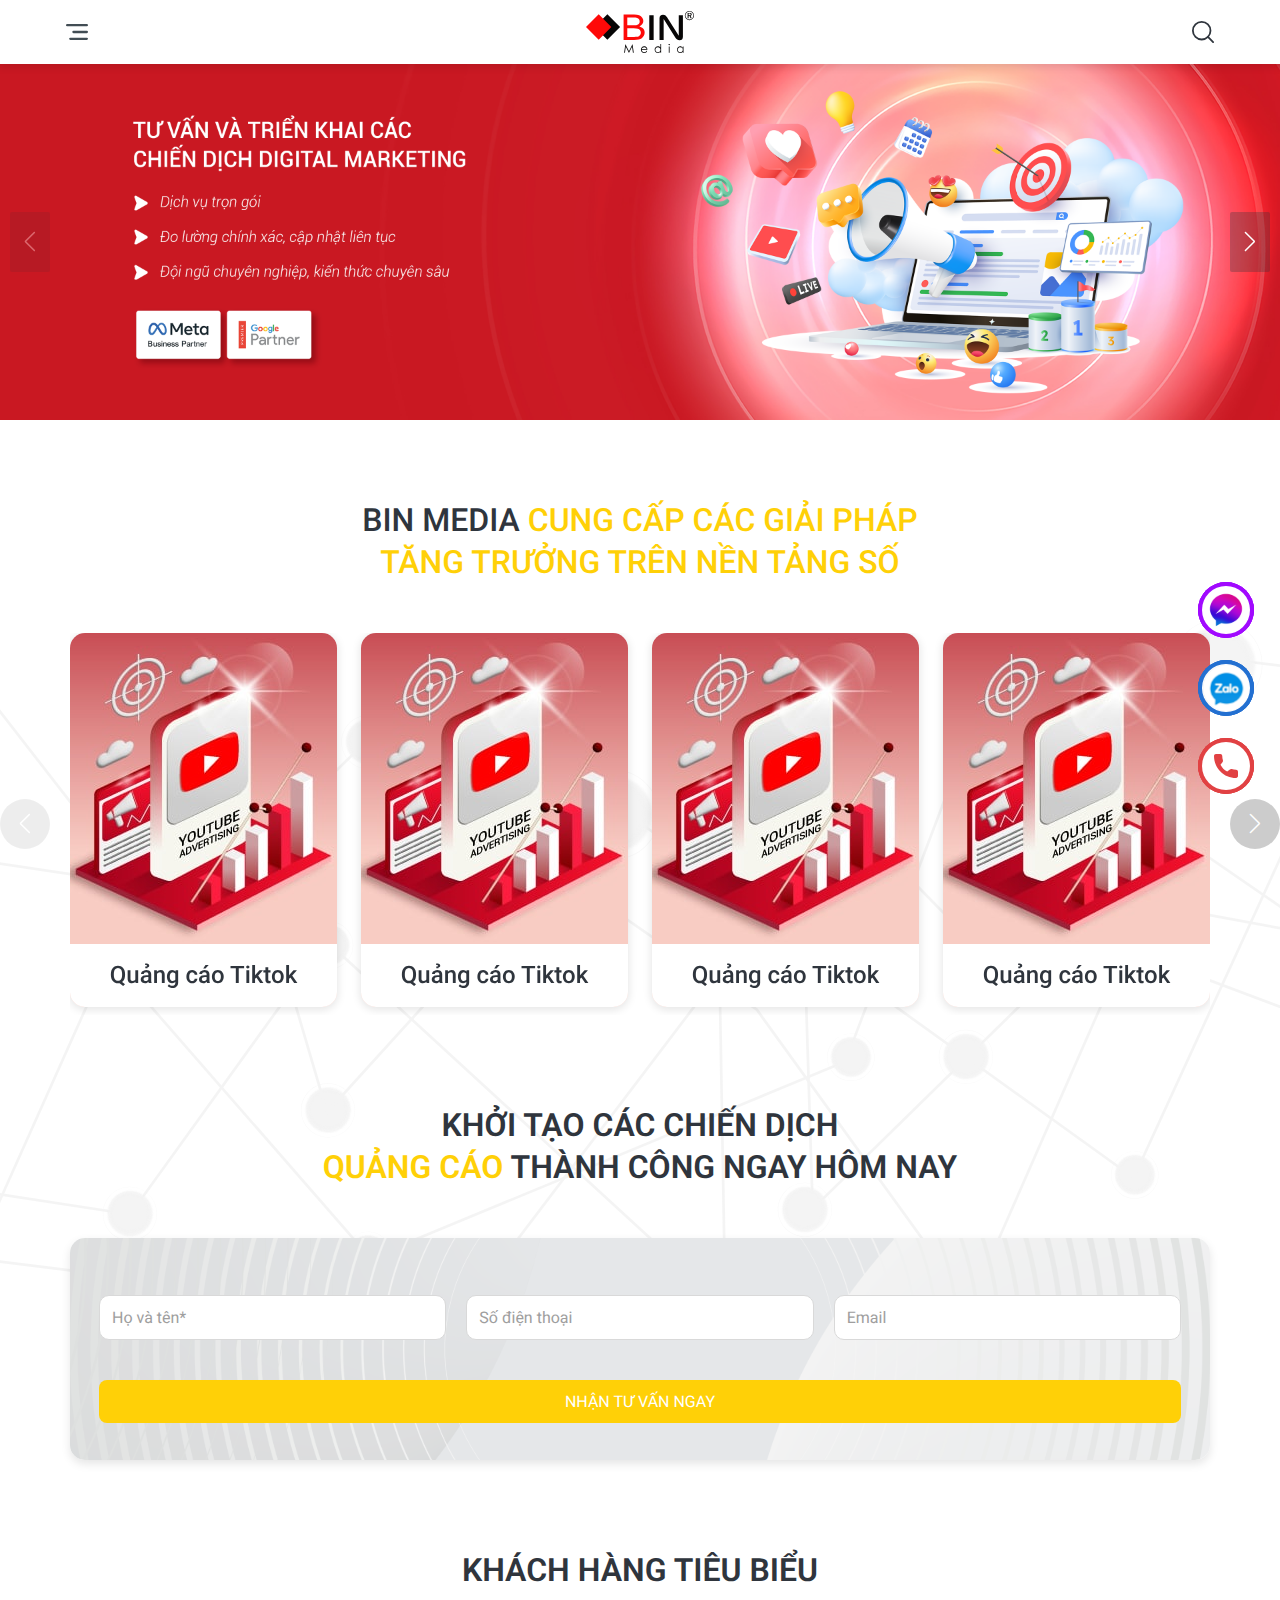
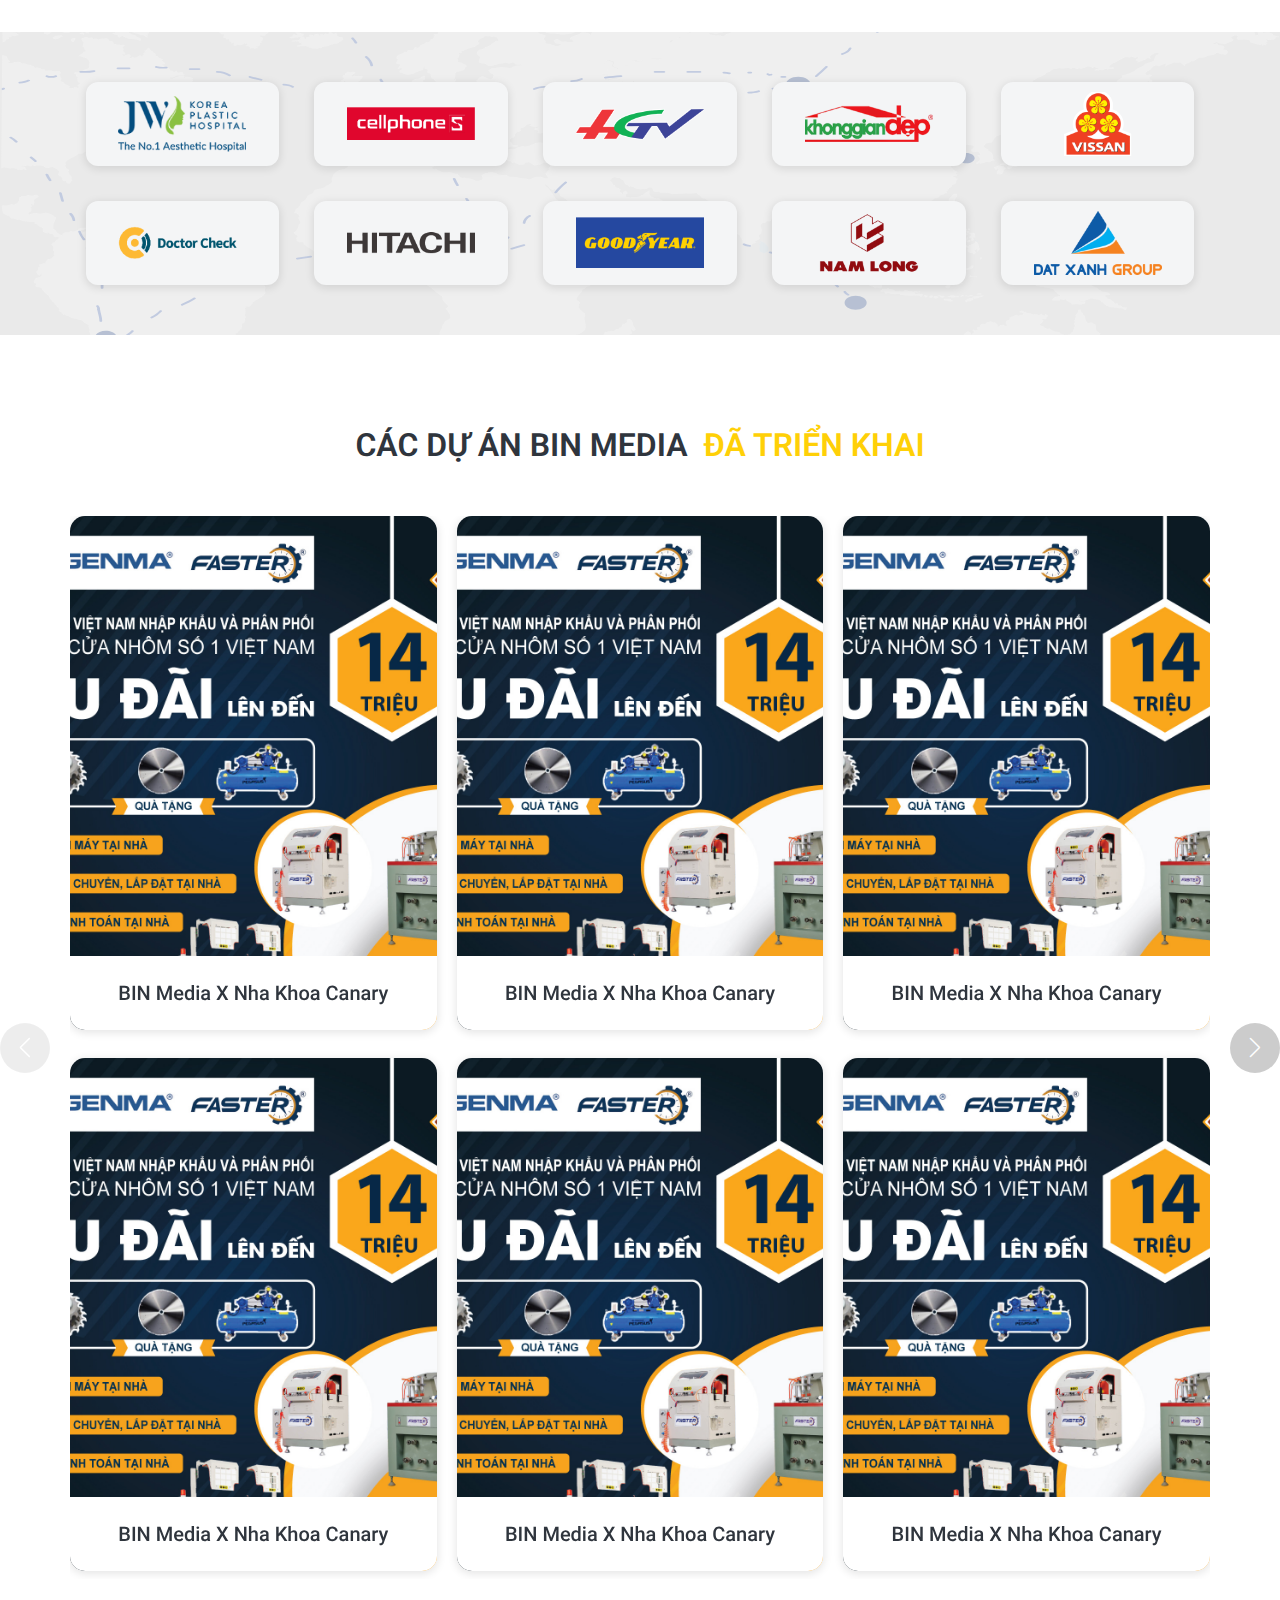
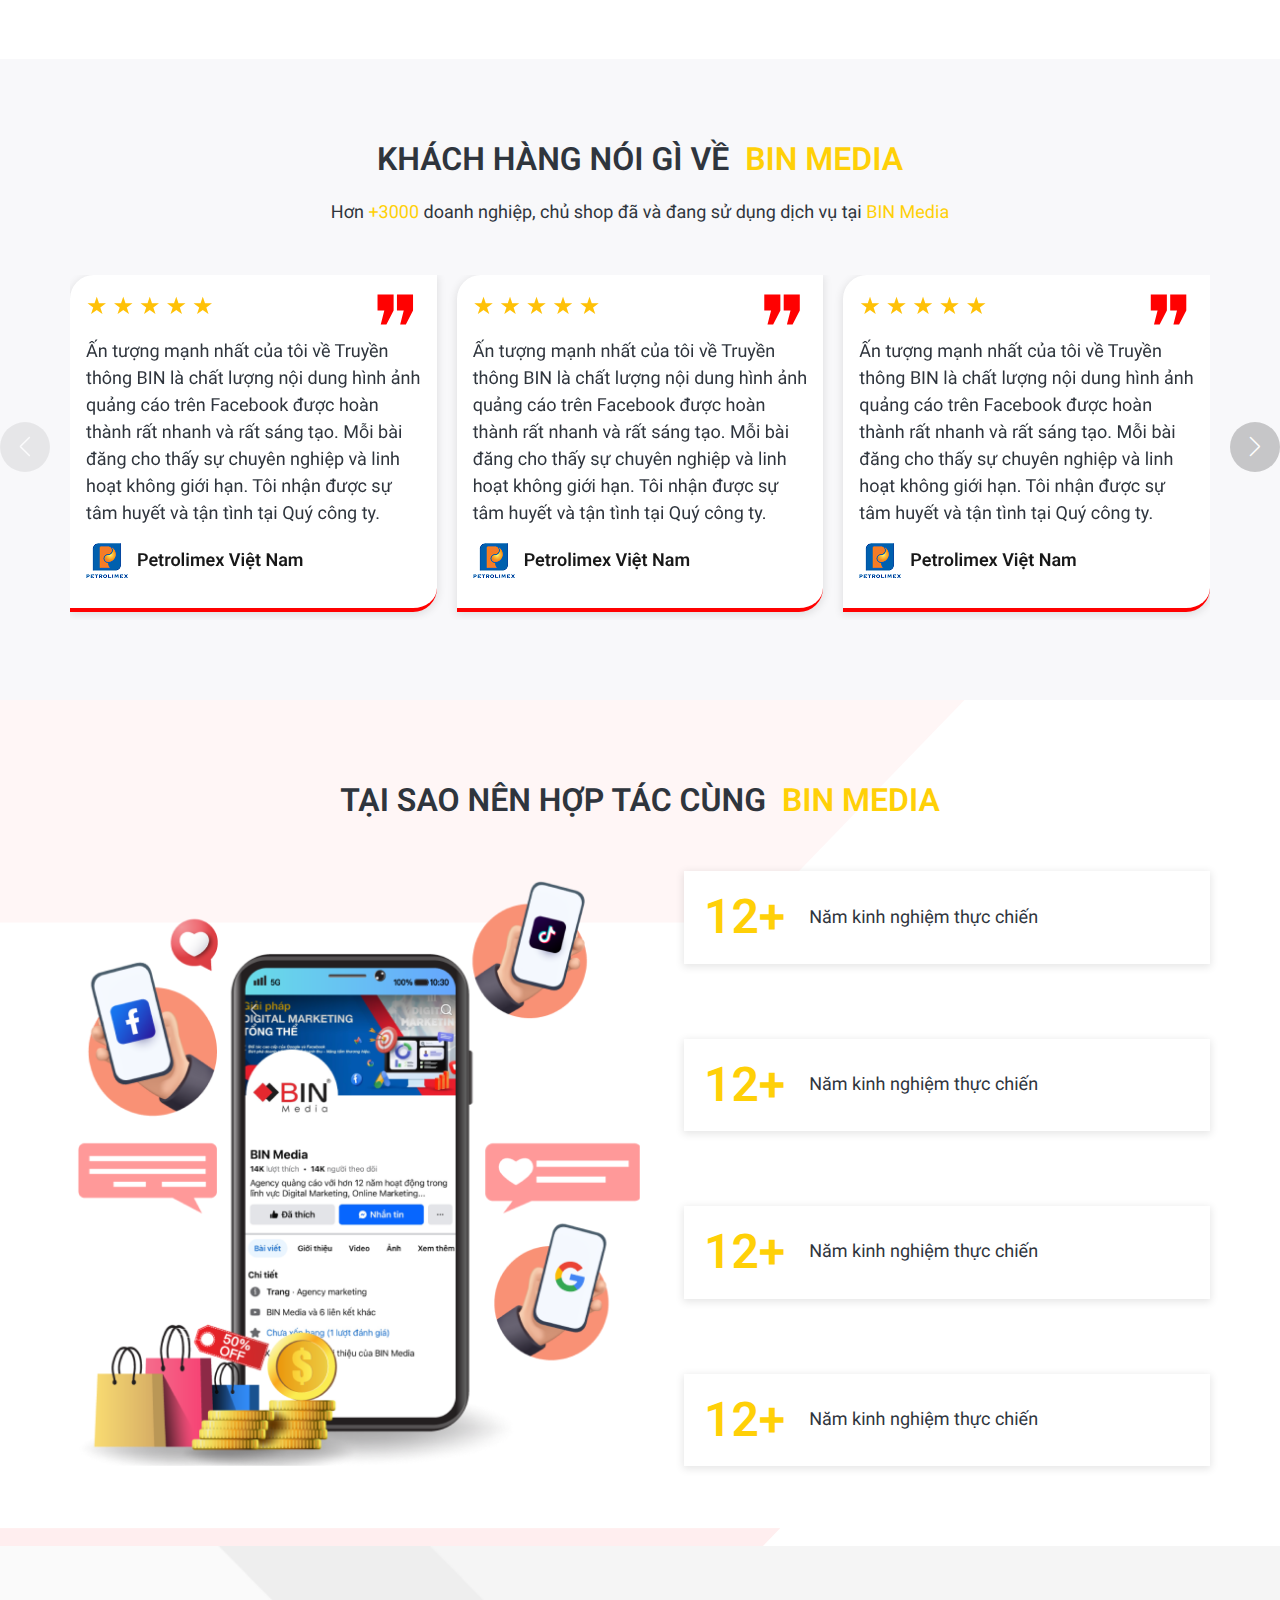
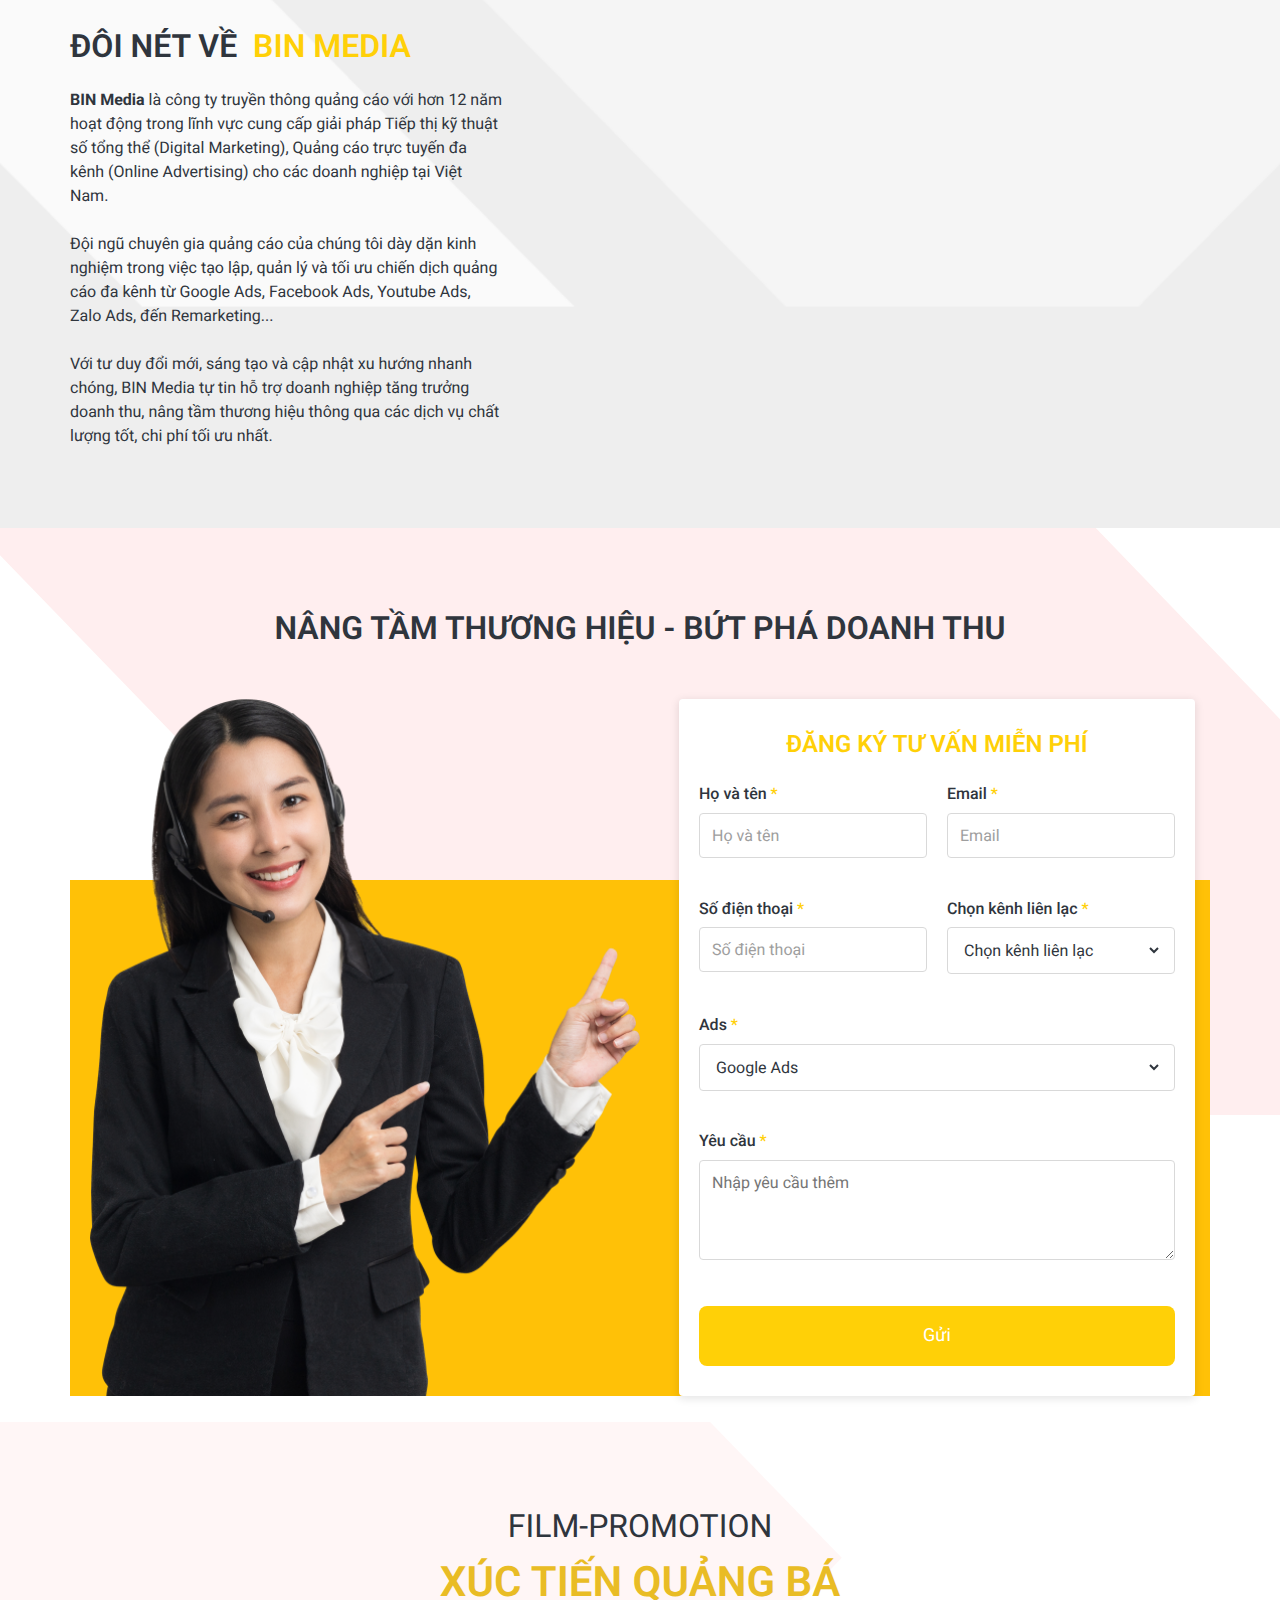
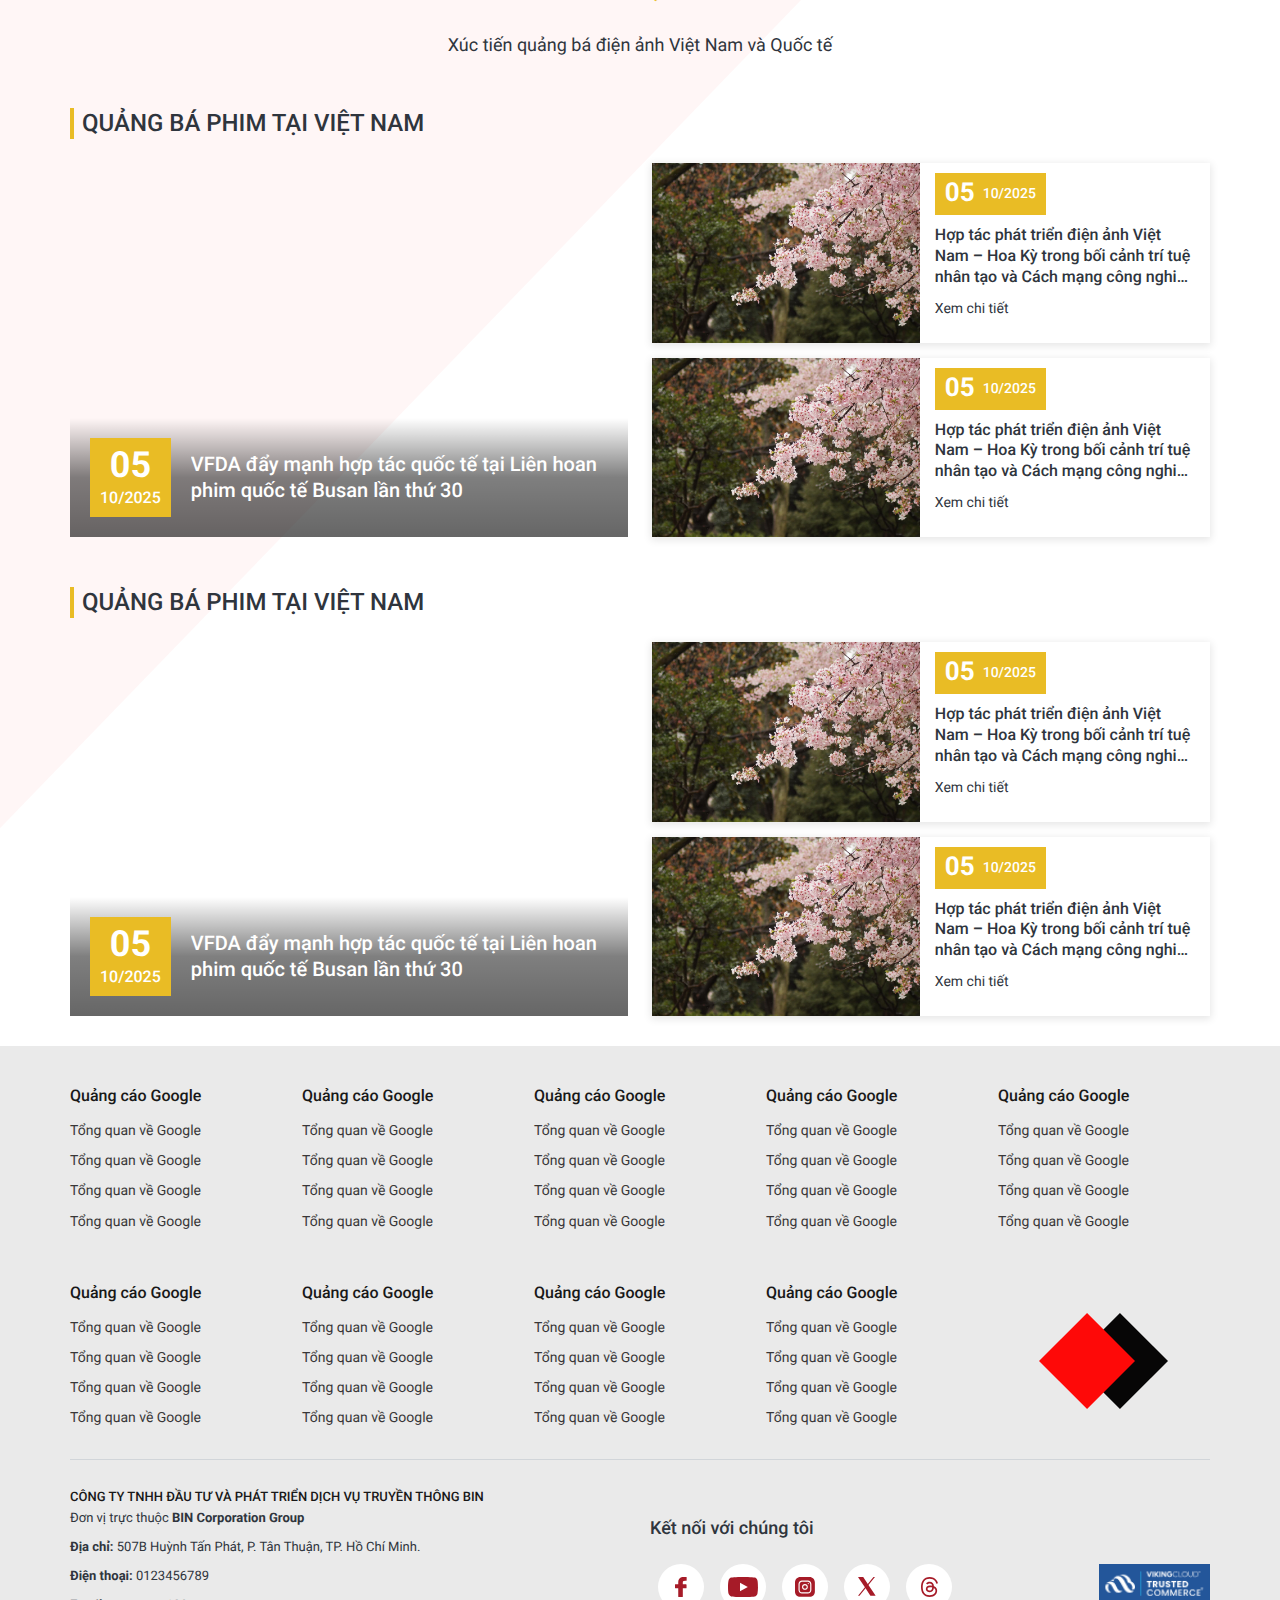
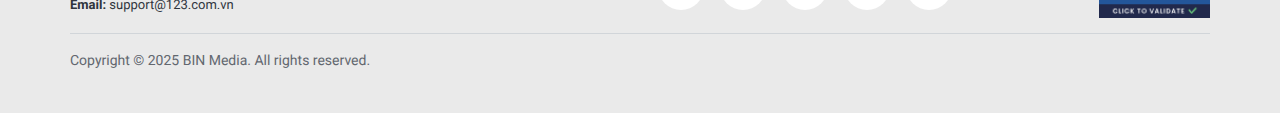
<file: index.html>
<!DOCTYPE html>
<html lang="vi">
    <head>
        <meta charset="UTF-8" />
        <meta http-equiv="X-UA-Compatible" content="IE=edge" />
        <meta name="viewport" content="width=device-width, initial-scale=1.0" />
        <!-- favicon -->
        <link rel="shortcut icon" href="./images/favicon/favicon.ico">
        <!-- end favicon -->
        <title>Bin Media - Đại lý quảng cáo Google và Facebook hàng đầu</title>
        <!-- font -->
        <link rel="preconnect" href="https://fonts.googleapis.com">
        <link rel="preconnect" href="https://fonts.gstatic.com" crossorigin>
        <link href="https://fonts.googleapis.com/css2?family=Roboto:ital,wght@0,100..900;1,100..900&display=swap" rel="stylesheet">
        <!-- end font -->
        <link rel="stylesheet" href="./lib/swiper/swiper-bundle.min.css" />
        <link rel="stylesheet" href="./lib/fancybox/jquery.fancybox.min.css" />
        <link rel="stylesheet" href="./css/style.css" />
        <script src="./lib/jquery/jquery-3.7.1.min.js"></script>
    </head>

    <body>
        
        <!-- header -->
        <header id="header" class="header relative z-50 shadow js__stickyHeader">
            <!-- pc -->
            <div class="d-3xl-block d-xl-none">
                <div class="header-desk relative z-20">
                    <!-- header top -->
                    <div class="header-top w-wrapper border-b-dd">
                        <!-- container -->
                        <div class="header-top__container w-1605 d-3xl-flex items-center justify-between gap-20 py-8">
                            <!-- left -->
                            <div class="header-top__left flex-1 d-3xl-flex items-center">
                                <h2 class="title flex-0 fs-16 text-gray-3937 fw-600">Dịch vụ:</h2>
                                <ul class="list flex-1 d-3xl-flex items-center flex-wrap ml-10">
                                    <li class="item mr-10">
                                        <a href="tel:0123456789" class="d-3xl-flex items-center">
                                            <div class="icon flex-0 icon-16">
                                                <img src="./images/svg/icon-phone-red.svg" alt="">
                                            </div>
                                            <span class="flex-1 d-3xl-inline-block pl-8 fs-14 text-gray-3937">18006169</span>
                                        </a>
                                    </li>
                                    <li class="item mr-10">
                                        <a href="tel:0123456789" class="d-3xl-flex items-center">
                                            <div class="icon flex-0 icon-16">
                                                <img src="./images/svg/icon-phone-red.svg" alt="">
                                            </div>
                                            <span class="flex-1 d-3xl-inline-block pl-8 fs-14 text-gray-3937">0962541177</span>
                                        </a>
                                    </li>
                                   
                                </ul>
                            </div>
                            <!-- end left -->
                            
                            <!-- right -->
                            <div class="header-top__right flex-1 d-3xl-flex justify-end">
                               
                                <a href="#" class="link-zalo-primary d-3xl-flex items-center">
                                    <span class="flex-1 fs-14 d-3xl-inline-block mr-4 text-white">Liên hệ qua</span>
                                    <div class="icon icon-16 flex-0">
                                        <img src="./images/icon-zalo.png" alt="">
                                    </div>
                                </a>  
                            </div>
                            <!-- end right -->
                        </div>
                        <!-- end container -->
                    </div>
                    <!-- end header top -->

                    <!-- header bot -->
                    <div class="header-bot w-wrapper">
                        <div class="header-bot__container w-1605 d-3xl-flex items-center relative py-4">
                            <!-- left -->
                            <div class="header-bot__left flex-0">
                                <!-- logo -->
                                <div class="logo">
                                    <a href="#">
                                        <img src="./images/svg/logo.svg" alt="" class="logo-img">
                                    </a>
                                </div>
                                <!-- end logo -->
                            </div>
                            <!-- end left -->
                            <!-- right -->
                            <div class="header-bot__right flex-1 d-3xl-flex items-center justify-end">
                                
                                <!-- menu -->
                                <div class="menu d-3xl-flex items-center justify-between">
                                   
                                    <!-- item -->
                                    <div class="menu-item px-10 relative active">
                                        <a href="#" class="menu-heading__text flex-1 fs-16 fw-600">Trang Chủ</a>
                                    </div>
                                    <!-- end item -->
                                    
                                    <!-- item -->
                                    <div class="menu-item px-10 relative">
                                        <!-- heading -->
                                        <div class="menu-heading d-3xl-flex items-center">
                                            <a href="#" class="menu-heading__text flex-1 fs-16 pr-4 fw-600">Google</a>
                                            <div class="menu-heading__icon flex-0 icon-20">
                                                <img src="./images/svg/icon-dropdown-menu-v1.0.svg" alt="">
                                            </div>
                                        </div>
                                        <!-- end heading -->

                                        <!-- container -->
                                        <div class="menu-container absolute scroll">
                                            <ul class="menu-block__dropdown">
                                                <!-- item -->
                                                <li class="dropdown-item js__dropdownItem">
                                                    <div class="dropdown-heading d-3xl-flex items-center">
                                                        <a href="#" class="dropdown-link flex-1 fs-16">Quảng cáo Google</a>
                                                        
                                                    </div>

                                                    <ul class="dropdown-subMenu js__dropdownSubMenu">
                                                        <!-- item -->
                                                        <li class="subMenu-item fs-16">
                                                            <a href="#" class="subMenu-link">Google Display Network</a>
                                                        </li>
                                                        <!-- end item -->
                                                        <!-- item -->
                                                        <li class="subMenu-item fs-16">
                                                            <a href="#" class="subMenu-link">Google Display Network</a>
                                                        </li>
                                                        <!-- end item -->
                                                        <!-- item -->
                                                        <li class="subMenu-item fs-16">
                                                            <a href="#" class="subMenu-link">Google Display Network
                                                        </li>
                                                        <!-- end item -->
                                                    </ul>
                                                </li>
                                                <!-- end item -->
                                                <!-- item -->
                                                <li class="dropdown-item js__dropdownItem">
                                                    <div class="dropdown-heading d-3xl-flex items-center">
                                                        <a href="#" class="dropdown-link flex-1 fs-16">Quảng cáo Google</a>
                                                        
                                                    </div>

                                                    <ul class="dropdown-subMenu js__dropdownSubMenu">
                                                        <!-- item -->
                                                        <li class="subMenu-item fs-16">
                                                            <a href="#" class="subMenu-link">Tư vấn pháp lý cho doanh nghiệp</a>
                                                        </li>
                                                        <!-- end item -->
                                                        <!-- item -->
                                                        <li class="subMenu-item fs-16">
                                                            <a href="#" class="subMenu-link">Soạn thảo &amp; rà soát hợp đồng</a>
                                                        </li>
                                                        <!-- end item -->
                                                        <!-- item -->
                                                        <li class="subMenu-item fs-16">
                                                            <a href="#" class="subMenu-link">Giải quyết tranh chấp thương mại</a>
                                                        </li>
                                                        <!-- end item -->
                                                        <!-- item -->
                                                        <li class="subMenu-item fs-16">
                                                            <a href="#" class="subMenu-link">Giải quyết tranh chấp thương mại</a>
                                                        </li>
                                                        <!-- end item -->
                                                    </ul>
                                                </li>
                                                <!-- end item -->
                                                <!-- item -->
                                                <li class="dropdown-item js__dropdownItem">
                                                    <div class="dropdown-heading d-3xl-flex items-center">
                                                        <a href="#" class="dropdown-link flex-1 fs-16">Quảng cáo Google</a>
                                                       
                                                    </div>

                                                    <ul class="dropdown-subMenu js__dropdownSubMenu">
                                                        <!-- item -->
                                                        <li class="subMenu-item fs-16">
                                                            <a href="#" class="subMenu-link">Tư vấn pháp lý cho doanh nghiệp</a>
                                                        </li>
                                                        <!-- end item -->
                                                        <!-- item -->
                                                        <li class="subMenu-item fs-16">
                                                            <a href="#" class="subMenu-link">Soạn thảo &amp; rà soát hợp đồng</a>
                                                        </li>
                                                        <!-- end item -->
                                                        <!-- item -->
                                                        <li class="subMenu-item fs-16">
                                                            <a href="#" class="subMenu-link">Giải quyết tranh chấp thương mại</a>
                                                        </li>
                                                        <!-- end item -->
                                                    </ul>
                                                </li>
                                                <!-- end item -->
                                            
                                            </ul>
                                        </div>
                                        <!-- end container -->
                                    </div>
                                    <!-- end item -->
                                    <!-- item -->
                                    <div class="menu-item px-10 relative">
                                        <!-- heading -->
                                        <div class="menu-heading d-3xl-flex items-center">
                                            <a href="#" class="menu-heading__text flex-1 fs-16 pr-4 fw-600">Facebook</a>
                                            <div class="menu-heading__icon flex-0 icon-20">
                                                <img src="./images/svg/icon-dropdown-menu-v1.0.svg" alt="">
                                            </div>
                                        </div>
                                        <!-- end heading -->
    
                                        <!-- container -->
                                        <div class="menu-container absolute scroll">
                                            <ul class="menu-block__dropdown">
                                                <!-- item -->
                                                <li class="dropdown-item">
                                                    <div class="dropdown-heading d-3xl-flex items-center">
                                                        <a href="#" class="dropdown-link flex-1 fs-16">Quảng cáo Google</a>
                                                    </div>
                                                </li>
                                                <!-- end item -->
                                                <!-- item -->
                                                <li class="dropdown-item">
                                                    <div class="dropdown-heading d-3xl-flex items-center">
                                                        <a href="#" class="dropdown-link flex-1 fs-16">Quảng cáo Google</a>
                                                    </div>
                                                </li>
                                                <!-- end item -->
                                                <!-- item -->
                                                <li class="dropdown-item">
                                                    <div class="dropdown-heading d-3xl-flex items-center">
                                                        <a href="#" class="dropdown-link flex-1 fs-16">Quảng cáo Google</a>
                                                    </div>
                                                </li>
                                                <!-- end item -->
                                               
                                            </ul>
                                        </div>
                                        <!-- end container -->
                                    </div>
                                    <!-- end item -->
                                    <!-- item -->
                                    <div class="menu-item px-10 relative">
                                        <!-- heading -->
                                        <div class="menu-heading d-3xl-flex items-center">
                                            <a href="#" class="menu-heading__text flex-1 fs-16 pr-4 fw-600">Tiktok</a>
                                            <div class="menu-heading__icon flex-0 icon-20">
                                                <img src="./images/svg/icon-dropdown-menu-v1.0.svg" alt="">
                                            </div>
                                        </div>
                                        <!-- end heading -->
    
                                        <!-- container -->
                                        <div class="menu-container absolute scroll">
                                            <ul class="menu-block__dropdown">
                                                <!-- item -->
                                                <li class="dropdown-item">
                                                    <div class="dropdown-heading d-3xl-flex items-center">
                                                        <a href="#" class="dropdown-link flex-1 fs-16">Quảng cáo Google</a>
                                                    </div>
                                                </li>
                                                <!-- end item -->
                                                <!-- item -->
                                                <li class="dropdown-item">
                                                    <div class="dropdown-heading d-3xl-flex items-center">
                                                        <a href="#" class="dropdown-link flex-1 fs-16">Quảng cáo Google</a>
                                                    </div>
                                                </li>
                                                <!-- end item -->
                                                <!-- item -->
                                                <li class="dropdown-item">
                                                    <div class="dropdown-heading d-3xl-flex items-center">
                                                        <a href="#" class="dropdown-link flex-1 fs-16">Quảng cáo Google</a>
                                                    </div>
                                                </li>
                                                <!-- end item -->
                                               
                                            </ul>
                                        </div>
                                        <!-- end container -->
                                    </div>
                                    <!-- end item -->
                                    <!-- item -->
                                    <div class="menu-item px-10 relative">
                                        <!-- heading -->
                                        <div class="menu-heading d-3xl-flex items-center">
                                            <a href="#" class="menu-heading__text flex-1 fs-16 pr-4 fw-600">Dịch vụ khác</a>
                                            <div class="menu-heading__icon flex-0 icon-20">
                                                <img src="./images/svg/icon-dropdown-menu-v1.0.svg" alt="">
                                            </div>
                                        </div>
                                        <!-- end heading -->
    
                                        <!-- container -->
                                        <div class="menu-container absolute scroll">
                                            <ul class="menu-block__dropdown">
                                                <!-- item -->
                                                <li class="dropdown-item">
                                                    <div class="dropdown-heading d-3xl-flex items-center">
                                                        <a href="#" class="dropdown-link flex-1 fs-16">Quảng cáo Google</a>
                                                    </div>
                                                </li>
                                                <!-- end item -->
                                                <!-- item -->
                                                <li class="dropdown-item">
                                                    <div class="dropdown-heading d-3xl-flex items-center">
                                                        <a href="#" class="dropdown-link flex-1 fs-16">Quảng cáo Google</a>
                                                    </div>
                                                </li>
                                                <!-- end item -->
                                                <!-- item -->
                                                <li class="dropdown-item">
                                                    <div class="dropdown-heading d-3xl-flex items-center">
                                                        <a href="#" class="dropdown-link flex-1 fs-16">Quảng cáo Google</a>
                                                    </div>
                                                </li>
                                                <!-- end item -->
                                               
                                            </ul>
                                        </div>
                                        <!-- end container -->
                                    </div>
                                    <!-- end item -->
                                    <!-- item -->
                                    <div class="menu-item px-10 relative">
                                        <!-- heading -->
                                        <div class="menu-heading d-3xl-flex items-center">
                                            <a href="#" class="menu-heading__text flex-1 fs-16 pr-4 fw-600">Giới thiệu</a>
                                            <div class="menu-heading__icon flex-0 icon-20">
                                                <img src="./images/svg/icon-dropdown-menu-v1.0.svg" alt="">
                                            </div>
                                        </div>
                                        <!-- end heading -->
    
                                        <!-- container -->
                                        <div class="menu-container absolute scroll">
                                            <ul class="menu-block__dropdown">
                                                <!-- item -->
                                                <li class="dropdown-item">
                                                    <div class="dropdown-heading d-3xl-flex items-center">
                                                        <a href="#" class="dropdown-link flex-1 fs-16">Quảng cáo Google</a>
                                                    </div>
                                                </li>
                                                <!-- end item -->
                                                <!-- item -->
                                                <li class="dropdown-item">
                                                    <div class="dropdown-heading d-3xl-flex items-center">
                                                        <a href="#" class="dropdown-link flex-1 fs-16">Quảng cáo Google</a>
                                                    </div>
                                                </li>
                                                <!-- end item -->
                                                <!-- item -->
                                                <li class="dropdown-item">
                                                    <div class="dropdown-heading d-3xl-flex items-center">
                                                        <a href="#" class="dropdown-link flex-1 fs-16">Quảng cáo Google</a>
                                                    </div>
                                                </li>
                                                <!-- end item -->
                                               
                                            </ul>
                                        </div>
                                        <!-- end container -->
                                    </div>
                                    <!-- end item -->
                                    <!-- item -->
                                    <div class="menu-item px-10 relative">
                                        <!-- heading -->
                                        <div class="menu-heading d-3xl-flex items-center">
                                            <a href="#" class="menu-heading__text flex-1 fs-16 pr-4 fw-600">Tài liệu</a>
                                            <div class="menu-heading__icon flex-0 icon-20">
                                                <img src="./images/svg/icon-dropdown-menu-v1.0.svg" alt="">
                                            </div>
                                        </div>
                                        <!-- end heading -->
    
                                        <!-- container -->
                                        <div class="menu-container absolute scroll">
                                            <ul class="menu-block__dropdown">
                                                <!-- item -->
                                                <li class="dropdown-item">
                                                    <div class="dropdown-heading d-3xl-flex items-center">
                                                        <a href="#" class="dropdown-link flex-1 fs-16">Quảng cáo Google</a>
                                                    </div>
                                                </li>
                                                <!-- end item -->
                                                <!-- item -->
                                                <li class="dropdown-item">
                                                    <div class="dropdown-heading d-3xl-flex items-center">
                                                        <a href="#" class="dropdown-link flex-1 fs-16">Quảng cáo Google</a>
                                                    </div>
                                                </li>
                                                <!-- end item -->
                                                <!-- item -->
                                                <li class="dropdown-item">
                                                    <div class="dropdown-heading d-3xl-flex items-center">
                                                        <a href="#" class="dropdown-link flex-1 fs-16">Quảng cáo Google</a>
                                                    </div>
                                                </li>
                                                <!-- end item -->
                                               
                                            </ul>
                                        </div>
                                        <!-- end container -->
                                    </div>
                                    <!-- end item -->
                                    <!-- item -->
                                    <div class="menu-item px-10 relative">
                                        <!-- heading -->
                                        <div class="menu-heading d-3xl-flex items-center">
                                            <a href="#" class="menu-heading__text flex-1 fs-16 pr-4 fw-600">Thêm</a>
                                            <div class="menu-heading__icon flex-0 icon-20">
                                                <img src="./images/svg/icon-dropdown-menu-v1.0.svg" alt="">
                                            </div>
                                        </div>
                                        <!-- end heading -->
    
                                        <!-- container -->
                                        <div class="menu-container absolute scroll">
                                            <ul class="menu-block__dropdown">
                                                <!-- item -->
                                                <li class="dropdown-item">
                                                    <div class="dropdown-heading d-3xl-flex items-center">
                                                        <a href="#" class="dropdown-link flex-1 fs-16">Tin tức</a>
                                                       
                                                    </div>
                                                </li>
                                                <!-- end item -->
                                                <!-- item -->
                                                <li class="dropdown-item">
                                                    <div class="dropdown-heading d-3xl-flex items-center">
                                                        <a href="#" class="dropdown-link flex-1 fs-16">Việc làm</a>
                                                    </div>
                                                </li>
                                                <!-- end item -->
                                                <!-- item -->
                                                <li class="dropdown-item">
                                                    <div class="dropdown-heading d-3xl-flex items-center">
                                                        <a href="#" class="dropdown-link flex-1 fs-16">Liên hệ</a>
                                                    </div>
                                                </li>
                                                <!-- end item -->
                                               
                                            </ul>
                                        </div>
                                        <!-- end container -->
                                    </div>
                                    <!-- end item -->
                                   
                                   
                                </div>
                                <!-- end menu -->

                                <!-- search pc -->
                                <div class="search-pc js__searchDesk">
                                    <!-- icon -->
                                    <div class="search-pc__icon icon-20 pointer js__searchIconDesk">
                                        <img src="./images/svg/icon-search-black.svg" alt="">
                                    </div>
                                    <!-- end icon -->

                                    <!-- content -->
                                    <div class="search-pc__content js__searchContentDesk">
                                        <form action="" class="search-pc__form d-3xl-flex items-center">
                                            <input type="text" class="search-pc__input flex-1 js__searchInputDesk" placeholder="Nhập thông tin cần tìm">
                                            <button class="search-pc__btn flex-0 ml-15">
                                                <img src="./images/svg/icon-search-white.png" alt="">
                                            </button>
                                        </form>
                                    </div>
                                    <!-- end content -->
                                </div>
                                <!-- end search pc -->
                            </div>
                            <!-- end right -->
                        </div>
                    </div>
                    <!-- end header bot -->
                </div>
            </div>
            <!-- end pc -->
             
            <!-- mb -->
            <div class="d-3xl-none d-xl-block">    
                <div class="header-mb w-wrapper relative z-10">
                    <!-- top -->
                    <div class="header-mb-top py-10">
                        <div class="header-mb-top__container w-1140 d-3xl-flex items-center">
                            <!-- left -->
                            <div class="header-mb-top__left flex-1 ml-3xl--15">
                                <div class="icon-bar js__clickShowMenuMb p-10">
                                    <img src="./images/svg/icon-bar-b.svg" alt="" loading="lazy">
                                </div>
                                <div class="sub-menu-mb js__subMenuMb">
                                    <div class="sub-menu-mb__close js__closeSubMenuMb d-3xl-flex items-center">
                                        <img src="./images/svg/close-w.svg" alt="" loading="lazy">
                                    </div>
                                    <div class="sub-menu-mb__container px-15 pb-15 scroll">
                                        <ul class="sub-menu-mb__list js__subMenuMbContainer">

                                            <!-- item -->
                                            <li class="sub-menu-mb__item js__subMenuMbItem">
                                                <!-- heading -->
                                                <div class="sub-menu-mb__heading d-3xl-flex items-center justify-between">
                                                    <a href="#" class="link d-3xl-flex items-center flex-1">
                                                        
                                                        <p class="flex-1 text fw-700 fs-15 px-10 text-uppercase">Giới thiệu</p>
                                                    </a>
                                                    <div class="flex-0 arrow-icon js__showSubMenuMbItem">
                                                        <img src="./images/svg/arrow-down-gray.svg" alt="">
                                                    </div>
                                                </div>
                                                <!-- end heading -->

                                                <!-- dropwdown -->
                                                <div class="sub-menu-mb__dropdown js__subMenuMbDropdown">
                                                    <!-- heading -->
                                                    <div class="sub-menu-mb__dropdown-heading d-3xl-flex items-center justify-between">
                                                        <a href="#" class="link d-3xl-flex items-center flex-1">
                                                            Quảng cáo Google
                                                        </a>
                                                        <div class="flex-0 arrow-icon js__showSubMenuMbDropdown">
                                                            <img src="./images/svg/arrow-down-gray.svg" alt="">
                                                        </div>
                                                    </div>
                                                    <!-- end heading -->

                                                    <!-- dropdown children -->
                                                    <ul class="sub-menu-mb__dropdownChildren">
                                                        <!-- item -->
                                                        <li class="sub-menu-mb__dropdownChildren-item">
                                                            <a href="#" class="sub-menu-mb__dropdownChildren-link">
                                                                Tư vấn pháp lý cho doanh nghiệp
                                                            </a>
                                                        </li>
                                                        <!-- end item -->
                                                        <!-- item -->
                                                        <li class="sub-menu-mb__dropdownChildren-item">
                                                            <a href="#" class="sub-menu-mb__dropdownChildren-link">
                                                                Soạn thảo & rà soát hợp đồng
                                                            </a>
                                                        </li>
                                                        <!-- end item -->
                                                        <!-- item -->
                                                        <li class="sub-menu-mb__dropdownChildren-item">
                                                            <a href="#" class="sub-menu-mb__dropdownChildren-link">
                                                                Giải quyết tranh chấp thương mại
                                                            </a>
                                                        </li>
                                                        <!-- end item -->
                                                    </ul>
                                                    <!-- end dropdown children -->
                                                </div>
                                                <!-- end dropwdown -->

                                                <!-- dropwdown -->
                                                <div class="sub-menu-mb__dropdown js__subMenuMbDropdown">
                                                    <!-- heading -->
                                                    <div class="sub-menu-mb__dropdown-heading d-3xl-flex items-center justify-between">
                                                        <a href="#" class="link d-3xl-flex items-center flex-1">
                                                            Quảng cáo Google
                                                        </a>
                                                        <div class="flex-0 arrow-icon js__showSubMenuMbDropdown">
                                                            <img src="./images/svg/arrow-down-gray.svg" alt="">
                                                        </div>
                                                    </div>
                                                    <!-- end heading -->

                                                    <!-- dropdown children -->
                                                    <ul class="sub-menu-mb__dropdownChildren">
                                                        <!-- item -->
                                                        <li class="sub-menu-mb__dropdownChildren-item">
                                                            <a href="#" class="sub-menu-mb__dropdownChildren-link">
                                                                Tư vấn pháp lý cho doanh nghiệp
                                                            </a>
                                                        </li>
                                                        <!-- end item -->
                                                        <!-- item -->
                                                        <li class="sub-menu-mb__dropdownChildren-item">
                                                            <a href="#" class="sub-menu-mb__dropdownChildren-link">
                                                                Soạn thảo & rà soát hợp đồng
                                                            </a>
                                                        </li>
                                                        <!-- end item -->
                                                        <!-- item -->
                                                        <li class="sub-menu-mb__dropdownChildren-item">
                                                            <a href="#" class="sub-menu-mb__dropdownChildren-link">
                                                                Giải quyết tranh chấp thương mại
                                                            </a>
                                                        </li>
                                                        <!-- end item -->
                                                    </ul>
                                                    <!-- end dropdown children -->
                                                </div>
                                                <!-- end dropwdown -->

                                                <!-- dropwdown -->
                                                <div class="sub-menu-mb__dropdown js__subMenuMbDropdown">
                                                    <!-- heading -->
                                                    <div class="sub-menu-mb__dropdown-heading d-3xl-flex items-center justify-between">
                                                        <a href="#" class="link d-3xl-flex items-center flex-1">
                                                            Quảng cáo Google
                                                        </a>
                                                        <div class="flex-0 arrow-icon js__showSubMenuMbDropdown">
                                                            <img src="./images/svg/arrow-down-gray.svg" alt="">
                                                        </div>
                                                    </div>
                                                    <!-- end heading -->

                                                    <!-- dropdown children -->
                                                    <ul class="sub-menu-mb__dropdownChildren">
                                                        <!-- item -->
                                                        <li class="sub-menu-mb__dropdownChildren-item">
                                                            <a href="#" class="sub-menu-mb__dropdownChildren-link">
                                                                Tư vấn pháp lý cho doanh nghiệp
                                                            </a>
                                                        </li>
                                                        <!-- end item -->
                                                        <!-- item -->
                                                        <li class="sub-menu-mb__dropdownChildren-item">
                                                            <a href="#" class="sub-menu-mb__dropdownChildren-link">
                                                                Soạn thảo & rà soát hợp đồng
                                                            </a>
                                                        </li>
                                                        <!-- end item -->
                                                        <!-- item -->
                                                        <li class="sub-menu-mb__dropdownChildren-item">
                                                            <a href="#" class="sub-menu-mb__dropdownChildren-link">
                                                                Giải quyết tranh chấp thương mại
                                                            </a>
                                                        </li>
                                                        <!-- end item -->
                                                    </ul>
                                                    <!-- end dropdown children -->
                                                </div>
                                                <!-- end dropwdown -->

                                                
                                                 
                                            </li>
                                            <!-- end item -->

                                            <!-- item -->
                                            <li class="sub-menu-mb__item js__subMenuMbItem">
                                                <!-- heading -->
                                                <div class="sub-menu-mb__heading d-3xl-flex items-center justify-between">
                                                    <a href="#" class="link d-3xl-flex items-center flex-1">
                                                        
                                                        <p class="flex-1 text fw-700 fs-15 px-10 text-uppercase">Giới thiệu</p>
                                                    </a>
                                                    <div class="flex-0 arrow-icon js__showSubMenuMbItem">
                                                        <img src="./images/svg/arrow-down-gray.svg" alt="">
                                                    </div>
                                                </div>
                                                <!-- end heading -->

                                                <!-- dropwdown -->
                                                <div class="sub-menu-mb__dropdown js__subMenuMbDropdown">
                                                    <!-- heading -->
                                                    <div class="sub-menu-mb__dropdown-heading d-3xl-flex items-center justify-between">
                                                        <a href="#" class="link d-3xl-flex items-center flex-1">
                                                            Quảng cáo Google
                                                        </a>
                                                        <div class="flex-0 arrow-icon js__showSubMenuMbDropdown">
                                                            <img src="./images/svg/arrow-down-gray.svg" alt="">
                                                        </div>
                                                    </div>
                                                    <!-- end heading -->

                                                    <!-- dropdown children -->
                                                    <ul class="sub-menu-mb__dropdownChildren">
                                                        <!-- item -->
                                                        <li class="sub-menu-mb__dropdownChildren-item">
                                                            <a href="#" class="sub-menu-mb__dropdownChildren-link">
                                                                Tư vấn pháp lý cho doanh nghiệp
                                                            </a>
                                                        </li>
                                                        <!-- end item -->
                                                        <!-- item -->
                                                        <li class="sub-menu-mb__dropdownChildren-item">
                                                            <a href="#" class="sub-menu-mb__dropdownChildren-link">
                                                                Soạn thảo & rà soát hợp đồng
                                                            </a>
                                                        </li>
                                                        <!-- end item -->
                                                        <!-- item -->
                                                        <li class="sub-menu-mb__dropdownChildren-item">
                                                            <a href="#" class="sub-menu-mb__dropdownChildren-link">
                                                                Giải quyết tranh chấp thương mại
                                                            </a>
                                                        </li>
                                                        <!-- end item -->
                                                    </ul>
                                                    <!-- end dropdown children -->
                                                </div>
                                                <!-- end dropwdown -->

                                                <!-- dropwdown -->
                                                <div class="sub-menu-mb__dropdown js__subMenuMbDropdown">
                                                    <!-- heading -->
                                                    <div class="sub-menu-mb__dropdown-heading d-3xl-flex items-center justify-between">
                                                        <a href="#" class="link d-3xl-flex items-center flex-1">
                                                            Quảng cáo Google
                                                        </a>
                                                        <div class="flex-0 arrow-icon js__showSubMenuMbDropdown">
                                                            <img src="./images/svg/arrow-down-gray.svg" alt="">
                                                        </div>
                                                    </div>
                                                    <!-- end heading -->

                                                    <!-- dropdown children -->
                                                    <ul class="sub-menu-mb__dropdownChildren">
                                                        <!-- item -->
                                                        <li class="sub-menu-mb__dropdownChildren-item">
                                                            <a href="#" class="sub-menu-mb__dropdownChildren-link">
                                                                Tư vấn pháp lý cho doanh nghiệp
                                                            </a>
                                                        </li>
                                                        <!-- end item -->
                                                        <!-- item -->
                                                        <li class="sub-menu-mb__dropdownChildren-item">
                                                            <a href="#" class="sub-menu-mb__dropdownChildren-link">
                                                                Soạn thảo & rà soát hợp đồng
                                                            </a>
                                                        </li>
                                                        <!-- end item -->
                                                        <!-- item -->
                                                        <li class="sub-menu-mb__dropdownChildren-item">
                                                            <a href="#" class="sub-menu-mb__dropdownChildren-link">
                                                                Giải quyết tranh chấp thương mại
                                                            </a>
                                                        </li>
                                                        <!-- end item -->
                                                    </ul>
                                                    <!-- end dropdown children -->
                                                </div>
                                                <!-- end dropwdown -->

                                                <!-- dropwdown -->
                                                <div class="sub-menu-mb__dropdown js__subMenuMbDropdown">
                                                    <!-- heading -->
                                                    <div class="sub-menu-mb__dropdown-heading d-3xl-flex items-center justify-between">
                                                        <a href="#" class="link d-3xl-flex items-center flex-1">
                                                            Quảng cáo Google
                                                        </a>
                                                        <div class="flex-0 arrow-icon js__showSubMenuMbDropdown">
                                                            <img src="./images/svg/arrow-down-gray.svg" alt="">
                                                        </div>
                                                    </div>
                                                    <!-- end heading -->

                                                    <!-- dropdown children -->
                                                    <ul class="sub-menu-mb__dropdownChildren">
                                                        <!-- item -->
                                                        <li class="sub-menu-mb__dropdownChildren-item">
                                                            <a href="#" class="sub-menu-mb__dropdownChildren-link">
                                                                Tư vấn pháp lý cho doanh nghiệp
                                                            </a>
                                                        </li>
                                                        <!-- end item -->
                                                        <!-- item -->
                                                        <li class="sub-menu-mb__dropdownChildren-item">
                                                            <a href="#" class="sub-menu-mb__dropdownChildren-link">
                                                                Soạn thảo & rà soát hợp đồng
                                                            </a>
                                                        </li>
                                                        <!-- end item -->
                                                        <!-- item -->
                                                        <li class="sub-menu-mb__dropdownChildren-item">
                                                            <a href="#" class="sub-menu-mb__dropdownChildren-link">
                                                                Giải quyết tranh chấp thương mại
                                                            </a>
                                                        </li>
                                                        <!-- end item -->
                                                    </ul>
                                                    <!-- end dropdown children -->
                                                </div>
                                                <!-- end dropwdown -->

                                                
                                                 
                                            </li>
                                            <!-- end item -->

                                            <!-- item -->
                                            <li class="sub-menu-mb__item js__subMenuMbItem">
                                                <!-- heading -->
                                                <div class="sub-menu-mb__heading d-3xl-flex items-center justify-between">
                                                    <a href="#" class="link d-3xl-flex items-center flex-1">
                                                        
                                                        <p class="flex-1 text fw-700 fs-15 px-10 text-uppercase">Giới thiệu</p>
                                                    </a>
                                                    <div class="flex-0 arrow-icon js__showSubMenuMbItem">
                                                        <img src="./images/svg/arrow-down-gray.svg" alt="">
                                                    </div>
                                                </div>
                                                <!-- end heading -->

                                                <!-- dropwdown -->
                                                <div class="sub-menu-mb__dropdown js__subMenuMbDropdown">
                                                    <!-- heading -->
                                                    <div class="sub-menu-mb__dropdown-heading d-3xl-flex items-center justify-between">
                                                        <a href="#" class="link d-3xl-flex items-center flex-1">
                                                            Quảng cáo Google
                                                        </a>
                                                        <div class="flex-0 arrow-icon js__showSubMenuMbDropdown">
                                                            <img src="./images/svg/arrow-down-gray.svg" alt="">
                                                        </div>
                                                    </div>
                                                    <!-- end heading -->

                                                    <!-- dropdown children -->
                                                    <ul class="sub-menu-mb__dropdownChildren">
                                                        <!-- item -->
                                                        <li class="sub-menu-mb__dropdownChildren-item">
                                                            <a href="#" class="sub-menu-mb__dropdownChildren-link">
                                                                Tư vấn pháp lý cho doanh nghiệp
                                                            </a>
                                                        </li>
                                                        <!-- end item -->
                                                        <!-- item -->
                                                        <li class="sub-menu-mb__dropdownChildren-item">
                                                            <a href="#" class="sub-menu-mb__dropdownChildren-link">
                                                                Soạn thảo & rà soát hợp đồng
                                                            </a>
                                                        </li>
                                                        <!-- end item -->
                                                        <!-- item -->
                                                        <li class="sub-menu-mb__dropdownChildren-item">
                                                            <a href="#" class="sub-menu-mb__dropdownChildren-link">
                                                                Giải quyết tranh chấp thương mại
                                                            </a>
                                                        </li>
                                                        <!-- end item -->
                                                    </ul>
                                                    <!-- end dropdown children -->
                                                </div>
                                                <!-- end dropwdown -->

                                                <!-- dropwdown -->
                                                <div class="sub-menu-mb__dropdown js__subMenuMbDropdown">
                                                    <!-- heading -->
                                                    <div class="sub-menu-mb__dropdown-heading d-3xl-flex items-center justify-between">
                                                        <a href="#" class="link d-3xl-flex items-center flex-1">
                                                            Quảng cáo Google
                                                        </a>
                                                        <div class="flex-0 arrow-icon js__showSubMenuMbDropdown">
                                                            <img src="./images/svg/arrow-down-gray.svg" alt="">
                                                        </div>
                                                    </div>
                                                    <!-- end heading -->

                                                    <!-- dropdown children -->
                                                    <ul class="sub-menu-mb__dropdownChildren">
                                                        <!-- item -->
                                                        <li class="sub-menu-mb__dropdownChildren-item">
                                                            <a href="#" class="sub-menu-mb__dropdownChildren-link">
                                                                Tư vấn pháp lý cho doanh nghiệp
                                                            </a>
                                                        </li>
                                                        <!-- end item -->
                                                        <!-- item -->
                                                        <li class="sub-menu-mb__dropdownChildren-item">
                                                            <a href="#" class="sub-menu-mb__dropdownChildren-link">
                                                                Soạn thảo & rà soát hợp đồng
                                                            </a>
                                                        </li>
                                                        <!-- end item -->
                                                        <!-- item -->
                                                        <li class="sub-menu-mb__dropdownChildren-item">
                                                            <a href="#" class="sub-menu-mb__dropdownChildren-link">
                                                                Giải quyết tranh chấp thương mại
                                                            </a>
                                                        </li>
                                                        <!-- end item -->
                                                    </ul>
                                                    <!-- end dropdown children -->
                                                </div>
                                                <!-- end dropwdown -->

                                                <!-- dropwdown -->
                                                <div class="sub-menu-mb__dropdown js__subMenuMbDropdown">
                                                    <!-- heading -->
                                                    <div class="sub-menu-mb__dropdown-heading d-3xl-flex items-center justify-between">
                                                        <a href="#" class="link d-3xl-flex items-center flex-1">
                                                            Quảng cáo Google
                                                        </a>
                                                        <div class="flex-0 arrow-icon js__showSubMenuMbDropdown">
                                                            <img src="./images/svg/arrow-down-gray.svg" alt="">
                                                        </div>
                                                    </div>
                                                    <!-- end heading -->

                                                    <!-- dropdown children -->
                                                    <ul class="sub-menu-mb__dropdownChildren">
                                                        <!-- item -->
                                                        <li class="sub-menu-mb__dropdownChildren-item">
                                                            <a href="#" class="sub-menu-mb__dropdownChildren-link">
                                                                Tư vấn pháp lý cho doanh nghiệp
                                                            </a>
                                                        </li>
                                                        <!-- end item -->
                                                        <!-- item -->
                                                        <li class="sub-menu-mb__dropdownChildren-item">
                                                            <a href="#" class="sub-menu-mb__dropdownChildren-link">
                                                                Soạn thảo & rà soát hợp đồng
                                                            </a>
                                                        </li>
                                                        <!-- end item -->
                                                        <!-- item -->
                                                        <li class="sub-menu-mb__dropdownChildren-item">
                                                            <a href="#" class="sub-menu-mb__dropdownChildren-link">
                                                                Giải quyết tranh chấp thương mại
                                                            </a>
                                                        </li>
                                                        <!-- end item -->
                                                    </ul>
                                                    <!-- end dropdown children -->
                                                </div>
                                                <!-- end dropwdown -->

                                                
                                                 
                                            </li>
                                            <!-- end item -->

                                            <!-- item -->
                                            <li class="sub-menu-mb__item js__subMenuMbItem">
                                                <!-- heading -->
                                                <div class="sub-menu-mb__heading d-3xl-flex items-center justify-between">
                                                    <a href="#" class="link d-3xl-flex items-center flex-1">
                                                        
                                                        <p class="flex-1 text fw-700 fs-15 px-10 text-uppercase">Giới thiệu</p>
                                                    </a>
                                                    <div class="flex-0 arrow-icon js__showSubMenuMbItem">
                                                        <img src="./images/svg/arrow-down-gray.svg" alt="">
                                                    </div>
                                                </div>
                                                <!-- end heading -->

                                                <!-- dropwdown -->
                                                <div class="sub-menu-mb__dropdown js__subMenuMbDropdown">
                                                    <!-- heading -->
                                                    <div class="sub-menu-mb__dropdown-heading d-3xl-flex items-center justify-between">
                                                        <a href="#" class="link d-3xl-flex items-center flex-1">
                                                            Quảng cáo Google
                                                        </a>
                                                        <div class="flex-0 arrow-icon js__showSubMenuMbDropdown">
                                                            <img src="./images/svg/arrow-down-gray.svg" alt="">
                                                        </div>
                                                    </div>
                                                    <!-- end heading -->

                                                    <!-- dropdown children -->
                                                    <ul class="sub-menu-mb__dropdownChildren">
                                                        <!-- item -->
                                                        <li class="sub-menu-mb__dropdownChildren-item">
                                                            <a href="#" class="sub-menu-mb__dropdownChildren-link">
                                                                Tư vấn pháp lý cho doanh nghiệp
                                                            </a>
                                                        </li>
                                                        <!-- end item -->
                                                        <!-- item -->
                                                        <li class="sub-menu-mb__dropdownChildren-item">
                                                            <a href="#" class="sub-menu-mb__dropdownChildren-link">
                                                                Soạn thảo & rà soát hợp đồng
                                                            </a>
                                                        </li>
                                                        <!-- end item -->
                                                        <!-- item -->
                                                        <li class="sub-menu-mb__dropdownChildren-item">
                                                            <a href="#" class="sub-menu-mb__dropdownChildren-link">
                                                                Giải quyết tranh chấp thương mại
                                                            </a>
                                                        </li>
                                                        <!-- end item -->
                                                    </ul>
                                                    <!-- end dropdown children -->
                                                </div>
                                                <!-- end dropwdown -->

                                                <!-- dropwdown -->
                                                <div class="sub-menu-mb__dropdown js__subMenuMbDropdown">
                                                    <!-- heading -->
                                                    <div class="sub-menu-mb__dropdown-heading d-3xl-flex items-center justify-between">
                                                        <a href="#" class="link d-3xl-flex items-center flex-1">
                                                            Quảng cáo Google
                                                        </a>
                                                        <div class="flex-0 arrow-icon js__showSubMenuMbDropdown">
                                                            <img src="./images/svg/arrow-down-gray.svg" alt="">
                                                        </div>
                                                    </div>
                                                    <!-- end heading -->

                                                    <!-- dropdown children -->
                                                    <ul class="sub-menu-mb__dropdownChildren">
                                                        <!-- item -->
                                                        <li class="sub-menu-mb__dropdownChildren-item">
                                                            <a href="#" class="sub-menu-mb__dropdownChildren-link">
                                                                Tư vấn pháp lý cho doanh nghiệp
                                                            </a>
                                                        </li>
                                                        <!-- end item -->
                                                        <!-- item -->
                                                        <li class="sub-menu-mb__dropdownChildren-item">
                                                            <a href="#" class="sub-menu-mb__dropdownChildren-link">
                                                                Soạn thảo & rà soát hợp đồng
                                                            </a>
                                                        </li>
                                                        <!-- end item -->
                                                        <!-- item -->
                                                        <li class="sub-menu-mb__dropdownChildren-item">
                                                            <a href="#" class="sub-menu-mb__dropdownChildren-link">
                                                                Giải quyết tranh chấp thương mại
                                                            </a>
                                                        </li>
                                                        <!-- end item -->
                                                    </ul>
                                                    <!-- end dropdown children -->
                                                </div>
                                                <!-- end dropwdown -->

                                                <!-- dropwdown -->
                                                <div class="sub-menu-mb__dropdown js__subMenuMbDropdown">
                                                    <!-- heading -->
                                                    <div class="sub-menu-mb__dropdown-heading d-3xl-flex items-center justify-between">
                                                        <a href="#" class="link d-3xl-flex items-center flex-1">
                                                            Quảng cáo Google
                                                        </a>
                                                        <div class="flex-0 arrow-icon js__showSubMenuMbDropdown">
                                                            <img src="./images/svg/arrow-down-gray.svg" alt="">
                                                        </div>
                                                    </div>
                                                    <!-- end heading -->

                                                    <!-- dropdown children -->
                                                    <ul class="sub-menu-mb__dropdownChildren">
                                                        <!-- item -->
                                                        <li class="sub-menu-mb__dropdownChildren-item">
                                                            <a href="#" class="sub-menu-mb__dropdownChildren-link">
                                                                Tư vấn pháp lý cho doanh nghiệp
                                                            </a>
                                                        </li>
                                                        <!-- end item -->
                                                        <!-- item -->
                                                        <li class="sub-menu-mb__dropdownChildren-item">
                                                            <a href="#" class="sub-menu-mb__dropdownChildren-link">
                                                                Soạn thảo & rà soát hợp đồng
                                                            </a>
                                                        </li>
                                                        <!-- end item -->
                                                        <!-- item -->
                                                        <li class="sub-menu-mb__dropdownChildren-item">
                                                            <a href="#" class="sub-menu-mb__dropdownChildren-link">
                                                                Giải quyết tranh chấp thương mại
                                                            </a>
                                                        </li>
                                                        <!-- end item -->
                                                    </ul>
                                                    <!-- end dropdown children -->
                                                </div>
                                                <!-- end dropwdown -->

                                                
                                                 
                                            </li>
                                            <!-- end item -->

                                            <!-- item -->
                                            <li class="sub-menu-mb__item js__subMenuMbItem">
                                                <!-- heading -->
                                                <div class="sub-menu-mb__heading d-3xl-flex items-center justify-between">
                                                    <a href="#" class="link d-3xl-flex items-center flex-1">
                                                        
                                                        <p class="flex-1 text fw-700 fs-15 px-10 text-uppercase">Giới thiệu</p>
                                                    </a>
                                                    <div class="flex-0 arrow-icon js__showSubMenuMbItem">
                                                        <img src="./images/svg/arrow-down-gray.svg" alt="">
                                                    </div>
                                                </div>
                                                <!-- end heading -->

                                                <!-- dropwdown -->
                                                <div class="sub-menu-mb__dropdown js__subMenuMbDropdown">
                                                    <!-- heading -->
                                                    <div class="sub-menu-mb__dropdown-heading d-3xl-flex items-center justify-between">
                                                        <a href="#" class="link d-3xl-flex items-center flex-1">
                                                            Quảng cáo Google
                                                        </a>
                                                        <div class="flex-0 arrow-icon js__showSubMenuMbDropdown">
                                                            <img src="./images/svg/arrow-down-gray.svg" alt="">
                                                        </div>
                                                    </div>
                                                    <!-- end heading -->

                                                    <!-- dropdown children -->
                                                    <ul class="sub-menu-mb__dropdownChildren">
                                                        <!-- item -->
                                                        <li class="sub-menu-mb__dropdownChildren-item">
                                                            <a href="#" class="sub-menu-mb__dropdownChildren-link">
                                                                Tư vấn pháp lý cho doanh nghiệp
                                                            </a>
                                                        </li>
                                                        <!-- end item -->
                                                        <!-- item -->
                                                        <li class="sub-menu-mb__dropdownChildren-item">
                                                            <a href="#" class="sub-menu-mb__dropdownChildren-link">
                                                                Soạn thảo & rà soát hợp đồng
                                                            </a>
                                                        </li>
                                                        <!-- end item -->
                                                        <!-- item -->
                                                        <li class="sub-menu-mb__dropdownChildren-item">
                                                            <a href="#" class="sub-menu-mb__dropdownChildren-link">
                                                                Giải quyết tranh chấp thương mại
                                                            </a>
                                                        </li>
                                                        <!-- end item -->
                                                    </ul>
                                                    <!-- end dropdown children -->
                                                </div>
                                                <!-- end dropwdown -->

                                                <!-- dropwdown -->
                                                <div class="sub-menu-mb__dropdown js__subMenuMbDropdown">
                                                    <!-- heading -->
                                                    <div class="sub-menu-mb__dropdown-heading d-3xl-flex items-center justify-between">
                                                        <a href="#" class="link d-3xl-flex items-center flex-1">
                                                            Quảng cáo Google
                                                        </a>
                                                        <div class="flex-0 arrow-icon js__showSubMenuMbDropdown">
                                                            <img src="./images/svg/arrow-down-gray.svg" alt="">
                                                        </div>
                                                    </div>
                                                    <!-- end heading -->

                                                    <!-- dropdown children -->
                                                    <ul class="sub-menu-mb__dropdownChildren">
                                                        <!-- item -->
                                                        <li class="sub-menu-mb__dropdownChildren-item">
                                                            <a href="#" class="sub-menu-mb__dropdownChildren-link">
                                                                Tư vấn pháp lý cho doanh nghiệp
                                                            </a>
                                                        </li>
                                                        <!-- end item -->
                                                        <!-- item -->
                                                        <li class="sub-menu-mb__dropdownChildren-item">
                                                            <a href="#" class="sub-menu-mb__dropdownChildren-link">
                                                                Soạn thảo & rà soát hợp đồng
                                                            </a>
                                                        </li>
                                                        <!-- end item -->
                                                        <!-- item -->
                                                        <li class="sub-menu-mb__dropdownChildren-item">
                                                            <a href="#" class="sub-menu-mb__dropdownChildren-link">
                                                                Giải quyết tranh chấp thương mại
                                                            </a>
                                                        </li>
                                                        <!-- end item -->
                                                    </ul>
                                                    <!-- end dropdown children -->
                                                </div>
                                                <!-- end dropwdown -->

                                                <!-- dropwdown -->
                                                <div class="sub-menu-mb__dropdown js__subMenuMbDropdown">
                                                    <!-- heading -->
                                                    <div class="sub-menu-mb__dropdown-heading d-3xl-flex items-center justify-between">
                                                        <a href="#" class="link d-3xl-flex items-center flex-1">
                                                            Quảng cáo Google
                                                        </a>
                                                        <div class="flex-0 arrow-icon js__showSubMenuMbDropdown">
                                                            <img src="./images/svg/arrow-down-gray.svg" alt="">
                                                        </div>
                                                    </div>
                                                    <!-- end heading -->

                                                    <!-- dropdown children -->
                                                    <ul class="sub-menu-mb__dropdownChildren">
                                                        <!-- item -->
                                                        <li class="sub-menu-mb__dropdownChildren-item">
                                                            <a href="#" class="sub-menu-mb__dropdownChildren-link">
                                                                Tư vấn pháp lý cho doanh nghiệp
                                                            </a>
                                                        </li>
                                                        <!-- end item -->
                                                        <!-- item -->
                                                        <li class="sub-menu-mb__dropdownChildren-item">
                                                            <a href="#" class="sub-menu-mb__dropdownChildren-link">
                                                                Soạn thảo & rà soát hợp đồng
                                                            </a>
                                                        </li>
                                                        <!-- end item -->
                                                        <!-- item -->
                                                        <li class="sub-menu-mb__dropdownChildren-item">
                                                            <a href="#" class="sub-menu-mb__dropdownChildren-link">
                                                                Giải quyết tranh chấp thương mại
                                                            </a>
                                                        </li>
                                                        <!-- end item -->
                                                    </ul>
                                                    <!-- end dropdown children -->
                                                </div>
                                                <!-- end dropwdown -->

                                                
                                                 
                                            </li>
                                            <!-- end item -->

                                           
                                        </ul>
                                    </div>
                                </div>
                            </div>
                            <!-- end left -->
                            <!-- center -->
                            <div class="header-mb-top__center flex-1 d-3xl-flex items-center justify-center">
                                <a href="#" class="logo">
                                    <img src="./images/svg/logo.svg" alt="" class="logo-img">
                                </a>
                            </div>
                            <!-- end center -->
                            <!-- right -->
                            <div class="header-mb-top__right flex-1 d-3xl-flex items-center justify-end mr-3xl--15">
                                <!-- search mb-->
                                <div class="search-mb">
                                    <div class="search-mb__icon js__searchMb">
                                        <img src="./images/svg/icon-search-black.svg" alt="">
                                    </div>
                                    <!-- form -->
                                    <div class="header-search-mb__form h-60 w-full js__formSearchMb shadow">
                                        <form action="" class="w-full h-full">
                                            <div class="relative w-full h-full">
                                                <input type="text" class="header-search-input w-full h-full p-8 fs-16 js__focusSearchMb" placeholder="Search...">
                                                <div class="header-search-btn absolute h-full d-3xl-flex items-center p-8 js__closeSearchMb icon-20">
                                                    <img src="./images/svg/close-red.svg" alt="">
                                                </div>
                                            </div>
                                        </form>
                                    </div>
                                    <!-- end form -->
                                </div>
                                <!-- end search mb-->

                            </div>
                            <!-- end right -->
                        </div>
                    </div>
                    <!-- end top -->
                    
                </div>
            </div>
            <!-- end mb -->

        </header>
        <!-- end header -->
        <!-- main -->
        <main id="main" class="main">
            <!-- primary -->
            <section class="section-primary relative z-20 over-hidden">
                <div class="section-primary__container w-1920 relative">
                        <div class="section-primary__slide js__oneSlidesContainer">
                            <div class="swiper js__oneSlide">
                                <div class="swiper-wrapper">
                                    <!-- slide -->
                                    <div class="swiper-slide">
                                        <div class="slide-pc d-3xl-block d-md-none">
                                            <img src="./images/tu-van-va-trien-khai-chien-dich-digital-marketing-desktop-1741150428.png" alt="">
                                        </div>
                                        <div class="slide-mb d-3xl-none d-md-block">
                                            <img src="./images/tu-van-va-trien-khai-chien-dich-digital-marketing-mobile-1741082315.png" alt="">
                                        </div>
                                    </div>
                                    <!-- end slide -->
                                    <!-- slide -->
                                    <div class="swiper-slide">
                                        <div class="slide-pc d-3xl-block d-md-none">
                                            <img src="./images/bin-media-chuyen-doi-so-voi-giai-phap-sap-s4hana-cloud-header-banner-1666942912.jpg" alt="">
                                        </div>
                                        <div class="slide-mb d-3xl-none d-md-block">
                                            <img src="./images/bin-media-chuyen-doi-so-voi-giai-phap-sap-s4hana-cloud-header-banner-mobile-1666945144.jpg" alt="">
                                        </div>
                                    </div>
                                    <!-- end slide -->
                                    <!-- slide -->
                                    <div class="swiper-slide">
                                        <div class="slide-pc d-3xl-block d-md-none">
                                            <img src="./images/banner-tu-van-trien-khai-cac-chien-dich-marketing-1600163057.jpg" alt="">
                                        </div>
                                        <div class="slide-mb d-3xl-none d-md-block">
                                            <img src="./images/banner-tu-van-trien-khai-cac-chien-dich-marketing-xs-1600163058.jpg" alt="">
                                        </div>
                                    </div>
                                    <!-- end slide -->
                                </div>
                                <div class="swiper-button-next"></div>
                                <div class="swiper-button-prev"></div>
                            </div>
                        </div>
                </div>
            </section>
            <!-- end primary -->

            <!-- secondary -->
            <section class="section-secondary relative z-20 over-hidden w-wrapper">
                
                <div class="section-secondary__container w-1140 w-lg-700 w-md-500 pt-3xl-80 pb-3xl-80 pt-sm-50 pb-sm-50 relative">
                    <!-- heading -->
                    <div class="heading-primary">
                        <h1 class="heading-title fs-32 fw-500 text-center">
                            <span>BIN MEDIA</span>
                            <span class="text-red-ff0">CUNG CẤP CÁC GIẢI PHÁP <br> TĂNG TRƯỞNG TRÊN NỀN TẢNG SỐ</span>
                        </h1>
                    </div>
                    <!-- end heading -->

                    <!-- content -->
                    <div class="section-secondary__content mt-40 pt-10">
                        <div class="section-secondary__slide relative arrow-slide-primary js__fourSlidesContainer">
                            <div class="swiper js__fourSlide">
                                <div class="swiper-wrapper">
                                    <!-- slide -->
                                    <div class="swiper-slide">
                                        <!-- article -->
                                        <div class="article bg-white border-15 over-hidden shadow relative mb-8">
                                            <!-- img -->
                                            <div class="article-img">
                                                <div class="ratio-5x7">
                                                    <img src="./images/h-yb-1739502319.jpg" alt="" class="">
                                                </div>
                                            </div>
                                            <!-- end img -->
                                            <!-- content -->
                                            <div class="article-content bg-white absolute p-16">
                                                <h3 class="article-title fs-24 fix-text5 fw-500 text-center">
                                                    <span>Quảng cáo Tiktok</span>
                                                </h3>
                                                <div class="see-more-primary mt-20 d-3xl-flex items-center justify-center">
                                                    <a href="#" class="see-more-primary__link border-4 d-3xl-inline-flex items-center fs-16 bg-red-ff0 px-12 py-8">
                                                        <span class="text flex-1 d-3xl-inline-block text-white">Tìm hiểu ngay</span>
                                                        <div class="icon flex-0 ml-10 icon-16">
                                                            <img src="./images/svg/arrow-right-w.svg" alt="" class="icon-next">
                                                        </div>
                                                    </a>
                                                </div>
                                            </div>
                                            <!-- end content -->
                                        </div>
                                        <!-- end article -->
                                    </div>
                                    <!-- end slide -->
                                    <!-- slide -->
                                    <div class="swiper-slide">
                                        <!-- article -->
                                        <div class="article bg-white border-15 over-hidden shadow relative mb-8">
                                            <!-- img -->
                                            <div class="article-img">
                                                <div class="ratio-5x7">
                                                    <img src="./images/h-yb-1739502319.jpg" alt="" class="">
                                                </div>
                                            </div>
                                            <!-- end img -->
                                            <!-- content -->
                                            <div class="article-content bg-white absolute p-16">
                                                <h3 class="article-title fs-24 fix-text5 fw-500 text-center">
                                                    <span>Quảng cáo Tiktok</span>
                                                </h3>
                                                <div class="see-more-primary mt-20 d-3xl-flex items-center justify-center">
                                                    <a href="#" class="see-more-primary__link border-4 d-3xl-inline-flex items-center fs-16 bg-red-ff0 px-12 py-8">
                                                        <span class="text flex-1 d-3xl-inline-block text-white">Tìm hiểu ngay</span>
                                                        <div class="icon flex-0 ml-10 icon-16">
                                                            <img src="./images/svg/arrow-right-w.svg" alt="" class="icon-next">
                                                        </div>
                                                    </a>
                                                </div>
                                            </div>
                                            <!-- end content -->
                                        </div>
                                        <!-- end article -->
                                    </div>
                                    <!-- end slide -->
                                    <!-- slide -->
                                    <div class="swiper-slide">
                                        <!-- article -->
                                        <div class="article bg-white border-15 over-hidden shadow relative mb-8">
                                            <!-- img -->
                                            <div class="article-img">
                                                <div class="ratio-5x7">
                                                    <img src="./images/h-yb-1739502319.jpg" alt="" class="">
                                                </div>
                                            </div>
                                            <!-- end img -->
                                            <!-- content -->
                                            <div class="article-content bg-white absolute p-16">
                                                <h3 class="article-title fs-24 fix-text5 fw-500 text-center">
                                                    <span>Quảng cáo Tiktok</span>
                                                </h3>
                                                <div class="see-more-primary mt-20 d-3xl-flex items-center justify-center">
                                                    <a href="#" class="see-more-primary__link border-4 d-3xl-inline-flex items-center fs-16 bg-red-ff0 px-12 py-8">
                                                        <span class="text flex-1 d-3xl-inline-block text-white">Tìm hiểu ngay</span>
                                                        <div class="icon flex-0 ml-10 icon-16">
                                                            <img src="./images/svg/arrow-right-w.svg" alt="" class="icon-next">
                                                        </div>
                                                    </a>
                                                </div>
                                            </div>
                                            <!-- end content -->
                                        </div>
                                        <!-- end article -->
                                    </div>
                                    <!-- end slide -->
                                    <!-- slide -->
                                    <div class="swiper-slide">
                                        <!-- article -->
                                        <div class="article bg-white border-15 over-hidden shadow relative mb-8">
                                            <!-- img -->
                                            <div class="article-img">
                                                <div class="ratio-5x7">
                                                    <img src="./images/h-yb-1739502319.jpg" alt="" class="">
                                                </div>
                                            </div>
                                            <!-- end img -->
                                            <!-- content -->
                                            <div class="article-content bg-white absolute p-16">
                                                <h3 class="article-title fs-24 fix-text5 fw-500 text-center">
                                                    <span>Quảng cáo Tiktok</span>
                                                </h3>
                                                <div class="see-more-primary mt-20 d-3xl-flex items-center justify-center">
                                                    <a href="#" class="see-more-primary__link border-4 d-3xl-inline-flex items-center fs-16 bg-red-ff0 px-12 py-8">
                                                        <span class="text flex-1 d-3xl-inline-block text-white">Tìm hiểu ngay</span>
                                                        <div class="icon flex-0 ml-10 icon-16">
                                                            <img src="./images/svg/arrow-right-w.svg" alt="" class="icon-next">
                                                        </div>
                                                    </a>
                                                </div>
                                            </div>
                                            <!-- end content -->
                                        </div>
                                        <!-- end article -->
                                    </div>
                                    <!-- end slide -->
                                    <!-- slide -->
                                    <div class="swiper-slide">
                                        <!-- article -->
                                        <div class="article bg-white border-15 over-hidden shadow relative mb-8">
                                            <!-- img -->
                                            <div class="article-img">
                                                <div class="ratio-5x7">
                                                    <img src="./images/h-yb-1739502319.jpg" alt="" class="">
                                                </div>
                                            </div>
                                            <!-- end img -->
                                            <!-- content -->
                                            <div class="article-content bg-white absolute p-16">
                                                <h3 class="article-title fs-24 fix-text5 fw-500 text-center">
                                                    <span>Quảng cáo Tiktok</span>
                                                </h3>
                                                <div class="see-more-primary mt-20 d-3xl-flex items-center justify-center">
                                                    <a href="#" class="see-more-primary__link border-4 d-3xl-inline-flex items-center fs-16 bg-red-ff0 px-12 py-8">
                                                        <span class="text flex-1 d-3xl-inline-block text-white">Tìm hiểu ngay</span>
                                                        <div class="icon flex-0 ml-10 icon-16">
                                                            <img src="./images/svg/arrow-right-w.svg" alt="" class="icon-next">
                                                        </div>
                                                    </a>
                                                </div>
                                            </div>
                                            <!-- end content -->
                                        </div>
                                        <!-- end article -->
                                    </div>
                                    <!-- end slide -->
                                </div>
                            </div>
                            <div class="swiper-button-next"></div>
                            <div class="swiper-button-prev"></div>
                        </div>
                    </div>
                    <!-- end content -->
                </div>
            </section>
            <!-- end secondary -->

            <!-- tertiary -->
            <section class="section-tertiary relative z-20 over-hidden w-wrapper">
                <div class="section-tertiary__container w-1140 w-lg-700 w-md-500 pt-10 pb-3xl-80 pt-sm-50 pb-sm-50">
                    <!-- heading -->
                    <div class="heading-primary">
                        <h2 class="heading-title fs-32 fw-600 text-center">
                            <span>KHỞI TẠO CÁC CHIẾN DỊCH</span> <br>
                            <span class="text-red-ff0">QUẢNG CÁO </span>
                            <span>THÀNH CÔNG NGAY HÔM NAY</span>
                        </h2>
                    </div>
                    <!-- end heading -->

                    <!-- content -->
                    <div class="section-tertiary__content mt-40 pt-10">
                        <!-- form -->
                        <div class="section-tertiary__form relative">
                            <!-- bg -->
                            <div class="section-primary__bg">
                                <!-- pc -->
                                <div class="d-3xl-block d-md-none absolute inset-0">
                                    <img src="./images/svg/bg-create-campaigns-box.svg" alt="">
                                </div>
                                <!-- end pc -->
                                <!-- mb -->
                                <div class="d-3xl-none d-md-block absolute inset-0">
                                    <img src="./images/svg/bg-create-campaigns-box.svg" alt="">
                                </div>
                                <!-- end mb -->
                            </div>
                            <!-- end bg -->

                            <!-- form inner -->
                            <div class="form-inner">
                                <form action="#" class="contact-form">
                                    <div class="contact-row d-3xl-grid d-md-block col-4 gap-20">
                                        <!-- name -->
                                        <div class="contact-field relative contact-name mb-20">                                    
                                            <input type="text" name="name" placeholder="Họ và tên*">
                                        </div>
                                        <!-- end name -->
                                        
                                        <!-- phone -->
                                        <div class="contact-field relative contact-subject mb-20">                                   
                                            <input type="tel" id="phone" name="phone" placeholder="Số điện thoại">
                                        </div>
                                        <!-- end phone -->
                                        
                                        <!-- email -->
                                        <div class="contact-field relative contact-email mb-20">                                   
                                            <input type="email" name="email" placeholder="Email">
                                        </div>
                                        <!-- end email -->
                                        <!-- btn -->
                                        <div class="contact-btn text-center relative">                                          
                                            <button class="btn text-white text-uppercase fs-16 w-full py-12">Nhận tư vấn ngay</button>				
                                        </div>  
                                        <!-- end btn -->
                                    </div>
                                    
                                </form>
                            </div>
                            <!-- end form inner -->
                        </div>
                        <!-- end form -->
                    </div>
                    <!-- end content -->
                    
                </div>
            </section> 
            <!-- end tertiary -->

            <!-- quaternary -->
            <section class="section-quaternary relative z-20 over-hidden">
                <div class="section-quaternary__container pt-10 pb-3xl-80 pt-sm-50 pb-sm-50 relative">
                    <!-- heading -->
                    <div class="section-quaternary__heading w-1140 w-lg-700 w-md-500 px-15">
                        <div class="heading-primary">
                            <h2 class="heading-title fs-32 fw-600 text-center">
                                <span>KHÁCH HÀNG TIÊU BIỂU</span>
                            </h2>
                        </div>
                    </div>
                    <!-- end heading -->

                    <!-- content -->
                    <div class="section-quaternary__content w-1920 mt-40 px-15">
                        <!-- bg -->
                        <div class="section-primary__bg">
                            <!-- pc -->
                            <div class="d-3xl-block d-md-none absolute inset-0">
                                <img src="./images/svg/customer-bg.svg" alt="">
                            </div>
                            <!-- end pc -->
                            <!-- mb -->
                            <div class="d-3xl-none d-md-block absolute inset-0">
                                <img src="./images/svg/customer-bg.svg" alt="">
                            </div>
                            <!-- end mb -->
                        </div>
                        <!-- end bg -->

                        <!-- list partner -->
                        <div class="section-quaternary__list w-1140 d-3xl-flex flex-wrap items-center justify-center relative z-20">
                            <!-- article -->
                            <div class="article">
                                <div class="article-img">
                                    <a href="#">
                                        <img src="./images/partner-1.png" alt="">
                                    </a>
                                </div>
                            </div>
                            <!-- end article -->
                            <!-- article -->
                            <div class="article">
                                <div class="article-img">
                                    <a href="#">
                                        <img src="./images/partner-2.png" alt="">
                                    </a>
                                </div>
                            </div>
                            <!-- end article -->
                            <!-- article -->
                            <div class="article">
                                <div class="article-img">
                                    <a href="#">
                                        <img src="./images/partner-3.png" alt="">
                                    </a>
                                </div>
                            </div>
                            <!-- end article -->
                            <!-- article -->
                            <div class="article">
                                <div class="article-img">
                                    <a href="#">
                                        <img src="./images/partner-4.png" alt="">
                                    </a>
                                </div>
                            </div>
                            <!-- end article -->
                            <!-- article -->
                            <div class="article">
                                <div class="article-img">
                                    <a href="#">
                                        <img src="./images/partner-5.png" alt="">
                                    </a>
                                </div>
                            </div>
                            <!-- end article -->
                            <!-- article -->
                            <div class="article">
                                <div class="article-img">
                                    <a href="#">
                                        <img src="./images/partner-6.png" alt="">
                                    </a>
                                </div>
                            </div>
                            <!-- end article -->
                            <!-- article -->
                            <div class="article">
                                <div class="article-img">
                                    <a href="#">
                                        <img src="./images/partner-7.png" alt="">
                                    </a>
                                </div>
                            </div>
                            <!-- end article -->
                            <!-- article -->
                            <div class="article">
                                <div class="article-img">
                                    <a href="#">
                                        <img src="./images/partner-8.png" alt="">
                                    </a>
                                </div>
                            </div>
                            <!-- end article -->
                            <!-- article -->
                            <div class="article">
                                <div class="article-img">
                                    <a href="#">
                                        <img src="./images/partner-9.png" alt="">
                                    </a>
                                </div>
                            </div>
                            <!-- end article -->
                            <!-- article -->
                            <div class="article">
                                <div class="article-img">
                                    <a href="#">
                                        <img src="./images/partner-10.png" alt="">
                                    </a>
                                </div>
                            </div>
                            <!-- end article -->
                        </div>
                        <!-- end list partner -->
                    </div>
                    <!-- end content -->
                </div>
            </section>
            <!-- end quaternary -->


            <!-- quinary -->
            <section class="section-quinary relative z-20 over-hidden w-wrapper bg-white">
                <div class="section-quinary__container w-1140 w-lg-700 w-md-500 pt-10 pb-3xl-80 pt-sm-50 pb-sm-50">
                    <!-- heading -->
                    <div class="heading-primary">
                        <h2 class="heading-title fs-32 fw-600 text-center">
                            <span>CÁC DỰ ÁN BIN MEDIA</span>
                            <span class="text-red-ff0">&nbsp;ĐÃ TRIỂN KHAI</span>
                        </h2>
                    </div>
                    <!-- end heading -->

                    <!-- content -->
                    <div class="section-quinary__content mt-40 pt-10">
                        <div class="section-quinary__slide js__swiperGridContainerPrimary arrow-slide-primary relative">
                            <div class="swiper js__swiperGrid">
                                <div class="swiper-wrapper">
                                    <!-- slide -->
                                    <div class="swiper-slide">
                                        <!-- article -->
                                        <div class="article bg-white border-15 over-hidden shadow relative mb-8">
                                            <!-- img -->
                                            <div class="article-img">
                                                <a href="#" class="ratio-5x7">
                                                    <img src="./images/genma-1741138140.jpg" alt="" class="">
                                                </a>
                                            </div>
                                            <!-- end img -->
                                            <!-- content -->
                                            <div class="article-content bg-white absolute px-16 py-24">
                                                <h3 class="article-title fs-20 fix-text5 fw-500 text-center">
                                                    <a href="#">BIN Media X Nha Khoa Canary</a>
                                                </h3>
                                            </div>
                                            <!-- end content -->
                                        </div>
                                        <!-- end article -->
                                    </div>
                                    <!-- end slide -->
                                    <!-- slide -->
                                    <div class="swiper-slide">
                                        <!-- article -->
                                        <div class="article bg-white border-15 over-hidden shadow relative mb-8">
                                            <!-- img -->
                                            <div class="article-img">
                                                <a href="#" class="ratio-5x7">
                                                    <img src="./images/genma-1741138140.jpg" alt="" class="">
                                                </a>
                                            </div>
                                            <!-- end img -->
                                            <!-- content -->
                                            <div class="article-content bg-white absolute px-16 py-24">
                                                <h3 class="article-title fs-20 fix-text5 fw-500 text-center">
                                                    <a href="#">BIN Media X Nha Khoa Canary</a>
                                                </h3>
                                            </div>
                                            <!-- end content -->
                                        </div>
                                        <!-- end article -->
                                    </div>
                                    <!-- end slide -->
                                    <!-- slide -->
                                    <div class="swiper-slide">
                                        <!-- article -->
                                        <div class="article bg-white border-15 over-hidden shadow relative mb-8">
                                            <!-- img -->
                                            <div class="article-img">
                                                <a href="#" class="ratio-5x7">
                                                    <img src="./images/genma-1741138140.jpg" alt="" class="">
                                                </a>
                                            </div>
                                            <!-- end img -->
                                            <!-- content -->
                                            <div class="article-content bg-white absolute px-16 py-24">
                                                <h3 class="article-title fs-20 fix-text5 fw-500 text-center">
                                                    <a href="#">BIN Media X Nha Khoa Canary</a>
                                                </h3>
                                            </div>
                                            <!-- end content -->
                                        </div>
                                        <!-- end article -->
                                    </div>
                                    <!-- end slide -->
                                    <!-- slide -->
                                    <div class="swiper-slide">
                                        <!-- article -->
                                        <div class="article bg-white border-15 over-hidden shadow relative mb-8">
                                            <!-- img -->
                                            <div class="article-img">
                                                <a href="#" class="ratio-5x7">
                                                    <img src="./images/genma-1741138140.jpg" alt="" class="">
                                                </a>
                                            </div>
                                            <!-- end img -->
                                            <!-- content -->
                                            <div class="article-content bg-white absolute px-16 py-24">
                                                <h3 class="article-title fs-20 fix-text5 fw-500 text-center">
                                                    <a href="#">BIN Media X Nha Khoa Canary</a>
                                                </h3>
                                            </div>
                                            <!-- end content -->
                                        </div>
                                        <!-- end article -->
                                    </div>
                                    <!-- end slide -->
                                    <!-- slide -->
                                    <div class="swiper-slide">
                                        <!-- article -->
                                        <div class="article bg-white border-15 over-hidden shadow relative mb-8">
                                            <!-- img -->
                                            <div class="article-img">
                                                <a href="#" class="ratio-5x7">
                                                    <img src="./images/genma-1741138140.jpg" alt="" class="">
                                                </a>
                                            </div>
                                            <!-- end img -->
                                            <!-- content -->
                                            <div class="article-content bg-white absolute px-16 py-24">
                                                <h3 class="article-title fs-20 fix-text5 fw-500 text-center">
                                                    <a href="#">BIN Media X Nha Khoa Canary</a>
                                                </h3>
                                            </div>
                                            <!-- end content -->
                                        </div>
                                        <!-- end article -->
                                    </div>
                                    <!-- end slide -->
                                    <!-- slide -->
                                    <div class="swiper-slide">
                                        <!-- article -->
                                        <div class="article bg-white border-15 over-hidden shadow relative mb-8">
                                            <!-- img -->
                                            <div class="article-img">
                                                <a href="#" class="ratio-5x7">
                                                    <img src="./images/genma-1741138140.jpg" alt="" class="">
                                                </a>
                                            </div>
                                            <!-- end img -->
                                            <!-- content -->
                                            <div class="article-content bg-white absolute px-16 py-24">
                                                <h3 class="article-title fs-20 fix-text5 fw-500 text-center">
                                                    <a href="#">BIN Media X Nha Khoa Canary</a>
                                                </h3>
                                            </div>
                                            <!-- end content -->
                                        </div>
                                        <!-- end article -->
                                    </div>
                                    <!-- end slide -->
                                    <!-- slide -->
                                    <div class="swiper-slide">
                                        <!-- article -->
                                        <div class="article bg-white border-15 over-hidden shadow relative mb-8">
                                            <!-- img -->
                                            <div class="article-img">
                                                <a href="#" class="ratio-5x7">
                                                    <img src="./images/genma-1741138140.jpg" alt="" class="">
                                                </a>
                                            </div>
                                            <!-- end img -->
                                            <!-- content -->
                                            <div class="article-content bg-white absolute px-16 py-24">
                                                <h3 class="article-title fs-20 fix-text5 fw-500 text-center">
                                                    <a href="#">BIN Media X Nha Khoa Canary</a>
                                                </h3>
                                            </div>
                                            <!-- end content -->
                                        </div>
                                        <!-- end article -->
                                    </div>
                                    <!-- end slide -->
                                    <!-- slide -->
                                    <div class="swiper-slide">
                                        <!-- article -->
                                        <div class="article bg-white border-15 over-hidden shadow relative mb-8">
                                            <!-- img -->
                                            <div class="article-img">
                                                <a href="#" class="ratio-5x7">
                                                    <img src="./images/genma-1741138140.jpg" alt="" class="">
                                                </a>
                                            </div>
                                            <!-- end img -->
                                            <!-- content -->
                                            <div class="article-content bg-white absolute px-16 py-24">
                                                <h3 class="article-title fs-20 fix-text5 fw-500 text-center">
                                                    <a href="#">BIN Media X Nha Khoa Canary</a>
                                                </h3>
                                            </div>
                                            <!-- end content -->
                                        </div>
                                        <!-- end article -->
                                    </div>
                                    <!-- end slide -->
                                    
                                </div>
                            </div>
                            <div class="swiper-button-next"></div>
                            <div class="swiper-button-prev"></div>
                        </div>
                    </div>
                    <!-- end content -->
                </div>
            </section>
            <!-- end quinary -->

            <!-- senary -->
            <section class="section-senary relative z-20 over-hidden w-wrapper">
                
                <div class="section-senary__container w-1140 w-lg-700 w-md-500 pb-3xl-80 pt-3xl-80 pt-sm-50 pb-sm-50">
                    <!-- heading -->
                    <div class="heading-primary">
                        <h2 class="heading-title fs-32 fw-600 text-center">
                            <span>KHÁCH HÀNG NÓI GÌ VỀ</span>
                            <span class="text-red-ff0">&nbsp;BIN MEDIA</span>
                        </h2>
                        <div class="text-center fs-18 mt-20">
                            <p>Hơn <span class="text-red-ff0">+3000</span> doanh nghiệp, chủ shop đã và đang sử dụng dịch vụ tại <span class="text-red-ff0">BIN Media</span></p>
                        </div>
                    </div>
                    <!-- end heading -->

                    <!-- content -->
                    <div class="section-senary__content mt-40 pt-10">
                        <div class="section-senary__slide same-height js__threeSlidesContainer relative arrow-slide-primary">
                            <div class="swiper js__threeSlide">
                                <div class="swiper-wrapper">
                                    <!-- slide -->
                                    <div class="swiper-slide">
                                        <!-- article -->
                                        <div class="article bg-white border-15 over-hidden shadow relative mb-8 p-16 pb-30">
                                            <!-- top -->
                                            <div class="article-top d-3xl-flex items-center justify-between">
                                                <div class="star">★★★★★</div>
                                                <div class="quote">&#x275E;</div>
                                            </div>
                                            <!-- end top -->

                                            <!-- des -->
                                            <div class="article-des fs-18 mt-16">
                                                <p>Ấn tượng mạnh nhất của tôi về Truyền thông BIN là chất lượng nội dung hình ảnh quảng cáo trên Facebook được hoàn thành rất nhanh và rất sáng tạo. Mỗi bài đăng cho thấy sự chuyên nghiệp và linh hoạt không giới hạn. Tôi nhận được sự tâm huyết và tận tình tại Quý công ty.</p>
                                            </div>
                                            <!-- end des -->

                                            <!-- bot -->
                                            <div class="article-bot d-3xl-flex items-center mt-16">
                                                <!-- icon -->
                                                <div class="icon flex-0">
                                                    <img src="./images/petrolimex-logo-1739176610.png" alt="">
                                                </div>
                                                <!-- end icon -->

                                                <!-- text -->
                                                <div class="flex-1 fs-18 fw-600 text-gray-18 pl-8">
                                                    <h3>Petrolimex Việt Nam</h3>
                                                </div>
                                                <!-- end text -->
                                            </div>
                                            <!-- end bot -->
                                        </div>
                                        <!-- end article -->
                                    </div>
                                    <!-- end slide -->
                                    <!-- slide -->
                                    <div class="swiper-slide">
                                        <!-- article -->
                                        <div class="article bg-white border-15 over-hidden shadow relative mb-8 p-16 pb-30">
                                            <!-- top -->
                                            <div class="article-top d-3xl-flex items-center justify-between">
                                                <div class="star">★★★★★</div>
                                                <div class="quote">&#x275E;</div>
                                            </div>
                                            <!-- end top -->

                                            <!-- des -->
                                            <div class="article-des fs-18 mt-16">
                                                <p>Ấn tượng mạnh nhất của tôi về Truyền thông BIN là chất lượng nội dung hình ảnh quảng cáo trên Facebook được hoàn thành rất nhanh và rất sáng tạo. Mỗi bài đăng cho thấy sự chuyên nghiệp và linh hoạt không giới hạn. Tôi nhận được sự tâm huyết và tận tình tại Quý công ty.</p>
                                            </div>
                                            <!-- end des -->

                                            <!-- bot -->
                                            <div class="article-bot d-3xl-flex items-center mt-16">
                                                <!-- icon -->
                                                <div class="icon flex-0">
                                                    <img src="./images/petrolimex-logo-1739176610.png" alt="">
                                                </div>
                                                <!-- end icon -->

                                                <!-- text -->
                                                <div class="flex-1 fs-18 fw-600 text-gray-18 pl-8">
                                                    <h3>Petrolimex Việt Nam</h3>
                                                </div>
                                                <!-- end text -->
                                            </div>
                                            <!-- end bot -->
                                        </div>
                                        <!-- end article -->
                                    </div>
                                    <!-- end slide -->
                                    <!-- slide -->
                                    <div class="swiper-slide">
                                        <!-- article -->
                                        <div class="article bg-white border-15 over-hidden shadow relative mb-8 p-16 pb-30">
                                            <!-- top -->
                                            <div class="article-top d-3xl-flex items-center justify-between">
                                                <div class="star">★★★★★</div>
                                                <div class="quote">&#x275E;</div>
                                            </div>
                                            <!-- end top -->

                                            <!-- des -->
                                            <div class="article-des fs-18 mt-16">
                                                <p>Ấn tượng mạnh nhất của tôi về Truyền thông BIN là chất lượng nội dung hình ảnh quảng cáo trên Facebook được hoàn thành rất nhanh và rất sáng tạo. Mỗi bài đăng cho thấy sự chuyên nghiệp và linh hoạt không giới hạn. Tôi nhận được sự tâm huyết và tận tình tại Quý công ty.</p>
                                            </div>
                                            <!-- end des -->

                                            <!-- bot -->
                                            <div class="article-bot d-3xl-flex items-center mt-16">
                                                <!-- icon -->
                                                <div class="icon flex-0">
                                                    <img src="./images/petrolimex-logo-1739176610.png" alt="">
                                                </div>
                                                <!-- end icon -->

                                                <!-- text -->
                                                <div class="flex-1 fs-18 fw-600 text-gray-18 pl-8">
                                                    <h3>Petrolimex Việt Nam</h3>
                                                </div>
                                                <!-- end text -->
                                            </div>
                                            <!-- end bot -->
                                        </div>
                                        <!-- end article -->
                                    </div>
                                    <!-- end slide -->
                                    <!-- slide -->
                                    <div class="swiper-slide">
                                        <!-- article -->
                                        <div class="article bg-white border-15 over-hidden shadow relative mb-8 p-16 pb-30">
                                            <!-- top -->
                                            <div class="article-top d-3xl-flex items-center justify-between">
                                                <div class="star">★★★★★</div>
                                                <div class="quote">&#x275E;</div>
                                            </div>
                                            <!-- end top -->

                                            <!-- des -->
                                            <div class="article-des fs-18 mt-16">
                                                <p>Ấn tượng mạnh nhất của tôi về Truyền thông BIN là chất lượng nội dung hình ảnh quảng cáo trên Facebook được hoàn thành rất nhanh và rất sáng tạo. Mỗi bài đăng cho thấy sự chuyên nghiệp và linh hoạt không giới hạn. Tôi nhận được sự tâm huyết và tận tình tại Quý công ty.</p>
                                            </div>
                                            <!-- end des -->

                                            <!-- bot -->
                                            <div class="article-bot d-3xl-flex items-center mt-16">
                                                <!-- icon -->
                                                <div class="icon flex-0">
                                                    <img src="./images/petrolimex-logo-1739176610.png" alt="">
                                                </div>
                                                <!-- end icon -->

                                                <!-- text -->
                                                <div class="flex-1 fs-18 fw-600 text-gray-18 pl-8">
                                                    <h3>Petrolimex Việt Nam</h3>
                                                </div>
                                                <!-- end text -->
                                            </div>
                                            <!-- end bot -->
                                        </div>
                                        <!-- end article -->
                                    </div>
                                    <!-- end slide -->
                                </div>
                            </div>

                            <div class="swiper-button-next"></div>
                            <div class="swiper-button-prev"></div>
                        </div>
                    </div>
                    <!-- end content -->
                </div>
            </section>
            <!-- end senary -->

            <!-- septenary -->
            <section class="section-septenary relative z-20 over-hidden w-wrapper">
                <div class="section-septenary__container w-1140 w-lg-700 w-md-500 pt-3xl-80 pb-3xl-80 pt-sm-50 pb-sm-50">
                    <!-- heading -->
                    <div class="heading-primary">
                        <h2 class="heading-title fs-32 fw-600 text-center">
                            <span>TẠI SAO NÊN HỢP TÁC CÙNG</span>
                            <span class="text-red-ff0">&nbsp;BIN MEDIA</span>
                        </h2>
                    </div>
                    <!-- end heading -->

                    <!-- content -->
                    <div class="section-septenary__content d-3xl-flex d-md-block gap-24 mt-40 pt-10">
                        <!-- left -->
                        <div class="section-septenary__left flex-0 w-50 w-md-full">
                            <div class="article-img">
                                <img src="./images/why-cooperate-content-1739898437.png" alt="">
                            </div>
                        </div>
                        <!-- end left -->
                        <!-- right -->
                        <div class="section-septenary__right flex-1 w-full d-3xl-flex mt-md-40">
                            <div class="articles d-3xl-flex flex-column justify-between w-full">
                                <!-- article -->
                                <div class="article d-3xl-flex items-center bg-white px-20 py-15 shadow mb-24">
                                    <h3 class="article-title fs-48 fw-600 text-red-ff0 flex-0">
                                        12+
                                    </h3>
                                    <div class="article-des fs-18 flex-1 pl-24">
                                        <p>Năm kinh nghiệm thực chiến</p>
                                    </div>
                                </div>
                                <!-- end article -->
                                <!-- article -->
                                <div class="article d-3xl-flex items-center bg-white px-20 py-15 shadow mb-24">
                                    <h3 class="article-title fs-48 fw-600 text-red-ff0 flex-0">
                                        12+
                                    </h3>
                                    <div class="article-des fs-18 flex-1 pl-24">
                                        <p>Năm kinh nghiệm thực chiến</p>
                                    </div>
                                </div>
                                <!-- end article -->
                                <!-- article -->
                                <div class="article d-3xl-flex items-center bg-white px-20 py-15 shadow mb-24">
                                    <h3 class="article-title fs-48 fw-600 text-red-ff0 flex-0">
                                        12+
                                    </h3>
                                    <div class="article-des fs-18 flex-1 pl-24">
                                        <p>Năm kinh nghiệm thực chiến</p>
                                    </div>
                                </div>
                                <!-- end article -->
                                <!-- article -->
                                <div class="article d-3xl-flex items-center bg-white px-20 py-15 shadow mb-24">
                                    <h3 class="article-title fs-48 fw-600 text-red-ff0 flex-0">
                                        12+
                                    </h3>
                                    <div class="article-des fs-18 flex-1 pl-24">
                                        <p>Năm kinh nghiệm thực chiến</p>
                                    </div>
                                </div>
                                <!-- end article -->
                            </div>
                        </div>
                        <!-- end right -->
                    </div>
                    <!-- end content -->
                    
                </div>
            </section> 
            <!-- end septenary -->

            <!-- octonary -->
            <section class="section-octonary relative z-20 over-hidden w-wrapper bg-gray-ed">
                <!-- bg -->
                <div class="section-octonary__bg">
                    <!-- pc -->
                    <div class="d-3xl-block d-md-none absolute inset-0">
                        <img src="./images/bg-about-bin-media.png" alt="">
                    </div>
                    <!-- end pc -->
                    <!-- mb -->
                    <div class="d-3xl-none d-md-block absolute inset-0">
                        <img src="./images/bg-about-bin-media.png" alt="">
                    </div>
                    <!-- end mb -->
                </div>
                <!-- end bg -->
                <div class="section-octonary__container w-1140 w-lg-700 w-md-500 pt-3xl-80 pb-3xl-80 pt-sm-50 pb-sm-50 relative z-10">
                    <div class="section-octonary__inner d-3xl-flex d-lg-block items-center gap-24">
                        <!-- left -->
                        <div class="section-octonary__left flex-1">
                            <!-- heading -->
                            <div class="heading-primary">
                                <h2 class="heading-title fs-32 fw-600">
                                    <span>ĐÔI NÉT VỀ</span>
                                    <span class="text-red-ff0">&nbsp;BIN MEDIA</span>
                                </h2>
                            </div>
                            <!-- end heading -->
                            <div class="article-des fs-16 mt-20">
                                <p><strong>BIN Media</strong> là công ty truyền thông quảng cáo với hơn 12 năm hoạt động trong lĩnh vực cung cấp giải pháp Tiếp thị kỹ thuật số tổng thể (Digital Marketing), Quảng cáo trực tuyến đa kênh (Online Advertising) cho các doanh nghiệp tại Việt Nam.</p>
                                <p>Đội ngũ chuyên gia quảng cáo của chúng tôi dày dặn kinh nghiệm trong việc tạo lập, quản lý và tối ưu chiến dịch quảng cáo đa kênh từ Google Ads, Facebook Ads, Youtube Ads, Zalo Ads, đến Remarketing...</p>
                                <p>Với tư duy đổi mới, sáng tạo và cập nhật xu hướng nhanh chóng, BIN Media tự tin hỗ trợ doanh nghiệp tăng trưởng doanh thu, nâng tầm thương hiệu thông qua các dịch vụ chất lượng tốt, chi phí tối ưu nhất.</p>
                            </div>
                        </div>
                        <!-- end left -->
                        <!-- right -->
                        <div class="section-octonary__right flex-0 w-60 w-lg-full mt-lg-40 js__video169">
                            <iframe class="embed-responsive-item"
                            src="https://www.youtube.com/embed/Cz1SjqoTzUQ?playlist=Cz1SjqoTzUQ&autoplay=1&mute=1&loop=1"
                            frameborder="0" width="610" height="343"
                            allow="accelerometer; autoplay; clipboard-write; encrypted-media; gyroscope; picture-in-picture"
                            allowfullscreen> </iframe>
                        </div>
                        <!-- end right -->
                    </div>
                    
                </div>
            </section> 
            <!-- end octonary -->

            <!-- nonary -->
            <section class="section-nonary relative z-20 over-hidden w-wrapper">
                <div class="section-nonary__container w-1140 w-lg-700 w-md-500 pt-3xl-80 pb-3xl-80 pt-sm-50 pb-sm-50 relative z-10">
                   <!-- heading -->
                    <div class="heading-primary">
                        <h2 class="heading-title fs-32 fw-600 text-center">
                            <span>NÂNG TẦM THƯƠNG HIỆU - BỨT PHÁ DOANH THU</span>
                        </h2>
                    </div>
                    <!-- end heading -->

                    <!-- content -->
                    <div class="section-nonary__content d-3xl-flex d-lg-block gap-24 mt-40 pt-10">
                        <!-- left -->
                        <div class="section-nonary__left flex-0 w-50 w-md-full d-lg-none">
                            <div class="article-img">
                                <img src="./images/bg-registration-form.png" alt="">
                            </div>
                        </div>
                        <!-- end left -->
                        <!-- right -->
                        <div class="section-nonary__right flex-1 d-3xl-flex w-full">
                            <!-- inner -->
                            <div class="section-nonary__inner d-3xl-flex flex-column h-full w-full bg-white border-4 over-hidden shadow py-30 px-20">
                                <!-- title -->
                                <h2 class="title fs-24 fs-sm-20 fw-600 text-red-ff0 text-center flex-0">ĐĂNG KÝ TƯ VẤN MIỄN PHÍ</h2>
                                <!-- end title -->

                                <!-- form -->
                                <div class="section-nonary__form pt-24 flex-1">
                                    <form action="#" class="contact-form d-3xl-flex flex-column flex-1 justify-between h-full">
                                        <div class="contact-row d-3xl-grid d-md-block col-2 gap-20 mb-20">
                                            <!-- name -->
                                            <div class="contact-field relative contact-name"> 
                                                <label for="name-2" class="input-label">Họ và tên <span class="text-red-ff0">*</span></label>                                   
                                                <input type="text" name="name-2" id="name-2" placeholder="Họ và tên">
                                            </div>
                                            <!-- end name -->
                                            
                                            <!-- email -->
                                            <div class="contact-field relative contact-email">                                   
                                                <label for="email-2" class="input-label">Email <span class="text-red-ff0">*</span></label>                                   
                                                <input type="email" name="email-2"  id="email-2" placeholder="Email">
                                            </div>
                                            <!-- end email -->
                                           
                                        </div>
                                        <div class="contact-row d-3xl-grid d-md-block col-2 gap-20 mb-20">
                                            
                                             <!-- phone -->
                                            <div class="contact-field relative contact-subject">                                   
                                                <label for="phone-2" class="input-label">Số điện thoại <span class="text-red-ff0">*</span></label>                                   
                                                <input type="tel" id="phone-2" name="phone-2" placeholder="Số điện thoại">
                                            </div>
                                            <!-- end phone -->
                                            <!-- contact -->
                                            <div class="contact-field">
                                                <label for="select-contact" class="input-label">Chọn kênh liên lạc <span class="text-red-ff0">*</span></label> 
                                                <div class="custom-select">
                                                    <select name="select-contact" id="select-contact">
                                                        <option value="0">Chọn kênh liên lạc</option>
                                                        <option value="1">Tư vấn 123</option>
                                                        <option value="2">Tư vấn 456</option>
                                                        <option value="3">Tư vấn 789</option>
                                                    </select>
                                                </div>
                                            </div>  
                                            <!-- end contact -->
                                        </div>
                                
        
                                        <div class="contact-row mb-20">
                                            <!-- ads -->
                                            <div class="contact-field">
                                                <label for="select-ads" class="input-label">Ads <span class="text-red-ff0">*</span></label> 
                                                <div class="custom-select">
                                                    <select name="select-ads" id="select-ads">
                                                        <option value="0">Google Ads</option>
                                                        <option value="1">Tư vấn 123</option>
                                                        <option value="2">Tư vấn 456</option>
                                                        <option value="3">Tư vấn 789</option>
                                                    </select>
                                                </div>
                                            </div>  
                                            <!-- end ads -->

                                        </div>
                                        
                                        <div class="contact-row mb-20">
                                            <div class="contact-field relative contact-message">  
                                                <label for="message-2" class="input-label">Yêu cầu <span class="text-red-ff0">*</span></label>                                 
                                                <textarea name="message-2" id="message-2" cols="30" rows="10" placeholder="Nhập yêu cầu thêm "></textarea>
                                            </div>
                                        </div>
                                    
                                        <div class="contact-btn text-center">                                          
                                            <button class="btn text-white fs-18 w-full">Gửi</button>				
                                        </div>                                 
                                </form>
                                </div>
                                <!-- end form -->
                            </div>
                            <!-- end inner -->
                        </div>
                        <!-- end right -->
                    </div>
                    <!-- end content -->
                    
                </div>
            </section> 
            <!-- end nonary -->


            <!-- FILM-PROMOTION -->
             <style>
                .mt-50 {
                    margin-top: 50px;
                }
                .w-48 {
                    width: 48%;
                }
                .bg-yellow-e9 {
                    background-color: #e9bc25;
                }
                .text-uppercase {
                    text-transform: uppercase;
                }
                .mt-8 {
                    margin-top: 0.5rem;
                }
                .fw-600 {
                    font-weight: 600;
                }
                .text-yellow-e9 {
                    color: #e9bc25;
                }
                .fs-42 {
                    font-size: 42px;
                }
                .FILM-PROMOTION .heading-secondary {
                    position: relative;
                    padding-left: 12px;
                }
                .FILM-PROMOTION .heading-secondary::before {
                    position: absolute;
                    content: "";
                    width: 4px;
                    height: 100%;
                    left: 0;
                    background-color: #e9bc25;
                }
                .FILM-PROMOTION__item-content .article-large .article-content {
                    background-image: linear-gradient(180deg, rgba(0, 0, 0, 0) 0, rgba(0, 0, 0, 0.5) 50%, rgba(0, 0, 0, 0.6) 100%);
                    top: auto;
                }

                @media (max-width: 992px) {
                    .FILM-PROMOTION__item-content .article-smalls {
                        margin-top: 20px;
                        display: block;
                    }
                    .FILM-PROMOTION__item-content .article-smalls .article {
                        margin-bottom: 20px;
                    }
                }
                @media (max-width: 767px) {
                    .d-sm-inline-flex {
                        display: inline-flex;
                    }
                    .FILM-PROMOTION .heading-primary .text-1 {
                        font-size: 22px;
                        margin-bottom: 10px;
                    }
                    .FILM-PROMOTION .heading-primary .text-2 {
                        font-size: 28px;
                    }
                    .FILM-PROMOTION .heading-primary .text-3 {
                        font-size: 15px;
                    }
                    .FILM-PROMOTION .heading-secondary {
                        font-size: 18px;
                        margin-bottom: 15px;
                    }
                    .FILM-PROMOTION__item-content .article-large .article-content {
                        padding: 12px;
                        grid-gap: 10px;
                        gap: 10px;
                    }
                    .FILM-PROMOTION .article-time .txt-1 {
                        font-size: 28px;
                    }
                    .FILM-PROMOTION .article-time .txt-2 {
                        font-size: 14px;
                    }
                    .FILM-PROMOTION__item-content .article-large .article-title {
                        font-size: 14px;
                    }
                    .FILM-PROMOTION__item-content .article-img {
                        position: relative;
                    }
                    .FILM-PROMOTION__item-content .article-smalls .article-time {
                        position: absolute;
                        bottom: 12px;
                        right: 12px;
                    }
                    .FILM-PROMOTION__item-content .article-smalls .article-content {
                        padding: 10px;
                    }
                    .FILM-PROMOTION__item-content .article-smalls .article-title {
                        margin-top: 0;
                        font-size: 14px;
                    }
                    .FILM-PROMOTION__item-content .article-smalls .article-time .txt-1 {
                        font-size: 20px;
                    }
                    .FILM-PROMOTION__item-content .article-smalls .article-time .txt-2 {
                        font-size: 14px;
                    }
                }
             </style>
            <section class="FILM-PROMOTION relative z-20 over-hidden w-wrapper">
                <div class="FILM-PROMOTION__container w-1140 w-md-500 relative py-30">
                    <!-- heading -->
                    <div class="FILM-PROMOTION__heading heading-primary text-center">
                        <h3 class="text-1 fs-32 text-gray-33 fw-400"><span>FILM-PROMOTION</span></h3>
                        <h2 class="text-2 fs-42 text-yellow-e9 fw-600 text-uppercase mt-8"><span>XÚC TIẾN QUẢNG BÁ</span></h2>
                        <div class="text-3 fs-18 fw-400 text-gray-55 mt-24 font-manrope">
                            <p>Xúc tiến quảng bá điện ảnh Việt Nam và Quốc tế</p>
                        </div>
                    </div>
                    <!-- end heading -->

                    <!-- content -->
                    <div class="FILM-PROMOTION__content">
                        <!-- item -->
                        <div class="FILM-PROMOTION__item mt-50">
                            <!-- heading -->
                            <h2 class="FILM-PROMOTION__item-heading heading-secondary fs-24 fw-500 text-brown-5f text-uppercase mb-24">
                                <a href="#">QUẢNG BÁ PHIM TẠI VIỆT NAM</a>
                            </h2>
                            <!-- end heading -->

                            <!-- content -->
                            <div class="FILM-PROMOTION__item-content d-3xl-grid d-md-block col-2 gap-24">
                                <!-- article large -->
                                <div class="article-large relative">
                                    <!-- img  -->
                                    <div class="article-img over-hidden">
                                        <a href="#" class="ratio-4x6 scale-107">
                                            <img loading="lazy" src="./images/3.jpg" width="" height="" alt="">
                                        </a>
                                    </div>
                                    <!-- end img -->
                                    <!-- content -->
                                    <div class="article-content absolute inset-0 p-20 d-3xl-flex items-center gap-20">
                                        <div class="article-time text-center text-white bg-yellow-e9 font-manrope pt-4 pb-8 px-10 d-3xl-inline-flex flex-column items-center justify-center">
                                            <span class="txt-1 fs-36 fw-bold">05</span>
                                            <span class="txt-2 fs-16 fw-500">10/2025</span>
                                        </div> 
                                        <h3 class="article-title fs-20 text-white fw-500 flex-1 w-full">
                                            <a href="#" class="fix-text3">VFDA đẩy mạnh hợp tác quốc tế tại Liên hoan phim quốc tế Busan lần thứ 30</a>
                                        </h3>                  
                                    </div>
                                    <!-- end content -->
                                    
                                </div>
                                <!-- end article large -->

                                <!-- smalls -->
                                <div class="article-smalls d-3xl-flex flex-column justify-between">
                                    <!-- article -->
                                    <div class="article d-3xl-flex shadow">
                                        <!-- img -->
                                        <div class="article-img over-hidden flex-0 w-48">
                                            
                                            <div class="d-3xl-block d-md-none">
                                                <a href="#" class="ratio-4x6 scale-107">
                                                    <img src="./images/2.jpg" alt="" class="">
                                                </a>
                                            </div>
                                            <div class="d-3xl-none d-md-block">
                                                <a href="#" class="ratio-4x3 scale-107">
                                                    <img src="./images/2.jpg" alt="" class="">
                                                </a>
                                            </div>
                                            <div class="article-time text-center text-white bg-yellow-e9 font-manrope py-4 px-10 d-3xl-none d-sm-inline-flex items-center justify-center gap-8">
                                                <span class="txt-1 fs-20 fw-bold">05</span>
                                                <span class="txt-2 fs-12 fw-500">10/2025</span>
                                            </div>
                                           
                                        </div>
                                        <!-- end img -->
                                        <!-- content -->
                                        <div class="article-content py-10 px-15 bg-white flex-1">
                                            <div class="article-time text-center text-white bg-yellow-e9 font-manrope py-4 px-10 d-3xl-inline-flex d-sm-none items-center justify-center gap-8">
                                                <span class="txt-1 fs-26 fw-bold">05</span>
                                                <span class="txt-2 fs-14 fw-500">10/2025</span>
                                            </div>
                                            <h3 class="article-title fs-16 text-gray-33 fw-500 mt-10">
                                                <a href="#" class="fix-text3">Hợp tác phát triển điện ảnh Việt Nam – Hoa Kỳ trong bối cảnh trí tuệ nhân tạo và Cách mạng công nghiệp 4.0</a>
                                            </h3>
                                            
                                            <div class="article-btn mt-10">
                                                <a href="#" class="d-3xl-inline-flex items-center justify-between">
                                                    <span class="txt text-gray-5f fs-14 font-manrope fw-400">Xem chi tiết</span>
                                                </a>
                                            </div>
                                        </div>
                                        <!-- end content -->
                                    </div>
                                    <!-- end article -->
                                    <!-- article -->
                                    <div class="article d-3xl-flex shadow">
                                        <!-- img -->
                                        <div class="article-img over-hidden flex-0 w-48">
                                            
                                            <div class="d-3xl-block d-md-none">
                                                <a href="#" class="ratio-4x6 scale-107">
                                                    <img src="./images/2.jpg" alt="" class="">
                                                </a>
                                            </div>
                                            <div class="d-3xl-none d-md-block">
                                                <a href="#" class="ratio-4x3 scale-107">
                                                    <img src="./images/2.jpg" alt="" class="">
                                                </a>
                                            </div>
                                            <div class="article-time text-center text-white bg-yellow-e9 font-manrope py-4 px-10 d-3xl-none d-sm-inline-flex items-center justify-center gap-8">
                                                <span class="txt-1 fs-20 fw-bold">05</span>
                                                <span class="txt-2 fs-12 fw-500">10/2025</span>
                                            </div>
                                           
                                        </div>
                                        <!-- end img -->
                                        <!-- content -->
                                        <div class="article-content py-10 px-15 bg-white flex-1">
                                            <div class="article-time text-center text-white bg-yellow-e9 font-manrope py-4 px-10 d-3xl-inline-flex d-sm-none items-center justify-center gap-8">
                                                <span class="txt-1 fs-26 fw-bold">05</span>
                                                <span class="txt-2 fs-14 fw-500">10/2025</span>
                                            </div>
                                            <h3 class="article-title fs-16 text-gray-33 fw-500 mt-10">
                                                <a href="#" class="fix-text3">Hợp tác phát triển điện ảnh Việt Nam – Hoa Kỳ trong bối cảnh trí tuệ nhân tạo và Cách mạng công nghiệp 4.0</a>
                                            </h3>
                                            
                                            <div class="article-btn mt-10">
                                                <a href="#" class="d-3xl-inline-flex items-center justify-between">
                                                    <span class="txt text-gray-5f fs-14 font-manrope fw-400">Xem chi tiết</span>
                                                </a>
                                            </div>
                                        </div>
                                        <!-- end content -->
                                    </div>
                                    <!-- end article -->
                                    
                                </div>
                                <!-- end smalls -->
                            </div>
                            <!-- end content -->
                        </div>
                        <!-- end item -->
                        <!-- item -->
                        <div class="FILM-PROMOTION__item mt-50">
                            <!-- heading -->
                            <h2 class="FILM-PROMOTION__item-heading heading-secondary fs-24 fw-500 text-brown-5f text-uppercase mb-24">
                                <a href="#">QUẢNG BÁ PHIM TẠI VIỆT NAM</a>
                            </h2>
                            <!-- end heading -->

                            <!-- content -->
                            <div class="FILM-PROMOTION__item-content d-3xl-grid d-md-block col-2 gap-24">
                                <!-- article large -->
                                <div class="article-large relative">
                                    <!-- img  -->
                                    <div class="article-img over-hidden">
                                        <a href="#" class="ratio-4x6 scale-107">
                                            <img loading="lazy" src="./images/3.jpg" width="" height="" alt="">
                                        </a>
                                    </div>
                                    <!-- end img -->
                                    <!-- content -->
                                    <div class="article-content absolute inset-0 p-20 d-3xl-flex items-center gap-20">
                                        <div class="article-time text-center text-white bg-yellow-e9 font-manrope pt-4 pb-8 px-10 d-3xl-inline-flex flex-column items-center justify-center">
                                            <span class="txt-1 fs-36 fw-bold">05</span>
                                            <span class="txt-2 fs-16 fw-500">10/2025</span>
                                        </div> 
                                        <h3 class="article-title fs-20 text-white fw-500 flex-1 w-full">
                                            <a href="#" class="fix-text3">VFDA đẩy mạnh hợp tác quốc tế tại Liên hoan phim quốc tế Busan lần thứ 30</a>
                                        </h3>                  
                                    </div>
                                    <!-- end content -->
                                    
                                </div>
                                <!-- end article large -->

                                <!-- smalls -->
                                <div class="article-smalls d-3xl-flex flex-column justify-between">
                                    <!-- article -->
                                    <div class="article d-3xl-flex shadow">
                                        <!-- img -->
                                        <div class="article-img over-hidden flex-0 w-48">
                                            
                                            <div class="d-3xl-block d-md-none">
                                                <a href="#" class="ratio-4x6 scale-107">
                                                    <img src="./images/2.jpg" alt="" class="">
                                                </a>
                                            </div>
                                            <div class="d-3xl-none d-md-block">
                                                <a href="#" class="ratio-4x3 scale-107">
                                                    <img src="./images/2.jpg" alt="" class="">
                                                </a>
                                            </div>
                                            <div class="article-time text-center text-white bg-yellow-e9 font-manrope py-4 px-10 d-3xl-none d-sm-inline-flex items-center justify-center gap-8">
                                                <span class="txt-1 fs-20 fw-bold">05</span>
                                                <span class="txt-2 fs-12 fw-500">10/2025</span>
                                            </div>
                                           
                                        </div>
                                        <!-- end img -->
                                        <!-- content -->
                                        <div class="article-content py-10 px-15 bg-white flex-1">
                                            <div class="article-time text-center text-white bg-yellow-e9 font-manrope py-4 px-10 d-3xl-inline-flex d-sm-none items-center justify-center gap-8">
                                                <span class="txt-1 fs-26 fw-bold">05</span>
                                                <span class="txt-2 fs-14 fw-500">10/2025</span>
                                            </div>
                                            <h3 class="article-title fs-16 text-gray-33 fw-500 mt-10">
                                                <a href="#" class="fix-text3">Hợp tác phát triển điện ảnh Việt Nam – Hoa Kỳ trong bối cảnh trí tuệ nhân tạo và Cách mạng công nghiệp 4.0</a>
                                            </h3>
                                            
                                            <div class="article-btn mt-10">
                                                <a href="#" class="d-3xl-inline-flex items-center justify-between">
                                                    <span class="txt text-gray-5f fs-14 font-manrope fw-400">Xem chi tiết</span>
                                                </a>
                                            </div>
                                        </div>
                                        <!-- end content -->
                                    </div>
                                    <!-- end article -->
                                    <!-- article -->
                                    <div class="article d-3xl-flex shadow">
                                        <!-- img -->
                                        <div class="article-img over-hidden flex-0 w-48">
                                            
                                            <div class="d-3xl-block d-md-none">
                                                <a href="#" class="ratio-4x6 scale-107">
                                                    <img src="./images/2.jpg" alt="" class="">
                                                </a>
                                            </div>
                                            <div class="d-3xl-none d-md-block">
                                                <a href="#" class="ratio-4x3 scale-107">
                                                    <img src="./images/2.jpg" alt="" class="">
                                                </a>
                                            </div>
                                            <div class="article-time text-center text-white bg-yellow-e9 font-manrope py-4 px-10 d-3xl-none d-sm-inline-flex items-center justify-center gap-8">
                                                <span class="txt-1 fs-20 fw-bold">05</span>
                                                <span class="txt-2 fs-12 fw-500">10/2025</span>
                                            </div>
                                           
                                        </div>
                                        <!-- end img -->
                                        <!-- content -->
                                        <div class="article-content py-10 px-15 bg-white flex-1">
                                            <div class="article-time text-center text-white bg-yellow-e9 font-manrope py-4 px-10 d-3xl-inline-flex d-sm-none items-center justify-center gap-8">
                                                <span class="txt-1 fs-26 fw-bold">05</span>
                                                <span class="txt-2 fs-14 fw-500">10/2025</span>
                                            </div>
                                            <h3 class="article-title fs-16 text-gray-33 fw-500 mt-10">
                                                <a href="#" class="fix-text3">Hợp tác phát triển điện ảnh Việt Nam – Hoa Kỳ trong bối cảnh trí tuệ nhân tạo và Cách mạng công nghiệp 4.0</a>
                                            </h3>
                                            
                                            <div class="article-btn mt-10">
                                                <a href="#" class="d-3xl-inline-flex items-center justify-between">
                                                    <span class="txt text-gray-5f fs-14 font-manrope fw-400">Xem chi tiết</span>
                                                </a>
                                            </div>
                                        </div>
                                        <!-- end content -->
                                    </div>
                                    <!-- end article -->
                                    
                                </div>
                                <!-- end smalls -->
                            </div>
                            <!-- end content -->
                        </div>
                        <!-- end item -->

                    </div>
                    <!-- end content -->
                </div>
            </section>
            <!-- end FILM-PROMOTION -->

            

        </main>
        <!-- end main -->
        <!-- footer -->
        <footer id="footer" class="footer bg-red-a6">
            <!-- back top -->
            <div id="back-top">
                <img src="./images/svg/arrow-top-w.svg" alt="">
            </div>
            <!-- end back top -->

           <div class="footer-action">
                <!-- message -->
                <div class="message-footer mb-30">
                    <a href="#" class="ripple-effect">
                        <div class="pulse"></div>
                        <div class="pulse"></div>
                        <div class="pulse"></div>
                        <div class="pulse-icon">
                          <img src="./images/svg/message-gradient.svg" alt="">
                        </div>
                    </a>
                </div>
                <!-- end message -->
                <!-- zalo -->
                <div class="zalo-footer mb-30">
                    <a href="#" class="ripple-effect">
                        <div class="pulse"></div>
                        <div class="pulse"></div>
                        <div class="pulse"></div>
                        <div class="pulse-icon">
                          <img src="./images/svg/zalo.svg" alt="">
                        </div>
                    </a>
                </div>
                <!-- end zalo -->
                <!-- phone secondary -->
                <div class="phone-secondary">
                    <a href="tel:0123456789" class="ripple-effect">
                        <div class="pulse"></div>
                        <div class="pulse"></div>
                        <div class="pulse"></div>
                        <div class="pulse-icon">
                          <img src="./images/svg/phone-red.svg" alt="">
                        </div>
                    </a>
                </div>
                <!-- end phone secondary -->
            </div>
            
            <!-- footer primary -->
            <section class="footer-primary relative z-20 over-hidden w-wrapper">
                <div class="footer-primary__container w-1140 w-lg-700 w-md-500 py-40">
                    <!-- top -->
                    <div class="footer-primary__top">
                        <!-- list -->
                         <!-- pc -->
                        <div class="d-3xl-block d-sm-none">
                            <div class="footer-primary__list d-3xl-grid d-sm-block col-5 gap-20">
                                <!-- item -->
                                <div class="article-item">
                                    <!-- heading -->
                                    <div class="heading fs-16 mb-15 fw-500 text-gray-18">
                                        <h3>Quảng cáo Google</h3>
                                    </div>
                                    <!-- end heading -->
    
                                    <ul class="text-list">
                                        <li class="text-item fs-14 text-gray-3937 mb-12">
                                            <a href="#" class="text-link">Tổng quan về Google</a>
                                        </li>
                                        <li class="text-item fs-14 text-gray-3937 mb-12">
                                            <a href="#" class="text-link">Tổng quan về Google</a>
                                        </li>
                                        <li class="text-item fs-14 text-gray-3937 mb-12">
                                            <a href="#" class="text-link">Tổng quan về Google</a>
                                        </li>
                                        <li class="text-item fs-14 text-gray-3937 mb-12">
                                            <a href="#" class="text-link">Tổng quan về Google</a>
                                        </li>
                                    </ul>
                                </div>
                                <!-- end item -->
                                <!-- item -->
                                <div class="article-item">
                                    <!-- heading -->
                                    <div class="heading fs-16 mb-15 fw-500 text-gray-18">
                                        <h3>Quảng cáo Google</h3>
                                    </div>
                                    <!-- end heading -->
    
                                    <ul class="text-list">
                                        <li class="text-item fs-14 text-gray-3937 mb-12">
                                            <a href="#" class="text-link">Tổng quan về Google</a>
                                        </li>
                                        <li class="text-item fs-14 text-gray-3937 mb-12">
                                            <a href="#" class="text-link">Tổng quan về Google</a>
                                        </li>
                                        <li class="text-item fs-14 text-gray-3937 mb-12">
                                            <a href="#" class="text-link">Tổng quan về Google</a>
                                        </li>
                                        <li class="text-item fs-14 text-gray-3937 mb-12">
                                            <a href="#" class="text-link">Tổng quan về Google</a>
                                        </li>
                                    </ul>
                                </div>
                                <!-- end item -->
                                <!-- item -->
                                <div class="article-item">
                                    <!-- heading -->
                                    <div class="heading fs-16 mb-15 fw-500 text-gray-18">
                                        <h3>Quảng cáo Google</h3>
                                    </div>
                                    <!-- end heading -->
    
                                    <ul class="text-list">
                                        <li class="text-item fs-14 text-gray-3937 mb-12">
                                            <a href="#" class="text-link">Tổng quan về Google</a>
                                        </li>
                                        <li class="text-item fs-14 text-gray-3937 mb-12">
                                            <a href="#" class="text-link">Tổng quan về Google</a>
                                        </li>
                                        <li class="text-item fs-14 text-gray-3937 mb-12">
                                            <a href="#" class="text-link">Tổng quan về Google</a>
                                        </li>
                                        <li class="text-item fs-14 text-gray-3937 mb-12">
                                            <a href="#" class="text-link">Tổng quan về Google</a>
                                        </li>
                                    </ul>
                                </div>
                                <!-- end item -->
                                <!-- item -->
                                <div class="article-item">
                                    <!-- heading -->
                                    <div class="heading fs-16 mb-15 fw-500 text-gray-18">
                                        <h3>Quảng cáo Google</h3>
                                    </div>
                                    <!-- end heading -->
    
                                    <ul class="text-list">
                                        <li class="text-item fs-14 text-gray-3937 mb-12">
                                            <a href="#" class="text-link">Tổng quan về Google</a>
                                        </li>
                                        <li class="text-item fs-14 text-gray-3937 mb-12">
                                            <a href="#" class="text-link">Tổng quan về Google</a>
                                        </li>
                                        <li class="text-item fs-14 text-gray-3937 mb-12">
                                            <a href="#" class="text-link">Tổng quan về Google</a>
                                        </li>
                                        <li class="text-item fs-14 text-gray-3937 mb-12">
                                            <a href="#" class="text-link">Tổng quan về Google</a>
                                        </li>
                                    </ul>
                                </div>
                                <!-- end item -->
                                <!-- item -->
                                <div class="article-item">
                                    <!-- heading -->
                                    <div class="heading fs-16 mb-15 fw-500 text-gray-18">
                                        <h3>Quảng cáo Google</h3>
                                    </div>
                                    <!-- end heading -->
    
                                    <ul class="text-list">
                                        <li class="text-item fs-14 text-gray-3937 mb-12">
                                            <a href="#" class="text-link">Tổng quan về Google</a>
                                        </li>
                                        <li class="text-item fs-14 text-gray-3937 mb-12">
                                            <a href="#" class="text-link">Tổng quan về Google</a>
                                        </li>
                                        <li class="text-item fs-14 text-gray-3937 mb-12">
                                            <a href="#" class="text-link">Tổng quan về Google</a>
                                        </li>
                                        <li class="text-item fs-14 text-gray-3937 mb-12">
                                            <a href="#" class="text-link">Tổng quan về Google</a>
                                        </li>
                                    </ul>
                                </div>
                                <!-- end item -->
                                <!-- item -->
                                <div class="article-item">
                                    <!-- heading -->
                                    <div class="heading fs-16 mb-15 fw-500 text-gray-18">
                                        <h3>Quảng cáo Google</h3>
                                    </div>
                                    <!-- end heading -->
    
                                    <ul class="text-list">
                                        <li class="text-item fs-14 text-gray-3937 mb-12">
                                            <a href="#" class="text-link">Tổng quan về Google</a>
                                        </li>
                                        <li class="text-item fs-14 text-gray-3937 mb-12">
                                            <a href="#" class="text-link">Tổng quan về Google</a>
                                        </li>
                                        <li class="text-item fs-14 text-gray-3937 mb-12">
                                            <a href="#" class="text-link">Tổng quan về Google</a>
                                        </li>
                                        <li class="text-item fs-14 text-gray-3937 mb-12">
                                            <a href="#" class="text-link">Tổng quan về Google</a>
                                        </li>
                                    </ul>
                                </div>
                                <!-- end item -->
                                <!-- item -->
                                <div class="article-item">
                                    <!-- heading -->
                                    <div class="heading fs-16 mb-15 fw-500 text-gray-18">
                                        <h3>Quảng cáo Google</h3>
                                    </div>
                                    <!-- end heading -->
    
                                    <ul class="text-list">
                                        <li class="text-item fs-14 text-gray-3937 mb-12">
                                            <a href="#" class="text-link">Tổng quan về Google</a>
                                        </li>
                                        <li class="text-item fs-14 text-gray-3937 mb-12">
                                            <a href="#" class="text-link">Tổng quan về Google</a>
                                        </li>
                                        <li class="text-item fs-14 text-gray-3937 mb-12">
                                            <a href="#" class="text-link">Tổng quan về Google</a>
                                        </li>
                                        <li class="text-item fs-14 text-gray-3937 mb-12">
                                            <a href="#" class="text-link">Tổng quan về Google</a>
                                        </li>
                                    </ul>
                                </div>
                                <!-- end item -->
                                <!-- item -->
                                <div class="article-item">
                                    <!-- heading -->
                                    <div class="heading fs-16 mb-15 fw-500 text-gray-18">
                                        <h3>Quảng cáo Google</h3>
                                    </div>
                                    <!-- end heading -->
    
                                    <ul class="text-list">
                                        <li class="text-item fs-14 text-gray-3937 mb-12">
                                            <a href="#" class="text-link">Tổng quan về Google</a>
                                        </li>
                                        <li class="text-item fs-14 text-gray-3937 mb-12">
                                            <a href="#" class="text-link">Tổng quan về Google</a>
                                        </li>
                                        <li class="text-item fs-14 text-gray-3937 mb-12">
                                            <a href="#" class="text-link">Tổng quan về Google</a>
                                        </li>
                                        <li class="text-item fs-14 text-gray-3937 mb-12">
                                            <a href="#" class="text-link">Tổng quan về Google</a>
                                        </li>
                                    </ul>
                                </div>
                                <!-- end item -->
                                <!-- item -->
                                <div class="article-item">
                                    <!-- heading -->
                                    <div class="heading fs-16 mb-15 fw-500 text-gray-18">
                                        <h3>Quảng cáo Google</h3>
                                    </div>
                                    <!-- end heading -->
    
                                    <ul class="text-list">
                                        <li class="text-item fs-14 text-gray-3937 mb-12">
                                            <a href="#" class="text-link">Tổng quan về Google</a>
                                        </li>
                                        <li class="text-item fs-14 text-gray-3937 mb-12">
                                            <a href="#" class="text-link">Tổng quan về Google</a>
                                        </li>
                                        <li class="text-item fs-14 text-gray-3937 mb-12">
                                            <a href="#" class="text-link">Tổng quan về Google</a>
                                        </li>
                                        <li class="text-item fs-14 text-gray-3937 mb-12">
                                            <a href="#" class="text-link">Tổng quan về Google</a>
                                        </li>
                                    </ul>
                                </div>
                                <!-- end item -->
                                <!-- item -->
                                <div class="article-item article-item--logo">
                                    <a href="#">
                                        <img src="./images/svg/logo-bin.svg" alt="">
                                    </a>
                                </div>
                                <!-- end item -->
                            </div>
                        </div>
                        <!-- end pc -->

                        <!-- mb -->
                        <div class="d-3xl-none d-sm-block">
                            <div class="footer-primary__list-mb">
                                <!-- item -->
                                <div class="item py-16 border-b-dd js__collapseContainer">
                                    <!-- heading -->
                                    <div class="heading d-3xl-flex items-center justify-between gap-20 js__collapse">
                                        <h3 class="text fs-16 fw-600 flex-1">Quảng cáo của Google</h3>
                                        <div class="icon flex-0 icon-16">
                                            <img src="./images/svg/arrow-down-gray.svg" alt="">
                                        </div>
                                    </div>
                                    <!-- end heading -->

                                    <!-- list -->
                                    <ul class="text-list px-15 pt-20 pb-12 ml-3xl--15 mr-3xl--15">
                                        <li class="text-item mb-12 fs-14 text-gray-3937">
                                            <a href="#" class="text-link">Tổng quan về Google</a>
                                        </li>
                                        <li class="text-item mb-12 fs-14 text-gray-3937">
                                            <a href="#" class="text-link">Tổng quan về Google</a>
                                        </li>
                                        <li class="text-item mb-12 fs-14 text-gray-3937">
                                            <a href="#" class="text-link">Tổng quan về Google</a>
                                        </li>
                                        <li class="text-item mb-12 fs-14 text-gray-3937">
                                            <a href="#" class="text-link">Tổng quan về Google</a>
                                        </li>
                                    </ul>
                                    <!-- end list -->
                                </div>
                                <!-- end item -->
                                <!-- item -->
                                <div class="item py-16 border-b-dd js__collapseContainer">
                                    <!-- heading -->
                                    <div class="heading d-3xl-flex items-center justify-between gap-20 js__collapse">
                                        <h3 class="text fs-16 fw-600 flex-1">Quảng cáo của Google</h3>
                                        <div class="icon flex-0 icon-16">
                                            <img src="./images/svg/arrow-down-gray.svg" alt="">
                                        </div>
                                    </div>
                                    <!-- end heading -->

                                    <!-- list -->
                                    <ul class="text-list px-15 pt-20 pb-12 ml-3xl--15 mr-3xl--15">
                                        <li class="text-item mb-12 fs-14 text-gray-3937">
                                            <a href="#" class="text-link">Tổng quan về Google</a>
                                        </li>
                                        <li class="text-item mb-12 fs-14 text-gray-3937">
                                            <a href="#" class="text-link">Tổng quan về Google</a>
                                        </li>
                                        <li class="text-item mb-12 fs-14 text-gray-3937">
                                            <a href="#" class="text-link">Tổng quan về Google</a>
                                        </li>
                                        <li class="text-item mb-12 fs-14 text-gray-3937">
                                            <a href="#" class="text-link">Tổng quan về Google</a>
                                        </li>
                                    </ul>
                                    <!-- end list -->
                                </div>
                                <!-- end item -->
                                <!-- item -->
                                <div class="item py-16 border-b-dd js__collapseContainer">
                                    <!-- heading -->
                                    <div class="heading d-3xl-flex items-center justify-between gap-20 js__collapse">
                                        <h3 class="text fs-16 fw-600 flex-1">Quảng cáo của Google</h3>
                                        <div class="icon flex-0 icon-16">
                                            <img src="./images/svg/arrow-down-gray.svg" alt="">
                                        </div>
                                    </div>
                                    <!-- end heading -->

                                    <!-- list -->
                                    <ul class="text-list px-15 pt-20 pb-12 ml-3xl--15 mr-3xl--15">
                                        <li class="text-item mb-12 fs-14 text-gray-3937">
                                            <a href="#" class="text-link">Tổng quan về Google</a>
                                        </li>
                                        <li class="text-item mb-12 fs-14 text-gray-3937">
                                            <a href="#" class="text-link">Tổng quan về Google</a>
                                        </li>
                                        <li class="text-item mb-12 fs-14 text-gray-3937">
                                            <a href="#" class="text-link">Tổng quan về Google</a>
                                        </li>
                                        <li class="text-item mb-12 fs-14 text-gray-3937">
                                            <a href="#" class="text-link">Tổng quan về Google</a>
                                        </li>
                                    </ul>
                                    <!-- end list -->
                                </div>
                                <!-- end item -->
                                <!-- item -->
                                <div class="item py-16 border-b-dd js__collapseContainer">
                                    <!-- heading -->
                                    <div class="heading d-3xl-flex items-center justify-between gap-20 js__collapse">
                                        <h3 class="text fs-16 fw-600 flex-1">Quảng cáo của Google</h3>
                                        <div class="icon flex-0 icon-16">
                                            <img src="./images/svg/arrow-down-gray.svg" alt="">
                                        </div>
                                    </div>
                                    <!-- end heading -->

                                    <!-- list -->
                                    <ul class="text-list px-15 pt-20 pb-12 ml-3xl--15 mr-3xl--15">
                                        <li class="text-item mb-12 fs-14 text-gray-3937">
                                            <a href="#" class="text-link">Tổng quan về Google</a>
                                        </li>
                                        <li class="text-item mb-12 fs-14 text-gray-3937">
                                            <a href="#" class="text-link">Tổng quan về Google</a>
                                        </li>
                                        <li class="text-item mb-12 fs-14 text-gray-3937">
                                            <a href="#" class="text-link">Tổng quan về Google</a>
                                        </li>
                                        <li class="text-item mb-12 fs-14 text-gray-3937">
                                            <a href="#" class="text-link">Tổng quan về Google</a>
                                        </li>
                                    </ul>
                                    <!-- end list -->
                                </div>
                                <!-- end item -->
                                
                            </div>
                        </div>
                        <!-- end mb -->
                        <!-- end list -->
                    </div>
                    <!-- end top -->
                    <!-- bot -->
                    <div class="footer-primary__bot d-3xl-flex d-lg-block gap-20">
                        <!-- left -->
                        <div class="bot-left flex-1">
                            <div class="fs-13">
                                <h3 class="fw-500 text-gray-18">CÔNG TY TNHH ĐẦU TƯ VÀ PHÁT TRIỂN DỊCH VỤ TRUYỀN THÔNG BIN</h3>
                                <p>Đơn vị trực thuộc <strong>BIN Corporation Group</strong></p>
                                <p><strong>Địa chỉ:</strong> 507B Huỳnh Tấn Phát, P. Tân Thuận, TP. Hồ Chí Minh.</p>
                                <p><strong>Điện thoại:</strong> <a href="tel:0123456789">0123456789</a></p>
                                <p><strong>Email:</strong> <a href="mailto:support@123.com.vn">support@123.com.vn</a></p>
                            </div>
                        </div>
                        <!-- end left -->
                        <!-- right -->
                        <div class="bot-right d-3xl-flex d-md-block gap-20 justify-between flex-1 mt-lg-40">
                            <div class="social">
                                <h3 class="title fs-18 mb-16 fw-500">Kết nối với chúng tôi</h3>
                                <!-- social footer -->
                                <ul class="social-footer d-3xl-flex items-center flex-wrap">
                                    <li class="social-footer__item">
                                        <a href="#" class="social-footer__link"><img src="./images/svg/fb-red.svg" alt="" class="social-footer__icon"></a>
                                    </li>
                                    <li class="social-footer__item">
                                        <a href="#" class="social-footer__link"><img src="./images/svg/ytb-red.svg" alt="" class="social-footer__icon"></a>
                                    </li>
                                    <li class="social-footer__item">
                                        <a href="#" class="social-footer__link"><img src="./images/svg/instagram-red.svg" alt="" class="social-footer__icon"></a>
                                    </li>
                                    <li class="social-footer__item">
                                        <a href="#" class="social-footer__link"><img src="./images/svg/x-twitter-red.svg" alt="" class="social-footer__icon"></a>
                                    </li>
                                    <li class="social-footer__item">
                                        <a href="#" class="social-footer__link"><img src="./images/svg/thread-red.svg" alt="" class="social-footer__icon"></a>
                                    </li>
                                </ul>
                                <!-- end social footer -->
                            </div>
                            <div class="seal-img mt-md-20">
                                <a href="#">
                                    <img src="./images/seal_image.png" alt="">
                                </a>
                            </div>
                        </div>
                        <!-- end right -->
                    </div>
                    <!-- end bot -->

                    <!-- copyright -->
                    <div class="copyright d-3xl-flex fs-14">
                        <p>Copyright © 2025 BIN Media. All rights reserved.</p>
                    </div>
                    <!-- end copyright -->
                </div>
            </section>
            <!-- end footer primary -->

        </footer>
        <!-- end footer -->
        <script src="./lib/swiper/swiper-bundle.min.js"></script>
        <script src="./lib/fancybox/jquery.fancybox.min.js"></script>
        <script src="./js/main.js"></script>
    </body>
</html>
</file>
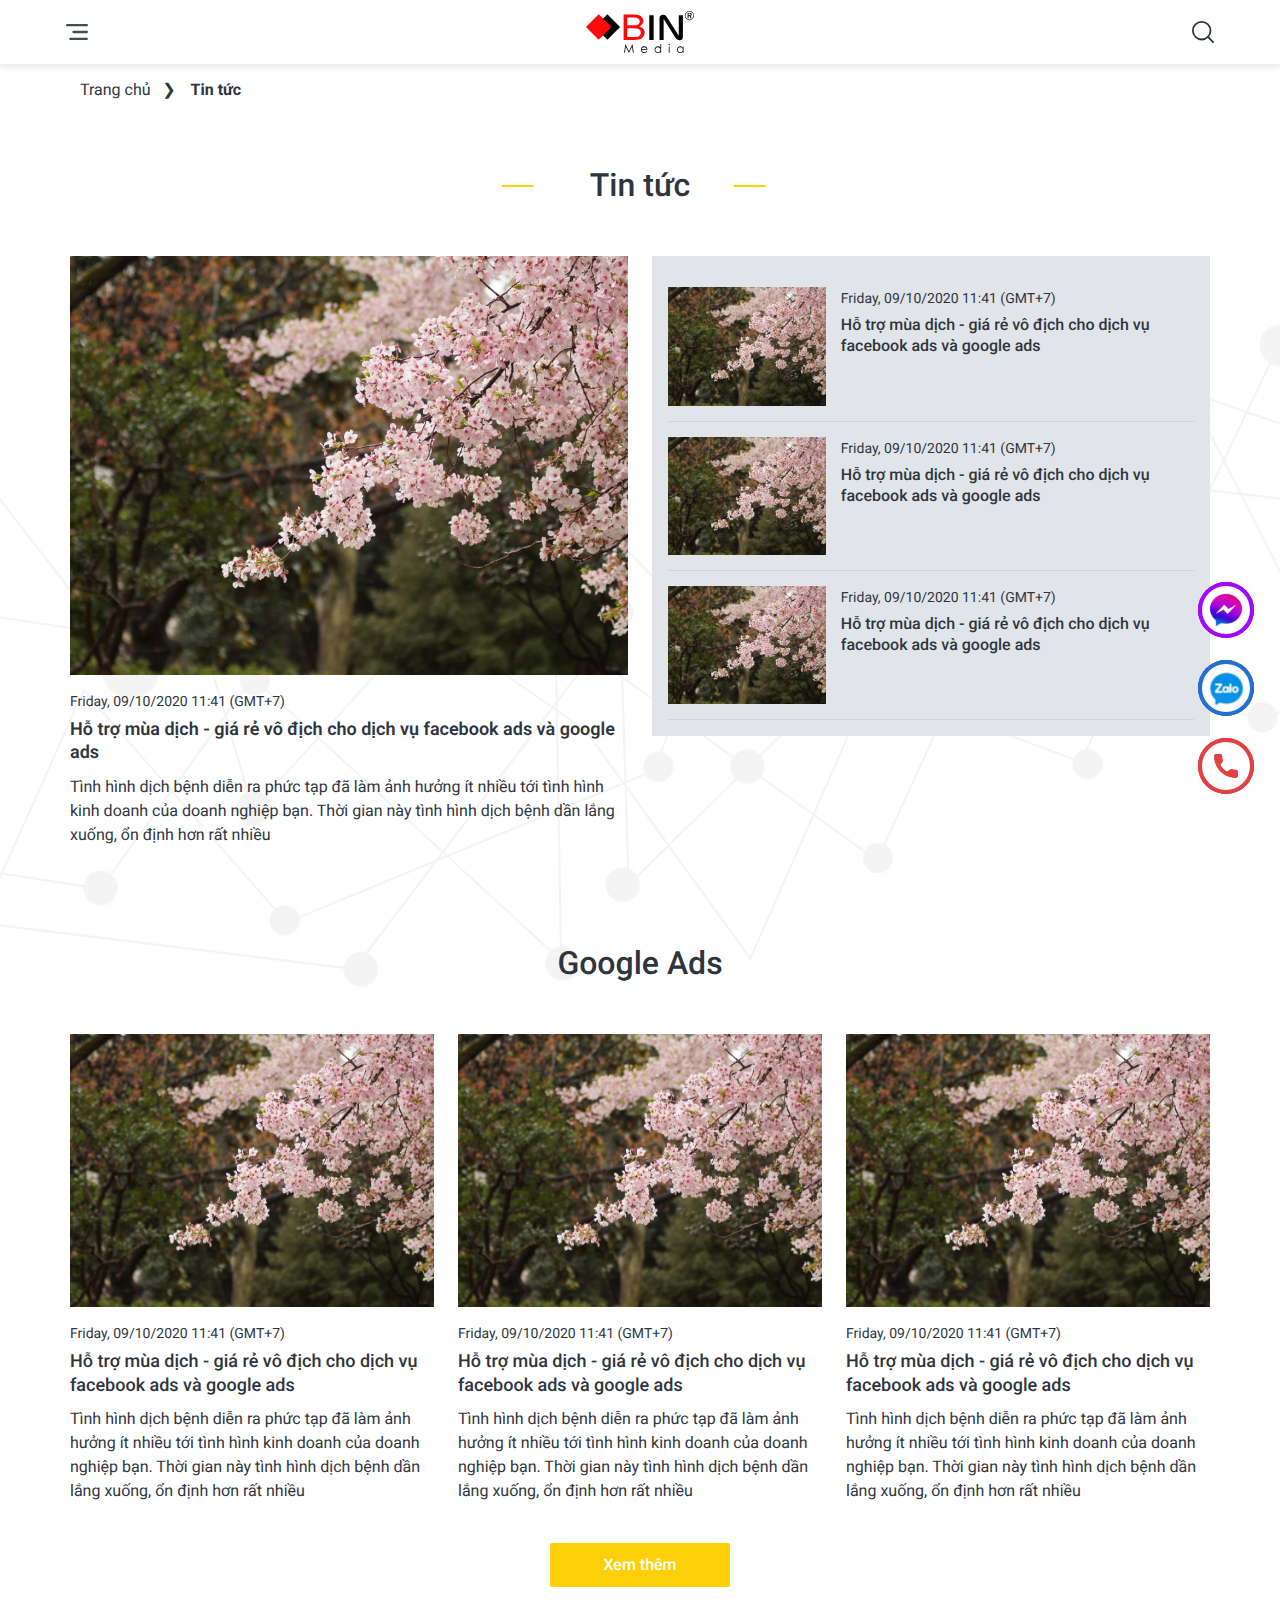
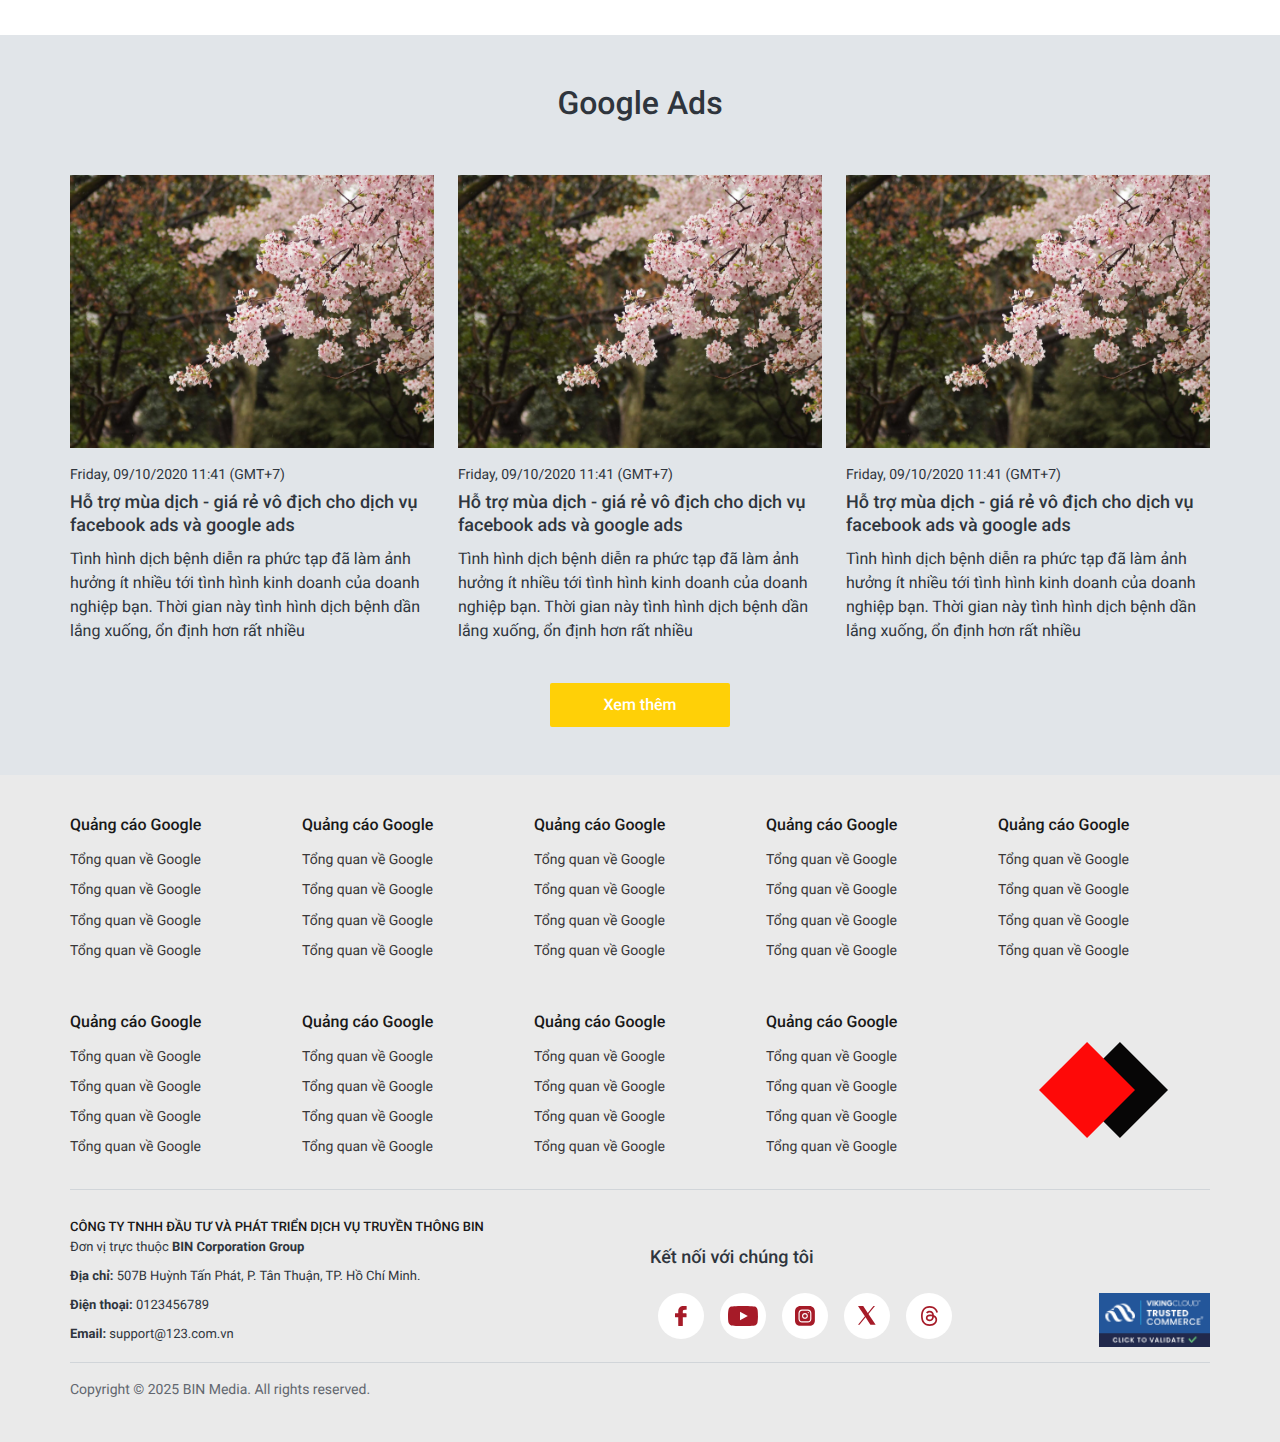
<file: cate.html>
<!DOCTYPE html>
<html lang="vi">
    <head>
        <meta charset="UTF-8" />
        <meta http-equiv="X-UA-Compatible" content="IE=edge" />
        <meta name="viewport" content="width=device-width, initial-scale=1.0" />
        <!-- favicon -->
        <link rel="shortcut icon" href="./images/favicon/favicon.ico">
        <!-- end favicon -->
        <title>Bin Media - Đại lý quảng cáo Google và Facebook hàng đầu</title>
        <!-- font -->
        <link rel="preconnect" href="https://fonts.googleapis.com">
        <link rel="preconnect" href="https://fonts.gstatic.com" crossorigin>
        <link href="https://fonts.googleapis.com/css2?family=Roboto:ital,wght@0,100..900;1,100..900&display=swap" rel="stylesheet">
        <!-- end font -->
        <link rel="stylesheet" href="./lib/swiper/swiper-bundle.min.css" />
        <link rel="stylesheet" href="./lib/fancybox/jquery.fancybox.min.css" />
        <link rel="stylesheet" href="./css/style.css" />
        <script src="./lib/jquery/jquery-3.7.1.min.js"></script>
    </head>

    <body>
        
        <!-- header -->
        <header id="header" class="header relative z-50 shadow js__stickyHeader">
            <!-- pc -->
            <div class="d-3xl-block d-xl-none">
                <div class="header-desk relative z-20">
                    <!-- header top -->
                    <div class="header-top w-wrapper border-b-dd">
                        <!-- container -->
                        <div class="header-top__container w-1605 d-3xl-flex items-center justify-between gap-20 py-8">
                            <!-- left -->
                            <div class="header-top__left flex-1 d-3xl-flex items-center">
                                <h2 class="title flex-0 fs-16 text-gray-3937 fw-600">Dịch vụ:</h2>
                                <ul class="list flex-1 d-3xl-flex items-center flex-wrap ml-10">
                                    <li class="item mr-10">
                                        <a href="tel:0123456789" class="d-3xl-flex items-center">
                                            <div class="icon flex-0 icon-16">
                                                <img src="./images/svg/icon-phone-red.svg" alt="">
                                            </div>
                                            <span class="flex-1 d-3xl-inline-block pl-8 fs-14 text-gray-3937">18006169</span>
                                        </a>
                                    </li>
                                    <li class="item mr-10">
                                        <a href="tel:0123456789" class="d-3xl-flex items-center">
                                            <div class="icon flex-0 icon-16">
                                                <img src="./images/svg/icon-phone-red.svg" alt="">
                                            </div>
                                            <span class="flex-1 d-3xl-inline-block pl-8 fs-14 text-gray-3937">0962541177</span>
                                        </a>
                                    </li>
                                   
                                </ul>
                            </div>
                            <!-- end left -->
                            
                            <!-- right -->
                            <div class="header-top__right flex-1 d-3xl-flex justify-end">
                               
                                <a href="#" class="link-zalo-primary d-3xl-flex items-center">
                                    <span class="flex-1 fs-14 d-3xl-inline-block mr-4 text-white">Liên hệ qua</span>
                                    <div class="icon icon-16 flex-0">
                                        <img src="./images/icon-zalo.png" alt="">
                                    </div>
                                </a>  
                            </div>
                            <!-- end right -->
                        </div>
                        <!-- end container -->
                    </div>
                    <!-- end header top -->

                    <!-- header bot -->
                    <div class="header-bot w-wrapper">
                        <div class="header-bot__container w-1605 d-3xl-flex items-center relative py-4">
                            <!-- left -->
                            <div class="header-bot__left flex-0">
                                <!-- logo -->
                                <div class="logo">
                                    <a href="#">
                                        <img src="./images/svg/logo.svg" alt="" class="logo-img">
                                    </a>
                                </div>
                                <!-- end logo -->
                            </div>
                            <!-- end left -->
                            <!-- right -->
                            <div class="header-bot__right flex-1 d-3xl-flex items-center justify-end">
                                
                                <!-- menu -->
                                <div class="menu d-3xl-flex items-center justify-between">
                                   
                                    <!-- item -->
                                    <div class="menu-item px-10 relative active">
                                        <a href="#" class="menu-heading__text flex-1 fs-16 fw-600">Trang Chủ</a>
                                    </div>
                                    <!-- end item -->
                                    
                                    <!-- item -->
                                    <div class="menu-item px-10 relative">
                                        <!-- heading -->
                                        <div class="menu-heading d-3xl-flex items-center">
                                            <a href="#" class="menu-heading__text flex-1 fs-16 pr-4 fw-600">Google</a>
                                            <div class="menu-heading__icon flex-0 icon-20">
                                                <img src="./images/svg/icon-dropdown-menu-v1.0.svg" alt="">
                                            </div>
                                        </div>
                                        <!-- end heading -->

                                        <!-- container -->
                                        <div class="menu-container absolute scroll">
                                            <ul class="menu-block__dropdown">
                                                <!-- item -->
                                                <li class="dropdown-item js__dropdownItem">
                                                    <div class="dropdown-heading d-3xl-flex items-center">
                                                        <a href="#" class="dropdown-link flex-1 fs-16">Quảng cáo Google</a>
                                                        
                                                    </div>

                                                    <ul class="dropdown-subMenu js__dropdownSubMenu">
                                                        <!-- item -->
                                                        <li class="subMenu-item fs-16">
                                                            <a href="#" class="subMenu-link">Google Display Network</a>
                                                        </li>
                                                        <!-- end item -->
                                                        <!-- item -->
                                                        <li class="subMenu-item fs-16">
                                                            <a href="#" class="subMenu-link">Google Display Network</a>
                                                        </li>
                                                        <!-- end item -->
                                                        <!-- item -->
                                                        <li class="subMenu-item fs-16">
                                                            <a href="#" class="subMenu-link">Google Display Network
                                                        </li>
                                                        <!-- end item -->
                                                    </ul>
                                                </li>
                                                <!-- end item -->
                                                <!-- item -->
                                                <li class="dropdown-item js__dropdownItem">
                                                    <div class="dropdown-heading d-3xl-flex items-center">
                                                        <a href="#" class="dropdown-link flex-1 fs-16">Quảng cáo Google</a>
                                                        
                                                    </div>

                                                    <ul class="dropdown-subMenu js__dropdownSubMenu">
                                                        <!-- item -->
                                                        <li class="subMenu-item fs-16">
                                                            <a href="#" class="subMenu-link">Tư vấn pháp lý cho doanh nghiệp</a>
                                                        </li>
                                                        <!-- end item -->
                                                        <!-- item -->
                                                        <li class="subMenu-item fs-16">
                                                            <a href="#" class="subMenu-link">Soạn thảo &amp; rà soát hợp đồng</a>
                                                        </li>
                                                        <!-- end item -->
                                                        <!-- item -->
                                                        <li class="subMenu-item fs-16">
                                                            <a href="#" class="subMenu-link">Giải quyết tranh chấp thương mại</a>
                                                        </li>
                                                        <!-- end item -->
                                                        <!-- item -->
                                                        <li class="subMenu-item fs-16">
                                                            <a href="#" class="subMenu-link">Giải quyết tranh chấp thương mại</a>
                                                        </li>
                                                        <!-- end item -->
                                                    </ul>
                                                </li>
                                                <!-- end item -->
                                                <!-- item -->
                                                <li class="dropdown-item js__dropdownItem">
                                                    <div class="dropdown-heading d-3xl-flex items-center">
                                                        <a href="#" class="dropdown-link flex-1 fs-16">Quảng cáo Google</a>
                                                       
                                                    </div>

                                                    <ul class="dropdown-subMenu js__dropdownSubMenu">
                                                        <!-- item -->
                                                        <li class="subMenu-item fs-16">
                                                            <a href="#" class="subMenu-link">Tư vấn pháp lý cho doanh nghiệp</a>
                                                        </li>
                                                        <!-- end item -->
                                                        <!-- item -->
                                                        <li class="subMenu-item fs-16">
                                                            <a href="#" class="subMenu-link">Soạn thảo &amp; rà soát hợp đồng</a>
                                                        </li>
                                                        <!-- end item -->
                                                        <!-- item -->
                                                        <li class="subMenu-item fs-16">
                                                            <a href="#" class="subMenu-link">Giải quyết tranh chấp thương mại</a>
                                                        </li>
                                                        <!-- end item -->
                                                    </ul>
                                                </li>
                                                <!-- end item -->
                                            
                                            </ul>
                                        </div>
                                        <!-- end container -->
                                    </div>
                                    <!-- end item -->
                                    <!-- item -->
                                    <div class="menu-item px-10 relative">
                                        <!-- heading -->
                                        <div class="menu-heading d-3xl-flex items-center">
                                            <a href="#" class="menu-heading__text flex-1 fs-16 pr-4 fw-600">Facebook</a>
                                            <div class="menu-heading__icon flex-0 icon-20">
                                                <img src="./images/svg/icon-dropdown-menu-v1.0.svg" alt="">
                                            </div>
                                        </div>
                                        <!-- end heading -->
    
                                        <!-- container -->
                                        <div class="menu-container absolute scroll">
                                            <ul class="menu-block__dropdown">
                                                <!-- item -->
                                                <li class="dropdown-item">
                                                    <div class="dropdown-heading d-3xl-flex items-center">
                                                        <a href="#" class="dropdown-link flex-1 fs-16">Quảng cáo Google</a>
                                                    </div>
                                                </li>
                                                <!-- end item -->
                                                <!-- item -->
                                                <li class="dropdown-item">
                                                    <div class="dropdown-heading d-3xl-flex items-center">
                                                        <a href="#" class="dropdown-link flex-1 fs-16">Quảng cáo Google</a>
                                                    </div>
                                                </li>
                                                <!-- end item -->
                                                <!-- item -->
                                                <li class="dropdown-item">
                                                    <div class="dropdown-heading d-3xl-flex items-center">
                                                        <a href="#" class="dropdown-link flex-1 fs-16">Quảng cáo Google</a>
                                                    </div>
                                                </li>
                                                <!-- end item -->
                                               
                                            </ul>
                                        </div>
                                        <!-- end container -->
                                    </div>
                                    <!-- end item -->
                                    <!-- item -->
                                    <div class="menu-item px-10 relative">
                                        <!-- heading -->
                                        <div class="menu-heading d-3xl-flex items-center">
                                            <a href="#" class="menu-heading__text flex-1 fs-16 pr-4 fw-600">Tiktok</a>
                                            <div class="menu-heading__icon flex-0 icon-20">
                                                <img src="./images/svg/icon-dropdown-menu-v1.0.svg" alt="">
                                            </div>
                                        </div>
                                        <!-- end heading -->
    
                                        <!-- container -->
                                        <div class="menu-container absolute scroll">
                                            <ul class="menu-block__dropdown">
                                                <!-- item -->
                                                <li class="dropdown-item">
                                                    <div class="dropdown-heading d-3xl-flex items-center">
                                                        <a href="#" class="dropdown-link flex-1 fs-16">Quảng cáo Google</a>
                                                    </div>
                                                </li>
                                                <!-- end item -->
                                                <!-- item -->
                                                <li class="dropdown-item">
                                                    <div class="dropdown-heading d-3xl-flex items-center">
                                                        <a href="#" class="dropdown-link flex-1 fs-16">Quảng cáo Google</a>
                                                    </div>
                                                </li>
                                                <!-- end item -->
                                                <!-- item -->
                                                <li class="dropdown-item">
                                                    <div class="dropdown-heading d-3xl-flex items-center">
                                                        <a href="#" class="dropdown-link flex-1 fs-16">Quảng cáo Google</a>
                                                    </div>
                                                </li>
                                                <!-- end item -->
                                               
                                            </ul>
                                        </div>
                                        <!-- end container -->
                                    </div>
                                    <!-- end item -->
                                    <!-- item -->
                                    <div class="menu-item px-10 relative">
                                        <!-- heading -->
                                        <div class="menu-heading d-3xl-flex items-center">
                                            <a href="#" class="menu-heading__text flex-1 fs-16 pr-4 fw-600">Dịch vụ khác</a>
                                            <div class="menu-heading__icon flex-0 icon-20">
                                                <img src="./images/svg/icon-dropdown-menu-v1.0.svg" alt="">
                                            </div>
                                        </div>
                                        <!-- end heading -->
    
                                        <!-- container -->
                                        <div class="menu-container absolute scroll">
                                            <ul class="menu-block__dropdown">
                                                <!-- item -->
                                                <li class="dropdown-item">
                                                    <div class="dropdown-heading d-3xl-flex items-center">
                                                        <a href="#" class="dropdown-link flex-1 fs-16">Quảng cáo Google</a>
                                                    </div>
                                                </li>
                                                <!-- end item -->
                                                <!-- item -->
                                                <li class="dropdown-item">
                                                    <div class="dropdown-heading d-3xl-flex items-center">
                                                        <a href="#" class="dropdown-link flex-1 fs-16">Quảng cáo Google</a>
                                                    </div>
                                                </li>
                                                <!-- end item -->
                                                <!-- item -->
                                                <li class="dropdown-item">
                                                    <div class="dropdown-heading d-3xl-flex items-center">
                                                        <a href="#" class="dropdown-link flex-1 fs-16">Quảng cáo Google</a>
                                                    </div>
                                                </li>
                                                <!-- end item -->
                                               
                                            </ul>
                                        </div>
                                        <!-- end container -->
                                    </div>
                                    <!-- end item -->
                                    <!-- item -->
                                    <div class="menu-item px-10 relative">
                                        <!-- heading -->
                                        <div class="menu-heading d-3xl-flex items-center">
                                            <a href="#" class="menu-heading__text flex-1 fs-16 pr-4 fw-600">Giới thiệu</a>
                                            <div class="menu-heading__icon flex-0 icon-20">
                                                <img src="./images/svg/icon-dropdown-menu-v1.0.svg" alt="">
                                            </div>
                                        </div>
                                        <!-- end heading -->
    
                                        <!-- container -->
                                        <div class="menu-container absolute scroll">
                                            <ul class="menu-block__dropdown">
                                                <!-- item -->
                                                <li class="dropdown-item">
                                                    <div class="dropdown-heading d-3xl-flex items-center">
                                                        <a href="#" class="dropdown-link flex-1 fs-16">Quảng cáo Google</a>
                                                    </div>
                                                </li>
                                                <!-- end item -->
                                                <!-- item -->
                                                <li class="dropdown-item">
                                                    <div class="dropdown-heading d-3xl-flex items-center">
                                                        <a href="#" class="dropdown-link flex-1 fs-16">Quảng cáo Google</a>
                                                    </div>
                                                </li>
                                                <!-- end item -->
                                                <!-- item -->
                                                <li class="dropdown-item">
                                                    <div class="dropdown-heading d-3xl-flex items-center">
                                                        <a href="#" class="dropdown-link flex-1 fs-16">Quảng cáo Google</a>
                                                    </div>
                                                </li>
                                                <!-- end item -->
                                               
                                            </ul>
                                        </div>
                                        <!-- end container -->
                                    </div>
                                    <!-- end item -->
                                    <!-- item -->
                                    <div class="menu-item px-10 relative">
                                        <!-- heading -->
                                        <div class="menu-heading d-3xl-flex items-center">
                                            <a href="#" class="menu-heading__text flex-1 fs-16 pr-4 fw-600">Tài liệu</a>
                                            <div class="menu-heading__icon flex-0 icon-20">
                                                <img src="./images/svg/icon-dropdown-menu-v1.0.svg" alt="">
                                            </div>
                                        </div>
                                        <!-- end heading -->
    
                                        <!-- container -->
                                        <div class="menu-container absolute scroll">
                                            <ul class="menu-block__dropdown">
                                                <!-- item -->
                                                <li class="dropdown-item">
                                                    <div class="dropdown-heading d-3xl-flex items-center">
                                                        <a href="#" class="dropdown-link flex-1 fs-16">Quảng cáo Google</a>
                                                    </div>
                                                </li>
                                                <!-- end item -->
                                                <!-- item -->
                                                <li class="dropdown-item">
                                                    <div class="dropdown-heading d-3xl-flex items-center">
                                                        <a href="#" class="dropdown-link flex-1 fs-16">Quảng cáo Google</a>
                                                    </div>
                                                </li>
                                                <!-- end item -->
                                                <!-- item -->
                                                <li class="dropdown-item">
                                                    <div class="dropdown-heading d-3xl-flex items-center">
                                                        <a href="#" class="dropdown-link flex-1 fs-16">Quảng cáo Google</a>
                                                    </div>
                                                </li>
                                                <!-- end item -->
                                               
                                            </ul>
                                        </div>
                                        <!-- end container -->
                                    </div>
                                    <!-- end item -->
                                    <!-- item -->
                                    <div class="menu-item px-10 relative">
                                        <!-- heading -->
                                        <div class="menu-heading d-3xl-flex items-center">
                                            <a href="#" class="menu-heading__text flex-1 fs-16 pr-4 fw-600">Thêm</a>
                                            <div class="menu-heading__icon flex-0 icon-20">
                                                <img src="./images/svg/icon-dropdown-menu-v1.0.svg" alt="">
                                            </div>
                                        </div>
                                        <!-- end heading -->
    
                                        <!-- container -->
                                        <div class="menu-container absolute scroll">
                                            <ul class="menu-block__dropdown">
                                                <!-- item -->
                                                <li class="dropdown-item">
                                                    <div class="dropdown-heading d-3xl-flex items-center">
                                                        <a href="#" class="dropdown-link flex-1 fs-16">Tin tức</a>
                                                       
                                                    </div>
                                                </li>
                                                <!-- end item -->
                                                <!-- item -->
                                                <li class="dropdown-item">
                                                    <div class="dropdown-heading d-3xl-flex items-center">
                                                        <a href="#" class="dropdown-link flex-1 fs-16">Việc làm</a>
                                                    </div>
                                                </li>
                                                <!-- end item -->
                                                <!-- item -->
                                                <li class="dropdown-item">
                                                    <div class="dropdown-heading d-3xl-flex items-center">
                                                        <a href="#" class="dropdown-link flex-1 fs-16">Liên hệ</a>
                                                    </div>
                                                </li>
                                                <!-- end item -->
                                               
                                            </ul>
                                        </div>
                                        <!-- end container -->
                                    </div>
                                    <!-- end item -->
                                   
                                   
                                </div>
                                <!-- end menu -->

                                <!-- search pc -->
                                <div class="search-pc js__searchDesk">
                                    <!-- icon -->
                                    <div class="search-pc__icon icon-20 pointer js__searchIconDesk">
                                        <img src="./images/svg/icon-search-black.svg" alt="">
                                    </div>
                                    <!-- end icon -->

                                    <!-- content -->
                                    <div class="search-pc__content js__searchContentDesk">
                                        <form action="" class="search-pc__form d-3xl-flex items-center">
                                            <input type="text" class="search-pc__input flex-1 js__searchInputDesk" placeholder="Nhập thông tin cần tìm">
                                            <button class="search-pc__btn flex-0 ml-15">
                                                <img src="./images/svg/icon-search-white.png" alt="">
                                            </button>
                                        </form>
                                    </div>
                                    <!-- end content -->
                                </div>
                                <!-- end search pc -->
                            </div>
                            <!-- end right -->
                        </div>
                    </div>
                    <!-- end header bot -->
                </div>
            </div>
            <!-- end pc -->
             
            <!-- mb -->
            <div class="d-3xl-none d-xl-block">    
                <div class="header-mb w-wrapper relative z-10">
                    <!-- top -->
                    <div class="header-mb-top py-10">
                        <div class="header-mb-top__container w-1140 d-3xl-flex items-center">
                            <!-- left -->
                            <div class="header-mb-top__left flex-1 ml-3xl--15">
                                <div class="icon-bar js__clickShowMenuMb p-10">
                                    <img src="./images/svg/icon-bar-b.svg" alt="" loading="lazy">
                                </div>
                                <div class="sub-menu-mb js__subMenuMb">
                                    <div class="sub-menu-mb__close js__closeSubMenuMb d-3xl-flex items-center">
                                        <img src="./images/svg/close-w.svg" alt="" loading="lazy">
                                    </div>
                                    <div class="sub-menu-mb__container px-15 pb-15 scroll">
                                        <ul class="sub-menu-mb__list js__subMenuMbContainer">

                                            <!-- item -->
                                            <li class="sub-menu-mb__item js__subMenuMbItem">
                                                <!-- heading -->
                                                <div class="sub-menu-mb__heading d-3xl-flex items-center justify-between">
                                                    <a href="#" class="link d-3xl-flex items-center flex-1">
                                                        
                                                        <p class="flex-1 text fw-700 fs-15 px-10 text-uppercase">Giới thiệu</p>
                                                    </a>
                                                    <div class="flex-0 arrow-icon js__showSubMenuMbItem">
                                                        <img src="./images/svg/arrow-down-gray.svg" alt="">
                                                    </div>
                                                </div>
                                                <!-- end heading -->

                                                <!-- dropwdown -->
                                                <div class="sub-menu-mb__dropdown js__subMenuMbDropdown">
                                                    <!-- heading -->
                                                    <div class="sub-menu-mb__dropdown-heading d-3xl-flex items-center justify-between">
                                                        <a href="#" class="link d-3xl-flex items-center flex-1">
                                                            Quảng cáo Google
                                                        </a>
                                                        <div class="flex-0 arrow-icon js__showSubMenuMbDropdown">
                                                            <img src="./images/svg/arrow-down-gray.svg" alt="">
                                                        </div>
                                                    </div>
                                                    <!-- end heading -->

                                                    <!-- dropdown children -->
                                                    <ul class="sub-menu-mb__dropdownChildren">
                                                        <!-- item -->
                                                        <li class="sub-menu-mb__dropdownChildren-item">
                                                            <a href="#" class="sub-menu-mb__dropdownChildren-link">
                                                                Tư vấn pháp lý cho doanh nghiệp
                                                            </a>
                                                        </li>
                                                        <!-- end item -->
                                                        <!-- item -->
                                                        <li class="sub-menu-mb__dropdownChildren-item">
                                                            <a href="#" class="sub-menu-mb__dropdownChildren-link">
                                                                Soạn thảo & rà soát hợp đồng
                                                            </a>
                                                        </li>
                                                        <!-- end item -->
                                                        <!-- item -->
                                                        <li class="sub-menu-mb__dropdownChildren-item">
                                                            <a href="#" class="sub-menu-mb__dropdownChildren-link">
                                                                Giải quyết tranh chấp thương mại
                                                            </a>
                                                        </li>
                                                        <!-- end item -->
                                                    </ul>
                                                    <!-- end dropdown children -->
                                                </div>
                                                <!-- end dropwdown -->

                                                <!-- dropwdown -->
                                                <div class="sub-menu-mb__dropdown js__subMenuMbDropdown">
                                                    <!-- heading -->
                                                    <div class="sub-menu-mb__dropdown-heading d-3xl-flex items-center justify-between">
                                                        <a href="#" class="link d-3xl-flex items-center flex-1">
                                                            Quảng cáo Google
                                                        </a>
                                                        <div class="flex-0 arrow-icon js__showSubMenuMbDropdown">
                                                            <img src="./images/svg/arrow-down-gray.svg" alt="">
                                                        </div>
                                                    </div>
                                                    <!-- end heading -->

                                                    <!-- dropdown children -->
                                                    <ul class="sub-menu-mb__dropdownChildren">
                                                        <!-- item -->
                                                        <li class="sub-menu-mb__dropdownChildren-item">
                                                            <a href="#" class="sub-menu-mb__dropdownChildren-link">
                                                                Tư vấn pháp lý cho doanh nghiệp
                                                            </a>
                                                        </li>
                                                        <!-- end item -->
                                                        <!-- item -->
                                                        <li class="sub-menu-mb__dropdownChildren-item">
                                                            <a href="#" class="sub-menu-mb__dropdownChildren-link">
                                                                Soạn thảo & rà soát hợp đồng
                                                            </a>
                                                        </li>
                                                        <!-- end item -->
                                                        <!-- item -->
                                                        <li class="sub-menu-mb__dropdownChildren-item">
                                                            <a href="#" class="sub-menu-mb__dropdownChildren-link">
                                                                Giải quyết tranh chấp thương mại
                                                            </a>
                                                        </li>
                                                        <!-- end item -->
                                                    </ul>
                                                    <!-- end dropdown children -->
                                                </div>
                                                <!-- end dropwdown -->

                                                <!-- dropwdown -->
                                                <div class="sub-menu-mb__dropdown js__subMenuMbDropdown">
                                                    <!-- heading -->
                                                    <div class="sub-menu-mb__dropdown-heading d-3xl-flex items-center justify-between">
                                                        <a href="#" class="link d-3xl-flex items-center flex-1">
                                                            Quảng cáo Google
                                                        </a>
                                                        <div class="flex-0 arrow-icon js__showSubMenuMbDropdown">
                                                            <img src="./images/svg/arrow-down-gray.svg" alt="">
                                                        </div>
                                                    </div>
                                                    <!-- end heading -->

                                                    <!-- dropdown children -->
                                                    <ul class="sub-menu-mb__dropdownChildren">
                                                        <!-- item -->
                                                        <li class="sub-menu-mb__dropdownChildren-item">
                                                            <a href="#" class="sub-menu-mb__dropdownChildren-link">
                                                                Tư vấn pháp lý cho doanh nghiệp
                                                            </a>
                                                        </li>
                                                        <!-- end item -->
                                                        <!-- item -->
                                                        <li class="sub-menu-mb__dropdownChildren-item">
                                                            <a href="#" class="sub-menu-mb__dropdownChildren-link">
                                                                Soạn thảo & rà soát hợp đồng
                                                            </a>
                                                        </li>
                                                        <!-- end item -->
                                                        <!-- item -->
                                                        <li class="sub-menu-mb__dropdownChildren-item">
                                                            <a href="#" class="sub-menu-mb__dropdownChildren-link">
                                                                Giải quyết tranh chấp thương mại
                                                            </a>
                                                        </li>
                                                        <!-- end item -->
                                                    </ul>
                                                    <!-- end dropdown children -->
                                                </div>
                                                <!-- end dropwdown -->

                                                
                                                 
                                            </li>
                                            <!-- end item -->

                                            <!-- item -->
                                            <li class="sub-menu-mb__item js__subMenuMbItem">
                                                <!-- heading -->
                                                <div class="sub-menu-mb__heading d-3xl-flex items-center justify-between">
                                                    <a href="#" class="link d-3xl-flex items-center flex-1">
                                                        
                                                        <p class="flex-1 text fw-700 fs-15 px-10 text-uppercase">Giới thiệu</p>
                                                    </a>
                                                    <div class="flex-0 arrow-icon js__showSubMenuMbItem">
                                                        <img src="./images/svg/arrow-down-gray.svg" alt="">
                                                    </div>
                                                </div>
                                                <!-- end heading -->

                                                <!-- dropwdown -->
                                                <div class="sub-menu-mb__dropdown js__subMenuMbDropdown">
                                                    <!-- heading -->
                                                    <div class="sub-menu-mb__dropdown-heading d-3xl-flex items-center justify-between">
                                                        <a href="#" class="link d-3xl-flex items-center flex-1">
                                                            Quảng cáo Google
                                                        </a>
                                                        <div class="flex-0 arrow-icon js__showSubMenuMbDropdown">
                                                            <img src="./images/svg/arrow-down-gray.svg" alt="">
                                                        </div>
                                                    </div>
                                                    <!-- end heading -->

                                                    <!-- dropdown children -->
                                                    <ul class="sub-menu-mb__dropdownChildren">
                                                        <!-- item -->
                                                        <li class="sub-menu-mb__dropdownChildren-item">
                                                            <a href="#" class="sub-menu-mb__dropdownChildren-link">
                                                                Tư vấn pháp lý cho doanh nghiệp
                                                            </a>
                                                        </li>
                                                        <!-- end item -->
                                                        <!-- item -->
                                                        <li class="sub-menu-mb__dropdownChildren-item">
                                                            <a href="#" class="sub-menu-mb__dropdownChildren-link">
                                                                Soạn thảo & rà soát hợp đồng
                                                            </a>
                                                        </li>
                                                        <!-- end item -->
                                                        <!-- item -->
                                                        <li class="sub-menu-mb__dropdownChildren-item">
                                                            <a href="#" class="sub-menu-mb__dropdownChildren-link">
                                                                Giải quyết tranh chấp thương mại
                                                            </a>
                                                        </li>
                                                        <!-- end item -->
                                                    </ul>
                                                    <!-- end dropdown children -->
                                                </div>
                                                <!-- end dropwdown -->

                                                <!-- dropwdown -->
                                                <div class="sub-menu-mb__dropdown js__subMenuMbDropdown">
                                                    <!-- heading -->
                                                    <div class="sub-menu-mb__dropdown-heading d-3xl-flex items-center justify-between">
                                                        <a href="#" class="link d-3xl-flex items-center flex-1">
                                                            Quảng cáo Google
                                                        </a>
                                                        <div class="flex-0 arrow-icon js__showSubMenuMbDropdown">
                                                            <img src="./images/svg/arrow-down-gray.svg" alt="">
                                                        </div>
                                                    </div>
                                                    <!-- end heading -->

                                                    <!-- dropdown children -->
                                                    <ul class="sub-menu-mb__dropdownChildren">
                                                        <!-- item -->
                                                        <li class="sub-menu-mb__dropdownChildren-item">
                                                            <a href="#" class="sub-menu-mb__dropdownChildren-link">
                                                                Tư vấn pháp lý cho doanh nghiệp
                                                            </a>
                                                        </li>
                                                        <!-- end item -->
                                                        <!-- item -->
                                                        <li class="sub-menu-mb__dropdownChildren-item">
                                                            <a href="#" class="sub-menu-mb__dropdownChildren-link">
                                                                Soạn thảo & rà soát hợp đồng
                                                            </a>
                                                        </li>
                                                        <!-- end item -->
                                                        <!-- item -->
                                                        <li class="sub-menu-mb__dropdownChildren-item">
                                                            <a href="#" class="sub-menu-mb__dropdownChildren-link">
                                                                Giải quyết tranh chấp thương mại
                                                            </a>
                                                        </li>
                                                        <!-- end item -->
                                                    </ul>
                                                    <!-- end dropdown children -->
                                                </div>
                                                <!-- end dropwdown -->

                                                <!-- dropwdown -->
                                                <div class="sub-menu-mb__dropdown js__subMenuMbDropdown">
                                                    <!-- heading -->
                                                    <div class="sub-menu-mb__dropdown-heading d-3xl-flex items-center justify-between">
                                                        <a href="#" class="link d-3xl-flex items-center flex-1">
                                                            Quảng cáo Google
                                                        </a>
                                                        <div class="flex-0 arrow-icon js__showSubMenuMbDropdown">
                                                            <img src="./images/svg/arrow-down-gray.svg" alt="">
                                                        </div>
                                                    </div>
                                                    <!-- end heading -->

                                                    <!-- dropdown children -->
                                                    <ul class="sub-menu-mb__dropdownChildren">
                                                        <!-- item -->
                                                        <li class="sub-menu-mb__dropdownChildren-item">
                                                            <a href="#" class="sub-menu-mb__dropdownChildren-link">
                                                                Tư vấn pháp lý cho doanh nghiệp
                                                            </a>
                                                        </li>
                                                        <!-- end item -->
                                                        <!-- item -->
                                                        <li class="sub-menu-mb__dropdownChildren-item">
                                                            <a href="#" class="sub-menu-mb__dropdownChildren-link">
                                                                Soạn thảo & rà soát hợp đồng
                                                            </a>
                                                        </li>
                                                        <!-- end item -->
                                                        <!-- item -->
                                                        <li class="sub-menu-mb__dropdownChildren-item">
                                                            <a href="#" class="sub-menu-mb__dropdownChildren-link">
                                                                Giải quyết tranh chấp thương mại
                                                            </a>
                                                        </li>
                                                        <!-- end item -->
                                                    </ul>
                                                    <!-- end dropdown children -->
                                                </div>
                                                <!-- end dropwdown -->

                                                
                                                 
                                            </li>
                                            <!-- end item -->

                                            <!-- item -->
                                            <li class="sub-menu-mb__item js__subMenuMbItem">
                                                <!-- heading -->
                                                <div class="sub-menu-mb__heading d-3xl-flex items-center justify-between">
                                                    <a href="#" class="link d-3xl-flex items-center flex-1">
                                                        
                                                        <p class="flex-1 text fw-700 fs-15 px-10 text-uppercase">Giới thiệu</p>
                                                    </a>
                                                    <div class="flex-0 arrow-icon js__showSubMenuMbItem">
                                                        <img src="./images/svg/arrow-down-gray.svg" alt="">
                                                    </div>
                                                </div>
                                                <!-- end heading -->

                                                <!-- dropwdown -->
                                                <div class="sub-menu-mb__dropdown js__subMenuMbDropdown">
                                                    <!-- heading -->
                                                    <div class="sub-menu-mb__dropdown-heading d-3xl-flex items-center justify-between">
                                                        <a href="#" class="link d-3xl-flex items-center flex-1">
                                                            Quảng cáo Google
                                                        </a>
                                                        <div class="flex-0 arrow-icon js__showSubMenuMbDropdown">
                                                            <img src="./images/svg/arrow-down-gray.svg" alt="">
                                                        </div>
                                                    </div>
                                                    <!-- end heading -->

                                                    <!-- dropdown children -->
                                                    <ul class="sub-menu-mb__dropdownChildren">
                                                        <!-- item -->
                                                        <li class="sub-menu-mb__dropdownChildren-item">
                                                            <a href="#" class="sub-menu-mb__dropdownChildren-link">
                                                                Tư vấn pháp lý cho doanh nghiệp
                                                            </a>
                                                        </li>
                                                        <!-- end item -->
                                                        <!-- item -->
                                                        <li class="sub-menu-mb__dropdownChildren-item">
                                                            <a href="#" class="sub-menu-mb__dropdownChildren-link">
                                                                Soạn thảo & rà soát hợp đồng
                                                            </a>
                                                        </li>
                                                        <!-- end item -->
                                                        <!-- item -->
                                                        <li class="sub-menu-mb__dropdownChildren-item">
                                                            <a href="#" class="sub-menu-mb__dropdownChildren-link">
                                                                Giải quyết tranh chấp thương mại
                                                            </a>
                                                        </li>
                                                        <!-- end item -->
                                                    </ul>
                                                    <!-- end dropdown children -->
                                                </div>
                                                <!-- end dropwdown -->

                                                <!-- dropwdown -->
                                                <div class="sub-menu-mb__dropdown js__subMenuMbDropdown">
                                                    <!-- heading -->
                                                    <div class="sub-menu-mb__dropdown-heading d-3xl-flex items-center justify-between">
                                                        <a href="#" class="link d-3xl-flex items-center flex-1">
                                                            Quảng cáo Google
                                                        </a>
                                                        <div class="flex-0 arrow-icon js__showSubMenuMbDropdown">
                                                            <img src="./images/svg/arrow-down-gray.svg" alt="">
                                                        </div>
                                                    </div>
                                                    <!-- end heading -->

                                                    <!-- dropdown children -->
                                                    <ul class="sub-menu-mb__dropdownChildren">
                                                        <!-- item -->
                                                        <li class="sub-menu-mb__dropdownChildren-item">
                                                            <a href="#" class="sub-menu-mb__dropdownChildren-link">
                                                                Tư vấn pháp lý cho doanh nghiệp
                                                            </a>
                                                        </li>
                                                        <!-- end item -->
                                                        <!-- item -->
                                                        <li class="sub-menu-mb__dropdownChildren-item">
                                                            <a href="#" class="sub-menu-mb__dropdownChildren-link">
                                                                Soạn thảo & rà soát hợp đồng
                                                            </a>
                                                        </li>
                                                        <!-- end item -->
                                                        <!-- item -->
                                                        <li class="sub-menu-mb__dropdownChildren-item">
                                                            <a href="#" class="sub-menu-mb__dropdownChildren-link">
                                                                Giải quyết tranh chấp thương mại
                                                            </a>
                                                        </li>
                                                        <!-- end item -->
                                                    </ul>
                                                    <!-- end dropdown children -->
                                                </div>
                                                <!-- end dropwdown -->

                                                <!-- dropwdown -->
                                                <div class="sub-menu-mb__dropdown js__subMenuMbDropdown">
                                                    <!-- heading -->
                                                    <div class="sub-menu-mb__dropdown-heading d-3xl-flex items-center justify-between">
                                                        <a href="#" class="link d-3xl-flex items-center flex-1">
                                                            Quảng cáo Google
                                                        </a>
                                                        <div class="flex-0 arrow-icon js__showSubMenuMbDropdown">
                                                            <img src="./images/svg/arrow-down-gray.svg" alt="">
                                                        </div>
                                                    </div>
                                                    <!-- end heading -->

                                                    <!-- dropdown children -->
                                                    <ul class="sub-menu-mb__dropdownChildren">
                                                        <!-- item -->
                                                        <li class="sub-menu-mb__dropdownChildren-item">
                                                            <a href="#" class="sub-menu-mb__dropdownChildren-link">
                                                                Tư vấn pháp lý cho doanh nghiệp
                                                            </a>
                                                        </li>
                                                        <!-- end item -->
                                                        <!-- item -->
                                                        <li class="sub-menu-mb__dropdownChildren-item">
                                                            <a href="#" class="sub-menu-mb__dropdownChildren-link">
                                                                Soạn thảo & rà soát hợp đồng
                                                            </a>
                                                        </li>
                                                        <!-- end item -->
                                                        <!-- item -->
                                                        <li class="sub-menu-mb__dropdownChildren-item">
                                                            <a href="#" class="sub-menu-mb__dropdownChildren-link">
                                                                Giải quyết tranh chấp thương mại
                                                            </a>
                                                        </li>
                                                        <!-- end item -->
                                                    </ul>
                                                    <!-- end dropdown children -->
                                                </div>
                                                <!-- end dropwdown -->

                                                
                                                 
                                            </li>
                                            <!-- end item -->

                                            <!-- item -->
                                            <li class="sub-menu-mb__item js__subMenuMbItem">
                                                <!-- heading -->
                                                <div class="sub-menu-mb__heading d-3xl-flex items-center justify-between">
                                                    <a href="#" class="link d-3xl-flex items-center flex-1">
                                                        
                                                        <p class="flex-1 text fw-700 fs-15 px-10 text-uppercase">Giới thiệu</p>
                                                    </a>
                                                    <div class="flex-0 arrow-icon js__showSubMenuMbItem">
                                                        <img src="./images/svg/arrow-down-gray.svg" alt="">
                                                    </div>
                                                </div>
                                                <!-- end heading -->

                                                <!-- dropwdown -->
                                                <div class="sub-menu-mb__dropdown js__subMenuMbDropdown">
                                                    <!-- heading -->
                                                    <div class="sub-menu-mb__dropdown-heading d-3xl-flex items-center justify-between">
                                                        <a href="#" class="link d-3xl-flex items-center flex-1">
                                                            Quảng cáo Google
                                                        </a>
                                                        <div class="flex-0 arrow-icon js__showSubMenuMbDropdown">
                                                            <img src="./images/svg/arrow-down-gray.svg" alt="">
                                                        </div>
                                                    </div>
                                                    <!-- end heading -->

                                                    <!-- dropdown children -->
                                                    <ul class="sub-menu-mb__dropdownChildren">
                                                        <!-- item -->
                                                        <li class="sub-menu-mb__dropdownChildren-item">
                                                            <a href="#" class="sub-menu-mb__dropdownChildren-link">
                                                                Tư vấn pháp lý cho doanh nghiệp
                                                            </a>
                                                        </li>
                                                        <!-- end item -->
                                                        <!-- item -->
                                                        <li class="sub-menu-mb__dropdownChildren-item">
                                                            <a href="#" class="sub-menu-mb__dropdownChildren-link">
                                                                Soạn thảo & rà soát hợp đồng
                                                            </a>
                                                        </li>
                                                        <!-- end item -->
                                                        <!-- item -->
                                                        <li class="sub-menu-mb__dropdownChildren-item">
                                                            <a href="#" class="sub-menu-mb__dropdownChildren-link">
                                                                Giải quyết tranh chấp thương mại
                                                            </a>
                                                        </li>
                                                        <!-- end item -->
                                                    </ul>
                                                    <!-- end dropdown children -->
                                                </div>
                                                <!-- end dropwdown -->

                                                <!-- dropwdown -->
                                                <div class="sub-menu-mb__dropdown js__subMenuMbDropdown">
                                                    <!-- heading -->
                                                    <div class="sub-menu-mb__dropdown-heading d-3xl-flex items-center justify-between">
                                                        <a href="#" class="link d-3xl-flex items-center flex-1">
                                                            Quảng cáo Google
                                                        </a>
                                                        <div class="flex-0 arrow-icon js__showSubMenuMbDropdown">
                                                            <img src="./images/svg/arrow-down-gray.svg" alt="">
                                                        </div>
                                                    </div>
                                                    <!-- end heading -->

                                                    <!-- dropdown children -->
                                                    <ul class="sub-menu-mb__dropdownChildren">
                                                        <!-- item -->
                                                        <li class="sub-menu-mb__dropdownChildren-item">
                                                            <a href="#" class="sub-menu-mb__dropdownChildren-link">
                                                                Tư vấn pháp lý cho doanh nghiệp
                                                            </a>
                                                        </li>
                                                        <!-- end item -->
                                                        <!-- item -->
                                                        <li class="sub-menu-mb__dropdownChildren-item">
                                                            <a href="#" class="sub-menu-mb__dropdownChildren-link">
                                                                Soạn thảo & rà soát hợp đồng
                                                            </a>
                                                        </li>
                                                        <!-- end item -->
                                                        <!-- item -->
                                                        <li class="sub-menu-mb__dropdownChildren-item">
                                                            <a href="#" class="sub-menu-mb__dropdownChildren-link">
                                                                Giải quyết tranh chấp thương mại
                                                            </a>
                                                        </li>
                                                        <!-- end item -->
                                                    </ul>
                                                    <!-- end dropdown children -->
                                                </div>
                                                <!-- end dropwdown -->

                                                <!-- dropwdown -->
                                                <div class="sub-menu-mb__dropdown js__subMenuMbDropdown">
                                                    <!-- heading -->
                                                    <div class="sub-menu-mb__dropdown-heading d-3xl-flex items-center justify-between">
                                                        <a href="#" class="link d-3xl-flex items-center flex-1">
                                                            Quảng cáo Google
                                                        </a>
                                                        <div class="flex-0 arrow-icon js__showSubMenuMbDropdown">
                                                            <img src="./images/svg/arrow-down-gray.svg" alt="">
                                                        </div>
                                                    </div>
                                                    <!-- end heading -->

                                                    <!-- dropdown children -->
                                                    <ul class="sub-menu-mb__dropdownChildren">
                                                        <!-- item -->
                                                        <li class="sub-menu-mb__dropdownChildren-item">
                                                            <a href="#" class="sub-menu-mb__dropdownChildren-link">
                                                                Tư vấn pháp lý cho doanh nghiệp
                                                            </a>
                                                        </li>
                                                        <!-- end item -->
                                                        <!-- item -->
                                                        <li class="sub-menu-mb__dropdownChildren-item">
                                                            <a href="#" class="sub-menu-mb__dropdownChildren-link">
                                                                Soạn thảo & rà soát hợp đồng
                                                            </a>
                                                        </li>
                                                        <!-- end item -->
                                                        <!-- item -->
                                                        <li class="sub-menu-mb__dropdownChildren-item">
                                                            <a href="#" class="sub-menu-mb__dropdownChildren-link">
                                                                Giải quyết tranh chấp thương mại
                                                            </a>
                                                        </li>
                                                        <!-- end item -->
                                                    </ul>
                                                    <!-- end dropdown children -->
                                                </div>
                                                <!-- end dropwdown -->

                                                
                                                 
                                            </li>
                                            <!-- end item -->

                                            <!-- item -->
                                            <li class="sub-menu-mb__item js__subMenuMbItem">
                                                <!-- heading -->
                                                <div class="sub-menu-mb__heading d-3xl-flex items-center justify-between">
                                                    <a href="#" class="link d-3xl-flex items-center flex-1">
                                                        
                                                        <p class="flex-1 text fw-700 fs-15 px-10 text-uppercase">Giới thiệu</p>
                                                    </a>
                                                    <div class="flex-0 arrow-icon js__showSubMenuMbItem">
                                                        <img src="./images/svg/arrow-down-gray.svg" alt="">
                                                    </div>
                                                </div>
                                                <!-- end heading -->

                                                <!-- dropwdown -->
                                                <div class="sub-menu-mb__dropdown js__subMenuMbDropdown">
                                                    <!-- heading -->
                                                    <div class="sub-menu-mb__dropdown-heading d-3xl-flex items-center justify-between">
                                                        <a href="#" class="link d-3xl-flex items-center flex-1">
                                                            Quảng cáo Google
                                                        </a>
                                                        <div class="flex-0 arrow-icon js__showSubMenuMbDropdown">
                                                            <img src="./images/svg/arrow-down-gray.svg" alt="">
                                                        </div>
                                                    </div>
                                                    <!-- end heading -->

                                                    <!-- dropdown children -->
                                                    <ul class="sub-menu-mb__dropdownChildren">
                                                        <!-- item -->
                                                        <li class="sub-menu-mb__dropdownChildren-item">
                                                            <a href="#" class="sub-menu-mb__dropdownChildren-link">
                                                                Tư vấn pháp lý cho doanh nghiệp
                                                            </a>
                                                        </li>
                                                        <!-- end item -->
                                                        <!-- item -->
                                                        <li class="sub-menu-mb__dropdownChildren-item">
                                                            <a href="#" class="sub-menu-mb__dropdownChildren-link">
                                                                Soạn thảo & rà soát hợp đồng
                                                            </a>
                                                        </li>
                                                        <!-- end item -->
                                                        <!-- item -->
                                                        <li class="sub-menu-mb__dropdownChildren-item">
                                                            <a href="#" class="sub-menu-mb__dropdownChildren-link">
                                                                Giải quyết tranh chấp thương mại
                                                            </a>
                                                        </li>
                                                        <!-- end item -->
                                                    </ul>
                                                    <!-- end dropdown children -->
                                                </div>
                                                <!-- end dropwdown -->

                                                <!-- dropwdown -->
                                                <div class="sub-menu-mb__dropdown js__subMenuMbDropdown">
                                                    <!-- heading -->
                                                    <div class="sub-menu-mb__dropdown-heading d-3xl-flex items-center justify-between">
                                                        <a href="#" class="link d-3xl-flex items-center flex-1">
                                                            Quảng cáo Google
                                                        </a>
                                                        <div class="flex-0 arrow-icon js__showSubMenuMbDropdown">
                                                            <img src="./images/svg/arrow-down-gray.svg" alt="">
                                                        </div>
                                                    </div>
                                                    <!-- end heading -->

                                                    <!-- dropdown children -->
                                                    <ul class="sub-menu-mb__dropdownChildren">
                                                        <!-- item -->
                                                        <li class="sub-menu-mb__dropdownChildren-item">
                                                            <a href="#" class="sub-menu-mb__dropdownChildren-link">
                                                                Tư vấn pháp lý cho doanh nghiệp
                                                            </a>
                                                        </li>
                                                        <!-- end item -->
                                                        <!-- item -->
                                                        <li class="sub-menu-mb__dropdownChildren-item">
                                                            <a href="#" class="sub-menu-mb__dropdownChildren-link">
                                                                Soạn thảo & rà soát hợp đồng
                                                            </a>
                                                        </li>
                                                        <!-- end item -->
                                                        <!-- item -->
                                                        <li class="sub-menu-mb__dropdownChildren-item">
                                                            <a href="#" class="sub-menu-mb__dropdownChildren-link">
                                                                Giải quyết tranh chấp thương mại
                                                            </a>
                                                        </li>
                                                        <!-- end item -->
                                                    </ul>
                                                    <!-- end dropdown children -->
                                                </div>
                                                <!-- end dropwdown -->

                                                <!-- dropwdown -->
                                                <div class="sub-menu-mb__dropdown js__subMenuMbDropdown">
                                                    <!-- heading -->
                                                    <div class="sub-menu-mb__dropdown-heading d-3xl-flex items-center justify-between">
                                                        <a href="#" class="link d-3xl-flex items-center flex-1">
                                                            Quảng cáo Google
                                                        </a>
                                                        <div class="flex-0 arrow-icon js__showSubMenuMbDropdown">
                                                            <img src="./images/svg/arrow-down-gray.svg" alt="">
                                                        </div>
                                                    </div>
                                                    <!-- end heading -->

                                                    <!-- dropdown children -->
                                                    <ul class="sub-menu-mb__dropdownChildren">
                                                        <!-- item -->
                                                        <li class="sub-menu-mb__dropdownChildren-item">
                                                            <a href="#" class="sub-menu-mb__dropdownChildren-link">
                                                                Tư vấn pháp lý cho doanh nghiệp
                                                            </a>
                                                        </li>
                                                        <!-- end item -->
                                                        <!-- item -->
                                                        <li class="sub-menu-mb__dropdownChildren-item">
                                                            <a href="#" class="sub-menu-mb__dropdownChildren-link">
                                                                Soạn thảo & rà soát hợp đồng
                                                            </a>
                                                        </li>
                                                        <!-- end item -->
                                                        <!-- item -->
                                                        <li class="sub-menu-mb__dropdownChildren-item">
                                                            <a href="#" class="sub-menu-mb__dropdownChildren-link">
                                                                Giải quyết tranh chấp thương mại
                                                            </a>
                                                        </li>
                                                        <!-- end item -->
                                                    </ul>
                                                    <!-- end dropdown children -->
                                                </div>
                                                <!-- end dropwdown -->

                                                
                                                 
                                            </li>
                                            <!-- end item -->

                                           
                                        </ul>
                                    </div>
                                </div>
                            </div>
                            <!-- end left -->
                            <!-- center -->
                            <div class="header-mb-top__center flex-1 d-3xl-flex items-center justify-center">
                                <a href="#" class="logo">
                                    <img src="./images/svg/logo.svg" alt="" class="logo-img">
                                </a>
                            </div>
                            <!-- end center -->
                            <!-- right -->
                            <div class="header-mb-top__right flex-1 d-3xl-flex items-center justify-end mr-3xl--15">
                                <!-- search mb-->
                                <div class="search-mb">
                                    <div class="search-mb__icon js__searchMb">
                                        <img src="./images/svg/icon-search-black.svg" alt="">
                                    </div>
                                    <!-- form -->
                                    <div class="header-search-mb__form h-60 w-full js__formSearchMb shadow">
                                        <form action="" class="w-full h-full">
                                            <div class="relative w-full h-full">
                                                <input type="text" class="header-search-input w-full h-full p-8 fs-16 js__focusSearchMb" placeholder="Search...">
                                                <div class="header-search-btn absolute h-full d-3xl-flex items-center p-8 js__closeSearchMb icon-20">
                                                    <img src="./images/svg/close-red.svg" alt="">
                                                </div>
                                            </div>
                                        </form>
                                    </div>
                                    <!-- end form -->
                                </div>
                                <!-- end search mb-->

                            </div>
                            <!-- end right -->
                        </div>
                    </div>
                    <!-- end top -->
                    
                </div>
            </div>
            <!-- end mb -->

        </header>
        <!-- end header -->
        <!-- main -->
        <main id="main" class="main">
            <!-- primary -->
            <section class="intro-primary relative z-20 over-hidden">
                <div class="intro-primary__container w-1140 w-lg-700 w-md-500 py-4 relative">
                    <!-- breadcrumb -->
                    <ul class="breadcrumb breadcrumb--black d-3xl-flex items-center flex-wrap">
                        <li class="breadcrumb-item">
                            <a href="#" class="breadcrumb-link">Trang chủ</a>
                        </li>
                        <li class="breadcrumb-item active">
                            <a href="#" class="breadcrumb-link">Tin tức</a>
                        </li>
                    </ul>
                    
                </div>
            </section>
            <!-- end primary -->

           <!-- secondary -->
            <section class="news-secondary relative z-20 over-hidden w-wrapper">
                <div class="news-secondary__container w-1140 w-lg-700 w-md-500 py-48 relative">
                    <!-- heading -->
                    <div class="intro-primary__heading text-center">
                        <h1 class="title fs-32 fw-500">Tin tức</h1>
                    </div>
                    <!-- end heading -->

                    <!-- content -->
                    <div class="news-secondary__content mt-40 pt-10">
                        <!-- inner -->
                        <div class="news-secondary__inner d-3xl-grid d-md-block col-2 gap-24">
                            <!-- left -->
                            <div class="news-secondary__left">
                                <!-- article -->
                                <div class="article-large">
                                    <!-- img -->
                                    <div class="article-img">
                                        <div class="ratio-4x3">
                                            <img loading="lazy" src="./images/2.jpg" width="" height="" alt="">
                                        </div>
                                    </div>
                                    <!-- end img -->

                                    <!-- content -->
                                    <div class="article-content pt-15">
                                        <!-- time -->
                                        <div class="article-time fs-14">
                                            <p>Friday, 09/10/2020 11:41 (GMT+7)</p>
                                        </div>
                                        <!-- end time -->
                                        <!-- title -->
                                        <h3 class="article-title fs-18 fix-text5 fw-600 mt-4">
                                            <a href="#">Hỗ trợ mùa dịch - giá rẻ vô địch cho dịch vụ facebook ads và google ads</a>
                                        </h3>
                                        <!-- end title -->

                                        <!-- des -->
                                        <div class="article-des fs-16 mt-10">
                                            <p>Tình hình dịch bệnh diễn ra phức tạp đã làm ảnh hưởng ít nhiều tới tình hình kinh doanh của doanh nghiệp bạn. Thời gian này tình hình dịch bệnh dần lắng xuống, ổn định hơn rất nhiều</p>
                                        </div>
                                        <!-- end des -->
                                    </div>
                                    <!-- end content -->
                                </div>
                                <!-- end article -->
                            </div>
                            <!-- end left -->
                            <!-- right -->
                            <div class="news-secondary__right mt-md-40">
                                <!-- article-small -->
                                <div class="article-small p-16 bg-gray-e1">
                                    <!-- article -->
                                    <div class="article d-3xl-flex py-15 border-b-d1">
                                        <!-- img -->
                                        <div class="article-img flex-0 w-30">
                                            <div class="ratio-4x3">
                                                <img loading="lazy" src="./images/2.jpg" width="" height="" alt="">
                                            </div>
                                        </div>
                                        <!-- end img -->

                                        <!-- content -->
                                        <div class="article-content flex-1 pl-15">
                                            <!-- time -->
                                            <div class="article-time fs-14">
                                                <p>Friday, 09/10/2020 11:41 (GMT+7)</p>
                                            </div>
                                            <!-- end time -->
                                            <!-- title -->
                                            <h3 class="article-title fs-16 fix-text5 fw-500 mt-4">
                                                <a href="#">Hỗ trợ mùa dịch - giá rẻ vô địch cho dịch vụ facebook ads và google ads</a>
                                            </h3>
                                            <!-- end title -->
                                        </div>
                                        <!-- end content -->
                                    </div>
                                    <!-- end article -->
                                    <!-- article -->
                                    <div class="article d-3xl-flex py-15 border-b-d1">
                                        <!-- img -->
                                        <div class="article-img flex-0 w-30">
                                            <div class="ratio-4x3">
                                                <img loading="lazy" src="./images/2.jpg" width="" height="" alt="">
                                            </div>
                                        </div>
                                        <!-- end img -->

                                        <!-- content -->
                                        <div class="article-content flex-1 pl-15">
                                            <!-- time -->
                                            <div class="article-time fs-14">
                                                <p>Friday, 09/10/2020 11:41 (GMT+7)</p>
                                            </div>
                                            <!-- end time -->
                                            <!-- title -->
                                            <h3 class="article-title fs-16 fix-text5 fw-500 mt-4">
                                                <a href="#">Hỗ trợ mùa dịch - giá rẻ vô địch cho dịch vụ facebook ads và google ads</a>
                                            </h3>
                                            <!-- end title -->
                                        </div>
                                        <!-- end content -->
                                    </div>
                                    <!-- end article -->
                                    <!-- article -->
                                    <div class="article d-3xl-flex py-15 border-b-d1">
                                        <!-- img -->
                                        <div class="article-img flex-0 w-30">
                                            <div class="ratio-4x3">
                                                <img loading="lazy" src="./images/2.jpg" width="" height="" alt="">
                                            </div>
                                        </div>
                                        <!-- end img -->

                                        <!-- content -->
                                        <div class="article-content flex-1 pl-15">
                                            <!-- time -->
                                            <div class="article-time fs-14">
                                                <p>Friday, 09/10/2020 11:41 (GMT+7)</p>
                                            </div>
                                            <!-- end time -->
                                            <!-- title -->
                                            <h3 class="article-title fs-16 fix-text5 fw-500 mt-4">
                                                <a href="#">Hỗ trợ mùa dịch - giá rẻ vô địch cho dịch vụ facebook ads và google ads</a>
                                            </h3>
                                            <!-- end title -->
                                        </div>
                                        <!-- end content -->
                                    </div>
                                    <!-- end article -->
                                </div>
                                <!-- end article-small -->
                            </div>
                            <!-- end right -->
                        </div>
                        <!-- end inner -->
                    </div>
                    <!-- end content -->
                </div>
            </section>
            <!-- end secondary -->

            <!-- tertiary -->
            <section class="news-tertiary relative z-20 over-hidden w-wrapper">
                <div class="news-tertiary__container w-1140 w-lg-700 w-md-500 py-48 relative z-10">
                    <!-- heading -->
                    <div class="heading-secondary text-center">
                        <h1 class="heading-title fs-32 fw-500">Google Ads</h1>
                    </div>
                    <!-- end heading -->

                    <!-- content -->
                    <div class="news-tertiary__content mt-40 pt-10">
                        <!-- list -->
                        <div class="service-decenary__list d-3xl-grid col-3 gap-24 d-md-block">
                            <!-- article -->
                            <div class="article">
                                <!-- img -->
                                <div class="article-img">
                                    <a href="#" class="ratio-4x3">
                                        <img loading="lazy" src="./images/2.jpg" width="" height="" alt="">
                                    </a>
                                </div>
                                <!-- end img -->

                                <!-- content -->
                                <div class="article-content pt-15">
                                    <!-- time -->
                                    <div class="article-time fs-14">
                                        <p>Friday, 09/10/2020 11:41 (GMT+7)</p>
                                    </div>
                                    <!-- end time -->
                                    <!-- title -->
                                    <h3 class="article-title fs-18 fix-text5 fw-500 mt-4">
                                        <a href="#">Hỗ trợ mùa dịch - giá rẻ vô địch cho dịch vụ facebook ads và google ads</a>
                                    </h3>
                                    <!-- end title -->

                                    <!-- des -->
                                    <div class="article-des fs-16 mt-10">
                                        <p>Tình hình dịch bệnh diễn ra phức tạp đã làm ảnh hưởng ít nhiều tới tình hình kinh doanh của doanh nghiệp bạn. Thời gian này tình hình dịch bệnh dần lắng xuống, ổn định hơn rất nhiều</p>
                                    </div>
                                    <!-- end des -->
                                </div>
                                <!-- end content -->
                            </div>
                            <!-- end article -->
                            <!-- article -->
                            <div class="article">
                                <!-- img -->
                                <div class="article-img">
                                    <a href="#" class="ratio-4x3">
                                        <img loading="lazy" src="./images/2.jpg" width="" height="" alt="">
                                    </a>
                                </div>
                                <!-- end img -->

                                <!-- content -->
                                <div class="article-content pt-15">
                                    <!-- time -->
                                    <div class="article-time fs-14">
                                        <p>Friday, 09/10/2020 11:41 (GMT+7)</p>
                                    </div>
                                    <!-- end time -->
                                    <!-- title -->
                                    <h3 class="article-title fs-18 fix-text5 fw-500 mt-4">
                                        <a href="#">Hỗ trợ mùa dịch - giá rẻ vô địch cho dịch vụ facebook ads và google ads</a>
                                    </h3>
                                    <!-- end title -->

                                    <!-- des -->
                                    <div class="article-des fs-16 mt-10">
                                        <p>Tình hình dịch bệnh diễn ra phức tạp đã làm ảnh hưởng ít nhiều tới tình hình kinh doanh của doanh nghiệp bạn. Thời gian này tình hình dịch bệnh dần lắng xuống, ổn định hơn rất nhiều</p>
                                    </div>
                                    <!-- end des -->
                                </div>
                                <!-- end content -->
                            </div>
                            <!-- end article -->
                            <!-- article -->
                            <div class="article">
                                <!-- img -->
                                <div class="article-img">
                                    <a href="#" class="ratio-4x3">
                                        <img loading="lazy" src="./images/2.jpg" width="" height="" alt="">
                                    </a>
                                </div>
                                <!-- end img -->

                                <!-- content -->
                                <div class="article-content pt-15">
                                    <!-- time -->
                                    <div class="article-time fs-14">
                                        <p>Friday, 09/10/2020 11:41 (GMT+7)</p>
                                    </div>
                                    <!-- end time -->
                                    <!-- title -->
                                    <h3 class="article-title fs-18 fix-text5 fw-500 mt-4">
                                        <a href="#">Hỗ trợ mùa dịch - giá rẻ vô địch cho dịch vụ facebook ads và google ads</a>
                                    </h3>
                                    <!-- end title -->

                                    <!-- des -->
                                    <div class="article-des fs-16 mt-10">
                                        <p>Tình hình dịch bệnh diễn ra phức tạp đã làm ảnh hưởng ít nhiều tới tình hình kinh doanh của doanh nghiệp bạn. Thời gian này tình hình dịch bệnh dần lắng xuống, ổn định hơn rất nhiều</p>
                                    </div>
                                    <!-- end des -->
                                </div>
                                <!-- end content -->
                            </div>
                            <!-- end article -->
                        </div>
                        <!-- end list -->
                        <div class="see-more d-3xl-flex items-center justify-center mt-40">
                            <a href="#" class="btn-primary">Xem thêm</a>
                        </div>
                    </div>
                    <!-- end content -->

                    
                </div>
            </section> 
            <!-- end tertiary -->
             
            <!-- tertiary -->
            <section class="news-tertiary relative z-20 over-hidden w-wrapper">
                <div class="news-tertiary__container w-1140 w-lg-700 w-md-500 py-48 relative z-10">
                    <!-- heading -->
                    <div class="heading-secondary text-center">
                        <h1 class="heading-title fs-32 fw-500">Google Ads</h1>
                    </div>
                    <!-- end heading -->

                    <!-- content -->
                    <div class="news-tertiary__content mt-40 pt-10">
                        <!-- list -->
                        <div class="service-decenary__list d-3xl-grid col-3 gap-24 d-md-block">
                            <!-- article -->
                            <div class="article">
                                <!-- img -->
                                <div class="article-img">
                                    <a href="#" class="ratio-4x3">
                                        <img loading="lazy" src="./images/2.jpg" width="" height="" alt="">
                                    </a>
                                </div>
                                <!-- end img -->

                                <!-- content -->
                                <div class="article-content pt-15">
                                    <!-- time -->
                                    <div class="article-time fs-14">
                                        <p>Friday, 09/10/2020 11:41 (GMT+7)</p>
                                    </div>
                                    <!-- end time -->
                                    <!-- title -->
                                    <h3 class="article-title fs-18 fix-text5 fw-500 mt-4">
                                        <a href="#">Hỗ trợ mùa dịch - giá rẻ vô địch cho dịch vụ facebook ads và google ads</a>
                                    </h3>
                                    <!-- end title -->

                                    <!-- des -->
                                    <div class="article-des fs-16 mt-10">
                                        <p>Tình hình dịch bệnh diễn ra phức tạp đã làm ảnh hưởng ít nhiều tới tình hình kinh doanh của doanh nghiệp bạn. Thời gian này tình hình dịch bệnh dần lắng xuống, ổn định hơn rất nhiều</p>
                                    </div>
                                    <!-- end des -->
                                </div>
                                <!-- end content -->
                            </div>
                            <!-- end article -->
                            <!-- article -->
                            <div class="article">
                                <!-- img -->
                                <div class="article-img">
                                    <a href="#" class="ratio-4x3">
                                        <img loading="lazy" src="./images/2.jpg" width="" height="" alt="">
                                    </a>
                                </div>
                                <!-- end img -->

                                <!-- content -->
                                <div class="article-content pt-15">
                                    <!-- time -->
                                    <div class="article-time fs-14">
                                        <p>Friday, 09/10/2020 11:41 (GMT+7)</p>
                                    </div>
                                    <!-- end time -->
                                    <!-- title -->
                                    <h3 class="article-title fs-18 fix-text5 fw-500 mt-4">
                                        <a href="#">Hỗ trợ mùa dịch - giá rẻ vô địch cho dịch vụ facebook ads và google ads</a>
                                    </h3>
                                    <!-- end title -->

                                    <!-- des -->
                                    <div class="article-des fs-16 mt-10">
                                        <p>Tình hình dịch bệnh diễn ra phức tạp đã làm ảnh hưởng ít nhiều tới tình hình kinh doanh của doanh nghiệp bạn. Thời gian này tình hình dịch bệnh dần lắng xuống, ổn định hơn rất nhiều</p>
                                    </div>
                                    <!-- end des -->
                                </div>
                                <!-- end content -->
                            </div>
                            <!-- end article -->
                            <!-- article -->
                            <div class="article">
                                <!-- img -->
                                <div class="article-img">
                                    <a href="#" class="ratio-4x3">
                                        <img loading="lazy" src="./images/2.jpg" width="" height="" alt="">
                                    </a>
                                </div>
                                <!-- end img -->

                                <!-- content -->
                                <div class="article-content pt-15">
                                    <!-- time -->
                                    <div class="article-time fs-14">
                                        <p>Friday, 09/10/2020 11:41 (GMT+7)</p>
                                    </div>
                                    <!-- end time -->
                                    <!-- title -->
                                    <h3 class="article-title fs-18 fix-text5 fw-500 mt-4">
                                        <a href="#">Hỗ trợ mùa dịch - giá rẻ vô địch cho dịch vụ facebook ads và google ads</a>
                                    </h3>
                                    <!-- end title -->

                                    <!-- des -->
                                    <div class="article-des fs-16 mt-10">
                                        <p>Tình hình dịch bệnh diễn ra phức tạp đã làm ảnh hưởng ít nhiều tới tình hình kinh doanh của doanh nghiệp bạn. Thời gian này tình hình dịch bệnh dần lắng xuống, ổn định hơn rất nhiều</p>
                                    </div>
                                    <!-- end des -->
                                </div>
                                <!-- end content -->
                            </div>
                            <!-- end article -->
                        </div>
                        <!-- end list -->
                        <div class="see-more d-3xl-flex items-center justify-center mt-40">
                            <a href="#" class="btn-primary">Xem thêm</a>
                        </div>
                    </div>
                    <!-- end content -->

                    
                </div>
            </section> 
            <!-- end tertiary -->
           

        </main>
        <!-- end main -->
        <!-- footer -->
        <footer id="footer" class="footer bg-red-a6">
            <!-- back top -->
            <div id="back-top">
                <img src="./images/svg/arrow-top-w.svg" alt="">
            </div>
            <!-- end back top -->

           <div class="footer-action">
                <!-- message -->
                <div class="message-footer mb-30">
                    <a href="#" class="ripple-effect">
                        <div class="pulse"></div>
                        <div class="pulse"></div>
                        <div class="pulse"></div>
                        <div class="pulse-icon">
                          <img src="./images/svg/message-gradient.svg" alt="">
                        </div>
                    </a>
                </div>
                <!-- end message -->
                <!-- zalo -->
                <div class="zalo-footer mb-30">
                    <a href="#" class="ripple-effect">
                        <div class="pulse"></div>
                        <div class="pulse"></div>
                        <div class="pulse"></div>
                        <div class="pulse-icon">
                          <img src="./images/svg/zalo.svg" alt="">
                        </div>
                    </a>
                </div>
                <!-- end zalo -->
                <!-- phone secondary -->
                <div class="phone-secondary">
                    <a href="tel:0123456789" class="ripple-effect">
                        <div class="pulse"></div>
                        <div class="pulse"></div>
                        <div class="pulse"></div>
                        <div class="pulse-icon">
                          <img src="./images/svg/phone-red.svg" alt="">
                        </div>
                    </a>
                </div>
                <!-- end phone secondary -->
            </div>
            
            <!-- footer primary -->
            <section class="footer-primary relative z-20 over-hidden w-wrapper">
                <div class="footer-primary__container w-1140 w-lg-700 w-md-500 py-40">
                    <!-- top -->
                    <div class="footer-primary__top">
                        <!-- list -->
                         <!-- pc -->
                        <div class="d-3xl-block d-sm-none">
                            <div class="footer-primary__list d-3xl-grid d-sm-block col-5 gap-20">
                                <!-- item -->
                                <div class="article-item">
                                    <!-- heading -->
                                    <div class="heading fs-16 mb-15 fw-500 text-gray-18">
                                        <h3>Quảng cáo Google</h3>
                                    </div>
                                    <!-- end heading -->
    
                                    <ul class="text-list">
                                        <li class="text-item fs-14 text-gray-3937 mb-12">
                                            <a href="#" class="text-link">Tổng quan về Google</a>
                                        </li>
                                        <li class="text-item fs-14 text-gray-3937 mb-12">
                                            <a href="#" class="text-link">Tổng quan về Google</a>
                                        </li>
                                        <li class="text-item fs-14 text-gray-3937 mb-12">
                                            <a href="#" class="text-link">Tổng quan về Google</a>
                                        </li>
                                        <li class="text-item fs-14 text-gray-3937 mb-12">
                                            <a href="#" class="text-link">Tổng quan về Google</a>
                                        </li>
                                    </ul>
                                </div>
                                <!-- end item -->
                                <!-- item -->
                                <div class="article-item">
                                    <!-- heading -->
                                    <div class="heading fs-16 mb-15 fw-500 text-gray-18">
                                        <h3>Quảng cáo Google</h3>
                                    </div>
                                    <!-- end heading -->
    
                                    <ul class="text-list">
                                        <li class="text-item fs-14 text-gray-3937 mb-12">
                                            <a href="#" class="text-link">Tổng quan về Google</a>
                                        </li>
                                        <li class="text-item fs-14 text-gray-3937 mb-12">
                                            <a href="#" class="text-link">Tổng quan về Google</a>
                                        </li>
                                        <li class="text-item fs-14 text-gray-3937 mb-12">
                                            <a href="#" class="text-link">Tổng quan về Google</a>
                                        </li>
                                        <li class="text-item fs-14 text-gray-3937 mb-12">
                                            <a href="#" class="text-link">Tổng quan về Google</a>
                                        </li>
                                    </ul>
                                </div>
                                <!-- end item -->
                                <!-- item -->
                                <div class="article-item">
                                    <!-- heading -->
                                    <div class="heading fs-16 mb-15 fw-500 text-gray-18">
                                        <h3>Quảng cáo Google</h3>
                                    </div>
                                    <!-- end heading -->
    
                                    <ul class="text-list">
                                        <li class="text-item fs-14 text-gray-3937 mb-12">
                                            <a href="#" class="text-link">Tổng quan về Google</a>
                                        </li>
                                        <li class="text-item fs-14 text-gray-3937 mb-12">
                                            <a href="#" class="text-link">Tổng quan về Google</a>
                                        </li>
                                        <li class="text-item fs-14 text-gray-3937 mb-12">
                                            <a href="#" class="text-link">Tổng quan về Google</a>
                                        </li>
                                        <li class="text-item fs-14 text-gray-3937 mb-12">
                                            <a href="#" class="text-link">Tổng quan về Google</a>
                                        </li>
                                    </ul>
                                </div>
                                <!-- end item -->
                                <!-- item -->
                                <div class="article-item">
                                    <!-- heading -->
                                    <div class="heading fs-16 mb-15 fw-500 text-gray-18">
                                        <h3>Quảng cáo Google</h3>
                                    </div>
                                    <!-- end heading -->
    
                                    <ul class="text-list">
                                        <li class="text-item fs-14 text-gray-3937 mb-12">
                                            <a href="#" class="text-link">Tổng quan về Google</a>
                                        </li>
                                        <li class="text-item fs-14 text-gray-3937 mb-12">
                                            <a href="#" class="text-link">Tổng quan về Google</a>
                                        </li>
                                        <li class="text-item fs-14 text-gray-3937 mb-12">
                                            <a href="#" class="text-link">Tổng quan về Google</a>
                                        </li>
                                        <li class="text-item fs-14 text-gray-3937 mb-12">
                                            <a href="#" class="text-link">Tổng quan về Google</a>
                                        </li>
                                    </ul>
                                </div>
                                <!-- end item -->
                                <!-- item -->
                                <div class="article-item">
                                    <!-- heading -->
                                    <div class="heading fs-16 mb-15 fw-500 text-gray-18">
                                        <h3>Quảng cáo Google</h3>
                                    </div>
                                    <!-- end heading -->
    
                                    <ul class="text-list">
                                        <li class="text-item fs-14 text-gray-3937 mb-12">
                                            <a href="#" class="text-link">Tổng quan về Google</a>
                                        </li>
                                        <li class="text-item fs-14 text-gray-3937 mb-12">
                                            <a href="#" class="text-link">Tổng quan về Google</a>
                                        </li>
                                        <li class="text-item fs-14 text-gray-3937 mb-12">
                                            <a href="#" class="text-link">Tổng quan về Google</a>
                                        </li>
                                        <li class="text-item fs-14 text-gray-3937 mb-12">
                                            <a href="#" class="text-link">Tổng quan về Google</a>
                                        </li>
                                    </ul>
                                </div>
                                <!-- end item -->
                                <!-- item -->
                                <div class="article-item">
                                    <!-- heading -->
                                    <div class="heading fs-16 mb-15 fw-500 text-gray-18">
                                        <h3>Quảng cáo Google</h3>
                                    </div>
                                    <!-- end heading -->
    
                                    <ul class="text-list">
                                        <li class="text-item fs-14 text-gray-3937 mb-12">
                                            <a href="#" class="text-link">Tổng quan về Google</a>
                                        </li>
                                        <li class="text-item fs-14 text-gray-3937 mb-12">
                                            <a href="#" class="text-link">Tổng quan về Google</a>
                                        </li>
                                        <li class="text-item fs-14 text-gray-3937 mb-12">
                                            <a href="#" class="text-link">Tổng quan về Google</a>
                                        </li>
                                        <li class="text-item fs-14 text-gray-3937 mb-12">
                                            <a href="#" class="text-link">Tổng quan về Google</a>
                                        </li>
                                    </ul>
                                </div>
                                <!-- end item -->
                                <!-- item -->
                                <div class="article-item">
                                    <!-- heading -->
                                    <div class="heading fs-16 mb-15 fw-500 text-gray-18">
                                        <h3>Quảng cáo Google</h3>
                                    </div>
                                    <!-- end heading -->
    
                                    <ul class="text-list">
                                        <li class="text-item fs-14 text-gray-3937 mb-12">
                                            <a href="#" class="text-link">Tổng quan về Google</a>
                                        </li>
                                        <li class="text-item fs-14 text-gray-3937 mb-12">
                                            <a href="#" class="text-link">Tổng quan về Google</a>
                                        </li>
                                        <li class="text-item fs-14 text-gray-3937 mb-12">
                                            <a href="#" class="text-link">Tổng quan về Google</a>
                                        </li>
                                        <li class="text-item fs-14 text-gray-3937 mb-12">
                                            <a href="#" class="text-link">Tổng quan về Google</a>
                                        </li>
                                    </ul>
                                </div>
                                <!-- end item -->
                                <!-- item -->
                                <div class="article-item">
                                    <!-- heading -->
                                    <div class="heading fs-16 mb-15 fw-500 text-gray-18">
                                        <h3>Quảng cáo Google</h3>
                                    </div>
                                    <!-- end heading -->
    
                                    <ul class="text-list">
                                        <li class="text-item fs-14 text-gray-3937 mb-12">
                                            <a href="#" class="text-link">Tổng quan về Google</a>
                                        </li>
                                        <li class="text-item fs-14 text-gray-3937 mb-12">
                                            <a href="#" class="text-link">Tổng quan về Google</a>
                                        </li>
                                        <li class="text-item fs-14 text-gray-3937 mb-12">
                                            <a href="#" class="text-link">Tổng quan về Google</a>
                                        </li>
                                        <li class="text-item fs-14 text-gray-3937 mb-12">
                                            <a href="#" class="text-link">Tổng quan về Google</a>
                                        </li>
                                    </ul>
                                </div>
                                <!-- end item -->
                                <!-- item -->
                                <div class="article-item">
                                    <!-- heading -->
                                    <div class="heading fs-16 mb-15 fw-500 text-gray-18">
                                        <h3>Quảng cáo Google</h3>
                                    </div>
                                    <!-- end heading -->
    
                                    <ul class="text-list">
                                        <li class="text-item fs-14 text-gray-3937 mb-12">
                                            <a href="#" class="text-link">Tổng quan về Google</a>
                                        </li>
                                        <li class="text-item fs-14 text-gray-3937 mb-12">
                                            <a href="#" class="text-link">Tổng quan về Google</a>
                                        </li>
                                        <li class="text-item fs-14 text-gray-3937 mb-12">
                                            <a href="#" class="text-link">Tổng quan về Google</a>
                                        </li>
                                        <li class="text-item fs-14 text-gray-3937 mb-12">
                                            <a href="#" class="text-link">Tổng quan về Google</a>
                                        </li>
                                    </ul>
                                </div>
                                <!-- end item -->
                                <!-- item -->
                                <div class="article-item article-item--logo">
                                    <a href="#">
                                        <img src="./images/svg/logo-bin.svg" alt="">
                                    </a>
                                </div>
                                <!-- end item -->
                            </div>
                        </div>
                        <!-- end pc -->

                        <!-- mb -->
                        <div class="d-3xl-none d-sm-block">
                            <div class="footer-primary__list-mb">
                                <!-- item -->
                                <div class="item py-16 border-b-dd js__collapseContainer">
                                    <!-- heading -->
                                    <div class="heading d-3xl-flex items-center justify-between gap-20 js__collapse">
                                        <h3 class="text fs-16 fw-600 flex-1">Quảng cáo của Google</h3>
                                        <div class="icon flex-0 icon-16">
                                            <img src="./images/svg/arrow-down-gray.svg" alt="">
                                        </div>
                                    </div>
                                    <!-- end heading -->

                                    <!-- list -->
                                    <ul class="text-list px-15 pt-20 pb-12 ml-3xl--15 mr-3xl--15">
                                        <li class="text-item mb-12 fs-14 text-gray-3937">
                                            <a href="#" class="text-link">Tổng quan về Google</a>
                                        </li>
                                        <li class="text-item mb-12 fs-14 text-gray-3937">
                                            <a href="#" class="text-link">Tổng quan về Google</a>
                                        </li>
                                        <li class="text-item mb-12 fs-14 text-gray-3937">
                                            <a href="#" class="text-link">Tổng quan về Google</a>
                                        </li>
                                        <li class="text-item mb-12 fs-14 text-gray-3937">
                                            <a href="#" class="text-link">Tổng quan về Google</a>
                                        </li>
                                    </ul>
                                    <!-- end list -->
                                </div>
                                <!-- end item -->
                                <!-- item -->
                                <div class="item py-16 border-b-dd js__collapseContainer">
                                    <!-- heading -->
                                    <div class="heading d-3xl-flex items-center justify-between gap-20 js__collapse">
                                        <h3 class="text fs-16 fw-600 flex-1">Quảng cáo của Google</h3>
                                        <div class="icon flex-0 icon-16">
                                            <img src="./images/svg/arrow-down-gray.svg" alt="">
                                        </div>
                                    </div>
                                    <!-- end heading -->

                                    <!-- list -->
                                    <ul class="text-list px-15 pt-20 pb-12 ml-3xl--15 mr-3xl--15">
                                        <li class="text-item mb-12 fs-14 text-gray-3937">
                                            <a href="#" class="text-link">Tổng quan về Google</a>
                                        </li>
                                        <li class="text-item mb-12 fs-14 text-gray-3937">
                                            <a href="#" class="text-link">Tổng quan về Google</a>
                                        </li>
                                        <li class="text-item mb-12 fs-14 text-gray-3937">
                                            <a href="#" class="text-link">Tổng quan về Google</a>
                                        </li>
                                        <li class="text-item mb-12 fs-14 text-gray-3937">
                                            <a href="#" class="text-link">Tổng quan về Google</a>
                                        </li>
                                    </ul>
                                    <!-- end list -->
                                </div>
                                <!-- end item -->
                                <!-- item -->
                                <div class="item py-16 border-b-dd js__collapseContainer">
                                    <!-- heading -->
                                    <div class="heading d-3xl-flex items-center justify-between gap-20 js__collapse">
                                        <h3 class="text fs-16 fw-600 flex-1">Quảng cáo của Google</h3>
                                        <div class="icon flex-0 icon-16">
                                            <img src="./images/svg/arrow-down-gray.svg" alt="">
                                        </div>
                                    </div>
                                    <!-- end heading -->

                                    <!-- list -->
                                    <ul class="text-list px-15 pt-20 pb-12 ml-3xl--15 mr-3xl--15">
                                        <li class="text-item mb-12 fs-14 text-gray-3937">
                                            <a href="#" class="text-link">Tổng quan về Google</a>
                                        </li>
                                        <li class="text-item mb-12 fs-14 text-gray-3937">
                                            <a href="#" class="text-link">Tổng quan về Google</a>
                                        </li>
                                        <li class="text-item mb-12 fs-14 text-gray-3937">
                                            <a href="#" class="text-link">Tổng quan về Google</a>
                                        </li>
                                        <li class="text-item mb-12 fs-14 text-gray-3937">
                                            <a href="#" class="text-link">Tổng quan về Google</a>
                                        </li>
                                    </ul>
                                    <!-- end list -->
                                </div>
                                <!-- end item -->
                                <!-- item -->
                                <div class="item py-16 border-b-dd js__collapseContainer">
                                    <!-- heading -->
                                    <div class="heading d-3xl-flex items-center justify-between gap-20 js__collapse">
                                        <h3 class="text fs-16 fw-600 flex-1">Quảng cáo của Google</h3>
                                        <div class="icon flex-0 icon-16">
                                            <img src="./images/svg/arrow-down-gray.svg" alt="">
                                        </div>
                                    </div>
                                    <!-- end heading -->

                                    <!-- list -->
                                    <ul class="text-list px-15 pt-20 pb-12 ml-3xl--15 mr-3xl--15">
                                        <li class="text-item mb-12 fs-14 text-gray-3937">
                                            <a href="#" class="text-link">Tổng quan về Google</a>
                                        </li>
                                        <li class="text-item mb-12 fs-14 text-gray-3937">
                                            <a href="#" class="text-link">Tổng quan về Google</a>
                                        </li>
                                        <li class="text-item mb-12 fs-14 text-gray-3937">
                                            <a href="#" class="text-link">Tổng quan về Google</a>
                                        </li>
                                        <li class="text-item mb-12 fs-14 text-gray-3937">
                                            <a href="#" class="text-link">Tổng quan về Google</a>
                                        </li>
                                    </ul>
                                    <!-- end list -->
                                </div>
                                <!-- end item -->
                                
                            </div>
                        </div>
                        <!-- end mb -->
                        <!-- end list -->
                    </div>
                    <!-- end top -->
                    <!-- bot -->
                    <div class="footer-primary__bot d-3xl-flex d-lg-block gap-20">
                        <!-- left -->
                        <div class="bot-left flex-1">
                            <div class="fs-13">
                                <h3 class="fw-500 text-gray-18">CÔNG TY TNHH ĐẦU TƯ VÀ PHÁT TRIỂN DỊCH VỤ TRUYỀN THÔNG BIN</h3>
                                <p>Đơn vị trực thuộc <strong>BIN Corporation Group</strong></p>
                                <p><strong>Địa chỉ:</strong> 507B Huỳnh Tấn Phát, P. Tân Thuận, TP. Hồ Chí Minh.</p>
                                <p><strong>Điện thoại:</strong> <a href="tel:0123456789">0123456789</a></p>
                                <p><strong>Email:</strong> <a href="mailto:support@123.com.vn">support@123.com.vn</a></p>
                            </div>
                        </div>
                        <!-- end left -->
                        <!-- right -->
                        <div class="bot-right d-3xl-flex d-md-block gap-20 justify-between flex-1 mt-lg-40">
                            <div class="social">
                                <h3 class="title fs-18 mb-16 fw-500">Kết nối với chúng tôi</h3>
                                <!-- social footer -->
                                <ul class="social-footer d-3xl-flex items-center flex-wrap">
                                    <li class="social-footer__item">
                                        <a href="#" class="social-footer__link"><img src="./images/svg/fb-red.svg" alt="" class="social-footer__icon"></a>
                                    </li>
                                    <li class="social-footer__item">
                                        <a href="#" class="social-footer__link"><img src="./images/svg/ytb-red.svg" alt="" class="social-footer__icon"></a>
                                    </li>
                                    <li class="social-footer__item">
                                        <a href="#" class="social-footer__link"><img src="./images/svg/instagram-red.svg" alt="" class="social-footer__icon"></a>
                                    </li>
                                    <li class="social-footer__item">
                                        <a href="#" class="social-footer__link"><img src="./images/svg/x-twitter-red.svg" alt="" class="social-footer__icon"></a>
                                    </li>
                                    <li class="social-footer__item">
                                        <a href="#" class="social-footer__link"><img src="./images/svg/thread-red.svg" alt="" class="social-footer__icon"></a>
                                    </li>
                                </ul>
                                <!-- end social footer -->
                            </div>
                            <div class="seal-img mt-md-20">
                                <a href="#">
                                    <img src="./images/seal_image.png" alt="">
                                </a>
                            </div>
                        </div>
                        <!-- end right -->
                    </div>
                    <!-- end bot -->

                    <!-- copyright -->
                    <div class="copyright d-3xl-flex fs-14">
                        <p>Copyright © 2025 BIN Media. All rights reserved.</p>
                    </div>
                    <!-- end copyright -->
                </div>
            </section>
            <!-- end footer primary -->

        </footer>
        <!-- end footer -->
        <script src="./lib/swiper/swiper-bundle.min.js"></script>
        <script src="./lib/fancybox/jquery.fancybox.min.js"></script>
        <script src="./js/main.js"></script>
    </body>
</html>
</file>
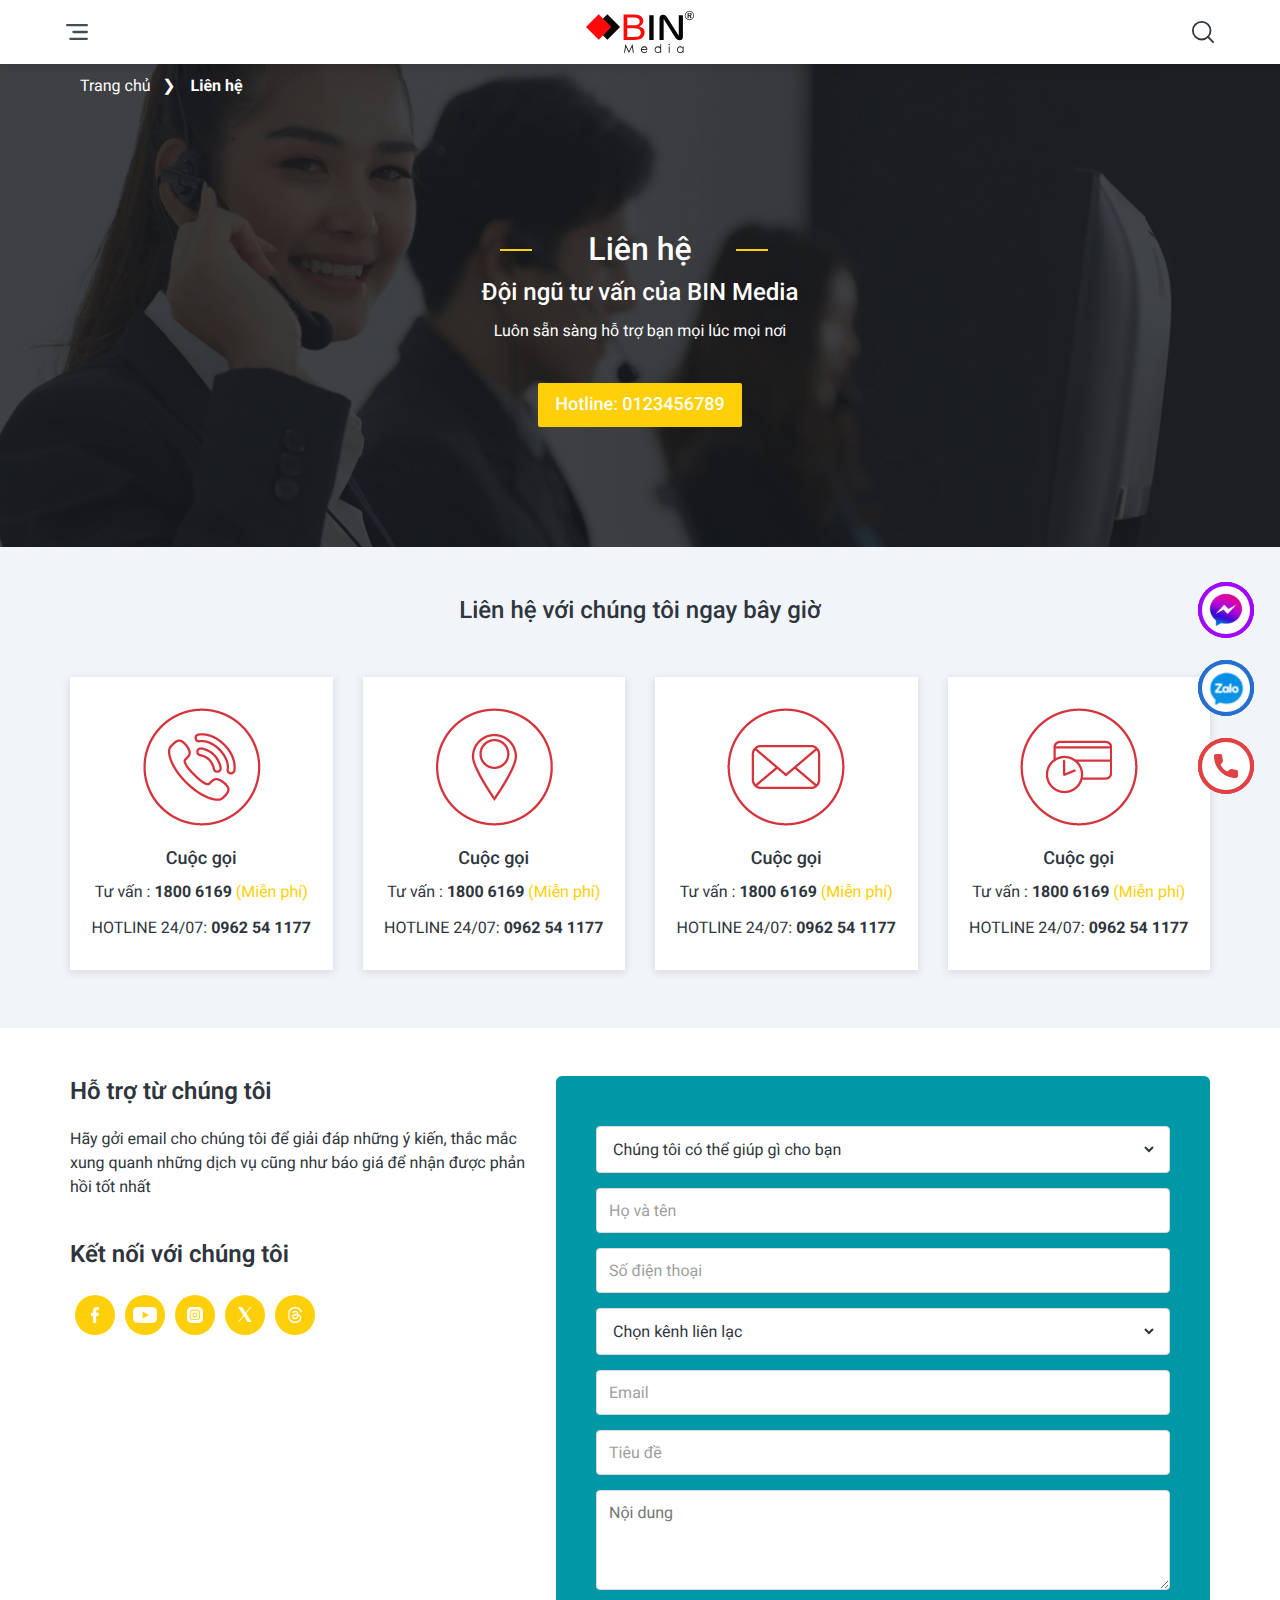
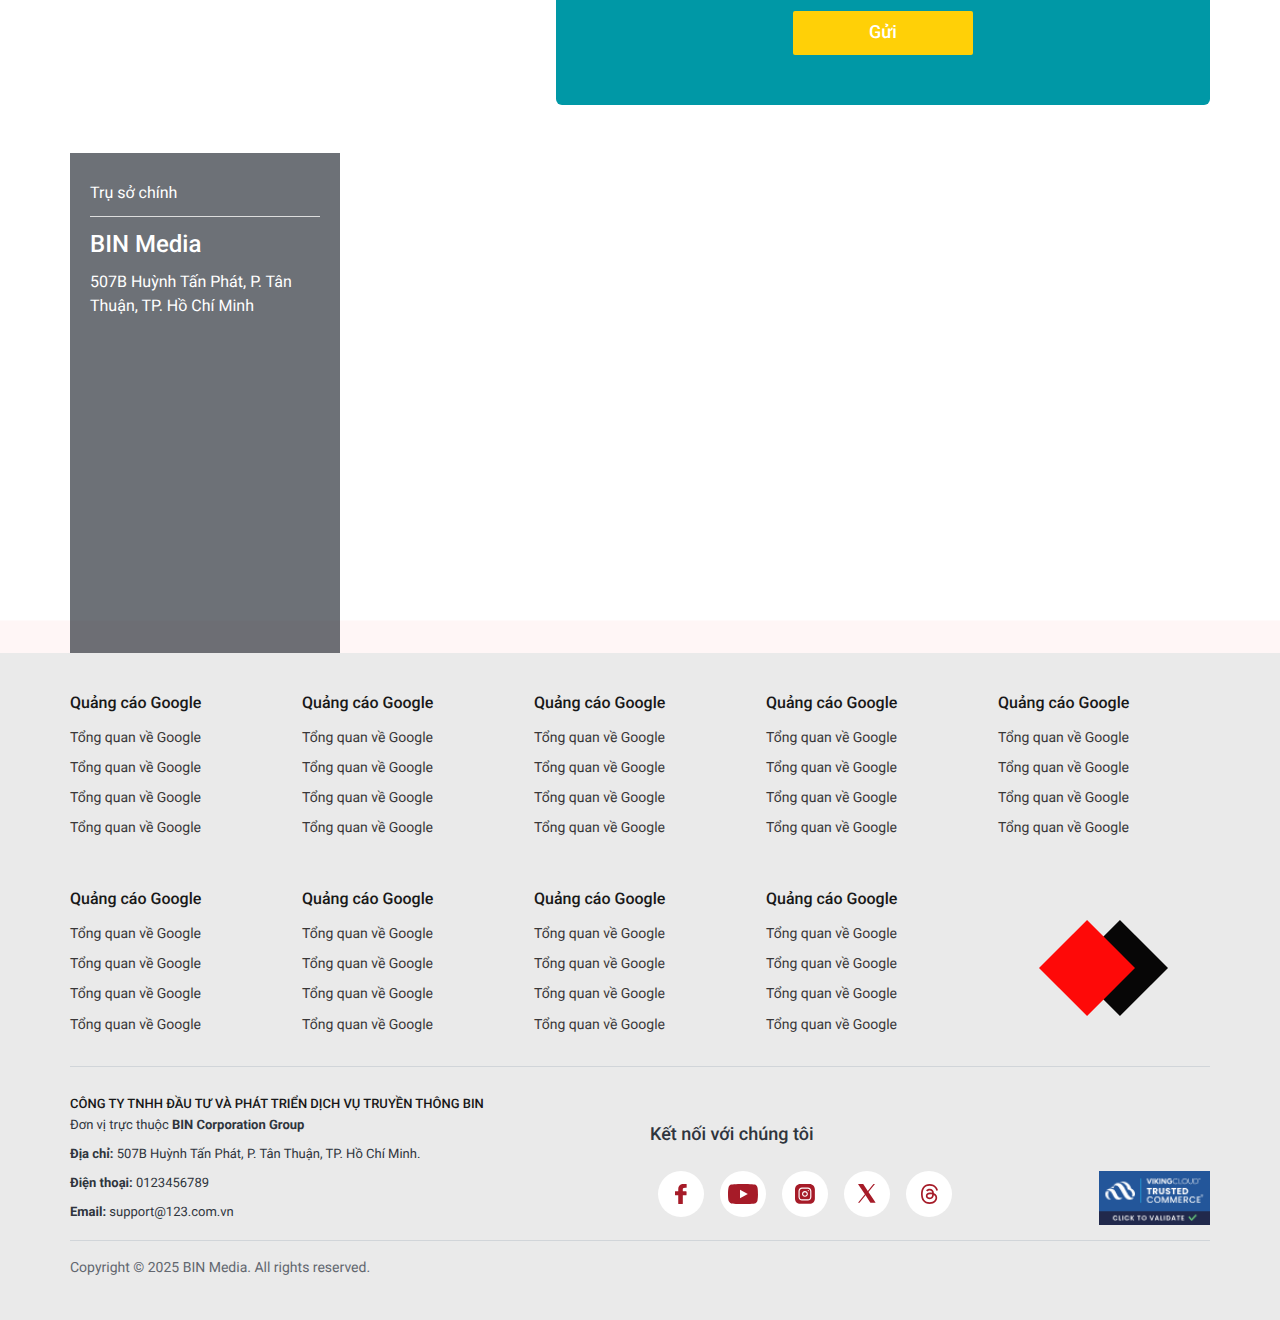
<file: contact.html>
<!DOCTYPE html>
<html lang="vi">
    <head>
        <meta charset="UTF-8" />
        <meta http-equiv="X-UA-Compatible" content="IE=edge" />
        <meta name="viewport" content="width=device-width, initial-scale=1.0" />
        <!-- favicon -->
        <link rel="shortcut icon" href="./images/favicon/favicon.ico">
        <!-- end favicon -->
        <title>Bin Media - Đại lý quảng cáo Google và Facebook hàng đầu</title>
        <!-- font -->
        <link rel="preconnect" href="https://fonts.googleapis.com">
        <link rel="preconnect" href="https://fonts.gstatic.com" crossorigin>
        <link href="https://fonts.googleapis.com/css2?family=Roboto:ital,wght@0,100..900;1,100..900&display=swap" rel="stylesheet">
        <!-- end font -->
        <link rel="stylesheet" href="./lib/swiper/swiper-bundle.min.css" />
        <link rel="stylesheet" href="./lib/fancybox/jquery.fancybox.min.css" />
        <link rel="stylesheet" href="./css/style.css" />
        <script src="./lib/jquery/jquery-3.7.1.min.js"></script>
    </head>

    <body>
        
        <!-- header -->
        <header id="header" class="header relative z-50 shadow js__stickyHeader">
            <!-- pc -->
            <div class="d-3xl-block d-xl-none">
                <div class="header-desk relative z-20">
                    <!-- header top -->
                    <div class="header-top w-wrapper border-b-dd">
                        <!-- container -->
                        <div class="header-top__container w-1605 d-3xl-flex items-center justify-between gap-20 py-8">
                            <!-- left -->
                            <div class="header-top__left flex-1 d-3xl-flex items-center">
                                <h2 class="title flex-0 fs-16 text-gray-3937 fw-600">Dịch vụ:</h2>
                                <ul class="list flex-1 d-3xl-flex items-center flex-wrap ml-10">
                                    <li class="item mr-10">
                                        <a href="tel:0123456789" class="d-3xl-flex items-center">
                                            <div class="icon flex-0 icon-16">
                                                <img src="./images/svg/icon-phone-red.svg" alt="">
                                            </div>
                                            <span class="flex-1 d-3xl-inline-block pl-8 fs-14 text-gray-3937">18006169</span>
                                        </a>
                                    </li>
                                    <li class="item mr-10">
                                        <a href="tel:0123456789" class="d-3xl-flex items-center">
                                            <div class="icon flex-0 icon-16">
                                                <img src="./images/svg/icon-phone-red.svg" alt="">
                                            </div>
                                            <span class="flex-1 d-3xl-inline-block pl-8 fs-14 text-gray-3937">0962541177</span>
                                        </a>
                                    </li>
                                   
                                </ul>
                            </div>
                            <!-- end left -->
                            
                            <!-- right -->
                            <div class="header-top__right flex-1 d-3xl-flex justify-end">
                               
                                <a href="#" class="link-zalo-primary d-3xl-flex items-center">
                                    <span class="flex-1 fs-14 d-3xl-inline-block mr-4 text-white">Liên hệ qua</span>
                                    <div class="icon icon-16 flex-0">
                                        <img src="./images/icon-zalo.png" alt="">
                                    </div>
                                </a>  
                            </div>
                            <!-- end right -->
                        </div>
                        <!-- end container -->
                    </div>
                    <!-- end header top -->

                    <!-- header bot -->
                    <div class="header-bot w-wrapper">
                        <div class="header-bot__container w-1605 d-3xl-flex items-center relative py-4">
                            <!-- left -->
                            <div class="header-bot__left flex-0">
                                <!-- logo -->
                                <div class="logo">
                                    <a href="#">
                                        <img src="./images/svg/logo.svg" alt="" class="logo-img">
                                    </a>
                                </div>
                                <!-- end logo -->
                            </div>
                            <!-- end left -->
                            <!-- right -->
                            <div class="header-bot__right flex-1 d-3xl-flex items-center justify-end">
                                
                                <!-- menu -->
                                <div class="menu d-3xl-flex items-center justify-between">
                                   
                                    <!-- item -->
                                    <div class="menu-item px-10 relative active">
                                        <a href="#" class="menu-heading__text flex-1 fs-16 fw-600">Trang Chủ</a>
                                    </div>
                                    <!-- end item -->
                                    
                                    <!-- item -->
                                    <div class="menu-item px-10 relative">
                                        <!-- heading -->
                                        <div class="menu-heading d-3xl-flex items-center">
                                            <a href="#" class="menu-heading__text flex-1 fs-16 pr-4 fw-600">Google</a>
                                            <div class="menu-heading__icon flex-0 icon-20">
                                                <img src="./images/svg/icon-dropdown-menu-v1.0.svg" alt="">
                                            </div>
                                        </div>
                                        <!-- end heading -->

                                        <!-- container -->
                                        <div class="menu-container absolute scroll">
                                            <ul class="menu-block__dropdown">
                                                <!-- item -->
                                                <li class="dropdown-item js__dropdownItem">
                                                    <div class="dropdown-heading d-3xl-flex items-center">
                                                        <a href="#" class="dropdown-link flex-1 fs-16">Quảng cáo Google</a>
                                                        
                                                    </div>

                                                    <ul class="dropdown-subMenu js__dropdownSubMenu">
                                                        <!-- item -->
                                                        <li class="subMenu-item fs-16">
                                                            <a href="#" class="subMenu-link">Google Display Network</a>
                                                        </li>
                                                        <!-- end item -->
                                                        <!-- item -->
                                                        <li class="subMenu-item fs-16">
                                                            <a href="#" class="subMenu-link">Google Display Network</a>
                                                        </li>
                                                        <!-- end item -->
                                                        <!-- item -->
                                                        <li class="subMenu-item fs-16">
                                                            <a href="#" class="subMenu-link">Google Display Network
                                                        </li>
                                                        <!-- end item -->
                                                    </ul>
                                                </li>
                                                <!-- end item -->
                                                <!-- item -->
                                                <li class="dropdown-item js__dropdownItem">
                                                    <div class="dropdown-heading d-3xl-flex items-center">
                                                        <a href="#" class="dropdown-link flex-1 fs-16">Quảng cáo Google</a>
                                                        
                                                    </div>

                                                    <ul class="dropdown-subMenu js__dropdownSubMenu">
                                                        <!-- item -->
                                                        <li class="subMenu-item fs-16">
                                                            <a href="#" class="subMenu-link">Tư vấn pháp lý cho doanh nghiệp</a>
                                                        </li>
                                                        <!-- end item -->
                                                        <!-- item -->
                                                        <li class="subMenu-item fs-16">
                                                            <a href="#" class="subMenu-link">Soạn thảo &amp; rà soát hợp đồng</a>
                                                        </li>
                                                        <!-- end item -->
                                                        <!-- item -->
                                                        <li class="subMenu-item fs-16">
                                                            <a href="#" class="subMenu-link">Giải quyết tranh chấp thương mại</a>
                                                        </li>
                                                        <!-- end item -->
                                                        <!-- item -->
                                                        <li class="subMenu-item fs-16">
                                                            <a href="#" class="subMenu-link">Giải quyết tranh chấp thương mại</a>
                                                        </li>
                                                        <!-- end item -->
                                                    </ul>
                                                </li>
                                                <!-- end item -->
                                                <!-- item -->
                                                <li class="dropdown-item js__dropdownItem">
                                                    <div class="dropdown-heading d-3xl-flex items-center">
                                                        <a href="#" class="dropdown-link flex-1 fs-16">Quảng cáo Google</a>
                                                       
                                                    </div>

                                                    <ul class="dropdown-subMenu js__dropdownSubMenu">
                                                        <!-- item -->
                                                        <li class="subMenu-item fs-16">
                                                            <a href="#" class="subMenu-link">Tư vấn pháp lý cho doanh nghiệp</a>
                                                        </li>
                                                        <!-- end item -->
                                                        <!-- item -->
                                                        <li class="subMenu-item fs-16">
                                                            <a href="#" class="subMenu-link">Soạn thảo &amp; rà soát hợp đồng</a>
                                                        </li>
                                                        <!-- end item -->
                                                        <!-- item -->
                                                        <li class="subMenu-item fs-16">
                                                            <a href="#" class="subMenu-link">Giải quyết tranh chấp thương mại</a>
                                                        </li>
                                                        <!-- end item -->
                                                    </ul>
                                                </li>
                                                <!-- end item -->
                                            
                                            </ul>
                                        </div>
                                        <!-- end container -->
                                    </div>
                                    <!-- end item -->
                                    <!-- item -->
                                    <div class="menu-item px-10 relative">
                                        <!-- heading -->
                                        <div class="menu-heading d-3xl-flex items-center">
                                            <a href="#" class="menu-heading__text flex-1 fs-16 pr-4 fw-600">Facebook</a>
                                            <div class="menu-heading__icon flex-0 icon-20">
                                                <img src="./images/svg/icon-dropdown-menu-v1.0.svg" alt="">
                                            </div>
                                        </div>
                                        <!-- end heading -->
    
                                        <!-- container -->
                                        <div class="menu-container absolute scroll">
                                            <ul class="menu-block__dropdown">
                                                <!-- item -->
                                                <li class="dropdown-item">
                                                    <div class="dropdown-heading d-3xl-flex items-center">
                                                        <a href="#" class="dropdown-link flex-1 fs-16">Quảng cáo Google</a>
                                                    </div>
                                                </li>
                                                <!-- end item -->
                                                <!-- item -->
                                                <li class="dropdown-item">
                                                    <div class="dropdown-heading d-3xl-flex items-center">
                                                        <a href="#" class="dropdown-link flex-1 fs-16">Quảng cáo Google</a>
                                                    </div>
                                                </li>
                                                <!-- end item -->
                                                <!-- item -->
                                                <li class="dropdown-item">
                                                    <div class="dropdown-heading d-3xl-flex items-center">
                                                        <a href="#" class="dropdown-link flex-1 fs-16">Quảng cáo Google</a>
                                                    </div>
                                                </li>
                                                <!-- end item -->
                                               
                                            </ul>
                                        </div>
                                        <!-- end container -->
                                    </div>
                                    <!-- end item -->
                                    <!-- item -->
                                    <div class="menu-item px-10 relative">
                                        <!-- heading -->
                                        <div class="menu-heading d-3xl-flex items-center">
                                            <a href="#" class="menu-heading__text flex-1 fs-16 pr-4 fw-600">Tiktok</a>
                                            <div class="menu-heading__icon flex-0 icon-20">
                                                <img src="./images/svg/icon-dropdown-menu-v1.0.svg" alt="">
                                            </div>
                                        </div>
                                        <!-- end heading -->
    
                                        <!-- container -->
                                        <div class="menu-container absolute scroll">
                                            <ul class="menu-block__dropdown">
                                                <!-- item -->
                                                <li class="dropdown-item">
                                                    <div class="dropdown-heading d-3xl-flex items-center">
                                                        <a href="#" class="dropdown-link flex-1 fs-16">Quảng cáo Google</a>
                                                    </div>
                                                </li>
                                                <!-- end item -->
                                                <!-- item -->
                                                <li class="dropdown-item">
                                                    <div class="dropdown-heading d-3xl-flex items-center">
                                                        <a href="#" class="dropdown-link flex-1 fs-16">Quảng cáo Google</a>
                                                    </div>
                                                </li>
                                                <!-- end item -->
                                                <!-- item -->
                                                <li class="dropdown-item">
                                                    <div class="dropdown-heading d-3xl-flex items-center">
                                                        <a href="#" class="dropdown-link flex-1 fs-16">Quảng cáo Google</a>
                                                    </div>
                                                </li>
                                                <!-- end item -->
                                               
                                            </ul>
                                        </div>
                                        <!-- end container -->
                                    </div>
                                    <!-- end item -->
                                    <!-- item -->
                                    <div class="menu-item px-10 relative">
                                        <!-- heading -->
                                        <div class="menu-heading d-3xl-flex items-center">
                                            <a href="#" class="menu-heading__text flex-1 fs-16 pr-4 fw-600">Dịch vụ khác</a>
                                            <div class="menu-heading__icon flex-0 icon-20">
                                                <img src="./images/svg/icon-dropdown-menu-v1.0.svg" alt="">
                                            </div>
                                        </div>
                                        <!-- end heading -->
    
                                        <!-- container -->
                                        <div class="menu-container absolute scroll">
                                            <ul class="menu-block__dropdown">
                                                <!-- item -->
                                                <li class="dropdown-item">
                                                    <div class="dropdown-heading d-3xl-flex items-center">
                                                        <a href="#" class="dropdown-link flex-1 fs-16">Quảng cáo Google</a>
                                                    </div>
                                                </li>
                                                <!-- end item -->
                                                <!-- item -->
                                                <li class="dropdown-item">
                                                    <div class="dropdown-heading d-3xl-flex items-center">
                                                        <a href="#" class="dropdown-link flex-1 fs-16">Quảng cáo Google</a>
                                                    </div>
                                                </li>
                                                <!-- end item -->
                                                <!-- item -->
                                                <li class="dropdown-item">
                                                    <div class="dropdown-heading d-3xl-flex items-center">
                                                        <a href="#" class="dropdown-link flex-1 fs-16">Quảng cáo Google</a>
                                                    </div>
                                                </li>
                                                <!-- end item -->
                                               
                                            </ul>
                                        </div>
                                        <!-- end container -->
                                    </div>
                                    <!-- end item -->
                                    <!-- item -->
                                    <div class="menu-item px-10 relative">
                                        <!-- heading -->
                                        <div class="menu-heading d-3xl-flex items-center">
                                            <a href="#" class="menu-heading__text flex-1 fs-16 pr-4 fw-600">Giới thiệu</a>
                                            <div class="menu-heading__icon flex-0 icon-20">
                                                <img src="./images/svg/icon-dropdown-menu-v1.0.svg" alt="">
                                            </div>
                                        </div>
                                        <!-- end heading -->
    
                                        <!-- container -->
                                        <div class="menu-container absolute scroll">
                                            <ul class="menu-block__dropdown">
                                                <!-- item -->
                                                <li class="dropdown-item">
                                                    <div class="dropdown-heading d-3xl-flex items-center">
                                                        <a href="#" class="dropdown-link flex-1 fs-16">Quảng cáo Google</a>
                                                    </div>
                                                </li>
                                                <!-- end item -->
                                                <!-- item -->
                                                <li class="dropdown-item">
                                                    <div class="dropdown-heading d-3xl-flex items-center">
                                                        <a href="#" class="dropdown-link flex-1 fs-16">Quảng cáo Google</a>
                                                    </div>
                                                </li>
                                                <!-- end item -->
                                                <!-- item -->
                                                <li class="dropdown-item">
                                                    <div class="dropdown-heading d-3xl-flex items-center">
                                                        <a href="#" class="dropdown-link flex-1 fs-16">Quảng cáo Google</a>
                                                    </div>
                                                </li>
                                                <!-- end item -->
                                               
                                            </ul>
                                        </div>
                                        <!-- end container -->
                                    </div>
                                    <!-- end item -->
                                    <!-- item -->
                                    <div class="menu-item px-10 relative">
                                        <!-- heading -->
                                        <div class="menu-heading d-3xl-flex items-center">
                                            <a href="#" class="menu-heading__text flex-1 fs-16 pr-4 fw-600">Tài liệu</a>
                                            <div class="menu-heading__icon flex-0 icon-20">
                                                <img src="./images/svg/icon-dropdown-menu-v1.0.svg" alt="">
                                            </div>
                                        </div>
                                        <!-- end heading -->
    
                                        <!-- container -->
                                        <div class="menu-container absolute scroll">
                                            <ul class="menu-block__dropdown">
                                                <!-- item -->
                                                <li class="dropdown-item">
                                                    <div class="dropdown-heading d-3xl-flex items-center">
                                                        <a href="#" class="dropdown-link flex-1 fs-16">Quảng cáo Google</a>
                                                    </div>
                                                </li>
                                                <!-- end item -->
                                                <!-- item -->
                                                <li class="dropdown-item">
                                                    <div class="dropdown-heading d-3xl-flex items-center">
                                                        <a href="#" class="dropdown-link flex-1 fs-16">Quảng cáo Google</a>
                                                    </div>
                                                </li>
                                                <!-- end item -->
                                                <!-- item -->
                                                <li class="dropdown-item">
                                                    <div class="dropdown-heading d-3xl-flex items-center">
                                                        <a href="#" class="dropdown-link flex-1 fs-16">Quảng cáo Google</a>
                                                    </div>
                                                </li>
                                                <!-- end item -->
                                               
                                            </ul>
                                        </div>
                                        <!-- end container -->
                                    </div>
                                    <!-- end item -->
                                    <!-- item -->
                                    <div class="menu-item px-10 relative">
                                        <!-- heading -->
                                        <div class="menu-heading d-3xl-flex items-center">
                                            <a href="#" class="menu-heading__text flex-1 fs-16 pr-4 fw-600">Thêm</a>
                                            <div class="menu-heading__icon flex-0 icon-20">
                                                <img src="./images/svg/icon-dropdown-menu-v1.0.svg" alt="">
                                            </div>
                                        </div>
                                        <!-- end heading -->
    
                                        <!-- container -->
                                        <div class="menu-container absolute scroll">
                                            <ul class="menu-block__dropdown">
                                                <!-- item -->
                                                <li class="dropdown-item">
                                                    <div class="dropdown-heading d-3xl-flex items-center">
                                                        <a href="#" class="dropdown-link flex-1 fs-16">Tin tức</a>
                                                       
                                                    </div>
                                                </li>
                                                <!-- end item -->
                                                <!-- item -->
                                                <li class="dropdown-item">
                                                    <div class="dropdown-heading d-3xl-flex items-center">
                                                        <a href="#" class="dropdown-link flex-1 fs-16">Việc làm</a>
                                                    </div>
                                                </li>
                                                <!-- end item -->
                                                <!-- item -->
                                                <li class="dropdown-item">
                                                    <div class="dropdown-heading d-3xl-flex items-center">
                                                        <a href="#" class="dropdown-link flex-1 fs-16">Liên hệ</a>
                                                    </div>
                                                </li>
                                                <!-- end item -->
                                               
                                            </ul>
                                        </div>
                                        <!-- end container -->
                                    </div>
                                    <!-- end item -->
                                   
                                   
                                </div>
                                <!-- end menu -->

                                <!-- search pc -->
                                <div class="search-pc js__searchDesk">
                                    <!-- icon -->
                                    <div class="search-pc__icon icon-20 pointer js__searchIconDesk">
                                        <img src="./images/svg/icon-search-black.svg" alt="">
                                    </div>
                                    <!-- end icon -->

                                    <!-- content -->
                                    <div class="search-pc__content js__searchContentDesk">
                                        <form action="" class="search-pc__form d-3xl-flex items-center">
                                            <input type="text" class="search-pc__input flex-1 js__searchInputDesk" placeholder="Nhập thông tin cần tìm">
                                            <button class="search-pc__btn flex-0 ml-15">
                                                <img src="./images/svg/icon-search-white.png" alt="">
                                            </button>
                                        </form>
                                    </div>
                                    <!-- end content -->
                                </div>
                                <!-- end search pc -->
                            </div>
                            <!-- end right -->
                        </div>
                    </div>
                    <!-- end header bot -->
                </div>
            </div>
            <!-- end pc -->
             
            <!-- mb -->
            <div class="d-3xl-none d-xl-block">    
                <div class="header-mb w-wrapper relative z-10">
                    <!-- top -->
                    <div class="header-mb-top py-10">
                        <div class="header-mb-top__container w-1140 d-3xl-flex items-center">
                            <!-- left -->
                            <div class="header-mb-top__left flex-1 ml-3xl--15">
                                <div class="icon-bar js__clickShowMenuMb p-10">
                                    <img src="./images/svg/icon-bar-b.svg" alt="" loading="lazy">
                                </div>
                                <div class="sub-menu-mb js__subMenuMb">
                                    <div class="sub-menu-mb__close js__closeSubMenuMb d-3xl-flex items-center">
                                        <img src="./images/svg/close-w.svg" alt="" loading="lazy">
                                    </div>
                                    <div class="sub-menu-mb__container px-15 pb-15 scroll">
                                        <ul class="sub-menu-mb__list js__subMenuMbContainer">

                                            <!-- item -->
                                            <li class="sub-menu-mb__item js__subMenuMbItem">
                                                <!-- heading -->
                                                <div class="sub-menu-mb__heading d-3xl-flex items-center justify-between">
                                                    <a href="#" class="link d-3xl-flex items-center flex-1">
                                                        
                                                        <p class="flex-1 text fw-700 fs-15 px-10 text-uppercase">Giới thiệu</p>
                                                    </a>
                                                    <div class="flex-0 arrow-icon js__showSubMenuMbItem">
                                                        <img src="./images/svg/arrow-down-gray.svg" alt="">
                                                    </div>
                                                </div>
                                                <!-- end heading -->

                                                <!-- dropwdown -->
                                                <div class="sub-menu-mb__dropdown js__subMenuMbDropdown">
                                                    <!-- heading -->
                                                    <div class="sub-menu-mb__dropdown-heading d-3xl-flex items-center justify-between">
                                                        <a href="#" class="link d-3xl-flex items-center flex-1">
                                                            Quảng cáo Google
                                                        </a>
                                                        <div class="flex-0 arrow-icon js__showSubMenuMbDropdown">
                                                            <img src="./images/svg/arrow-down-gray.svg" alt="">
                                                        </div>
                                                    </div>
                                                    <!-- end heading -->

                                                    <!-- dropdown children -->
                                                    <ul class="sub-menu-mb__dropdownChildren">
                                                        <!-- item -->
                                                        <li class="sub-menu-mb__dropdownChildren-item">
                                                            <a href="#" class="sub-menu-mb__dropdownChildren-link">
                                                                Tư vấn pháp lý cho doanh nghiệp
                                                            </a>
                                                        </li>
                                                        <!-- end item -->
                                                        <!-- item -->
                                                        <li class="sub-menu-mb__dropdownChildren-item">
                                                            <a href="#" class="sub-menu-mb__dropdownChildren-link">
                                                                Soạn thảo & rà soát hợp đồng
                                                            </a>
                                                        </li>
                                                        <!-- end item -->
                                                        <!-- item -->
                                                        <li class="sub-menu-mb__dropdownChildren-item">
                                                            <a href="#" class="sub-menu-mb__dropdownChildren-link">
                                                                Giải quyết tranh chấp thương mại
                                                            </a>
                                                        </li>
                                                        <!-- end item -->
                                                    </ul>
                                                    <!-- end dropdown children -->
                                                </div>
                                                <!-- end dropwdown -->

                                                <!-- dropwdown -->
                                                <div class="sub-menu-mb__dropdown js__subMenuMbDropdown">
                                                    <!-- heading -->
                                                    <div class="sub-menu-mb__dropdown-heading d-3xl-flex items-center justify-between">
                                                        <a href="#" class="link d-3xl-flex items-center flex-1">
                                                            Quảng cáo Google
                                                        </a>
                                                        <div class="flex-0 arrow-icon js__showSubMenuMbDropdown">
                                                            <img src="./images/svg/arrow-down-gray.svg" alt="">
                                                        </div>
                                                    </div>
                                                    <!-- end heading -->

                                                    <!-- dropdown children -->
                                                    <ul class="sub-menu-mb__dropdownChildren">
                                                        <!-- item -->
                                                        <li class="sub-menu-mb__dropdownChildren-item">
                                                            <a href="#" class="sub-menu-mb__dropdownChildren-link">
                                                                Tư vấn pháp lý cho doanh nghiệp
                                                            </a>
                                                        </li>
                                                        <!-- end item -->
                                                        <!-- item -->
                                                        <li class="sub-menu-mb__dropdownChildren-item">
                                                            <a href="#" class="sub-menu-mb__dropdownChildren-link">
                                                                Soạn thảo & rà soát hợp đồng
                                                            </a>
                                                        </li>
                                                        <!-- end item -->
                                                        <!-- item -->
                                                        <li class="sub-menu-mb__dropdownChildren-item">
                                                            <a href="#" class="sub-menu-mb__dropdownChildren-link">
                                                                Giải quyết tranh chấp thương mại
                                                            </a>
                                                        </li>
                                                        <!-- end item -->
                                                    </ul>
                                                    <!-- end dropdown children -->
                                                </div>
                                                <!-- end dropwdown -->

                                                <!-- dropwdown -->
                                                <div class="sub-menu-mb__dropdown js__subMenuMbDropdown">
                                                    <!-- heading -->
                                                    <div class="sub-menu-mb__dropdown-heading d-3xl-flex items-center justify-between">
                                                        <a href="#" class="link d-3xl-flex items-center flex-1">
                                                            Quảng cáo Google
                                                        </a>
                                                        <div class="flex-0 arrow-icon js__showSubMenuMbDropdown">
                                                            <img src="./images/svg/arrow-down-gray.svg" alt="">
                                                        </div>
                                                    </div>
                                                    <!-- end heading -->

                                                    <!-- dropdown children -->
                                                    <ul class="sub-menu-mb__dropdownChildren">
                                                        <!-- item -->
                                                        <li class="sub-menu-mb__dropdownChildren-item">
                                                            <a href="#" class="sub-menu-mb__dropdownChildren-link">
                                                                Tư vấn pháp lý cho doanh nghiệp
                                                            </a>
                                                        </li>
                                                        <!-- end item -->
                                                        <!-- item -->
                                                        <li class="sub-menu-mb__dropdownChildren-item">
                                                            <a href="#" class="sub-menu-mb__dropdownChildren-link">
                                                                Soạn thảo & rà soát hợp đồng
                                                            </a>
                                                        </li>
                                                        <!-- end item -->
                                                        <!-- item -->
                                                        <li class="sub-menu-mb__dropdownChildren-item">
                                                            <a href="#" class="sub-menu-mb__dropdownChildren-link">
                                                                Giải quyết tranh chấp thương mại
                                                            </a>
                                                        </li>
                                                        <!-- end item -->
                                                    </ul>
                                                    <!-- end dropdown children -->
                                                </div>
                                                <!-- end dropwdown -->

                                                
                                                 
                                            </li>
                                            <!-- end item -->

                                            <!-- item -->
                                            <li class="sub-menu-mb__item js__subMenuMbItem">
                                                <!-- heading -->
                                                <div class="sub-menu-mb__heading d-3xl-flex items-center justify-between">
                                                    <a href="#" class="link d-3xl-flex items-center flex-1">
                                                        
                                                        <p class="flex-1 text fw-700 fs-15 px-10 text-uppercase">Giới thiệu</p>
                                                    </a>
                                                    <div class="flex-0 arrow-icon js__showSubMenuMbItem">
                                                        <img src="./images/svg/arrow-down-gray.svg" alt="">
                                                    </div>
                                                </div>
                                                <!-- end heading -->

                                                <!-- dropwdown -->
                                                <div class="sub-menu-mb__dropdown js__subMenuMbDropdown">
                                                    <!-- heading -->
                                                    <div class="sub-menu-mb__dropdown-heading d-3xl-flex items-center justify-between">
                                                        <a href="#" class="link d-3xl-flex items-center flex-1">
                                                            Quảng cáo Google
                                                        </a>
                                                        <div class="flex-0 arrow-icon js__showSubMenuMbDropdown">
                                                            <img src="./images/svg/arrow-down-gray.svg" alt="">
                                                        </div>
                                                    </div>
                                                    <!-- end heading -->

                                                    <!-- dropdown children -->
                                                    <ul class="sub-menu-mb__dropdownChildren">
                                                        <!-- item -->
                                                        <li class="sub-menu-mb__dropdownChildren-item">
                                                            <a href="#" class="sub-menu-mb__dropdownChildren-link">
                                                                Tư vấn pháp lý cho doanh nghiệp
                                                            </a>
                                                        </li>
                                                        <!-- end item -->
                                                        <!-- item -->
                                                        <li class="sub-menu-mb__dropdownChildren-item">
                                                            <a href="#" class="sub-menu-mb__dropdownChildren-link">
                                                                Soạn thảo & rà soát hợp đồng
                                                            </a>
                                                        </li>
                                                        <!-- end item -->
                                                        <!-- item -->
                                                        <li class="sub-menu-mb__dropdownChildren-item">
                                                            <a href="#" class="sub-menu-mb__dropdownChildren-link">
                                                                Giải quyết tranh chấp thương mại
                                                            </a>
                                                        </li>
                                                        <!-- end item -->
                                                    </ul>
                                                    <!-- end dropdown children -->
                                                </div>
                                                <!-- end dropwdown -->

                                                <!-- dropwdown -->
                                                <div class="sub-menu-mb__dropdown js__subMenuMbDropdown">
                                                    <!-- heading -->
                                                    <div class="sub-menu-mb__dropdown-heading d-3xl-flex items-center justify-between">
                                                        <a href="#" class="link d-3xl-flex items-center flex-1">
                                                            Quảng cáo Google
                                                        </a>
                                                        <div class="flex-0 arrow-icon js__showSubMenuMbDropdown">
                                                            <img src="./images/svg/arrow-down-gray.svg" alt="">
                                                        </div>
                                                    </div>
                                                    <!-- end heading -->

                                                    <!-- dropdown children -->
                                                    <ul class="sub-menu-mb__dropdownChildren">
                                                        <!-- item -->
                                                        <li class="sub-menu-mb__dropdownChildren-item">
                                                            <a href="#" class="sub-menu-mb__dropdownChildren-link">
                                                                Tư vấn pháp lý cho doanh nghiệp
                                                            </a>
                                                        </li>
                                                        <!-- end item -->
                                                        <!-- item -->
                                                        <li class="sub-menu-mb__dropdownChildren-item">
                                                            <a href="#" class="sub-menu-mb__dropdownChildren-link">
                                                                Soạn thảo & rà soát hợp đồng
                                                            </a>
                                                        </li>
                                                        <!-- end item -->
                                                        <!-- item -->
                                                        <li class="sub-menu-mb__dropdownChildren-item">
                                                            <a href="#" class="sub-menu-mb__dropdownChildren-link">
                                                                Giải quyết tranh chấp thương mại
                                                            </a>
                                                        </li>
                                                        <!-- end item -->
                                                    </ul>
                                                    <!-- end dropdown children -->
                                                </div>
                                                <!-- end dropwdown -->

                                                <!-- dropwdown -->
                                                <div class="sub-menu-mb__dropdown js__subMenuMbDropdown">
                                                    <!-- heading -->
                                                    <div class="sub-menu-mb__dropdown-heading d-3xl-flex items-center justify-between">
                                                        <a href="#" class="link d-3xl-flex items-center flex-1">
                                                            Quảng cáo Google
                                                        </a>
                                                        <div class="flex-0 arrow-icon js__showSubMenuMbDropdown">
                                                            <img src="./images/svg/arrow-down-gray.svg" alt="">
                                                        </div>
                                                    </div>
                                                    <!-- end heading -->

                                                    <!-- dropdown children -->
                                                    <ul class="sub-menu-mb__dropdownChildren">
                                                        <!-- item -->
                                                        <li class="sub-menu-mb__dropdownChildren-item">
                                                            <a href="#" class="sub-menu-mb__dropdownChildren-link">
                                                                Tư vấn pháp lý cho doanh nghiệp
                                                            </a>
                                                        </li>
                                                        <!-- end item -->
                                                        <!-- item -->
                                                        <li class="sub-menu-mb__dropdownChildren-item">
                                                            <a href="#" class="sub-menu-mb__dropdownChildren-link">
                                                                Soạn thảo & rà soát hợp đồng
                                                            </a>
                                                        </li>
                                                        <!-- end item -->
                                                        <!-- item -->
                                                        <li class="sub-menu-mb__dropdownChildren-item">
                                                            <a href="#" class="sub-menu-mb__dropdownChildren-link">
                                                                Giải quyết tranh chấp thương mại
                                                            </a>
                                                        </li>
                                                        <!-- end item -->
                                                    </ul>
                                                    <!-- end dropdown children -->
                                                </div>
                                                <!-- end dropwdown -->

                                                
                                                 
                                            </li>
                                            <!-- end item -->

                                            <!-- item -->
                                            <li class="sub-menu-mb__item js__subMenuMbItem">
                                                <!-- heading -->
                                                <div class="sub-menu-mb__heading d-3xl-flex items-center justify-between">
                                                    <a href="#" class="link d-3xl-flex items-center flex-1">
                                                        
                                                        <p class="flex-1 text fw-700 fs-15 px-10 text-uppercase">Giới thiệu</p>
                                                    </a>
                                                    <div class="flex-0 arrow-icon js__showSubMenuMbItem">
                                                        <img src="./images/svg/arrow-down-gray.svg" alt="">
                                                    </div>
                                                </div>
                                                <!-- end heading -->

                                                <!-- dropwdown -->
                                                <div class="sub-menu-mb__dropdown js__subMenuMbDropdown">
                                                    <!-- heading -->
                                                    <div class="sub-menu-mb__dropdown-heading d-3xl-flex items-center justify-between">
                                                        <a href="#" class="link d-3xl-flex items-center flex-1">
                                                            Quảng cáo Google
                                                        </a>
                                                        <div class="flex-0 arrow-icon js__showSubMenuMbDropdown">
                                                            <img src="./images/svg/arrow-down-gray.svg" alt="">
                                                        </div>
                                                    </div>
                                                    <!-- end heading -->

                                                    <!-- dropdown children -->
                                                    <ul class="sub-menu-mb__dropdownChildren">
                                                        <!-- item -->
                                                        <li class="sub-menu-mb__dropdownChildren-item">
                                                            <a href="#" class="sub-menu-mb__dropdownChildren-link">
                                                                Tư vấn pháp lý cho doanh nghiệp
                                                            </a>
                                                        </li>
                                                        <!-- end item -->
                                                        <!-- item -->
                                                        <li class="sub-menu-mb__dropdownChildren-item">
                                                            <a href="#" class="sub-menu-mb__dropdownChildren-link">
                                                                Soạn thảo & rà soát hợp đồng
                                                            </a>
                                                        </li>
                                                        <!-- end item -->
                                                        <!-- item -->
                                                        <li class="sub-menu-mb__dropdownChildren-item">
                                                            <a href="#" class="sub-menu-mb__dropdownChildren-link">
                                                                Giải quyết tranh chấp thương mại
                                                            </a>
                                                        </li>
                                                        <!-- end item -->
                                                    </ul>
                                                    <!-- end dropdown children -->
                                                </div>
                                                <!-- end dropwdown -->

                                                <!-- dropwdown -->
                                                <div class="sub-menu-mb__dropdown js__subMenuMbDropdown">
                                                    <!-- heading -->
                                                    <div class="sub-menu-mb__dropdown-heading d-3xl-flex items-center justify-between">
                                                        <a href="#" class="link d-3xl-flex items-center flex-1">
                                                            Quảng cáo Google
                                                        </a>
                                                        <div class="flex-0 arrow-icon js__showSubMenuMbDropdown">
                                                            <img src="./images/svg/arrow-down-gray.svg" alt="">
                                                        </div>
                                                    </div>
                                                    <!-- end heading -->

                                                    <!-- dropdown children -->
                                                    <ul class="sub-menu-mb__dropdownChildren">
                                                        <!-- item -->
                                                        <li class="sub-menu-mb__dropdownChildren-item">
                                                            <a href="#" class="sub-menu-mb__dropdownChildren-link">
                                                                Tư vấn pháp lý cho doanh nghiệp
                                                            </a>
                                                        </li>
                                                        <!-- end item -->
                                                        <!-- item -->
                                                        <li class="sub-menu-mb__dropdownChildren-item">
                                                            <a href="#" class="sub-menu-mb__dropdownChildren-link">
                                                                Soạn thảo & rà soát hợp đồng
                                                            </a>
                                                        </li>
                                                        <!-- end item -->
                                                        <!-- item -->
                                                        <li class="sub-menu-mb__dropdownChildren-item">
                                                            <a href="#" class="sub-menu-mb__dropdownChildren-link">
                                                                Giải quyết tranh chấp thương mại
                                                            </a>
                                                        </li>
                                                        <!-- end item -->
                                                    </ul>
                                                    <!-- end dropdown children -->
                                                </div>
                                                <!-- end dropwdown -->

                                                <!-- dropwdown -->
                                                <div class="sub-menu-mb__dropdown js__subMenuMbDropdown">
                                                    <!-- heading -->
                                                    <div class="sub-menu-mb__dropdown-heading d-3xl-flex items-center justify-between">
                                                        <a href="#" class="link d-3xl-flex items-center flex-1">
                                                            Quảng cáo Google
                                                        </a>
                                                        <div class="flex-0 arrow-icon js__showSubMenuMbDropdown">
                                                            <img src="./images/svg/arrow-down-gray.svg" alt="">
                                                        </div>
                                                    </div>
                                                    <!-- end heading -->

                                                    <!-- dropdown children -->
                                                    <ul class="sub-menu-mb__dropdownChildren">
                                                        <!-- item -->
                                                        <li class="sub-menu-mb__dropdownChildren-item">
                                                            <a href="#" class="sub-menu-mb__dropdownChildren-link">
                                                                Tư vấn pháp lý cho doanh nghiệp
                                                            </a>
                                                        </li>
                                                        <!-- end item -->
                                                        <!-- item -->
                                                        <li class="sub-menu-mb__dropdownChildren-item">
                                                            <a href="#" class="sub-menu-mb__dropdownChildren-link">
                                                                Soạn thảo & rà soát hợp đồng
                                                            </a>
                                                        </li>
                                                        <!-- end item -->
                                                        <!-- item -->
                                                        <li class="sub-menu-mb__dropdownChildren-item">
                                                            <a href="#" class="sub-menu-mb__dropdownChildren-link">
                                                                Giải quyết tranh chấp thương mại
                                                            </a>
                                                        </li>
                                                        <!-- end item -->
                                                    </ul>
                                                    <!-- end dropdown children -->
                                                </div>
                                                <!-- end dropwdown -->

                                                
                                                 
                                            </li>
                                            <!-- end item -->

                                            <!-- item -->
                                            <li class="sub-menu-mb__item js__subMenuMbItem">
                                                <!-- heading -->
                                                <div class="sub-menu-mb__heading d-3xl-flex items-center justify-between">
                                                    <a href="#" class="link d-3xl-flex items-center flex-1">
                                                        
                                                        <p class="flex-1 text fw-700 fs-15 px-10 text-uppercase">Giới thiệu</p>
                                                    </a>
                                                    <div class="flex-0 arrow-icon js__showSubMenuMbItem">
                                                        <img src="./images/svg/arrow-down-gray.svg" alt="">
                                                    </div>
                                                </div>
                                                <!-- end heading -->

                                                <!-- dropwdown -->
                                                <div class="sub-menu-mb__dropdown js__subMenuMbDropdown">
                                                    <!-- heading -->
                                                    <div class="sub-menu-mb__dropdown-heading d-3xl-flex items-center justify-between">
                                                        <a href="#" class="link d-3xl-flex items-center flex-1">
                                                            Quảng cáo Google
                                                        </a>
                                                        <div class="flex-0 arrow-icon js__showSubMenuMbDropdown">
                                                            <img src="./images/svg/arrow-down-gray.svg" alt="">
                                                        </div>
                                                    </div>
                                                    <!-- end heading -->

                                                    <!-- dropdown children -->
                                                    <ul class="sub-menu-mb__dropdownChildren">
                                                        <!-- item -->
                                                        <li class="sub-menu-mb__dropdownChildren-item">
                                                            <a href="#" class="sub-menu-mb__dropdownChildren-link">
                                                                Tư vấn pháp lý cho doanh nghiệp
                                                            </a>
                                                        </li>
                                                        <!-- end item -->
                                                        <!-- item -->
                                                        <li class="sub-menu-mb__dropdownChildren-item">
                                                            <a href="#" class="sub-menu-mb__dropdownChildren-link">
                                                                Soạn thảo & rà soát hợp đồng
                                                            </a>
                                                        </li>
                                                        <!-- end item -->
                                                        <!-- item -->
                                                        <li class="sub-menu-mb__dropdownChildren-item">
                                                            <a href="#" class="sub-menu-mb__dropdownChildren-link">
                                                                Giải quyết tranh chấp thương mại
                                                            </a>
                                                        </li>
                                                        <!-- end item -->
                                                    </ul>
                                                    <!-- end dropdown children -->
                                                </div>
                                                <!-- end dropwdown -->

                                                <!-- dropwdown -->
                                                <div class="sub-menu-mb__dropdown js__subMenuMbDropdown">
                                                    <!-- heading -->
                                                    <div class="sub-menu-mb__dropdown-heading d-3xl-flex items-center justify-between">
                                                        <a href="#" class="link d-3xl-flex items-center flex-1">
                                                            Quảng cáo Google
                                                        </a>
                                                        <div class="flex-0 arrow-icon js__showSubMenuMbDropdown">
                                                            <img src="./images/svg/arrow-down-gray.svg" alt="">
                                                        </div>
                                                    </div>
                                                    <!-- end heading -->

                                                    <!-- dropdown children -->
                                                    <ul class="sub-menu-mb__dropdownChildren">
                                                        <!-- item -->
                                                        <li class="sub-menu-mb__dropdownChildren-item">
                                                            <a href="#" class="sub-menu-mb__dropdownChildren-link">
                                                                Tư vấn pháp lý cho doanh nghiệp
                                                            </a>
                                                        </li>
                                                        <!-- end item -->
                                                        <!-- item -->
                                                        <li class="sub-menu-mb__dropdownChildren-item">
                                                            <a href="#" class="sub-menu-mb__dropdownChildren-link">
                                                                Soạn thảo & rà soát hợp đồng
                                                            </a>
                                                        </li>
                                                        <!-- end item -->
                                                        <!-- item -->
                                                        <li class="sub-menu-mb__dropdownChildren-item">
                                                            <a href="#" class="sub-menu-mb__dropdownChildren-link">
                                                                Giải quyết tranh chấp thương mại
                                                            </a>
                                                        </li>
                                                        <!-- end item -->
                                                    </ul>
                                                    <!-- end dropdown children -->
                                                </div>
                                                <!-- end dropwdown -->

                                                <!-- dropwdown -->
                                                <div class="sub-menu-mb__dropdown js__subMenuMbDropdown">
                                                    <!-- heading -->
                                                    <div class="sub-menu-mb__dropdown-heading d-3xl-flex items-center justify-between">
                                                        <a href="#" class="link d-3xl-flex items-center flex-1">
                                                            Quảng cáo Google
                                                        </a>
                                                        <div class="flex-0 arrow-icon js__showSubMenuMbDropdown">
                                                            <img src="./images/svg/arrow-down-gray.svg" alt="">
                                                        </div>
                                                    </div>
                                                    <!-- end heading -->

                                                    <!-- dropdown children -->
                                                    <ul class="sub-menu-mb__dropdownChildren">
                                                        <!-- item -->
                                                        <li class="sub-menu-mb__dropdownChildren-item">
                                                            <a href="#" class="sub-menu-mb__dropdownChildren-link">
                                                                Tư vấn pháp lý cho doanh nghiệp
                                                            </a>
                                                        </li>
                                                        <!-- end item -->
                                                        <!-- item -->
                                                        <li class="sub-menu-mb__dropdownChildren-item">
                                                            <a href="#" class="sub-menu-mb__dropdownChildren-link">
                                                                Soạn thảo & rà soát hợp đồng
                                                            </a>
                                                        </li>
                                                        <!-- end item -->
                                                        <!-- item -->
                                                        <li class="sub-menu-mb__dropdownChildren-item">
                                                            <a href="#" class="sub-menu-mb__dropdownChildren-link">
                                                                Giải quyết tranh chấp thương mại
                                                            </a>
                                                        </li>
                                                        <!-- end item -->
                                                    </ul>
                                                    <!-- end dropdown children -->
                                                </div>
                                                <!-- end dropwdown -->

                                                
                                                 
                                            </li>
                                            <!-- end item -->

                                            <!-- item -->
                                            <li class="sub-menu-mb__item js__subMenuMbItem">
                                                <!-- heading -->
                                                <div class="sub-menu-mb__heading d-3xl-flex items-center justify-between">
                                                    <a href="#" class="link d-3xl-flex items-center flex-1">
                                                        
                                                        <p class="flex-1 text fw-700 fs-15 px-10 text-uppercase">Giới thiệu</p>
                                                    </a>
                                                    <div class="flex-0 arrow-icon js__showSubMenuMbItem">
                                                        <img src="./images/svg/arrow-down-gray.svg" alt="">
                                                    </div>
                                                </div>
                                                <!-- end heading -->

                                                <!-- dropwdown -->
                                                <div class="sub-menu-mb__dropdown js__subMenuMbDropdown">
                                                    <!-- heading -->
                                                    <div class="sub-menu-mb__dropdown-heading d-3xl-flex items-center justify-between">
                                                        <a href="#" class="link d-3xl-flex items-center flex-1">
                                                            Quảng cáo Google
                                                        </a>
                                                        <div class="flex-0 arrow-icon js__showSubMenuMbDropdown">
                                                            <img src="./images/svg/arrow-down-gray.svg" alt="">
                                                        </div>
                                                    </div>
                                                    <!-- end heading -->

                                                    <!-- dropdown children -->
                                                    <ul class="sub-menu-mb__dropdownChildren">
                                                        <!-- item -->
                                                        <li class="sub-menu-mb__dropdownChildren-item">
                                                            <a href="#" class="sub-menu-mb__dropdownChildren-link">
                                                                Tư vấn pháp lý cho doanh nghiệp
                                                            </a>
                                                        </li>
                                                        <!-- end item -->
                                                        <!-- item -->
                                                        <li class="sub-menu-mb__dropdownChildren-item">
                                                            <a href="#" class="sub-menu-mb__dropdownChildren-link">
                                                                Soạn thảo & rà soát hợp đồng
                                                            </a>
                                                        </li>
                                                        <!-- end item -->
                                                        <!-- item -->
                                                        <li class="sub-menu-mb__dropdownChildren-item">
                                                            <a href="#" class="sub-menu-mb__dropdownChildren-link">
                                                                Giải quyết tranh chấp thương mại
                                                            </a>
                                                        </li>
                                                        <!-- end item -->
                                                    </ul>
                                                    <!-- end dropdown children -->
                                                </div>
                                                <!-- end dropwdown -->

                                                <!-- dropwdown -->
                                                <div class="sub-menu-mb__dropdown js__subMenuMbDropdown">
                                                    <!-- heading -->
                                                    <div class="sub-menu-mb__dropdown-heading d-3xl-flex items-center justify-between">
                                                        <a href="#" class="link d-3xl-flex items-center flex-1">
                                                            Quảng cáo Google
                                                        </a>
                                                        <div class="flex-0 arrow-icon js__showSubMenuMbDropdown">
                                                            <img src="./images/svg/arrow-down-gray.svg" alt="">
                                                        </div>
                                                    </div>
                                                    <!-- end heading -->

                                                    <!-- dropdown children -->
                                                    <ul class="sub-menu-mb__dropdownChildren">
                                                        <!-- item -->
                                                        <li class="sub-menu-mb__dropdownChildren-item">
                                                            <a href="#" class="sub-menu-mb__dropdownChildren-link">
                                                                Tư vấn pháp lý cho doanh nghiệp
                                                            </a>
                                                        </li>
                                                        <!-- end item -->
                                                        <!-- item -->
                                                        <li class="sub-menu-mb__dropdownChildren-item">
                                                            <a href="#" class="sub-menu-mb__dropdownChildren-link">
                                                                Soạn thảo & rà soát hợp đồng
                                                            </a>
                                                        </li>
                                                        <!-- end item -->
                                                        <!-- item -->
                                                        <li class="sub-menu-mb__dropdownChildren-item">
                                                            <a href="#" class="sub-menu-mb__dropdownChildren-link">
                                                                Giải quyết tranh chấp thương mại
                                                            </a>
                                                        </li>
                                                        <!-- end item -->
                                                    </ul>
                                                    <!-- end dropdown children -->
                                                </div>
                                                <!-- end dropwdown -->

                                                <!-- dropwdown -->
                                                <div class="sub-menu-mb__dropdown js__subMenuMbDropdown">
                                                    <!-- heading -->
                                                    <div class="sub-menu-mb__dropdown-heading d-3xl-flex items-center justify-between">
                                                        <a href="#" class="link d-3xl-flex items-center flex-1">
                                                            Quảng cáo Google
                                                        </a>
                                                        <div class="flex-0 arrow-icon js__showSubMenuMbDropdown">
                                                            <img src="./images/svg/arrow-down-gray.svg" alt="">
                                                        </div>
                                                    </div>
                                                    <!-- end heading -->

                                                    <!-- dropdown children -->
                                                    <ul class="sub-menu-mb__dropdownChildren">
                                                        <!-- item -->
                                                        <li class="sub-menu-mb__dropdownChildren-item">
                                                            <a href="#" class="sub-menu-mb__dropdownChildren-link">
                                                                Tư vấn pháp lý cho doanh nghiệp
                                                            </a>
                                                        </li>
                                                        <!-- end item -->
                                                        <!-- item -->
                                                        <li class="sub-menu-mb__dropdownChildren-item">
                                                            <a href="#" class="sub-menu-mb__dropdownChildren-link">
                                                                Soạn thảo & rà soát hợp đồng
                                                            </a>
                                                        </li>
                                                        <!-- end item -->
                                                        <!-- item -->
                                                        <li class="sub-menu-mb__dropdownChildren-item">
                                                            <a href="#" class="sub-menu-mb__dropdownChildren-link">
                                                                Giải quyết tranh chấp thương mại
                                                            </a>
                                                        </li>
                                                        <!-- end item -->
                                                    </ul>
                                                    <!-- end dropdown children -->
                                                </div>
                                                <!-- end dropwdown -->

                                                
                                                 
                                            </li>
                                            <!-- end item -->

                                           
                                        </ul>
                                    </div>
                                </div>
                            </div>
                            <!-- end left -->
                            <!-- center -->
                            <div class="header-mb-top__center flex-1 d-3xl-flex items-center justify-center">
                                <a href="#" class="logo">
                                    <img src="./images/svg/logo.svg" alt="" class="logo-img">
                                </a>
                            </div>
                            <!-- end center -->
                            <!-- right -->
                            <div class="header-mb-top__right flex-1 d-3xl-flex items-center justify-end mr-3xl--15">
                                <!-- search mb-->
                                <div class="search-mb">
                                    <div class="search-mb__icon js__searchMb">
                                        <img src="./images/svg/icon-search-black.svg" alt="">
                                    </div>
                                    <!-- form -->
                                    <div class="header-search-mb__form h-60 w-full js__formSearchMb shadow">
                                        <form action="" class="w-full h-full">
                                            <div class="relative w-full h-full">
                                                <input type="text" class="header-search-input w-full h-full p-8 fs-16 js__focusSearchMb" placeholder="Search...">
                                                <div class="header-search-btn absolute h-full d-3xl-flex items-center p-8 js__closeSearchMb icon-20">
                                                    <img src="./images/svg/close-red.svg" alt="">
                                                </div>
                                            </div>
                                        </form>
                                    </div>
                                    <!-- end form -->
                                </div>
                                <!-- end search mb-->

                            </div>
                            <!-- end right -->
                        </div>
                    </div>
                    <!-- end top -->
                    
                </div>
            </div>
            <!-- end mb -->

        </header>
        <!-- end header -->
        <!-- main -->
        <main id="main" class="main">
            <!-- primary -->
            <section class="intro-primary relative z-20 over-hidden">
                <div class="intro-primary__container w-1920 relative">
                    <!-- bg -->
                    <div class="intro-primary__bg coating">
                        <!-- pc -->
                        <div class="d-3xl-block d-md-none absolute inset-0">
                            <img src="./images/banner-contact-lg-1600048789.jpg" alt="">
                        </div>
                        <!-- end pc -->
                        <!-- mb -->
                        <div class="d-3xl-none d-md-block absolute inset-0">
                            <img src="./images/banner-contact-mb.jpg" alt="">
                        </div>
                        <!-- end mb -->
                    </div>
                    <!-- end bg -->
                    
                    <!-- inner -->
                    <div class="intro-primary__inner relative z-10 w-1140 w-lg-700 w-md-500">
                        <!-- breadcrumb -->
                        <ul class="breadcrumb d-3xl-flex items-center flex-wrap text-white">
                            <li class="breadcrumb-item">
                                <a href="#" class="breadcrumb-link">Trang chủ</a>
                            </li>
                            <li class="breadcrumb-item active">
                                <a href="#" class="breadcrumb-link">Liên hệ</a>
                            </li>
                        </ul>
                        <!-- end breadcrumb -->

                        <!-- content -->
                        <div class="intro-primary__content">
                            <!-- heading -->
                            <div class="intro-primary__heading text-center">
                                <h1 class="title fs-32 fw-500 text-white">Liên hệ</h1>
                                <div class="des fs-24 fw-500 text-white mt-10">
                                    <p>Đội ngũ tư vấn của BIN Media</p>
                                </div>
                                <div class="paragraph fs-16 text-white mt-15">
                                    <p>Luôn sẵn sàng hỗ trợ bạn mọi lúc mọi nơi</p>
                                </div>

                                <div class="contact-btn mt-40">                                          
                                    <a href="#" class="btn-primary text-white fs-18 d-3xl-inline-block">Hotline: 0123456789</a>				
                                </div>
                            </div>
                            <!-- end heading -->
                        </div>
                        <!-- end content -->
                    </div>
                    <!-- end inner -->
                </div>
            </section>
            <!-- end primary -->

            <!-- secondary -->
            <section class="contact-secondary relative z-20 over-hidden w-wrapper">
                <div class="contact-secondary__container w-1140 w-lg-700 w-md-500 py-48 relative">
                    <!-- heading -->
                    <div class="heading-primary">
                        <h2 class="heading-title fs-24 fw-500 text-center">
                            <span>Liên hệ với chúng tôi ngay bây giờ</span>
                        </h2>
                    </div>
                    <!-- end heading -->

                    <!-- content -->
                    <div class="contact-secondary__content mt-40 pt-10">
                        <!-- list -->
                        <div class="contact-secondary__list d-3xl-grid d-md-block col-4 gap-30">
                            <!-- article -->
                            <div class="article bg-white py-30 px-20 shadow mb-10">
                                <!-- img -->
                                <div class="article-img d-3xl-flex items-center justify-center">
                                    <img loading="lazy" src="./images/svg/icon-phone-circle-red-1599636058.svg" width="" height="" alt="">
                                </div>
                                <!-- end img -->

                                <!-- content -->
                                <div class="article-content mt-20 text-center">
                                    <!-- title -->
                                    <h3 class="article-title fs-18 fix-text5 fw-500">
                                        <span>Cuộc gọi</span>
                                    </h3>
                                    <!-- end title -->

                                    <!-- des -->
                                    <div class="article-des fs-16 mt-10">
                                        <p>Tư vấn : <a href="tel:18006169" target="_blank" title="Tư vấn: 1800 6169 (Miễn phí)"><strong>1800 6169</strong></a> <span class="text-red-d6">(Miễn phí)</span></p>
                                        <p>HOTLINE 24/07: <strong><a href="tel:0962541177" title="0962 54 1177" target="_self">0962 54 1177</a></strong></p>
                                    </div>
                                    <!-- end des -->
                                </div>
                                <!-- end content -->
                            </div>
                            <!-- end article -->
                            <!-- article -->
                            <div class="article bg-white py-30 px-20 shadow mb-10">
                                <!-- img -->
                                <div class="article-img d-3xl-flex items-center justify-center">
                                    <img loading="lazy" src="./images/svg/icon-location-circle-1599636058.svg" width="" height="" alt="">
                                </div>
                                <!-- end img -->

                                <!-- content -->
                                <div class="article-content mt-20 text-center">
                                    <!-- title -->
                                    <h3 class="article-title fs-18 fix-text5 fw-500">
                                        <span>Cuộc gọi</span>
                                    </h3>
                                    <!-- end title -->

                                    <!-- des -->
                                    <div class="article-des fs-16 mt-10">
                                        <p>Tư vấn : <a href="tel:18006169" target="_blank" title="Tư vấn: 1800 6169 (Miễn phí)"><strong>1800 6169</strong></a> <span class="text-red-d6">(Miễn phí)</span></p>
                                        <p>HOTLINE 24/07: <strong><a href="tel:0962541177" title="0962 54 1177" target="_self">0962 54 1177</a></strong></p>
                                    </div>
                                    <!-- end des -->
                                </div>
                                <!-- end content -->
                            </div>
                            <!-- end article -->
                            <!-- article -->
                            <div class="article bg-white py-30 px-20 shadow mb-10">
                                <!-- img -->
                                <div class="article-img d-3xl-flex items-center justify-center">
                                    <img loading="lazy" src="./images/svg/icon-email-circle-1599636057.svg" width="" height="" alt="">
                                </div>
                                <!-- end img -->

                                <!-- content -->
                                <div class="article-content mt-20 text-center">
                                    <!-- title -->
                                    <h3 class="article-title fs-18 fix-text5 fw-500">
                                        <span>Cuộc gọi</span>
                                    </h3>
                                    <!-- end title -->

                                    <!-- des -->
                                    <div class="article-des fs-16 mt-10">
                                        <p>Tư vấn : <a href="tel:18006169" target="_blank" title="Tư vấn: 1800 6169 (Miễn phí)"><strong>1800 6169</strong></a> <span class="text-red-d6">(Miễn phí)</span></p>
                                        <p>HOTLINE 24/07: <strong><a href="tel:0962541177" title="0962 54 1177" target="_self">0962 54 1177</a></strong></p>
                                    </div>
                                    <!-- end des -->
                                </div>
                                <!-- end content -->
                            </div>
                            <!-- end article -->
                            <!-- article -->
                            <div class="article bg-white py-30 px-20 shadow mb-10">
                                <!-- img -->
                                <div class="article-img d-3xl-flex items-center justify-center">
                                    <img loading="lazy" src="./images/svg/icon-work-time-circle-1599636059.svg" width="" height="" alt="">
                                </div>
                                <!-- end img -->

                                <!-- content -->
                                <div class="article-content mt-20 text-center">
                                    <!-- title -->
                                    <h3 class="article-title fs-18 fix-text5 fw-500">
                                        <span>Cuộc gọi</span>
                                    </h3>
                                    <!-- end title -->

                                    <!-- des -->
                                    <div class="article-des fs-16 mt-10">
                                        <p>Tư vấn : <a href="tel:18006169" target="_blank" title="Tư vấn: 1800 6169 (Miễn phí)"><strong>1800 6169</strong></a> <span class="text-red-d6">(Miễn phí)</span></p>
                                        <p>HOTLINE 24/07: <strong><a href="tel:0962541177" title="0962 54 1177" target="_self">0962 54 1177</a></strong></p>
                                    </div>
                                    <!-- end des -->
                                </div>
                                <!-- end content -->
                            </div>
                            <!-- end article -->
                        </div>
                        <!-- end list -->
                    </div>
                    <!-- end content -->
                </div>
            </section>
            <!-- end secondary -->

            <!-- tertiary -->
            <section class="contact-tertiary relative z-20 over-hidden w-wrapper">
                <div class="contact-tertiary__container w-1140 w-lg-700 w-md-500 py-48 relative z-10">
                    <div class="contact-tertiary__content d-3xl-flex d-md-block gap-30">
                        <!-- left -->
                        <div class="contact-tertiary__left flex-0 w-40 w-md-full">
                            <div class="item">
                                <div class="heading-primary">
                                    <h2 class="heading-title fs-24 fw-600">
                                        <span>Hỗ trợ từ chúng tôi</span>
                                        
                                    </h2>
                                </div>
                                <div class="article-des fs-16 mt-20">
                                    <p>Hãy gởi email cho chúng tôi để giải đáp những ý kiến, thắc mắc xung quanh những dịch vụ cũng như báo giá để nhận được phản hồi tốt nhất</p>
                                </div>
                            </div>
                            <div class="item mt-40">
                                <div class="heading-primary">
                                    <h2 class="heading-title fs-24 fw-600">
                                        <span>Kết nối với chúng tôi</span>
                                        
                                    </h2>
                                </div>
                                <ul class="social-primary d-3xl-flex items-center flex-wrap mt-20">
                                    <li class="social-primary__item">
                                        <a href="#" class="social-primary__link"><img src="./images/svg/fb-w.svg" alt="" class="social-primary__icon"></a>
                                    </li>
                                    <li class="social-primary__item">
                                        <a href="#" class="social-primary__link"><img src="./images/svg/ytb-w.svg" alt="" class="social-primary__icon"></a>
                                    </li>
                                    <li class="social-primary__item">
                                        <a href="#" class="social-primary__link"><img src="./images/svg/instagram-w.svg" alt="" class="social-primary__icon"></a>
                                    </li>
                                    <li class="social-primary__item">
                                        <a href="#" class="social-primary__link"><img src="./images/svg/x-twitter-w.svg" alt="" class="social-primary__icon"></a>
                                    </li>
                                    <li class="social-primary__item">
                                        <a href="#" class="social-primary__link"><img src="./images/svg/thread-w.svg" alt="" class="social-primary__icon"></a>
                                    </li>
                                </ul>
                                
                            </div>

                        </div>
                        <!-- end left -->
                        <!-- right -->
                        <div class="contact-tertiary__right flex-1 mt-md-40">
                            <!-- form -->
                            <div class="contact-tertiary__form w-full">
                                <form action="#" class="contact-form d-3xl-flex flex-column flex-1 justify-between h-full">
                                    <div class="contact-row mb-15">
                                        <!-- support -->
                                        <div class="contact-field relative contact-support">
                                            <div class="custom-select">
                                                <select name="select-request" id="select-support-2">
                                                    <option value="0">Chúng tôi có thể giúp gì cho bạn</option>
                                                    <option value="1">Tư vấn 123</option>
                                                    <option value="2">Tư vấn 456</option>
                                                    <option value="3">Tư vấn 789</option>
                                                </select>
                                            </div>
                                        </div>
                                        <!-- end support -->
                                        
                                    </div>
                                    <div class="contact-row mb-15">
                                        <!-- name -->
                                        <div class="contact-field relative contact-name"> 
                                            <input type="text" name="name-4" id="name-4" placeholder="Họ và tên">
                                        </div>
                                        <!-- end name -->
                                    </div>
                                    <div class="contact-row mb-15">
                                        <!-- phone -->
                                        <div class="contact-field relative contact-subject">                                   
                                            <input type="tel" id="phone-4" name="phone-4" placeholder="Số điện thoại">
                                        </div>
                                        <!-- end phone -->
                                    </div>
                                    <div class="contact-row mb-15">
                                        <!-- contact -->
                                        <div class="contact-field">
                                            <div class="custom-select">
                                                <select name="select-contact" id="select-contact-2">
                                                    <option value="0">Chọn kênh liên lạc</option>
                                                    <option value="1">Tư vấn 123</option>
                                                    <option value="2">Tư vấn 456</option>
                                                    <option value="3">Tư vấn 789</option>
                                                </select>
                                            </div>
                                        </div>  
                                        <!-- end contact -->
                                    </div>
                                    <div class="contact-row mb-15">
                                        <!-- email -->
                                        <div class="contact-field relative contact-email">                                   
                                            <input type="email" name="email-4" id="email-4" placeholder="Email">
                                        </div>
                                        <!-- end email -->
                                    </div>
                                    
                            
    
                                    <div class="contact-row mb-15">
                                        <!-- title -->
                                        <div class="contact-field">
                                            <!-- email -->
                                            <div class="contact-field relative contact-title">                                   
                                                <input type="text" name="title-1" id="title-1" placeholder="Tiêu đề">
                                            </div>
                                            <!-- end email -->
                                        </div>  
                                        <!-- end title -->

                                    </div>
                                    
                                    <div class="contact-row mb-15">
                                        <div class="contact-field relative contact-message">  
                                            <textarea name="message-4" id="message-4" cols="30" rows="10" placeholder="Nội dung"></textarea>
                                        </div>
                                    </div>
                                
                                    <div class="contact-btn text-center">                                          
                                        <button class="btn-primary text-white fs-18">Gửi</button>				
                                    </div>                                 
                                </form>
                            </div>
                            <!-- end form -->
                        </div>
                        <!-- end right -->
                    </div>

                    
                </div>
            </section> 
            <!-- end tertiary -->

            <!-- quaternary -->
            <section class="contact-quaternary relative z-20 over-hidden">
                
                <div class="contact-quaternary__container w-1140 w-lg-700 w-md-500 relative">
                    <div class="contact-quaternary__content">
                        <div class="title-1 fs-16 text-white pb-12 mb-12 border-b-dd">
                            <span>Trụ sở chính</span>
                        </div>
                        <div class="heading-primary text-white">
                            <h2 class="heading-title fs-24 fw-500">
                                <span>BIN Media</span>
                            </h2>
                            <div class="des fs-16 mt-10">
                                <p>507B Huỳnh Tấn Phát, P. Tân Thuận, TP. Hồ Chí Minh</p>
                            </div>
                        </div>
                    </div>
                </div>
                <div class="contact-quaternary__map">
                    <iframe
                        src="https://www.google.com/maps/embed?pb=!1m18!1m12!1m3!1d3724.0976174965526!2d105.84978977587235!3d21.028779737776684!2m3!1f0!2f0!3f0!3m2!1i1024!2i768!4f13.1!3m3!1m2!1s0x3135ab953357c995%3A0x1babf6bb4f9a20e!2zSOG7kyBIb8OgbiBLaeG6v20!5e0!3m2!1svi!2s!4v1752118614298!5m2!1svi!2s"
                        width="966"
                        height="640"
                        style="border: 0"
                        allowfullscreen=""
                        loading="lazy"
                        referrerpolicy="no-referrer-when-downgrade"
                    ></iframe>
                </div>
            </section>
            <!-- end quaternary -->

        </main>
        <!-- end main -->
        <!-- footer -->
        <footer id="footer" class="footer bg-red-a6">
            <!-- back top -->
            <div id="back-top">
                <img src="./images/svg/arrow-top-w.svg" alt="">
            </div>
            <!-- end back top -->

           <div class="footer-action">
                <!-- message -->
                <div class="message-footer mb-30">
                    <a href="#" class="ripple-effect">
                        <div class="pulse"></div>
                        <div class="pulse"></div>
                        <div class="pulse"></div>
                        <div class="pulse-icon">
                          <img src="./images/svg/message-gradient.svg" alt="">
                        </div>
                    </a>
                </div>
                <!-- end message -->
                <!-- zalo -->
                <div class="zalo-footer mb-30">
                    <a href="#" class="ripple-effect">
                        <div class="pulse"></div>
                        <div class="pulse"></div>
                        <div class="pulse"></div>
                        <div class="pulse-icon">
                          <img src="./images/svg/zalo.svg" alt="">
                        </div>
                    </a>
                </div>
                <!-- end zalo -->
                <!-- phone secondary -->
                <div class="phone-secondary">
                    <a href="tel:0123456789" class="ripple-effect">
                        <div class="pulse"></div>
                        <div class="pulse"></div>
                        <div class="pulse"></div>
                        <div class="pulse-icon">
                          <img src="./images/svg/phone-red.svg" alt="">
                        </div>
                    </a>
                </div>
                <!-- end phone secondary -->
            </div>
            
            <!-- footer primary -->
            <section class="footer-primary relative z-20 over-hidden w-wrapper">
                <div class="footer-primary__container w-1140 w-lg-700 w-md-500 py-40">
                    <!-- top -->
                    <div class="footer-primary__top">
                        <!-- list -->
                         <!-- pc -->
                        <div class="d-3xl-block d-sm-none">
                            <div class="footer-primary__list d-3xl-grid d-sm-block col-5 gap-20">
                                <!-- item -->
                                <div class="article-item">
                                    <!-- heading -->
                                    <div class="heading fs-16 mb-15 fw-500 text-gray-18">
                                        <h3>Quảng cáo Google</h3>
                                    </div>
                                    <!-- end heading -->
    
                                    <ul class="text-list">
                                        <li class="text-item fs-14 text-gray-3937 mb-12">
                                            <a href="#" class="text-link">Tổng quan về Google</a>
                                        </li>
                                        <li class="text-item fs-14 text-gray-3937 mb-12">
                                            <a href="#" class="text-link">Tổng quan về Google</a>
                                        </li>
                                        <li class="text-item fs-14 text-gray-3937 mb-12">
                                            <a href="#" class="text-link">Tổng quan về Google</a>
                                        </li>
                                        <li class="text-item fs-14 text-gray-3937 mb-12">
                                            <a href="#" class="text-link">Tổng quan về Google</a>
                                        </li>
                                    </ul>
                                </div>
                                <!-- end item -->
                                <!-- item -->
                                <div class="article-item">
                                    <!-- heading -->
                                    <div class="heading fs-16 mb-15 fw-500 text-gray-18">
                                        <h3>Quảng cáo Google</h3>
                                    </div>
                                    <!-- end heading -->
    
                                    <ul class="text-list">
                                        <li class="text-item fs-14 text-gray-3937 mb-12">
                                            <a href="#" class="text-link">Tổng quan về Google</a>
                                        </li>
                                        <li class="text-item fs-14 text-gray-3937 mb-12">
                                            <a href="#" class="text-link">Tổng quan về Google</a>
                                        </li>
                                        <li class="text-item fs-14 text-gray-3937 mb-12">
                                            <a href="#" class="text-link">Tổng quan về Google</a>
                                        </li>
                                        <li class="text-item fs-14 text-gray-3937 mb-12">
                                            <a href="#" class="text-link">Tổng quan về Google</a>
                                        </li>
                                    </ul>
                                </div>
                                <!-- end item -->
                                <!-- item -->
                                <div class="article-item">
                                    <!-- heading -->
                                    <div class="heading fs-16 mb-15 fw-500 text-gray-18">
                                        <h3>Quảng cáo Google</h3>
                                    </div>
                                    <!-- end heading -->
    
                                    <ul class="text-list">
                                        <li class="text-item fs-14 text-gray-3937 mb-12">
                                            <a href="#" class="text-link">Tổng quan về Google</a>
                                        </li>
                                        <li class="text-item fs-14 text-gray-3937 mb-12">
                                            <a href="#" class="text-link">Tổng quan về Google</a>
                                        </li>
                                        <li class="text-item fs-14 text-gray-3937 mb-12">
                                            <a href="#" class="text-link">Tổng quan về Google</a>
                                        </li>
                                        <li class="text-item fs-14 text-gray-3937 mb-12">
                                            <a href="#" class="text-link">Tổng quan về Google</a>
                                        </li>
                                    </ul>
                                </div>
                                <!-- end item -->
                                <!-- item -->
                                <div class="article-item">
                                    <!-- heading -->
                                    <div class="heading fs-16 mb-15 fw-500 text-gray-18">
                                        <h3>Quảng cáo Google</h3>
                                    </div>
                                    <!-- end heading -->
    
                                    <ul class="text-list">
                                        <li class="text-item fs-14 text-gray-3937 mb-12">
                                            <a href="#" class="text-link">Tổng quan về Google</a>
                                        </li>
                                        <li class="text-item fs-14 text-gray-3937 mb-12">
                                            <a href="#" class="text-link">Tổng quan về Google</a>
                                        </li>
                                        <li class="text-item fs-14 text-gray-3937 mb-12">
                                            <a href="#" class="text-link">Tổng quan về Google</a>
                                        </li>
                                        <li class="text-item fs-14 text-gray-3937 mb-12">
                                            <a href="#" class="text-link">Tổng quan về Google</a>
                                        </li>
                                    </ul>
                                </div>
                                <!-- end item -->
                                <!-- item -->
                                <div class="article-item">
                                    <!-- heading -->
                                    <div class="heading fs-16 mb-15 fw-500 text-gray-18">
                                        <h3>Quảng cáo Google</h3>
                                    </div>
                                    <!-- end heading -->
    
                                    <ul class="text-list">
                                        <li class="text-item fs-14 text-gray-3937 mb-12">
                                            <a href="#" class="text-link">Tổng quan về Google</a>
                                        </li>
                                        <li class="text-item fs-14 text-gray-3937 mb-12">
                                            <a href="#" class="text-link">Tổng quan về Google</a>
                                        </li>
                                        <li class="text-item fs-14 text-gray-3937 mb-12">
                                            <a href="#" class="text-link">Tổng quan về Google</a>
                                        </li>
                                        <li class="text-item fs-14 text-gray-3937 mb-12">
                                            <a href="#" class="text-link">Tổng quan về Google</a>
                                        </li>
                                    </ul>
                                </div>
                                <!-- end item -->
                                <!-- item -->
                                <div class="article-item">
                                    <!-- heading -->
                                    <div class="heading fs-16 mb-15 fw-500 text-gray-18">
                                        <h3>Quảng cáo Google</h3>
                                    </div>
                                    <!-- end heading -->
    
                                    <ul class="text-list">
                                        <li class="text-item fs-14 text-gray-3937 mb-12">
                                            <a href="#" class="text-link">Tổng quan về Google</a>
                                        </li>
                                        <li class="text-item fs-14 text-gray-3937 mb-12">
                                            <a href="#" class="text-link">Tổng quan về Google</a>
                                        </li>
                                        <li class="text-item fs-14 text-gray-3937 mb-12">
                                            <a href="#" class="text-link">Tổng quan về Google</a>
                                        </li>
                                        <li class="text-item fs-14 text-gray-3937 mb-12">
                                            <a href="#" class="text-link">Tổng quan về Google</a>
                                        </li>
                                    </ul>
                                </div>
                                <!-- end item -->
                                <!-- item -->
                                <div class="article-item">
                                    <!-- heading -->
                                    <div class="heading fs-16 mb-15 fw-500 text-gray-18">
                                        <h3>Quảng cáo Google</h3>
                                    </div>
                                    <!-- end heading -->
    
                                    <ul class="text-list">
                                        <li class="text-item fs-14 text-gray-3937 mb-12">
                                            <a href="#" class="text-link">Tổng quan về Google</a>
                                        </li>
                                        <li class="text-item fs-14 text-gray-3937 mb-12">
                                            <a href="#" class="text-link">Tổng quan về Google</a>
                                        </li>
                                        <li class="text-item fs-14 text-gray-3937 mb-12">
                                            <a href="#" class="text-link">Tổng quan về Google</a>
                                        </li>
                                        <li class="text-item fs-14 text-gray-3937 mb-12">
                                            <a href="#" class="text-link">Tổng quan về Google</a>
                                        </li>
                                    </ul>
                                </div>
                                <!-- end item -->
                                <!-- item -->
                                <div class="article-item">
                                    <!-- heading -->
                                    <div class="heading fs-16 mb-15 fw-500 text-gray-18">
                                        <h3>Quảng cáo Google</h3>
                                    </div>
                                    <!-- end heading -->
    
                                    <ul class="text-list">
                                        <li class="text-item fs-14 text-gray-3937 mb-12">
                                            <a href="#" class="text-link">Tổng quan về Google</a>
                                        </li>
                                        <li class="text-item fs-14 text-gray-3937 mb-12">
                                            <a href="#" class="text-link">Tổng quan về Google</a>
                                        </li>
                                        <li class="text-item fs-14 text-gray-3937 mb-12">
                                            <a href="#" class="text-link">Tổng quan về Google</a>
                                        </li>
                                        <li class="text-item fs-14 text-gray-3937 mb-12">
                                            <a href="#" class="text-link">Tổng quan về Google</a>
                                        </li>
                                    </ul>
                                </div>
                                <!-- end item -->
                                <!-- item -->
                                <div class="article-item">
                                    <!-- heading -->
                                    <div class="heading fs-16 mb-15 fw-500 text-gray-18">
                                        <h3>Quảng cáo Google</h3>
                                    </div>
                                    <!-- end heading -->
    
                                    <ul class="text-list">
                                        <li class="text-item fs-14 text-gray-3937 mb-12">
                                            <a href="#" class="text-link">Tổng quan về Google</a>
                                        </li>
                                        <li class="text-item fs-14 text-gray-3937 mb-12">
                                            <a href="#" class="text-link">Tổng quan về Google</a>
                                        </li>
                                        <li class="text-item fs-14 text-gray-3937 mb-12">
                                            <a href="#" class="text-link">Tổng quan về Google</a>
                                        </li>
                                        <li class="text-item fs-14 text-gray-3937 mb-12">
                                            <a href="#" class="text-link">Tổng quan về Google</a>
                                        </li>
                                    </ul>
                                </div>
                                <!-- end item -->
                                <!-- item -->
                                <div class="article-item article-item--logo">
                                    <a href="#">
                                        <img src="./images/svg/logo-bin.svg" alt="">
                                    </a>
                                </div>
                                <!-- end item -->
                            </div>
                        </div>
                        <!-- end pc -->

                        <!-- mb -->
                        <div class="d-3xl-none d-sm-block">
                            <div class="footer-primary__list-mb">
                                <!-- item -->
                                <div class="item py-16 border-b-dd js__collapseContainer">
                                    <!-- heading -->
                                    <div class="heading d-3xl-flex items-center justify-between gap-20 js__collapse">
                                        <h3 class="text fs-16 fw-600 flex-1">Quảng cáo của Google</h3>
                                        <div class="icon flex-0 icon-16">
                                            <img src="./images/svg/arrow-down-gray.svg" alt="">
                                        </div>
                                    </div>
                                    <!-- end heading -->

                                    <!-- list -->
                                    <ul class="text-list px-15 pt-20 pb-12 ml-3xl--15 mr-3xl--15">
                                        <li class="text-item mb-12 fs-14 text-gray-3937">
                                            <a href="#" class="text-link">Tổng quan về Google</a>
                                        </li>
                                        <li class="text-item mb-12 fs-14 text-gray-3937">
                                            <a href="#" class="text-link">Tổng quan về Google</a>
                                        </li>
                                        <li class="text-item mb-12 fs-14 text-gray-3937">
                                            <a href="#" class="text-link">Tổng quan về Google</a>
                                        </li>
                                        <li class="text-item mb-12 fs-14 text-gray-3937">
                                            <a href="#" class="text-link">Tổng quan về Google</a>
                                        </li>
                                    </ul>
                                    <!-- end list -->
                                </div>
                                <!-- end item -->
                                <!-- item -->
                                <div class="item py-16 border-b-dd js__collapseContainer">
                                    <!-- heading -->
                                    <div class="heading d-3xl-flex items-center justify-between gap-20 js__collapse">
                                        <h3 class="text fs-16 fw-600 flex-1">Quảng cáo của Google</h3>
                                        <div class="icon flex-0 icon-16">
                                            <img src="./images/svg/arrow-down-gray.svg" alt="">
                                        </div>
                                    </div>
                                    <!-- end heading -->

                                    <!-- list -->
                                    <ul class="text-list px-15 pt-20 pb-12 ml-3xl--15 mr-3xl--15">
                                        <li class="text-item mb-12 fs-14 text-gray-3937">
                                            <a href="#" class="text-link">Tổng quan về Google</a>
                                        </li>
                                        <li class="text-item mb-12 fs-14 text-gray-3937">
                                            <a href="#" class="text-link">Tổng quan về Google</a>
                                        </li>
                                        <li class="text-item mb-12 fs-14 text-gray-3937">
                                            <a href="#" class="text-link">Tổng quan về Google</a>
                                        </li>
                                        <li class="text-item mb-12 fs-14 text-gray-3937">
                                            <a href="#" class="text-link">Tổng quan về Google</a>
                                        </li>
                                    </ul>
                                    <!-- end list -->
                                </div>
                                <!-- end item -->
                                <!-- item -->
                                <div class="item py-16 border-b-dd js__collapseContainer">
                                    <!-- heading -->
                                    <div class="heading d-3xl-flex items-center justify-between gap-20 js__collapse">
                                        <h3 class="text fs-16 fw-600 flex-1">Quảng cáo của Google</h3>
                                        <div class="icon flex-0 icon-16">
                                            <img src="./images/svg/arrow-down-gray.svg" alt="">
                                        </div>
                                    </div>
                                    <!-- end heading -->

                                    <!-- list -->
                                    <ul class="text-list px-15 pt-20 pb-12 ml-3xl--15 mr-3xl--15">
                                        <li class="text-item mb-12 fs-14 text-gray-3937">
                                            <a href="#" class="text-link">Tổng quan về Google</a>
                                        </li>
                                        <li class="text-item mb-12 fs-14 text-gray-3937">
                                            <a href="#" class="text-link">Tổng quan về Google</a>
                                        </li>
                                        <li class="text-item mb-12 fs-14 text-gray-3937">
                                            <a href="#" class="text-link">Tổng quan về Google</a>
                                        </li>
                                        <li class="text-item mb-12 fs-14 text-gray-3937">
                                            <a href="#" class="text-link">Tổng quan về Google</a>
                                        </li>
                                    </ul>
                                    <!-- end list -->
                                </div>
                                <!-- end item -->
                                <!-- item -->
                                <div class="item py-16 border-b-dd js__collapseContainer">
                                    <!-- heading -->
                                    <div class="heading d-3xl-flex items-center justify-between gap-20 js__collapse">
                                        <h3 class="text fs-16 fw-600 flex-1">Quảng cáo của Google</h3>
                                        <div class="icon flex-0 icon-16">
                                            <img src="./images/svg/arrow-down-gray.svg" alt="">
                                        </div>
                                    </div>
                                    <!-- end heading -->

                                    <!-- list -->
                                    <ul class="text-list px-15 pt-20 pb-12 ml-3xl--15 mr-3xl--15">
                                        <li class="text-item mb-12 fs-14 text-gray-3937">
                                            <a href="#" class="text-link">Tổng quan về Google</a>
                                        </li>
                                        <li class="text-item mb-12 fs-14 text-gray-3937">
                                            <a href="#" class="text-link">Tổng quan về Google</a>
                                        </li>
                                        <li class="text-item mb-12 fs-14 text-gray-3937">
                                            <a href="#" class="text-link">Tổng quan về Google</a>
                                        </li>
                                        <li class="text-item mb-12 fs-14 text-gray-3937">
                                            <a href="#" class="text-link">Tổng quan về Google</a>
                                        </li>
                                    </ul>
                                    <!-- end list -->
                                </div>
                                <!-- end item -->
                                
                            </div>
                        </div>
                        <!-- end mb -->
                        <!-- end list -->
                    </div>
                    <!-- end top -->
                    <!-- bot -->
                    <div class="footer-primary__bot d-3xl-flex d-lg-block gap-20">
                        <!-- left -->
                        <div class="bot-left flex-1">
                            <div class="fs-13">
                                <h3 class="fw-500 text-gray-18">CÔNG TY TNHH ĐẦU TƯ VÀ PHÁT TRIỂN DỊCH VỤ TRUYỀN THÔNG BIN</h3>
                                <p>Đơn vị trực thuộc <strong>BIN Corporation Group</strong></p>
                                <p><strong>Địa chỉ:</strong> 507B Huỳnh Tấn Phát, P. Tân Thuận, TP. Hồ Chí Minh.</p>
                                <p><strong>Điện thoại:</strong> <a href="tel:0123456789">0123456789</a></p>
                                <p><strong>Email:</strong> <a href="mailto:support@123.com.vn">support@123.com.vn</a></p>
                            </div>
                        </div>
                        <!-- end left -->
                        <!-- right -->
                        <div class="bot-right d-3xl-flex d-md-block gap-20 justify-between flex-1 mt-lg-40">
                            <div class="social">
                                <h3 class="title fs-18 mb-16 fw-500">Kết nối với chúng tôi</h3>
                                <!-- social footer -->
                                <ul class="social-footer d-3xl-flex items-center flex-wrap">
                                    <li class="social-footer__item">
                                        <a href="#" class="social-footer__link"><img src="./images/svg/fb-red.svg" alt="" class="social-footer__icon"></a>
                                    </li>
                                    <li class="social-footer__item">
                                        <a href="#" class="social-footer__link"><img src="./images/svg/ytb-red.svg" alt="" class="social-footer__icon"></a>
                                    </li>
                                    <li class="social-footer__item">
                                        <a href="#" class="social-footer__link"><img src="./images/svg/instagram-red.svg" alt="" class="social-footer__icon"></a>
                                    </li>
                                    <li class="social-footer__item">
                                        <a href="#" class="social-footer__link"><img src="./images/svg/x-twitter-red.svg" alt="" class="social-footer__icon"></a>
                                    </li>
                                    <li class="social-footer__item">
                                        <a href="#" class="social-footer__link"><img src="./images/svg/thread-red.svg" alt="" class="social-footer__icon"></a>
                                    </li>
                                </ul>
                                <!-- end social footer -->
                            </div>
                            <div class="seal-img mt-md-20">
                                <a href="#">
                                    <img src="./images/seal_image.png" alt="">
                                </a>
                            </div>
                        </div>
                        <!-- end right -->
                    </div>
                    <!-- end bot -->

                    <!-- copyright -->
                    <div class="copyright d-3xl-flex fs-14">
                        <p>Copyright © 2025 BIN Media. All rights reserved.</p>
                    </div>
                    <!-- end copyright -->
                </div>
            </section>
            <!-- end footer primary -->

        </footer>
        <!-- end footer -->
        <script src="./lib/swiper/swiper-bundle.min.js"></script>
        <script src="./lib/fancybox/jquery.fancybox.min.js"></script>
        <script src="./js/main.js"></script>
    </body>
</html>
</file>
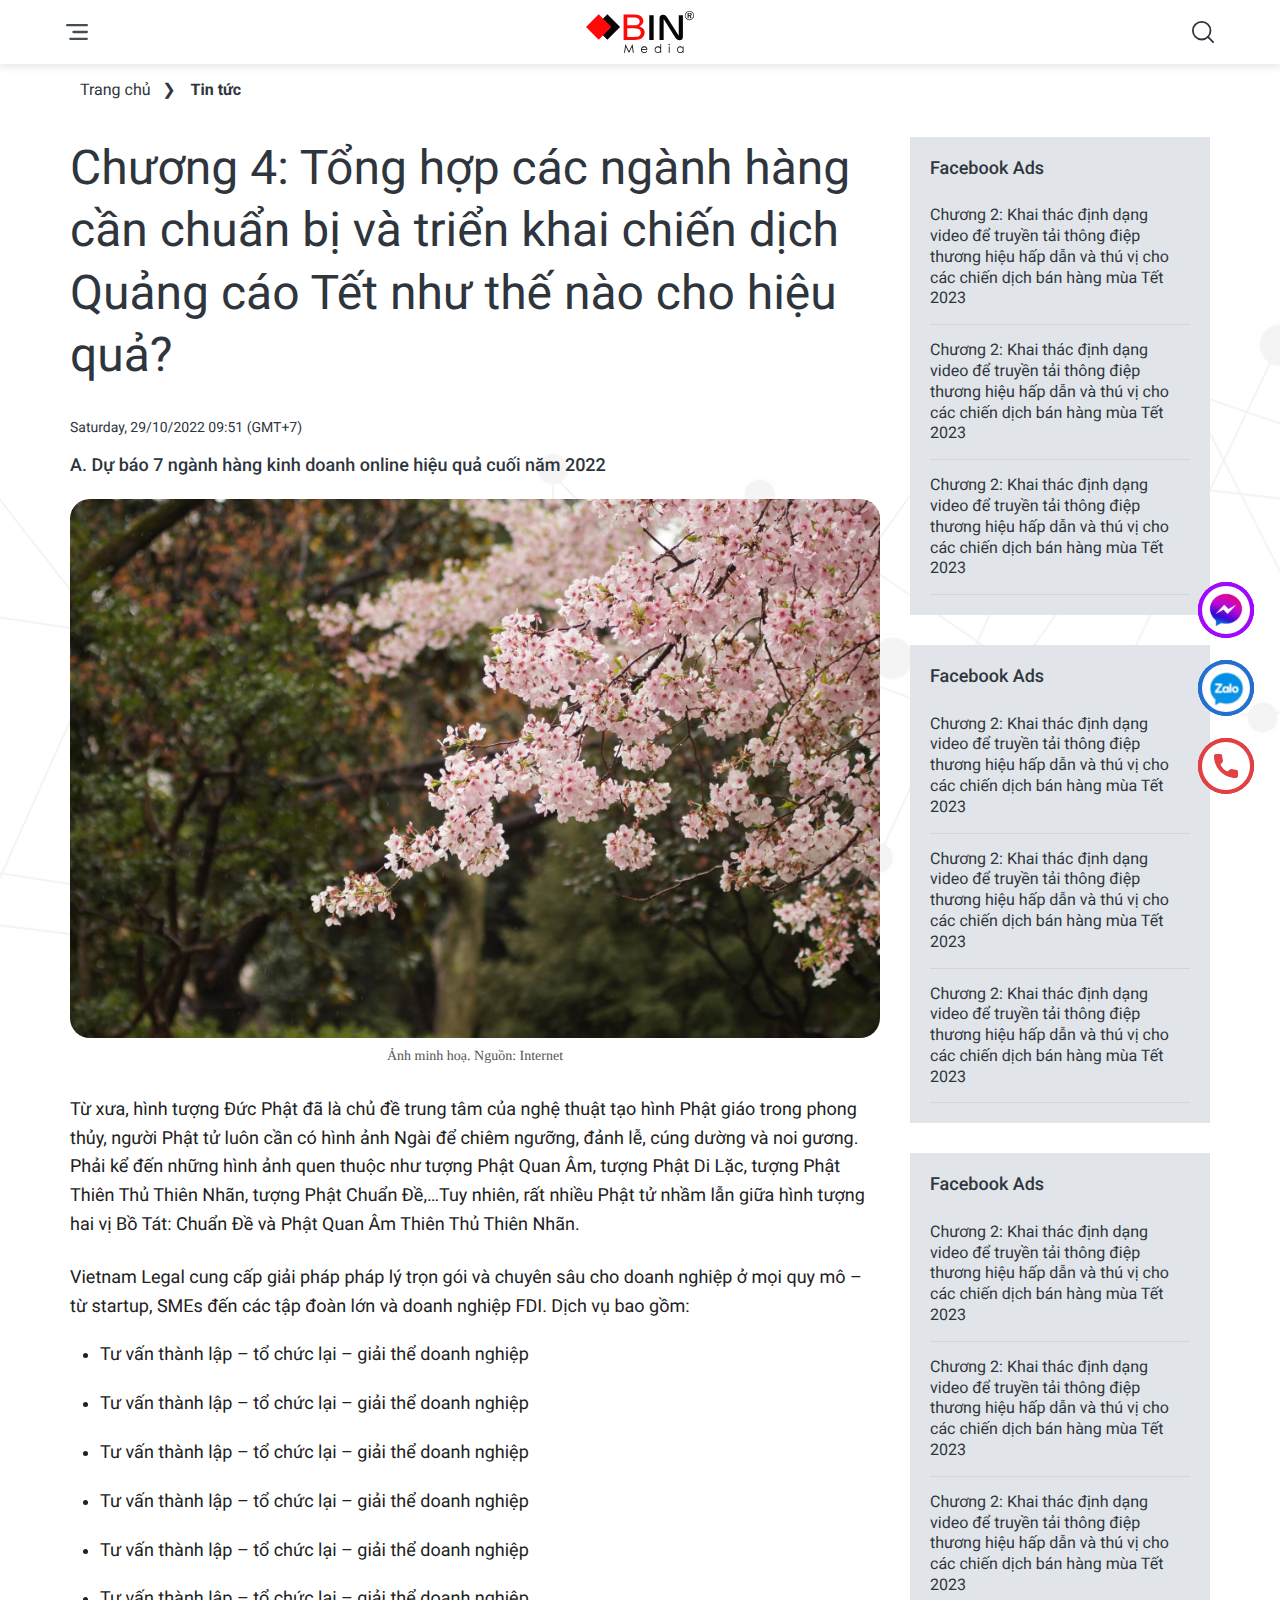
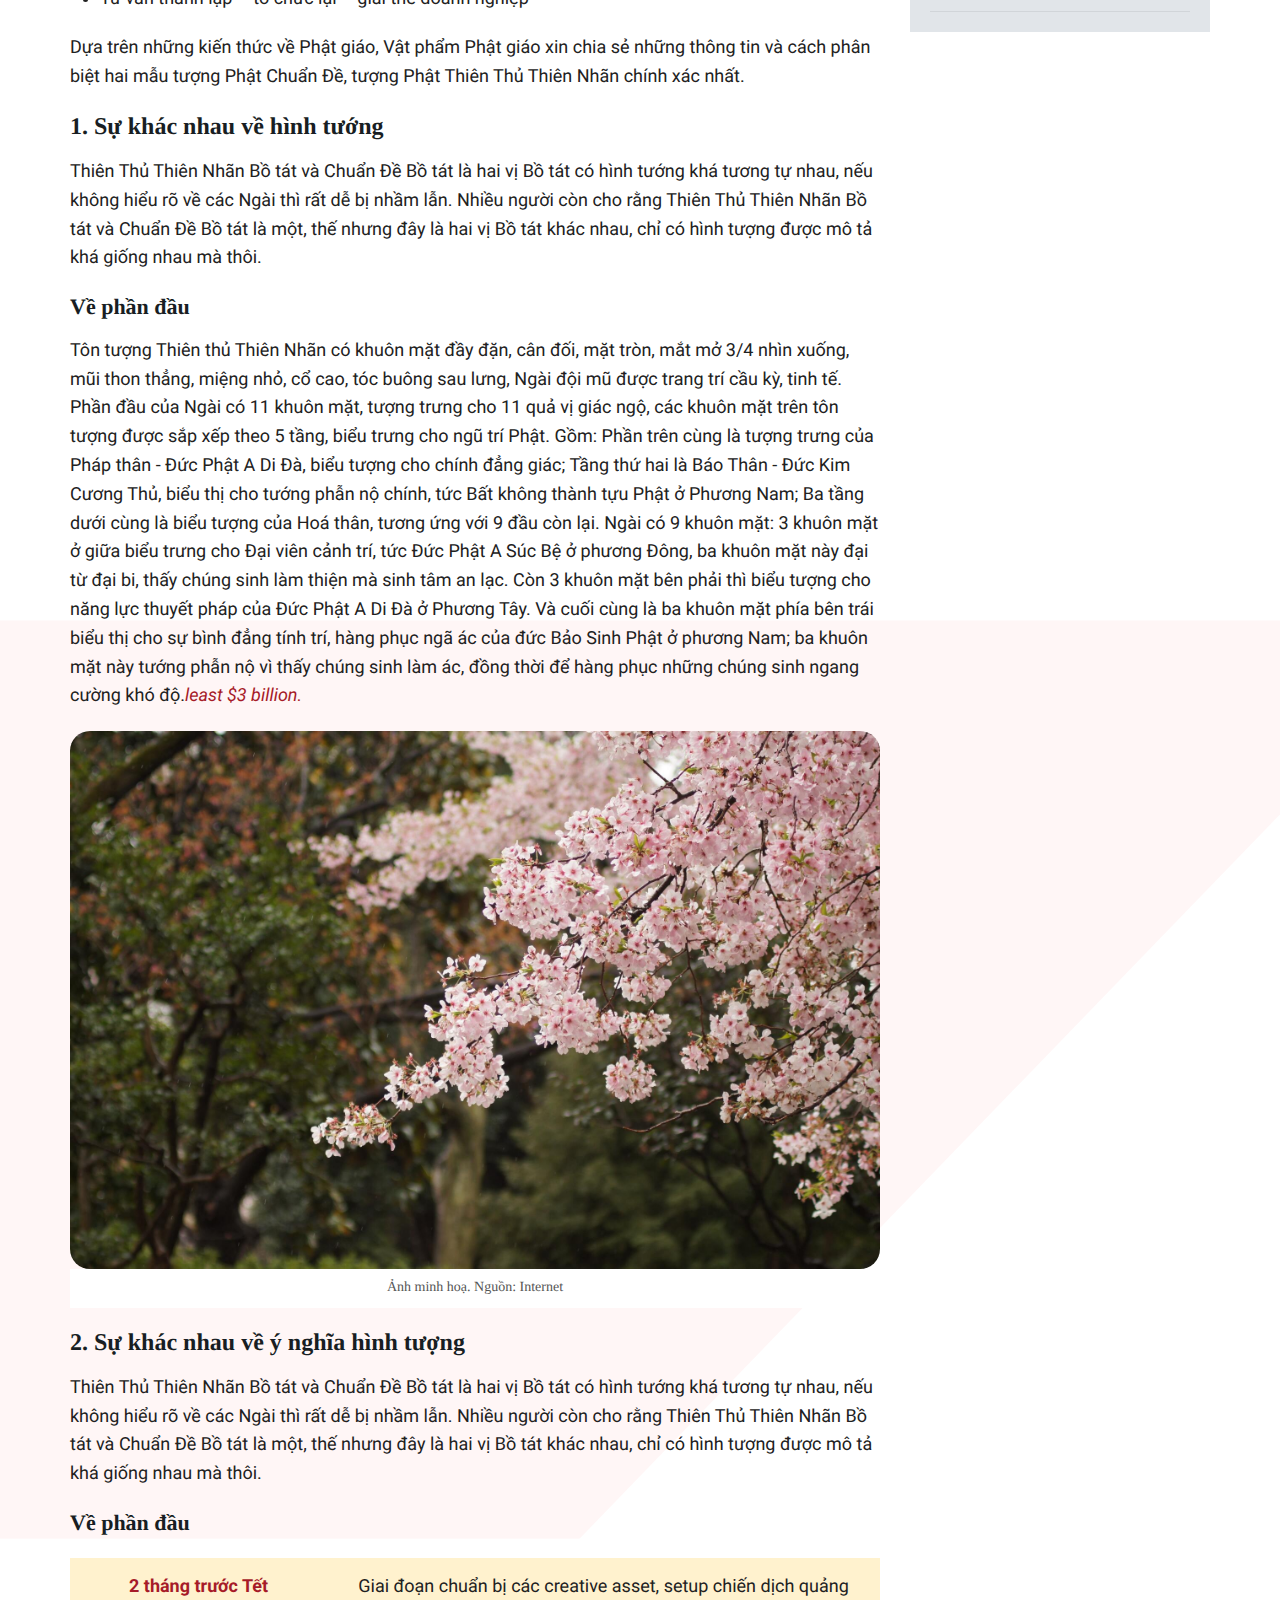
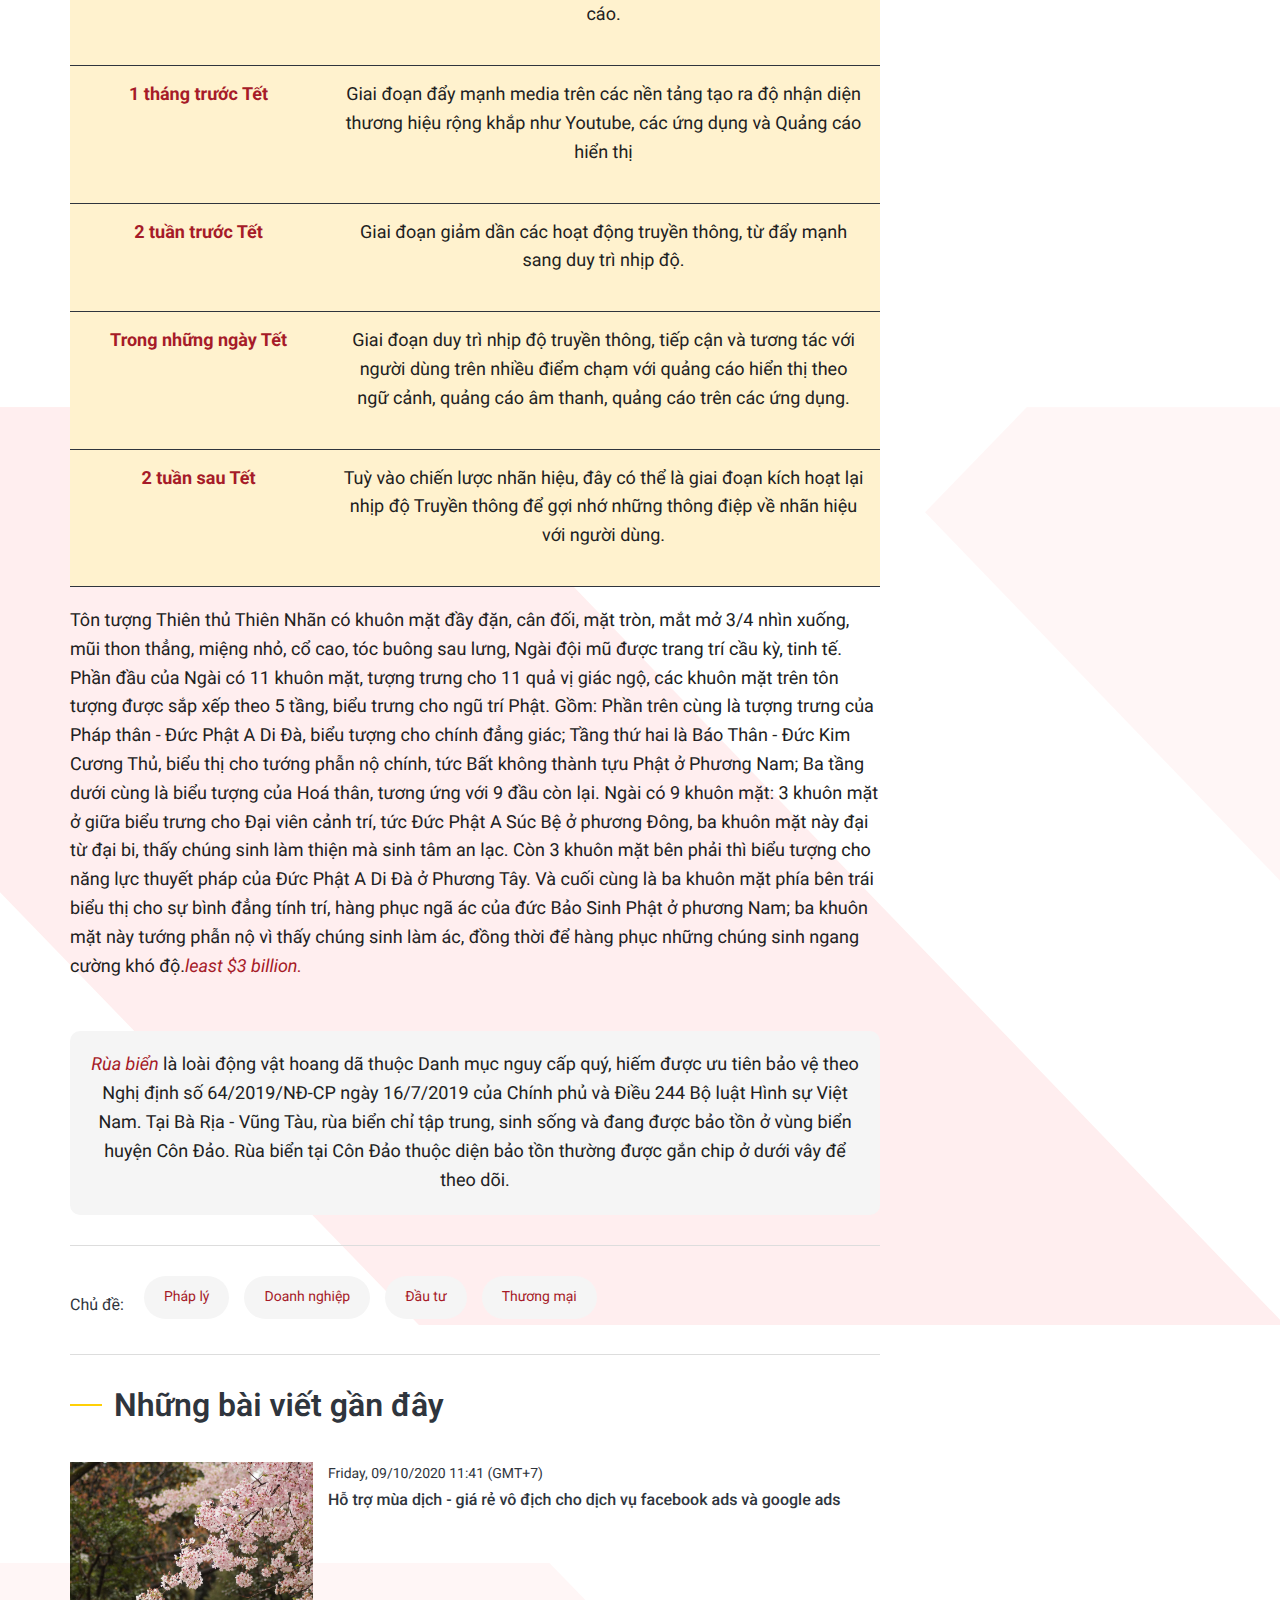
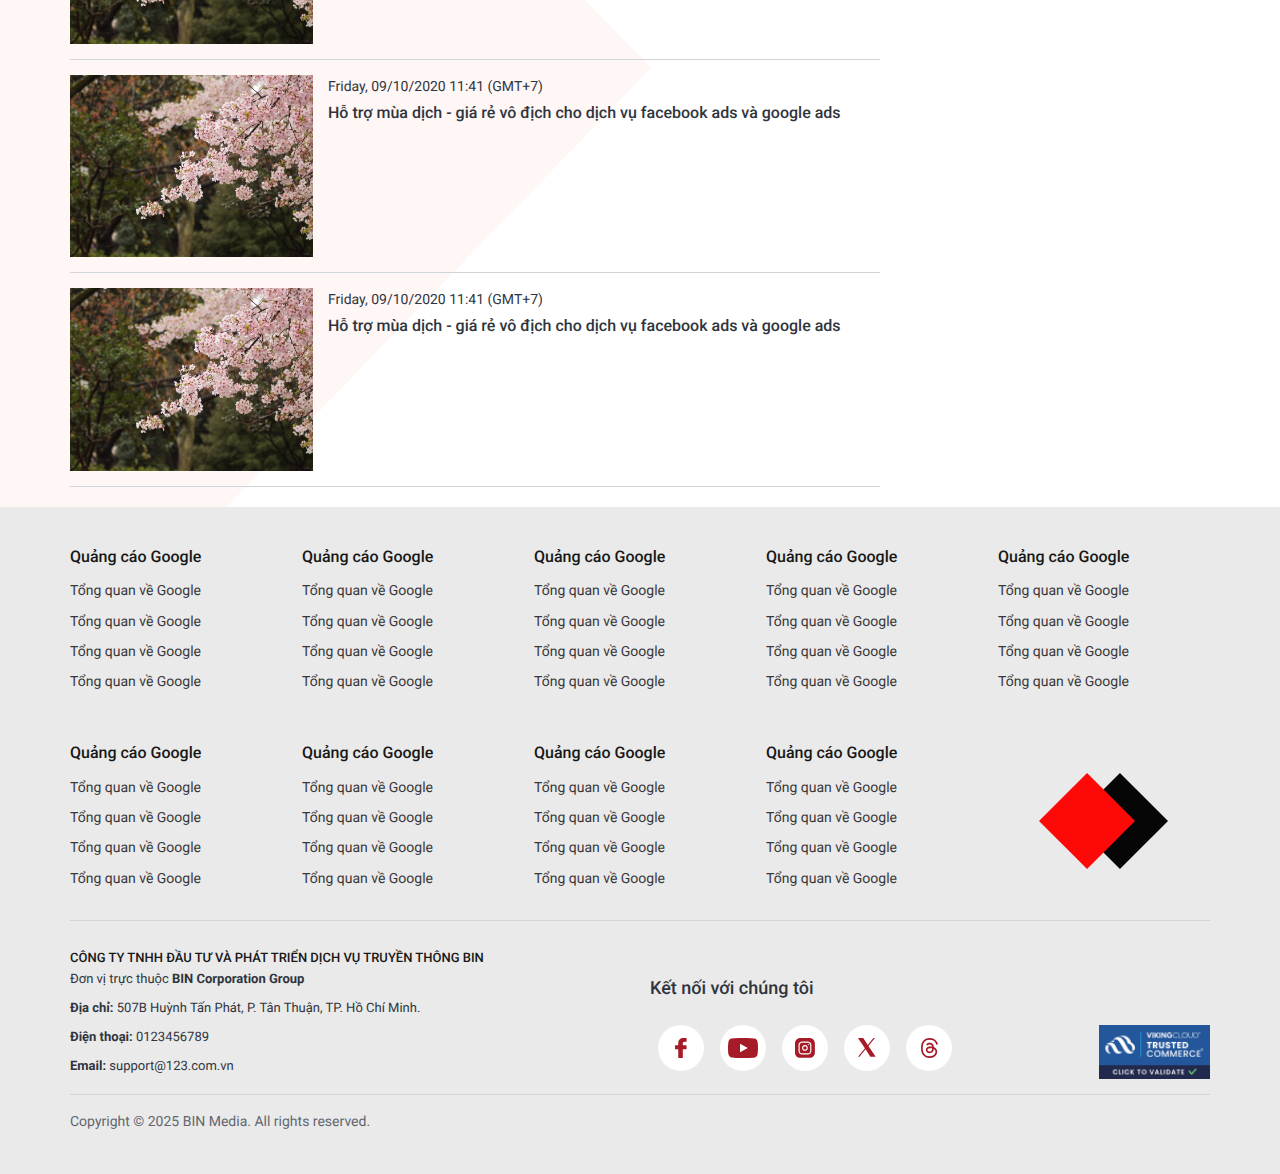
<file: detail.html>
<!DOCTYPE html>
<html lang="vi">
    <head>
        <meta charset="UTF-8" />
        <meta http-equiv="X-UA-Compatible" content="IE=edge" />
        <meta name="viewport" content="width=device-width, initial-scale=1.0" />
        <!-- favicon -->
        <link rel="shortcut icon" href="./images/favicon/favicon.ico">
        <!-- end favicon -->
        <title>Bin Media - Đại lý quảng cáo Google và Facebook hàng đầu</title>
        <!-- font -->
        <link rel="preconnect" href="https://fonts.googleapis.com">
        <link rel="preconnect" href="https://fonts.gstatic.com" crossorigin>
        <link href="https://fonts.googleapis.com/css2?family=Roboto:ital,wght@0,100..900;1,100..900&display=swap" rel="stylesheet">
        <!-- end font -->
        <link rel="stylesheet" href="./lib/swiper/swiper-bundle.min.css" />
        <link rel="stylesheet" href="./lib/fancybox/jquery.fancybox.min.css" />
        <link rel="stylesheet" href="./css/style.css" />
        <script src="./lib/jquery/jquery-3.7.1.min.js"></script>
    </head>

    <body>
        
        <!-- header -->
        <header id="header" class="header relative z-50 shadow js__stickyHeader">
            <!-- pc -->
            <div class="d-3xl-block d-xl-none">
                <div class="header-desk relative z-20">
                    <!-- header top -->
                    <div class="header-top w-wrapper border-b-dd">
                        <!-- container -->
                        <div class="header-top__container w-1605 d-3xl-flex items-center justify-between gap-20 py-8">
                            <!-- left -->
                            <div class="header-top__left flex-1 d-3xl-flex items-center">
                                <h2 class="title flex-0 fs-16 text-gray-3937 fw-600">Dịch vụ:</h2>
                                <ul class="list flex-1 d-3xl-flex items-center flex-wrap ml-10">
                                    <li class="item mr-10">
                                        <a href="tel:0123456789" class="d-3xl-flex items-center">
                                            <div class="icon flex-0 icon-16">
                                                <img src="./images/svg/icon-phone-red.svg" alt="">
                                            </div>
                                            <span class="flex-1 d-3xl-inline-block pl-8 fs-14 text-gray-3937">18006169</span>
                                        </a>
                                    </li>
                                    <li class="item mr-10">
                                        <a href="tel:0123456789" class="d-3xl-flex items-center">
                                            <div class="icon flex-0 icon-16">
                                                <img src="./images/svg/icon-phone-red.svg" alt="">
                                            </div>
                                            <span class="flex-1 d-3xl-inline-block pl-8 fs-14 text-gray-3937">0962541177</span>
                                        </a>
                                    </li>
                                   
                                </ul>
                            </div>
                            <!-- end left -->
                            
                            <!-- right -->
                            <div class="header-top__right flex-1 d-3xl-flex justify-end">
                               
                                <a href="#" class="link-zalo-primary d-3xl-flex items-center">
                                    <span class="flex-1 fs-14 d-3xl-inline-block mr-4 text-white">Liên hệ qua</span>
                                    <div class="icon icon-16 flex-0">
                                        <img src="./images/icon-zalo.png" alt="">
                                    </div>
                                </a>  
                            </div>
                            <!-- end right -->
                        </div>
                        <!-- end container -->
                    </div>
                    <!-- end header top -->

                    <!-- header bot -->
                    <div class="header-bot w-wrapper">
                        <div class="header-bot__container w-1605 d-3xl-flex items-center relative py-4">
                            <!-- left -->
                            <div class="header-bot__left flex-0">
                                <!-- logo -->
                                <div class="logo">
                                    <a href="#">
                                        <img src="./images/svg/logo.svg" alt="" class="logo-img">
                                    </a>
                                </div>
                                <!-- end logo -->
                            </div>
                            <!-- end left -->
                            <!-- right -->
                            <div class="header-bot__right flex-1 d-3xl-flex items-center justify-end">
                                
                                <!-- menu -->
                                <div class="menu d-3xl-flex items-center justify-between">
                                   
                                    <!-- item -->
                                    <div class="menu-item px-10 relative active">
                                        <a href="#" class="menu-heading__text flex-1 fs-16 fw-600">Trang Chủ</a>
                                    </div>
                                    <!-- end item -->
                                    
                                    <!-- item -->
                                    <div class="menu-item px-10 relative">
                                        <!-- heading -->
                                        <div class="menu-heading d-3xl-flex items-center">
                                            <a href="#" class="menu-heading__text flex-1 fs-16 pr-4 fw-600">Google</a>
                                            <div class="menu-heading__icon flex-0 icon-20">
                                                <img src="./images/svg/icon-dropdown-menu-v1.0.svg" alt="">
                                            </div>
                                        </div>
                                        <!-- end heading -->

                                        <!-- container -->
                                        <div class="menu-container absolute scroll">
                                            <ul class="menu-block__dropdown">
                                                <!-- item -->
                                                <li class="dropdown-item js__dropdownItem">
                                                    <div class="dropdown-heading d-3xl-flex items-center">
                                                        <a href="#" class="dropdown-link flex-1 fs-16">Quảng cáo Google</a>
                                                        
                                                    </div>

                                                    <ul class="dropdown-subMenu js__dropdownSubMenu">
                                                        <!-- item -->
                                                        <li class="subMenu-item fs-16">
                                                            <a href="#" class="subMenu-link">Google Display Network</a>
                                                        </li>
                                                        <!-- end item -->
                                                        <!-- item -->
                                                        <li class="subMenu-item fs-16">
                                                            <a href="#" class="subMenu-link">Google Display Network</a>
                                                        </li>
                                                        <!-- end item -->
                                                        <!-- item -->
                                                        <li class="subMenu-item fs-16">
                                                            <a href="#" class="subMenu-link">Google Display Network
                                                        </li>
                                                        <!-- end item -->
                                                    </ul>
                                                </li>
                                                <!-- end item -->
                                                <!-- item -->
                                                <li class="dropdown-item js__dropdownItem">
                                                    <div class="dropdown-heading d-3xl-flex items-center">
                                                        <a href="#" class="dropdown-link flex-1 fs-16">Quảng cáo Google</a>
                                                        
                                                    </div>

                                                    <ul class="dropdown-subMenu js__dropdownSubMenu">
                                                        <!-- item -->
                                                        <li class="subMenu-item fs-16">
                                                            <a href="#" class="subMenu-link">Tư vấn pháp lý cho doanh nghiệp</a>
                                                        </li>
                                                        <!-- end item -->
                                                        <!-- item -->
                                                        <li class="subMenu-item fs-16">
                                                            <a href="#" class="subMenu-link">Soạn thảo &amp; rà soát hợp đồng</a>
                                                        </li>
                                                        <!-- end item -->
                                                        <!-- item -->
                                                        <li class="subMenu-item fs-16">
                                                            <a href="#" class="subMenu-link">Giải quyết tranh chấp thương mại</a>
                                                        </li>
                                                        <!-- end item -->
                                                        <!-- item -->
                                                        <li class="subMenu-item fs-16">
                                                            <a href="#" class="subMenu-link">Giải quyết tranh chấp thương mại</a>
                                                        </li>
                                                        <!-- end item -->
                                                    </ul>
                                                </li>
                                                <!-- end item -->
                                                <!-- item -->
                                                <li class="dropdown-item js__dropdownItem">
                                                    <div class="dropdown-heading d-3xl-flex items-center">
                                                        <a href="#" class="dropdown-link flex-1 fs-16">Quảng cáo Google</a>
                                                       
                                                    </div>

                                                    <ul class="dropdown-subMenu js__dropdownSubMenu">
                                                        <!-- item -->
                                                        <li class="subMenu-item fs-16">
                                                            <a href="#" class="subMenu-link">Tư vấn pháp lý cho doanh nghiệp</a>
                                                        </li>
                                                        <!-- end item -->
                                                        <!-- item -->
                                                        <li class="subMenu-item fs-16">
                                                            <a href="#" class="subMenu-link">Soạn thảo &amp; rà soát hợp đồng</a>
                                                        </li>
                                                        <!-- end item -->
                                                        <!-- item -->
                                                        <li class="subMenu-item fs-16">
                                                            <a href="#" class="subMenu-link">Giải quyết tranh chấp thương mại</a>
                                                        </li>
                                                        <!-- end item -->
                                                    </ul>
                                                </li>
                                                <!-- end item -->
                                            
                                            </ul>
                                        </div>
                                        <!-- end container -->
                                    </div>
                                    <!-- end item -->
                                    <!-- item -->
                                    <div class="menu-item px-10 relative">
                                        <!-- heading -->
                                        <div class="menu-heading d-3xl-flex items-center">
                                            <a href="#" class="menu-heading__text flex-1 fs-16 pr-4 fw-600">Facebook</a>
                                            <div class="menu-heading__icon flex-0 icon-20">
                                                <img src="./images/svg/icon-dropdown-menu-v1.0.svg" alt="">
                                            </div>
                                        </div>
                                        <!-- end heading -->
    
                                        <!-- container -->
                                        <div class="menu-container absolute scroll">
                                            <ul class="menu-block__dropdown">
                                                <!-- item -->
                                                <li class="dropdown-item">
                                                    <div class="dropdown-heading d-3xl-flex items-center">
                                                        <a href="#" class="dropdown-link flex-1 fs-16">Quảng cáo Google</a>
                                                    </div>
                                                </li>
                                                <!-- end item -->
                                                <!-- item -->
                                                <li class="dropdown-item">
                                                    <div class="dropdown-heading d-3xl-flex items-center">
                                                        <a href="#" class="dropdown-link flex-1 fs-16">Quảng cáo Google</a>
                                                    </div>
                                                </li>
                                                <!-- end item -->
                                                <!-- item -->
                                                <li class="dropdown-item">
                                                    <div class="dropdown-heading d-3xl-flex items-center">
                                                        <a href="#" class="dropdown-link flex-1 fs-16">Quảng cáo Google</a>
                                                    </div>
                                                </li>
                                                <!-- end item -->
                                               
                                            </ul>
                                        </div>
                                        <!-- end container -->
                                    </div>
                                    <!-- end item -->
                                    <!-- item -->
                                    <div class="menu-item px-10 relative">
                                        <!-- heading -->
                                        <div class="menu-heading d-3xl-flex items-center">
                                            <a href="#" class="menu-heading__text flex-1 fs-16 pr-4 fw-600">Tiktok</a>
                                            <div class="menu-heading__icon flex-0 icon-20">
                                                <img src="./images/svg/icon-dropdown-menu-v1.0.svg" alt="">
                                            </div>
                                        </div>
                                        <!-- end heading -->
    
                                        <!-- container -->
                                        <div class="menu-container absolute scroll">
                                            <ul class="menu-block__dropdown">
                                                <!-- item -->
                                                <li class="dropdown-item">
                                                    <div class="dropdown-heading d-3xl-flex items-center">
                                                        <a href="#" class="dropdown-link flex-1 fs-16">Quảng cáo Google</a>
                                                    </div>
                                                </li>
                                                <!-- end item -->
                                                <!-- item -->
                                                <li class="dropdown-item">
                                                    <div class="dropdown-heading d-3xl-flex items-center">
                                                        <a href="#" class="dropdown-link flex-1 fs-16">Quảng cáo Google</a>
                                                    </div>
                                                </li>
                                                <!-- end item -->
                                                <!-- item -->
                                                <li class="dropdown-item">
                                                    <div class="dropdown-heading d-3xl-flex items-center">
                                                        <a href="#" class="dropdown-link flex-1 fs-16">Quảng cáo Google</a>
                                                    </div>
                                                </li>
                                                <!-- end item -->
                                               
                                            </ul>
                                        </div>
                                        <!-- end container -->
                                    </div>
                                    <!-- end item -->
                                    <!-- item -->
                                    <div class="menu-item px-10 relative">
                                        <!-- heading -->
                                        <div class="menu-heading d-3xl-flex items-center">
                                            <a href="#" class="menu-heading__text flex-1 fs-16 pr-4 fw-600">Dịch vụ khác</a>
                                            <div class="menu-heading__icon flex-0 icon-20">
                                                <img src="./images/svg/icon-dropdown-menu-v1.0.svg" alt="">
                                            </div>
                                        </div>
                                        <!-- end heading -->
    
                                        <!-- container -->
                                        <div class="menu-container absolute scroll">
                                            <ul class="menu-block__dropdown">
                                                <!-- item -->
                                                <li class="dropdown-item">
                                                    <div class="dropdown-heading d-3xl-flex items-center">
                                                        <a href="#" class="dropdown-link flex-1 fs-16">Quảng cáo Google</a>
                                                    </div>
                                                </li>
                                                <!-- end item -->
                                                <!-- item -->
                                                <li class="dropdown-item">
                                                    <div class="dropdown-heading d-3xl-flex items-center">
                                                        <a href="#" class="dropdown-link flex-1 fs-16">Quảng cáo Google</a>
                                                    </div>
                                                </li>
                                                <!-- end item -->
                                                <!-- item -->
                                                <li class="dropdown-item">
                                                    <div class="dropdown-heading d-3xl-flex items-center">
                                                        <a href="#" class="dropdown-link flex-1 fs-16">Quảng cáo Google</a>
                                                    </div>
                                                </li>
                                                <!-- end item -->
                                               
                                            </ul>
                                        </div>
                                        <!-- end container -->
                                    </div>
                                    <!-- end item -->
                                    <!-- item -->
                                    <div class="menu-item px-10 relative">
                                        <!-- heading -->
                                        <div class="menu-heading d-3xl-flex items-center">
                                            <a href="#" class="menu-heading__text flex-1 fs-16 pr-4 fw-600">Giới thiệu</a>
                                            <div class="menu-heading__icon flex-0 icon-20">
                                                <img src="./images/svg/icon-dropdown-menu-v1.0.svg" alt="">
                                            </div>
                                        </div>
                                        <!-- end heading -->
    
                                        <!-- container -->
                                        <div class="menu-container absolute scroll">
                                            <ul class="menu-block__dropdown">
                                                <!-- item -->
                                                <li class="dropdown-item">
                                                    <div class="dropdown-heading d-3xl-flex items-center">
                                                        <a href="#" class="dropdown-link flex-1 fs-16">Quảng cáo Google</a>
                                                    </div>
                                                </li>
                                                <!-- end item -->
                                                <!-- item -->
                                                <li class="dropdown-item">
                                                    <div class="dropdown-heading d-3xl-flex items-center">
                                                        <a href="#" class="dropdown-link flex-1 fs-16">Quảng cáo Google</a>
                                                    </div>
                                                </li>
                                                <!-- end item -->
                                                <!-- item -->
                                                <li class="dropdown-item">
                                                    <div class="dropdown-heading d-3xl-flex items-center">
                                                        <a href="#" class="dropdown-link flex-1 fs-16">Quảng cáo Google</a>
                                                    </div>
                                                </li>
                                                <!-- end item -->
                                               
                                            </ul>
                                        </div>
                                        <!-- end container -->
                                    </div>
                                    <!-- end item -->
                                    <!-- item -->
                                    <div class="menu-item px-10 relative">
                                        <!-- heading -->
                                        <div class="menu-heading d-3xl-flex items-center">
                                            <a href="#" class="menu-heading__text flex-1 fs-16 pr-4 fw-600">Tài liệu</a>
                                            <div class="menu-heading__icon flex-0 icon-20">
                                                <img src="./images/svg/icon-dropdown-menu-v1.0.svg" alt="">
                                            </div>
                                        </div>
                                        <!-- end heading -->
    
                                        <!-- container -->
                                        <div class="menu-container absolute scroll">
                                            <ul class="menu-block__dropdown">
                                                <!-- item -->
                                                <li class="dropdown-item">
                                                    <div class="dropdown-heading d-3xl-flex items-center">
                                                        <a href="#" class="dropdown-link flex-1 fs-16">Quảng cáo Google</a>
                                                    </div>
                                                </li>
                                                <!-- end item -->
                                                <!-- item -->
                                                <li class="dropdown-item">
                                                    <div class="dropdown-heading d-3xl-flex items-center">
                                                        <a href="#" class="dropdown-link flex-1 fs-16">Quảng cáo Google</a>
                                                    </div>
                                                </li>
                                                <!-- end item -->
                                                <!-- item -->
                                                <li class="dropdown-item">
                                                    <div class="dropdown-heading d-3xl-flex items-center">
                                                        <a href="#" class="dropdown-link flex-1 fs-16">Quảng cáo Google</a>
                                                    </div>
                                                </li>
                                                <!-- end item -->
                                               
                                            </ul>
                                        </div>
                                        <!-- end container -->
                                    </div>
                                    <!-- end item -->
                                    <!-- item -->
                                    <div class="menu-item px-10 relative">
                                        <!-- heading -->
                                        <div class="menu-heading d-3xl-flex items-center">
                                            <a href="#" class="menu-heading__text flex-1 fs-16 pr-4 fw-600">Thêm</a>
                                            <div class="menu-heading__icon flex-0 icon-20">
                                                <img src="./images/svg/icon-dropdown-menu-v1.0.svg" alt="">
                                            </div>
                                        </div>
                                        <!-- end heading -->
    
                                        <!-- container -->
                                        <div class="menu-container absolute scroll">
                                            <ul class="menu-block__dropdown">
                                                <!-- item -->
                                                <li class="dropdown-item">
                                                    <div class="dropdown-heading d-3xl-flex items-center">
                                                        <a href="#" class="dropdown-link flex-1 fs-16">Tin tức</a>
                                                       
                                                    </div>
                                                </li>
                                                <!-- end item -->
                                                <!-- item -->
                                                <li class="dropdown-item">
                                                    <div class="dropdown-heading d-3xl-flex items-center">
                                                        <a href="#" class="dropdown-link flex-1 fs-16">Việc làm</a>
                                                    </div>
                                                </li>
                                                <!-- end item -->
                                                <!-- item -->
                                                <li class="dropdown-item">
                                                    <div class="dropdown-heading d-3xl-flex items-center">
                                                        <a href="#" class="dropdown-link flex-1 fs-16">Liên hệ</a>
                                                    </div>
                                                </li>
                                                <!-- end item -->
                                               
                                            </ul>
                                        </div>
                                        <!-- end container -->
                                    </div>
                                    <!-- end item -->
                                   
                                   
                                </div>
                                <!-- end menu -->

                                <!-- search pc -->
                                <div class="search-pc js__searchDesk">
                                    <!-- icon -->
                                    <div class="search-pc__icon icon-20 pointer js__searchIconDesk">
                                        <img src="./images/svg/icon-search-black.svg" alt="">
                                    </div>
                                    <!-- end icon -->

                                    <!-- content -->
                                    <div class="search-pc__content js__searchContentDesk">
                                        <form action="" class="search-pc__form d-3xl-flex items-center">
                                            <input type="text" class="search-pc__input flex-1 js__searchInputDesk" placeholder="Nhập thông tin cần tìm">
                                            <button class="search-pc__btn flex-0 ml-15">
                                                <img src="./images/svg/icon-search-white.png" alt="">
                                            </button>
                                        </form>
                                    </div>
                                    <!-- end content -->
                                </div>
                                <!-- end search pc -->
                            </div>
                            <!-- end right -->
                        </div>
                    </div>
                    <!-- end header bot -->
                </div>
            </div>
            <!-- end pc -->
             
            <!-- mb -->
            <div class="d-3xl-none d-xl-block">    
                <div class="header-mb w-wrapper relative z-10">
                    <!-- top -->
                    <div class="header-mb-top py-10">
                        <div class="header-mb-top__container w-1140 d-3xl-flex items-center">
                            <!-- left -->
                            <div class="header-mb-top__left flex-1 ml-3xl--15">
                                <div class="icon-bar js__clickShowMenuMb p-10">
                                    <img src="./images/svg/icon-bar-b.svg" alt="" loading="lazy">
                                </div>
                                <div class="sub-menu-mb js__subMenuMb">
                                    <div class="sub-menu-mb__close js__closeSubMenuMb d-3xl-flex items-center">
                                        <img src="./images/svg/close-w.svg" alt="" loading="lazy">
                                    </div>
                                    <div class="sub-menu-mb__container px-15 pb-15 scroll">
                                        <ul class="sub-menu-mb__list js__subMenuMbContainer">

                                            <!-- item -->
                                            <li class="sub-menu-mb__item js__subMenuMbItem">
                                                <!-- heading -->
                                                <div class="sub-menu-mb__heading d-3xl-flex items-center justify-between">
                                                    <a href="#" class="link d-3xl-flex items-center flex-1">
                                                        
                                                        <p class="flex-1 text fw-700 fs-15 px-10 text-uppercase">Giới thiệu</p>
                                                    </a>
                                                    <div class="flex-0 arrow-icon js__showSubMenuMbItem">
                                                        <img src="./images/svg/arrow-down-gray.svg" alt="">
                                                    </div>
                                                </div>
                                                <!-- end heading -->

                                                <!-- dropwdown -->
                                                <div class="sub-menu-mb__dropdown js__subMenuMbDropdown">
                                                    <!-- heading -->
                                                    <div class="sub-menu-mb__dropdown-heading d-3xl-flex items-center justify-between">
                                                        <a href="#" class="link d-3xl-flex items-center flex-1">
                                                            Quảng cáo Google
                                                        </a>
                                                        <div class="flex-0 arrow-icon js__showSubMenuMbDropdown">
                                                            <img src="./images/svg/arrow-down-gray.svg" alt="">
                                                        </div>
                                                    </div>
                                                    <!-- end heading -->

                                                    <!-- dropdown children -->
                                                    <ul class="sub-menu-mb__dropdownChildren">
                                                        <!-- item -->
                                                        <li class="sub-menu-mb__dropdownChildren-item">
                                                            <a href="#" class="sub-menu-mb__dropdownChildren-link">
                                                                Tư vấn pháp lý cho doanh nghiệp
                                                            </a>
                                                        </li>
                                                        <!-- end item -->
                                                        <!-- item -->
                                                        <li class="sub-menu-mb__dropdownChildren-item">
                                                            <a href="#" class="sub-menu-mb__dropdownChildren-link">
                                                                Soạn thảo & rà soát hợp đồng
                                                            </a>
                                                        </li>
                                                        <!-- end item -->
                                                        <!-- item -->
                                                        <li class="sub-menu-mb__dropdownChildren-item">
                                                            <a href="#" class="sub-menu-mb__dropdownChildren-link">
                                                                Giải quyết tranh chấp thương mại
                                                            </a>
                                                        </li>
                                                        <!-- end item -->
                                                    </ul>
                                                    <!-- end dropdown children -->
                                                </div>
                                                <!-- end dropwdown -->

                                                <!-- dropwdown -->
                                                <div class="sub-menu-mb__dropdown js__subMenuMbDropdown">
                                                    <!-- heading -->
                                                    <div class="sub-menu-mb__dropdown-heading d-3xl-flex items-center justify-between">
                                                        <a href="#" class="link d-3xl-flex items-center flex-1">
                                                            Quảng cáo Google
                                                        </a>
                                                        <div class="flex-0 arrow-icon js__showSubMenuMbDropdown">
                                                            <img src="./images/svg/arrow-down-gray.svg" alt="">
                                                        </div>
                                                    </div>
                                                    <!-- end heading -->

                                                    <!-- dropdown children -->
                                                    <ul class="sub-menu-mb__dropdownChildren">
                                                        <!-- item -->
                                                        <li class="sub-menu-mb__dropdownChildren-item">
                                                            <a href="#" class="sub-menu-mb__dropdownChildren-link">
                                                                Tư vấn pháp lý cho doanh nghiệp
                                                            </a>
                                                        </li>
                                                        <!-- end item -->
                                                        <!-- item -->
                                                        <li class="sub-menu-mb__dropdownChildren-item">
                                                            <a href="#" class="sub-menu-mb__dropdownChildren-link">
                                                                Soạn thảo & rà soát hợp đồng
                                                            </a>
                                                        </li>
                                                        <!-- end item -->
                                                        <!-- item -->
                                                        <li class="sub-menu-mb__dropdownChildren-item">
                                                            <a href="#" class="sub-menu-mb__dropdownChildren-link">
                                                                Giải quyết tranh chấp thương mại
                                                            </a>
                                                        </li>
                                                        <!-- end item -->
                                                    </ul>
                                                    <!-- end dropdown children -->
                                                </div>
                                                <!-- end dropwdown -->

                                                <!-- dropwdown -->
                                                <div class="sub-menu-mb__dropdown js__subMenuMbDropdown">
                                                    <!-- heading -->
                                                    <div class="sub-menu-mb__dropdown-heading d-3xl-flex items-center justify-between">
                                                        <a href="#" class="link d-3xl-flex items-center flex-1">
                                                            Quảng cáo Google
                                                        </a>
                                                        <div class="flex-0 arrow-icon js__showSubMenuMbDropdown">
                                                            <img src="./images/svg/arrow-down-gray.svg" alt="">
                                                        </div>
                                                    </div>
                                                    <!-- end heading -->

                                                    <!-- dropdown children -->
                                                    <ul class="sub-menu-mb__dropdownChildren">
                                                        <!-- item -->
                                                        <li class="sub-menu-mb__dropdownChildren-item">
                                                            <a href="#" class="sub-menu-mb__dropdownChildren-link">
                                                                Tư vấn pháp lý cho doanh nghiệp
                                                            </a>
                                                        </li>
                                                        <!-- end item -->
                                                        <!-- item -->
                                                        <li class="sub-menu-mb__dropdownChildren-item">
                                                            <a href="#" class="sub-menu-mb__dropdownChildren-link">
                                                                Soạn thảo & rà soát hợp đồng
                                                            </a>
                                                        </li>
                                                        <!-- end item -->
                                                        <!-- item -->
                                                        <li class="sub-menu-mb__dropdownChildren-item">
                                                            <a href="#" class="sub-menu-mb__dropdownChildren-link">
                                                                Giải quyết tranh chấp thương mại
                                                            </a>
                                                        </li>
                                                        <!-- end item -->
                                                    </ul>
                                                    <!-- end dropdown children -->
                                                </div>
                                                <!-- end dropwdown -->

                                                
                                                 
                                            </li>
                                            <!-- end item -->

                                            <!-- item -->
                                            <li class="sub-menu-mb__item js__subMenuMbItem">
                                                <!-- heading -->
                                                <div class="sub-menu-mb__heading d-3xl-flex items-center justify-between">
                                                    <a href="#" class="link d-3xl-flex items-center flex-1">
                                                        
                                                        <p class="flex-1 text fw-700 fs-15 px-10 text-uppercase">Giới thiệu</p>
                                                    </a>
                                                    <div class="flex-0 arrow-icon js__showSubMenuMbItem">
                                                        <img src="./images/svg/arrow-down-gray.svg" alt="">
                                                    </div>
                                                </div>
                                                <!-- end heading -->

                                                <!-- dropwdown -->
                                                <div class="sub-menu-mb__dropdown js__subMenuMbDropdown">
                                                    <!-- heading -->
                                                    <div class="sub-menu-mb__dropdown-heading d-3xl-flex items-center justify-between">
                                                        <a href="#" class="link d-3xl-flex items-center flex-1">
                                                            Quảng cáo Google
                                                        </a>
                                                        <div class="flex-0 arrow-icon js__showSubMenuMbDropdown">
                                                            <img src="./images/svg/arrow-down-gray.svg" alt="">
                                                        </div>
                                                    </div>
                                                    <!-- end heading -->

                                                    <!-- dropdown children -->
                                                    <ul class="sub-menu-mb__dropdownChildren">
                                                        <!-- item -->
                                                        <li class="sub-menu-mb__dropdownChildren-item">
                                                            <a href="#" class="sub-menu-mb__dropdownChildren-link">
                                                                Tư vấn pháp lý cho doanh nghiệp
                                                            </a>
                                                        </li>
                                                        <!-- end item -->
                                                        <!-- item -->
                                                        <li class="sub-menu-mb__dropdownChildren-item">
                                                            <a href="#" class="sub-menu-mb__dropdownChildren-link">
                                                                Soạn thảo & rà soát hợp đồng
                                                            </a>
                                                        </li>
                                                        <!-- end item -->
                                                        <!-- item -->
                                                        <li class="sub-menu-mb__dropdownChildren-item">
                                                            <a href="#" class="sub-menu-mb__dropdownChildren-link">
                                                                Giải quyết tranh chấp thương mại
                                                            </a>
                                                        </li>
                                                        <!-- end item -->
                                                    </ul>
                                                    <!-- end dropdown children -->
                                                </div>
                                                <!-- end dropwdown -->

                                                <!-- dropwdown -->
                                                <div class="sub-menu-mb__dropdown js__subMenuMbDropdown">
                                                    <!-- heading -->
                                                    <div class="sub-menu-mb__dropdown-heading d-3xl-flex items-center justify-between">
                                                        <a href="#" class="link d-3xl-flex items-center flex-1">
                                                            Quảng cáo Google
                                                        </a>
                                                        <div class="flex-0 arrow-icon js__showSubMenuMbDropdown">
                                                            <img src="./images/svg/arrow-down-gray.svg" alt="">
                                                        </div>
                                                    </div>
                                                    <!-- end heading -->

                                                    <!-- dropdown children -->
                                                    <ul class="sub-menu-mb__dropdownChildren">
                                                        <!-- item -->
                                                        <li class="sub-menu-mb__dropdownChildren-item">
                                                            <a href="#" class="sub-menu-mb__dropdownChildren-link">
                                                                Tư vấn pháp lý cho doanh nghiệp
                                                            </a>
                                                        </li>
                                                        <!-- end item -->
                                                        <!-- item -->
                                                        <li class="sub-menu-mb__dropdownChildren-item">
                                                            <a href="#" class="sub-menu-mb__dropdownChildren-link">
                                                                Soạn thảo & rà soát hợp đồng
                                                            </a>
                                                        </li>
                                                        <!-- end item -->
                                                        <!-- item -->
                                                        <li class="sub-menu-mb__dropdownChildren-item">
                                                            <a href="#" class="sub-menu-mb__dropdownChildren-link">
                                                                Giải quyết tranh chấp thương mại
                                                            </a>
                                                        </li>
                                                        <!-- end item -->
                                                    </ul>
                                                    <!-- end dropdown children -->
                                                </div>
                                                <!-- end dropwdown -->

                                                <!-- dropwdown -->
                                                <div class="sub-menu-mb__dropdown js__subMenuMbDropdown">
                                                    <!-- heading -->
                                                    <div class="sub-menu-mb__dropdown-heading d-3xl-flex items-center justify-between">
                                                        <a href="#" class="link d-3xl-flex items-center flex-1">
                                                            Quảng cáo Google
                                                        </a>
                                                        <div class="flex-0 arrow-icon js__showSubMenuMbDropdown">
                                                            <img src="./images/svg/arrow-down-gray.svg" alt="">
                                                        </div>
                                                    </div>
                                                    <!-- end heading -->

                                                    <!-- dropdown children -->
                                                    <ul class="sub-menu-mb__dropdownChildren">
                                                        <!-- item -->
                                                        <li class="sub-menu-mb__dropdownChildren-item">
                                                            <a href="#" class="sub-menu-mb__dropdownChildren-link">
                                                                Tư vấn pháp lý cho doanh nghiệp
                                                            </a>
                                                        </li>
                                                        <!-- end item -->
                                                        <!-- item -->
                                                        <li class="sub-menu-mb__dropdownChildren-item">
                                                            <a href="#" class="sub-menu-mb__dropdownChildren-link">
                                                                Soạn thảo & rà soát hợp đồng
                                                            </a>
                                                        </li>
                                                        <!-- end item -->
                                                        <!-- item -->
                                                        <li class="sub-menu-mb__dropdownChildren-item">
                                                            <a href="#" class="sub-menu-mb__dropdownChildren-link">
                                                                Giải quyết tranh chấp thương mại
                                                            </a>
                                                        </li>
                                                        <!-- end item -->
                                                    </ul>
                                                    <!-- end dropdown children -->
                                                </div>
                                                <!-- end dropwdown -->

                                                
                                                 
                                            </li>
                                            <!-- end item -->

                                            <!-- item -->
                                            <li class="sub-menu-mb__item js__subMenuMbItem">
                                                <!-- heading -->
                                                <div class="sub-menu-mb__heading d-3xl-flex items-center justify-between">
                                                    <a href="#" class="link d-3xl-flex items-center flex-1">
                                                        
                                                        <p class="flex-1 text fw-700 fs-15 px-10 text-uppercase">Giới thiệu</p>
                                                    </a>
                                                    <div class="flex-0 arrow-icon js__showSubMenuMbItem">
                                                        <img src="./images/svg/arrow-down-gray.svg" alt="">
                                                    </div>
                                                </div>
                                                <!-- end heading -->

                                                <!-- dropwdown -->
                                                <div class="sub-menu-mb__dropdown js__subMenuMbDropdown">
                                                    <!-- heading -->
                                                    <div class="sub-menu-mb__dropdown-heading d-3xl-flex items-center justify-between">
                                                        <a href="#" class="link d-3xl-flex items-center flex-1">
                                                            Quảng cáo Google
                                                        </a>
                                                        <div class="flex-0 arrow-icon js__showSubMenuMbDropdown">
                                                            <img src="./images/svg/arrow-down-gray.svg" alt="">
                                                        </div>
                                                    </div>
                                                    <!-- end heading -->

                                                    <!-- dropdown children -->
                                                    <ul class="sub-menu-mb__dropdownChildren">
                                                        <!-- item -->
                                                        <li class="sub-menu-mb__dropdownChildren-item">
                                                            <a href="#" class="sub-menu-mb__dropdownChildren-link">
                                                                Tư vấn pháp lý cho doanh nghiệp
                                                            </a>
                                                        </li>
                                                        <!-- end item -->
                                                        <!-- item -->
                                                        <li class="sub-menu-mb__dropdownChildren-item">
                                                            <a href="#" class="sub-menu-mb__dropdownChildren-link">
                                                                Soạn thảo & rà soát hợp đồng
                                                            </a>
                                                        </li>
                                                        <!-- end item -->
                                                        <!-- item -->
                                                        <li class="sub-menu-mb__dropdownChildren-item">
                                                            <a href="#" class="sub-menu-mb__dropdownChildren-link">
                                                                Giải quyết tranh chấp thương mại
                                                            </a>
                                                        </li>
                                                        <!-- end item -->
                                                    </ul>
                                                    <!-- end dropdown children -->
                                                </div>
                                                <!-- end dropwdown -->

                                                <!-- dropwdown -->
                                                <div class="sub-menu-mb__dropdown js__subMenuMbDropdown">
                                                    <!-- heading -->
                                                    <div class="sub-menu-mb__dropdown-heading d-3xl-flex items-center justify-between">
                                                        <a href="#" class="link d-3xl-flex items-center flex-1">
                                                            Quảng cáo Google
                                                        </a>
                                                        <div class="flex-0 arrow-icon js__showSubMenuMbDropdown">
                                                            <img src="./images/svg/arrow-down-gray.svg" alt="">
                                                        </div>
                                                    </div>
                                                    <!-- end heading -->

                                                    <!-- dropdown children -->
                                                    <ul class="sub-menu-mb__dropdownChildren">
                                                        <!-- item -->
                                                        <li class="sub-menu-mb__dropdownChildren-item">
                                                            <a href="#" class="sub-menu-mb__dropdownChildren-link">
                                                                Tư vấn pháp lý cho doanh nghiệp
                                                            </a>
                                                        </li>
                                                        <!-- end item -->
                                                        <!-- item -->
                                                        <li class="sub-menu-mb__dropdownChildren-item">
                                                            <a href="#" class="sub-menu-mb__dropdownChildren-link">
                                                                Soạn thảo & rà soát hợp đồng
                                                            </a>
                                                        </li>
                                                        <!-- end item -->
                                                        <!-- item -->
                                                        <li class="sub-menu-mb__dropdownChildren-item">
                                                            <a href="#" class="sub-menu-mb__dropdownChildren-link">
                                                                Giải quyết tranh chấp thương mại
                                                            </a>
                                                        </li>
                                                        <!-- end item -->
                                                    </ul>
                                                    <!-- end dropdown children -->
                                                </div>
                                                <!-- end dropwdown -->

                                                <!-- dropwdown -->
                                                <div class="sub-menu-mb__dropdown js__subMenuMbDropdown">
                                                    <!-- heading -->
                                                    <div class="sub-menu-mb__dropdown-heading d-3xl-flex items-center justify-between">
                                                        <a href="#" class="link d-3xl-flex items-center flex-1">
                                                            Quảng cáo Google
                                                        </a>
                                                        <div class="flex-0 arrow-icon js__showSubMenuMbDropdown">
                                                            <img src="./images/svg/arrow-down-gray.svg" alt="">
                                                        </div>
                                                    </div>
                                                    <!-- end heading -->

                                                    <!-- dropdown children -->
                                                    <ul class="sub-menu-mb__dropdownChildren">
                                                        <!-- item -->
                                                        <li class="sub-menu-mb__dropdownChildren-item">
                                                            <a href="#" class="sub-menu-mb__dropdownChildren-link">
                                                                Tư vấn pháp lý cho doanh nghiệp
                                                            </a>
                                                        </li>
                                                        <!-- end item -->
                                                        <!-- item -->
                                                        <li class="sub-menu-mb__dropdownChildren-item">
                                                            <a href="#" class="sub-menu-mb__dropdownChildren-link">
                                                                Soạn thảo & rà soát hợp đồng
                                                            </a>
                                                        </li>
                                                        <!-- end item -->
                                                        <!-- item -->
                                                        <li class="sub-menu-mb__dropdownChildren-item">
                                                            <a href="#" class="sub-menu-mb__dropdownChildren-link">
                                                                Giải quyết tranh chấp thương mại
                                                            </a>
                                                        </li>
                                                        <!-- end item -->
                                                    </ul>
                                                    <!-- end dropdown children -->
                                                </div>
                                                <!-- end dropwdown -->

                                                
                                                 
                                            </li>
                                            <!-- end item -->

                                            <!-- item -->
                                            <li class="sub-menu-mb__item js__subMenuMbItem">
                                                <!-- heading -->
                                                <div class="sub-menu-mb__heading d-3xl-flex items-center justify-between">
                                                    <a href="#" class="link d-3xl-flex items-center flex-1">
                                                        
                                                        <p class="flex-1 text fw-700 fs-15 px-10 text-uppercase">Giới thiệu</p>
                                                    </a>
                                                    <div class="flex-0 arrow-icon js__showSubMenuMbItem">
                                                        <img src="./images/svg/arrow-down-gray.svg" alt="">
                                                    </div>
                                                </div>
                                                <!-- end heading -->

                                                <!-- dropwdown -->
                                                <div class="sub-menu-mb__dropdown js__subMenuMbDropdown">
                                                    <!-- heading -->
                                                    <div class="sub-menu-mb__dropdown-heading d-3xl-flex items-center justify-between">
                                                        <a href="#" class="link d-3xl-flex items-center flex-1">
                                                            Quảng cáo Google
                                                        </a>
                                                        <div class="flex-0 arrow-icon js__showSubMenuMbDropdown">
                                                            <img src="./images/svg/arrow-down-gray.svg" alt="">
                                                        </div>
                                                    </div>
                                                    <!-- end heading -->

                                                    <!-- dropdown children -->
                                                    <ul class="sub-menu-mb__dropdownChildren">
                                                        <!-- item -->
                                                        <li class="sub-menu-mb__dropdownChildren-item">
                                                            <a href="#" class="sub-menu-mb__dropdownChildren-link">
                                                                Tư vấn pháp lý cho doanh nghiệp
                                                            </a>
                                                        </li>
                                                        <!-- end item -->
                                                        <!-- item -->
                                                        <li class="sub-menu-mb__dropdownChildren-item">
                                                            <a href="#" class="sub-menu-mb__dropdownChildren-link">
                                                                Soạn thảo & rà soát hợp đồng
                                                            </a>
                                                        </li>
                                                        <!-- end item -->
                                                        <!-- item -->
                                                        <li class="sub-menu-mb__dropdownChildren-item">
                                                            <a href="#" class="sub-menu-mb__dropdownChildren-link">
                                                                Giải quyết tranh chấp thương mại
                                                            </a>
                                                        </li>
                                                        <!-- end item -->
                                                    </ul>
                                                    <!-- end dropdown children -->
                                                </div>
                                                <!-- end dropwdown -->

                                                <!-- dropwdown -->
                                                <div class="sub-menu-mb__dropdown js__subMenuMbDropdown">
                                                    <!-- heading -->
                                                    <div class="sub-menu-mb__dropdown-heading d-3xl-flex items-center justify-between">
                                                        <a href="#" class="link d-3xl-flex items-center flex-1">
                                                            Quảng cáo Google
                                                        </a>
                                                        <div class="flex-0 arrow-icon js__showSubMenuMbDropdown">
                                                            <img src="./images/svg/arrow-down-gray.svg" alt="">
                                                        </div>
                                                    </div>
                                                    <!-- end heading -->

                                                    <!-- dropdown children -->
                                                    <ul class="sub-menu-mb__dropdownChildren">
                                                        <!-- item -->
                                                        <li class="sub-menu-mb__dropdownChildren-item">
                                                            <a href="#" class="sub-menu-mb__dropdownChildren-link">
                                                                Tư vấn pháp lý cho doanh nghiệp
                                                            </a>
                                                        </li>
                                                        <!-- end item -->
                                                        <!-- item -->
                                                        <li class="sub-menu-mb__dropdownChildren-item">
                                                            <a href="#" class="sub-menu-mb__dropdownChildren-link">
                                                                Soạn thảo & rà soát hợp đồng
                                                            </a>
                                                        </li>
                                                        <!-- end item -->
                                                        <!-- item -->
                                                        <li class="sub-menu-mb__dropdownChildren-item">
                                                            <a href="#" class="sub-menu-mb__dropdownChildren-link">
                                                                Giải quyết tranh chấp thương mại
                                                            </a>
                                                        </li>
                                                        <!-- end item -->
                                                    </ul>
                                                    <!-- end dropdown children -->
                                                </div>
                                                <!-- end dropwdown -->

                                                <!-- dropwdown -->
                                                <div class="sub-menu-mb__dropdown js__subMenuMbDropdown">
                                                    <!-- heading -->
                                                    <div class="sub-menu-mb__dropdown-heading d-3xl-flex items-center justify-between">
                                                        <a href="#" class="link d-3xl-flex items-center flex-1">
                                                            Quảng cáo Google
                                                        </a>
                                                        <div class="flex-0 arrow-icon js__showSubMenuMbDropdown">
                                                            <img src="./images/svg/arrow-down-gray.svg" alt="">
                                                        </div>
                                                    </div>
                                                    <!-- end heading -->

                                                    <!-- dropdown children -->
                                                    <ul class="sub-menu-mb__dropdownChildren">
                                                        <!-- item -->
                                                        <li class="sub-menu-mb__dropdownChildren-item">
                                                            <a href="#" class="sub-menu-mb__dropdownChildren-link">
                                                                Tư vấn pháp lý cho doanh nghiệp
                                                            </a>
                                                        </li>
                                                        <!-- end item -->
                                                        <!-- item -->
                                                        <li class="sub-menu-mb__dropdownChildren-item">
                                                            <a href="#" class="sub-menu-mb__dropdownChildren-link">
                                                                Soạn thảo & rà soát hợp đồng
                                                            </a>
                                                        </li>
                                                        <!-- end item -->
                                                        <!-- item -->
                                                        <li class="sub-menu-mb__dropdownChildren-item">
                                                            <a href="#" class="sub-menu-mb__dropdownChildren-link">
                                                                Giải quyết tranh chấp thương mại
                                                            </a>
                                                        </li>
                                                        <!-- end item -->
                                                    </ul>
                                                    <!-- end dropdown children -->
                                                </div>
                                                <!-- end dropwdown -->

                                                
                                                 
                                            </li>
                                            <!-- end item -->

                                            <!-- item -->
                                            <li class="sub-menu-mb__item js__subMenuMbItem">
                                                <!-- heading -->
                                                <div class="sub-menu-mb__heading d-3xl-flex items-center justify-between">
                                                    <a href="#" class="link d-3xl-flex items-center flex-1">
                                                        
                                                        <p class="flex-1 text fw-700 fs-15 px-10 text-uppercase">Giới thiệu</p>
                                                    </a>
                                                    <div class="flex-0 arrow-icon js__showSubMenuMbItem">
                                                        <img src="./images/svg/arrow-down-gray.svg" alt="">
                                                    </div>
                                                </div>
                                                <!-- end heading -->

                                                <!-- dropwdown -->
                                                <div class="sub-menu-mb__dropdown js__subMenuMbDropdown">
                                                    <!-- heading -->
                                                    <div class="sub-menu-mb__dropdown-heading d-3xl-flex items-center justify-between">
                                                        <a href="#" class="link d-3xl-flex items-center flex-1">
                                                            Quảng cáo Google
                                                        </a>
                                                        <div class="flex-0 arrow-icon js__showSubMenuMbDropdown">
                                                            <img src="./images/svg/arrow-down-gray.svg" alt="">
                                                        </div>
                                                    </div>
                                                    <!-- end heading -->

                                                    <!-- dropdown children -->
                                                    <ul class="sub-menu-mb__dropdownChildren">
                                                        <!-- item -->
                                                        <li class="sub-menu-mb__dropdownChildren-item">
                                                            <a href="#" class="sub-menu-mb__dropdownChildren-link">
                                                                Tư vấn pháp lý cho doanh nghiệp
                                                            </a>
                                                        </li>
                                                        <!-- end item -->
                                                        <!-- item -->
                                                        <li class="sub-menu-mb__dropdownChildren-item">
                                                            <a href="#" class="sub-menu-mb__dropdownChildren-link">
                                                                Soạn thảo & rà soát hợp đồng
                                                            </a>
                                                        </li>
                                                        <!-- end item -->
                                                        <!-- item -->
                                                        <li class="sub-menu-mb__dropdownChildren-item">
                                                            <a href="#" class="sub-menu-mb__dropdownChildren-link">
                                                                Giải quyết tranh chấp thương mại
                                                            </a>
                                                        </li>
                                                        <!-- end item -->
                                                    </ul>
                                                    <!-- end dropdown children -->
                                                </div>
                                                <!-- end dropwdown -->

                                                <!-- dropwdown -->
                                                <div class="sub-menu-mb__dropdown js__subMenuMbDropdown">
                                                    <!-- heading -->
                                                    <div class="sub-menu-mb__dropdown-heading d-3xl-flex items-center justify-between">
                                                        <a href="#" class="link d-3xl-flex items-center flex-1">
                                                            Quảng cáo Google
                                                        </a>
                                                        <div class="flex-0 arrow-icon js__showSubMenuMbDropdown">
                                                            <img src="./images/svg/arrow-down-gray.svg" alt="">
                                                        </div>
                                                    </div>
                                                    <!-- end heading -->

                                                    <!-- dropdown children -->
                                                    <ul class="sub-menu-mb__dropdownChildren">
                                                        <!-- item -->
                                                        <li class="sub-menu-mb__dropdownChildren-item">
                                                            <a href="#" class="sub-menu-mb__dropdownChildren-link">
                                                                Tư vấn pháp lý cho doanh nghiệp
                                                            </a>
                                                        </li>
                                                        <!-- end item -->
                                                        <!-- item -->
                                                        <li class="sub-menu-mb__dropdownChildren-item">
                                                            <a href="#" class="sub-menu-mb__dropdownChildren-link">
                                                                Soạn thảo & rà soát hợp đồng
                                                            </a>
                                                        </li>
                                                        <!-- end item -->
                                                        <!-- item -->
                                                        <li class="sub-menu-mb__dropdownChildren-item">
                                                            <a href="#" class="sub-menu-mb__dropdownChildren-link">
                                                                Giải quyết tranh chấp thương mại
                                                            </a>
                                                        </li>
                                                        <!-- end item -->
                                                    </ul>
                                                    <!-- end dropdown children -->
                                                </div>
                                                <!-- end dropwdown -->

                                                <!-- dropwdown -->
                                                <div class="sub-menu-mb__dropdown js__subMenuMbDropdown">
                                                    <!-- heading -->
                                                    <div class="sub-menu-mb__dropdown-heading d-3xl-flex items-center justify-between">
                                                        <a href="#" class="link d-3xl-flex items-center flex-1">
                                                            Quảng cáo Google
                                                        </a>
                                                        <div class="flex-0 arrow-icon js__showSubMenuMbDropdown">
                                                            <img src="./images/svg/arrow-down-gray.svg" alt="">
                                                        </div>
                                                    </div>
                                                    <!-- end heading -->

                                                    <!-- dropdown children -->
                                                    <ul class="sub-menu-mb__dropdownChildren">
                                                        <!-- item -->
                                                        <li class="sub-menu-mb__dropdownChildren-item">
                                                            <a href="#" class="sub-menu-mb__dropdownChildren-link">
                                                                Tư vấn pháp lý cho doanh nghiệp
                                                            </a>
                                                        </li>
                                                        <!-- end item -->
                                                        <!-- item -->
                                                        <li class="sub-menu-mb__dropdownChildren-item">
                                                            <a href="#" class="sub-menu-mb__dropdownChildren-link">
                                                                Soạn thảo & rà soát hợp đồng
                                                            </a>
                                                        </li>
                                                        <!-- end item -->
                                                        <!-- item -->
                                                        <li class="sub-menu-mb__dropdownChildren-item">
                                                            <a href="#" class="sub-menu-mb__dropdownChildren-link">
                                                                Giải quyết tranh chấp thương mại
                                                            </a>
                                                        </li>
                                                        <!-- end item -->
                                                    </ul>
                                                    <!-- end dropdown children -->
                                                </div>
                                                <!-- end dropwdown -->

                                                
                                                 
                                            </li>
                                            <!-- end item -->

                                           
                                        </ul>
                                    </div>
                                </div>
                            </div>
                            <!-- end left -->
                            <!-- center -->
                            <div class="header-mb-top__center flex-1 d-3xl-flex items-center justify-center">
                                <a href="#" class="logo">
                                    <img src="./images/svg/logo.svg" alt="" class="logo-img">
                                </a>
                            </div>
                            <!-- end center -->
                            <!-- right -->
                            <div class="header-mb-top__right flex-1 d-3xl-flex items-center justify-end mr-3xl--15">
                                <!-- search mb-->
                                <div class="search-mb">
                                    <div class="search-mb__icon js__searchMb">
                                        <img src="./images/svg/icon-search-black.svg" alt="">
                                    </div>
                                    <!-- form -->
                                    <div class="header-search-mb__form h-60 w-full js__formSearchMb shadow">
                                        <form action="" class="w-full h-full">
                                            <div class="relative w-full h-full">
                                                <input type="text" class="header-search-input w-full h-full p-8 fs-16 js__focusSearchMb" placeholder="Search...">
                                                <div class="header-search-btn absolute h-full d-3xl-flex items-center p-8 js__closeSearchMb icon-20">
                                                    <img src="./images/svg/close-red.svg" alt="">
                                                </div>
                                            </div>
                                        </form>
                                    </div>
                                    <!-- end form -->
                                </div>
                                <!-- end search mb-->

                            </div>
                            <!-- end right -->
                        </div>
                    </div>
                    <!-- end top -->
                    
                </div>
            </div>
            <!-- end mb -->

        </header>
        <!-- end header -->
        <!-- main -->
        <main id="main" class="main">
            <!-- primary -->
            <section class="intro-primary relative z-20 over-hidden">
                <div class="intro-primary__container w-1140 w-lg-700 w-md-500 py-4 relative">
                    <!-- breadcrumb -->
                    <ul class="breadcrumb breadcrumb--black d-3xl-flex items-center flex-wrap">
                        <li class="breadcrumb-item">
                            <a href="#" class="breadcrumb-link">Trang chủ</a>
                        </li>
                        <li class="breadcrumb-item active">
                            <a href="#" class="breadcrumb-link">Tin tức</a>
                        </li>
                    </ul>
                    
                </div>
            </section>
            <!-- end primary -->
            <!-- detail primary -->
            <section class="detail-primary relative z-20 w-wrapper">
                <div class="detail-primary__container w-1380 w-1140 w-lg-700 w-md-500 py-20 d-3xl-flex d-md-block gap-30">
                    <!-- left -->
                    <div class="detail-primary__left">
                        <!-- title -->
                        <h1 class="detail-title fs-32">
                            Chương 4: Tổng hợp các ngành hàng cần chuẩn bị và triển khai chiến dịch Quảng cáo Tết như thế nào cho hiệu quả?
                        </h1>
                        <!-- end title -->
                        
                        <!-- time  -->
                        <div class="detail-time-public mt-12 fs-14">
                            <p>Saturday, 29/10/2022 09:51 (GMT+7)</p>
                        </div>
                        <!-- end time  -->

                        <!-- sapo -->
                        <div class="detail-sapo fs-24 fw-500 lh-150 mb-20 mt-12">
                            <p>A. Dự báo 7 ngành hàng kinh doanh online hiệu quả cuối năm 2022</p>
                        </div>
                        <!-- end sapo -->
                      

                        <!-- detail content -->
                        <div class="detail-content mb-30 border-b-dd">
                            <figure class="expNoEdit">
                                <a data-fancybox="gallery" href="./images/2.jpg" data-caption="VNG từng dự kiến IPO tại Mỹ. Ảnh Vneconomy">
                                    <img src="./images/2.jpg" alt="">
                                  </a>
                                  <figcaption>
                                    <h2 class="expEdit">
                                        Ảnh minh hoạ. Nguồn: Internet
                                    </h2>
                                </figcaption>
                            </figure>
                            <p>Từ xưa, hình tượng Đức Phật đã là chủ đề trung tâm của nghệ thuật tạo hình Phật giáo trong phong thủy, người Phật tử luôn cần có hình ảnh Ngài để chiêm ngưỡng, đảnh lễ, cúng dường và noi gương. Phải kể đến những hình ảnh quen thuộc như tượng Phật Quan Âm, tượng Phật Di Lặc, tượng Phật Thiên Thủ Thiên Nhãn, tượng Phật Chuẩn Đề,…Tuy nhiên, rất nhiều Phật tử nhầm lẫn giữa hình tượng hai vị Bồ Tát: Chuẩn Đề và Phật Quan Âm Thiên Thủ Thiên Nhãn.</p>
                            <p>Vietnam Legal cung cấp giải pháp pháp lý trọn gói và chuyên sâu cho doanh nghiệp ở mọi quy mô – từ startup, SMEs đến các tập đoàn lớn và doanh nghiệp FDI. Dịch vụ bao gồm:</p>
                            <ul>
                                <li>Tư vấn thành lập – tổ chức lại – giải thể doanh nghiệp</li>
                                <li>Tư vấn thành lập – tổ chức lại – giải thể doanh nghiệp</li>
                                <li>Tư vấn thành lập – tổ chức lại – giải thể doanh nghiệp</li>
                                <li>Tư vấn thành lập – tổ chức lại – giải thể doanh nghiệp</li>
                                <li>Tư vấn thành lập – tổ chức lại – giải thể doanh nghiệp</li>
                                <li>Tư vấn thành lập – tổ chức lại – giải thể doanh nghiệp</li>
                            </ul>
                            <p>Dựa trên những kiến thức về Phật giáo, Vật phẩm Phật giáo xin chia sẻ những thông tin và cách phân biệt hai mẫu tượng Phật Chuẩn Đề, tượng Phật Thiên Thủ Thiên Nhãn chính xác nhất.</p>
                            <h2>1. Sự khác nhau về hình tướng</h2>
                            <p> Thiên Thủ Thiên Nhãn Bồ tát và Chuẩn Đề Bồ tát là hai vị Bồ tát có hình tướng khá tương tự nhau, nếu không hiểu rõ về các Ngài thì rất dễ bị nhầm lẫn. Nhiều người còn cho rằng Thiên Thủ Thiên Nhãn Bồ tát và Chuẩn Đề Bồ tát là một, thế nhưng đây là hai vị Bồ tát khác nhau, chỉ có hình tượng được mô tả khá giống nhau mà thôi.</p>
                            <h3 id="detail-el-1">Về phần đầu</h3>
                            <p>Tôn tượng Thiên thủ Thiên Nhãn có khuôn mặt đầy đặn, cân đối, mặt tròn, mắt mở 3/4 nhìn xuống, mũi thon thẳng, miệng nhỏ, cổ cao, tóc buông sau lưng, Ngài đội mũ được trang trí cầu kỳ, tinh tế. Phần đầu của Ngài có 11 khuôn mặt, tượng trưng cho 11 quả vị giác ngộ, các khuôn mặt trên tôn tượng được sắp xếp theo 5 tầng, biểu trưng cho ngũ trí Phật. Gồm: Phần trên cùng là tượng trưng của Pháp thân - Đức Phật A Di Đà, biểu tượng cho chính đẳng giác; Tầng thứ hai là Báo Thân - Đức Kim Cương Thủ, biểu thị cho tướng phẫn nộ chính, tức Bất không thành tựu Phật ở Phương Nam; Ba tầng dưới cùng là biểu tượng của Hoá thân, tương ứng với 9 đầu còn lại. Ngài có 9 khuôn mặt: 3 khuôn mặt ở giữa biểu trưng cho Đại viên cảnh trí, tức Đức Phật A Súc Bệ ở phương Đông, ba khuôn mặt này đại từ đại bi, thấy chúng sinh làm thiện mà sinh tâm an lạc. Còn 3 khuôn mặt bên phải thì biểu tượng cho năng lực thuyết pháp của Đức Phật A Di Đà ở Phương Tây. Và cuối cùng là ba khuôn mặt phía bên trái biểu thị cho sự bình đẳng tính trí, hàng phục ngã ác của đức Bảo Sinh Phật ở phương Nam; ba khuôn mặt này tướng phẫn nộ vì thấy chúng sinh làm ác, đồng thời để hàng phục những chúng sinh ngang cường khó độ.<a href="#">least $3 billion.</a></p>
                            <figure class="expNoEdit">
                                <a data-fancybox="gallery" href="./images/2.jpg" data-caption="VNG từng dự kiến IPO tại Mỹ. Ảnh Vneconomy">
                                    <img src="./images/2.jpg" alt="">
                                  </a>
                                  <figcaption>
                                    <h2 class="expEdit">
                                        Ảnh minh hoạ. Nguồn: Internet
                                    </h2>
                                </figcaption>
                            </figure>
                            <h2 id="detail-el-2">2. Sự khác nhau về ý nghĩa hình tượng</h2>
                            <p> Thiên Thủ Thiên Nhãn Bồ tát và Chuẩn Đề Bồ tát là hai vị Bồ tát có hình tướng khá tương tự nhau, nếu không hiểu rõ về các Ngài thì rất dễ bị nhầm lẫn. Nhiều người còn cho rằng Thiên Thủ Thiên Nhãn Bồ tát và Chuẩn Đề Bồ tát là một, thế nhưng đây là hai vị Bồ tát khác nhau, chỉ có hình tượng được mô tả khá giống nhau mà thôi.</p>
                            <h3>Về phần đầu</h3>
                            <table class="table" style="background-color: #fff2ce;"> <colgroup> <col width="186"> <col width="400"> </colgroup> <tbody> <tr> <td> <p><strong>2 tháng trước Tết</strong></p> </td> <td> <p>Giai đoạn chuẩn bị các creative asset, setup chiến dịch quảng cáo.</p> </td> </tr> <tr> <td> <p><strong>1 tháng trước Tết</strong></p> </td> <td> <p>Giai đoạn đẩy mạnh media trên các nền tảng tạo ra độ nhận diện thương hiệu rộng khắp như Youtube, các ứng dụng và Quảng cáo hiển thị</p> </td> </tr> <tr> <td> <p><strong>2 tuần trước Tết</strong></p> </td> <td> <p>Giai đoạn giảm dần các hoạt động truyền thông, từ đẩy mạnh sang duy trì nhịp độ.</p> </td> </tr> <tr> <td> <p><strong>Trong những ngày Tết</strong></p> </td> <td> <p>Giai đoạn duy trì nhịp độ truyền thông, tiếp cận và tương tác với người dùng trên nhiều điểm chạm với quảng cáo hiển thị theo ngữ cảnh, quảng cáo âm thanh, quảng cáo trên các ứng dụng.</p> </td> </tr> <tr> <td> <p><strong>2 tuần sau Tết</strong></p> </td> <td> <p>Tuỳ vào chiến lược nhãn hiệu, đây có thể là giai đoạn kích hoạt lại nhịp độ Truyền thông để gợi nhớ những thông điệp về nhãn hiệu với người dùng.</p> </td> </tr> </tbody> </table>
                            <p>Tôn tượng Thiên thủ Thiên Nhãn có khuôn mặt đầy đặn, cân đối, mặt tròn, mắt mở 3/4 nhìn xuống, mũi thon thẳng, miệng nhỏ, cổ cao, tóc buông sau lưng, Ngài đội mũ được trang trí cầu kỳ, tinh tế. Phần đầu của Ngài có 11 khuôn mặt, tượng trưng cho 11 quả vị giác ngộ, các khuôn mặt trên tôn tượng được sắp xếp theo 5 tầng, biểu trưng cho ngũ trí Phật. Gồm: Phần trên cùng là tượng trưng của Pháp thân - Đức Phật A Di Đà, biểu tượng cho chính đẳng giác; Tầng thứ hai là Báo Thân - Đức Kim Cương Thủ, biểu thị cho tướng phẫn nộ chính, tức Bất không thành tựu Phật ở Phương Nam; Ba tầng dưới cùng là biểu tượng của Hoá thân, tương ứng với 9 đầu còn lại. Ngài có 9 khuôn mặt: 3 khuôn mặt ở giữa biểu trưng cho Đại viên cảnh trí, tức Đức Phật A Súc Bệ ở phương Đông, ba khuôn mặt này đại từ đại bi, thấy chúng sinh làm thiện mà sinh tâm an lạc. Còn 3 khuôn mặt bên phải thì biểu tượng cho năng lực thuyết pháp của Đức Phật A Di Đà ở Phương Tây. Và cuối cùng là ba khuôn mặt phía bên trái biểu thị cho sự bình đẳng tính trí, hàng phục ngã ác của đức Bảo Sinh Phật ở phương Nam; ba khuôn mặt này tướng phẫn nộ vì thấy chúng sinh làm ác, đồng thời để hàng phục những chúng sinh ngang cường khó độ.<a href="#">least $3 billion.</a></p>
                            
                            
                            <blockquote class="expNoEdit">
                                <div class="bl expEdit">
                                    <p>
                                        <a class="autotag" href="#" target="_blank" rel="follow noopener">Rùa biển</a>
                                        là loài động vật hoang dã thuộc Danh
                                        mục nguy cấp quý, hiếm được ưu tiên
                                        bảo vệ theo Nghị định số
                                        64/2019/NĐ-CP ngày 16/7/2019 của
                                        Chính phủ và Điều 244 Bộ luật Hình
                                        sự Việt Nam. Tại Bà Rịa - Vũng Tàu,
                                        rùa biển chỉ tập trung, sinh sống và
                                        đang được bảo tồn ở vùng biển huyện
                                        Côn Đảo. Rùa biển tại Côn Đảo thuộc
                                        diện bảo tồn thường được gắn chip ở
                                        dưới vây để theo dõi.
                                    </p>
                                </div>
                            </blockquote>
                        </div>
                        <!-- end detail content -->

                        <!-- tags -->
                        <div class="detail-tags d-3xl-flex items-center my-30 pb-20 border-b-dd">
                            <h3 class="tags-title flex-0 fs-16 text-gray-66 mr-20">Chủ đề:</h3>
                            <ul class="tags-list flex-1 d-3xl-flex items-center flex-wrap">
                                <li class="tag-item">
                                    <a href="#" class="tag-link">Pháp lý</a>
                                </li>
                                <li class="tag-item">
                                    <a href="#" class="tag-link">Doanh nghiệp</a>
                                </li>
                                <li class="tag-item">
                                    <a href="#" class="tag-link">Đầu tư</a>
                                </li>
                                <li class="tag-item">
                                    <a href="#" class="tag-link">Thương mại</a>
                                </li>
                            </ul>
                        </div>
                        <!-- end tags -->

                        <!-- article related -->
                        <div class="article-related mt-30">
                            <!-- heading -->
                            <div class="heading-secondary">
                                <h2 class="heading-title fs-32 fw-600 line-before-red">
                                    <span>Những bài viết gần đây</span>
                                    
                                </h2>
                            </div>
                            <!-- end heading -->
                            <div class="article-related__list mt-20">
                                <!-- article -->
                                <div class="article d-3xl-flex py-15 border-b-d1">
                                    <!-- img -->
                                    <div class="article-img flex-0 w-30">
                                        <div class="ratio-4x3">
                                            <img loading="lazy" src="./images/2.jpg" width="" height="" alt="">
                                        </div>
                                    </div>
                                    <!-- end img -->
    
                                    <!-- content -->
                                    <div class="article-content flex-1 pl-15">
                                        <!-- time -->
                                        <div class="article-time fs-14">
                                            <p>Friday, 09/10/2020 11:41 (GMT+7)</p>
                                        </div>
                                        <!-- end time -->
                                        <!-- title -->
                                        <h3 class="article-title fs-16 fix-text5 fw-500 mt-4">
                                            <a href="#">Hỗ trợ mùa dịch - giá rẻ vô địch cho dịch vụ facebook ads và google ads</a>
                                        </h3>
                                        <!-- end title -->
                                    </div>
                                    <!-- end content -->
                                </div>
                                <!-- end article -->
                                <!-- article -->
                                <div class="article d-3xl-flex py-15 border-b-d1">
                                    <!-- img -->
                                    <div class="article-img flex-0 w-30">
                                        <div class="ratio-4x3">
                                            <img loading="lazy" src="./images/2.jpg" width="" height="" alt="">
                                        </div>
                                    </div>
                                    <!-- end img -->
    
                                    <!-- content -->
                                    <div class="article-content flex-1 pl-15">
                                        <!-- time -->
                                        <div class="article-time fs-14">
                                            <p>Friday, 09/10/2020 11:41 (GMT+7)</p>
                                        </div>
                                        <!-- end time -->
                                        <!-- title -->
                                        <h3 class="article-title fs-16 fix-text5 fw-500 mt-4">
                                            <a href="#">Hỗ trợ mùa dịch - giá rẻ vô địch cho dịch vụ facebook ads và google ads</a>
                                        </h3>
                                        <!-- end title -->
                                    </div>
                                    <!-- end content -->
                                </div>
                                <!-- end article -->
                                <!-- article -->
                                <div class="article d-3xl-flex py-15 border-b-d1">
                                    <!-- img -->
                                    <div class="article-img flex-0 w-30">
                                        <div class="ratio-4x3">
                                            <img loading="lazy" src="./images/2.jpg" width="" height="" alt="">
                                        </div>
                                    </div>
                                    <!-- end img -->
    
                                    <!-- content -->
                                    <div class="article-content flex-1 pl-15">
                                        <!-- time -->
                                        <div class="article-time fs-14">
                                            <p>Friday, 09/10/2020 11:41 (GMT+7)</p>
                                        </div>
                                        <!-- end time -->
                                        <!-- title -->
                                        <h3 class="article-title fs-16 fix-text5 fw-500 mt-4">
                                            <a href="#">Hỗ trợ mùa dịch - giá rẻ vô địch cho dịch vụ facebook ads và google ads</a>
                                        </h3>
                                        <!-- end title -->
                                    </div>
                                    <!-- end content -->
                                </div>
                                <!-- end article -->
                            </div>
                        </div>
                        <!-- article related -->

                        


                    </div>
                    <!-- end left -->
                    <!-- right -->
                    <div class="detail-primary__right">
                        <!-- service related -->
                        <div class="service-related bg-gray-e1 p-20 mb-30">
                            <!-- heading -->
                            <h2 class="service-related__heading fs-18 fw-500 font-display text-gray-33">
                                <span>Facebook Ads</span>
                            </h2>
                            <!-- end heading -->

                            <!-- content -->
                            <div class="service-related__content mt-10">
                                <!-- article -->
                                <div class="article py-15 border-b-d1">
                                    <!-- content -->
                                    <div class="article-content">
                                        <!-- title -->
                                        <h3 class="article-title fs-16">
                                            <a href="#">
                                                Chương 2: Khai thác định dạng video để truyền tải thông điệp thương hiệu hấp dẫn và thú vị cho các chiến dịch bán hàng mùa Tết 2023
                                            </a>
                                        </h3>
                                        <!-- end title -->
                                    </div>
                                    <!-- end content -->
                                </div>
                                <!-- end article -->
                                <!-- article -->
                                <div class="article py-15 border-b-d1">
                                    <!-- content -->
                                    <div class="article-content">
                                        <!-- title -->
                                        <h3 class="article-title fs-16">
                                            <a href="#">
                                                Chương 2: Khai thác định dạng video để truyền tải thông điệp thương hiệu hấp dẫn và thú vị cho các chiến dịch bán hàng mùa Tết 2023
                                            </a>
                                        </h3>
                                        <!-- end title -->
                                    </div>
                                    <!-- end content -->
                                </div>
                                <!-- end article -->
                                <!-- article -->
                                <div class="article py-15 border-b-d1">
                                    <!-- content -->
                                    <div class="article-content">
                                        <!-- title -->
                                        <h3 class="article-title fs-16">
                                            <a href="#">
                                                Chương 2: Khai thác định dạng video để truyền tải thông điệp thương hiệu hấp dẫn và thú vị cho các chiến dịch bán hàng mùa Tết 2023
                                            </a>
                                        </h3>
                                        <!-- end title -->
                                    </div>
                                    <!-- end content -->
                                </div>
                                <!-- end article -->
                                
                            </div>
                            <!-- end content -->
                        </div>
                        <!-- end service related -->
                        <!-- service related -->
                        <div class="service-related bg-gray-e1 p-20 mb-30">
                            <!-- heading -->
                            <h2 class="service-related__heading fs-18 fw-500 font-display text-gray-33">
                                <span>Facebook Ads</span>
                            </h2>
                            <!-- end heading -->

                            <!-- content -->
                            <div class="service-related__content mt-10">
                                <!-- article -->
                                <div class="article py-15 border-b-d1">
                                    <!-- content -->
                                    <div class="article-content">
                                        <!-- title -->
                                        <h3 class="article-title fs-16">
                                            <a href="#">
                                                Chương 2: Khai thác định dạng video để truyền tải thông điệp thương hiệu hấp dẫn và thú vị cho các chiến dịch bán hàng mùa Tết 2023
                                            </a>
                                        </h3>
                                        <!-- end title -->
                                    </div>
                                    <!-- end content -->
                                </div>
                                <!-- end article -->
                                <!-- article -->
                                <div class="article py-15 border-b-d1">
                                    <!-- content -->
                                    <div class="article-content">
                                        <!-- title -->
                                        <h3 class="article-title fs-16">
                                            <a href="#">
                                                Chương 2: Khai thác định dạng video để truyền tải thông điệp thương hiệu hấp dẫn và thú vị cho các chiến dịch bán hàng mùa Tết 2023
                                            </a>
                                        </h3>
                                        <!-- end title -->
                                    </div>
                                    <!-- end content -->
                                </div>
                                <!-- end article -->
                                <!-- article -->
                                <div class="article py-15 border-b-d1">
                                    <!-- content -->
                                    <div class="article-content">
                                        <!-- title -->
                                        <h3 class="article-title fs-16">
                                            <a href="#">
                                                Chương 2: Khai thác định dạng video để truyền tải thông điệp thương hiệu hấp dẫn và thú vị cho các chiến dịch bán hàng mùa Tết 2023
                                            </a>
                                        </h3>
                                        <!-- end title -->
                                    </div>
                                    <!-- end content -->
                                </div>
                                <!-- end article -->
                                
                            </div>
                            <!-- end content -->
                        </div>
                        <!-- end service related -->
                        <!-- service related -->
                        <div class="service-related bg-gray-e1 p-20 mb-30">
                            <!-- heading -->
                            <h2 class="service-related__heading fs-18 fw-500 font-display text-gray-33">
                                <span>Facebook Ads</span>
                            </h2>
                            <!-- end heading -->

                            <!-- content -->
                            <div class="service-related__content mt-10">
                                <!-- article -->
                                <div class="article py-15 border-b-d1">
                                    <!-- content -->
                                    <div class="article-content">
                                        <!-- title -->
                                        <h3 class="article-title fs-16">
                                            <a href="#">
                                                Chương 2: Khai thác định dạng video để truyền tải thông điệp thương hiệu hấp dẫn và thú vị cho các chiến dịch bán hàng mùa Tết 2023
                                            </a>
                                        </h3>
                                        <!-- end title -->
                                    </div>
                                    <!-- end content -->
                                </div>
                                <!-- end article -->
                                <!-- article -->
                                <div class="article py-15 border-b-d1">
                                    <!-- content -->
                                    <div class="article-content">
                                        <!-- title -->
                                        <h3 class="article-title fs-16">
                                            <a href="#">
                                                Chương 2: Khai thác định dạng video để truyền tải thông điệp thương hiệu hấp dẫn và thú vị cho các chiến dịch bán hàng mùa Tết 2023
                                            </a>
                                        </h3>
                                        <!-- end title -->
                                    </div>
                                    <!-- end content -->
                                </div>
                                <!-- end article -->
                                <!-- article -->
                                <div class="article py-15 border-b-d1">
                                    <!-- content -->
                                    <div class="article-content">
                                        <!-- title -->
                                        <h3 class="article-title fs-16">
                                            <a href="#">
                                                Chương 2: Khai thác định dạng video để truyền tải thông điệp thương hiệu hấp dẫn và thú vị cho các chiến dịch bán hàng mùa Tết 2023
                                            </a>
                                        </h3>
                                        <!-- end title -->
                                    </div>
                                    <!-- end content -->
                                </div>
                                <!-- end article -->
                                
                            </div>
                            <!-- end content -->
                        </div>
                        <!-- end service related -->
                    </div>
                    <!-- end right -->
                </div>
            </section>
            <!-- end detail primary -->

            
        </main>
        <!-- end main -->
        <!-- footer -->
        <footer id="footer" class="footer bg-red-a6">
            <!-- back top -->
            <div id="back-top">
                <img src="./images/svg/arrow-top-w.svg" alt="">
            </div>
            <!-- end back top -->

           <div class="footer-action">
                <!-- message -->
                <div class="message-footer mb-30">
                    <a href="#" class="ripple-effect">
                        <div class="pulse"></div>
                        <div class="pulse"></div>
                        <div class="pulse"></div>
                        <div class="pulse-icon">
                          <img src="./images/svg/message-gradient.svg" alt="">
                        </div>
                    </a>
                </div>
                <!-- end message -->
                <!-- zalo -->
                <div class="zalo-footer mb-30">
                    <a href="#" class="ripple-effect">
                        <div class="pulse"></div>
                        <div class="pulse"></div>
                        <div class="pulse"></div>
                        <div class="pulse-icon">
                          <img src="./images/svg/zalo.svg" alt="">
                        </div>
                    </a>
                </div>
                <!-- end zalo -->
                <!-- phone secondary -->
                <div class="phone-secondary">
                    <a href="tel:0123456789" class="ripple-effect">
                        <div class="pulse"></div>
                        <div class="pulse"></div>
                        <div class="pulse"></div>
                        <div class="pulse-icon">
                          <img src="./images/svg/phone-red.svg" alt="">
                        </div>
                    </a>
                </div>
                <!-- end phone secondary -->
            </div>
            
            <!-- footer primary -->
            <section class="footer-primary relative z-20 over-hidden w-wrapper">
                <div class="footer-primary__container w-1140 w-lg-700 w-md-500 py-40">
                    <!-- top -->
                    <div class="footer-primary__top">
                        <!-- list -->
                         <!-- pc -->
                        <div class="d-3xl-block d-sm-none">
                            <div class="footer-primary__list d-3xl-grid d-sm-block col-5 gap-20">
                                <!-- item -->
                                <div class="article-item">
                                    <!-- heading -->
                                    <div class="heading fs-16 mb-15 fw-500 text-gray-18">
                                        <h3>Quảng cáo Google</h3>
                                    </div>
                                    <!-- end heading -->
    
                                    <ul class="text-list">
                                        <li class="text-item fs-14 text-gray-3937 mb-12">
                                            <a href="#" class="text-link">Tổng quan về Google</a>
                                        </li>
                                        <li class="text-item fs-14 text-gray-3937 mb-12">
                                            <a href="#" class="text-link">Tổng quan về Google</a>
                                        </li>
                                        <li class="text-item fs-14 text-gray-3937 mb-12">
                                            <a href="#" class="text-link">Tổng quan về Google</a>
                                        </li>
                                        <li class="text-item fs-14 text-gray-3937 mb-12">
                                            <a href="#" class="text-link">Tổng quan về Google</a>
                                        </li>
                                    </ul>
                                </div>
                                <!-- end item -->
                                <!-- item -->
                                <div class="article-item">
                                    <!-- heading -->
                                    <div class="heading fs-16 mb-15 fw-500 text-gray-18">
                                        <h3>Quảng cáo Google</h3>
                                    </div>
                                    <!-- end heading -->
    
                                    <ul class="text-list">
                                        <li class="text-item fs-14 text-gray-3937 mb-12">
                                            <a href="#" class="text-link">Tổng quan về Google</a>
                                        </li>
                                        <li class="text-item fs-14 text-gray-3937 mb-12">
                                            <a href="#" class="text-link">Tổng quan về Google</a>
                                        </li>
                                        <li class="text-item fs-14 text-gray-3937 mb-12">
                                            <a href="#" class="text-link">Tổng quan về Google</a>
                                        </li>
                                        <li class="text-item fs-14 text-gray-3937 mb-12">
                                            <a href="#" class="text-link">Tổng quan về Google</a>
                                        </li>
                                    </ul>
                                </div>
                                <!-- end item -->
                                <!-- item -->
                                <div class="article-item">
                                    <!-- heading -->
                                    <div class="heading fs-16 mb-15 fw-500 text-gray-18">
                                        <h3>Quảng cáo Google</h3>
                                    </div>
                                    <!-- end heading -->
    
                                    <ul class="text-list">
                                        <li class="text-item fs-14 text-gray-3937 mb-12">
                                            <a href="#" class="text-link">Tổng quan về Google</a>
                                        </li>
                                        <li class="text-item fs-14 text-gray-3937 mb-12">
                                            <a href="#" class="text-link">Tổng quan về Google</a>
                                        </li>
                                        <li class="text-item fs-14 text-gray-3937 mb-12">
                                            <a href="#" class="text-link">Tổng quan về Google</a>
                                        </li>
                                        <li class="text-item fs-14 text-gray-3937 mb-12">
                                            <a href="#" class="text-link">Tổng quan về Google</a>
                                        </li>
                                    </ul>
                                </div>
                                <!-- end item -->
                                <!-- item -->
                                <div class="article-item">
                                    <!-- heading -->
                                    <div class="heading fs-16 mb-15 fw-500 text-gray-18">
                                        <h3>Quảng cáo Google</h3>
                                    </div>
                                    <!-- end heading -->
    
                                    <ul class="text-list">
                                        <li class="text-item fs-14 text-gray-3937 mb-12">
                                            <a href="#" class="text-link">Tổng quan về Google</a>
                                        </li>
                                        <li class="text-item fs-14 text-gray-3937 mb-12">
                                            <a href="#" class="text-link">Tổng quan về Google</a>
                                        </li>
                                        <li class="text-item fs-14 text-gray-3937 mb-12">
                                            <a href="#" class="text-link">Tổng quan về Google</a>
                                        </li>
                                        <li class="text-item fs-14 text-gray-3937 mb-12">
                                            <a href="#" class="text-link">Tổng quan về Google</a>
                                        </li>
                                    </ul>
                                </div>
                                <!-- end item -->
                                <!-- item -->
                                <div class="article-item">
                                    <!-- heading -->
                                    <div class="heading fs-16 mb-15 fw-500 text-gray-18">
                                        <h3>Quảng cáo Google</h3>
                                    </div>
                                    <!-- end heading -->
    
                                    <ul class="text-list">
                                        <li class="text-item fs-14 text-gray-3937 mb-12">
                                            <a href="#" class="text-link">Tổng quan về Google</a>
                                        </li>
                                        <li class="text-item fs-14 text-gray-3937 mb-12">
                                            <a href="#" class="text-link">Tổng quan về Google</a>
                                        </li>
                                        <li class="text-item fs-14 text-gray-3937 mb-12">
                                            <a href="#" class="text-link">Tổng quan về Google</a>
                                        </li>
                                        <li class="text-item fs-14 text-gray-3937 mb-12">
                                            <a href="#" class="text-link">Tổng quan về Google</a>
                                        </li>
                                    </ul>
                                </div>
                                <!-- end item -->
                                <!-- item -->
                                <div class="article-item">
                                    <!-- heading -->
                                    <div class="heading fs-16 mb-15 fw-500 text-gray-18">
                                        <h3>Quảng cáo Google</h3>
                                    </div>
                                    <!-- end heading -->
    
                                    <ul class="text-list">
                                        <li class="text-item fs-14 text-gray-3937 mb-12">
                                            <a href="#" class="text-link">Tổng quan về Google</a>
                                        </li>
                                        <li class="text-item fs-14 text-gray-3937 mb-12">
                                            <a href="#" class="text-link">Tổng quan về Google</a>
                                        </li>
                                        <li class="text-item fs-14 text-gray-3937 mb-12">
                                            <a href="#" class="text-link">Tổng quan về Google</a>
                                        </li>
                                        <li class="text-item fs-14 text-gray-3937 mb-12">
                                            <a href="#" class="text-link">Tổng quan về Google</a>
                                        </li>
                                    </ul>
                                </div>
                                <!-- end item -->
                                <!-- item -->
                                <div class="article-item">
                                    <!-- heading -->
                                    <div class="heading fs-16 mb-15 fw-500 text-gray-18">
                                        <h3>Quảng cáo Google</h3>
                                    </div>
                                    <!-- end heading -->
    
                                    <ul class="text-list">
                                        <li class="text-item fs-14 text-gray-3937 mb-12">
                                            <a href="#" class="text-link">Tổng quan về Google</a>
                                        </li>
                                        <li class="text-item fs-14 text-gray-3937 mb-12">
                                            <a href="#" class="text-link">Tổng quan về Google</a>
                                        </li>
                                        <li class="text-item fs-14 text-gray-3937 mb-12">
                                            <a href="#" class="text-link">Tổng quan về Google</a>
                                        </li>
                                        <li class="text-item fs-14 text-gray-3937 mb-12">
                                            <a href="#" class="text-link">Tổng quan về Google</a>
                                        </li>
                                    </ul>
                                </div>
                                <!-- end item -->
                                <!-- item -->
                                <div class="article-item">
                                    <!-- heading -->
                                    <div class="heading fs-16 mb-15 fw-500 text-gray-18">
                                        <h3>Quảng cáo Google</h3>
                                    </div>
                                    <!-- end heading -->
    
                                    <ul class="text-list">
                                        <li class="text-item fs-14 text-gray-3937 mb-12">
                                            <a href="#" class="text-link">Tổng quan về Google</a>
                                        </li>
                                        <li class="text-item fs-14 text-gray-3937 mb-12">
                                            <a href="#" class="text-link">Tổng quan về Google</a>
                                        </li>
                                        <li class="text-item fs-14 text-gray-3937 mb-12">
                                            <a href="#" class="text-link">Tổng quan về Google</a>
                                        </li>
                                        <li class="text-item fs-14 text-gray-3937 mb-12">
                                            <a href="#" class="text-link">Tổng quan về Google</a>
                                        </li>
                                    </ul>
                                </div>
                                <!-- end item -->
                                <!-- item -->
                                <div class="article-item">
                                    <!-- heading -->
                                    <div class="heading fs-16 mb-15 fw-500 text-gray-18">
                                        <h3>Quảng cáo Google</h3>
                                    </div>
                                    <!-- end heading -->
    
                                    <ul class="text-list">
                                        <li class="text-item fs-14 text-gray-3937 mb-12">
                                            <a href="#" class="text-link">Tổng quan về Google</a>
                                        </li>
                                        <li class="text-item fs-14 text-gray-3937 mb-12">
                                            <a href="#" class="text-link">Tổng quan về Google</a>
                                        </li>
                                        <li class="text-item fs-14 text-gray-3937 mb-12">
                                            <a href="#" class="text-link">Tổng quan về Google</a>
                                        </li>
                                        <li class="text-item fs-14 text-gray-3937 mb-12">
                                            <a href="#" class="text-link">Tổng quan về Google</a>
                                        </li>
                                    </ul>
                                </div>
                                <!-- end item -->
                                <!-- item -->
                                <div class="article-item article-item--logo">
                                    <a href="#">
                                        <img src="./images/svg/logo-bin.svg" alt="">
                                    </a>
                                </div>
                                <!-- end item -->
                            </div>
                        </div>
                        <!-- end pc -->

                        <!-- mb -->
                        <div class="d-3xl-none d-sm-block">
                            <div class="footer-primary__list-mb">
                                <!-- item -->
                                <div class="item py-16 border-b-dd js__collapseContainer">
                                    <!-- heading -->
                                    <div class="heading d-3xl-flex items-center justify-between gap-20 js__collapse">
                                        <h3 class="text fs-16 fw-600 flex-1">Quảng cáo của Google</h3>
                                        <div class="icon flex-0 icon-16">
                                            <img src="./images/svg/arrow-down-gray.svg" alt="">
                                        </div>
                                    </div>
                                    <!-- end heading -->

                                    <!-- list -->
                                    <ul class="text-list px-15 pt-20 pb-12 ml-3xl--15 mr-3xl--15">
                                        <li class="text-item mb-12 fs-14 text-gray-3937">
                                            <a href="#" class="text-link">Tổng quan về Google</a>
                                        </li>
                                        <li class="text-item mb-12 fs-14 text-gray-3937">
                                            <a href="#" class="text-link">Tổng quan về Google</a>
                                        </li>
                                        <li class="text-item mb-12 fs-14 text-gray-3937">
                                            <a href="#" class="text-link">Tổng quan về Google</a>
                                        </li>
                                        <li class="text-item mb-12 fs-14 text-gray-3937">
                                            <a href="#" class="text-link">Tổng quan về Google</a>
                                        </li>
                                    </ul>
                                    <!-- end list -->
                                </div>
                                <!-- end item -->
                                <!-- item -->
                                <div class="item py-16 border-b-dd js__collapseContainer">
                                    <!-- heading -->
                                    <div class="heading d-3xl-flex items-center justify-between gap-20 js__collapse">
                                        <h3 class="text fs-16 fw-600 flex-1">Quảng cáo của Google</h3>
                                        <div class="icon flex-0 icon-16">
                                            <img src="./images/svg/arrow-down-gray.svg" alt="">
                                        </div>
                                    </div>
                                    <!-- end heading -->

                                    <!-- list -->
                                    <ul class="text-list px-15 pt-20 pb-12 ml-3xl--15 mr-3xl--15">
                                        <li class="text-item mb-12 fs-14 text-gray-3937">
                                            <a href="#" class="text-link">Tổng quan về Google</a>
                                        </li>
                                        <li class="text-item mb-12 fs-14 text-gray-3937">
                                            <a href="#" class="text-link">Tổng quan về Google</a>
                                        </li>
                                        <li class="text-item mb-12 fs-14 text-gray-3937">
                                            <a href="#" class="text-link">Tổng quan về Google</a>
                                        </li>
                                        <li class="text-item mb-12 fs-14 text-gray-3937">
                                            <a href="#" class="text-link">Tổng quan về Google</a>
                                        </li>
                                    </ul>
                                    <!-- end list -->
                                </div>
                                <!-- end item -->
                                <!-- item -->
                                <div class="item py-16 border-b-dd js__collapseContainer">
                                    <!-- heading -->
                                    <div class="heading d-3xl-flex items-center justify-between gap-20 js__collapse">
                                        <h3 class="text fs-16 fw-600 flex-1">Quảng cáo của Google</h3>
                                        <div class="icon flex-0 icon-16">
                                            <img src="./images/svg/arrow-down-gray.svg" alt="">
                                        </div>
                                    </div>
                                    <!-- end heading -->

                                    <!-- list -->
                                    <ul class="text-list px-15 pt-20 pb-12 ml-3xl--15 mr-3xl--15">
                                        <li class="text-item mb-12 fs-14 text-gray-3937">
                                            <a href="#" class="text-link">Tổng quan về Google</a>
                                        </li>
                                        <li class="text-item mb-12 fs-14 text-gray-3937">
                                            <a href="#" class="text-link">Tổng quan về Google</a>
                                        </li>
                                        <li class="text-item mb-12 fs-14 text-gray-3937">
                                            <a href="#" class="text-link">Tổng quan về Google</a>
                                        </li>
                                        <li class="text-item mb-12 fs-14 text-gray-3937">
                                            <a href="#" class="text-link">Tổng quan về Google</a>
                                        </li>
                                    </ul>
                                    <!-- end list -->
                                </div>
                                <!-- end item -->
                                <!-- item -->
                                <div class="item py-16 border-b-dd js__collapseContainer">
                                    <!-- heading -->
                                    <div class="heading d-3xl-flex items-center justify-between gap-20 js__collapse">
                                        <h3 class="text fs-16 fw-600 flex-1">Quảng cáo của Google</h3>
                                        <div class="icon flex-0 icon-16">
                                            <img src="./images/svg/arrow-down-gray.svg" alt="">
                                        </div>
                                    </div>
                                    <!-- end heading -->

                                    <!-- list -->
                                    <ul class="text-list px-15 pt-20 pb-12 ml-3xl--15 mr-3xl--15">
                                        <li class="text-item mb-12 fs-14 text-gray-3937">
                                            <a href="#" class="text-link">Tổng quan về Google</a>
                                        </li>
                                        <li class="text-item mb-12 fs-14 text-gray-3937">
                                            <a href="#" class="text-link">Tổng quan về Google</a>
                                        </li>
                                        <li class="text-item mb-12 fs-14 text-gray-3937">
                                            <a href="#" class="text-link">Tổng quan về Google</a>
                                        </li>
                                        <li class="text-item mb-12 fs-14 text-gray-3937">
                                            <a href="#" class="text-link">Tổng quan về Google</a>
                                        </li>
                                    </ul>
                                    <!-- end list -->
                                </div>
                                <!-- end item -->
                                
                            </div>
                        </div>
                        <!-- end mb -->
                        <!-- end list -->
                    </div>
                    <!-- end top -->
                    <!-- bot -->
                    <div class="footer-primary__bot d-3xl-flex d-lg-block gap-20">
                        <!-- left -->
                        <div class="bot-left flex-1">
                            <div class="fs-13">
                                <h3 class="fw-500 text-gray-18">CÔNG TY TNHH ĐẦU TƯ VÀ PHÁT TRIỂN DỊCH VỤ TRUYỀN THÔNG BIN</h3>
                                <p>Đơn vị trực thuộc <strong>BIN Corporation Group</strong></p>
                                <p><strong>Địa chỉ:</strong> 507B Huỳnh Tấn Phát, P. Tân Thuận, TP. Hồ Chí Minh.</p>
                                <p><strong>Điện thoại:</strong> <a href="tel:0123456789">0123456789</a></p>
                                <p><strong>Email:</strong> <a href="mailto:support@123.com.vn">support@123.com.vn</a></p>
                            </div>
                        </div>
                        <!-- end left -->
                        <!-- right -->
                        <div class="bot-right d-3xl-flex d-md-block gap-20 justify-between flex-1 mt-lg-40">
                            <div class="social">
                                <h3 class="title fs-18 mb-16 fw-500">Kết nối với chúng tôi</h3>
                                <!-- social footer -->
                                <ul class="social-footer d-3xl-flex items-center flex-wrap">
                                    <li class="social-footer__item">
                                        <a href="#" class="social-footer__link"><img src="./images/svg/fb-red.svg" alt="" class="social-footer__icon"></a>
                                    </li>
                                    <li class="social-footer__item">
                                        <a href="#" class="social-footer__link"><img src="./images/svg/ytb-red.svg" alt="" class="social-footer__icon"></a>
                                    </li>
                                    <li class="social-footer__item">
                                        <a href="#" class="social-footer__link"><img src="./images/svg/instagram-red.svg" alt="" class="social-footer__icon"></a>
                                    </li>
                                    <li class="social-footer__item">
                                        <a href="#" class="social-footer__link"><img src="./images/svg/x-twitter-red.svg" alt="" class="social-footer__icon"></a>
                                    </li>
                                    <li class="social-footer__item">
                                        <a href="#" class="social-footer__link"><img src="./images/svg/thread-red.svg" alt="" class="social-footer__icon"></a>
                                    </li>
                                </ul>
                                <!-- end social footer -->
                            </div>
                            <div class="seal-img mt-md-20">
                                <a href="#">
                                    <img src="./images/seal_image.png" alt="">
                                </a>
                            </div>
                        </div>
                        <!-- end right -->
                    </div>
                    <!-- end bot -->

                    <!-- copyright -->
                    <div class="copyright d-3xl-flex fs-14">
                        <p>Copyright © 2025 BIN Media. All rights reserved.</p>
                    </div>
                    <!-- end copyright -->
                </div>
            </section>
            <!-- end footer primary -->

        </footer>
        <!-- end footer -->
        <script src="./lib/swiper/swiper-bundle.min.js"></script>
        <script src="./lib/fancybox/jquery.fancybox.min.js"></script>
        <script src="./js/main.js"></script>
    </body>
</html>
</file>
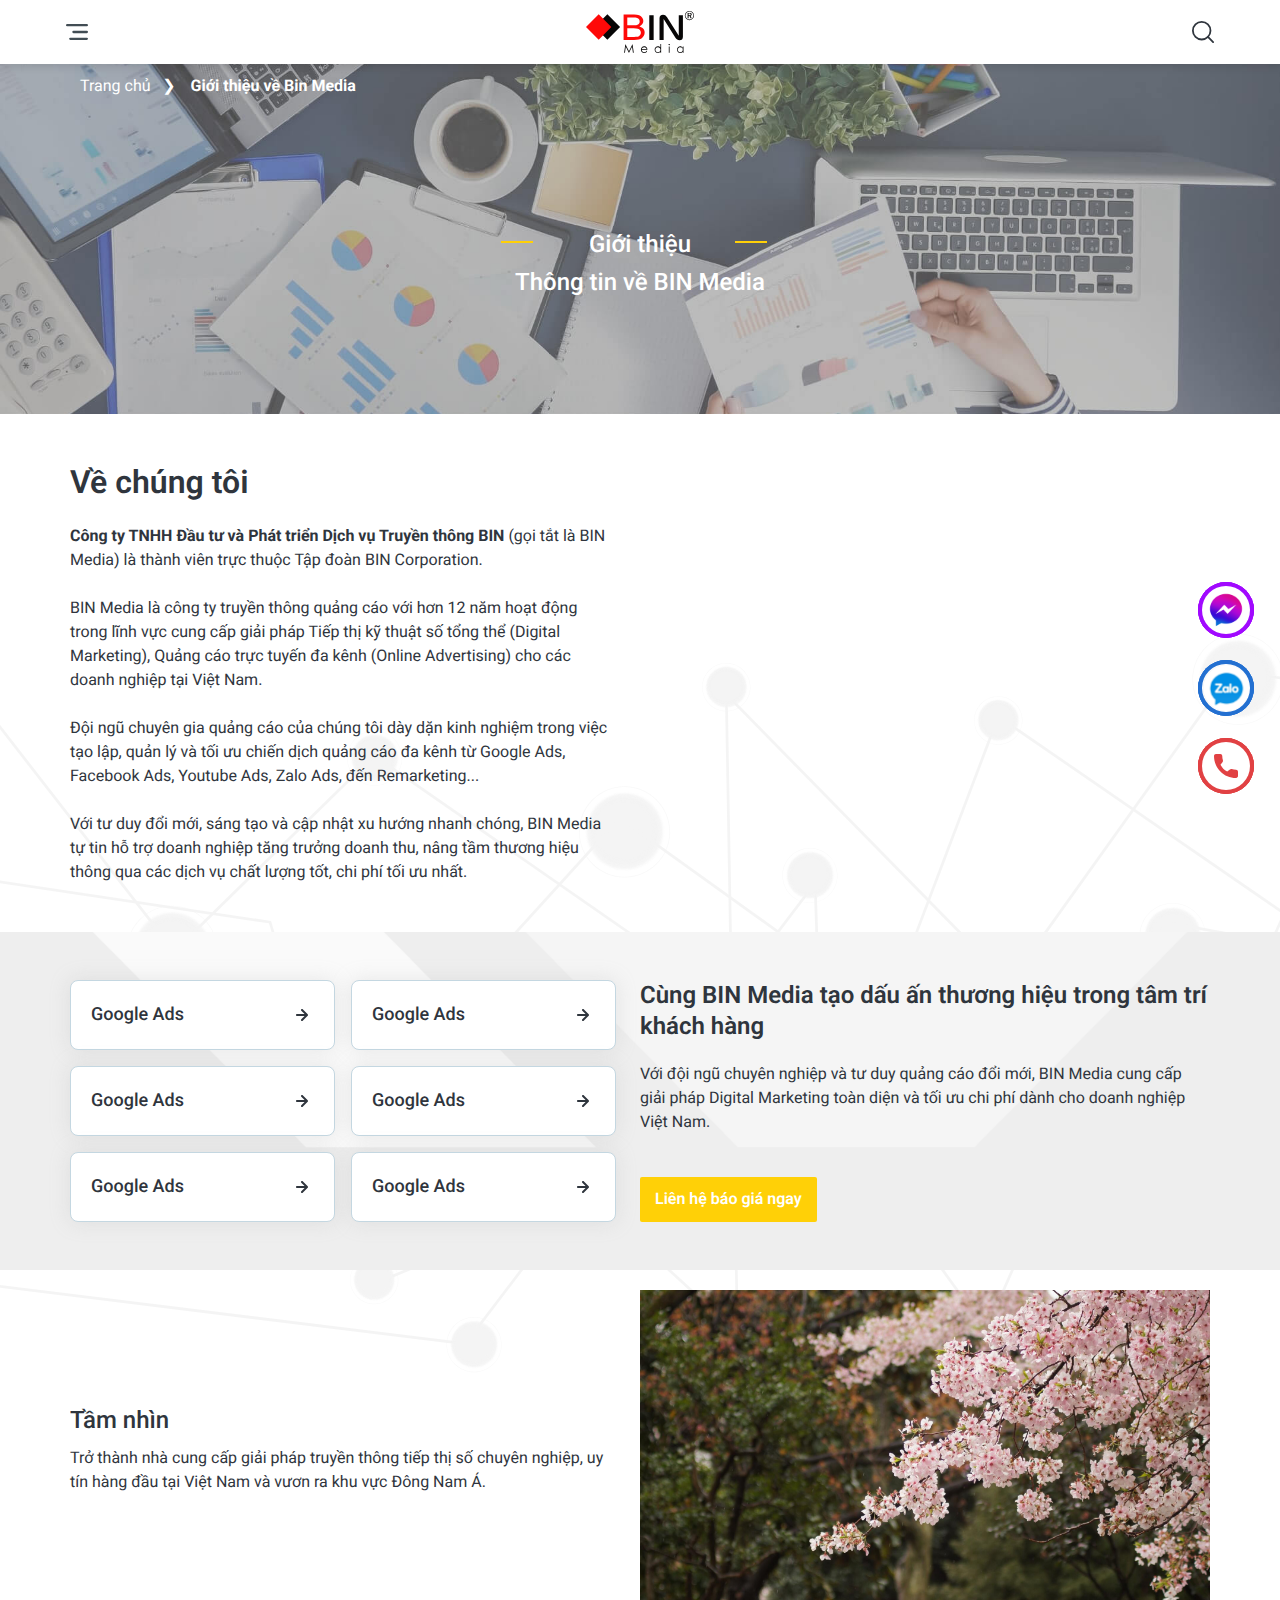
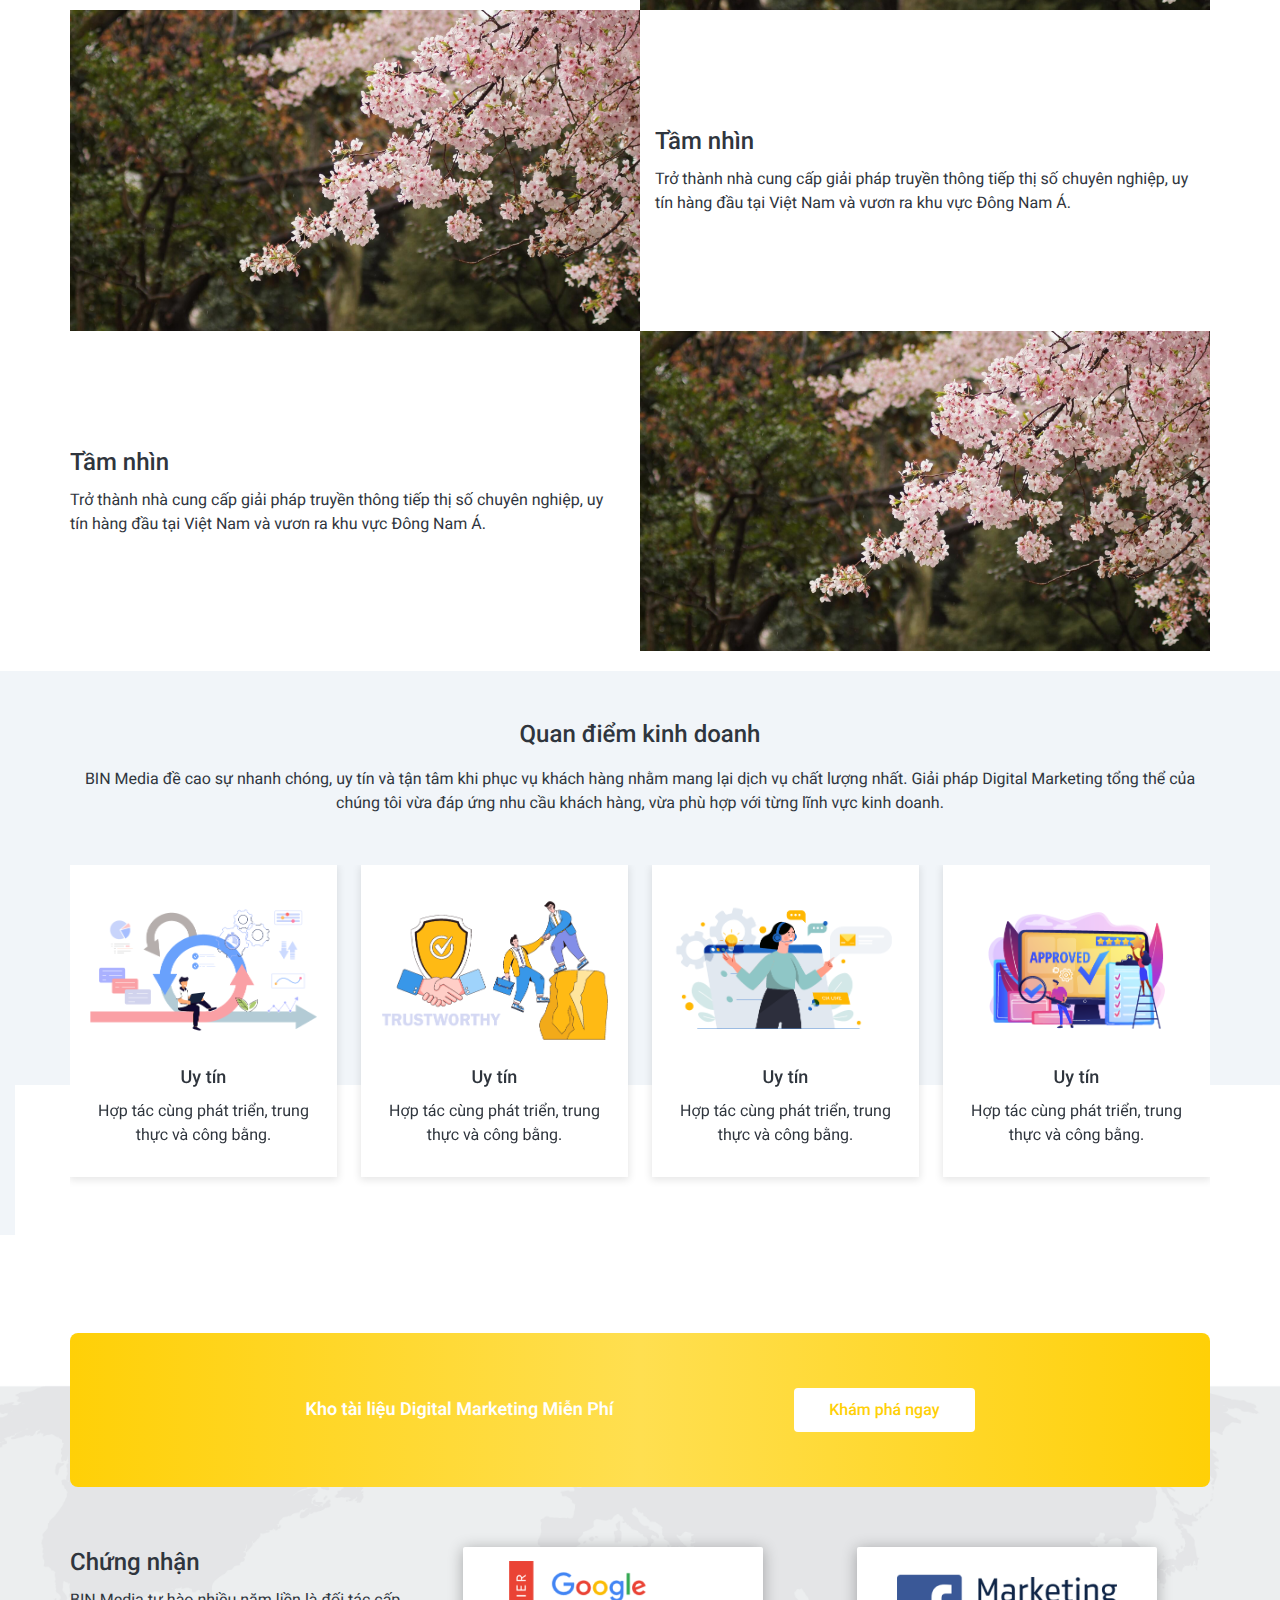
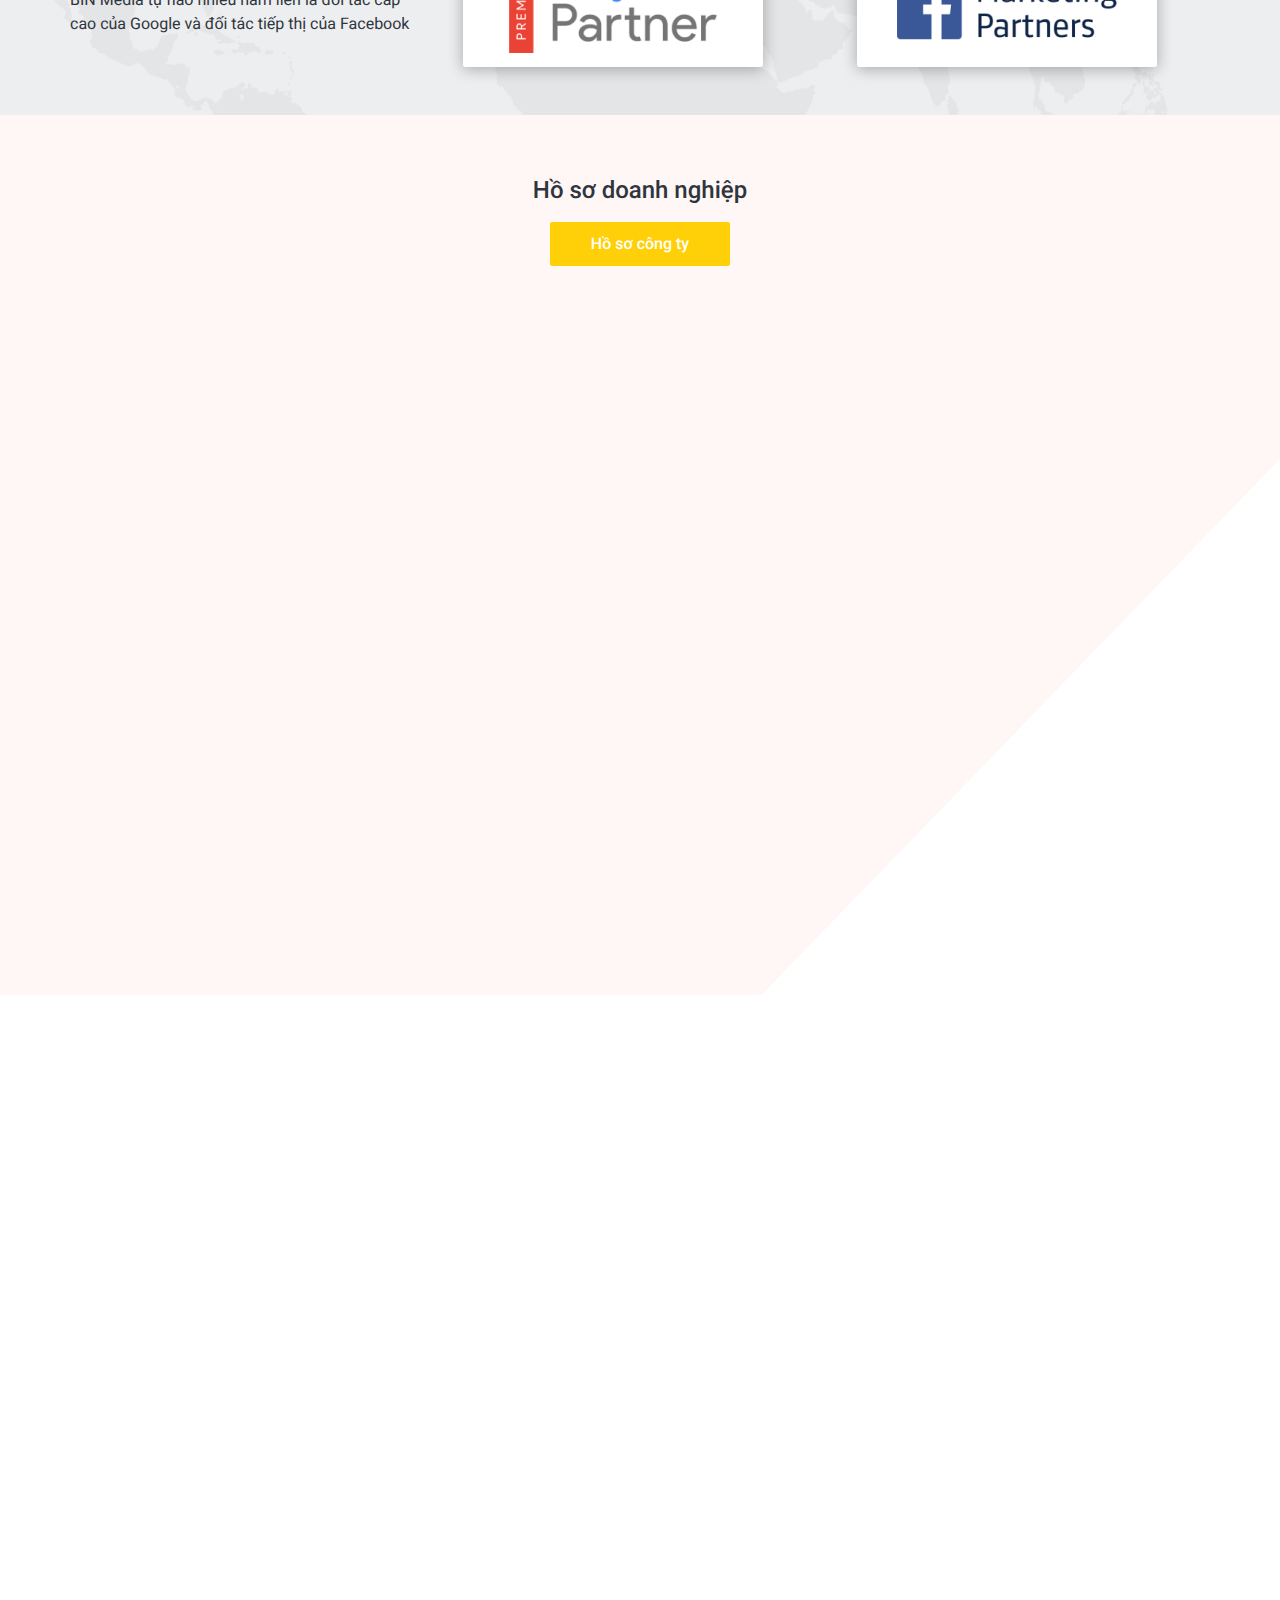
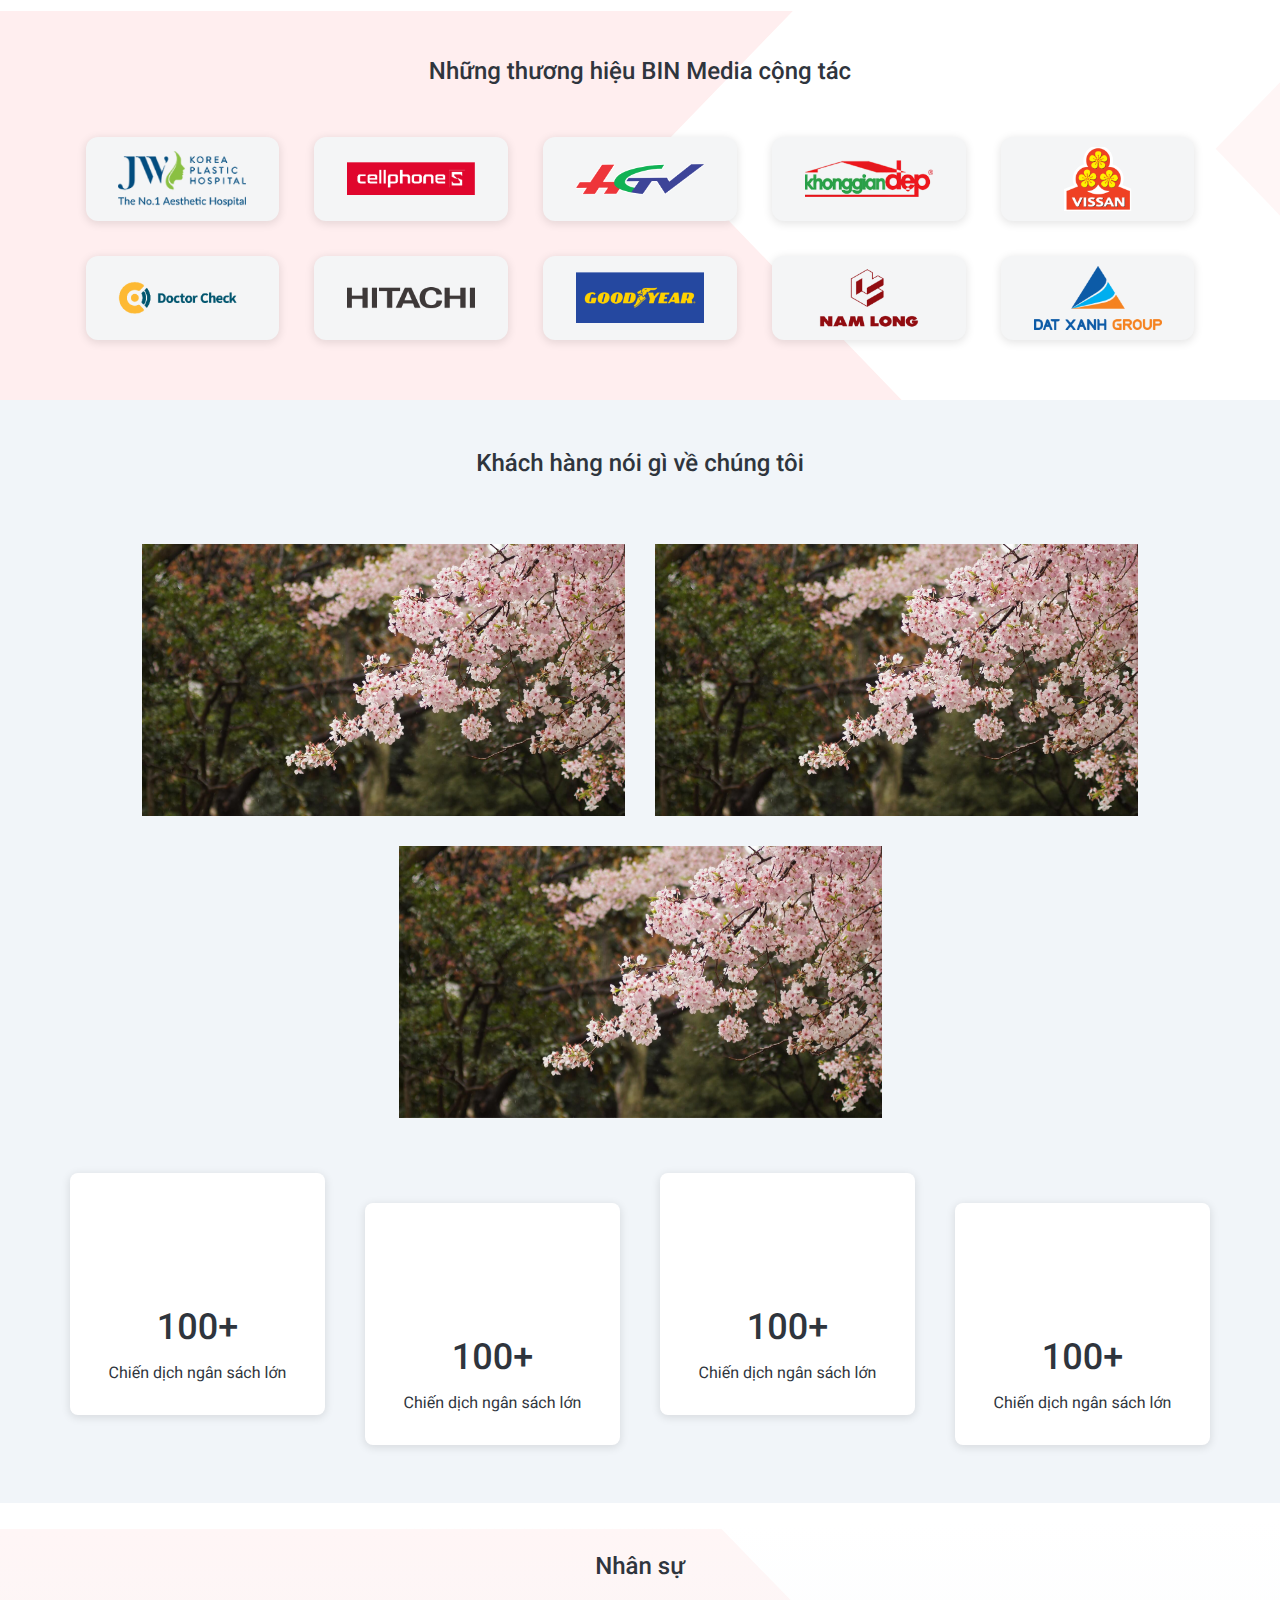
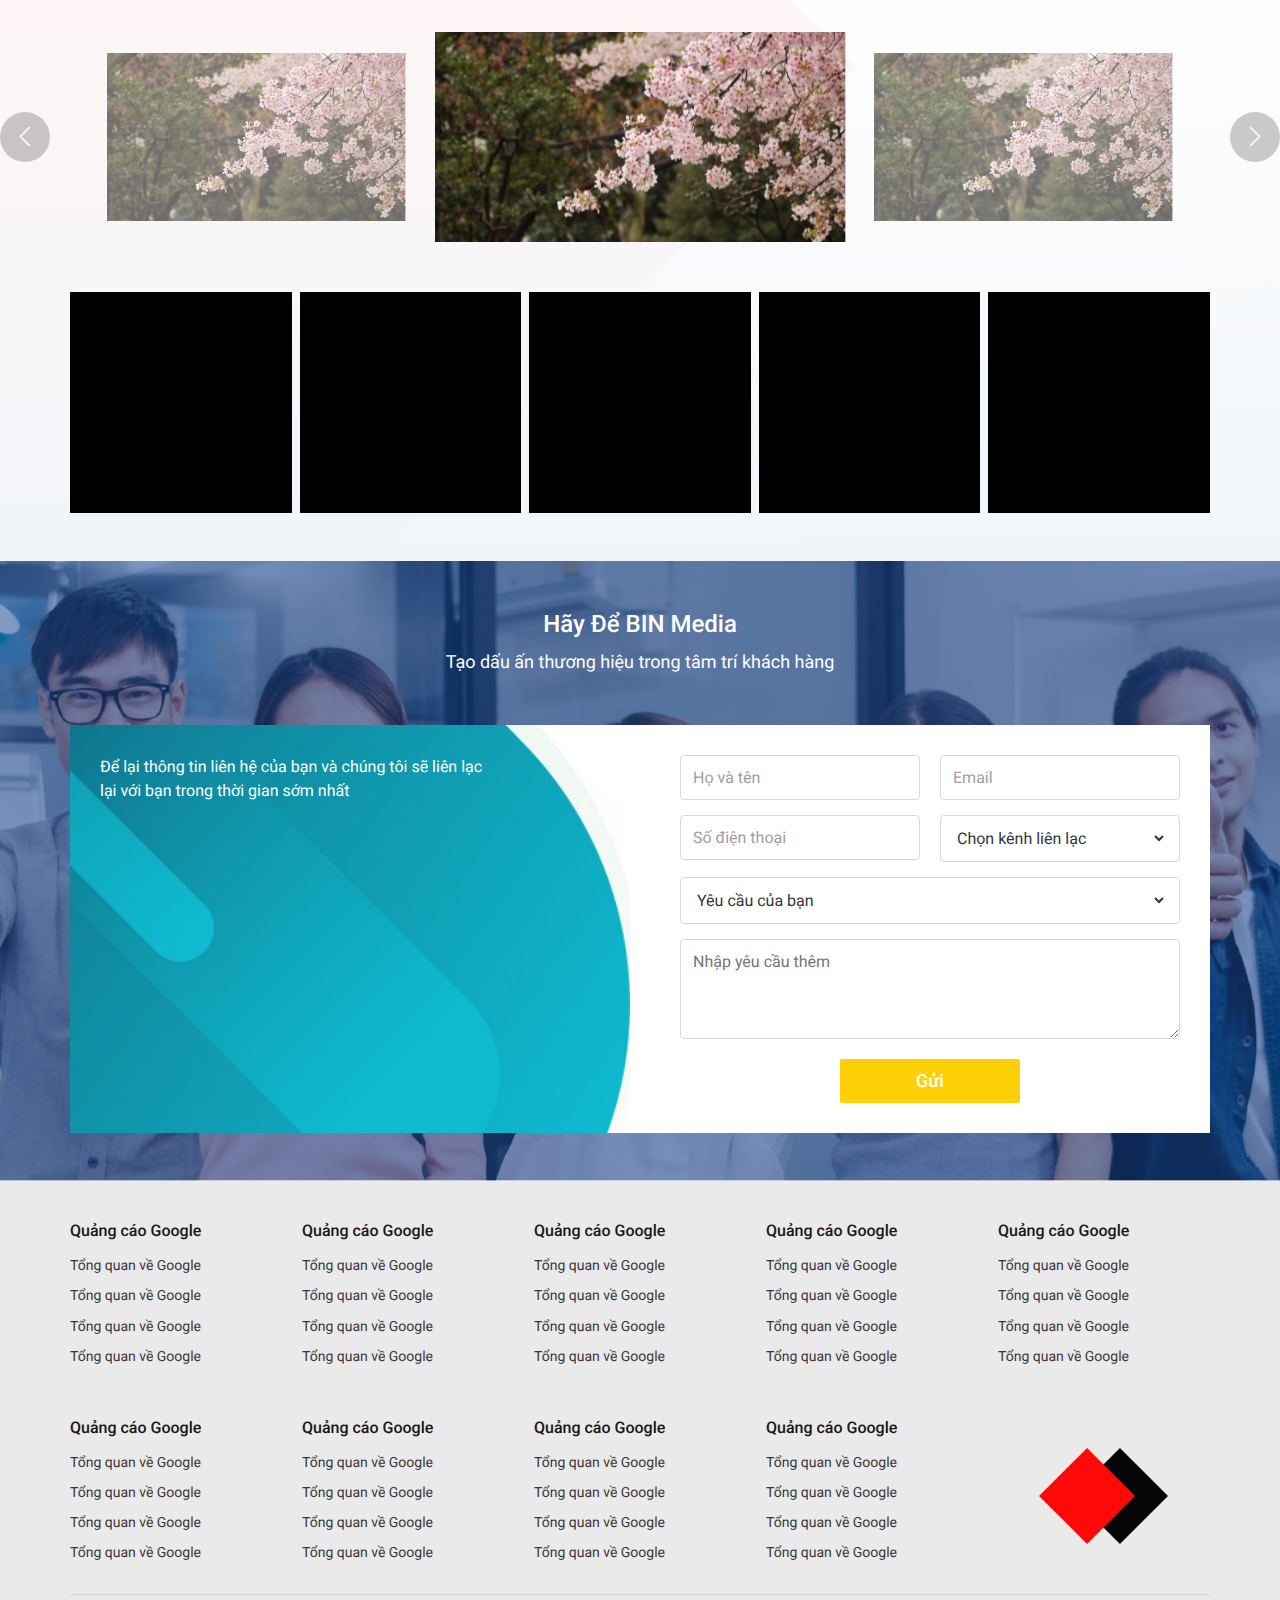
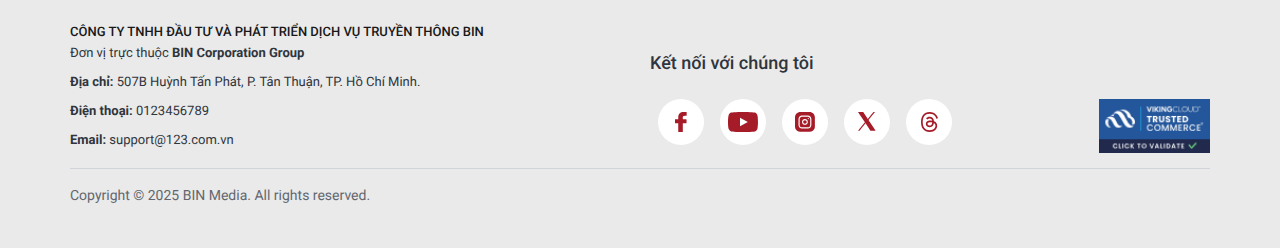
<file: intro.html>
<!DOCTYPE html>
<html lang="vi">
    <head>
        <meta charset="UTF-8" />
        <meta http-equiv="X-UA-Compatible" content="IE=edge" />
        <meta name="viewport" content="width=device-width, initial-scale=1.0" />
        <!-- favicon -->
        <link rel="shortcut icon" href="./images/favicon/favicon.ico">
        <!-- end favicon -->
        <title>Bin Media - Đại lý quảng cáo Google và Facebook hàng đầu</title>
        <!-- font -->
        <link rel="preconnect" href="https://fonts.googleapis.com">
        <link rel="preconnect" href="https://fonts.gstatic.com" crossorigin>
        <link href="https://fonts.googleapis.com/css2?family=Roboto:ital,wght@0,100..900;1,100..900&display=swap" rel="stylesheet">
        <!-- end font -->
        <link rel="stylesheet" href="./lib/swiper/swiper-bundle.min.css" />
        <link rel="stylesheet" href="./lib/fancybox/jquery.fancybox.min.css" />
        <link rel="stylesheet" href="./css/style.css" />
        <script src="./lib/jquery/jquery-3.7.1.min.js"></script>
    </head>

    <body>
        
        <!-- header -->
        <header id="header" class="header relative z-50 shadow js__stickyHeader">
            <!-- pc -->
            <div class="d-3xl-block d-xl-none">
                <div class="header-desk relative z-20">
                    <!-- header top -->
                    <div class="header-top w-wrapper border-b-dd">
                        <!-- container -->
                        <div class="header-top__container w-1605 d-3xl-flex items-center justify-between gap-20 py-8">
                            <!-- left -->
                            <div class="header-top__left flex-1 d-3xl-flex items-center">
                                <h2 class="title flex-0 fs-16 text-gray-3937 fw-600">Dịch vụ:</h2>
                                <ul class="list flex-1 d-3xl-flex items-center flex-wrap ml-10">
                                    <li class="item mr-10">
                                        <a href="tel:0123456789" class="d-3xl-flex items-center">
                                            <div class="icon flex-0 icon-16">
                                                <img src="./images/svg/icon-phone-red.svg" alt="">
                                            </div>
                                            <span class="flex-1 d-3xl-inline-block pl-8 fs-14 text-gray-3937">18006169</span>
                                        </a>
                                    </li>
                                    <li class="item mr-10">
                                        <a href="tel:0123456789" class="d-3xl-flex items-center">
                                            <div class="icon flex-0 icon-16">
                                                <img src="./images/svg/icon-phone-red.svg" alt="">
                                            </div>
                                            <span class="flex-1 d-3xl-inline-block pl-8 fs-14 text-gray-3937">0962541177</span>
                                        </a>
                                    </li>
                                   
                                </ul>
                            </div>
                            <!-- end left -->
                            
                            <!-- right -->
                            <div class="header-top__right flex-1 d-3xl-flex justify-end">
                               
                                <a href="#" class="link-zalo-primary d-3xl-flex items-center">
                                    <span class="flex-1 fs-14 d-3xl-inline-block mr-4 text-white">Liên hệ qua</span>
                                    <div class="icon icon-16 flex-0">
                                        <img src="./images/icon-zalo.png" alt="">
                                    </div>
                                </a>  
                            </div>
                            <!-- end right -->
                        </div>
                        <!-- end container -->
                    </div>
                    <!-- end header top -->

                    <!-- header bot -->
                    <div class="header-bot w-wrapper">
                        <div class="header-bot__container w-1605 d-3xl-flex items-center relative py-4">
                            <!-- left -->
                            <div class="header-bot__left flex-0">
                                <!-- logo -->
                                <div class="logo">
                                    <a href="#">
                                        <img src="./images/svg/logo.svg" alt="" class="logo-img">
                                    </a>
                                </div>
                                <!-- end logo -->
                            </div>
                            <!-- end left -->
                            <!-- right -->
                            <div class="header-bot__right flex-1 d-3xl-flex items-center justify-end">
                                
                                <!-- menu -->
                                <div class="menu d-3xl-flex items-center justify-between">
                                   
                                    <!-- item -->
                                    <div class="menu-item px-10 relative active">
                                        <a href="#" class="menu-heading__text flex-1 fs-16 fw-600">Trang Chủ</a>
                                    </div>
                                    <!-- end item -->
                                    
                                    <!-- item -->
                                    <div class="menu-item px-10 relative">
                                        <!-- heading -->
                                        <div class="menu-heading d-3xl-flex items-center">
                                            <a href="#" class="menu-heading__text flex-1 fs-16 pr-4 fw-600">Google</a>
                                            <div class="menu-heading__icon flex-0 icon-20">
                                                <img src="./images/svg/icon-dropdown-menu-v1.0.svg" alt="">
                                            </div>
                                        </div>
                                        <!-- end heading -->

                                        <!-- container -->
                                        <div class="menu-container absolute scroll">
                                            <ul class="menu-block__dropdown">
                                                <!-- item -->
                                                <li class="dropdown-item js__dropdownItem">
                                                    <div class="dropdown-heading d-3xl-flex items-center">
                                                        <a href="#" class="dropdown-link flex-1 fs-16">Quảng cáo Google</a>
                                                        
                                                    </div>

                                                    <ul class="dropdown-subMenu js__dropdownSubMenu">
                                                        <!-- item -->
                                                        <li class="subMenu-item fs-16">
                                                            <a href="#" class="subMenu-link">Google Display Network</a>
                                                        </li>
                                                        <!-- end item -->
                                                        <!-- item -->
                                                        <li class="subMenu-item fs-16">
                                                            <a href="#" class="subMenu-link">Google Display Network</a>
                                                        </li>
                                                        <!-- end item -->
                                                        <!-- item -->
                                                        <li class="subMenu-item fs-16">
                                                            <a href="#" class="subMenu-link">Google Display Network
                                                        </li>
                                                        <!-- end item -->
                                                    </ul>
                                                </li>
                                                <!-- end item -->
                                                <!-- item -->
                                                <li class="dropdown-item js__dropdownItem">
                                                    <div class="dropdown-heading d-3xl-flex items-center">
                                                        <a href="#" class="dropdown-link flex-1 fs-16">Quảng cáo Google</a>
                                                        
                                                    </div>

                                                    <ul class="dropdown-subMenu js__dropdownSubMenu">
                                                        <!-- item -->
                                                        <li class="subMenu-item fs-16">
                                                            <a href="#" class="subMenu-link">Tư vấn pháp lý cho doanh nghiệp</a>
                                                        </li>
                                                        <!-- end item -->
                                                        <!-- item -->
                                                        <li class="subMenu-item fs-16">
                                                            <a href="#" class="subMenu-link">Soạn thảo &amp; rà soát hợp đồng</a>
                                                        </li>
                                                        <!-- end item -->
                                                        <!-- item -->
                                                        <li class="subMenu-item fs-16">
                                                            <a href="#" class="subMenu-link">Giải quyết tranh chấp thương mại</a>
                                                        </li>
                                                        <!-- end item -->
                                                        <!-- item -->
                                                        <li class="subMenu-item fs-16">
                                                            <a href="#" class="subMenu-link">Giải quyết tranh chấp thương mại</a>
                                                        </li>
                                                        <!-- end item -->
                                                    </ul>
                                                </li>
                                                <!-- end item -->
                                                <!-- item -->
                                                <li class="dropdown-item js__dropdownItem">
                                                    <div class="dropdown-heading d-3xl-flex items-center">
                                                        <a href="#" class="dropdown-link flex-1 fs-16">Quảng cáo Google</a>
                                                       
                                                    </div>

                                                    <ul class="dropdown-subMenu js__dropdownSubMenu">
                                                        <!-- item -->
                                                        <li class="subMenu-item fs-16">
                                                            <a href="#" class="subMenu-link">Tư vấn pháp lý cho doanh nghiệp</a>
                                                        </li>
                                                        <!-- end item -->
                                                        <!-- item -->
                                                        <li class="subMenu-item fs-16">
                                                            <a href="#" class="subMenu-link">Soạn thảo &amp; rà soát hợp đồng</a>
                                                        </li>
                                                        <!-- end item -->
                                                        <!-- item -->
                                                        <li class="subMenu-item fs-16">
                                                            <a href="#" class="subMenu-link">Giải quyết tranh chấp thương mại</a>
                                                        </li>
                                                        <!-- end item -->
                                                    </ul>
                                                </li>
                                                <!-- end item -->
                                            
                                            </ul>
                                        </div>
                                        <!-- end container -->
                                    </div>
                                    <!-- end item -->
                                    <!-- item -->
                                    <div class="menu-item px-10 relative">
                                        <!-- heading -->
                                        <div class="menu-heading d-3xl-flex items-center">
                                            <a href="#" class="menu-heading__text flex-1 fs-16 pr-4 fw-600">Facebook</a>
                                            <div class="menu-heading__icon flex-0 icon-20">
                                                <img src="./images/svg/icon-dropdown-menu-v1.0.svg" alt="">
                                            </div>
                                        </div>
                                        <!-- end heading -->
    
                                        <!-- container -->
                                        <div class="menu-container absolute scroll">
                                            <ul class="menu-block__dropdown">
                                                <!-- item -->
                                                <li class="dropdown-item">
                                                    <div class="dropdown-heading d-3xl-flex items-center">
                                                        <a href="#" class="dropdown-link flex-1 fs-16">Quảng cáo Google</a>
                                                    </div>
                                                </li>
                                                <!-- end item -->
                                                <!-- item -->
                                                <li class="dropdown-item">
                                                    <div class="dropdown-heading d-3xl-flex items-center">
                                                        <a href="#" class="dropdown-link flex-1 fs-16">Quảng cáo Google</a>
                                                    </div>
                                                </li>
                                                <!-- end item -->
                                                <!-- item -->
                                                <li class="dropdown-item">
                                                    <div class="dropdown-heading d-3xl-flex items-center">
                                                        <a href="#" class="dropdown-link flex-1 fs-16">Quảng cáo Google</a>
                                                    </div>
                                                </li>
                                                <!-- end item -->
                                               
                                            </ul>
                                        </div>
                                        <!-- end container -->
                                    </div>
                                    <!-- end item -->
                                    <!-- item -->
                                    <div class="menu-item px-10 relative">
                                        <!-- heading -->
                                        <div class="menu-heading d-3xl-flex items-center">
                                            <a href="#" class="menu-heading__text flex-1 fs-16 pr-4 fw-600">Tiktok</a>
                                            <div class="menu-heading__icon flex-0 icon-20">
                                                <img src="./images/svg/icon-dropdown-menu-v1.0.svg" alt="">
                                            </div>
                                        </div>
                                        <!-- end heading -->
    
                                        <!-- container -->
                                        <div class="menu-container absolute scroll">
                                            <ul class="menu-block__dropdown">
                                                <!-- item -->
                                                <li class="dropdown-item">
                                                    <div class="dropdown-heading d-3xl-flex items-center">
                                                        <a href="#" class="dropdown-link flex-1 fs-16">Quảng cáo Google</a>
                                                    </div>
                                                </li>
                                                <!-- end item -->
                                                <!-- item -->
                                                <li class="dropdown-item">
                                                    <div class="dropdown-heading d-3xl-flex items-center">
                                                        <a href="#" class="dropdown-link flex-1 fs-16">Quảng cáo Google</a>
                                                    </div>
                                                </li>
                                                <!-- end item -->
                                                <!-- item -->
                                                <li class="dropdown-item">
                                                    <div class="dropdown-heading d-3xl-flex items-center">
                                                        <a href="#" class="dropdown-link flex-1 fs-16">Quảng cáo Google</a>
                                                    </div>
                                                </li>
                                                <!-- end item -->
                                               
                                            </ul>
                                        </div>
                                        <!-- end container -->
                                    </div>
                                    <!-- end item -->
                                    <!-- item -->
                                    <div class="menu-item px-10 relative">
                                        <!-- heading -->
                                        <div class="menu-heading d-3xl-flex items-center">
                                            <a href="#" class="menu-heading__text flex-1 fs-16 pr-4 fw-600">Dịch vụ khác</a>
                                            <div class="menu-heading__icon flex-0 icon-20">
                                                <img src="./images/svg/icon-dropdown-menu-v1.0.svg" alt="">
                                            </div>
                                        </div>
                                        <!-- end heading -->
    
                                        <!-- container -->
                                        <div class="menu-container absolute scroll">
                                            <ul class="menu-block__dropdown">
                                                <!-- item -->
                                                <li class="dropdown-item">
                                                    <div class="dropdown-heading d-3xl-flex items-center">
                                                        <a href="#" class="dropdown-link flex-1 fs-16">Quảng cáo Google</a>
                                                    </div>
                                                </li>
                                                <!-- end item -->
                                                <!-- item -->
                                                <li class="dropdown-item">
                                                    <div class="dropdown-heading d-3xl-flex items-center">
                                                        <a href="#" class="dropdown-link flex-1 fs-16">Quảng cáo Google</a>
                                                    </div>
                                                </li>
                                                <!-- end item -->
                                                <!-- item -->
                                                <li class="dropdown-item">
                                                    <div class="dropdown-heading d-3xl-flex items-center">
                                                        <a href="#" class="dropdown-link flex-1 fs-16">Quảng cáo Google</a>
                                                    </div>
                                                </li>
                                                <!-- end item -->
                                               
                                            </ul>
                                        </div>
                                        <!-- end container -->
                                    </div>
                                    <!-- end item -->
                                    <!-- item -->
                                    <div class="menu-item px-10 relative">
                                        <!-- heading -->
                                        <div class="menu-heading d-3xl-flex items-center">
                                            <a href="#" class="menu-heading__text flex-1 fs-16 pr-4 fw-600">Giới thiệu</a>
                                            <div class="menu-heading__icon flex-0 icon-20">
                                                <img src="./images/svg/icon-dropdown-menu-v1.0.svg" alt="">
                                            </div>
                                        </div>
                                        <!-- end heading -->
    
                                        <!-- container -->
                                        <div class="menu-container absolute scroll">
                                            <ul class="menu-block__dropdown">
                                                <!-- item -->
                                                <li class="dropdown-item">
                                                    <div class="dropdown-heading d-3xl-flex items-center">
                                                        <a href="#" class="dropdown-link flex-1 fs-16">Quảng cáo Google</a>
                                                    </div>
                                                </li>
                                                <!-- end item -->
                                                <!-- item -->
                                                <li class="dropdown-item">
                                                    <div class="dropdown-heading d-3xl-flex items-center">
                                                        <a href="#" class="dropdown-link flex-1 fs-16">Quảng cáo Google</a>
                                                    </div>
                                                </li>
                                                <!-- end item -->
                                                <!-- item -->
                                                <li class="dropdown-item">
                                                    <div class="dropdown-heading d-3xl-flex items-center">
                                                        <a href="#" class="dropdown-link flex-1 fs-16">Quảng cáo Google</a>
                                                    </div>
                                                </li>
                                                <!-- end item -->
                                               
                                            </ul>
                                        </div>
                                        <!-- end container -->
                                    </div>
                                    <!-- end item -->
                                    <!-- item -->
                                    <div class="menu-item px-10 relative">
                                        <!-- heading -->
                                        <div class="menu-heading d-3xl-flex items-center">
                                            <a href="#" class="menu-heading__text flex-1 fs-16 pr-4 fw-600">Tài liệu</a>
                                            <div class="menu-heading__icon flex-0 icon-20">
                                                <img src="./images/svg/icon-dropdown-menu-v1.0.svg" alt="">
                                            </div>
                                        </div>
                                        <!-- end heading -->
    
                                        <!-- container -->
                                        <div class="menu-container absolute scroll">
                                            <ul class="menu-block__dropdown">
                                                <!-- item -->
                                                <li class="dropdown-item">
                                                    <div class="dropdown-heading d-3xl-flex items-center">
                                                        <a href="#" class="dropdown-link flex-1 fs-16">Quảng cáo Google</a>
                                                    </div>
                                                </li>
                                                <!-- end item -->
                                                <!-- item -->
                                                <li class="dropdown-item">
                                                    <div class="dropdown-heading d-3xl-flex items-center">
                                                        <a href="#" class="dropdown-link flex-1 fs-16">Quảng cáo Google</a>
                                                    </div>
                                                </li>
                                                <!-- end item -->
                                                <!-- item -->
                                                <li class="dropdown-item">
                                                    <div class="dropdown-heading d-3xl-flex items-center">
                                                        <a href="#" class="dropdown-link flex-1 fs-16">Quảng cáo Google</a>
                                                    </div>
                                                </li>
                                                <!-- end item -->
                                               
                                            </ul>
                                        </div>
                                        <!-- end container -->
                                    </div>
                                    <!-- end item -->
                                    <!-- item -->
                                    <div class="menu-item px-10 relative">
                                        <!-- heading -->
                                        <div class="menu-heading d-3xl-flex items-center">
                                            <a href="#" class="menu-heading__text flex-1 fs-16 pr-4 fw-600">Thêm</a>
                                            <div class="menu-heading__icon flex-0 icon-20">
                                                <img src="./images/svg/icon-dropdown-menu-v1.0.svg" alt="">
                                            </div>
                                        </div>
                                        <!-- end heading -->
    
                                        <!-- container -->
                                        <div class="menu-container absolute scroll">
                                            <ul class="menu-block__dropdown">
                                                <!-- item -->
                                                <li class="dropdown-item">
                                                    <div class="dropdown-heading d-3xl-flex items-center">
                                                        <a href="#" class="dropdown-link flex-1 fs-16">Tin tức</a>
                                                       
                                                    </div>
                                                </li>
                                                <!-- end item -->
                                                <!-- item -->
                                                <li class="dropdown-item">
                                                    <div class="dropdown-heading d-3xl-flex items-center">
                                                        <a href="#" class="dropdown-link flex-1 fs-16">Việc làm</a>
                                                    </div>
                                                </li>
                                                <!-- end item -->
                                                <!-- item -->
                                                <li class="dropdown-item">
                                                    <div class="dropdown-heading d-3xl-flex items-center">
                                                        <a href="#" class="dropdown-link flex-1 fs-16">Liên hệ</a>
                                                    </div>
                                                </li>
                                                <!-- end item -->
                                               
                                            </ul>
                                        </div>
                                        <!-- end container -->
                                    </div>
                                    <!-- end item -->
                                   
                                   
                                </div>
                                <!-- end menu -->

                                <!-- search pc -->
                                <div class="search-pc js__searchDesk">
                                    <!-- icon -->
                                    <div class="search-pc__icon icon-20 pointer js__searchIconDesk">
                                        <img src="./images/svg/icon-search-black.svg" alt="">
                                    </div>
                                    <!-- end icon -->

                                    <!-- content -->
                                    <div class="search-pc__content js__searchContentDesk">
                                        <form action="" class="search-pc__form d-3xl-flex items-center">
                                            <input type="text" class="search-pc__input flex-1 js__searchInputDesk" placeholder="Nhập thông tin cần tìm">
                                            <button class="search-pc__btn flex-0 ml-15">
                                                <img src="./images/svg/icon-search-white.png" alt="">
                                            </button>
                                        </form>
                                    </div>
                                    <!-- end content -->
                                </div>
                                <!-- end search pc -->
                            </div>
                            <!-- end right -->
                        </div>
                    </div>
                    <!-- end header bot -->
                </div>
            </div>
            <!-- end pc -->
             
            <!-- mb -->
            <div class="d-3xl-none d-xl-block">    
                <div class="header-mb w-wrapper relative z-10">
                    <!-- top -->
                    <div class="header-mb-top py-10">
                        <div class="header-mb-top__container w-1140 d-3xl-flex items-center">
                            <!-- left -->
                            <div class="header-mb-top__left flex-1 ml-3xl--15">
                                <div class="icon-bar js__clickShowMenuMb p-10">
                                    <img src="./images/svg/icon-bar-b.svg" alt="" loading="lazy">
                                </div>
                                <div class="sub-menu-mb js__subMenuMb">
                                    <div class="sub-menu-mb__close js__closeSubMenuMb d-3xl-flex items-center">
                                        <img src="./images/svg/close-w.svg" alt="" loading="lazy">
                                    </div>
                                    <div class="sub-menu-mb__container px-15 pb-15 scroll">
                                        <ul class="sub-menu-mb__list js__subMenuMbContainer">

                                            <!-- item -->
                                            <li class="sub-menu-mb__item js__subMenuMbItem">
                                                <!-- heading -->
                                                <div class="sub-menu-mb__heading d-3xl-flex items-center justify-between">
                                                    <a href="#" class="link d-3xl-flex items-center flex-1">
                                                        
                                                        <p class="flex-1 text fw-700 fs-15 px-10 text-uppercase">Giới thiệu</p>
                                                    </a>
                                                    <div class="flex-0 arrow-icon js__showSubMenuMbItem">
                                                        <img src="./images/svg/arrow-down-gray.svg" alt="">
                                                    </div>
                                                </div>
                                                <!-- end heading -->

                                                <!-- dropwdown -->
                                                <div class="sub-menu-mb__dropdown js__subMenuMbDropdown">
                                                    <!-- heading -->
                                                    <div class="sub-menu-mb__dropdown-heading d-3xl-flex items-center justify-between">
                                                        <a href="#" class="link d-3xl-flex items-center flex-1">
                                                            Quảng cáo Google
                                                        </a>
                                                        <div class="flex-0 arrow-icon js__showSubMenuMbDropdown">
                                                            <img src="./images/svg/arrow-down-gray.svg" alt="">
                                                        </div>
                                                    </div>
                                                    <!-- end heading -->

                                                    <!-- dropdown children -->
                                                    <ul class="sub-menu-mb__dropdownChildren">
                                                        <!-- item -->
                                                        <li class="sub-menu-mb__dropdownChildren-item">
                                                            <a href="#" class="sub-menu-mb__dropdownChildren-link">
                                                                Tư vấn pháp lý cho doanh nghiệp
                                                            </a>
                                                        </li>
                                                        <!-- end item -->
                                                        <!-- item -->
                                                        <li class="sub-menu-mb__dropdownChildren-item">
                                                            <a href="#" class="sub-menu-mb__dropdownChildren-link">
                                                                Soạn thảo & rà soát hợp đồng
                                                            </a>
                                                        </li>
                                                        <!-- end item -->
                                                        <!-- item -->
                                                        <li class="sub-menu-mb__dropdownChildren-item">
                                                            <a href="#" class="sub-menu-mb__dropdownChildren-link">
                                                                Giải quyết tranh chấp thương mại
                                                            </a>
                                                        </li>
                                                        <!-- end item -->
                                                    </ul>
                                                    <!-- end dropdown children -->
                                                </div>
                                                <!-- end dropwdown -->

                                                <!-- dropwdown -->
                                                <div class="sub-menu-mb__dropdown js__subMenuMbDropdown">
                                                    <!-- heading -->
                                                    <div class="sub-menu-mb__dropdown-heading d-3xl-flex items-center justify-between">
                                                        <a href="#" class="link d-3xl-flex items-center flex-1">
                                                            Quảng cáo Google
                                                        </a>
                                                        <div class="flex-0 arrow-icon js__showSubMenuMbDropdown">
                                                            <img src="./images/svg/arrow-down-gray.svg" alt="">
                                                        </div>
                                                    </div>
                                                    <!-- end heading -->

                                                    <!-- dropdown children -->
                                                    <ul class="sub-menu-mb__dropdownChildren">
                                                        <!-- item -->
                                                        <li class="sub-menu-mb__dropdownChildren-item">
                                                            <a href="#" class="sub-menu-mb__dropdownChildren-link">
                                                                Tư vấn pháp lý cho doanh nghiệp
                                                            </a>
                                                        </li>
                                                        <!-- end item -->
                                                        <!-- item -->
                                                        <li class="sub-menu-mb__dropdownChildren-item">
                                                            <a href="#" class="sub-menu-mb__dropdownChildren-link">
                                                                Soạn thảo & rà soát hợp đồng
                                                            </a>
                                                        </li>
                                                        <!-- end item -->
                                                        <!-- item -->
                                                        <li class="sub-menu-mb__dropdownChildren-item">
                                                            <a href="#" class="sub-menu-mb__dropdownChildren-link">
                                                                Giải quyết tranh chấp thương mại
                                                            </a>
                                                        </li>
                                                        <!-- end item -->
                                                    </ul>
                                                    <!-- end dropdown children -->
                                                </div>
                                                <!-- end dropwdown -->

                                                <!-- dropwdown -->
                                                <div class="sub-menu-mb__dropdown js__subMenuMbDropdown">
                                                    <!-- heading -->
                                                    <div class="sub-menu-mb__dropdown-heading d-3xl-flex items-center justify-between">
                                                        <a href="#" class="link d-3xl-flex items-center flex-1">
                                                            Quảng cáo Google
                                                        </a>
                                                        <div class="flex-0 arrow-icon js__showSubMenuMbDropdown">
                                                            <img src="./images/svg/arrow-down-gray.svg" alt="">
                                                        </div>
                                                    </div>
                                                    <!-- end heading -->

                                                    <!-- dropdown children -->
                                                    <ul class="sub-menu-mb__dropdownChildren">
                                                        <!-- item -->
                                                        <li class="sub-menu-mb__dropdownChildren-item">
                                                            <a href="#" class="sub-menu-mb__dropdownChildren-link">
                                                                Tư vấn pháp lý cho doanh nghiệp
                                                            </a>
                                                        </li>
                                                        <!-- end item -->
                                                        <!-- item -->
                                                        <li class="sub-menu-mb__dropdownChildren-item">
                                                            <a href="#" class="sub-menu-mb__dropdownChildren-link">
                                                                Soạn thảo & rà soát hợp đồng
                                                            </a>
                                                        </li>
                                                        <!-- end item -->
                                                        <!-- item -->
                                                        <li class="sub-menu-mb__dropdownChildren-item">
                                                            <a href="#" class="sub-menu-mb__dropdownChildren-link">
                                                                Giải quyết tranh chấp thương mại
                                                            </a>
                                                        </li>
                                                        <!-- end item -->
                                                    </ul>
                                                    <!-- end dropdown children -->
                                                </div>
                                                <!-- end dropwdown -->

                                                
                                                 
                                            </li>
                                            <!-- end item -->

                                            <!-- item -->
                                            <li class="sub-menu-mb__item js__subMenuMbItem">
                                                <!-- heading -->
                                                <div class="sub-menu-mb__heading d-3xl-flex items-center justify-between">
                                                    <a href="#" class="link d-3xl-flex items-center flex-1">
                                                        
                                                        <p class="flex-1 text fw-700 fs-15 px-10 text-uppercase">Giới thiệu</p>
                                                    </a>
                                                    <div class="flex-0 arrow-icon js__showSubMenuMbItem">
                                                        <img src="./images/svg/arrow-down-gray.svg" alt="">
                                                    </div>
                                                </div>
                                                <!-- end heading -->

                                                <!-- dropwdown -->
                                                <div class="sub-menu-mb__dropdown js__subMenuMbDropdown">
                                                    <!-- heading -->
                                                    <div class="sub-menu-mb__dropdown-heading d-3xl-flex items-center justify-between">
                                                        <a href="#" class="link d-3xl-flex items-center flex-1">
                                                            Quảng cáo Google
                                                        </a>
                                                        <div class="flex-0 arrow-icon js__showSubMenuMbDropdown">
                                                            <img src="./images/svg/arrow-down-gray.svg" alt="">
                                                        </div>
                                                    </div>
                                                    <!-- end heading -->

                                                    <!-- dropdown children -->
                                                    <ul class="sub-menu-mb__dropdownChildren">
                                                        <!-- item -->
                                                        <li class="sub-menu-mb__dropdownChildren-item">
                                                            <a href="#" class="sub-menu-mb__dropdownChildren-link">
                                                                Tư vấn pháp lý cho doanh nghiệp
                                                            </a>
                                                        </li>
                                                        <!-- end item -->
                                                        <!-- item -->
                                                        <li class="sub-menu-mb__dropdownChildren-item">
                                                            <a href="#" class="sub-menu-mb__dropdownChildren-link">
                                                                Soạn thảo & rà soát hợp đồng
                                                            </a>
                                                        </li>
                                                        <!-- end item -->
                                                        <!-- item -->
                                                        <li class="sub-menu-mb__dropdownChildren-item">
                                                            <a href="#" class="sub-menu-mb__dropdownChildren-link">
                                                                Giải quyết tranh chấp thương mại
                                                            </a>
                                                        </li>
                                                        <!-- end item -->
                                                    </ul>
                                                    <!-- end dropdown children -->
                                                </div>
                                                <!-- end dropwdown -->

                                                <!-- dropwdown -->
                                                <div class="sub-menu-mb__dropdown js__subMenuMbDropdown">
                                                    <!-- heading -->
                                                    <div class="sub-menu-mb__dropdown-heading d-3xl-flex items-center justify-between">
                                                        <a href="#" class="link d-3xl-flex items-center flex-1">
                                                            Quảng cáo Google
                                                        </a>
                                                        <div class="flex-0 arrow-icon js__showSubMenuMbDropdown">
                                                            <img src="./images/svg/arrow-down-gray.svg" alt="">
                                                        </div>
                                                    </div>
                                                    <!-- end heading -->

                                                    <!-- dropdown children -->
                                                    <ul class="sub-menu-mb__dropdownChildren">
                                                        <!-- item -->
                                                        <li class="sub-menu-mb__dropdownChildren-item">
                                                            <a href="#" class="sub-menu-mb__dropdownChildren-link">
                                                                Tư vấn pháp lý cho doanh nghiệp
                                                            </a>
                                                        </li>
                                                        <!-- end item -->
                                                        <!-- item -->
                                                        <li class="sub-menu-mb__dropdownChildren-item">
                                                            <a href="#" class="sub-menu-mb__dropdownChildren-link">
                                                                Soạn thảo & rà soát hợp đồng
                                                            </a>
                                                        </li>
                                                        <!-- end item -->
                                                        <!-- item -->
                                                        <li class="sub-menu-mb__dropdownChildren-item">
                                                            <a href="#" class="sub-menu-mb__dropdownChildren-link">
                                                                Giải quyết tranh chấp thương mại
                                                            </a>
                                                        </li>
                                                        <!-- end item -->
                                                    </ul>
                                                    <!-- end dropdown children -->
                                                </div>
                                                <!-- end dropwdown -->

                                                <!-- dropwdown -->
                                                <div class="sub-menu-mb__dropdown js__subMenuMbDropdown">
                                                    <!-- heading -->
                                                    <div class="sub-menu-mb__dropdown-heading d-3xl-flex items-center justify-between">
                                                        <a href="#" class="link d-3xl-flex items-center flex-1">
                                                            Quảng cáo Google
                                                        </a>
                                                        <div class="flex-0 arrow-icon js__showSubMenuMbDropdown">
                                                            <img src="./images/svg/arrow-down-gray.svg" alt="">
                                                        </div>
                                                    </div>
                                                    <!-- end heading -->

                                                    <!-- dropdown children -->
                                                    <ul class="sub-menu-mb__dropdownChildren">
                                                        <!-- item -->
                                                        <li class="sub-menu-mb__dropdownChildren-item">
                                                            <a href="#" class="sub-menu-mb__dropdownChildren-link">
                                                                Tư vấn pháp lý cho doanh nghiệp
                                                            </a>
                                                        </li>
                                                        <!-- end item -->
                                                        <!-- item -->
                                                        <li class="sub-menu-mb__dropdownChildren-item">
                                                            <a href="#" class="sub-menu-mb__dropdownChildren-link">
                                                                Soạn thảo & rà soát hợp đồng
                                                            </a>
                                                        </li>
                                                        <!-- end item -->
                                                        <!-- item -->
                                                        <li class="sub-menu-mb__dropdownChildren-item">
                                                            <a href="#" class="sub-menu-mb__dropdownChildren-link">
                                                                Giải quyết tranh chấp thương mại
                                                            </a>
                                                        </li>
                                                        <!-- end item -->
                                                    </ul>
                                                    <!-- end dropdown children -->
                                                </div>
                                                <!-- end dropwdown -->

                                                
                                                 
                                            </li>
                                            <!-- end item -->

                                            <!-- item -->
                                            <li class="sub-menu-mb__item js__subMenuMbItem">
                                                <!-- heading -->
                                                <div class="sub-menu-mb__heading d-3xl-flex items-center justify-between">
                                                    <a href="#" class="link d-3xl-flex items-center flex-1">
                                                        
                                                        <p class="flex-1 text fw-700 fs-15 px-10 text-uppercase">Giới thiệu</p>
                                                    </a>
                                                    <div class="flex-0 arrow-icon js__showSubMenuMbItem">
                                                        <img src="./images/svg/arrow-down-gray.svg" alt="">
                                                    </div>
                                                </div>
                                                <!-- end heading -->

                                                <!-- dropwdown -->
                                                <div class="sub-menu-mb__dropdown js__subMenuMbDropdown">
                                                    <!-- heading -->
                                                    <div class="sub-menu-mb__dropdown-heading d-3xl-flex items-center justify-between">
                                                        <a href="#" class="link d-3xl-flex items-center flex-1">
                                                            Quảng cáo Google
                                                        </a>
                                                        <div class="flex-0 arrow-icon js__showSubMenuMbDropdown">
                                                            <img src="./images/svg/arrow-down-gray.svg" alt="">
                                                        </div>
                                                    </div>
                                                    <!-- end heading -->

                                                    <!-- dropdown children -->
                                                    <ul class="sub-menu-mb__dropdownChildren">
                                                        <!-- item -->
                                                        <li class="sub-menu-mb__dropdownChildren-item">
                                                            <a href="#" class="sub-menu-mb__dropdownChildren-link">
                                                                Tư vấn pháp lý cho doanh nghiệp
                                                            </a>
                                                        </li>
                                                        <!-- end item -->
                                                        <!-- item -->
                                                        <li class="sub-menu-mb__dropdownChildren-item">
                                                            <a href="#" class="sub-menu-mb__dropdownChildren-link">
                                                                Soạn thảo & rà soát hợp đồng
                                                            </a>
                                                        </li>
                                                        <!-- end item -->
                                                        <!-- item -->
                                                        <li class="sub-menu-mb__dropdownChildren-item">
                                                            <a href="#" class="sub-menu-mb__dropdownChildren-link">
                                                                Giải quyết tranh chấp thương mại
                                                            </a>
                                                        </li>
                                                        <!-- end item -->
                                                    </ul>
                                                    <!-- end dropdown children -->
                                                </div>
                                                <!-- end dropwdown -->

                                                <!-- dropwdown -->
                                                <div class="sub-menu-mb__dropdown js__subMenuMbDropdown">
                                                    <!-- heading -->
                                                    <div class="sub-menu-mb__dropdown-heading d-3xl-flex items-center justify-between">
                                                        <a href="#" class="link d-3xl-flex items-center flex-1">
                                                            Quảng cáo Google
                                                        </a>
                                                        <div class="flex-0 arrow-icon js__showSubMenuMbDropdown">
                                                            <img src="./images/svg/arrow-down-gray.svg" alt="">
                                                        </div>
                                                    </div>
                                                    <!-- end heading -->

                                                    <!-- dropdown children -->
                                                    <ul class="sub-menu-mb__dropdownChildren">
                                                        <!-- item -->
                                                        <li class="sub-menu-mb__dropdownChildren-item">
                                                            <a href="#" class="sub-menu-mb__dropdownChildren-link">
                                                                Tư vấn pháp lý cho doanh nghiệp
                                                            </a>
                                                        </li>
                                                        <!-- end item -->
                                                        <!-- item -->
                                                        <li class="sub-menu-mb__dropdownChildren-item">
                                                            <a href="#" class="sub-menu-mb__dropdownChildren-link">
                                                                Soạn thảo & rà soát hợp đồng
                                                            </a>
                                                        </li>
                                                        <!-- end item -->
                                                        <!-- item -->
                                                        <li class="sub-menu-mb__dropdownChildren-item">
                                                            <a href="#" class="sub-menu-mb__dropdownChildren-link">
                                                                Giải quyết tranh chấp thương mại
                                                            </a>
                                                        </li>
                                                        <!-- end item -->
                                                    </ul>
                                                    <!-- end dropdown children -->
                                                </div>
                                                <!-- end dropwdown -->

                                                <!-- dropwdown -->
                                                <div class="sub-menu-mb__dropdown js__subMenuMbDropdown">
                                                    <!-- heading -->
                                                    <div class="sub-menu-mb__dropdown-heading d-3xl-flex items-center justify-between">
                                                        <a href="#" class="link d-3xl-flex items-center flex-1">
                                                            Quảng cáo Google
                                                        </a>
                                                        <div class="flex-0 arrow-icon js__showSubMenuMbDropdown">
                                                            <img src="./images/svg/arrow-down-gray.svg" alt="">
                                                        </div>
                                                    </div>
                                                    <!-- end heading -->

                                                    <!-- dropdown children -->
                                                    <ul class="sub-menu-mb__dropdownChildren">
                                                        <!-- item -->
                                                        <li class="sub-menu-mb__dropdownChildren-item">
                                                            <a href="#" class="sub-menu-mb__dropdownChildren-link">
                                                                Tư vấn pháp lý cho doanh nghiệp
                                                            </a>
                                                        </li>
                                                        <!-- end item -->
                                                        <!-- item -->
                                                        <li class="sub-menu-mb__dropdownChildren-item">
                                                            <a href="#" class="sub-menu-mb__dropdownChildren-link">
                                                                Soạn thảo & rà soát hợp đồng
                                                            </a>
                                                        </li>
                                                        <!-- end item -->
                                                        <!-- item -->
                                                        <li class="sub-menu-mb__dropdownChildren-item">
                                                            <a href="#" class="sub-menu-mb__dropdownChildren-link">
                                                                Giải quyết tranh chấp thương mại
                                                            </a>
                                                        </li>
                                                        <!-- end item -->
                                                    </ul>
                                                    <!-- end dropdown children -->
                                                </div>
                                                <!-- end dropwdown -->

                                                
                                                 
                                            </li>
                                            <!-- end item -->

                                            <!-- item -->
                                            <li class="sub-menu-mb__item js__subMenuMbItem">
                                                <!-- heading -->
                                                <div class="sub-menu-mb__heading d-3xl-flex items-center justify-between">
                                                    <a href="#" class="link d-3xl-flex items-center flex-1">
                                                        
                                                        <p class="flex-1 text fw-700 fs-15 px-10 text-uppercase">Giới thiệu</p>
                                                    </a>
                                                    <div class="flex-0 arrow-icon js__showSubMenuMbItem">
                                                        <img src="./images/svg/arrow-down-gray.svg" alt="">
                                                    </div>
                                                </div>
                                                <!-- end heading -->

                                                <!-- dropwdown -->
                                                <div class="sub-menu-mb__dropdown js__subMenuMbDropdown">
                                                    <!-- heading -->
                                                    <div class="sub-menu-mb__dropdown-heading d-3xl-flex items-center justify-between">
                                                        <a href="#" class="link d-3xl-flex items-center flex-1">
                                                            Quảng cáo Google
                                                        </a>
                                                        <div class="flex-0 arrow-icon js__showSubMenuMbDropdown">
                                                            <img src="./images/svg/arrow-down-gray.svg" alt="">
                                                        </div>
                                                    </div>
                                                    <!-- end heading -->

                                                    <!-- dropdown children -->
                                                    <ul class="sub-menu-mb__dropdownChildren">
                                                        <!-- item -->
                                                        <li class="sub-menu-mb__dropdownChildren-item">
                                                            <a href="#" class="sub-menu-mb__dropdownChildren-link">
                                                                Tư vấn pháp lý cho doanh nghiệp
                                                            </a>
                                                        </li>
                                                        <!-- end item -->
                                                        <!-- item -->
                                                        <li class="sub-menu-mb__dropdownChildren-item">
                                                            <a href="#" class="sub-menu-mb__dropdownChildren-link">
                                                                Soạn thảo & rà soát hợp đồng
                                                            </a>
                                                        </li>
                                                        <!-- end item -->
                                                        <!-- item -->
                                                        <li class="sub-menu-mb__dropdownChildren-item">
                                                            <a href="#" class="sub-menu-mb__dropdownChildren-link">
                                                                Giải quyết tranh chấp thương mại
                                                            </a>
                                                        </li>
                                                        <!-- end item -->
                                                    </ul>
                                                    <!-- end dropdown children -->
                                                </div>
                                                <!-- end dropwdown -->

                                                <!-- dropwdown -->
                                                <div class="sub-menu-mb__dropdown js__subMenuMbDropdown">
                                                    <!-- heading -->
                                                    <div class="sub-menu-mb__dropdown-heading d-3xl-flex items-center justify-between">
                                                        <a href="#" class="link d-3xl-flex items-center flex-1">
                                                            Quảng cáo Google
                                                        </a>
                                                        <div class="flex-0 arrow-icon js__showSubMenuMbDropdown">
                                                            <img src="./images/svg/arrow-down-gray.svg" alt="">
                                                        </div>
                                                    </div>
                                                    <!-- end heading -->

                                                    <!-- dropdown children -->
                                                    <ul class="sub-menu-mb__dropdownChildren">
                                                        <!-- item -->
                                                        <li class="sub-menu-mb__dropdownChildren-item">
                                                            <a href="#" class="sub-menu-mb__dropdownChildren-link">
                                                                Tư vấn pháp lý cho doanh nghiệp
                                                            </a>
                                                        </li>
                                                        <!-- end item -->
                                                        <!-- item -->
                                                        <li class="sub-menu-mb__dropdownChildren-item">
                                                            <a href="#" class="sub-menu-mb__dropdownChildren-link">
                                                                Soạn thảo & rà soát hợp đồng
                                                            </a>
                                                        </li>
                                                        <!-- end item -->
                                                        <!-- item -->
                                                        <li class="sub-menu-mb__dropdownChildren-item">
                                                            <a href="#" class="sub-menu-mb__dropdownChildren-link">
                                                                Giải quyết tranh chấp thương mại
                                                            </a>
                                                        </li>
                                                        <!-- end item -->
                                                    </ul>
                                                    <!-- end dropdown children -->
                                                </div>
                                                <!-- end dropwdown -->

                                                <!-- dropwdown -->
                                                <div class="sub-menu-mb__dropdown js__subMenuMbDropdown">
                                                    <!-- heading -->
                                                    <div class="sub-menu-mb__dropdown-heading d-3xl-flex items-center justify-between">
                                                        <a href="#" class="link d-3xl-flex items-center flex-1">
                                                            Quảng cáo Google
                                                        </a>
                                                        <div class="flex-0 arrow-icon js__showSubMenuMbDropdown">
                                                            <img src="./images/svg/arrow-down-gray.svg" alt="">
                                                        </div>
                                                    </div>
                                                    <!-- end heading -->

                                                    <!-- dropdown children -->
                                                    <ul class="sub-menu-mb__dropdownChildren">
                                                        <!-- item -->
                                                        <li class="sub-menu-mb__dropdownChildren-item">
                                                            <a href="#" class="sub-menu-mb__dropdownChildren-link">
                                                                Tư vấn pháp lý cho doanh nghiệp
                                                            </a>
                                                        </li>
                                                        <!-- end item -->
                                                        <!-- item -->
                                                        <li class="sub-menu-mb__dropdownChildren-item">
                                                            <a href="#" class="sub-menu-mb__dropdownChildren-link">
                                                                Soạn thảo & rà soát hợp đồng
                                                            </a>
                                                        </li>
                                                        <!-- end item -->
                                                        <!-- item -->
                                                        <li class="sub-menu-mb__dropdownChildren-item">
                                                            <a href="#" class="sub-menu-mb__dropdownChildren-link">
                                                                Giải quyết tranh chấp thương mại
                                                            </a>
                                                        </li>
                                                        <!-- end item -->
                                                    </ul>
                                                    <!-- end dropdown children -->
                                                </div>
                                                <!-- end dropwdown -->

                                                
                                                 
                                            </li>
                                            <!-- end item -->

                                            <!-- item -->
                                            <li class="sub-menu-mb__item js__subMenuMbItem">
                                                <!-- heading -->
                                                <div class="sub-menu-mb__heading d-3xl-flex items-center justify-between">
                                                    <a href="#" class="link d-3xl-flex items-center flex-1">
                                                        
                                                        <p class="flex-1 text fw-700 fs-15 px-10 text-uppercase">Giới thiệu</p>
                                                    </a>
                                                    <div class="flex-0 arrow-icon js__showSubMenuMbItem">
                                                        <img src="./images/svg/arrow-down-gray.svg" alt="">
                                                    </div>
                                                </div>
                                                <!-- end heading -->

                                                <!-- dropwdown -->
                                                <div class="sub-menu-mb__dropdown js__subMenuMbDropdown">
                                                    <!-- heading -->
                                                    <div class="sub-menu-mb__dropdown-heading d-3xl-flex items-center justify-between">
                                                        <a href="#" class="link d-3xl-flex items-center flex-1">
                                                            Quảng cáo Google
                                                        </a>
                                                        <div class="flex-0 arrow-icon js__showSubMenuMbDropdown">
                                                            <img src="./images/svg/arrow-down-gray.svg" alt="">
                                                        </div>
                                                    </div>
                                                    <!-- end heading -->

                                                    <!-- dropdown children -->
                                                    <ul class="sub-menu-mb__dropdownChildren">
                                                        <!-- item -->
                                                        <li class="sub-menu-mb__dropdownChildren-item">
                                                            <a href="#" class="sub-menu-mb__dropdownChildren-link">
                                                                Tư vấn pháp lý cho doanh nghiệp
                                                            </a>
                                                        </li>
                                                        <!-- end item -->
                                                        <!-- item -->
                                                        <li class="sub-menu-mb__dropdownChildren-item">
                                                            <a href="#" class="sub-menu-mb__dropdownChildren-link">
                                                                Soạn thảo & rà soát hợp đồng
                                                            </a>
                                                        </li>
                                                        <!-- end item -->
                                                        <!-- item -->
                                                        <li class="sub-menu-mb__dropdownChildren-item">
                                                            <a href="#" class="sub-menu-mb__dropdownChildren-link">
                                                                Giải quyết tranh chấp thương mại
                                                            </a>
                                                        </li>
                                                        <!-- end item -->
                                                    </ul>
                                                    <!-- end dropdown children -->
                                                </div>
                                                <!-- end dropwdown -->

                                                <!-- dropwdown -->
                                                <div class="sub-menu-mb__dropdown js__subMenuMbDropdown">
                                                    <!-- heading -->
                                                    <div class="sub-menu-mb__dropdown-heading d-3xl-flex items-center justify-between">
                                                        <a href="#" class="link d-3xl-flex items-center flex-1">
                                                            Quảng cáo Google
                                                        </a>
                                                        <div class="flex-0 arrow-icon js__showSubMenuMbDropdown">
                                                            <img src="./images/svg/arrow-down-gray.svg" alt="">
                                                        </div>
                                                    </div>
                                                    <!-- end heading -->

                                                    <!-- dropdown children -->
                                                    <ul class="sub-menu-mb__dropdownChildren">
                                                        <!-- item -->
                                                        <li class="sub-menu-mb__dropdownChildren-item">
                                                            <a href="#" class="sub-menu-mb__dropdownChildren-link">
                                                                Tư vấn pháp lý cho doanh nghiệp
                                                            </a>
                                                        </li>
                                                        <!-- end item -->
                                                        <!-- item -->
                                                        <li class="sub-menu-mb__dropdownChildren-item">
                                                            <a href="#" class="sub-menu-mb__dropdownChildren-link">
                                                                Soạn thảo & rà soát hợp đồng
                                                            </a>
                                                        </li>
                                                        <!-- end item -->
                                                        <!-- item -->
                                                        <li class="sub-menu-mb__dropdownChildren-item">
                                                            <a href="#" class="sub-menu-mb__dropdownChildren-link">
                                                                Giải quyết tranh chấp thương mại
                                                            </a>
                                                        </li>
                                                        <!-- end item -->
                                                    </ul>
                                                    <!-- end dropdown children -->
                                                </div>
                                                <!-- end dropwdown -->

                                                <!-- dropwdown -->
                                                <div class="sub-menu-mb__dropdown js__subMenuMbDropdown">
                                                    <!-- heading -->
                                                    <div class="sub-menu-mb__dropdown-heading d-3xl-flex items-center justify-between">
                                                        <a href="#" class="link d-3xl-flex items-center flex-1">
                                                            Quảng cáo Google
                                                        </a>
                                                        <div class="flex-0 arrow-icon js__showSubMenuMbDropdown">
                                                            <img src="./images/svg/arrow-down-gray.svg" alt="">
                                                        </div>
                                                    </div>
                                                    <!-- end heading -->

                                                    <!-- dropdown children -->
                                                    <ul class="sub-menu-mb__dropdownChildren">
                                                        <!-- item -->
                                                        <li class="sub-menu-mb__dropdownChildren-item">
                                                            <a href="#" class="sub-menu-mb__dropdownChildren-link">
                                                                Tư vấn pháp lý cho doanh nghiệp
                                                            </a>
                                                        </li>
                                                        <!-- end item -->
                                                        <!-- item -->
                                                        <li class="sub-menu-mb__dropdownChildren-item">
                                                            <a href="#" class="sub-menu-mb__dropdownChildren-link">
                                                                Soạn thảo & rà soát hợp đồng
                                                            </a>
                                                        </li>
                                                        <!-- end item -->
                                                        <!-- item -->
                                                        <li class="sub-menu-mb__dropdownChildren-item">
                                                            <a href="#" class="sub-menu-mb__dropdownChildren-link">
                                                                Giải quyết tranh chấp thương mại
                                                            </a>
                                                        </li>
                                                        <!-- end item -->
                                                    </ul>
                                                    <!-- end dropdown children -->
                                                </div>
                                                <!-- end dropwdown -->

                                                
                                                 
                                            </li>
                                            <!-- end item -->

                                           
                                        </ul>
                                    </div>
                                </div>
                            </div>
                            <!-- end left -->
                            <!-- center -->
                            <div class="header-mb-top__center flex-1 d-3xl-flex items-center justify-center">
                                <a href="#" class="logo">
                                    <img src="./images/svg/logo.svg" alt="" class="logo-img">
                                </a>
                            </div>
                            <!-- end center -->
                            <!-- right -->
                            <div class="header-mb-top__right flex-1 d-3xl-flex items-center justify-end mr-3xl--15">
                                <!-- search mb-->
                                <div class="search-mb">
                                    <div class="search-mb__icon js__searchMb">
                                        <img src="./images/svg/icon-search-black.svg" alt="">
                                    </div>
                                    <!-- form -->
                                    <div class="header-search-mb__form h-60 w-full js__formSearchMb shadow">
                                        <form action="" class="w-full h-full">
                                            <div class="relative w-full h-full">
                                                <input type="text" class="header-search-input w-full h-full p-8 fs-16 js__focusSearchMb" placeholder="Search...">
                                                <div class="header-search-btn absolute h-full d-3xl-flex items-center p-8 js__closeSearchMb icon-20">
                                                    <img src="./images/svg/close-red.svg" alt="">
                                                </div>
                                            </div>
                                        </form>
                                    </div>
                                    <!-- end form -->
                                </div>
                                <!-- end search mb-->

                            </div>
                            <!-- end right -->
                        </div>
                    </div>
                    <!-- end top -->
                    
                </div>
            </div>
            <!-- end mb -->

        </header>
        <!-- end header -->
        <!-- main -->
        <main id="main" class="main">
            <!-- primary -->
            <section class="intro-primary relative z-20 over-hidden">
                <div class="intro-primary__container w-1920 relative">
                    <!-- bg -->
                    <div class="intro-primary__bg">
                        <!-- pc -->
                        <div class="d-3xl-block d-md-none absolute inset-0">
                            <img src="./images/header-introduce-1669710818.jpg" alt="">
                        </div>
                        <!-- end pc -->
                        <!-- mb -->
                        <div class="d-3xl-none d-md-block absolute inset-0">
                            <img src="./images/header-introduce-mb.jpg" alt="">
                        </div>
                        <!-- end mb -->
                    </div>
                    <!-- end bg -->
                    
                    <!-- inner -->
                    <div class="intro-primary__inner relative z-10 w-1140 w-lg-700 w-md-500">
                        <!-- breadcrumb -->
                        <ul class="breadcrumb d-3xl-flex items-center flex-wrap text-white">
                            <li class="breadcrumb-item">
                                <a href="#" class="breadcrumb-link">Trang chủ</a>
                            </li>
                            <li class="breadcrumb-item active">
                                <a href="#" class="breadcrumb-link">Giới thiệu về Bin Media</a>
                            </li>
                        </ul>
                        <!-- end breadcrumb -->

                        <!-- content -->
                        <div class="intro-primary__content">
                            <!-- heading -->
                            <div class="intro-primary__heading text-center">
                                <h1 class="title fs-24 fw-500 text-white">Giới thiệu</h1>
                                <div class="des fs-24 fw-500 text-white mt-10">
                                    <p>Thông tin về BIN Media</p>
                                </div>
                            </div>
                            <!-- end heading -->
                        </div>
                        <!-- end content -->
                    </div>
                    <!-- end inner -->
                </div>
            </section>
            <!-- end primary -->

            <!-- secondary -->
            <section class="intro-secondary relative z-20 over-hidden w-wrapper">
                <div class="intro-secondary__container w-1140 w-lg-700 w-md-500 py-48 relative">
                    <div class="intro-secondary__inner d-3xl-flex d-lg-block items-center gap-24">
                        <!-- left -->
                        <div class="intro-secondary__left flex-1">
                            <!-- heading -->
                            <div class="heading-primary">
                                <h2 class="heading-title fs-32 fw-600">
                                    <span>Về chúng tôi</span>
                                </h2>
                            </div>
                            <!-- end heading -->
                            <div class="article-des fs-16 mt-20">
                                <p><strong>Công ty TNHH Đầu tư và Phát triển Dịch vụ Truyền thông BIN</strong>  (gọi tắt là BIN Media) là thành viên trực thuộc Tập đoàn BIN Corporation.</p>
                                <p>BIN Media là công ty truyền thông quảng cáo với hơn 12 năm hoạt động trong lĩnh vực cung cấp giải pháp Tiếp thị kỹ thuật số tổng thể (Digital Marketing), Quảng cáo trực tuyến đa kênh (Online Advertising) cho các doanh nghiệp tại Việt Nam.</p>
                                <p>Đội ngũ chuyên gia quảng cáo của chúng tôi dày dặn kinh nghiệm trong việc tạo lập, quản lý và tối ưu chiến dịch quảng cáo đa kênh từ Google Ads, Facebook Ads, Youtube Ads, Zalo Ads, đến Remarketing...</p>
                                <p>Với tư duy đổi mới, sáng tạo và cập nhật xu hướng nhanh chóng, BIN Media tự tin hỗ trợ doanh nghiệp tăng trưởng doanh thu, nâng tầm thương hiệu thông qua các dịch vụ chất lượng tốt, chi phí tối ưu nhất.</p>
                            </div>
                        </div>
                        <!-- end left -->
                        <!-- right -->
                        <div class="intro-secondary__right flex-0 w-50 w-lg-full mt-lg-40 js__video169">
                            <iframe class="embed-responsive-item w-full"
                            src="https://www.youtube.com/embed/Cz1SjqoTzUQ?playlist=Cz1SjqoTzUQ&autoplay=1&mute=1&loop=1"
                            frameborder="0" width="610" height="343"
                            allow="accelerometer; autoplay; clipboard-write; encrypted-media; gyroscope; picture-in-picture"
                            allowfullscreen> </iframe>
                        </div>
                        <!-- end right -->
                    </div>                    
                </div>
            </section>
            <!-- end secondary -->

            <!-- tertiary -->
            <section class="intro-tertiary relative z-20 over-hidden w-wrapper">
                <!-- bg -->
                <div class="intro-tertiary__bg">
                    <!-- pc -->
                    <div class="d-3xl-block d-md-none absolute inset-0">
                        <img src="./images/bg-about-bin-media.png" alt="">
                    </div>
                    <!-- end pc -->
                    <!-- mb -->
                    <div class="d-3xl-none d-md-block absolute inset-0">
                        <img src="./images/bg-about-bin-media.png" alt="">
                    </div>
                    <!-- end mb -->
                </div>
                <!-- end bg -->
                <div class="intro-tertiary__container w-1140 w-lg-700 w-md-500 py-48 relative z-10">
                    <!-- inner -->
                    <div class="intro-tertiary__inner d-3xl-flex d-lg-block items-center gap-24">
                        <!-- left -->
                        <div class="intro-tertiary__left flex-1">
                            <!-- list -->
                            <div class="list d-3xl-grid col-2 gap-16">
                                <!-- item -->
                                <a href="#" class="item d-3xl-flex items-center justify-between">
                                    <!-- text -->
                                    <div class="text flex-1 pr-10 fs-18 fw-500">
                                        <h3>Google Ads</h3>
                                    </div>
                                    <!-- end text -->
                                    <!-- icon -->
                                    <div class="icon flex-0 icon-24">
                                        <img src="./images/svg/uil_arrow-right-1667271940.svg" alt="">
                                    </div>
                                    <!-- end icon -->
                                </a>
                                <!-- end item -->
                                <!-- item -->
                                <a href="#" class="item d-3xl-flex items-center justify-between">
                                    <!-- text -->
                                    <div class="text flex-1 pr-10 fs-18 fw-500">
                                        <h3>Google Ads</h3>
                                    </div>
                                    <!-- end text -->
                                    <!-- icon -->
                                    <div class="icon flex-0 icon-24">
                                        <img src="./images/svg/uil_arrow-right-1667271940.svg" alt="">
                                    </div>
                                    <!-- end icon -->
                                </a>
                                <!-- end item -->
                                <!-- item -->
                                <a href="#" class="item d-3xl-flex items-center justify-between">
                                    <!-- text -->
                                    <div class="text flex-1 pr-10 fs-18 fw-500">
                                        <h3>Google Ads</h3>
                                    </div>
                                    <!-- end text -->
                                    <!-- icon -->
                                    <div class="icon flex-0 icon-24">
                                        <img src="./images/svg/uil_arrow-right-1667271940.svg" alt="">
                                    </div>
                                    <!-- end icon -->
                                </a>
                                <!-- end item -->
                                <!-- item -->
                                <a href="#" class="item d-3xl-flex items-center justify-between">
                                    <!-- text -->
                                    <div class="text flex-1 pr-10 fs-18 fw-500">
                                        <h3>Google Ads</h3>
                                    </div>
                                    <!-- end text -->
                                    <!-- icon -->
                                    <div class="icon flex-0 icon-24">
                                        <img src="./images/svg/uil_arrow-right-1667271940.svg" alt="">
                                    </div>
                                    <!-- end icon -->
                                </a>
                                <!-- end item -->
                                <!-- item -->
                                <a href="#" class="item d-3xl-flex items-center justify-between">
                                    <!-- text -->
                                    <div class="text flex-1 pr-10 fs-18 fw-500">
                                        <h3>Google Ads</h3>
                                    </div>
                                    <!-- end text -->
                                    <!-- icon -->
                                    <div class="icon flex-0 icon-24">
                                        <img src="./images/svg/uil_arrow-right-1667271940.svg" alt="">
                                    </div>
                                    <!-- end icon -->
                                </a>
                                <!-- end item -->
                                <!-- item -->
                                <a href="#" class="item d-3xl-flex items-center justify-between">
                                    <!-- text -->
                                    <div class="text flex-1 pr-10 fs-18 fw-500">
                                        <h3>Google Ads</h3>
                                    </div>
                                    <!-- end text -->
                                    <!-- icon -->
                                    <div class="icon flex-0 icon-24">
                                        <img src="./images/svg/uil_arrow-right-1667271940.svg" alt="">
                                    </div>
                                    <!-- end icon -->
                                </a>
                                <!-- end item -->
                            </div>
                            <!-- end list -->
                        </div>
                        <!-- end left -->
                        <!-- right -->
                        <div class="intro-tertiary__right flex-0 w-50 w-lg-full mt-lg-40">
                            <!-- heading -->
                            <div class="heading-primary">
                                <h2 class="heading-title fs-24 fw-600">
                                    <span>Cùng BIN Media tạo dấu ấn thương hiệu trong tâm trí khách hàng</span>
                                </h2>
                            </div>
                            <!-- end heading -->
                            <div class="article-des fs-16 mt-20">
                                <p>Với đội ngũ chuyên nghiệp và tư duy quảng cáo đổi mới, BIN Media cung cấp giải pháp Digital Marketing toàn diện và tối ưu chi phí dành cho doanh nghiệp Việt Nam.</p>
                                
                            </div>

                            <!-- btn -->
                            <div class="mt-20 btn text-white fs-16 fw-600 py-12">
                                 <a href="#" class="">Liên hệ báo giá ngay</a>
                            </div>
                            <!-- end btn -->
                        </div>
                        <!-- end right -->
                    </div>                    
                    <!-- end inner -->

                    
                </div>
            </section> 
            <!-- end tertiary -->

            <!-- quaternary -->
            <section class="intro-quaternary relative z-20 over-hidden w-wrapper">
                <div class="intro-quaternary__container w-1140 w-lg-700 w-md-500 py-20 pt-sm-50 pb-sm-50 relative">
                    <!-- content -->
                    <div class="intro-quaternary__content">
                        <!-- article -->
                        <div class="article d-3xl-flex d-md-block">
                            <!-- img -->
                            <div class="article-img flex-0 w-50 w-md-full">
                                <div class="ratio-16x9">
                                    <img loading="lazy"  src="./images/2.jpg" width="" height="" alt="">
                                </div>
                            </div>
                            <!-- end img -->

                            <!-- content -->
                            <div class="article-content flex-1 pl-15">
                                <!-- title -->
                                <h3 class="article-title fs-24 fix-text5 fw-500">
                                    <a href="#">Tầm nhìn</a>
                                </h3>
                                <!-- end title -->

                                <!-- des -->
                                <div class="article-des fs-16 mt-10">
                                    <p>Trở thành nhà cung cấp giải pháp truyền thông tiếp thị số chuyên nghiệp, uy tín hàng đầu tại Việt Nam và vươn ra khu vực Đông Nam Á.</p>
                                </div>
                                <!-- end des -->
                            </div>
                            <!-- end content -->
                        </div>
                        <!-- end article -->
                        <!-- article -->
                        <div class="article d-3xl-flex d-md-block">
                            <!-- img -->
                            <div class="article-img flex-0 w-50 w-md-full">
                                <div class="ratio-16x9">
                                    <img loading="lazy"  src="./images/2.jpg" width="" height="" alt="">
                                </div>
                            </div>
                            <!-- end img -->

                            <!-- content -->
                            <div class="article-content flex-1 pl-15">
                                <!-- title -->
                                <h3 class="article-title fs-24 fix-text5 fw-500">
                                    <a href="#">Tầm nhìn</a>
                                </h3>
                                <!-- end title -->

                                <!-- des -->
                                <div class="article-des fs-16 mt-10">
                                    <p>Trở thành nhà cung cấp giải pháp truyền thông tiếp thị số chuyên nghiệp, uy tín hàng đầu tại Việt Nam và vươn ra khu vực Đông Nam Á.</p>
                                </div>
                                <!-- end des -->
                            </div>
                            <!-- end content -->
                        </div>
                        <!-- end article -->
                        <!-- article -->
                        <div class="article d-3xl-flex d-md-block">
                            <!-- img -->
                            <div class="article-img flex-0 w-50 w-md-full">
                                <div class="ratio-16x9">
                                    <img loading="lazy"  src="./images/2.jpg" width="" height="" alt="">
                                </div>
                            </div>
                            <!-- end img -->

                            <!-- content -->
                            <div class="article-content flex-1 pl-15">
                                <!-- title -->
                                <h3 class="article-title fs-24 fix-text5 fw-500">
                                    <a href="#">Tầm nhìn</a>
                                </h3>
                                <!-- end title -->

                                <!-- des -->
                                <div class="article-des fs-16 mt-10">
                                    <p>Trở thành nhà cung cấp giải pháp truyền thông tiếp thị số chuyên nghiệp, uy tín hàng đầu tại Việt Nam và vươn ra khu vực Đông Nam Á.</p>
                                </div>
                                <!-- end des -->
                            </div>
                            <!-- end content -->
                        </div>
                        <!-- end article -->
                    </div>
                    <!-- end content -->
                </div>
            </section>
            <!-- end quaternary -->


            <!-- quinary -->
            <section class="intro-quinary relative z-20 over-hidden w-wrapper bg-white">
                <div class="intro-quinary__container w-1140 w-lg-700 w-md-500 py-48">
                    <!-- heading -->
                    <div class="heading-primary">
                        <h2 class="heading-title fs-24 fw-500 text-center">
                            <span>Quan điểm kinh doanh</span>
                        </h2>
                        <div class="text-center fs-16 mt-16">
                            <p>BIN Media đề cao sự nhanh chóng, uy tín và tận tâm khi phục vụ khách hàng nhằm mang lại dịch vụ chất lượng nhất. Giải pháp Digital Marketing tổng thể của chúng tôi vừa đáp ứng nhu cầu khách hàng, vừa phù hợp với từng lĩnh vực kinh doanh.</p>
                        </div>
                    </div>
                    <!-- end heading -->

                    <!-- content -->
                    <div class="intro-quinary__content mt-40 pt-10">
                        <div class="intro-quinary__slide js__fourSlidesContainer same-height arrow-slide-primary relative">
                            <div class="swiper js__fourSlide">
                                <div class="swiper-wrapper">
                                    <!-- slide -->
                                    <div class="swiper-slide">
                                        <!-- article -->
                                        <div class="article bg-white py-30 px-20 shadow mb-10">
                                            <!-- img -->
                                            <div class="article-img">
                                                <img loading="lazy" src="./images/nhanh-chong-1667288461.png" width="" height="" alt="">
                                            </div>
                                            <!-- end img -->

                                            <!-- content -->
                                            <div class="article-content mt-20 text-center">
                                                <!-- title -->
                                                <h3 class="article-title fs-18 fix-text5 fw-500">
                                                    <span>Uy tín</span>
                                                </h3>
                                                <!-- end title -->

                                                <!-- des -->
                                                <div class="article-des fs-16 mt-10">
                                                    <p>Hợp tác cùng phát triển, trung thực và công bằng.</p>
                                                </div>
                                                <!-- end des -->
                                            </div>
                                            <!-- end content -->
                                        </div>
                                        <!-- end article -->
                                    </div>
                                    <!-- end slide -->
                                    <!-- slide -->
                                    <div class="swiper-slide">
                                        <!-- article -->
                                        <div class="article bg-white py-30 px-20 shadow mb-10">
                                            <!-- img -->
                                            <div class="article-img">
                                                <img loading="lazy" src="./images/uy-tin-1667288459.png" width="" height="" alt="">
                                            </div>
                                            <!-- end img -->

                                            <!-- content -->
                                            <div class="article-content mt-20 text-center">
                                                <!-- title -->
                                                <h3 class="article-title fs-18 fix-text5 fw-500">
                                                    <span>Uy tín</span>
                                                </h3>
                                                <!-- end title -->

                                                <!-- des -->
                                                <div class="article-des fs-16 mt-10">
                                                    <p>Hợp tác cùng phát triển, trung thực và công bằng.</p>
                                                </div>
                                                <!-- end des -->
                                            </div>
                                            <!-- end content -->
                                        </div>
                                        <!-- end article -->
                                    </div>
                                    <!-- end slide -->
                                    <!-- slide -->
                                    <div class="swiper-slide">
                                        <!-- article -->
                                        <div class="article bg-white py-30 px-20 shadow mb-10">
                                            <!-- img -->
                                            <div class="article-img">
                                                <img loading="lazy" src="./images/tan-tam-1667288463.png" width="" height="" alt="">
                                            </div>
                                            <!-- end img -->

                                            <!-- content -->
                                            <div class="article-content mt-20 text-center">
                                                <!-- title -->
                                                <h3 class="article-title fs-18 fix-text5 fw-500">
                                                    <span>Uy tín</span>
                                                </h3>
                                                <!-- end title -->

                                                <!-- des -->
                                                <div class="article-des fs-16 mt-10">
                                                    <p>Hợp tác cùng phát triển, trung thực và công bằng.</p>
                                                </div>
                                                <!-- end des -->
                                            </div>
                                            <!-- end content -->
                                        </div>
                                        <!-- end article -->
                                    </div>
                                    <!-- end slide -->
                                    <!-- slide -->
                                    <div class="swiper-slide">
                                        <!-- article -->
                                        <div class="article bg-white py-30 px-20 shadow mb-10">
                                            <!-- img -->
                                            <div class="article-img">
                                                <img loading="lazy" src="./images/chat-luong-1667288462.png" width="" height="" alt="">
                                            </div>
                                            <!-- end img -->

                                            <!-- content -->
                                            <div class="article-content mt-20 text-center">
                                                <!-- title -->
                                                <h3 class="article-title fs-18 fix-text5 fw-500">
                                                    <span>Uy tín</span>
                                                </h3>
                                                <!-- end title -->

                                                <!-- des -->
                                                <div class="article-des fs-16 mt-10">
                                                    <p>Hợp tác cùng phát triển, trung thực và công bằng.</p>
                                                </div>
                                                <!-- end des -->
                                            </div>
                                            <!-- end content -->
                                        </div>
                                        <!-- end article -->
                                    </div>
                                    <!-- end slide -->
                                </div>
                            </div>
                            <div class="swiper-button-next"></div>
                            <div class="swiper-button-prev"></div>
                        </div>
                    </div>
                    <!-- end content -->

                    
                </div>
            </section>
            <!-- end quinary -->

            <!-- senary -->
            <section class="intro-senary relative z-20 w-wrapper">
                <!-- bg -->
                <div class="intro-senary__bg">
                    <!-- pc -->
                    <div class="d-3xl-block d-md-none absolute inset-0">
                        <img src="./images/background-banner-chungnhan-1667291286.png" alt="">
                    </div>
                    <!-- end pc -->
                    <!-- mb -->
                    <div class="d-3xl-none d-md-block absolute inset-0">
                        <img src="./images/background-banner-chungnhan-1667291286.png" alt="">
                    </div>
                    <!-- end mb -->
                </div>
                <!-- end bg -->
                <div class="intro-senary__container w-1140 w-lg-700 w-md-500 py-48 relative z-10">
                    <!-- top -->
                    <div class="intro-senary__top d-3xl-flex d-md-block items-center">
                        <h2 class="title fs-18 fw-600 text-white">Kho tài liệu Digital Marketing Miễn Phí</h2>
                        <a href="#" class="btn-white">Khám phá ngay</a>
                    </div>
                    <!-- end top -->

                    <!-- bot -->
                    <div class="intro-senary__bot d-3xl-grid d-md-block col-3 gap-40">
                        <!-- item -->
                        <div class="item">
                            <!-- title -->
                            <h3 class="article-title fs-24 fix-text5 fw-500">
                                <span>Chứng nhận</span>
                            </h3>
                            <!-- end title -->

                            <!-- des -->
                            <div class="article-des fs-16 mt-10">
                                <p>BIN Media tự hào nhiều năm liền là đối tác cấp cao của Google và đối tác tiếp thị của Facebook</p>
                            </div>
                            <!-- end des -->
                        </div>
                        <!-- end item -->

                        <!-- item -->
                        <div class="item-img">
                            <div class="article-img">
                                <img src="./images/license-google.png" alt="">
                            </div>
                        </div>
                        <!-- end item -->
                        <div class="item-img">
                            <div class="article-img">
                                <img src="./images/license-fb.png" alt="">
                            </div>
                        </div>
                        <!-- end item -->
                    </div>
                    <!-- end bot -->

                   
                </div>
            </section>
            <!-- end senary -->

            <!-- septenary -->
            <section class="intro-septenary relative z-20 over-hidden w-wrapper">
                <div class="intro-septenary__container w-1140 w-lg-700 w-md-500 py-60 pt-sm-50 pb-sm-50">
                    <!-- heading -->
                    <div class="heading-primary">
                        <h2 class="heading-title fs-24 fw-500 text-center">
                            <span>Hồ sơ doanh nghiệp</span>
                        </h2>
                        <div class="d-3xl-flex items-center justify-center mt-16">
                           <a href="#" class="btn-primary">Hồ sơ công ty</a>
                        </div>
                    </div>
                    <!-- end heading -->

                    <!-- content -->
                    <div class="intro-secondary__content mt-40 pt-10">
                        <div class="intro-secondary__pdf">
                            <iframe class="w-full" src="https://docs.google.com/viewer?url=https://d32q3bqti6sa3p.cloudfront.net/uploads/media-ho-so-nang-luc-1684892057.pdf&amp;embedded=true"> </iframe>
                        </div>
                    </div>
                    <!-- end content -->
                    
                </div>
            </section> 
            <!-- end septenary -->

            <!-- octonary -->
            <section class="intro-octonary relative z-20 over-hidden w-wrapper">
                
                <div class="intro-octonary__container w-1140 w-lg-700 w-md-500 py-60 pt-sm-50 pb-sm-50 relative z-10">
                    <!-- heading -->
                    <div class="heading-primary">
                        <h2 class="heading-title fs-24 fw-500 text-center">
                            <span>Những thương hiệu BIN Media cộng tác</span>
                        </h2>
                    </div>
                    <!-- end heading -->

                    <!-- content -->
                    <div class="intro-octonary__content mt-40 pt-10">
                        <div class="section-quaternary__list w-1140 d-3xl-flex flex-wrap items-center justify-center relative z-20">
                            <!-- article -->
                            <div class="article">
                                <div class="article-img">
                                    <a href="#">
                                        <img src="./images/partner-1.png" alt="">
                                    </a>
                                </div>
                            </div>
                            <!-- end article -->
                            <!-- article -->
                            <div class="article">
                                <div class="article-img">
                                    <a href="#">
                                        <img src="./images/partner-2.png" alt="">
                                    </a>
                                </div>
                            </div>
                            <!-- end article -->
                            <!-- article -->
                            <div class="article">
                                <div class="article-img">
                                    <a href="#">
                                        <img src="./images/partner-3.png" alt="">
                                    </a>
                                </div>
                            </div>
                            <!-- end article -->
                            <!-- article -->
                            <div class="article">
                                <div class="article-img">
                                    <a href="#">
                                        <img src="./images/partner-4.png" alt="">
                                    </a>
                                </div>
                            </div>
                            <!-- end article -->
                            <!-- article -->
                            <div class="article">
                                <div class="article-img">
                                    <a href="#">
                                        <img src="./images/partner-5.png" alt="">
                                    </a>
                                </div>
                            </div>
                            <!-- end article -->
                            <!-- article -->
                            <div class="article">
                                <div class="article-img">
                                    <a href="#">
                                        <img src="./images/partner-6.png" alt="">
                                    </a>
                                </div>
                            </div>
                            <!-- end article -->
                            <!-- article -->
                            <div class="article">
                                <div class="article-img">
                                    <a href="#">
                                        <img src="./images/partner-7.png" alt="">
                                    </a>
                                </div>
                            </div>
                            <!-- end article -->
                            <!-- article -->
                            <div class="article">
                                <div class="article-img">
                                    <a href="#">
                                        <img src="./images/partner-8.png" alt="">
                                    </a>
                                </div>
                            </div>
                            <!-- end article -->
                            <!-- article -->
                            <div class="article">
                                <div class="article-img">
                                    <a href="#">
                                        <img src="./images/partner-9.png" alt="">
                                    </a>
                                </div>
                            </div>
                            <!-- end article -->
                            <!-- article -->
                            <div class="article">
                                <div class="article-img">
                                    <a href="#">
                                        <img src="./images/partner-10.png" alt="">
                                    </a>
                                </div>
                            </div>
                            <!-- end article -->
                        </div>
                    </div>
                    <!-- end content -->
                    
                </div>
            </section> 
            <!-- end octonary -->

            <!-- nonary -->
            <section class="intro-nonary relative z-20 over-hidden w-wrapper">
                <div class="intro-nonary__container w-1140 w-lg-700 w-md-500 py-48 relative z-10">
                   <!-- heading -->
                    <div class="heading-primary">
                        <h2 class="heading-title fs-24 fw-500 text-center">
                            <span>Khách hàng nói gì về chúng tôi</span>
                        </h2>
                    </div>
                   <!-- end heading -->

                   <!-- content -->
                    <div class="intro-nonary__content mt-40 pt-10">
                        <!-- top -->
                        <div class="intro-nonary__top">
                            <!-- article -->
                            <div class="article">
                                <!-- img -->
                                <div class="article-img">
                                    <div class="ratio-16x9">
                                        <img loading="lazy" src="./images/2.jpg" width="" height="" alt="">
                                    </div>
                                </div>
                                <!-- end img -->

                                <!-- content -->
                                <div class="article-content">
                                    <div class="article-des fs-16 text-white">
                                        <p>Tôi đánh giá cao năng lực của Bin Media, hợp tác cùng Quý công ty với rất nhiều chiến dịch từ ngành nghề khác nhau hay chung ngành nghề. Khi chạy song song các chiến dịch thì vẫn giữ được hiệu quả cho mỗi chiến dịch. Đội ngũ nhân viên nhiệt tình và tâm huyết tạo sự khác biệt, sáng tạo và bắt kịp xu hướng chuẩn cho mỗi chiến dịch.</p>
                                    </div>
                                    <div class="article-author fs-16 text-italic text-white mt-10">
                                        <p>- Nguyễn Ngọc Huyền Trân - Account Executive - Hitachi VietNam</p>
                                    </div>
                                </div>
                                <!-- end content -->
                            </div>
                            <!-- end article -->
                            <!-- article -->
                            <div class="article">
                                <!-- img -->
                                <div class="article-img">
                                    <div class="ratio-16x9">
                                        <img loading="lazy" src="./images/2.jpg" width="" height="" alt="">
                                    </div>
                                </div>
                                <!-- end img -->

                                <!-- content -->
                                <div class="article-content">
                                    <div class="article-des fs-16 text-white">
                                        <p>Tôi đánh giá cao năng lực của Bin Media, hợp tác cùng Quý công ty với rất nhiều chiến dịch từ ngành nghề khác nhau hay chung ngành nghề. Khi chạy song song các chiến dịch thì vẫn giữ được hiệu quả cho mỗi chiến dịch. Đội ngũ nhân viên nhiệt tình và tâm huyết tạo sự khác biệt, sáng tạo và bắt kịp xu hướng chuẩn cho mỗi chiến dịch.</p>
                                    </div>
                                    <div class="article-author fs-16 text-italic text-white mt-10">
                                        <p>- Nguyễn Ngọc Huyền Trân - Account Executive - Hitachi VietNam</p>
                                    </div>
                                </div>
                                <!-- end content -->
                            </div>
                            <!-- end article -->
                            <!-- article -->
                            <div class="article">
                                <!-- img -->
                                <div class="article-img">
                                    <div class="ratio-16x9">
                                        <img loading="lazy" src="./images/2.jpg" width="" height="" alt="">
                                    </div>
                                </div>
                                <!-- end img -->

                                <!-- content -->
                                <div class="article-content">
                                    <div class="article-des fs-16 text-white">
                                        <p>Tôi đánh giá cao năng lực của Bin Media, hợp tác cùng Quý công ty với rất nhiều chiến dịch từ ngành nghề khác nhau hay chung ngành nghề. Khi chạy song song các chiến dịch thì vẫn giữ được hiệu quả cho mỗi chiến dịch. Đội ngũ nhân viên nhiệt tình và tâm huyết tạo sự khác biệt, sáng tạo và bắt kịp xu hướng chuẩn cho mỗi chiến dịch.</p>
                                    </div>
                                    <div class="article-author fs-16 text-italic text-white mt-10">
                                        <p>- Nguyễn Ngọc Huyền Trân - Account Executive - Hitachi VietNam</p>
                                    </div>
                                </div>
                                <!-- end content -->
                            </div>
                            <!-- end article -->
                        </div>
                        <!-- end top -->

                        <!-- bot -->
                        <div class="intro-nonary__bot d-3xl-grid col-4 gap-40 mt-40">
                            <!-- item -->
                            <div class="article bg-white py-30 px-20 shadow mb-10">
                                <!-- img -->
                                <div class="article-img d-3xl-flex items-center justify-center">
                                    <img loading="lazy"  src="./images/icon-solieu-1-1667357277.png" width="" height="" alt="">
                                </div>
                                <!-- end img -->

                                <!-- content -->
                                <div class="article-content mt-20 text-center">
                                    <!-- title -->
                                    <h3 class="article-title fs-36 fix-text5 fw-500">
                                        <span>100+</span>
                                    </h3>
                                    <!-- end title -->

                                    <!-- des -->
                                    <div class="article-des fs-16 mt-10">
                                        <p>Chiến dịch ngân sách lớn</p>
                                    </div>
                                    <!-- end des -->
                                </div>
                                <!-- end content -->
                            </div>
                            <!-- end item -->
                            <!-- item -->
                            <div class="article bg-white py-30 px-20 shadow mb-10">
                                <!-- img -->
                                <div class="article-img d-3xl-flex items-center justify-center">
                                    <img loading="lazy"  src="./images/icon-solieu-2-1667357278.png" width="" height="" alt="">
                                </div>
                                <!-- end img -->

                                <!-- content -->
                                <div class="article-content mt-20 text-center">
                                    <!-- title -->
                                    <h3 class="article-title fs-36 fix-text5 fw-500">
                                        <span>100+</span>
                                    </h3>
                                    <!-- end title -->

                                    <!-- des -->
                                    <div class="article-des fs-16 mt-10">
                                        <p>Chiến dịch ngân sách lớn</p>
                                    </div>
                                    <!-- end des -->
                                </div>
                                <!-- end content -->
                            </div>
                            <!-- end item -->
                            <!-- item -->
                            <div class="article bg-white py-30 px-20 shadow mb-10">
                                <!-- img -->
                                <div class="article-img d-3xl-flex items-center justify-center">
                                    <img loading="lazy"  src="./images/icon-solieu-3-1667357279.png" width="" height="" alt="">
                                </div>
                                <!-- end img -->

                                <!-- content -->
                                <div class="article-content mt-20 text-center">
                                    <!-- title -->
                                    <h3 class="article-title fs-36 fix-text5 fw-500">
                                        <span>100+</span>
                                    </h3>
                                    <!-- end title -->

                                    <!-- des -->
                                    <div class="article-des fs-16 mt-10">
                                        <p>Chiến dịch ngân sách lớn</p>
                                    </div>
                                    <!-- end des -->
                                </div>
                                <!-- end content -->
                            </div>
                            <!-- end item -->
                            <!-- item -->
                            <div class="article bg-white py-30 px-20 shadow mb-10">
                                <!-- img -->
                                <div class="article-img d-3xl-flex items-center justify-center">
                                    <img loading="lazy"  src="./images/icon-solieu-4-1667357279.png" width="" height="" alt="">
                                </div>
                                <!-- end img -->

                                <!-- content -->
                                <div class="article-content mt-20 text-center">
                                    <!-- title -->
                                    <h3 class="article-title fs-36 fix-text5 fw-500">
                                        <span>100+</span>
                                    </h3>
                                    <!-- end title -->

                                    <!-- des -->
                                    <div class="article-des fs-16 mt-10">
                                        <p>Chiến dịch ngân sách lớn</p>
                                    </div>
                                    <!-- end des -->
                                </div>
                                <!-- end content -->
                            </div>
                            <!-- end item -->
                        </div>
                        <!-- end bot -->
                    </div>
                   <!-- end content -->
                    
                </div>
            </section> 
            <!-- end nonary -->

            <!-- decenary -->
            <section class="intro-decenary relative z-20 over-hidden w-wrapper">
                <div class="intro-decenary__container w-1140 w-lg-700 w-md-500 py-48 relative z-10">
                   <!-- heading -->
                    <div class="heading-primary">
                        <h2 class="heading-title fs-24 fw-500 text-center">
                            <span>Nhân sự</span>
                        </h2>
                    </div>
                   <!-- end heading -->

                   <!-- content -->
                    <div class="intro-decenary__content mt-40 pt-10">
                        <!-- slide container -->
                        <div class="intro-secondary__slide arrow-slide-primary js__swiperScaleCenterContainer relative">
                            <div class="swiper js__sliderScaleCenter">
                                <div class="swiper-wrapper">
                                    <!-- slide -->
                                    <div class="swiper-slide">
                                        <div class="article relative">
                                            <!-- img  -->
                                            <div class="article-img">
                                                <div class="ratio-16x9 article-inner">
                                                    <img loading="lazy" class="article-inner__img" src="./images/2.jpg" width="" height="" alt="">
                                                </div>
                                            </div>
                                            <!-- end img -->
                                        </div>
                                    </div>
                                    <!-- end slide -->
                                    <!-- slide -->
                                    <div class="swiper-slide">
                                        <div class="article relative">
                                            <!-- img  -->
                                            <div class="article-img">
                                                <div class="ratio-16x9 article-inner">
                                                    <img loading="lazy" class="article-inner__img" src="./images/2.jpg" width="" height="" alt="">
                                                </div>
                                            </div>
                                            <!-- end img -->
                                        </div>
                                    </div>
                                    <!-- end slide -->
                                    <!-- slide -->
                                    <div class="swiper-slide">
                                        <div class="article relative">
                                            <!-- img  -->
                                            <div class="article-img">
                                                <div class="ratio-16x9 article-inner">
                                                    <img loading="lazy" class="article-inner__img" src="./images/2.jpg" width="" height="" alt="">
                                                </div>
                                            </div>
                                            <!-- end img -->
                                        </div>
                                    </div>
                                    <!-- end slide -->
                                    <!-- slide -->
                                    <div class="swiper-slide">
                                        <div class="article relative">
                                            <!-- img  -->
                                            <div class="article-img">
                                                <div class="ratio-16x9 article-inner">
                                                    <img loading="lazy" class="article-inner__img" src="./images/2.jpg" width="" height="" alt="">
                                                </div>
                                            </div>
                                            <!-- end img -->
                                        </div>
                                    </div>
                                    <!-- end slide -->
                                </div>
                            </div>

                            <div class="swiper-button-next"></div>
                            <div class="swiper-button-prev"></div>
                        </div>
                        <!-- end slide container -->
                        
                        <!-- bot -->
                        <div class="intro-decenary__bot d-3xl-grid col-5 gap-8">
                            <!-- article -->
                            <div class="article bg-black over-hidden">
                                <!-- img -->
                                <div class="article-img">
                                    <div class="ratio-1x1 over-hidden">
                                        <img loading="lazy" class="article-inner__img" src="./images/manager-van-ven-bui-1-1667445655.png" width="" height="" alt="">
                                    </div>
                                </div>
                                <!-- end img -->
                                <!-- bio -->
                                <div class="article-bio">
                                    <!-- name -->
                                    <h3 class="article-name fs-20 fix-text5 text-white fw-500">
                                        <span>Nguyen Văn A</span>
                                    </h3>
                                    <!-- end name -->
                                    <!-- profession -->
                                    <div class="article-profession fs-14 text-white mt-4">
                                        <p>Giám đốc doanh nghiệp</p>
                                    </div>
                                    <!-- end profession -->
                                </div>
                                <!-- end bio -->
                            </div>
                            <!-- end article -->
                            <!-- article -->
                            <div class="article bg-black over-hidden">
                                <!-- img -->
                                <div class="article-img">
                                    <div class="ratio-1x1 over-hidden">
                                        <img loading="lazy" class="article-inner__img" src="./images/manager-van-ven-bui-1-1667445655.png" width="" height="" alt="">
                                    </div>
                                </div>
                                <!-- end img -->
                                <!-- bio -->
                                <div class="article-bio">
                                    <!-- name -->
                                    <h3 class="article-name fs-20 fix-text5 text-white fw-500">
                                        <span>Nguyen Văn A</span>
                                    </h3>
                                    <!-- end name -->
                                    <!-- profession -->
                                    <div class="article-profession fs-14 text-white mt-4">
                                        <p>Giám đốc doanh nghiệp</p>
                                    </div>
                                    <!-- end profession -->
                                </div>
                                <!-- end bio -->
                            </div>
                            <!-- end article -->
                            <!-- article -->
                            <div class="article bg-black over-hidden">
                                <!-- img -->
                                <div class="article-img">
                                    <div class="ratio-1x1 over-hidden">
                                        <img loading="lazy" class="article-inner__img" src="./images/manager-van-ven-bui-1-1667445655.png" width="" height="" alt="">
                                    </div>
                                </div>
                                <!-- end img -->
                                <!-- bio -->
                                <div class="article-bio">
                                    <!-- name -->
                                    <h3 class="article-name fs-20 fix-text5 text-white fw-500">
                                        <span>Nguyen Văn A</span>
                                    </h3>
                                    <!-- end name -->
                                    <!-- profession -->
                                    <div class="article-profession fs-14 text-white mt-4">
                                        <p>Giám đốc doanh nghiệp</p>
                                    </div>
                                    <!-- end profession -->
                                </div>
                                <!-- end bio -->
                            </div>
                            <!-- end article -->
                            <!-- article -->
                            <div class="article bg-black over-hidden">
                                <!-- img -->
                                <div class="article-img">
                                    <div class="ratio-1x1 over-hidden">
                                        <img loading="lazy" class="article-inner__img" src="./images/manager-van-ven-bui-1-1667445655.png" width="" height="" alt="">
                                    </div>
                                </div>
                                <!-- end img -->
                                <!-- bio -->
                                <div class="article-bio">
                                    <!-- name -->
                                    <h3 class="article-name fs-20 fix-text5 text-white fw-500">
                                        <span>Nguyen Văn A</span>
                                    </h3>
                                    <!-- end name -->
                                    <!-- profession -->
                                    <div class="article-profession fs-14 text-white mt-4">
                                        <p>Giám đốc doanh nghiệp</p>
                                    </div>
                                    <!-- end profession -->
                                </div>
                                <!-- end bio -->
                            </div>
                            <!-- end article -->
                            <!-- article -->
                            <div class="article bg-black over-hidden">
                                <!-- img -->
                                <div class="article-img">
                                    <div class="ratio-1x1 over-hidden">
                                        <img loading="lazy" class="article-inner__img" src="./images/manager-van-ven-bui-1-1667445655.png" width="" height="" alt="">
                                    </div>
                                </div>
                                <!-- end img -->
                                <!-- bio -->
                                <div class="article-bio">
                                    <!-- name -->
                                    <h3 class="article-name fs-20 fix-text5 text-white fw-500">
                                        <span>Nguyen Văn A</span>
                                    </h3>
                                    <!-- end name -->
                                    <!-- profession -->
                                    <div class="article-profession fs-14 text-white mt-4">
                                        <p>Giám đốc doanh nghiệp</p>
                                    </div>
                                    <!-- end profession -->
                                </div>
                                <!-- end bio -->
                            </div>
                            <!-- end article -->
                        </div>
                        <!-- end bot -->
                    </div>
                   <!-- end content -->
                </div>
            </section> 
            <!-- end decenary -->

            <!-- eleven -->
            <section class="intro-eleven relative z-20 over-hidden w-wrapper">
                <!-- bg -->
                <div class="intro-eleven__bg">
                    <!-- pc -->
                    <div class="d-3xl-block d-md-none absolute inset-0">
                        <img src="./images/bg-banner-lienhe-1667455911.png" alt="">
                    </div>
                    <!-- end pc -->
                    <!-- mb -->
                    <div class="d-3xl-none d-md-block absolute inset-0">
                        <img src="./images/bg-banner-lienhe-1667455911.png" alt="">
                    </div>
                    <!-- end mb -->
                </div>
                <!-- end bg -->
                <div class="intro-eleven__container w-1140 w-lg-700 w-md-500 py-48 relative z-10">
                   <!-- heading -->
                    <div class="heading-primary text-white">
                        <h2 class="heading-title fs-24 fw-500 text-center">
                            <span>Hãy Để BIN Media</span>
                        </h2>
                        <div class="text-center fs-18 mt-10">
                            <p>Tạo dấu ấn thương hiệu trong tâm trí khách hàng</p>
                        </div>
                    </div>
                   <!-- end heading -->

                   <!-- content -->
                    <div class="intro-eleven__content mt-40 pt-10">
                        <!-- inner -->
                        <div class="intro-eleven__inner d-3xl-flex d-md-block gap-20 bg-white">
                            <!-- left -->
                            <div class="intro-eleven__left flex-1 relative p-30">
                                <!-- bg -->
                                <div class="intro-eleven__left-bg">
                                    <!-- pc -->
                                    <div class="d-3xl-block d-md-none absolute inset-0">
                                        <img src="./images/bg-form-1599637923.png" alt="">
                                    </div>
                                    <!-- end pc -->
                                    <!-- mb -->
                                    <div class="d-3xl-none d-md-block absolute inset-0">
                                        <img src="./images/bg-form-mb.png" alt="">
                                    </div>
                                    <!-- end mb -->
                                </div>
                                <!-- end bg -->
                                <div class="des fs-16 text-white relative z-10">
                                    <p>Để lại thông tin liên hệ của bạn và chúng tôi sẽ liên lạc lại với bạn trong thời gian sớm nhất</p>
                                </div>
                            </div>
                            <!-- end left -->
                            <!-- right -->
                            <div class="intro-eleven__right flex-1 p-30">
                                <div class="section-nonary__form flex-1">
                                    <form action="#" class="contact-form d-3xl-flex flex-column flex-1 justify-between h-full">
                                        <div class="contact-row d-3xl-grid d-md-block col-2 gap-20 mb-15">
                                            <!-- name -->
                                            <div class="contact-field relative contact-name"> 
                                                <input type="text" name="name-3" id="name-3" placeholder="Họ và tên">
                                            </div>
                                            <!-- end name -->
                                            
                                            <!-- email -->
                                            <div class="contact-field relative contact-email">                                   
                                                <input type="email" name="email-3" id="email-3" placeholder="Email">
                                            </div>
                                            <!-- end email -->
                                           
                                        </div>
                                        <div class="contact-row d-3xl-grid d-md-block col-2 gap-20 mb-15">
                                            
                                             <!-- phone -->
                                            <div class="contact-field relative contact-subject">                                   
                                                <input type="tel" id="phone-3" name="phone-3" placeholder="Số điện thoại">
                                            </div>
                                            <!-- end phone -->
                                            <!-- contact -->
                                            <div class="contact-field">
                                                <div class="custom-select">
                                                    <select name="select-contact" id="select-contact">
                                                        <option value="0">Chọn kênh liên lạc</option>
                                                        <option value="1">Tư vấn 123</option>
                                                        <option value="2">Tư vấn 456</option>
                                                        <option value="3">Tư vấn 789</option>
                                                    </select>
                                                </div>
                                            </div>  
                                            <!-- end contact -->
                                        </div>
                                
        
                                        <div class="contact-row mb-15">
                                            <!-- ads -->
                                            <div class="contact-field">
                                                
                                                <div class="custom-select">
                                                    <select name="select-request" id="select-request">
                                                        <option value="0">Yêu cầu của bạn</option>
                                                        <option value="1">Tư vấn 123</option>
                                                        <option value="2">Tư vấn 456</option>
                                                        <option value="3">Tư vấn 789</option>
                                                    </select>
                                                </div>
                                            </div>  
                                            <!-- end ads -->

                                        </div>
                                        
                                        <div class="contact-row mb-15">
                                            <div class="contact-field relative contact-message">  
                                                <textarea name="message-3" id="message-3" cols="30" rows="10" placeholder="Nhập yêu cầu thêm "></textarea>
                                            </div>
                                        </div>
                                    
                                        <div class="contact-btn text-center">                                          
                                            <button class="btn-primary text-white fs-18">Gửi</button>				
                                        </div>                                 
                                </form>
                                </div>
                            </div>
                            <!-- end right -->
                        </div>
                        <!-- end inner -->
                    </div>
                   <!-- end content -->
                </div>
            </section> 
            <!-- end eleven -->

            

        </main>
        <!-- end main -->
        <!-- footer -->
        <footer id="footer" class="footer bg-red-a6">
            <!-- back top -->
            <div id="back-top">
                <img src="./images/svg/arrow-top-w.svg" alt="">
            </div>
            <!-- end back top -->

           <div class="footer-action">
                <!-- message -->
                <div class="message-footer mb-30">
                    <a href="#" class="ripple-effect">
                        <div class="pulse"></div>
                        <div class="pulse"></div>
                        <div class="pulse"></div>
                        <div class="pulse-icon">
                          <img src="./images/svg/message-gradient.svg" alt="">
                        </div>
                    </a>
                </div>
                <!-- end message -->
                <!-- zalo -->
                <div class="zalo-footer mb-30">
                    <a href="#" class="ripple-effect">
                        <div class="pulse"></div>
                        <div class="pulse"></div>
                        <div class="pulse"></div>
                        <div class="pulse-icon">
                          <img src="./images/svg/zalo.svg" alt="">
                        </div>
                    </a>
                </div>
                <!-- end zalo -->
                <!-- phone secondary -->
                <div class="phone-secondary">
                    <a href="tel:0123456789" class="ripple-effect">
                        <div class="pulse"></div>
                        <div class="pulse"></div>
                        <div class="pulse"></div>
                        <div class="pulse-icon">
                          <img src="./images/svg/phone-red.svg" alt="">
                        </div>
                    </a>
                </div>
                <!-- end phone secondary -->
            </div>
            
            <!-- footer primary -->
            <section class="footer-primary relative z-20 over-hidden w-wrapper">
                <div class="footer-primary__container w-1140 w-lg-700 w-md-500 py-40">
                    <!-- top -->
                    <div class="footer-primary__top">
                        <!-- list -->
                         <!-- pc -->
                        <div class="d-3xl-block d-sm-none">
                            <div class="footer-primary__list d-3xl-grid d-sm-block col-5 gap-20">
                                <!-- item -->
                                <div class="article-item">
                                    <!-- heading -->
                                    <div class="heading fs-16 mb-15 fw-500 text-gray-18">
                                        <h3>Quảng cáo Google</h3>
                                    </div>
                                    <!-- end heading -->
    
                                    <ul class="text-list">
                                        <li class="text-item fs-14 text-gray-3937 mb-12">
                                            <a href="#" class="text-link">Tổng quan về Google</a>
                                        </li>
                                        <li class="text-item fs-14 text-gray-3937 mb-12">
                                            <a href="#" class="text-link">Tổng quan về Google</a>
                                        </li>
                                        <li class="text-item fs-14 text-gray-3937 mb-12">
                                            <a href="#" class="text-link">Tổng quan về Google</a>
                                        </li>
                                        <li class="text-item fs-14 text-gray-3937 mb-12">
                                            <a href="#" class="text-link">Tổng quan về Google</a>
                                        </li>
                                    </ul>
                                </div>
                                <!-- end item -->
                                <!-- item -->
                                <div class="article-item">
                                    <!-- heading -->
                                    <div class="heading fs-16 mb-15 fw-500 text-gray-18">
                                        <h3>Quảng cáo Google</h3>
                                    </div>
                                    <!-- end heading -->
    
                                    <ul class="text-list">
                                        <li class="text-item fs-14 text-gray-3937 mb-12">
                                            <a href="#" class="text-link">Tổng quan về Google</a>
                                        </li>
                                        <li class="text-item fs-14 text-gray-3937 mb-12">
                                            <a href="#" class="text-link">Tổng quan về Google</a>
                                        </li>
                                        <li class="text-item fs-14 text-gray-3937 mb-12">
                                            <a href="#" class="text-link">Tổng quan về Google</a>
                                        </li>
                                        <li class="text-item fs-14 text-gray-3937 mb-12">
                                            <a href="#" class="text-link">Tổng quan về Google</a>
                                        </li>
                                    </ul>
                                </div>
                                <!-- end item -->
                                <!-- item -->
                                <div class="article-item">
                                    <!-- heading -->
                                    <div class="heading fs-16 mb-15 fw-500 text-gray-18">
                                        <h3>Quảng cáo Google</h3>
                                    </div>
                                    <!-- end heading -->
    
                                    <ul class="text-list">
                                        <li class="text-item fs-14 text-gray-3937 mb-12">
                                            <a href="#" class="text-link">Tổng quan về Google</a>
                                        </li>
                                        <li class="text-item fs-14 text-gray-3937 mb-12">
                                            <a href="#" class="text-link">Tổng quan về Google</a>
                                        </li>
                                        <li class="text-item fs-14 text-gray-3937 mb-12">
                                            <a href="#" class="text-link">Tổng quan về Google</a>
                                        </li>
                                        <li class="text-item fs-14 text-gray-3937 mb-12">
                                            <a href="#" class="text-link">Tổng quan về Google</a>
                                        </li>
                                    </ul>
                                </div>
                                <!-- end item -->
                                <!-- item -->
                                <div class="article-item">
                                    <!-- heading -->
                                    <div class="heading fs-16 mb-15 fw-500 text-gray-18">
                                        <h3>Quảng cáo Google</h3>
                                    </div>
                                    <!-- end heading -->
    
                                    <ul class="text-list">
                                        <li class="text-item fs-14 text-gray-3937 mb-12">
                                            <a href="#" class="text-link">Tổng quan về Google</a>
                                        </li>
                                        <li class="text-item fs-14 text-gray-3937 mb-12">
                                            <a href="#" class="text-link">Tổng quan về Google</a>
                                        </li>
                                        <li class="text-item fs-14 text-gray-3937 mb-12">
                                            <a href="#" class="text-link">Tổng quan về Google</a>
                                        </li>
                                        <li class="text-item fs-14 text-gray-3937 mb-12">
                                            <a href="#" class="text-link">Tổng quan về Google</a>
                                        </li>
                                    </ul>
                                </div>
                                <!-- end item -->
                                <!-- item -->
                                <div class="article-item">
                                    <!-- heading -->
                                    <div class="heading fs-16 mb-15 fw-500 text-gray-18">
                                        <h3>Quảng cáo Google</h3>
                                    </div>
                                    <!-- end heading -->
    
                                    <ul class="text-list">
                                        <li class="text-item fs-14 text-gray-3937 mb-12">
                                            <a href="#" class="text-link">Tổng quan về Google</a>
                                        </li>
                                        <li class="text-item fs-14 text-gray-3937 mb-12">
                                            <a href="#" class="text-link">Tổng quan về Google</a>
                                        </li>
                                        <li class="text-item fs-14 text-gray-3937 mb-12">
                                            <a href="#" class="text-link">Tổng quan về Google</a>
                                        </li>
                                        <li class="text-item fs-14 text-gray-3937 mb-12">
                                            <a href="#" class="text-link">Tổng quan về Google</a>
                                        </li>
                                    </ul>
                                </div>
                                <!-- end item -->
                                <!-- item -->
                                <div class="article-item">
                                    <!-- heading -->
                                    <div class="heading fs-16 mb-15 fw-500 text-gray-18">
                                        <h3>Quảng cáo Google</h3>
                                    </div>
                                    <!-- end heading -->
    
                                    <ul class="text-list">
                                        <li class="text-item fs-14 text-gray-3937 mb-12">
                                            <a href="#" class="text-link">Tổng quan về Google</a>
                                        </li>
                                        <li class="text-item fs-14 text-gray-3937 mb-12">
                                            <a href="#" class="text-link">Tổng quan về Google</a>
                                        </li>
                                        <li class="text-item fs-14 text-gray-3937 mb-12">
                                            <a href="#" class="text-link">Tổng quan về Google</a>
                                        </li>
                                        <li class="text-item fs-14 text-gray-3937 mb-12">
                                            <a href="#" class="text-link">Tổng quan về Google</a>
                                        </li>
                                    </ul>
                                </div>
                                <!-- end item -->
                                <!-- item -->
                                <div class="article-item">
                                    <!-- heading -->
                                    <div class="heading fs-16 mb-15 fw-500 text-gray-18">
                                        <h3>Quảng cáo Google</h3>
                                    </div>
                                    <!-- end heading -->
    
                                    <ul class="text-list">
                                        <li class="text-item fs-14 text-gray-3937 mb-12">
                                            <a href="#" class="text-link">Tổng quan về Google</a>
                                        </li>
                                        <li class="text-item fs-14 text-gray-3937 mb-12">
                                            <a href="#" class="text-link">Tổng quan về Google</a>
                                        </li>
                                        <li class="text-item fs-14 text-gray-3937 mb-12">
                                            <a href="#" class="text-link">Tổng quan về Google</a>
                                        </li>
                                        <li class="text-item fs-14 text-gray-3937 mb-12">
                                            <a href="#" class="text-link">Tổng quan về Google</a>
                                        </li>
                                    </ul>
                                </div>
                                <!-- end item -->
                                <!-- item -->
                                <div class="article-item">
                                    <!-- heading -->
                                    <div class="heading fs-16 mb-15 fw-500 text-gray-18">
                                        <h3>Quảng cáo Google</h3>
                                    </div>
                                    <!-- end heading -->
    
                                    <ul class="text-list">
                                        <li class="text-item fs-14 text-gray-3937 mb-12">
                                            <a href="#" class="text-link">Tổng quan về Google</a>
                                        </li>
                                        <li class="text-item fs-14 text-gray-3937 mb-12">
                                            <a href="#" class="text-link">Tổng quan về Google</a>
                                        </li>
                                        <li class="text-item fs-14 text-gray-3937 mb-12">
                                            <a href="#" class="text-link">Tổng quan về Google</a>
                                        </li>
                                        <li class="text-item fs-14 text-gray-3937 mb-12">
                                            <a href="#" class="text-link">Tổng quan về Google</a>
                                        </li>
                                    </ul>
                                </div>
                                <!-- end item -->
                                <!-- item -->
                                <div class="article-item">
                                    <!-- heading -->
                                    <div class="heading fs-16 mb-15 fw-500 text-gray-18">
                                        <h3>Quảng cáo Google</h3>
                                    </div>
                                    <!-- end heading -->
    
                                    <ul class="text-list">
                                        <li class="text-item fs-14 text-gray-3937 mb-12">
                                            <a href="#" class="text-link">Tổng quan về Google</a>
                                        </li>
                                        <li class="text-item fs-14 text-gray-3937 mb-12">
                                            <a href="#" class="text-link">Tổng quan về Google</a>
                                        </li>
                                        <li class="text-item fs-14 text-gray-3937 mb-12">
                                            <a href="#" class="text-link">Tổng quan về Google</a>
                                        </li>
                                        <li class="text-item fs-14 text-gray-3937 mb-12">
                                            <a href="#" class="text-link">Tổng quan về Google</a>
                                        </li>
                                    </ul>
                                </div>
                                <!-- end item -->
                                <!-- item -->
                                <div class="article-item article-item--logo">
                                    <a href="#">
                                        <img src="./images/svg/logo-bin.svg" alt="">
                                    </a>
                                </div>
                                <!-- end item -->
                            </div>
                        </div>
                        <!-- end pc -->

                        <!-- mb -->
                        <div class="d-3xl-none d-sm-block">
                            <div class="footer-primary__list-mb">
                                <!-- item -->
                                <div class="item py-16 border-b-dd js__collapseContainer">
                                    <!-- heading -->
                                    <div class="heading d-3xl-flex items-center justify-between gap-20 js__collapse">
                                        <h3 class="text fs-16 fw-600 flex-1">Quảng cáo của Google</h3>
                                        <div class="icon flex-0 icon-16">
                                            <img src="./images/svg/arrow-down-gray.svg" alt="">
                                        </div>
                                    </div>
                                    <!-- end heading -->

                                    <!-- list -->
                                    <ul class="text-list px-15 pt-20 pb-12 ml-3xl--15 mr-3xl--15">
                                        <li class="text-item mb-12 fs-14 text-gray-3937">
                                            <a href="#" class="text-link">Tổng quan về Google</a>
                                        </li>
                                        <li class="text-item mb-12 fs-14 text-gray-3937">
                                            <a href="#" class="text-link">Tổng quan về Google</a>
                                        </li>
                                        <li class="text-item mb-12 fs-14 text-gray-3937">
                                            <a href="#" class="text-link">Tổng quan về Google</a>
                                        </li>
                                        <li class="text-item mb-12 fs-14 text-gray-3937">
                                            <a href="#" class="text-link">Tổng quan về Google</a>
                                        </li>
                                    </ul>
                                    <!-- end list -->
                                </div>
                                <!-- end item -->
                                <!-- item -->
                                <div class="item py-16 border-b-dd js__collapseContainer">
                                    <!-- heading -->
                                    <div class="heading d-3xl-flex items-center justify-between gap-20 js__collapse">
                                        <h3 class="text fs-16 fw-600 flex-1">Quảng cáo của Google</h3>
                                        <div class="icon flex-0 icon-16">
                                            <img src="./images/svg/arrow-down-gray.svg" alt="">
                                        </div>
                                    </div>
                                    <!-- end heading -->

                                    <!-- list -->
                                    <ul class="text-list px-15 pt-20 pb-12 ml-3xl--15 mr-3xl--15">
                                        <li class="text-item mb-12 fs-14 text-gray-3937">
                                            <a href="#" class="text-link">Tổng quan về Google</a>
                                        </li>
                                        <li class="text-item mb-12 fs-14 text-gray-3937">
                                            <a href="#" class="text-link">Tổng quan về Google</a>
                                        </li>
                                        <li class="text-item mb-12 fs-14 text-gray-3937">
                                            <a href="#" class="text-link">Tổng quan về Google</a>
                                        </li>
                                        <li class="text-item mb-12 fs-14 text-gray-3937">
                                            <a href="#" class="text-link">Tổng quan về Google</a>
                                        </li>
                                    </ul>
                                    <!-- end list -->
                                </div>
                                <!-- end item -->
                                <!-- item -->
                                <div class="item py-16 border-b-dd js__collapseContainer">
                                    <!-- heading -->
                                    <div class="heading d-3xl-flex items-center justify-between gap-20 js__collapse">
                                        <h3 class="text fs-16 fw-600 flex-1">Quảng cáo của Google</h3>
                                        <div class="icon flex-0 icon-16">
                                            <img src="./images/svg/arrow-down-gray.svg" alt="">
                                        </div>
                                    </div>
                                    <!-- end heading -->

                                    <!-- list -->
                                    <ul class="text-list px-15 pt-20 pb-12 ml-3xl--15 mr-3xl--15">
                                        <li class="text-item mb-12 fs-14 text-gray-3937">
                                            <a href="#" class="text-link">Tổng quan về Google</a>
                                        </li>
                                        <li class="text-item mb-12 fs-14 text-gray-3937">
                                            <a href="#" class="text-link">Tổng quan về Google</a>
                                        </li>
                                        <li class="text-item mb-12 fs-14 text-gray-3937">
                                            <a href="#" class="text-link">Tổng quan về Google</a>
                                        </li>
                                        <li class="text-item mb-12 fs-14 text-gray-3937">
                                            <a href="#" class="text-link">Tổng quan về Google</a>
                                        </li>
                                    </ul>
                                    <!-- end list -->
                                </div>
                                <!-- end item -->
                                <!-- item -->
                                <div class="item py-16 border-b-dd js__collapseContainer">
                                    <!-- heading -->
                                    <div class="heading d-3xl-flex items-center justify-between gap-20 js__collapse">
                                        <h3 class="text fs-16 fw-600 flex-1">Quảng cáo của Google</h3>
                                        <div class="icon flex-0 icon-16">
                                            <img src="./images/svg/arrow-down-gray.svg" alt="">
                                        </div>
                                    </div>
                                    <!-- end heading -->

                                    <!-- list -->
                                    <ul class="text-list px-15 pt-20 pb-12 ml-3xl--15 mr-3xl--15">
                                        <li class="text-item mb-12 fs-14 text-gray-3937">
                                            <a href="#" class="text-link">Tổng quan về Google</a>
                                        </li>
                                        <li class="text-item mb-12 fs-14 text-gray-3937">
                                            <a href="#" class="text-link">Tổng quan về Google</a>
                                        </li>
                                        <li class="text-item mb-12 fs-14 text-gray-3937">
                                            <a href="#" class="text-link">Tổng quan về Google</a>
                                        </li>
                                        <li class="text-item mb-12 fs-14 text-gray-3937">
                                            <a href="#" class="text-link">Tổng quan về Google</a>
                                        </li>
                                    </ul>
                                    <!-- end list -->
                                </div>
                                <!-- end item -->
                                
                            </div>
                        </div>
                        <!-- end mb -->
                        <!-- end list -->
                    </div>
                    <!-- end top -->
                    <!-- bot -->
                    <div class="footer-primary__bot d-3xl-flex d-lg-block gap-20">
                        <!-- left -->
                        <div class="bot-left flex-1">
                            <div class="fs-13">
                                <h3 class="fw-500 text-gray-18">CÔNG TY TNHH ĐẦU TƯ VÀ PHÁT TRIỂN DỊCH VỤ TRUYỀN THÔNG BIN</h3>
                                <p>Đơn vị trực thuộc <strong>BIN Corporation Group</strong></p>
                                <p><strong>Địa chỉ:</strong> 507B Huỳnh Tấn Phát, P. Tân Thuận, TP. Hồ Chí Minh.</p>
                                <p><strong>Điện thoại:</strong> <a href="tel:0123456789">0123456789</a></p>
                                <p><strong>Email:</strong> <a href="mailto:support@123.com.vn">support@123.com.vn</a></p>
                            </div>
                        </div>
                        <!-- end left -->
                        <!-- right -->
                        <div class="bot-right d-3xl-flex d-md-block gap-20 justify-between flex-1 mt-lg-40">
                            <div class="social">
                                <h3 class="title fs-18 mb-16 fw-500">Kết nối với chúng tôi</h3>
                                <!-- social footer -->
                                <ul class="social-footer d-3xl-flex items-center flex-wrap">
                                    <li class="social-footer__item">
                                        <a href="#" class="social-footer__link"><img src="./images/svg/fb-red.svg" alt="" class="social-footer__icon"></a>
                                    </li>
                                    <li class="social-footer__item">
                                        <a href="#" class="social-footer__link"><img src="./images/svg/ytb-red.svg" alt="" class="social-footer__icon"></a>
                                    </li>
                                    <li class="social-footer__item">
                                        <a href="#" class="social-footer__link"><img src="./images/svg/instagram-red.svg" alt="" class="social-footer__icon"></a>
                                    </li>
                                    <li class="social-footer__item">
                                        <a href="#" class="social-footer__link"><img src="./images/svg/x-twitter-red.svg" alt="" class="social-footer__icon"></a>
                                    </li>
                                    <li class="social-footer__item">
                                        <a href="#" class="social-footer__link"><img src="./images/svg/thread-red.svg" alt="" class="social-footer__icon"></a>
                                    </li>
                                </ul>
                                <!-- end social footer -->
                            </div>
                            <div class="seal-img mt-md-20">
                                <a href="#">
                                    <img src="./images/seal_image.png" alt="">
                                </a>
                            </div>
                        </div>
                        <!-- end right -->
                    </div>
                    <!-- end bot -->

                    <!-- copyright -->
                    <div class="copyright d-3xl-flex fs-14">
                        <p>Copyright © 2025 BIN Media. All rights reserved.</p>
                    </div>
                    <!-- end copyright -->
                </div>
            </section>
            <!-- end footer primary -->

        </footer>
        <!-- end footer -->
        <script src="./lib/swiper/swiper-bundle.min.js"></script>
        <script src="./lib/fancybox/jquery.fancybox.min.js"></script>
        <script src="./js/main.js"></script>
    </body>
</html>
</file>
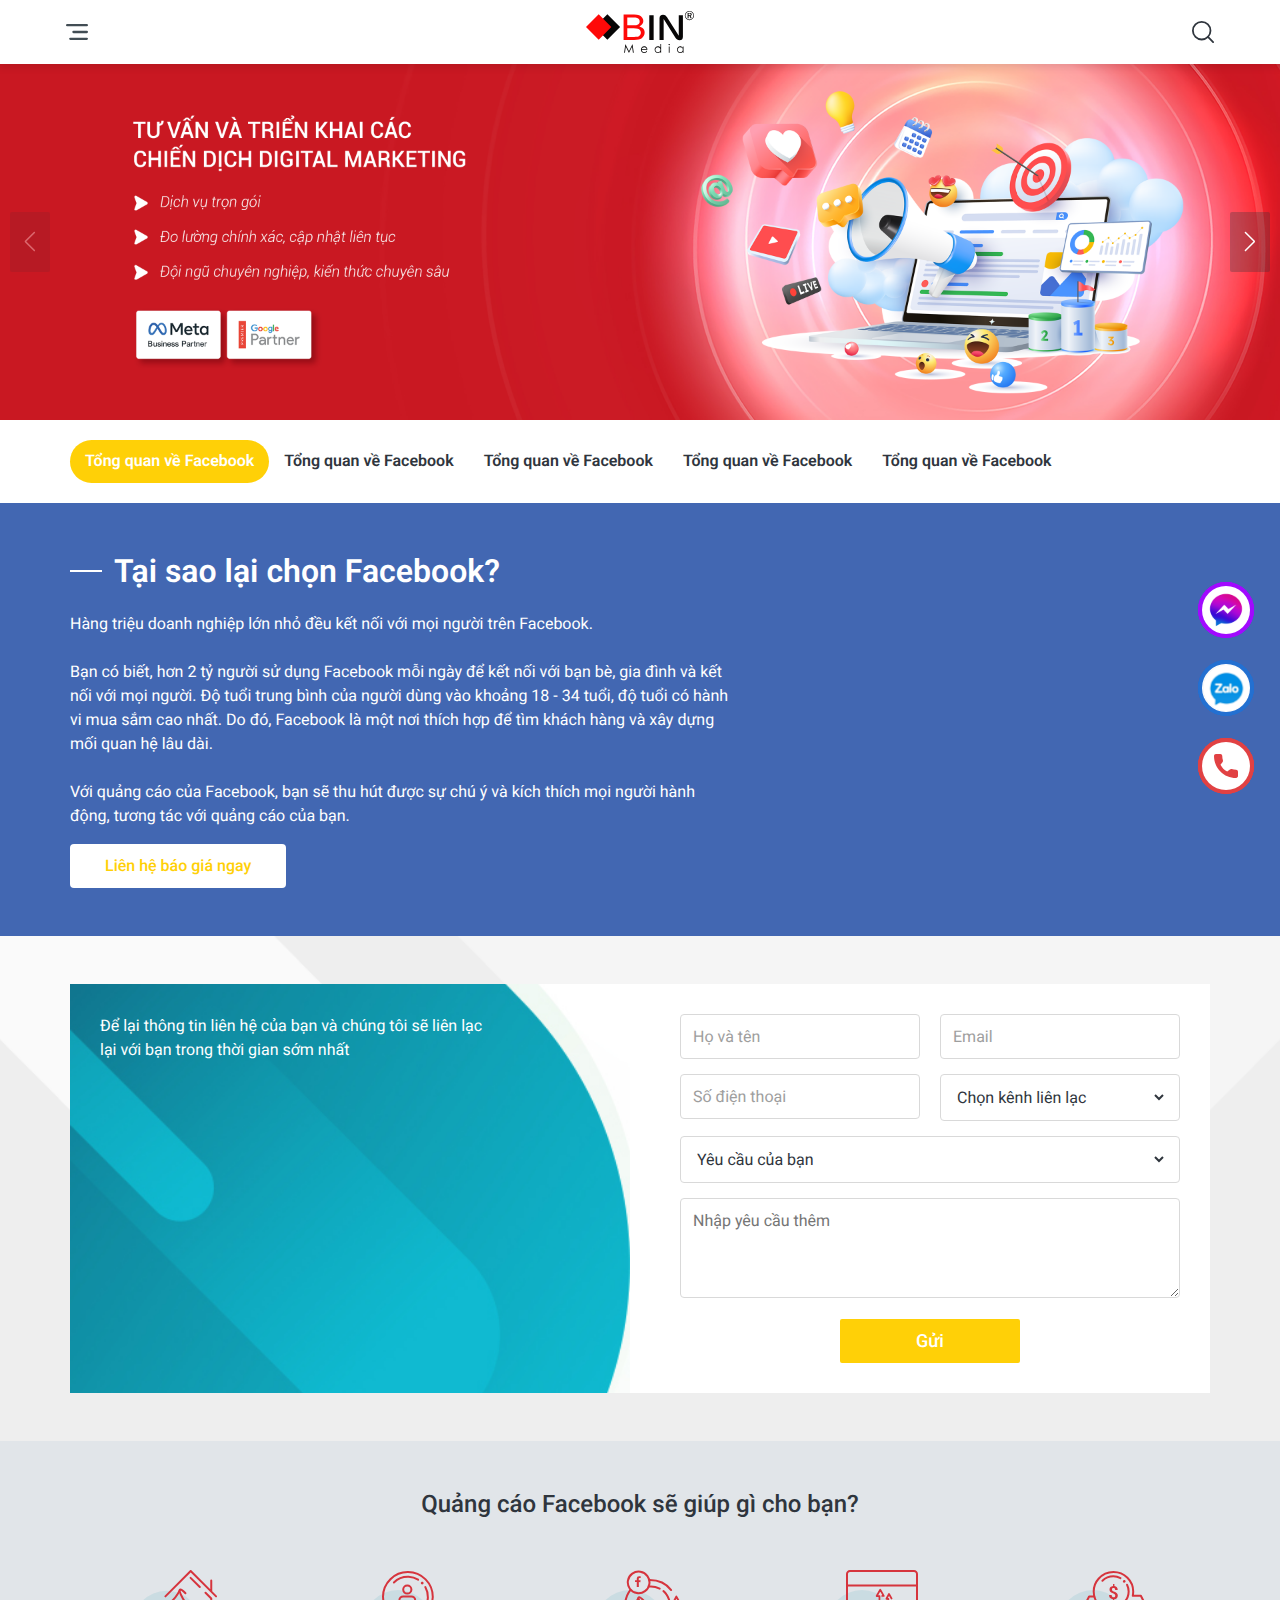
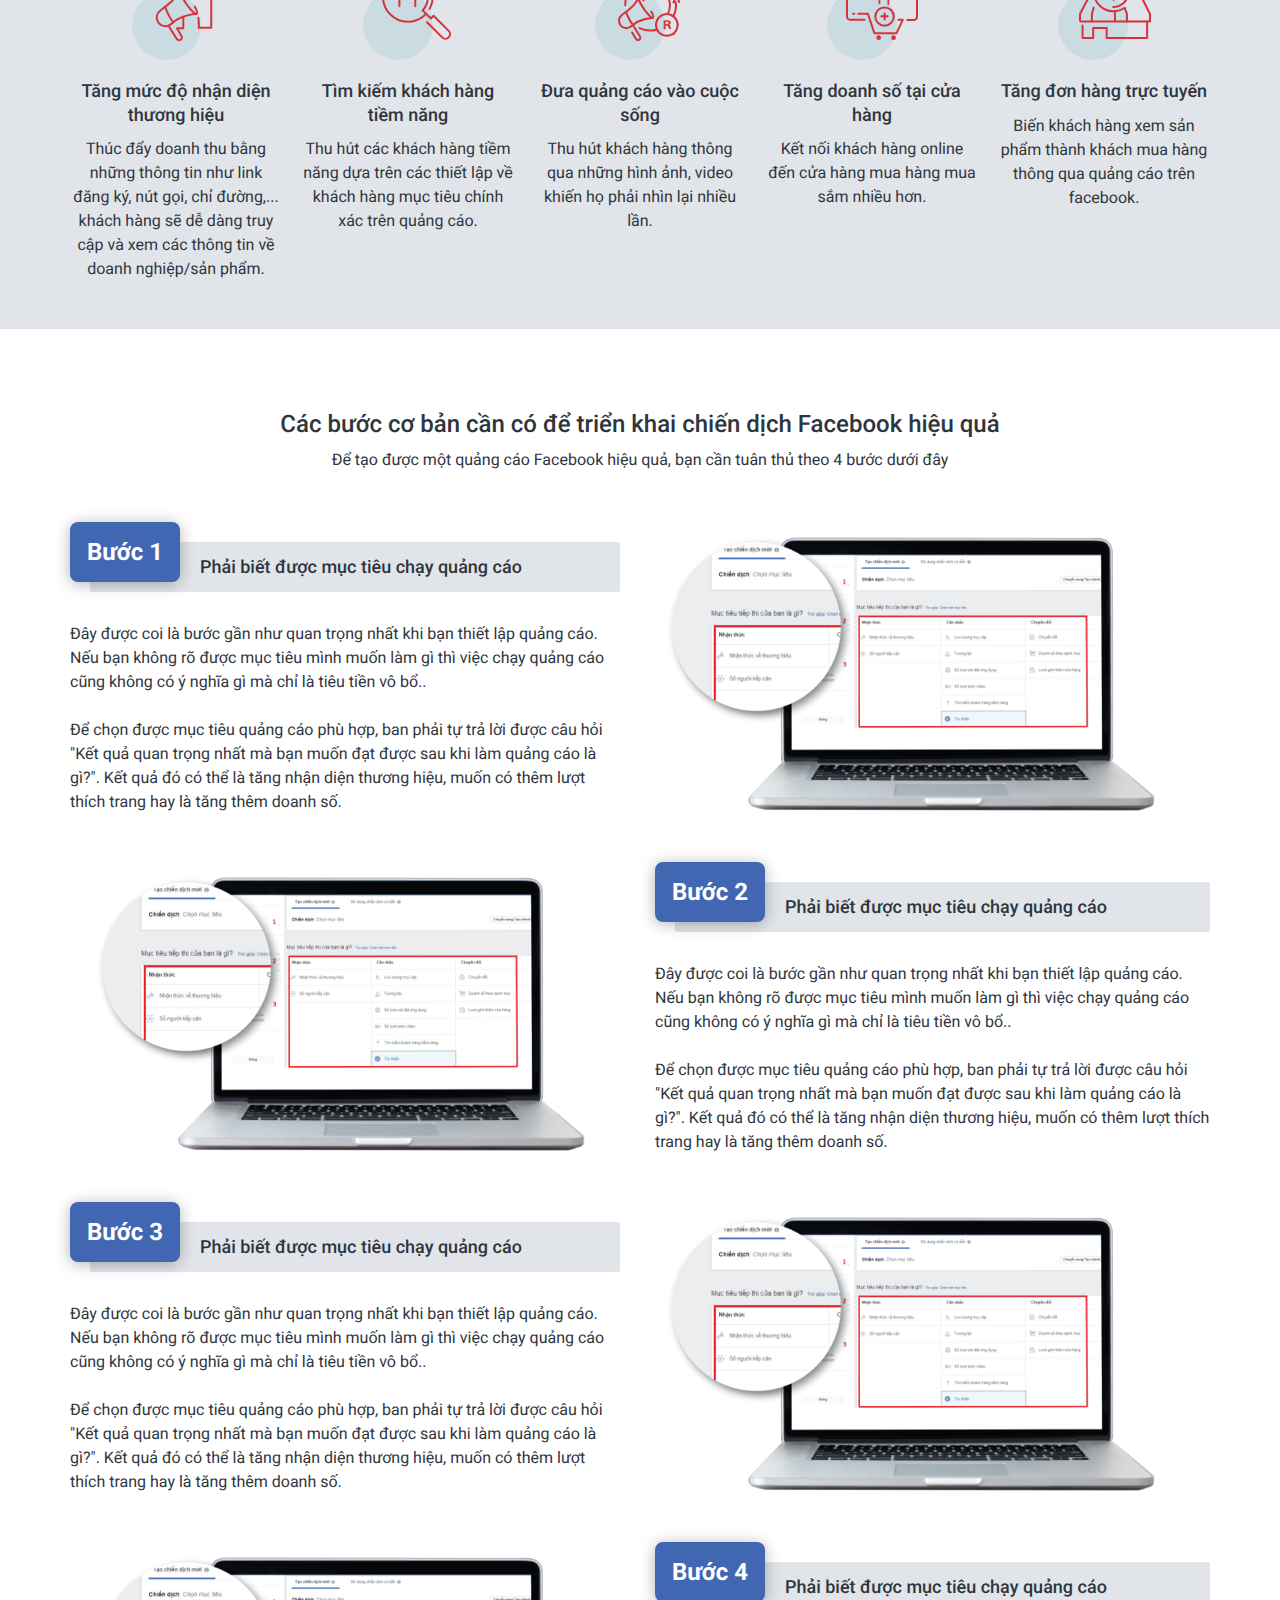
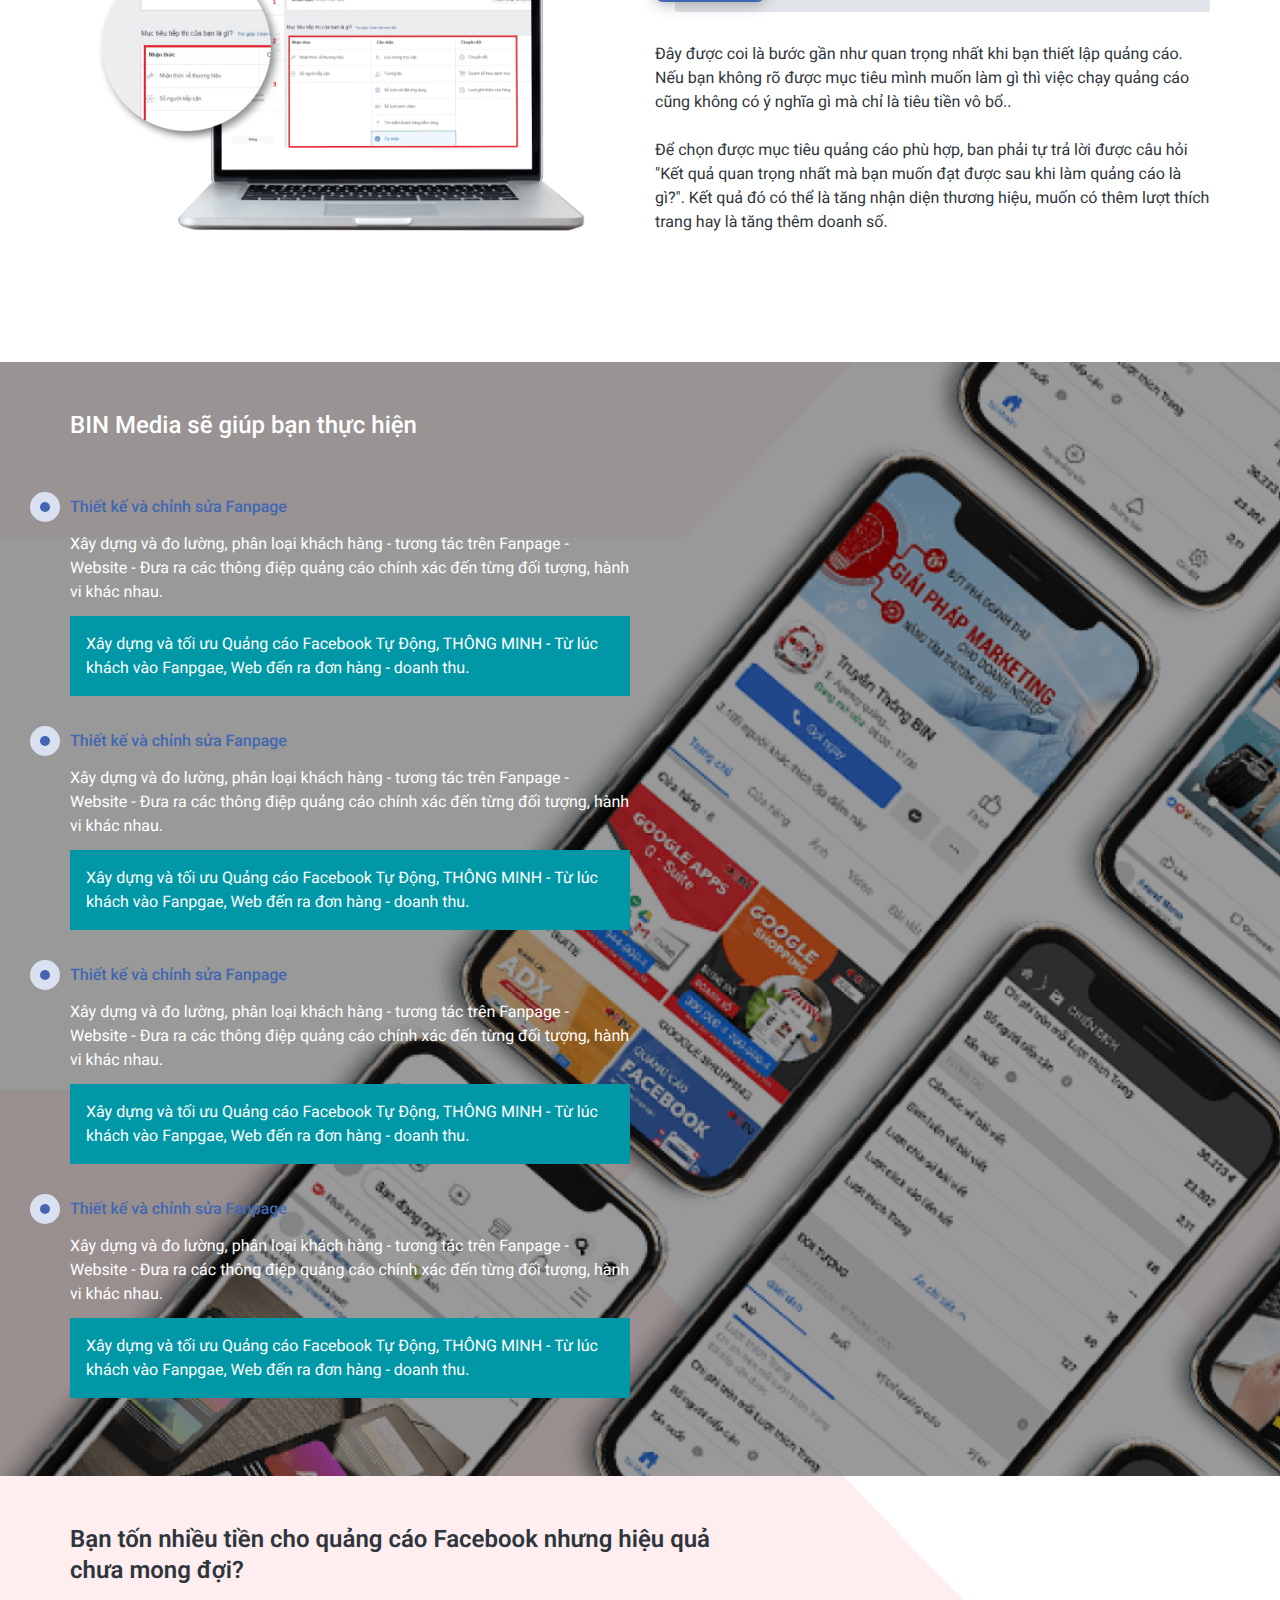
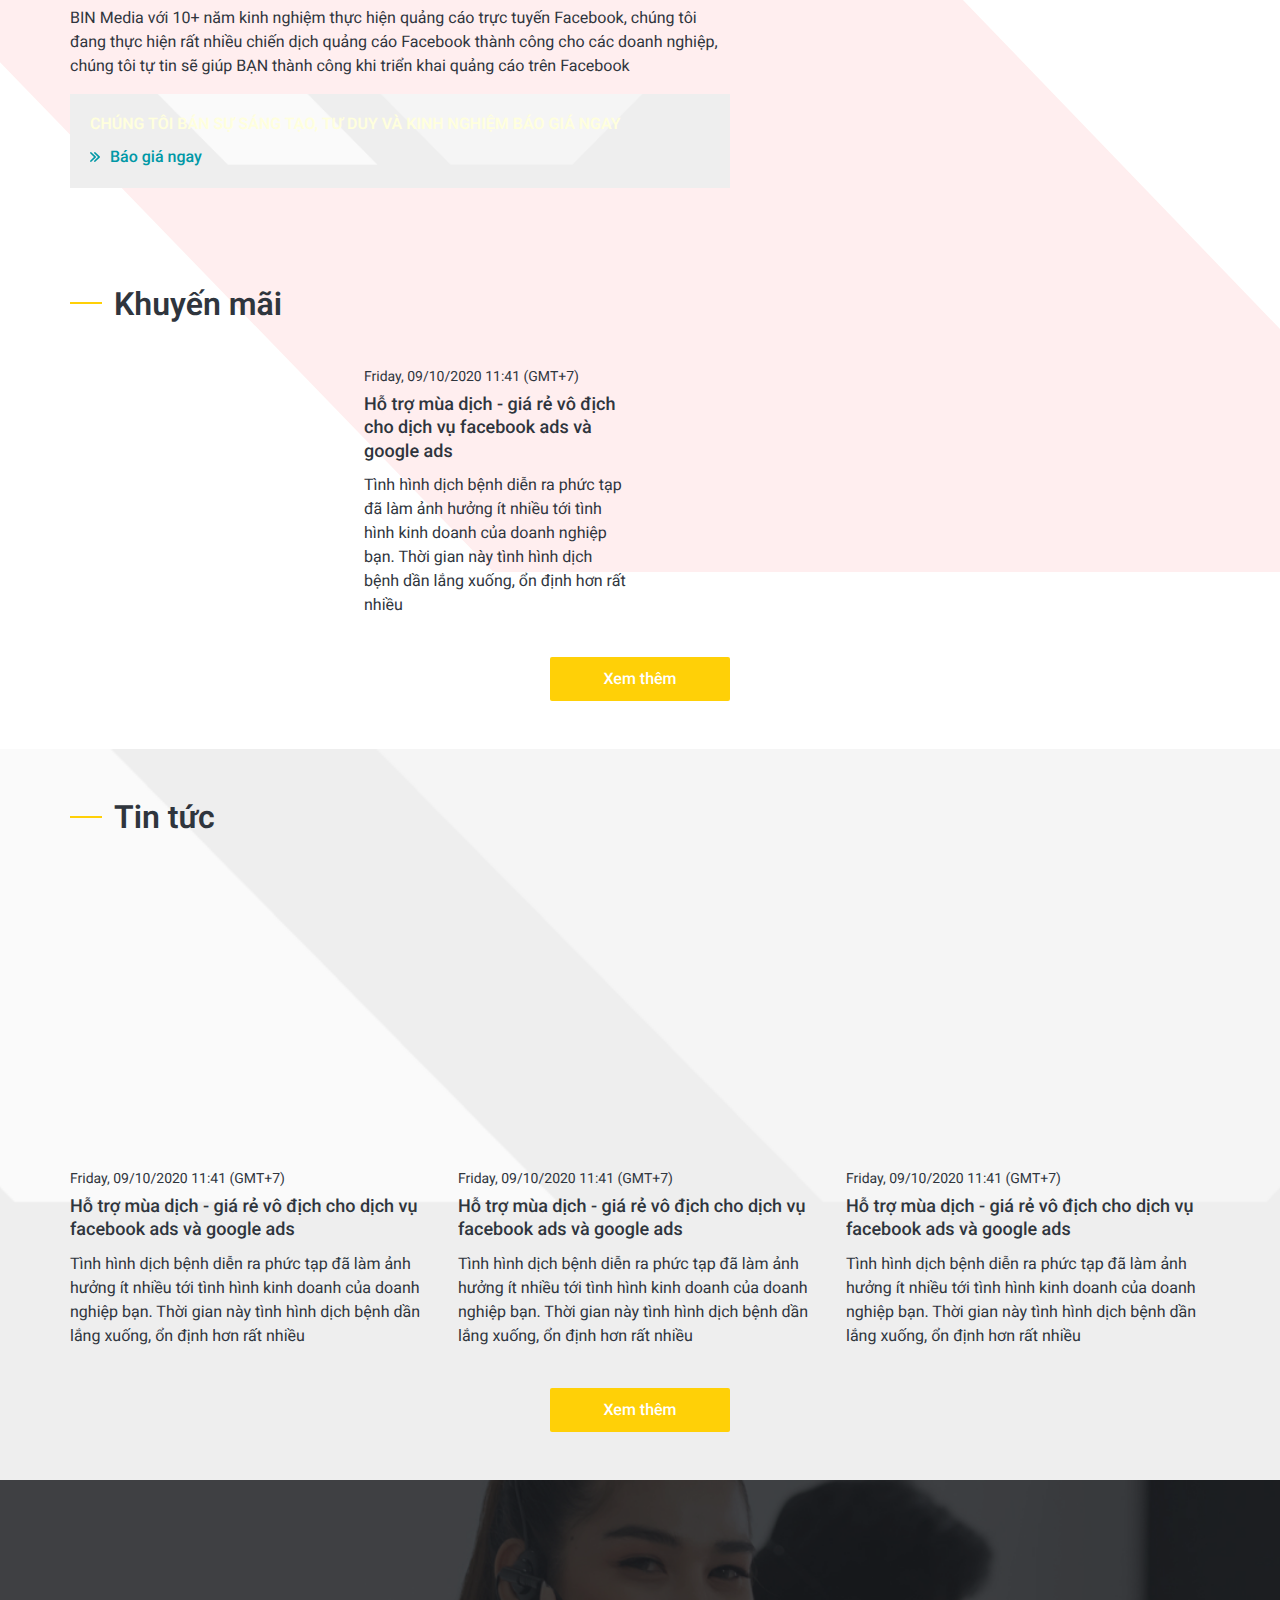
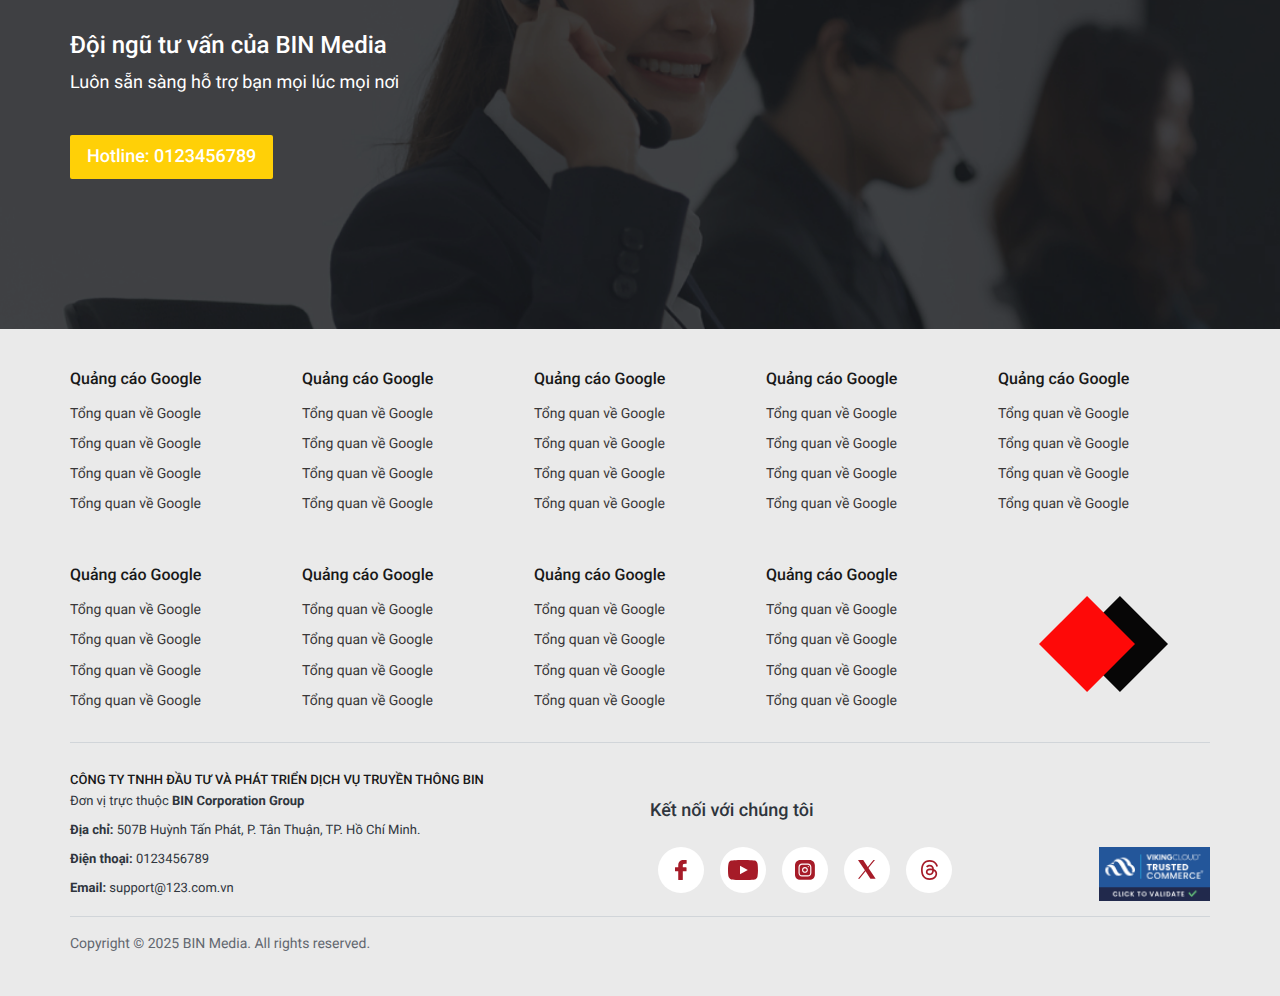
<file: service.html>
<!DOCTYPE html>
<html lang="vi">
    <head>
        <meta charset="UTF-8" />
        <meta http-equiv="X-UA-Compatible" content="IE=edge" />
        <meta name="viewport" content="width=device-width, initial-scale=1.0" />
        <!-- favicon -->
        <link rel="shortcut icon" href="./images/favicon/favicon.ico">
        <!-- end favicon -->
        <title>Bin Media - Đại lý quảng cáo Google và Facebook hàng đầu</title>
        <!-- font -->
        <link rel="preconnect" href="https://fonts.googleapis.com">
        <link rel="preconnect" href="https://fonts.gstatic.com" crossorigin>
        <link href="https://fonts.googleapis.com/css2?family=Roboto:ital,wght@0,100..900;1,100..900&display=swap" rel="stylesheet">
        <!-- end font -->
        <link rel="stylesheet" href="./lib/swiper/swiper-bundle.min.css" />
        <link rel="stylesheet" href="./lib/fancybox/jquery.fancybox.min.css" />
        <link rel="stylesheet" href="./css/style.css" />
        <script src="./lib/jquery/jquery-3.7.1.min.js"></script>
    </head>

    <body>
        
        <!-- header -->
        <header id="header" class="header relative z-50 shadow js__stickyHeader">
            <!-- pc -->
            <div class="d-3xl-block d-xl-none">
                <div class="header-desk relative z-20">
                    <!-- header top -->
                    <div class="header-top w-wrapper border-b-dd">
                        <!-- container -->
                        <div class="header-top__container w-1605 d-3xl-flex items-center justify-between gap-20 py-8">
                            <!-- left -->
                            <div class="header-top__left flex-1 d-3xl-flex items-center">
                                <h2 class="title flex-0 fs-16 text-gray-3937 fw-600">Dịch vụ:</h2>
                                <ul class="list flex-1 d-3xl-flex items-center flex-wrap ml-10">
                                    <li class="item mr-10">
                                        <a href="tel:0123456789" class="d-3xl-flex items-center">
                                            <div class="icon flex-0 icon-16">
                                                <img src="./images/svg/icon-phone-red.svg" alt="">
                                            </div>
                                            <span class="flex-1 d-3xl-inline-block pl-8 fs-14 text-gray-3937">18006169</span>
                                        </a>
                                    </li>
                                    <li class="item mr-10">
                                        <a href="tel:0123456789" class="d-3xl-flex items-center">
                                            <div class="icon flex-0 icon-16">
                                                <img src="./images/svg/icon-phone-red.svg" alt="">
                                            </div>
                                            <span class="flex-1 d-3xl-inline-block pl-8 fs-14 text-gray-3937">0962541177</span>
                                        </a>
                                    </li>
                                   
                                </ul>
                            </div>
                            <!-- end left -->
                            
                            <!-- right -->
                            <div class="header-top__right flex-1 d-3xl-flex justify-end">
                               
                                <a href="#" class="link-zalo-primary d-3xl-flex items-center">
                                    <span class="flex-1 fs-14 d-3xl-inline-block mr-4 text-white">Liên hệ qua</span>
                                    <div class="icon icon-16 flex-0">
                                        <img src="./images/icon-zalo.png" alt="">
                                    </div>
                                </a>  
                            </div>
                            <!-- end right -->
                        </div>
                        <!-- end container -->
                    </div>
                    <!-- end header top -->

                    <!-- header bot -->
                    <div class="header-bot w-wrapper">
                        <div class="header-bot__container w-1605 d-3xl-flex items-center relative py-4">
                            <!-- left -->
                            <div class="header-bot__left flex-0">
                                <!-- logo -->
                                <div class="logo">
                                    <a href="#">
                                        <img src="./images/svg/logo.svg" alt="" class="logo-img">
                                    </a>
                                </div>
                                <!-- end logo -->
                            </div>
                            <!-- end left -->
                            <!-- right -->
                            <div class="header-bot__right flex-1 d-3xl-flex items-center justify-end">
                                
                                <!-- menu -->
                                <div class="menu d-3xl-flex items-center justify-between">
                                   
                                    <!-- item -->
                                    <div class="menu-item px-10 relative active">
                                        <a href="#" class="menu-heading__text flex-1 fs-16 fw-600">Trang Chủ</a>
                                    </div>
                                    <!-- end item -->
                                    
                                    <!-- item -->
                                    <div class="menu-item px-10 relative">
                                        <!-- heading -->
                                        <div class="menu-heading d-3xl-flex items-center">
                                            <a href="#" class="menu-heading__text flex-1 fs-16 pr-4 fw-600">Google</a>
                                            <div class="menu-heading__icon flex-0 icon-20">
                                                <img src="./images/svg/icon-dropdown-menu-v1.0.svg" alt="">
                                            </div>
                                        </div>
                                        <!-- end heading -->

                                        <!-- container -->
                                        <div class="menu-container absolute scroll">
                                            <ul class="menu-block__dropdown">
                                                <!-- item -->
                                                <li class="dropdown-item js__dropdownItem">
                                                    <div class="dropdown-heading d-3xl-flex items-center">
                                                        <a href="#" class="dropdown-link flex-1 fs-16">Quảng cáo Google</a>
                                                        
                                                    </div>

                                                    <ul class="dropdown-subMenu js__dropdownSubMenu">
                                                        <!-- item -->
                                                        <li class="subMenu-item fs-16">
                                                            <a href="#" class="subMenu-link">Google Display Network</a>
                                                        </li>
                                                        <!-- end item -->
                                                        <!-- item -->
                                                        <li class="subMenu-item fs-16">
                                                            <a href="#" class="subMenu-link">Google Display Network</a>
                                                        </li>
                                                        <!-- end item -->
                                                        <!-- item -->
                                                        <li class="subMenu-item fs-16">
                                                            <a href="#" class="subMenu-link">Google Display Network
                                                        </li>
                                                        <!-- end item -->
                                                    </ul>
                                                </li>
                                                <!-- end item -->
                                                <!-- item -->
                                                <li class="dropdown-item js__dropdownItem">
                                                    <div class="dropdown-heading d-3xl-flex items-center">
                                                        <a href="#" class="dropdown-link flex-1 fs-16">Quảng cáo Google</a>
                                                        
                                                    </div>

                                                    <ul class="dropdown-subMenu js__dropdownSubMenu">
                                                        <!-- item -->
                                                        <li class="subMenu-item fs-16">
                                                            <a href="#" class="subMenu-link">Tư vấn pháp lý cho doanh nghiệp</a>
                                                        </li>
                                                        <!-- end item -->
                                                        <!-- item -->
                                                        <li class="subMenu-item fs-16">
                                                            <a href="#" class="subMenu-link">Soạn thảo &amp; rà soát hợp đồng</a>
                                                        </li>
                                                        <!-- end item -->
                                                        <!-- item -->
                                                        <li class="subMenu-item fs-16">
                                                            <a href="#" class="subMenu-link">Giải quyết tranh chấp thương mại</a>
                                                        </li>
                                                        <!-- end item -->
                                                        <!-- item -->
                                                        <li class="subMenu-item fs-16">
                                                            <a href="#" class="subMenu-link">Giải quyết tranh chấp thương mại</a>
                                                        </li>
                                                        <!-- end item -->
                                                    </ul>
                                                </li>
                                                <!-- end item -->
                                                <!-- item -->
                                                <li class="dropdown-item js__dropdownItem">
                                                    <div class="dropdown-heading d-3xl-flex items-center">
                                                        <a href="#" class="dropdown-link flex-1 fs-16">Quảng cáo Google</a>
                                                       
                                                    </div>

                                                    <ul class="dropdown-subMenu js__dropdownSubMenu">
                                                        <!-- item -->
                                                        <li class="subMenu-item fs-16">
                                                            <a href="#" class="subMenu-link">Tư vấn pháp lý cho doanh nghiệp</a>
                                                        </li>
                                                        <!-- end item -->
                                                        <!-- item -->
                                                        <li class="subMenu-item fs-16">
                                                            <a href="#" class="subMenu-link">Soạn thảo &amp; rà soát hợp đồng</a>
                                                        </li>
                                                        <!-- end item -->
                                                        <!-- item -->
                                                        <li class="subMenu-item fs-16">
                                                            <a href="#" class="subMenu-link">Giải quyết tranh chấp thương mại</a>
                                                        </li>
                                                        <!-- end item -->
                                                    </ul>
                                                </li>
                                                <!-- end item -->
                                            
                                            </ul>
                                        </div>
                                        <!-- end container -->
                                    </div>
                                    <!-- end item -->
                                    <!-- item -->
                                    <div class="menu-item px-10 relative">
                                        <!-- heading -->
                                        <div class="menu-heading d-3xl-flex items-center">
                                            <a href="#" class="menu-heading__text flex-1 fs-16 pr-4 fw-600">Facebook</a>
                                            <div class="menu-heading__icon flex-0 icon-20">
                                                <img src="./images/svg/icon-dropdown-menu-v1.0.svg" alt="">
                                            </div>
                                        </div>
                                        <!-- end heading -->
    
                                        <!-- container -->
                                        <div class="menu-container absolute scroll">
                                            <ul class="menu-block__dropdown">
                                                <!-- item -->
                                                <li class="dropdown-item">
                                                    <div class="dropdown-heading d-3xl-flex items-center">
                                                        <a href="#" class="dropdown-link flex-1 fs-16">Quảng cáo Google</a>
                                                    </div>
                                                </li>
                                                <!-- end item -->
                                                <!-- item -->
                                                <li class="dropdown-item">
                                                    <div class="dropdown-heading d-3xl-flex items-center">
                                                        <a href="#" class="dropdown-link flex-1 fs-16">Quảng cáo Google</a>
                                                    </div>
                                                </li>
                                                <!-- end item -->
                                                <!-- item -->
                                                <li class="dropdown-item">
                                                    <div class="dropdown-heading d-3xl-flex items-center">
                                                        <a href="#" class="dropdown-link flex-1 fs-16">Quảng cáo Google</a>
                                                    </div>
                                                </li>
                                                <!-- end item -->
                                               
                                            </ul>
                                        </div>
                                        <!-- end container -->
                                    </div>
                                    <!-- end item -->
                                    <!-- item -->
                                    <div class="menu-item px-10 relative">
                                        <!-- heading -->
                                        <div class="menu-heading d-3xl-flex items-center">
                                            <a href="#" class="menu-heading__text flex-1 fs-16 pr-4 fw-600">Tiktok</a>
                                            <div class="menu-heading__icon flex-0 icon-20">
                                                <img src="./images/svg/icon-dropdown-menu-v1.0.svg" alt="">
                                            </div>
                                        </div>
                                        <!-- end heading -->
    
                                        <!-- container -->
                                        <div class="menu-container absolute scroll">
                                            <ul class="menu-block__dropdown">
                                                <!-- item -->
                                                <li class="dropdown-item">
                                                    <div class="dropdown-heading d-3xl-flex items-center">
                                                        <a href="#" class="dropdown-link flex-1 fs-16">Quảng cáo Google</a>
                                                    </div>
                                                </li>
                                                <!-- end item -->
                                                <!-- item -->
                                                <li class="dropdown-item">
                                                    <div class="dropdown-heading d-3xl-flex items-center">
                                                        <a href="#" class="dropdown-link flex-1 fs-16">Quảng cáo Google</a>
                                                    </div>
                                                </li>
                                                <!-- end item -->
                                                <!-- item -->
                                                <li class="dropdown-item">
                                                    <div class="dropdown-heading d-3xl-flex items-center">
                                                        <a href="#" class="dropdown-link flex-1 fs-16">Quảng cáo Google</a>
                                                    </div>
                                                </li>
                                                <!-- end item -->
                                               
                                            </ul>
                                        </div>
                                        <!-- end container -->
                                    </div>
                                    <!-- end item -->
                                    <!-- item -->
                                    <div class="menu-item px-10 relative">
                                        <!-- heading -->
                                        <div class="menu-heading d-3xl-flex items-center">
                                            <a href="#" class="menu-heading__text flex-1 fs-16 pr-4 fw-600">Dịch vụ khác</a>
                                            <div class="menu-heading__icon flex-0 icon-20">
                                                <img src="./images/svg/icon-dropdown-menu-v1.0.svg" alt="">
                                            </div>
                                        </div>
                                        <!-- end heading -->
    
                                        <!-- container -->
                                        <div class="menu-container absolute scroll">
                                            <ul class="menu-block__dropdown">
                                                <!-- item -->
                                                <li class="dropdown-item">
                                                    <div class="dropdown-heading d-3xl-flex items-center">
                                                        <a href="#" class="dropdown-link flex-1 fs-16">Quảng cáo Google</a>
                                                    </div>
                                                </li>
                                                <!-- end item -->
                                                <!-- item -->
                                                <li class="dropdown-item">
                                                    <div class="dropdown-heading d-3xl-flex items-center">
                                                        <a href="#" class="dropdown-link flex-1 fs-16">Quảng cáo Google</a>
                                                    </div>
                                                </li>
                                                <!-- end item -->
                                                <!-- item -->
                                                <li class="dropdown-item">
                                                    <div class="dropdown-heading d-3xl-flex items-center">
                                                        <a href="#" class="dropdown-link flex-1 fs-16">Quảng cáo Google</a>
                                                    </div>
                                                </li>
                                                <!-- end item -->
                                               
                                            </ul>
                                        </div>
                                        <!-- end container -->
                                    </div>
                                    <!-- end item -->
                                    <!-- item -->
                                    <div class="menu-item px-10 relative">
                                        <!-- heading -->
                                        <div class="menu-heading d-3xl-flex items-center">
                                            <a href="#" class="menu-heading__text flex-1 fs-16 pr-4 fw-600">Giới thiệu</a>
                                            <div class="menu-heading__icon flex-0 icon-20">
                                                <img src="./images/svg/icon-dropdown-menu-v1.0.svg" alt="">
                                            </div>
                                        </div>
                                        <!-- end heading -->
    
                                        <!-- container -->
                                        <div class="menu-container absolute scroll">
                                            <ul class="menu-block__dropdown">
                                                <!-- item -->
                                                <li class="dropdown-item">
                                                    <div class="dropdown-heading d-3xl-flex items-center">
                                                        <a href="#" class="dropdown-link flex-1 fs-16">Quảng cáo Google</a>
                                                    </div>
                                                </li>
                                                <!-- end item -->
                                                <!-- item -->
                                                <li class="dropdown-item">
                                                    <div class="dropdown-heading d-3xl-flex items-center">
                                                        <a href="#" class="dropdown-link flex-1 fs-16">Quảng cáo Google</a>
                                                    </div>
                                                </li>
                                                <!-- end item -->
                                                <!-- item -->
                                                <li class="dropdown-item">
                                                    <div class="dropdown-heading d-3xl-flex items-center">
                                                        <a href="#" class="dropdown-link flex-1 fs-16">Quảng cáo Google</a>
                                                    </div>
                                                </li>
                                                <!-- end item -->
                                               
                                            </ul>
                                        </div>
                                        <!-- end container -->
                                    </div>
                                    <!-- end item -->
                                    <!-- item -->
                                    <div class="menu-item px-10 relative">
                                        <!-- heading -->
                                        <div class="menu-heading d-3xl-flex items-center">
                                            <a href="#" class="menu-heading__text flex-1 fs-16 pr-4 fw-600">Tài liệu</a>
                                            <div class="menu-heading__icon flex-0 icon-20">
                                                <img src="./images/svg/icon-dropdown-menu-v1.0.svg" alt="">
                                            </div>
                                        </div>
                                        <!-- end heading -->
    
                                        <!-- container -->
                                        <div class="menu-container absolute scroll">
                                            <ul class="menu-block__dropdown">
                                                <!-- item -->
                                                <li class="dropdown-item">
                                                    <div class="dropdown-heading d-3xl-flex items-center">
                                                        <a href="#" class="dropdown-link flex-1 fs-16">Quảng cáo Google</a>
                                                    </div>
                                                </li>
                                                <!-- end item -->
                                                <!-- item -->
                                                <li class="dropdown-item">
                                                    <div class="dropdown-heading d-3xl-flex items-center">
                                                        <a href="#" class="dropdown-link flex-1 fs-16">Quảng cáo Google</a>
                                                    </div>
                                                </li>
                                                <!-- end item -->
                                                <!-- item -->
                                                <li class="dropdown-item">
                                                    <div class="dropdown-heading d-3xl-flex items-center">
                                                        <a href="#" class="dropdown-link flex-1 fs-16">Quảng cáo Google</a>
                                                    </div>
                                                </li>
                                                <!-- end item -->
                                               
                                            </ul>
                                        </div>
                                        <!-- end container -->
                                    </div>
                                    <!-- end item -->
                                    <!-- item -->
                                    <div class="menu-item px-10 relative">
                                        <!-- heading -->
                                        <div class="menu-heading d-3xl-flex items-center">
                                            <a href="#" class="menu-heading__text flex-1 fs-16 pr-4 fw-600">Thêm</a>
                                            <div class="menu-heading__icon flex-0 icon-20">
                                                <img src="./images/svg/icon-dropdown-menu-v1.0.svg" alt="">
                                            </div>
                                        </div>
                                        <!-- end heading -->
    
                                        <!-- container -->
                                        <div class="menu-container absolute scroll">
                                            <ul class="menu-block__dropdown">
                                                <!-- item -->
                                                <li class="dropdown-item">
                                                    <div class="dropdown-heading d-3xl-flex items-center">
                                                        <a href="#" class="dropdown-link flex-1 fs-16">Tin tức</a>
                                                       
                                                    </div>
                                                </li>
                                                <!-- end item -->
                                                <!-- item -->
                                                <li class="dropdown-item">
                                                    <div class="dropdown-heading d-3xl-flex items-center">
                                                        <a href="#" class="dropdown-link flex-1 fs-16">Việc làm</a>
                                                    </div>
                                                </li>
                                                <!-- end item -->
                                                <!-- item -->
                                                <li class="dropdown-item">
                                                    <div class="dropdown-heading d-3xl-flex items-center">
                                                        <a href="#" class="dropdown-link flex-1 fs-16">Liên hệ</a>
                                                    </div>
                                                </li>
                                                <!-- end item -->
                                               
                                            </ul>
                                        </div>
                                        <!-- end container -->
                                    </div>
                                    <!-- end item -->
                                   
                                   
                                </div>
                                <!-- end menu -->

                                <!-- search pc -->
                                <div class="search-pc js__searchDesk">
                                    <!-- icon -->
                                    <div class="search-pc__icon icon-20 pointer js__searchIconDesk">
                                        <img src="./images/svg/icon-search-black.svg" alt="">
                                    </div>
                                    <!-- end icon -->

                                    <!-- content -->
                                    <div class="search-pc__content js__searchContentDesk">
                                        <form action="" class="search-pc__form d-3xl-flex items-center">
                                            <input type="text" class="search-pc__input flex-1 js__searchInputDesk" placeholder="Nhập thông tin cần tìm">
                                            <button class="search-pc__btn flex-0 ml-15">
                                                <img src="./images/svg/icon-search-white.png" alt="">
                                            </button>
                                        </form>
                                    </div>
                                    <!-- end content -->
                                </div>
                                <!-- end search pc -->
                            </div>
                            <!-- end right -->
                        </div>
                    </div>
                    <!-- end header bot -->
                </div>
            </div>
            <!-- end pc -->
             
            <!-- mb -->
            <div class="d-3xl-none d-xl-block">    
                <div class="header-mb w-wrapper relative z-10">
                    <!-- top -->
                    <div class="header-mb-top py-10">
                        <div class="header-mb-top__container w-1140 d-3xl-flex items-center">
                            <!-- left -->
                            <div class="header-mb-top__left flex-1 ml-3xl--15">
                                <div class="icon-bar js__clickShowMenuMb p-10">
                                    <img src="./images/svg/icon-bar-b.svg" alt="" loading="lazy">
                                </div>
                                <div class="sub-menu-mb js__subMenuMb">
                                    <div class="sub-menu-mb__close js__closeSubMenuMb d-3xl-flex items-center">
                                        <img src="./images/svg/close-w.svg" alt="" loading="lazy">
                                    </div>
                                    <div class="sub-menu-mb__container px-15 pb-15 scroll">
                                        <ul class="sub-menu-mb__list js__subMenuMbContainer">

                                            <!-- item -->
                                            <li class="sub-menu-mb__item js__subMenuMbItem">
                                                <!-- heading -->
                                                <div class="sub-menu-mb__heading d-3xl-flex items-center justify-between">
                                                    <a href="#" class="link d-3xl-flex items-center flex-1">
                                                        
                                                        <p class="flex-1 text fw-700 fs-15 px-10 text-uppercase">Giới thiệu</p>
                                                    </a>
                                                    <div class="flex-0 arrow-icon js__showSubMenuMbItem">
                                                        <img src="./images/svg/arrow-down-gray.svg" alt="">
                                                    </div>
                                                </div>
                                                <!-- end heading -->

                                                <!-- dropwdown -->
                                                <div class="sub-menu-mb__dropdown js__subMenuMbDropdown">
                                                    <!-- heading -->
                                                    <div class="sub-menu-mb__dropdown-heading d-3xl-flex items-center justify-between">
                                                        <a href="#" class="link d-3xl-flex items-center flex-1">
                                                            Quảng cáo Google
                                                        </a>
                                                        <div class="flex-0 arrow-icon js__showSubMenuMbDropdown">
                                                            <img src="./images/svg/arrow-down-gray.svg" alt="">
                                                        </div>
                                                    </div>
                                                    <!-- end heading -->

                                                    <!-- dropdown children -->
                                                    <ul class="sub-menu-mb__dropdownChildren">
                                                        <!-- item -->
                                                        <li class="sub-menu-mb__dropdownChildren-item">
                                                            <a href="#" class="sub-menu-mb__dropdownChildren-link">
                                                                Tư vấn pháp lý cho doanh nghiệp
                                                            </a>
                                                        </li>
                                                        <!-- end item -->
                                                        <!-- item -->
                                                        <li class="sub-menu-mb__dropdownChildren-item">
                                                            <a href="#" class="sub-menu-mb__dropdownChildren-link">
                                                                Soạn thảo & rà soát hợp đồng
                                                            </a>
                                                        </li>
                                                        <!-- end item -->
                                                        <!-- item -->
                                                        <li class="sub-menu-mb__dropdownChildren-item">
                                                            <a href="#" class="sub-menu-mb__dropdownChildren-link">
                                                                Giải quyết tranh chấp thương mại
                                                            </a>
                                                        </li>
                                                        <!-- end item -->
                                                    </ul>
                                                    <!-- end dropdown children -->
                                                </div>
                                                <!-- end dropwdown -->

                                                <!-- dropwdown -->
                                                <div class="sub-menu-mb__dropdown js__subMenuMbDropdown">
                                                    <!-- heading -->
                                                    <div class="sub-menu-mb__dropdown-heading d-3xl-flex items-center justify-between">
                                                        <a href="#" class="link d-3xl-flex items-center flex-1">
                                                            Quảng cáo Google
                                                        </a>
                                                        <div class="flex-0 arrow-icon js__showSubMenuMbDropdown">
                                                            <img src="./images/svg/arrow-down-gray.svg" alt="">
                                                        </div>
                                                    </div>
                                                    <!-- end heading -->

                                                    <!-- dropdown children -->
                                                    <ul class="sub-menu-mb__dropdownChildren">
                                                        <!-- item -->
                                                        <li class="sub-menu-mb__dropdownChildren-item">
                                                            <a href="#" class="sub-menu-mb__dropdownChildren-link">
                                                                Tư vấn pháp lý cho doanh nghiệp
                                                            </a>
                                                        </li>
                                                        <!-- end item -->
                                                        <!-- item -->
                                                        <li class="sub-menu-mb__dropdownChildren-item">
                                                            <a href="#" class="sub-menu-mb__dropdownChildren-link">
                                                                Soạn thảo & rà soát hợp đồng
                                                            </a>
                                                        </li>
                                                        <!-- end item -->
                                                        <!-- item -->
                                                        <li class="sub-menu-mb__dropdownChildren-item">
                                                            <a href="#" class="sub-menu-mb__dropdownChildren-link">
                                                                Giải quyết tranh chấp thương mại
                                                            </a>
                                                        </li>
                                                        <!-- end item -->
                                                    </ul>
                                                    <!-- end dropdown children -->
                                                </div>
                                                <!-- end dropwdown -->

                                                <!-- dropwdown -->
                                                <div class="sub-menu-mb__dropdown js__subMenuMbDropdown">
                                                    <!-- heading -->
                                                    <div class="sub-menu-mb__dropdown-heading d-3xl-flex items-center justify-between">
                                                        <a href="#" class="link d-3xl-flex items-center flex-1">
                                                            Quảng cáo Google
                                                        </a>
                                                        <div class="flex-0 arrow-icon js__showSubMenuMbDropdown">
                                                            <img src="./images/svg/arrow-down-gray.svg" alt="">
                                                        </div>
                                                    </div>
                                                    <!-- end heading -->

                                                    <!-- dropdown children -->
                                                    <ul class="sub-menu-mb__dropdownChildren">
                                                        <!-- item -->
                                                        <li class="sub-menu-mb__dropdownChildren-item">
                                                            <a href="#" class="sub-menu-mb__dropdownChildren-link">
                                                                Tư vấn pháp lý cho doanh nghiệp
                                                            </a>
                                                        </li>
                                                        <!-- end item -->
                                                        <!-- item -->
                                                        <li class="sub-menu-mb__dropdownChildren-item">
                                                            <a href="#" class="sub-menu-mb__dropdownChildren-link">
                                                                Soạn thảo & rà soát hợp đồng
                                                            </a>
                                                        </li>
                                                        <!-- end item -->
                                                        <!-- item -->
                                                        <li class="sub-menu-mb__dropdownChildren-item">
                                                            <a href="#" class="sub-menu-mb__dropdownChildren-link">
                                                                Giải quyết tranh chấp thương mại
                                                            </a>
                                                        </li>
                                                        <!-- end item -->
                                                    </ul>
                                                    <!-- end dropdown children -->
                                                </div>
                                                <!-- end dropwdown -->

                                                
                                                 
                                            </li>
                                            <!-- end item -->

                                            <!-- item -->
                                            <li class="sub-menu-mb__item js__subMenuMbItem">
                                                <!-- heading -->
                                                <div class="sub-menu-mb__heading d-3xl-flex items-center justify-between">
                                                    <a href="#" class="link d-3xl-flex items-center flex-1">
                                                        
                                                        <p class="flex-1 text fw-700 fs-15 px-10 text-uppercase">Giới thiệu</p>
                                                    </a>
                                                    <div class="flex-0 arrow-icon js__showSubMenuMbItem">
                                                        <img src="./images/svg/arrow-down-gray.svg" alt="">
                                                    </div>
                                                </div>
                                                <!-- end heading -->

                                                <!-- dropwdown -->
                                                <div class="sub-menu-mb__dropdown js__subMenuMbDropdown">
                                                    <!-- heading -->
                                                    <div class="sub-menu-mb__dropdown-heading d-3xl-flex items-center justify-between">
                                                        <a href="#" class="link d-3xl-flex items-center flex-1">
                                                            Quảng cáo Google
                                                        </a>
                                                        <div class="flex-0 arrow-icon js__showSubMenuMbDropdown">
                                                            <img src="./images/svg/arrow-down-gray.svg" alt="">
                                                        </div>
                                                    </div>
                                                    <!-- end heading -->

                                                    <!-- dropdown children -->
                                                    <ul class="sub-menu-mb__dropdownChildren">
                                                        <!-- item -->
                                                        <li class="sub-menu-mb__dropdownChildren-item">
                                                            <a href="#" class="sub-menu-mb__dropdownChildren-link">
                                                                Tư vấn pháp lý cho doanh nghiệp
                                                            </a>
                                                        </li>
                                                        <!-- end item -->
                                                        <!-- item -->
                                                        <li class="sub-menu-mb__dropdownChildren-item">
                                                            <a href="#" class="sub-menu-mb__dropdownChildren-link">
                                                                Soạn thảo & rà soát hợp đồng
                                                            </a>
                                                        </li>
                                                        <!-- end item -->
                                                        <!-- item -->
                                                        <li class="sub-menu-mb__dropdownChildren-item">
                                                            <a href="#" class="sub-menu-mb__dropdownChildren-link">
                                                                Giải quyết tranh chấp thương mại
                                                            </a>
                                                        </li>
                                                        <!-- end item -->
                                                    </ul>
                                                    <!-- end dropdown children -->
                                                </div>
                                                <!-- end dropwdown -->

                                                <!-- dropwdown -->
                                                <div class="sub-menu-mb__dropdown js__subMenuMbDropdown">
                                                    <!-- heading -->
                                                    <div class="sub-menu-mb__dropdown-heading d-3xl-flex items-center justify-between">
                                                        <a href="#" class="link d-3xl-flex items-center flex-1">
                                                            Quảng cáo Google
                                                        </a>
                                                        <div class="flex-0 arrow-icon js__showSubMenuMbDropdown">
                                                            <img src="./images/svg/arrow-down-gray.svg" alt="">
                                                        </div>
                                                    </div>
                                                    <!-- end heading -->

                                                    <!-- dropdown children -->
                                                    <ul class="sub-menu-mb__dropdownChildren">
                                                        <!-- item -->
                                                        <li class="sub-menu-mb__dropdownChildren-item">
                                                            <a href="#" class="sub-menu-mb__dropdownChildren-link">
                                                                Tư vấn pháp lý cho doanh nghiệp
                                                            </a>
                                                        </li>
                                                        <!-- end item -->
                                                        <!-- item -->
                                                        <li class="sub-menu-mb__dropdownChildren-item">
                                                            <a href="#" class="sub-menu-mb__dropdownChildren-link">
                                                                Soạn thảo & rà soát hợp đồng
                                                            </a>
                                                        </li>
                                                        <!-- end item -->
                                                        <!-- item -->
                                                        <li class="sub-menu-mb__dropdownChildren-item">
                                                            <a href="#" class="sub-menu-mb__dropdownChildren-link">
                                                                Giải quyết tranh chấp thương mại
                                                            </a>
                                                        </li>
                                                        <!-- end item -->
                                                    </ul>
                                                    <!-- end dropdown children -->
                                                </div>
                                                <!-- end dropwdown -->

                                                <!-- dropwdown -->
                                                <div class="sub-menu-mb__dropdown js__subMenuMbDropdown">
                                                    <!-- heading -->
                                                    <div class="sub-menu-mb__dropdown-heading d-3xl-flex items-center justify-between">
                                                        <a href="#" class="link d-3xl-flex items-center flex-1">
                                                            Quảng cáo Google
                                                        </a>
                                                        <div class="flex-0 arrow-icon js__showSubMenuMbDropdown">
                                                            <img src="./images/svg/arrow-down-gray.svg" alt="">
                                                        </div>
                                                    </div>
                                                    <!-- end heading -->

                                                    <!-- dropdown children -->
                                                    <ul class="sub-menu-mb__dropdownChildren">
                                                        <!-- item -->
                                                        <li class="sub-menu-mb__dropdownChildren-item">
                                                            <a href="#" class="sub-menu-mb__dropdownChildren-link">
                                                                Tư vấn pháp lý cho doanh nghiệp
                                                            </a>
                                                        </li>
                                                        <!-- end item -->
                                                        <!-- item -->
                                                        <li class="sub-menu-mb__dropdownChildren-item">
                                                            <a href="#" class="sub-menu-mb__dropdownChildren-link">
                                                                Soạn thảo & rà soát hợp đồng
                                                            </a>
                                                        </li>
                                                        <!-- end item -->
                                                        <!-- item -->
                                                        <li class="sub-menu-mb__dropdownChildren-item">
                                                            <a href="#" class="sub-menu-mb__dropdownChildren-link">
                                                                Giải quyết tranh chấp thương mại
                                                            </a>
                                                        </li>
                                                        <!-- end item -->
                                                    </ul>
                                                    <!-- end dropdown children -->
                                                </div>
                                                <!-- end dropwdown -->

                                                
                                                 
                                            </li>
                                            <!-- end item -->

                                            <!-- item -->
                                            <li class="sub-menu-mb__item js__subMenuMbItem">
                                                <!-- heading -->
                                                <div class="sub-menu-mb__heading d-3xl-flex items-center justify-between">
                                                    <a href="#" class="link d-3xl-flex items-center flex-1">
                                                        
                                                        <p class="flex-1 text fw-700 fs-15 px-10 text-uppercase">Giới thiệu</p>
                                                    </a>
                                                    <div class="flex-0 arrow-icon js__showSubMenuMbItem">
                                                        <img src="./images/svg/arrow-down-gray.svg" alt="">
                                                    </div>
                                                </div>
                                                <!-- end heading -->

                                                <!-- dropwdown -->
                                                <div class="sub-menu-mb__dropdown js__subMenuMbDropdown">
                                                    <!-- heading -->
                                                    <div class="sub-menu-mb__dropdown-heading d-3xl-flex items-center justify-between">
                                                        <a href="#" class="link d-3xl-flex items-center flex-1">
                                                            Quảng cáo Google
                                                        </a>
                                                        <div class="flex-0 arrow-icon js__showSubMenuMbDropdown">
                                                            <img src="./images/svg/arrow-down-gray.svg" alt="">
                                                        </div>
                                                    </div>
                                                    <!-- end heading -->

                                                    <!-- dropdown children -->
                                                    <ul class="sub-menu-mb__dropdownChildren">
                                                        <!-- item -->
                                                        <li class="sub-menu-mb__dropdownChildren-item">
                                                            <a href="#" class="sub-menu-mb__dropdownChildren-link">
                                                                Tư vấn pháp lý cho doanh nghiệp
                                                            </a>
                                                        </li>
                                                        <!-- end item -->
                                                        <!-- item -->
                                                        <li class="sub-menu-mb__dropdownChildren-item">
                                                            <a href="#" class="sub-menu-mb__dropdownChildren-link">
                                                                Soạn thảo & rà soát hợp đồng
                                                            </a>
                                                        </li>
                                                        <!-- end item -->
                                                        <!-- item -->
                                                        <li class="sub-menu-mb__dropdownChildren-item">
                                                            <a href="#" class="sub-menu-mb__dropdownChildren-link">
                                                                Giải quyết tranh chấp thương mại
                                                            </a>
                                                        </li>
                                                        <!-- end item -->
                                                    </ul>
                                                    <!-- end dropdown children -->
                                                </div>
                                                <!-- end dropwdown -->

                                                <!-- dropwdown -->
                                                <div class="sub-menu-mb__dropdown js__subMenuMbDropdown">
                                                    <!-- heading -->
                                                    <div class="sub-menu-mb__dropdown-heading d-3xl-flex items-center justify-between">
                                                        <a href="#" class="link d-3xl-flex items-center flex-1">
                                                            Quảng cáo Google
                                                        </a>
                                                        <div class="flex-0 arrow-icon js__showSubMenuMbDropdown">
                                                            <img src="./images/svg/arrow-down-gray.svg" alt="">
                                                        </div>
                                                    </div>
                                                    <!-- end heading -->

                                                    <!-- dropdown children -->
                                                    <ul class="sub-menu-mb__dropdownChildren">
                                                        <!-- item -->
                                                        <li class="sub-menu-mb__dropdownChildren-item">
                                                            <a href="#" class="sub-menu-mb__dropdownChildren-link">
                                                                Tư vấn pháp lý cho doanh nghiệp
                                                            </a>
                                                        </li>
                                                        <!-- end item -->
                                                        <!-- item -->
                                                        <li class="sub-menu-mb__dropdownChildren-item">
                                                            <a href="#" class="sub-menu-mb__dropdownChildren-link">
                                                                Soạn thảo & rà soát hợp đồng
                                                            </a>
                                                        </li>
                                                        <!-- end item -->
                                                        <!-- item -->
                                                        <li class="sub-menu-mb__dropdownChildren-item">
                                                            <a href="#" class="sub-menu-mb__dropdownChildren-link">
                                                                Giải quyết tranh chấp thương mại
                                                            </a>
                                                        </li>
                                                        <!-- end item -->
                                                    </ul>
                                                    <!-- end dropdown children -->
                                                </div>
                                                <!-- end dropwdown -->

                                                <!-- dropwdown -->
                                                <div class="sub-menu-mb__dropdown js__subMenuMbDropdown">
                                                    <!-- heading -->
                                                    <div class="sub-menu-mb__dropdown-heading d-3xl-flex items-center justify-between">
                                                        <a href="#" class="link d-3xl-flex items-center flex-1">
                                                            Quảng cáo Google
                                                        </a>
                                                        <div class="flex-0 arrow-icon js__showSubMenuMbDropdown">
                                                            <img src="./images/svg/arrow-down-gray.svg" alt="">
                                                        </div>
                                                    </div>
                                                    <!-- end heading -->

                                                    <!-- dropdown children -->
                                                    <ul class="sub-menu-mb__dropdownChildren">
                                                        <!-- item -->
                                                        <li class="sub-menu-mb__dropdownChildren-item">
                                                            <a href="#" class="sub-menu-mb__dropdownChildren-link">
                                                                Tư vấn pháp lý cho doanh nghiệp
                                                            </a>
                                                        </li>
                                                        <!-- end item -->
                                                        <!-- item -->
                                                        <li class="sub-menu-mb__dropdownChildren-item">
                                                            <a href="#" class="sub-menu-mb__dropdownChildren-link">
                                                                Soạn thảo & rà soát hợp đồng
                                                            </a>
                                                        </li>
                                                        <!-- end item -->
                                                        <!-- item -->
                                                        <li class="sub-menu-mb__dropdownChildren-item">
                                                            <a href="#" class="sub-menu-mb__dropdownChildren-link">
                                                                Giải quyết tranh chấp thương mại
                                                            </a>
                                                        </li>
                                                        <!-- end item -->
                                                    </ul>
                                                    <!-- end dropdown children -->
                                                </div>
                                                <!-- end dropwdown -->

                                                
                                                 
                                            </li>
                                            <!-- end item -->

                                            <!-- item -->
                                            <li class="sub-menu-mb__item js__subMenuMbItem">
                                                <!-- heading -->
                                                <div class="sub-menu-mb__heading d-3xl-flex items-center justify-between">
                                                    <a href="#" class="link d-3xl-flex items-center flex-1">
                                                        
                                                        <p class="flex-1 text fw-700 fs-15 px-10 text-uppercase">Giới thiệu</p>
                                                    </a>
                                                    <div class="flex-0 arrow-icon js__showSubMenuMbItem">
                                                        <img src="./images/svg/arrow-down-gray.svg" alt="">
                                                    </div>
                                                </div>
                                                <!-- end heading -->

                                                <!-- dropwdown -->
                                                <div class="sub-menu-mb__dropdown js__subMenuMbDropdown">
                                                    <!-- heading -->
                                                    <div class="sub-menu-mb__dropdown-heading d-3xl-flex items-center justify-between">
                                                        <a href="#" class="link d-3xl-flex items-center flex-1">
                                                            Quảng cáo Google
                                                        </a>
                                                        <div class="flex-0 arrow-icon js__showSubMenuMbDropdown">
                                                            <img src="./images/svg/arrow-down-gray.svg" alt="">
                                                        </div>
                                                    </div>
                                                    <!-- end heading -->

                                                    <!-- dropdown children -->
                                                    <ul class="sub-menu-mb__dropdownChildren">
                                                        <!-- item -->
                                                        <li class="sub-menu-mb__dropdownChildren-item">
                                                            <a href="#" class="sub-menu-mb__dropdownChildren-link">
                                                                Tư vấn pháp lý cho doanh nghiệp
                                                            </a>
                                                        </li>
                                                        <!-- end item -->
                                                        <!-- item -->
                                                        <li class="sub-menu-mb__dropdownChildren-item">
                                                            <a href="#" class="sub-menu-mb__dropdownChildren-link">
                                                                Soạn thảo & rà soát hợp đồng
                                                            </a>
                                                        </li>
                                                        <!-- end item -->
                                                        <!-- item -->
                                                        <li class="sub-menu-mb__dropdownChildren-item">
                                                            <a href="#" class="sub-menu-mb__dropdownChildren-link">
                                                                Giải quyết tranh chấp thương mại
                                                            </a>
                                                        </li>
                                                        <!-- end item -->
                                                    </ul>
                                                    <!-- end dropdown children -->
                                                </div>
                                                <!-- end dropwdown -->

                                                <!-- dropwdown -->
                                                <div class="sub-menu-mb__dropdown js__subMenuMbDropdown">
                                                    <!-- heading -->
                                                    <div class="sub-menu-mb__dropdown-heading d-3xl-flex items-center justify-between">
                                                        <a href="#" class="link d-3xl-flex items-center flex-1">
                                                            Quảng cáo Google
                                                        </a>
                                                        <div class="flex-0 arrow-icon js__showSubMenuMbDropdown">
                                                            <img src="./images/svg/arrow-down-gray.svg" alt="">
                                                        </div>
                                                    </div>
                                                    <!-- end heading -->

                                                    <!-- dropdown children -->
                                                    <ul class="sub-menu-mb__dropdownChildren">
                                                        <!-- item -->
                                                        <li class="sub-menu-mb__dropdownChildren-item">
                                                            <a href="#" class="sub-menu-mb__dropdownChildren-link">
                                                                Tư vấn pháp lý cho doanh nghiệp
                                                            </a>
                                                        </li>
                                                        <!-- end item -->
                                                        <!-- item -->
                                                        <li class="sub-menu-mb__dropdownChildren-item">
                                                            <a href="#" class="sub-menu-mb__dropdownChildren-link">
                                                                Soạn thảo & rà soát hợp đồng
                                                            </a>
                                                        </li>
                                                        <!-- end item -->
                                                        <!-- item -->
                                                        <li class="sub-menu-mb__dropdownChildren-item">
                                                            <a href="#" class="sub-menu-mb__dropdownChildren-link">
                                                                Giải quyết tranh chấp thương mại
                                                            </a>
                                                        </li>
                                                        <!-- end item -->
                                                    </ul>
                                                    <!-- end dropdown children -->
                                                </div>
                                                <!-- end dropwdown -->

                                                <!-- dropwdown -->
                                                <div class="sub-menu-mb__dropdown js__subMenuMbDropdown">
                                                    <!-- heading -->
                                                    <div class="sub-menu-mb__dropdown-heading d-3xl-flex items-center justify-between">
                                                        <a href="#" class="link d-3xl-flex items-center flex-1">
                                                            Quảng cáo Google
                                                        </a>
                                                        <div class="flex-0 arrow-icon js__showSubMenuMbDropdown">
                                                            <img src="./images/svg/arrow-down-gray.svg" alt="">
                                                        </div>
                                                    </div>
                                                    <!-- end heading -->

                                                    <!-- dropdown children -->
                                                    <ul class="sub-menu-mb__dropdownChildren">
                                                        <!-- item -->
                                                        <li class="sub-menu-mb__dropdownChildren-item">
                                                            <a href="#" class="sub-menu-mb__dropdownChildren-link">
                                                                Tư vấn pháp lý cho doanh nghiệp
                                                            </a>
                                                        </li>
                                                        <!-- end item -->
                                                        <!-- item -->
                                                        <li class="sub-menu-mb__dropdownChildren-item">
                                                            <a href="#" class="sub-menu-mb__dropdownChildren-link">
                                                                Soạn thảo & rà soát hợp đồng
                                                            </a>
                                                        </li>
                                                        <!-- end item -->
                                                        <!-- item -->
                                                        <li class="sub-menu-mb__dropdownChildren-item">
                                                            <a href="#" class="sub-menu-mb__dropdownChildren-link">
                                                                Giải quyết tranh chấp thương mại
                                                            </a>
                                                        </li>
                                                        <!-- end item -->
                                                    </ul>
                                                    <!-- end dropdown children -->
                                                </div>
                                                <!-- end dropwdown -->

                                                
                                                 
                                            </li>
                                            <!-- end item -->

                                            <!-- item -->
                                            <li class="sub-menu-mb__item js__subMenuMbItem">
                                                <!-- heading -->
                                                <div class="sub-menu-mb__heading d-3xl-flex items-center justify-between">
                                                    <a href="#" class="link d-3xl-flex items-center flex-1">
                                                        
                                                        <p class="flex-1 text fw-700 fs-15 px-10 text-uppercase">Giới thiệu</p>
                                                    </a>
                                                    <div class="flex-0 arrow-icon js__showSubMenuMbItem">
                                                        <img src="./images/svg/arrow-down-gray.svg" alt="">
                                                    </div>
                                                </div>
                                                <!-- end heading -->

                                                <!-- dropwdown -->
                                                <div class="sub-menu-mb__dropdown js__subMenuMbDropdown">
                                                    <!-- heading -->
                                                    <div class="sub-menu-mb__dropdown-heading d-3xl-flex items-center justify-between">
                                                        <a href="#" class="link d-3xl-flex items-center flex-1">
                                                            Quảng cáo Google
                                                        </a>
                                                        <div class="flex-0 arrow-icon js__showSubMenuMbDropdown">
                                                            <img src="./images/svg/arrow-down-gray.svg" alt="">
                                                        </div>
                                                    </div>
                                                    <!-- end heading -->

                                                    <!-- dropdown children -->
                                                    <ul class="sub-menu-mb__dropdownChildren">
                                                        <!-- item -->
                                                        <li class="sub-menu-mb__dropdownChildren-item">
                                                            <a href="#" class="sub-menu-mb__dropdownChildren-link">
                                                                Tư vấn pháp lý cho doanh nghiệp
                                                            </a>
                                                        </li>
                                                        <!-- end item -->
                                                        <!-- item -->
                                                        <li class="sub-menu-mb__dropdownChildren-item">
                                                            <a href="#" class="sub-menu-mb__dropdownChildren-link">
                                                                Soạn thảo & rà soát hợp đồng
                                                            </a>
                                                        </li>
                                                        <!-- end item -->
                                                        <!-- item -->
                                                        <li class="sub-menu-mb__dropdownChildren-item">
                                                            <a href="#" class="sub-menu-mb__dropdownChildren-link">
                                                                Giải quyết tranh chấp thương mại
                                                            </a>
                                                        </li>
                                                        <!-- end item -->
                                                    </ul>
                                                    <!-- end dropdown children -->
                                                </div>
                                                <!-- end dropwdown -->

                                                <!-- dropwdown -->
                                                <div class="sub-menu-mb__dropdown js__subMenuMbDropdown">
                                                    <!-- heading -->
                                                    <div class="sub-menu-mb__dropdown-heading d-3xl-flex items-center justify-between">
                                                        <a href="#" class="link d-3xl-flex items-center flex-1">
                                                            Quảng cáo Google
                                                        </a>
                                                        <div class="flex-0 arrow-icon js__showSubMenuMbDropdown">
                                                            <img src="./images/svg/arrow-down-gray.svg" alt="">
                                                        </div>
                                                    </div>
                                                    <!-- end heading -->

                                                    <!-- dropdown children -->
                                                    <ul class="sub-menu-mb__dropdownChildren">
                                                        <!-- item -->
                                                        <li class="sub-menu-mb__dropdownChildren-item">
                                                            <a href="#" class="sub-menu-mb__dropdownChildren-link">
                                                                Tư vấn pháp lý cho doanh nghiệp
                                                            </a>
                                                        </li>
                                                        <!-- end item -->
                                                        <!-- item -->
                                                        <li class="sub-menu-mb__dropdownChildren-item">
                                                            <a href="#" class="sub-menu-mb__dropdownChildren-link">
                                                                Soạn thảo & rà soát hợp đồng
                                                            </a>
                                                        </li>
                                                        <!-- end item -->
                                                        <!-- item -->
                                                        <li class="sub-menu-mb__dropdownChildren-item">
                                                            <a href="#" class="sub-menu-mb__dropdownChildren-link">
                                                                Giải quyết tranh chấp thương mại
                                                            </a>
                                                        </li>
                                                        <!-- end item -->
                                                    </ul>
                                                    <!-- end dropdown children -->
                                                </div>
                                                <!-- end dropwdown -->

                                                <!-- dropwdown -->
                                                <div class="sub-menu-mb__dropdown js__subMenuMbDropdown">
                                                    <!-- heading -->
                                                    <div class="sub-menu-mb__dropdown-heading d-3xl-flex items-center justify-between">
                                                        <a href="#" class="link d-3xl-flex items-center flex-1">
                                                            Quảng cáo Google
                                                        </a>
                                                        <div class="flex-0 arrow-icon js__showSubMenuMbDropdown">
                                                            <img src="./images/svg/arrow-down-gray.svg" alt="">
                                                        </div>
                                                    </div>
                                                    <!-- end heading -->

                                                    <!-- dropdown children -->
                                                    <ul class="sub-menu-mb__dropdownChildren">
                                                        <!-- item -->
                                                        <li class="sub-menu-mb__dropdownChildren-item">
                                                            <a href="#" class="sub-menu-mb__dropdownChildren-link">
                                                                Tư vấn pháp lý cho doanh nghiệp
                                                            </a>
                                                        </li>
                                                        <!-- end item -->
                                                        <!-- item -->
                                                        <li class="sub-menu-mb__dropdownChildren-item">
                                                            <a href="#" class="sub-menu-mb__dropdownChildren-link">
                                                                Soạn thảo & rà soát hợp đồng
                                                            </a>
                                                        </li>
                                                        <!-- end item -->
                                                        <!-- item -->
                                                        <li class="sub-menu-mb__dropdownChildren-item">
                                                            <a href="#" class="sub-menu-mb__dropdownChildren-link">
                                                                Giải quyết tranh chấp thương mại
                                                            </a>
                                                        </li>
                                                        <!-- end item -->
                                                    </ul>
                                                    <!-- end dropdown children -->
                                                </div>
                                                <!-- end dropwdown -->

                                                
                                                 
                                            </li>
                                            <!-- end item -->

                                           
                                        </ul>
                                    </div>
                                </div>
                            </div>
                            <!-- end left -->
                            <!-- center -->
                            <div class="header-mb-top__center flex-1 d-3xl-flex items-center justify-center">
                                <a href="#" class="logo">
                                    <img src="./images/svg/logo.svg" alt="" class="logo-img">
                                </a>
                            </div>
                            <!-- end center -->
                            <!-- right -->
                            <div class="header-mb-top__right flex-1 d-3xl-flex items-center justify-end mr-3xl--15">
                                <!-- search mb-->
                                <div class="search-mb">
                                    <div class="search-mb__icon js__searchMb">
                                        <img src="./images/svg/icon-search-black.svg" alt="">
                                    </div>
                                    <!-- form -->
                                    <div class="header-search-mb__form h-60 w-full js__formSearchMb shadow">
                                        <form action="" class="w-full h-full">
                                            <div class="relative w-full h-full">
                                                <input type="text" class="header-search-input w-full h-full p-8 fs-16 js__focusSearchMb" placeholder="Search...">
                                                <div class="header-search-btn absolute h-full d-3xl-flex items-center p-8 js__closeSearchMb icon-20">
                                                    <img src="./images/svg/close-red.svg" alt="">
                                                </div>
                                            </div>
                                        </form>
                                    </div>
                                    <!-- end form -->
                                </div>
                                <!-- end search mb-->

                            </div>
                            <!-- end right -->
                        </div>
                    </div>
                    <!-- end top -->
                    
                </div>
            </div>
            <!-- end mb -->

        </header>
        <!-- end header -->
        <!-- main -->
        <main id="main" class="main">
            <!-- primary -->
            <section class="section-primary relative z-20 over-hidden">
                <div class="section-primary__container w-1920 relative">
                        <div class="section-primary__slide js__oneSlidesContainer">
                            <div class="swiper js__oneSlide">
                                <div class="swiper-wrapper">
                                    <!-- slide -->
                                    <div class="swiper-slide">
                                        <div class="slide-pc d-3xl-block d-md-none">
                                            <img src="./images/tu-van-va-trien-khai-chien-dich-digital-marketing-desktop-1741150428.png" alt="">
                                        </div>
                                        <div class="slide-mb d-3xl-none d-md-block">
                                            <img src="./images/tu-van-va-trien-khai-chien-dich-digital-marketing-mobile-1741082315.png" alt="">
                                        </div>
                                    </div>
                                    <!-- end slide -->
                                    <!-- slide -->
                                    <div class="swiper-slide">
                                        <div class="slide-pc d-3xl-block d-md-none">
                                            <img src="./images/bin-media-chuyen-doi-so-voi-giai-phap-sap-s4hana-cloud-header-banner-1666942912.jpg" alt="">
                                        </div>
                                        <div class="slide-mb d-3xl-none d-md-block">
                                            <img src="./images/bin-media-chuyen-doi-so-voi-giai-phap-sap-s4hana-cloud-header-banner-mobile-1666945144.jpg" alt="">
                                        </div>
                                    </div>
                                    <!-- end slide -->
                                    <!-- slide -->
                                    <div class="swiper-slide">
                                        <div class="slide-pc d-3xl-block d-md-none">
                                            <img src="./images/banner-tu-van-trien-khai-cac-chien-dich-marketing-1600163057.jpg" alt="">
                                        </div>
                                        <div class="slide-mb d-3xl-none d-md-block">
                                            <img src="./images/banner-tu-van-trien-khai-cac-chien-dich-marketing-xs-1600163058.jpg" alt="">
                                        </div>
                                    </div>
                                    <!-- end slide -->
                                </div>
                                <div class="swiper-button-next"></div>
                                <div class="swiper-button-prev"></div>
                            </div>
                        </div>
                </div>
            </section>
            <!-- end primary -->

            <!-- secondary -->
            <section class="service-secondary relative z-20 over-hidden w-wrapper">
                <div class="service-secondary__container w-1140 py-20 relative">
                   <ul class="service-secondary__list d-3xl-flex items-center">
                        <li class="service-secondary__item active">
                            <a href="#" class="service-secondary__link">Tổng quan về Facebook</a>
                        </li>
                        <li class="service-secondary__item">
                            <a href="#" class="service-secondary__link">Tổng quan về Facebook</a>
                        </li>
                        <li class="service-secondary__item">
                            <a href="#" class="service-secondary__link">Tổng quan về Facebook</a>
                        </li>
                        <li class="service-secondary__item">
                            <a href="#" class="service-secondary__link">Tổng quan về Facebook</a>
                        </li>
                        <li class="service-secondary__item">
                            <a href="#" class="service-secondary__link">Tổng quan về Facebook</a>
                        </li>
                   </ul>
                </div>
            </section>
            <!-- end secondary -->

            <!-- tertiary -->
            <section class="service-tertiary relative z-20 over-hidden w-wrapper">
                <div class="service-tertiary__container w-1140 w-lg-700 w-md-500 py-48">
                   <div class="section-octonary__inner d-3xl-flex d-lg-block items-center gap-24">
                        <!-- left -->
                        <div class="section-octonary__left flex-1">
                            <!-- heading -->
                            <div class="heading-primary">
                                <h1 class="heading-title fs-32 fw-600 text-white line-before-w">
                                    <span>Tại sao lại chọn Facebook?</span>
                                    
                                </h1>
                            </div>
                            <!-- end heading -->
                            <div class="article-des fs-16 mt-20 text-white">
                                <p>Hàng triệu doanh nghiệp lớn nhỏ đều kết nối với mọi người trên Facebook.</p>
                                <p>Bạn có biết, hơn 2 tỷ người sử dụng Facebook mỗi ngày để kết nối với bạn bè, gia đình và kết nối với mọi người. Độ tuổi trung bình của người dùng vào khoảng 18 - 34 tuổi, độ tuổi có hành vi mua sắm cao nhất. Do đó, Facebook là một nơi thích hợp để tìm khách hàng và xây dựng mối quan hệ lâu dài.</p>
                                <p>Với quảng cáo của Facebook, bạn sẽ thu hút được sự chú ý và kích thích mọi người hành động, tương tác với quảng cáo của bạn.</p>
                            </div>
                            <!-- btn white -->
                            <div class="article-btn mt-16">
                                <a href="#" class="btn-secondary">Liên hệ báo giá ngay</a>
                            </div>
                            <!-- end btn white -->
                        </div>
                        <!-- end left -->
                        <!-- right -->
                        <div class="section-octonary__right flex-0 w-40 w-lg-full mt-lg-40 js__video169">
                            <iframe class="embed-responsive-item"
                            src="https://www.youtube.com/embed/kiYdGPT_NwQ?playlist=kiYdGPT_NwQ&autoplay=1&mute=1&loop=1"
                            frameborder="0" width="610" height="343"
                            allow="accelerometer; autoplay; clipboard-write; encrypted-media; gyroscope; picture-in-picture"
                            allowfullscreen> </iframe>
                        </div>
                        <!-- end right -->
                    </div>
                    
                </div>
            </section> 
            <!-- end tertiary -->


            <!-- quaternary -->
            <section class="service-quaternary relative z-20 over-hidden">
                <!-- bg -->
                <div class="service-quaternary__bg">
                    <!-- pc -->
                    <div class="d-3xl-block d-md-none absolute inset-0">
                        <img src="./images/bg-about-bin-media.png" alt="">
                    </div>
                    <!-- end pc -->
                    <!-- mb -->
                    <div class="d-3xl-none d-md-block absolute inset-0">
                        <img src="./images/bg-about-bin-media.png" alt="">
                    </div>
                    <!-- end mb -->
                </div>
                <!-- end bg -->
                <div class="intro-eleven__container w-1140 w-lg-700 w-md-500 py-48 relative z-10">
                   <!-- content -->
                    <div class="intro-eleven__content">
                        <!-- inner -->
                        <div class="intro-eleven__inner d-3xl-flex d-md-block gap-20 bg-white">
                            <!-- left -->
                            <div class="intro-eleven__left flex-1 relative p-30">
                                <!-- bg -->
                                <div class="intro-eleven__left-bg">
                                    <!-- pc -->
                                    <div class="d-3xl-block d-md-none absolute inset-0">
                                        <img src="./images/bg-form-1599637923.png" alt="">
                                    </div>
                                    <!-- end pc -->
                                    <!-- mb -->
                                    <div class="d-3xl-none d-md-block absolute inset-0">
                                        <img src="./images/bg-form-mb.png" alt="">
                                    </div>
                                    <!-- end mb -->
                                </div>
                                <!-- end bg -->
                                <div class="des fs-16 text-white relative z-10">
                                    <p>Để lại thông tin liên hệ của bạn và chúng tôi sẽ liên lạc lại với bạn trong thời gian sớm nhất</p>
                                </div>
                            </div>
                            <!-- end left -->
                            <!-- right -->
                            <div class="intro-eleven__right flex-1 p-30">
                                <div class="section-nonary__form flex-1">
                                    <form action="#" class="contact-form d-3xl-flex flex-column flex-1 justify-between h-full">
                                        <div class="contact-row d-3xl-grid d-md-block col-2 gap-20 mb-15">
                                            <!-- name -->
                                            <div class="contact-field relative contact-name"> 
                                                <input type="text" name="name-3" id="name-3" placeholder="Họ và tên">
                                            </div>
                                            <!-- end name -->
                                            
                                            <!-- email -->
                                            <div class="contact-field relative contact-email">                                   
                                                <input type="email" name="email-3" id="email-3" placeholder="Email">
                                            </div>
                                            <!-- end email -->
                                           
                                        </div>
                                        <div class="contact-row d-3xl-grid d-md-block col-2 gap-20 mb-15">
                                            
                                             <!-- phone -->
                                            <div class="contact-field relative contact-subject">                                   
                                                <input type="tel" id="phone-3" name="phone-3" placeholder="Số điện thoại">
                                            </div>
                                            <!-- end phone -->
                                            <!-- contact -->
                                            <div class="contact-field">
                                                <div class="custom-select">
                                                    <select name="select-contact" id="select-contact">
                                                        <option value="0">Chọn kênh liên lạc</option>
                                                        <option value="1">Tư vấn 123</option>
                                                        <option value="2">Tư vấn 456</option>
                                                        <option value="3">Tư vấn 789</option>
                                                    </select>
                                                </div>
                                            </div>  
                                            <!-- end contact -->
                                        </div>
                                
        
                                        <div class="contact-row mb-15">
                                            <!-- ads -->
                                            <div class="contact-field">
                                                
                                                <div class="custom-select">
                                                    <select name="select-request" id="select-request">
                                                        <option value="0">Yêu cầu của bạn</option>
                                                        <option value="1">Tư vấn 123</option>
                                                        <option value="2">Tư vấn 456</option>
                                                        <option value="3">Tư vấn 789</option>
                                                    </select>
                                                </div>
                                            </div>  
                                            <!-- end ads -->

                                        </div>
                                        
                                        <div class="contact-row mb-15">
                                            <div class="contact-field relative contact-message">  
                                                <textarea name="message-3" id="message-3" cols="30" rows="10" placeholder="Nhập yêu cầu thêm "></textarea>
                                            </div>
                                        </div>
                                    
                                        <div class="contact-btn text-center">                                          
                                            <button class="btn-primary text-white fs-18">Gửi</button>				
                                        </div>                                 
                                </form>
                                </div>
                            </div>
                            <!-- end right -->
                        </div>
                        <!-- end inner -->
                    </div>
                   <!-- end content -->
                </div>
            </section>
            <!-- end quaternary -->


            <!-- quinary -->
            <section class="service-quinary relative z-20 over-hidden w-wrapper bg-white">
                <div class="service-quinary__container w-1140 w-lg-700 w-md-500 py-48">
                    <!-- heading -->
                    <div class="heading-primary">
                        <h2 class="heading-title fs-24 fw-500 text-center">
                            <span>Quảng cáo Facebook sẽ giúp gì cho bạn?</span>
                        </h2>
                    </div>
                    <!-- end heading -->

                    <!-- content -->
                    <div class="service-quinary__content mt-40 pt-10">
                        <!-- list -->
                        <div class="service-quinary__list d-3xl-grid d-md-block col-5 gap-20">
                            <!-- article -->
                            <div class="article mt-md-40">
                                <!-- img -->
                                <div class="article-img d-3xl-flex items-center justify-center">
                                    <img loading="lazy" src="./images/svg/facebook-icon-bring-advertising-to-life.svg" width="" height="" alt="">
                                </div>
                                <!-- end img -->

                                <!-- content -->
                                <div class="article-content mt-20 text-center">
                                    <!-- title -->
                                    <h3 class="article-title fs-18 fix-text5 fw-500">
                                        <span>Tăng mức độ nhận diện thương hiệu</span>
                                    </h3>
                                    <!-- end title -->

                                    <!-- des -->
                                    <div class="article-des fs-16 mt-10">
                                        <p>Thúc đẩy doanh thu bằng những thông tin như link đăng ký, nút gọi, chỉ đường,... khách hàng sẽ dễ dàng truy cập và xem các thông tin về doanh nghiệp/sản phẩm.</p>
                                    </div>
                                    <!-- end des -->
                                </div>
                                <!-- end content -->
                            </div>
                            <!-- end article -->
                            <!-- article -->
                            <div class="article mt-md-40">
                                <!-- img -->
                                <div class="article-img d-3xl-flex items-center justify-center">
                                    <img loading="lazy" src="./images/svg/facebook-icon-find-customer.svg" width="" height="" alt="">
                                </div>
                                <!-- end img -->

                                <!-- content -->
                                <div class="article-content mt-20 text-center">
                                    <!-- title -->
                                    <h3 class="article-title fs-18 fix-text5 fw-500">
                                        <span>Tìm kiếm khách hàng tiềm năng</span>
                                    </h3>
                                    <!-- end title -->

                                    <!-- des -->
                                    <div class="article-des fs-16 mt-10">
                                        <p>Thu hút các khách hàng tiềm năng dựa trên các thiết lập về khách hàng mục tiêu chính xác trên quảng cáo.</p>
                                    </div>
                                    <!-- end des -->
                                </div>
                                <!-- end content -->
                            </div>
                            <!-- end article -->
                            <!-- article -->
                            <div class="article mt-md-40">
                                <!-- img -->
                                <div class="article-img d-3xl-flex items-center justify-center">
                                    <img loading="lazy" src="./images/svg/facebook-icon-increase-brand-awareness.svg" width="" height="" alt="">
                                </div>
                                <!-- end img -->

                                <!-- content -->
                                <div class="article-content mt-20 text-center">
                                    <!-- title -->
                                    <h3 class="article-title fs-18 fix-text5 fw-500">
                                        <span>Đưa quảng cáo vào cuộc sống</span>
                                    </h3>
                                    <!-- end title -->

                                    <!-- des -->
                                    <div class="article-des fs-16 mt-10">
                                        <p>Thu hút khách hàng thông qua những hình ảnh, video khiến họ phải nhìn lại nhiều lần.</p>
                                    </div>
                                    <!-- end des -->
                                </div>
                                <!-- end content -->
                            </div>
                            <!-- end article -->
                            <!-- article -->
                            <div class="article mt-md-40">
                                <!-- img -->
                                <div class="article-img d-3xl-flex items-center justify-center">
                                    <img loading="lazy" src="./images/svg/facebook-icon-increase-online-order.svg" width="" height="" alt="">
                                </div>
                                <!-- end img -->

                                <!-- content -->
                                <div class="article-content mt-20 text-center">
                                    <!-- title -->
                                    <h3 class="article-title fs-18 fix-text5 fw-500">
                                        <span>Tăng doanh số tại cửa hàng</span>
                                    </h3>
                                    <!-- end title -->

                                    <!-- des -->
                                    <div class="article-des fs-16 mt-10">
                                        <p>Kết nối khách hàng online đến cửa hàng mua hàng mua sắm nhiều hơn.</p>
                                    </div>
                                    <!-- end des -->
                                </div>
                                <!-- end content -->
                            </div>
                            <!-- end article -->
                            <!-- article -->
                            <div class="article mt-md-40">
                                <!-- img -->
                                <div class="article-img d-3xl-flex items-center justify-center">
                                    <img loading="lazy" src="./images/svg/facebook-icon-increase-sales.svg" width="" height="" alt="">
                                </div>
                                <!-- end img -->

                                <!-- content -->
                                <div class="article-content mt-20 text-center">
                                    <!-- title -->
                                    <h3 class="article-title fs-18 fix-text5 fw-500">
                                        <span>Tăng đơn hàng trực tuyến</span>
                                    </h3>
                                    <!-- end title -->

                                    <!-- des -->
                                    <div class="article-des fs-16 mt-10">
                                        <p>Biến khách hàng xem sản phẩm thành khách mua hàng thông qua quảng cáo trên facebook.</p>
                                    </div>
                                    <!-- end des -->
                                </div>
                                <!-- end content -->
                            </div>
                            <!-- end article -->
                        </div>
                        <!-- end list -->
                    </div>
                    <!-- end content -->
                </div>
            </section>
            <!-- end quinary -->

            <!-- senary -->
            <section class="service-senary relative z-20 over-hidden w-wrapper bg-white">
                <div class="service-senary__container w-1140 w-lg-700 w-md-500 pb-3xl-80 pt-3xl-80 pt-sm-50 pb-sm-50">
                    <!-- heading -->
                    <div class="heading-primary mb-40">
                        <h2 class="heading-title fs-24 fw-500 text-center">
                            <span>Các bước cơ bản cần có để triển khai chiến dịch Facebook hiệu quả</span>
                        </h2>
                        <div class="text-center fs-16 mt-8">
                            <p>Để tạo được một quảng cáo Facebook hiệu quả, bạn cần tuân thủ theo 4 bước dưới đây</p>
                        </div>
                    </div>
                    <!-- end heading -->

                    <!-- content -->
                    <div class="service-senary__content mt-40 pt-10">
                        <!-- article -->
                        <div class="article d-3xl-flex d-md-block mb-40">
                            <!-- img -->
                            <div class="article-img flex-0 w-50 w-md-full">
                                <div class="d-3xl-flex items-center justify-center">
                                    <img loading="lazy" src="./images/facebook-banner-target-1.png" width="" height="" alt="">
                                </div>
                            </div>
                            <!-- end img -->

                            <!-- content -->
                            <div class="article-content flex-1 pl-15">
                                <!-- heading -->
                                <div class="article-heading">
                                    <!-- step -->
                                    <div class="article-step fs-24 text-white fw-600">
                                        <span>Bước 1</span>
                                    </div>
                                    <!-- end step -->
                                    <!-- title -->
                                    <h3 class="article-title fs-18 fix-text5 fw-500">
                                        <span>Phải biết được mục tiêu chạy quảng cáo</span>
                                    </h3>
                                    <!-- end title -->
                                </div>
                                <!-- end heading -->

                                <!-- des -->
                                <div class="article-des fs-16 mt-10">
                                    <p>Đây được coi là bước gần như quan trọng nhất khi bạn thiết lập quảng cáo. Nếu bạn không rõ được mục tiêu mình muốn làm gì thì việc chạy quảng cáo cũng không có ý nghĩa gì mà chỉ là tiêu tiền vô bổ..</p>
                                    <p>Để chọn được mục tiêu quảng cáo phù hợp, ban phải tự trả lời được câu hỏi "Kết quả quan trọng nhất mà bạn muốn đạt được sau khi làm quảng cáo là gì?". Kết quả đó có thể là tăng nhận diện thương hiệu, muốn có thêm lượt thích trang hay là tăng thêm doanh số.</p>
                                </div>
                                <!-- end des -->
                            </div>
                            <!-- end content -->
                        </div>
                        <!-- end article -->
                        <!-- article -->
                        <div class="article d-3xl-flex d-md-block mb-40">
                            <!-- img -->
                            <div class="article-img flex-0 w-50 w-md-full">
                                <div class="d-3xl-flex items-center justify-center">
                                    <img loading="lazy" src="./images/facebook-banner-target-1.png" width="" height="" alt="">
                                </div>
                            </div>
                            <!-- end img -->

                            <!-- content -->
                            <div class="article-content flex-1 pl-15">
                                <!-- heading -->
                                <div class="article-heading">
                                    <!-- step -->
                                    <div class="article-step fs-24 text-white fw-600">
                                        <span>Bước 2</span>
                                    </div>
                                    <!-- end step -->
                                    <!-- title -->
                                    <h3 class="article-title fs-18 fix-text5 fw-500">
                                        <span>Phải biết được mục tiêu chạy quảng cáo</span>
                                    </h3>
                                    <!-- end title -->
                                </div>
                                <!-- end heading -->

                                <!-- des -->
                                <div class="article-des fs-16 mt-10">
                                    <p>Đây được coi là bước gần như quan trọng nhất khi bạn thiết lập quảng cáo. Nếu bạn không rõ được mục tiêu mình muốn làm gì thì việc chạy quảng cáo cũng không có ý nghĩa gì mà chỉ là tiêu tiền vô bổ..</p>
                                    <p>Để chọn được mục tiêu quảng cáo phù hợp, ban phải tự trả lời được câu hỏi "Kết quả quan trọng nhất mà bạn muốn đạt được sau khi làm quảng cáo là gì?". Kết quả đó có thể là tăng nhận diện thương hiệu, muốn có thêm lượt thích trang hay là tăng thêm doanh số.</p>
                                </div>
                                <!-- end des -->
                            </div>
                            <!-- end content -->
                        </div>
                        <!-- end article -->
                        <!-- article -->
                        <div class="article d-3xl-flex d-md-block mb-40">
                            <!-- img -->
                            <div class="article-img flex-0 w-50 w-md-full">
                                <div class="d-3xl-flex items-center justify-center">
                                    <img loading="lazy" src="./images/facebook-banner-target-1.png" width="" height="" alt="">
                                </div>
                            </div>
                            <!-- end img -->

                            <!-- content -->
                            <div class="article-content flex-1 pl-15">
                                <!-- heading -->
                                <div class="article-heading">
                                    <!-- step -->
                                    <div class="article-step fs-24 text-white fw-600">
                                        <span>Bước 3</span>
                                    </div>
                                    <!-- end step -->
                                    <!-- title -->
                                    <h3 class="article-title fs-18 fix-text5 fw-500">
                                        <span>Phải biết được mục tiêu chạy quảng cáo</span>
                                    </h3>
                                    <!-- end title -->
                                </div>
                                <!-- end heading -->

                                <!-- des -->
                                <div class="article-des fs-16 mt-10">
                                    <p>Đây được coi là bước gần như quan trọng nhất khi bạn thiết lập quảng cáo. Nếu bạn không rõ được mục tiêu mình muốn làm gì thì việc chạy quảng cáo cũng không có ý nghĩa gì mà chỉ là tiêu tiền vô bổ..</p>
                                    <p>Để chọn được mục tiêu quảng cáo phù hợp, ban phải tự trả lời được câu hỏi "Kết quả quan trọng nhất mà bạn muốn đạt được sau khi làm quảng cáo là gì?". Kết quả đó có thể là tăng nhận diện thương hiệu, muốn có thêm lượt thích trang hay là tăng thêm doanh số.</p>
                                </div>
                                <!-- end des -->
                            </div>
                            <!-- end content -->
                        </div>
                        <!-- end article -->
                        <!-- article -->
                        <div class="article d-3xl-flex d-md-block mb-40">
                            <!-- img -->
                            <div class="article-img flex-0 w-50 w-md-full">
                                <div class="d-3xl-flex items-center justify-center">
                                    <img loading="lazy" src="./images/facebook-banner-target-1.png" width="" height="" alt="">
                                </div>
                            </div>
                            <!-- end img -->

                            <!-- content -->
                            <div class="article-content flex-1 pl-15">
                                <!-- heading -->
                                <div class="article-heading">
                                    <!-- step -->
                                    <div class="article-step fs-24 text-white fw-600">
                                        <span>Bước 4</span>
                                    </div>
                                    <!-- end step -->
                                    <!-- title -->
                                    <h3 class="article-title fs-18 fix-text5 fw-500">
                                        <span>Phải biết được mục tiêu chạy quảng cáo</span>
                                    </h3>
                                    <!-- end title -->
                                </div>
                                <!-- end heading -->

                                <!-- des -->
                                <div class="article-des fs-16 mt-10">
                                    <p>Đây được coi là bước gần như quan trọng nhất khi bạn thiết lập quảng cáo. Nếu bạn không rõ được mục tiêu mình muốn làm gì thì việc chạy quảng cáo cũng không có ý nghĩa gì mà chỉ là tiêu tiền vô bổ..</p>
                                    <p>Để chọn được mục tiêu quảng cáo phù hợp, ban phải tự trả lời được câu hỏi "Kết quả quan trọng nhất mà bạn muốn đạt được sau khi làm quảng cáo là gì?". Kết quả đó có thể là tăng nhận diện thương hiệu, muốn có thêm lượt thích trang hay là tăng thêm doanh số.</p>
                                </div>
                                <!-- end des -->
                            </div>
                            <!-- end content -->
                        </div>
                        <!-- end article -->
                    </div>
                    <!-- end content -->
                </div>
            </section>
            <!-- end senary -->

            <!-- septenary -->
            <section class="service-septenary relative z-20 over-hidden w-wrapper">
                <!-- bg -->
                <div class="service-septenary__bg">
                    <!-- pc -->
                    <div class="d-3xl-block d-md-none absolute inset-0">
                        <img src="./images/facebook-banner-2-lg-1600331742.png" alt="">
                    </div>
                    <!-- end pc -->
                    <!-- mb -->
                    <div class="d-3xl-none d-md-block absolute inset-0">
                        <img src="./images/facebook-banner-2-lg-1600331742.png" alt="">
                    </div>
                    <!-- end mb -->
                </div>
                <!-- end bg -->
                <div class="service-septenary__container w-1140 w-lg-700 w-md-500 py-48 relative z-10">
                    <!-- heading -->
                    <div class="heading-primary mb-40">
                        <h2 class="heading-title fs-24 fw-500 text-left text-white">
                            <span>BIN Media sẽ giúp bạn thực hiện</span>
                        </h2>
                    </div>
                    <!-- end heading -->

                    <!-- content -->
                    <div class="service-septenary__content mt-40 pt-10">
                        <!-- inner -->
                        <div class="service-septenary__inner d-3xl-grid col-2 gap-20 d-lg-block">
                            <div class="service-septenary__list text-white">
                                <!-- item -->
                                <div class="article-item">
                                    <h3 class="article-title">Thiết kế và chỉnh sửa Fanpage</h3>
                                    <div class="article-des">
                                        <p>Xây dựng và đo lường, phân loại khách hàng - tương tác trên Fanpage - Website - Đưa ra các thông điệp quảng cáo chính xác đến từng đối tượng, hành vi khác nhau.</p>
                                    </div>
                                    <div class="block-quote">
                                        <p>Xây dựng và tối ưu Quảng cáo Facebook Tự Động, THÔNG MINH - Từ lúc khách vào Fanpgae, Web đến ra đơn hàng - doanh thu.</p>
                                    </div>
                                </div>
                                <!-- end item -->
                                <!-- item -->
                                <div class="article-item">
                                    <h3 class="article-title">Thiết kế và chỉnh sửa Fanpage</h3>
                                    <div class="article-des">
                                        <p>Xây dựng và đo lường, phân loại khách hàng - tương tác trên Fanpage - Website - Đưa ra các thông điệp quảng cáo chính xác đến từng đối tượng, hành vi khác nhau.</p>
                                    </div>
                                    <div class="block-quote">
                                        <p>Xây dựng và tối ưu Quảng cáo Facebook Tự Động, THÔNG MINH - Từ lúc khách vào Fanpgae, Web đến ra đơn hàng - doanh thu.</p>
                                    </div>
                                </div>
                                <!-- end item -->
                                <!-- item -->
                                <div class="article-item">
                                    <h3 class="article-title">Thiết kế và chỉnh sửa Fanpage</h3>
                                    <div class="article-des">
                                        <p>Xây dựng và đo lường, phân loại khách hàng - tương tác trên Fanpage - Website - Đưa ra các thông điệp quảng cáo chính xác đến từng đối tượng, hành vi khác nhau.</p>
                                    </div>
                                    <div class="block-quote">
                                        <p>Xây dựng và tối ưu Quảng cáo Facebook Tự Động, THÔNG MINH - Từ lúc khách vào Fanpgae, Web đến ra đơn hàng - doanh thu.</p>
                                    </div>
                                </div>
                                <!-- end item -->
                                <!-- item -->
                                <div class="article-item">
                                    <h3 class="article-title">Thiết kế và chỉnh sửa Fanpage</h3>
                                    <div class="article-des">
                                        <p>Xây dựng và đo lường, phân loại khách hàng - tương tác trên Fanpage - Website - Đưa ra các thông điệp quảng cáo chính xác đến từng đối tượng, hành vi khác nhau.</p>
                                    </div>
                                    <div class="block-quote">
                                        <p>Xây dựng và tối ưu Quảng cáo Facebook Tự Động, THÔNG MINH - Từ lúc khách vào Fanpgae, Web đến ra đơn hàng - doanh thu.</p>
                                    </div>
                                </div>
                                <!-- end item -->
                            </div>
                        </div>
                        <!-- end inner -->
                    </div>
                    <!-- end content -->
                    
                </div>
            </section> 
            <!-- end septenary -->

            <!-- octonary -->
            <section class="service-octonary relative z-20 over-hidden w-wrapper">
                <div class="service-octonary__container w-1140 w-lg-700 w-md-500 py-48 relative z-10">
                    <div class="section-octonary__inner d-3xl-flex d-lg-block items-center gap-24">
                        <!-- left -->
                        <div class="section-octonary__left flex-1">
                            <!-- heading -->
                            <div class="heading-primary">
                                <h1 class="heading-title fs-24 fw-600">
                                    <span>Bạn tốn nhiều tiền cho quảng cáo Facebook nhưng hiệu quả chưa mong đợi?</span>
                                    
                                </h1>
                            </div>
                            <!-- end heading -->
                            <div class="article-des fs-16 mt-20">
                                <p>BIN Media với 10+ năm kinh nghiệm thực hiện quảng cáo trực tuyến Facebook, chúng tôi đang thực hiện rất nhiều chiến dịch quảng cáo Facebook thành công cho các doanh nghiệp, chúng tôi tự tin sẽ giúp BẠN thành công khi triển khai quảng cáo trên Facebook</p>
                            </div>
                            <!-- btn white -->
                            <div class="article-btn mt-16 relative">
                                <!-- bg -->
                                <div class="article-btn__bg">
                                    <!-- pc -->
                                    <div class="d-3xl-block d-md-none absolute inset-0">
                                        <img src="./images/bg-about-bin-media.png" alt="">
                                    </div>
                                    <!-- end pc -->
                                    <!-- mb -->
                                    <div class="d-3xl-none d-md-block absolute inset-0">
                                        <img src="./images/bg-about-bin-media.png" alt="">
                                    </div>
                                    <!-- end mb -->
                                </div>
                                <!-- end bg -->
                                <div class="article-btn__inner relative z-10">
                                    <h3 class="article-btn__title">CHÚNG TÔI BÁN SỰ SÁNG TẠO, TƯ DUY VÀ KINH NGHIỆM BÁO GIÁ NGAY</h3>
                                    <a href="#" class="article-btn__link d-3xl-flex items-center mt-12">
                                        <div class="icon flex-0 icon-10">
                                            <img src="./images/svg/icon-arrow-right-double.svg" alt="">
                                        </div>
                                        <span class="text flex-1 pl-10 d-3xl-inline-block">Báo giá ngay</span>
                                    </a>
                                </div>
                            </div>
                            <!-- end btn white -->
                        </div>
                        <!-- end left -->
                        <!-- right -->
                        <div class="section-octonary__right flex-0 w-40 w-lg-full mt-lg-40 js__video169">
                            <iframe src="https://www.youtube.com/embed/kiYdGPT_NwQ?playlist=kiYdGPT_NwQ&amp;autoplay=1&amp;mute=1&amp;loop=1" width="550" height="320" frameborder="0" allowfullscreen=""></iframe>
                        </div>
                        <!-- end right -->
                    </div>
                    
                </div>
            </section> 
            <!-- end octonary -->

            <!-- nonary -->
            <section class="service-nonary relative z-20 over-hidden w-wrapper">
                <div class="service-nonary__container w-1140 w-lg-700 w-md-500 py-48 relative z-10">
                   <!-- heading -->
                    <div class="heading-secondary">
                        <h2 class="heading-title fs-32 fw-600 line-before-red">
                            <span>Khuyến mãi</span>
                            
                        </h2>
                    </div>
                   <!-- end heading -->

                   <!-- content -->
                    <div class="service-nonary__content mt-40">
                        <!-- list -->
                        <div class="service-nonary__list d-3xl-grid col-2 gap-24 d-lg-block">
                            <!-- article -->
                            <div class="article d-3xl-flex d-md-block">
                                <!-- img -->
                                <div class="article-img flex-0 w-50 w-md-full">
                                    <div class="ratio-4x3">
                                        <img loading="lazy" src="./images/2.jpg" width="" height="" alt="">
                                    </div>
                                </div>
                                <!-- end img -->

                                <!-- content -->
                                <div class="article-content flex-1 pl-15">
                                    <!-- time -->
                                    <div class="article-time fs-14">
                                        <p>Friday, 09/10/2020 11:41 (GMT+7)</p>
                                    </div>
                                    <!-- end time -->
                                    <!-- title -->
                                    <h3 class="article-title fs-18 fix-text5 fw-500 mt-4">
                                        <a href="#">Hỗ trợ mùa dịch - giá rẻ vô địch cho dịch vụ facebook ads và google ads</a>
                                    </h3>
                                    <!-- end title -->

                                    <!-- des -->
                                    <div class="article-des fs-16 mt-10">
                                        <p>Tình hình dịch bệnh diễn ra phức tạp đã làm ảnh hưởng ít nhiều tới tình hình kinh doanh của doanh nghiệp bạn. Thời gian này tình hình dịch bệnh dần lắng xuống, ổn định hơn rất nhiều</p>
                                    </div>
                                    <!-- end des -->
                                </div>
                                <!-- end content -->
                            </div>
                            <!-- end article -->
                        </div>
                        <!-- list -->

                        <!-- see more -->
                        <div class="see-more d-3xl-flex items-center justify-center mt-40">
                            <a href="#" class="btn-primary">Xem thêm</a>
                        </div>
                        <!-- end see more -->
                    </div>
                   <!-- end content -->
                    
                </div>
            </section> 
            <!-- end nonary -->

            <!-- decenary -->
            <section class="service-decenary relative z-20 over-hidden w-wrapper">
                <!-- bg -->
                <div class="service-decenary__bg">
                    <!-- pc -->
                    <div class="d-3xl-block d-md-none absolute inset-0">
                        <img src="./images/bg-about-bin-media.png" alt="">
                    </div>
                    <!-- end pc -->
                    <!-- mb -->
                    <div class="d-3xl-none d-md-block absolute inset-0">
                        <img src="./images/bg-about-bin-media.png" alt="">
                    </div>
                    <!-- end mb -->
                </div>
                <!-- end bg -->
                <div class="service-decenary__container w-1140 w-lg-700 w-md-500 py-48 relative z-10">
                   <!-- heading -->
                    <div class="heading-secondary">
                        <h2 class="heading-title fs-32 fw-600 line-before-red">
                            <span>Tin tức</span>
                        </h2>
                    </div>
                   <!-- end heading -->

                   <!-- content -->
                    <div class="service-decenary__content mt-40">
                        <!-- list -->
                        <div class="service-decenary__list d-3xl-grid col-3 gap-24 d-md-block">
                            <!-- article -->
                            <div class="article">
                                <!-- img -->
                                <div class="article-img">
                                    <a href="#" class="ratio-4x3">
                                        <img loading="lazy" src="./images/2.jpg" width="" height="" alt="">
                                    </a>
                                </div>
                                <!-- end img -->

                                <!-- content -->
                                <div class="article-content pt-15">
                                    <!-- time -->
                                    <div class="article-time fs-14">
                                        <p>Friday, 09/10/2020 11:41 (GMT+7)</p>
                                    </div>
                                    <!-- end time -->
                                    <!-- title -->
                                    <h3 class="article-title fs-18 fix-text5 fw-500 mt-4">
                                        <a href="#">Hỗ trợ mùa dịch - giá rẻ vô địch cho dịch vụ facebook ads và google ads</a>
                                    </h3>
                                    <!-- end title -->

                                    <!-- des -->
                                    <div class="article-des fs-16 mt-10">
                                        <p>Tình hình dịch bệnh diễn ra phức tạp đã làm ảnh hưởng ít nhiều tới tình hình kinh doanh của doanh nghiệp bạn. Thời gian này tình hình dịch bệnh dần lắng xuống, ổn định hơn rất nhiều</p>
                                    </div>
                                    <!-- end des -->
                                </div>
                                <!-- end content -->
                            </div>
                            <!-- end article -->
                            <!-- article -->
                            <div class="article">
                                <!-- img -->
                                <div class="article-img">
                                    <a href="#" class="ratio-4x3">
                                        <img loading="lazy" src="./images/2.jpg" width="" height="" alt="">
                                    </a>
                                </div>
                                <!-- end img -->

                                <!-- content -->
                                <div class="article-content pt-15">
                                    <!-- time -->
                                    <div class="article-time fs-14">
                                        <p>Friday, 09/10/2020 11:41 (GMT+7)</p>
                                    </div>
                                    <!-- end time -->
                                    <!-- title -->
                                    <h3 class="article-title fs-18 fix-text5 fw-500 mt-4">
                                        <a href="#">Hỗ trợ mùa dịch - giá rẻ vô địch cho dịch vụ facebook ads và google ads</a>
                                    </h3>
                                    <!-- end title -->

                                    <!-- des -->
                                    <div class="article-des fs-16 mt-10">
                                        <p>Tình hình dịch bệnh diễn ra phức tạp đã làm ảnh hưởng ít nhiều tới tình hình kinh doanh của doanh nghiệp bạn. Thời gian này tình hình dịch bệnh dần lắng xuống, ổn định hơn rất nhiều</p>
                                    </div>
                                    <!-- end des -->
                                </div>
                                <!-- end content -->
                            </div>
                            <!-- end article -->
                            <!-- article -->
                            <div class="article">
                                <!-- img -->
                                <div class="article-img">
                                    <a href="#" class="ratio-4x3">
                                        <img loading="lazy" src="./images/2.jpg" width="" height="" alt="">
                                    </a>
                                </div>
                                <!-- end img -->

                                <!-- content -->
                                <div class="article-content pt-15">
                                    <!-- time -->
                                    <div class="article-time fs-14">
                                        <p>Friday, 09/10/2020 11:41 (GMT+7)</p>
                                    </div>
                                    <!-- end time -->
                                    <!-- title -->
                                    <h3 class="article-title fs-18 fix-text5 fw-500 mt-4">
                                        <a href="#">Hỗ trợ mùa dịch - giá rẻ vô địch cho dịch vụ facebook ads và google ads</a>
                                    </h3>
                                    <!-- end title -->

                                    <!-- des -->
                                    <div class="article-des fs-16 mt-10">
                                        <p>Tình hình dịch bệnh diễn ra phức tạp đã làm ảnh hưởng ít nhiều tới tình hình kinh doanh của doanh nghiệp bạn. Thời gian này tình hình dịch bệnh dần lắng xuống, ổn định hơn rất nhiều</p>
                                    </div>
                                    <!-- end des -->
                                </div>
                                <!-- end content -->
                            </div>
                            <!-- end article -->
                        </div>
                        <!-- list -->

                        <!-- see more -->
                        <div class="see-more d-3xl-flex items-center justify-center mt-40">
                            <a href="#" class="btn-primary">Xem thêm</a>
                        </div>
                        <!-- end see more -->
                    </div>
                   <!-- end content -->

                   
                </div>
            </section> 
            <!-- end decenary -->

            <!-- eleven -->
            <section class="service-eleven relative z-20 over-hidden w-wrapper">
                <!-- bg -->
                <div class="service-eleven__bg coating">
                    <!-- pc -->
                    <div class="d-3xl-block d-md-none absolute inset-0">
                        <img src="./images/bg-contact-1599644315.jpg" alt="">
                    </div>
                    <!-- end pc -->
                    <!-- mb -->
                    <div class="d-3xl-none d-md-block absolute inset-0">
                        <img src="./images/bg-contact-1599644315.jpg" alt="">
                    </div>
                    <!-- end mb -->
                </div>
                <!-- end bg -->
                <div class="service-eleven__container w-1140 w-lg-700 w-md-500 py-48 relative z-10">
                   <!-- heading -->
                    <div class="heading-primary text-white">
                        <h2 class="heading-title fs-24 fw-500">
                            <span>Đội ngũ tư vấn của BIN Media</span>
                        </h2>
                        <div class="fs-18 mt-10">
                            <p>Luôn sẵn sàng hỗ trợ bạn mọi lúc mọi nơi</p>
                        </div>
                    </div>
                   <!-- end heading -->

                   <!-- content -->
                    <div class="service-eleven__content">
                        <!-- btn -->
                        <div class="contact-btn mt-40">                                          
                            <a href="#" class="btn-primary text-white fs-18 d-3xl-inline-block">Hotline: 0123456789</a>				
                        </div>
                        <!-- end btn -->
                    </div>
                   <!-- end content -->

                   
                </div>
            </section> 
            <!-- end eleven -->

            

        </main>
        <!-- end main -->
        <!-- footer -->
        <footer id="footer" class="footer bg-red-a6">
            <!-- back top -->
            <div id="back-top">
                <img src="./images/svg/arrow-top-w.svg" alt="">
            </div>
            <!-- end back top -->

           <div class="footer-action">
                <!-- message -->
                <div class="message-footer mb-30">
                    <a href="#" class="ripple-effect">
                        <div class="pulse"></div>
                        <div class="pulse"></div>
                        <div class="pulse"></div>
                        <div class="pulse-icon">
                          <img src="./images/svg/message-gradient.svg" alt="">
                        </div>
                    </a>
                </div>
                <!-- end message -->
                <!-- zalo -->
                <div class="zalo-footer mb-30">
                    <a href="#" class="ripple-effect">
                        <div class="pulse"></div>
                        <div class="pulse"></div>
                        <div class="pulse"></div>
                        <div class="pulse-icon">
                          <img src="./images/svg/zalo.svg" alt="">
                        </div>
                    </a>
                </div>
                <!-- end zalo -->
                <!-- phone secondary -->
                <div class="phone-secondary">
                    <a href="tel:0123456789" class="ripple-effect">
                        <div class="pulse"></div>
                        <div class="pulse"></div>
                        <div class="pulse"></div>
                        <div class="pulse-icon">
                          <img src="./images/svg/phone-red.svg" alt="">
                        </div>
                    </a>
                </div>
                <!-- end phone secondary -->
            </div>
            
            <!-- footer primary -->
            <section class="footer-primary relative z-20 over-hidden w-wrapper">
                <div class="footer-primary__container w-1140 w-lg-700 w-md-500 py-40">
                    <!-- top -->
                    <div class="footer-primary__top">
                        <!-- list -->
                         <!-- pc -->
                        <div class="d-3xl-block d-sm-none">
                            <div class="footer-primary__list d-3xl-grid d-sm-block col-5 gap-20">
                                <!-- item -->
                                <div class="article-item">
                                    <!-- heading -->
                                    <div class="heading fs-16 mb-15 fw-500 text-gray-18">
                                        <h3>Quảng cáo Google</h3>
                                    </div>
                                    <!-- end heading -->
    
                                    <ul class="text-list">
                                        <li class="text-item fs-14 text-gray-3937 mb-12">
                                            <a href="#" class="text-link">Tổng quan về Google</a>
                                        </li>
                                        <li class="text-item fs-14 text-gray-3937 mb-12">
                                            <a href="#" class="text-link">Tổng quan về Google</a>
                                        </li>
                                        <li class="text-item fs-14 text-gray-3937 mb-12">
                                            <a href="#" class="text-link">Tổng quan về Google</a>
                                        </li>
                                        <li class="text-item fs-14 text-gray-3937 mb-12">
                                            <a href="#" class="text-link">Tổng quan về Google</a>
                                        </li>
                                    </ul>
                                </div>
                                <!-- end item -->
                                <!-- item -->
                                <div class="article-item">
                                    <!-- heading -->
                                    <div class="heading fs-16 mb-15 fw-500 text-gray-18">
                                        <h3>Quảng cáo Google</h3>
                                    </div>
                                    <!-- end heading -->
    
                                    <ul class="text-list">
                                        <li class="text-item fs-14 text-gray-3937 mb-12">
                                            <a href="#" class="text-link">Tổng quan về Google</a>
                                        </li>
                                        <li class="text-item fs-14 text-gray-3937 mb-12">
                                            <a href="#" class="text-link">Tổng quan về Google</a>
                                        </li>
                                        <li class="text-item fs-14 text-gray-3937 mb-12">
                                            <a href="#" class="text-link">Tổng quan về Google</a>
                                        </li>
                                        <li class="text-item fs-14 text-gray-3937 mb-12">
                                            <a href="#" class="text-link">Tổng quan về Google</a>
                                        </li>
                                    </ul>
                                </div>
                                <!-- end item -->
                                <!-- item -->
                                <div class="article-item">
                                    <!-- heading -->
                                    <div class="heading fs-16 mb-15 fw-500 text-gray-18">
                                        <h3>Quảng cáo Google</h3>
                                    </div>
                                    <!-- end heading -->
    
                                    <ul class="text-list">
                                        <li class="text-item fs-14 text-gray-3937 mb-12">
                                            <a href="#" class="text-link">Tổng quan về Google</a>
                                        </li>
                                        <li class="text-item fs-14 text-gray-3937 mb-12">
                                            <a href="#" class="text-link">Tổng quan về Google</a>
                                        </li>
                                        <li class="text-item fs-14 text-gray-3937 mb-12">
                                            <a href="#" class="text-link">Tổng quan về Google</a>
                                        </li>
                                        <li class="text-item fs-14 text-gray-3937 mb-12">
                                            <a href="#" class="text-link">Tổng quan về Google</a>
                                        </li>
                                    </ul>
                                </div>
                                <!-- end item -->
                                <!-- item -->
                                <div class="article-item">
                                    <!-- heading -->
                                    <div class="heading fs-16 mb-15 fw-500 text-gray-18">
                                        <h3>Quảng cáo Google</h3>
                                    </div>
                                    <!-- end heading -->
    
                                    <ul class="text-list">
                                        <li class="text-item fs-14 text-gray-3937 mb-12">
                                            <a href="#" class="text-link">Tổng quan về Google</a>
                                        </li>
                                        <li class="text-item fs-14 text-gray-3937 mb-12">
                                            <a href="#" class="text-link">Tổng quan về Google</a>
                                        </li>
                                        <li class="text-item fs-14 text-gray-3937 mb-12">
                                            <a href="#" class="text-link">Tổng quan về Google</a>
                                        </li>
                                        <li class="text-item fs-14 text-gray-3937 mb-12">
                                            <a href="#" class="text-link">Tổng quan về Google</a>
                                        </li>
                                    </ul>
                                </div>
                                <!-- end item -->
                                <!-- item -->
                                <div class="article-item">
                                    <!-- heading -->
                                    <div class="heading fs-16 mb-15 fw-500 text-gray-18">
                                        <h3>Quảng cáo Google</h3>
                                    </div>
                                    <!-- end heading -->
    
                                    <ul class="text-list">
                                        <li class="text-item fs-14 text-gray-3937 mb-12">
                                            <a href="#" class="text-link">Tổng quan về Google</a>
                                        </li>
                                        <li class="text-item fs-14 text-gray-3937 mb-12">
                                            <a href="#" class="text-link">Tổng quan về Google</a>
                                        </li>
                                        <li class="text-item fs-14 text-gray-3937 mb-12">
                                            <a href="#" class="text-link">Tổng quan về Google</a>
                                        </li>
                                        <li class="text-item fs-14 text-gray-3937 mb-12">
                                            <a href="#" class="text-link">Tổng quan về Google</a>
                                        </li>
                                    </ul>
                                </div>
                                <!-- end item -->
                                <!-- item -->
                                <div class="article-item">
                                    <!-- heading -->
                                    <div class="heading fs-16 mb-15 fw-500 text-gray-18">
                                        <h3>Quảng cáo Google</h3>
                                    </div>
                                    <!-- end heading -->
    
                                    <ul class="text-list">
                                        <li class="text-item fs-14 text-gray-3937 mb-12">
                                            <a href="#" class="text-link">Tổng quan về Google</a>
                                        </li>
                                        <li class="text-item fs-14 text-gray-3937 mb-12">
                                            <a href="#" class="text-link">Tổng quan về Google</a>
                                        </li>
                                        <li class="text-item fs-14 text-gray-3937 mb-12">
                                            <a href="#" class="text-link">Tổng quan về Google</a>
                                        </li>
                                        <li class="text-item fs-14 text-gray-3937 mb-12">
                                            <a href="#" class="text-link">Tổng quan về Google</a>
                                        </li>
                                    </ul>
                                </div>
                                <!-- end item -->
                                <!-- item -->
                                <div class="article-item">
                                    <!-- heading -->
                                    <div class="heading fs-16 mb-15 fw-500 text-gray-18">
                                        <h3>Quảng cáo Google</h3>
                                    </div>
                                    <!-- end heading -->
    
                                    <ul class="text-list">
                                        <li class="text-item fs-14 text-gray-3937 mb-12">
                                            <a href="#" class="text-link">Tổng quan về Google</a>
                                        </li>
                                        <li class="text-item fs-14 text-gray-3937 mb-12">
                                            <a href="#" class="text-link">Tổng quan về Google</a>
                                        </li>
                                        <li class="text-item fs-14 text-gray-3937 mb-12">
                                            <a href="#" class="text-link">Tổng quan về Google</a>
                                        </li>
                                        <li class="text-item fs-14 text-gray-3937 mb-12">
                                            <a href="#" class="text-link">Tổng quan về Google</a>
                                        </li>
                                    </ul>
                                </div>
                                <!-- end item -->
                                <!-- item -->
                                <div class="article-item">
                                    <!-- heading -->
                                    <div class="heading fs-16 mb-15 fw-500 text-gray-18">
                                        <h3>Quảng cáo Google</h3>
                                    </div>
                                    <!-- end heading -->
    
                                    <ul class="text-list">
                                        <li class="text-item fs-14 text-gray-3937 mb-12">
                                            <a href="#" class="text-link">Tổng quan về Google</a>
                                        </li>
                                        <li class="text-item fs-14 text-gray-3937 mb-12">
                                            <a href="#" class="text-link">Tổng quan về Google</a>
                                        </li>
                                        <li class="text-item fs-14 text-gray-3937 mb-12">
                                            <a href="#" class="text-link">Tổng quan về Google</a>
                                        </li>
                                        <li class="text-item fs-14 text-gray-3937 mb-12">
                                            <a href="#" class="text-link">Tổng quan về Google</a>
                                        </li>
                                    </ul>
                                </div>
                                <!-- end item -->
                                <!-- item -->
                                <div class="article-item">
                                    <!-- heading -->
                                    <div class="heading fs-16 mb-15 fw-500 text-gray-18">
                                        <h3>Quảng cáo Google</h3>
                                    </div>
                                    <!-- end heading -->
    
                                    <ul class="text-list">
                                        <li class="text-item fs-14 text-gray-3937 mb-12">
                                            <a href="#" class="text-link">Tổng quan về Google</a>
                                        </li>
                                        <li class="text-item fs-14 text-gray-3937 mb-12">
                                            <a href="#" class="text-link">Tổng quan về Google</a>
                                        </li>
                                        <li class="text-item fs-14 text-gray-3937 mb-12">
                                            <a href="#" class="text-link">Tổng quan về Google</a>
                                        </li>
                                        <li class="text-item fs-14 text-gray-3937 mb-12">
                                            <a href="#" class="text-link">Tổng quan về Google</a>
                                        </li>
                                    </ul>
                                </div>
                                <!-- end item -->
                                <!-- item -->
                                <div class="article-item article-item--logo">
                                    <a href="#">
                                        <img src="./images/svg/logo-bin.svg" alt="">
                                    </a>
                                </div>
                                <!-- end item -->
                            </div>
                        </div>
                        <!-- end pc -->

                        <!-- mb -->
                        <div class="d-3xl-none d-sm-block">
                            <div class="footer-primary__list-mb">
                                <!-- item -->
                                <div class="item py-16 border-b-dd js__collapseContainer">
                                    <!-- heading -->
                                    <div class="heading d-3xl-flex items-center justify-between gap-20 js__collapse">
                                        <h3 class="text fs-16 fw-600 flex-1">Quảng cáo của Google</h3>
                                        <div class="icon flex-0 icon-16">
                                            <img src="./images/svg/arrow-down-gray.svg" alt="">
                                        </div>
                                    </div>
                                    <!-- end heading -->

                                    <!-- list -->
                                    <ul class="text-list px-15 pt-20 pb-12 ml-3xl--15 mr-3xl--15">
                                        <li class="text-item mb-12 fs-14 text-gray-3937">
                                            <a href="#" class="text-link">Tổng quan về Google</a>
                                        </li>
                                        <li class="text-item mb-12 fs-14 text-gray-3937">
                                            <a href="#" class="text-link">Tổng quan về Google</a>
                                        </li>
                                        <li class="text-item mb-12 fs-14 text-gray-3937">
                                            <a href="#" class="text-link">Tổng quan về Google</a>
                                        </li>
                                        <li class="text-item mb-12 fs-14 text-gray-3937">
                                            <a href="#" class="text-link">Tổng quan về Google</a>
                                        </li>
                                    </ul>
                                    <!-- end list -->
                                </div>
                                <!-- end item -->
                                <!-- item -->
                                <div class="item py-16 border-b-dd js__collapseContainer">
                                    <!-- heading -->
                                    <div class="heading d-3xl-flex items-center justify-between gap-20 js__collapse">
                                        <h3 class="text fs-16 fw-600 flex-1">Quảng cáo của Google</h3>
                                        <div class="icon flex-0 icon-16">
                                            <img src="./images/svg/arrow-down-gray.svg" alt="">
                                        </div>
                                    </div>
                                    <!-- end heading -->

                                    <!-- list -->
                                    <ul class="text-list px-15 pt-20 pb-12 ml-3xl--15 mr-3xl--15">
                                        <li class="text-item mb-12 fs-14 text-gray-3937">
                                            <a href="#" class="text-link">Tổng quan về Google</a>
                                        </li>
                                        <li class="text-item mb-12 fs-14 text-gray-3937">
                                            <a href="#" class="text-link">Tổng quan về Google</a>
                                        </li>
                                        <li class="text-item mb-12 fs-14 text-gray-3937">
                                            <a href="#" class="text-link">Tổng quan về Google</a>
                                        </li>
                                        <li class="text-item mb-12 fs-14 text-gray-3937">
                                            <a href="#" class="text-link">Tổng quan về Google</a>
                                        </li>
                                    </ul>
                                    <!-- end list -->
                                </div>
                                <!-- end item -->
                                <!-- item -->
                                <div class="item py-16 border-b-dd js__collapseContainer">
                                    <!-- heading -->
                                    <div class="heading d-3xl-flex items-center justify-between gap-20 js__collapse">
                                        <h3 class="text fs-16 fw-600 flex-1">Quảng cáo của Google</h3>
                                        <div class="icon flex-0 icon-16">
                                            <img src="./images/svg/arrow-down-gray.svg" alt="">
                                        </div>
                                    </div>
                                    <!-- end heading -->

                                    <!-- list -->
                                    <ul class="text-list px-15 pt-20 pb-12 ml-3xl--15 mr-3xl--15">
                                        <li class="text-item mb-12 fs-14 text-gray-3937">
                                            <a href="#" class="text-link">Tổng quan về Google</a>
                                        </li>
                                        <li class="text-item mb-12 fs-14 text-gray-3937">
                                            <a href="#" class="text-link">Tổng quan về Google</a>
                                        </li>
                                        <li class="text-item mb-12 fs-14 text-gray-3937">
                                            <a href="#" class="text-link">Tổng quan về Google</a>
                                        </li>
                                        <li class="text-item mb-12 fs-14 text-gray-3937">
                                            <a href="#" class="text-link">Tổng quan về Google</a>
                                        </li>
                                    </ul>
                                    <!-- end list -->
                                </div>
                                <!-- end item -->
                                <!-- item -->
                                <div class="item py-16 border-b-dd js__collapseContainer">
                                    <!-- heading -->
                                    <div class="heading d-3xl-flex items-center justify-between gap-20 js__collapse">
                                        <h3 class="text fs-16 fw-600 flex-1">Quảng cáo của Google</h3>
                                        <div class="icon flex-0 icon-16">
                                            <img src="./images/svg/arrow-down-gray.svg" alt="">
                                        </div>
                                    </div>
                                    <!-- end heading -->

                                    <!-- list -->
                                    <ul class="text-list px-15 pt-20 pb-12 ml-3xl--15 mr-3xl--15">
                                        <li class="text-item mb-12 fs-14 text-gray-3937">
                                            <a href="#" class="text-link">Tổng quan về Google</a>
                                        </li>
                                        <li class="text-item mb-12 fs-14 text-gray-3937">
                                            <a href="#" class="text-link">Tổng quan về Google</a>
                                        </li>
                                        <li class="text-item mb-12 fs-14 text-gray-3937">
                                            <a href="#" class="text-link">Tổng quan về Google</a>
                                        </li>
                                        <li class="text-item mb-12 fs-14 text-gray-3937">
                                            <a href="#" class="text-link">Tổng quan về Google</a>
                                        </li>
                                    </ul>
                                    <!-- end list -->
                                </div>
                                <!-- end item -->
                                
                            </div>
                        </div>
                        <!-- end mb -->
                        <!-- end list -->
                    </div>
                    <!-- end top -->
                    <!-- bot -->
                    <div class="footer-primary__bot d-3xl-flex d-lg-block gap-20">
                        <!-- left -->
                        <div class="bot-left flex-1">
                            <div class="fs-13">
                                <h3 class="fw-500 text-gray-18">CÔNG TY TNHH ĐẦU TƯ VÀ PHÁT TRIỂN DỊCH VỤ TRUYỀN THÔNG BIN</h3>
                                <p>Đơn vị trực thuộc <strong>BIN Corporation Group</strong></p>
                                <p><strong>Địa chỉ:</strong> 507B Huỳnh Tấn Phát, P. Tân Thuận, TP. Hồ Chí Minh.</p>
                                <p><strong>Điện thoại:</strong> <a href="tel:0123456789">0123456789</a></p>
                                <p><strong>Email:</strong> <a href="mailto:support@123.com.vn">support@123.com.vn</a></p>
                            </div>
                        </div>
                        <!-- end left -->
                        <!-- right -->
                        <div class="bot-right d-3xl-flex d-md-block gap-20 justify-between flex-1 mt-lg-40">
                            <div class="social">
                                <h3 class="title fs-18 mb-16 fw-500">Kết nối với chúng tôi</h3>
                                <!-- social footer -->
                                <ul class="social-footer d-3xl-flex items-center flex-wrap">
                                    <li class="social-footer__item">
                                        <a href="#" class="social-footer__link"><img src="./images/svg/fb-red.svg" alt="" class="social-footer__icon"></a>
                                    </li>
                                    <li class="social-footer__item">
                                        <a href="#" class="social-footer__link"><img src="./images/svg/ytb-red.svg" alt="" class="social-footer__icon"></a>
                                    </li>
                                    <li class="social-footer__item">
                                        <a href="#" class="social-footer__link"><img src="./images/svg/instagram-red.svg" alt="" class="social-footer__icon"></a>
                                    </li>
                                    <li class="social-footer__item">
                                        <a href="#" class="social-footer__link"><img src="./images/svg/x-twitter-red.svg" alt="" class="social-footer__icon"></a>
                                    </li>
                                    <li class="social-footer__item">
                                        <a href="#" class="social-footer__link"><img src="./images/svg/thread-red.svg" alt="" class="social-footer__icon"></a>
                                    </li>
                                </ul>
                                <!-- end social footer -->
                            </div>
                            <div class="seal-img mt-md-20">
                                <a href="#">
                                    <img src="./images/seal_image.png" alt="">
                                </a>
                            </div>
                        </div>
                        <!-- end right -->
                    </div>
                    <!-- end bot -->

                    <!-- copyright -->
                    <div class="copyright d-3xl-flex fs-14">
                        <p>Copyright © 2025 BIN Media. All rights reserved.</p>
                    </div>
                    <!-- end copyright -->
                </div>
            </section>
            <!-- end footer primary -->

        </footer>
        <!-- end footer -->
        <script src="./lib/swiper/swiper-bundle.min.js"></script>
        <script src="./lib/fancybox/jquery.fancybox.min.js"></script>
        <script src="./js/main.js"></script>
    </body>
</html>
</file>
<file: css/style.css>
@charset "UTF-8";
html,
body,
div,
span,
applet,
object,
iframe,
h1,
h2,
h3,
h4,
h5,
h6,
p,
blockquote,
pre,
a,
abbr,
acronym,
address,
big,
cite,
code,
del,
dfn,
em,
img,
ins,
kbd,
q,
s,
samp,
small,
strike,
sub,
sup,
tt,
var,
u,
i,
center,
dl,
dt,
dd,
ol,
ul,
li,
fieldset,
form,
label,
legend,
table,
caption,
tbody,
tfoot,
thead,
tr,
th,
td,
article,
aside,
canvas,
details,
embed,
figure,
figcaption,
footer,
header,
hgroup,
menu,
nav,
output,
ruby,
section,
summary,
time,
mark,
audio,
video {
  margin: 0;
  padding: 0;
  border: 0;
  font-size: 100%;
  font: inherit;
  vertical-align: baseline;
}

/* HTML5 display-role reset for older browsers */
article,
aside,
details,
figcaption,
figure,
footer,
header,
hgroup,
menu,
nav,
section {
  display: block;
}

body {
  line-height: 1;
}

ol,
ul {
  list-style: none;
}

blockquote,
q {
  quotes: none;
}

blockquote:before,
blockquote:after,
q:before,
q:after {
  content: "";
  content: none;
}

table {
  border-collapse: collapse;
  border-spacing: 0;
}

html {
  box-sizing: border-box;
  scroll-behavior: smooth;
  -ms-text-size-adjust: 100%;
  -webkit-text-size-adjust: 100%;
}

* {
  margin: 0;
  padding: 0;
  -webkit-tap-highlight-color: transparent;
}

*,
*:before,
*:after {
  box-sizing: border-box;
}

body {
  position: relative;
  font-family: "Roboto", sans-serif;
  font-weight: 400;
  font-size: 1rem;
  font-style: normal;
  text-rendering: geometricPrecision;
  line-height: 1.3;
  color: #2f353d;
  background-color: #fff;
  background: url("../images/svg/bg.svg") no-repeat;
  background-size: cover;
  background-position-y: -224px;
}
body.hidden {
  overflow: hidden;
  display: block;
}

input,
textarea,
select,
button {
  outline: none;
  font-family: "Roboto", sans-serif;
  text-rendering: geometricPrecision;
  border: 0;
  color: #2f353d;
  font-size: 1rem;
  background-color: transparent;
}

input {
  line-height: normal;
}

label,
button {
  cursor: pointer;
}

a {
  text-decoration: unset;
  color: inherit;
  word-break: break-word;
}

a:active,
a:focus {
  outline: 0;
  color: inherit;
}

a:hover {
  outline: 0;
  color: inherit;
  color: #ffd007;
}

.link-decoration:hover {
  text-decoration: underline;
}

img {
  display: block;
  max-width: 100%;
  object-fit: cover;
}

.mx-auto {
  margin: auto;
}

p {
  line-height: 24px;
  word-break: break-word;
}
p + p {
  margin-top: 24px;
}

/*===========================================================================*/
.font-arial {
  font-family: "Arial", sans-serif;
}

/*===========================================================================*/
.w-1140 {
  max-width: 1140px;
  margin: 0 auto;
}

.w-1605 {
  max-width: 1605px;
  margin: 0 auto;
}

.w-1920 {
  max-width: 1920px;
  margin: 0 auto;
}

.w-full {
  width: 100%;
}

.w-30 {
  width: 30%;
}

.w-35 {
  width: 35%;
}

.w-40 {
  width: 40%;
}

.w-50 {
  width: 50%;
}

.w-60 {
  width: 60%;
}

.w-65 {
  width: 65%;
}

.w-70 {
  width: 70%;
}

.w-200px {
  width: 200px;
}

/*=================================================================*/
.d-3xl-none {
  display: none;
}

.d-3xl-block {
  display: block;
}

.d-3xl-flex {
  display: flex;
}

.d-3xl-grid {
  display: grid;
}

.d-3xl-inline {
  display: inline;
}

.d-3xl-inline-block {
  display: inline-block;
}

.d-3xl-inline-flex {
  display: inline-flex;
}

/*=================================================================*/
.btn {
  cursor: pointer;
  display: inline-flex;
  align-items: center;
  justify-content: center;
  padding: 10px 15px;
  background-color: #ffd007;
  color: #fff;
  outline: none;
  border-radius: 8px;
  font-weight: normal;
}
.btn:hover {
  background-color: #ffd007;
}

.btn-primary {
  background-color: #ffd007;
  color: #fff !important;
  font-size: 16px;
  font-weight: 500;
  height: 44px;
  line-height: 43px;
  min-width: 180px;
  transition: all 0.2s;
  border-radius: 2px;
  padding: 0 17px;
  border: none;
  text-align: center;
}
.btn-primary:hover {
  background-color: #ffd007;
  color: #fff;
}

.btn-secondary {
  background-color: #fff;
  color: #ffd007;
  padding: 0 33px;
  font-weight: 500;
  height: 44px;
  display: inline-flex;
  align-items: center;
  border: 2px solid transparent;
  border-radius: 4px;
}
.btn-secondary:hover {
  background-color: #ffd007;
  color: #fff;
}

/*===========================================================================*/
.fs-10 {
  font-size: 0.625rem;
}

.fs-11 {
  font-size: 0.6875rem;
}

.fs-12 {
  font-size: 0.75rem;
}

.fs-13 {
  font-size: 0.8125rem;
}

.fs-14 {
  font-size: 0.875rem;
}

.fs-15 {
  font-size: 0.9375rem;
}

.fs-16 {
  font-size: 1rem;
}

.fs-17 {
  font-size: 1.0625rem;
}

.fs-18 {
  font-size: 1.125rem;
}

.fs-20 {
  font-size: 1.25rem;
}

.fs-21 {
  font-size: 1.3125rem;
}

.fs-22 {
  font-size: 1.375rem;
}

.fs-23 {
  font-size: 1.4375rem;
}

.fs-24 {
  font-size: 1.5rem;
}

.fs-25 {
  font-size: 1.5625rem;
}

.fs-26 {
  font-size: 1.625rem;
}

.fs-28 {
  font-size: 1.75rem;
}

.fs-30 {
  font-size: 1.875rem;
}

.fs-32 {
  font-size: 2rem;
}

.fs-36 {
  font-size: 2.25rem;
}

.fs-40 {
  font-size: 2.5rem;
}

.fs-48 {
  font-size: 3rem;
}

.fs-60 {
  font-size: 3.75rem;
}

/*=================================================================*/
.ratio-5x7 {
  position: relative;
  display: block;
  padding-bottom: 140%;
}

.ratio-6x7 {
  position: relative;
  display: block;
  padding-bottom: 115%;
}

.ratio-1x1,
.image-wrapper-full {
  position: relative;
  display: block;
  padding-bottom: 100%;
}

.ratio-4x3 {
  position: relative;
  display: block;
  padding-bottom: 75%;
}

.ratio-4x6 {
  position: relative;
  display: block;
  padding-bottom: 67%;
}

.ratio-16x9,
.image-wrapper {
  position: relative;
  display: block;
  padding-bottom: 56.25%;
}

.ratio-21x9 {
  position: relative;
  display: block;
  padding-bottom: 42.8571428571%;
}

.ratio-2x12 {
  position: relative;
  display: block;
  padding-bottom: 16.67%;
}

.ratio-5x7 img,
.ratio-6x7 img,
.ratio-4x3 img,
.ratio-4x6 img,
.ratio-1x1 img,
.ratio-16x9 img,
.ratio-21x9 img,
.ratio-2x12 img,
.image-wrapper img,
.image-wrapper-full img {
  position: absolute;
  object-fit: cover;
  width: 100%;
  height: 100%;
}

/*=================================================================*/
.text-black {
  color: #000;
}

.text-white {
  color: #fff;
}

.text-gray-18 {
  color: #181818;
}

.text-gray-3937 {
  color: #393738;
}

.text-red-ff0 {
  color: #ffd007;
}

.text-red-d6 {
  color: #ffd007;
}

/*=================================================================*/
.bg-white {
  background-color: #fff;
}

.bg-black {
  background-color: #000;
}

.bg-transparent {
  background-color: transparent;
}

.bg-red-ff0 {
  background-color: #ffd007;
}

.bg-gray-e1 {
  background-color: #e1e5e9;
}

/*=================================================================*/
.fw-300 {
  font-weight: 300;
}

.fw-400 {
  font-weight: 400;
}

.fw-500 {
  font-weight: 500;
}

.fw-600 {
  font-weight: 600;
}

.fw-700 {
  font-weight: 700;
}

.fw-800 {
  font-weight: 800;
}

.fw-900 {
  font-weight: 900;
}

.fw-bold {
  font-weight: bold;
}

/*=================================================================*/
.pt-4 {
  padding-top: 0.25rem;
}

.pb-4 {
  padding-bottom: 0.25rem;
}

.pl-4 {
  padding-left: 0.25rem;
}

.pr-4 {
  padding-right: 0.25rem;
}

.py-4 {
  padding-top: 0.25rem;
  padding-bottom: 0.25rem;
}

.px-4 {
  padding-left: 0.25rem;
  padding-right: 0.25rem;
}

.p-4 {
  padding: 0.25rem;
}

.mt-4 {
  margin-top: 0.25rem;
}

.mb-4 {
  margin-bottom: 0.25rem;
}

.ml-4 {
  margin-left: 0.25rem;
}

.mr-4 {
  margin-right: 0.25rem;
}

.my-4 {
  margin-top: 0.25rem;
  margin-bottom: 0.25rem;
}

.mx-4 {
  margin-left: 0.25rem;
  margin-right: 0.25rem;
}

.m-4 {
  margin: 0.25rem;
}

/*=================================================================*/
.pt-8 {
  padding-top: 0.5rem;
}

.pb-8 {
  padding-bottom: 0.5rem;
}

.pl-8 {
  padding-left: 0.5rem;
}

.pr-8 {
  padding-right: 0.5rem;
}

.py-8 {
  padding-top: 0.5rem;
  padding-bottom: 0.5rem;
}

.px-8 {
  padding-left: 0.5rem;
  padding-right: 0.5rem;
}

.p-8 {
  padding: 0.5rem;
}

.mt-8 {
  margin-top: 0.5rem;
}

.mb-8 {
  margin-bottom: 0.5rem;
}

.ml-8 {
  margin-left: 0.5rem;
}

.mr-8 {
  margin-right: 0.5rem;
}

.my-8 {
  margin-top: 0.5rem;
  margin-bottom: 0.5rem;
}

.mx-8 {
  margin-left: 0.5rem;
  margin-right: 0.5rem;
}

.m-8 {
  margin: 0.5rem;
}

/*=================================================================*/
.pt-10 {
  padding-top: 0.625rem;
}

.pb-10 {
  padding-bottom: 0.625rem;
}

.pl-10 {
  padding-left: 0.625rem;
}

.pr-10 {
  padding-right: 0.625rem;
}

.py-10 {
  padding-top: 0.625rem;
  padding-bottom: 0.625rem;
}

.px-10 {
  padding-left: 0.625rem;
  padding-right: 0.625rem;
}

.p-10 {
  padding: 0.625rem;
}

.mt-10 {
  margin-top: 0.625rem;
}

.mb-10 {
  margin-bottom: 0.625rem;
}

.ml-10 {
  margin-left: 0.625rem;
}

.mr-10 {
  margin-right: 0.625rem;
}

.my-10 {
  margin-top: 0.625rem;
  margin-bottom: 0.625rem;
}

.mx-10 {
  margin-left: 0.625rem;
  margin-right: 0.625rem;
}

.m-10 {
  margin: 0.625rem;
}

/*=================================================================*/
.pt-12 {
  padding-top: 0.75rem;
}

.pb-12 {
  padding-bottom: 0.75rem;
}

.pl-12 {
  padding-left: 0.75rem;
}

.pr-12 {
  padding-right: 0.75rem;
}

.py-12 {
  padding-top: 0.75rem;
  padding-bottom: 0.75rem;
}

.px-12 {
  padding-left: 0.75rem;
  padding-right: 0.75rem;
}

.p-12 {
  padding: 0.75rem;
}

.mt-12 {
  margin-top: 0.75rem;
}

.mb-12 {
  margin-bottom: 0.75rem;
}

.ml-12 {
  margin-left: 0.75rem;
}

.mr-12 {
  margin-right: 0.75rem;
}

.my-12 {
  margin-top: 0.75rem;
  margin-bottom: 0.75rem;
}

.mx-12 {
  margin-left: 0.75rem;
  margin-right: 0.75rem;
}

.m-12 {
  margin: 0.75rem;
}

/*=================================================================*/
.pt-15 {
  padding-top: 0.9375rem;
}

.pb-15 {
  padding-bottom: 0.9375rem;
}

.pl-15 {
  padding-left: 0.9375rem;
}

.pr-15 {
  padding-right: 0.9375rem;
}

.py-15 {
  padding-top: 0.9375rem;
  padding-bottom: 0.9375rem;
}

.px-15 {
  padding-left: 0.9375rem;
  padding-right: 0.9375rem;
}

.p-15 {
  padding: 0.9375rem;
}

.mt-15 {
  margin-top: 0.9375rem;
}

.mb-15 {
  margin-bottom: 0.9375rem;
}

.ml-15 {
  margin-left: 0.9375rem;
}

.mr-15 {
  margin-right: 0.9375rem;
}

.my-15 {
  margin-top: 0.9375rem;
  margin-bottom: 0.9375rem;
}

.mx-15 {
  margin-left: 0.9375rem;
  margin-right: 0.9375rem;
}

.m-15 {
  margin: 0.9375rem;
}

/*=================================================================*/
.pt-16 {
  padding-top: 1rem;
}

.pb-16 {
  padding-bottom: 1rem;
}

.pl-16 {
  padding-left: 1rem;
}

.pr-16 {
  padding-right: 1rem;
}

.py-16 {
  padding-top: 1rem;
  padding-bottom: 1rem;
}

.px-16 {
  padding-left: 1rem;
  padding-right: 1rem;
}

.p-16 {
  padding: 1rem;
}

.mt-16 {
  margin-top: 1rem;
}

.mb-16 {
  margin-bottom: 1rem;
}

.ml-16 {
  margin-left: 1rem;
}

.mr-16 {
  margin-right: 1rem;
}

.my-16 {
  margin-top: 1rem;
  margin-bottom: 1rem;
}

.mx-16 {
  margin-left: 1rem;
  margin-right: 1rem;
}

.m-16 {
  margin: 1rem;
}

/*=================================================================*/
.pt-20 {
  padding-top: 1.25rem;
}

.pb-20 {
  padding-bottom: 1.25rem;
}

.pl-20 {
  padding-left: 1.25rem;
}

.pr-20 {
  padding-right: 1.25rem;
}

.py-20 {
  padding-top: 1.25rem;
  padding-bottom: 1.25rem;
}

.px-20 {
  padding-left: 1.25rem;
  padding-right: 1.25rem;
}

.p-20 {
  padding: 1.25rem;
}

.mt-20 {
  margin-top: 1.25rem;
}

.mb-20 {
  margin-bottom: 1.25rem;
}

.ml-20 {
  margin-left: 1.25rem;
}

.mr-20 {
  margin-right: 1.25rem;
}

.my-20 {
  margin-top: 1.25rem;
  margin-bottom: 1.25rem;
}

.mx-20 {
  margin-left: 1.25rem;
  margin-right: 1.25rem;
}

.m-20 {
  margin: 1.25rem;
}

/*=================================================================*/
.pt-24 {
  padding-top: 1.5rem;
}

.pb-24 {
  padding-bottom: 1.5rem;
}

.pl-24 {
  padding-left: 1.5rem;
}

.pr-24 {
  padding-right: 1.5rem;
}

.py-24 {
  padding-top: 1.5rem;
  padding-bottom: 1.5rem;
}

.px-24 {
  padding-left: 1.5rem;
  padding-right: 1.5rem;
}

.p-24 {
  padding: 1.5rem;
}

.mt-24 {
  margin-top: 1.5rem;
}

.mb-24 {
  margin-bottom: 1.5rem;
}

.ml-24 {
  margin-left: 1.5rem;
}

.mr-24 {
  margin-right: 1.5rem;
}

.my-24 {
  margin-top: 1.5rem;
  margin-bottom: 1.5rem;
}

.mx-24 {
  margin-left: 1.5rem;
  margin-right: 1.5rem;
}

.m-24 {
  margin: 1.5rem;
}

/*=================================================================*/
.pt-30 {
  padding-top: 1.875rem;
}

.pb-30 {
  padding-bottom: 1.875rem;
}

.pl-30 {
  padding-left: 1.875rem;
}

.pr-30 {
  padding-right: 1.875rem;
}

.py-30 {
  padding-top: 1.875rem;
  padding-bottom: 1.875rem;
}

.px-30 {
  padding-left: 1.875rem;
  padding-right: 1.875rem;
}

.p-30 {
  padding: 1.875rem;
}

.mt-30 {
  margin-top: 1.875rem;
}

.mb-30 {
  margin-bottom: 1.875rem;
}

.ml-30 {
  margin-left: 1.875rem;
}

.mr-30 {
  margin-right: 1.875rem;
}

.my-30 {
  margin-top: 1.875rem;
  margin-bottom: 1.875rem;
}

.mx-30 {
  margin-left: 1.875rem;
  margin-right: 1.875rem;
}

.m-30 {
  margin: 1.875rem;
}

/*=================================================================*/
.pt-40 {
  padding-top: 2.5rem;
}

.pb-40 {
  padding-bottom: 2.5rem;
}

.pl-40 {
  padding-left: 2.5rem;
}

.pr-40 {
  padding-right: 2.5rem;
}

.py-40 {
  padding-top: 2.5rem;
  padding-bottom: 2.5rem;
}

.px-40 {
  padding-left: 2.5rem;
  padding-right: 2.5rem;
}

.p-40 {
  padding: 2.5rem;
}

.mt-40 {
  margin-top: 2.5rem;
}

.mb-40 {
  margin-bottom: 2.5rem;
}

.ml-40 {
  margin-left: 2.5rem;
}

.mr-40 {
  margin-right: 2.5rem;
}

.my-40 {
  margin-top: 2.5rem;
  margin-bottom: 2.5rem;
}

.mx-40 {
  margin-left: 2.5rem;
  margin-right: 2.5rem;
}

.m-40 {
  margin: 2.5rem;
}

/*=================================================================*/
.py-48 {
  padding-top: 48px;
  padding-bottom: 48px;
}

.py-60 {
  padding-top: 60px;
  padding-bottom: 60px;
}

/*=================================================================*/
.pt-3xl-80 {
  padding-top: 80px;
}

.pb-3xl-80 {
  padding-bottom: 80px;
}

/*=================================================================*/
.py-3xl-50 {
  padding-top: 50px;
  padding-bottom: 50px;
}

.py-3xl-70 {
  padding-top: 70px;
  padding-bottom: 70px;
}

/*=================================================================*/
.border-999 {
  border-radius: 999px;
  -webkit-border-radius: 999px;
  -moz-border-radius: 999px;
  -ms-border-radius: 999px;
  -o-border-radius: 999px;
}

.border-full {
  border-radius: 50%;
  -webkit-border-radius: 50%;
  -moz-border-radius: 50%;
  -ms-border-radius: 50%;
  -o-border-radius: 50%;
}

.border-4 {
  border-radius: 4px;
}

.border-10 {
  border-radius: 10px;
}

.border-15 {
  border-radius: 15px;
}

.border-20 {
  border-radius: 20px;
}

.border-25 {
  border-radius: 25px;
}

/*=================================================================*/
.fix-text {
  display: -webkit-box;
  -webkit-line-clamp: 1;
  -webkit-box-orient: vertical;
  overflow: hidden;
  text-overflow: ellipsis;
}

.fix-text2 {
  display: -webkit-box;
  -webkit-line-clamp: 2;
  -webkit-box-orient: vertical;
  overflow: hidden;
  text-overflow: ellipsis;
}

.fix-text3 {
  display: -webkit-box;
  -webkit-line-clamp: 3;
  -webkit-box-orient: vertical;
  overflow: hidden;
  text-overflow: ellipsis;
}

.fix-text4 {
  display: -webkit-box;
  -webkit-line-clamp: 4;
  -webkit-box-orient: vertical;
  overflow: hidden;
  text-overflow: ellipsis;
}

.fix-text5 {
  display: -webkit-box;
  -webkit-line-clamp: 5;
  -webkit-box-orient: vertical;
  overflow: hidden;
  text-overflow: ellipsis;
}

/*=================================================================*/
.lh-1 {
  line-height: 1;
}

.lh-24 {
  line-height: 24px;
}

.lh-130 {
  line-height: 130%;
}

.lh-140 {
  line-height: 140%;
}

.lh-150 {
  line-height: 150%;
}

.lh-160 {
  line-height: 160%;
}

/*=================================================================*/
.relative {
  position: relative;
}

.absolute {
  position: absolute;
}

/*=================================================================*/
.text-center {
  text-align: center;
}

.text-right {
  text-align: right;
}

.text-left {
  text-align: left;
}

/*=================================================================*/
.items-center {
  align-items: center;
}

.justify-between {
  justify-content: space-between;
}

.justify-center {
  justify-content: center;
}

.justify-around {
  justify-content: space-around;
}

.justify-end {
  justify-content: flex-end;
}

.flex-column {
  flex-direction: column;
}

.flex-wrap {
  flex-wrap: wrap;
}

.flex-0 {
  flex-shrink: 0;
}

.flex-1 {
  flex: 1;
}

.flex-2 {
  flex: 2;
}

.flex-3 {
  flex: 3;
}

/*=================================================================*/
.col-2 {
  grid-template-columns: repeat(2, 1fr);
}

.col-3 {
  grid-template-columns: repeat(3, 1fr);
}

.col-4 {
  grid-template-columns: repeat(4, 1fr);
}

.col-5 {
  grid-template-columns: repeat(5, 1fr);
}

/*=================================================================*/
.gap-8 {
  grid-gap: 0.5rem;
  gap: 0.5rem;
}

.gap-10 {
  grid-gap: 0.625rem;
  gap: 0.625rem;
}

.gap-16 {
  grid-gap: 1rem;
  gap: 1rem;
}

.gap-20 {
  grid-gap: 1.25rem;
  gap: 1.25rem;
}

.gap-24 {
  grid-gap: 1.5rem;
  gap: 1.5rem;
}

.gap-30 {
  grid-gap: 1.875rem;
  gap: 1.875rem;
}

.gap-40 {
  grid-gap: 2.5rem;
  gap: 2.5rem;
}

/*=================================================================*/
.h-full {
  height: 100%;
}

.h-auto {
  height: auto;
}

/*=================================================================*/
.z-10 {
  z-index: 10;
}

.z-20 {
  z-index: 20;
}

.z-30 {
  z-index: 30;
}

.z-40 {
  z-index: 40;
}

.z-50 {
  z-index: 50;
}

.z-100 {
  z-index: 100;
}

/*=================================================================*/
.transition {
  transition: all 0.2s cubic-bezier(0.175, 0.885, 0.32, 1);
}

/*=================================================================*/
.pointer {
  cursor: pointer;
}

/*=================================================================*/
.text-uppercase {
  text-transform: uppercase;
}

.shadow {
  box-shadow: 0 2px 8px 1px rgba(0, 0, 0, 0.1);
}

.w-wrapper {
  padding-left: 15px;
  padding-right: 15px;
}

.over-hidden {
  overflow: hidden;
}

/*=================================================================*/
/*=================================================================*/
.ml-3xl--10 {
  margin-left: -10px;
}

.mr-3xl--10 {
  margin-right: -10px;
}

.ml-3xl--15 {
  margin-left: -15px;
}

.mr-3xl--15 {
  margin-right: -15px;
}

/*=================================================================*/
.scale-107 {
  transition: transform 0.3s;
}
.scale-107:hover {
  transform: scale(1.07, 1.07);
}

/*=================================================================*/
.scroll::-webkit-scrollbar-track {
  background-color: #fff;
}

.scroll::-webkit-scrollbar {
  width: 6px;
  background-color: #fff;
  border-radius: 999px;
}

.scroll::-webkit-scrollbar-thumb {
  background-color: #D9D9D9;
  border-radius: 999px;
}

/*=================================================================*/
.border-b-dd {
  border-bottom: 1px solid #DDDDDD;
}

.border-b-d1 {
  border-bottom: 1px solid #d1d5d9;
}

/*=================================================================*/
.inset-0 {
  inset: 0;
}

.icon-10 img {
  width: 10px;
  height: auto;
}

.icon-12 img {
  width: 12px;
  height: auto;
}

.icon-16 img {
  width: 16px;
  height: auto;
}

.icon-18 img {
  width: 18px;
  height: auto;
}

.icon-20 img {
  width: 20px;
  height: auto;
}

.icon-24 img {
  width: 24px;
  height: auto;
}

.overlay {
  position: fixed;
  inset: 0;
  opacity: 0;
  visibility: hidden;
  z-index: 0;
  background-color: rgba(0, 0, 0, 0.5);
  transition: all 0.2s ease;
  will-change: opacity;
}
.overlay.active {
  opacity: 1;
  visibility: visible;
  z-index: 99;
}

.inset-0 img {
  width: 100%;
  height: 100%;
}

iframe {
  width: 100%;
  max-width: 100%;
}

.header {
  z-index: 9999;
}
.header-desk {
  background-color: #fff;
}
.header-mb {
  background-color: #fff;
}
.header-mb-top__left .icon-bar {
  width: 44px;
  height: 44px;
  border-radius: 8px;
  background-color: #fff;
  display: flex;
  align-items: center;
  justify-content: center;
}
.header-mb-top__left .icon-bar img {
  width: 22px;
  height: auto;
}
.header-mb-top__center .logo img {
  width: auto;
  height: 42px;
}
.header-mb-top__right .search-mb__icon {
  width: 44px;
  height: 44px;
  border-radius: 999px;
  background-color: transparent;
  display: inline-flex;
  align-items: center;
  justify-content: center;
}
.header-mb-top__right .search-mb__icon img {
  width: 22px;
  height: auto;
}
.header-mb-top__right .search-mb .header-search-mb__form {
  background-color: #fff;
  height: 60px;
  position: absolute;
  top: -100%;
  left: 0;
  right: 0;
  z-index: 2;
  display: none;
}
.header-mb-top__right .search-mb .header-search-mb__form.active {
  top: 68px;
  display: block;
}
.header-mb-top__right .search-mb .header-search-input {
  padding-right: 3.5rem;
}
.header-mb-top__right .search-mb .header-search-input::placeholder {
  color: #333;
}
.header-mb-top__right .search-mb .header-search-btn {
  top: 50%;
  right: 0;
  transform: translateY(-50%);
}
.header-mb-top__right .language-default__img img {
  width: 24px;
  height: 24px;
}

.link-zalo-primary {
  padding: 4px 24px;
  background-color: #005fe7;
  border-radius: 4px;
  min-width: 144px;
}

.logo-img {
  height: 46px;
  width: auto;
}

.search-pc__icon {
  position: relative;
  z-index: 10;
  width: 40px;
  height: 40px;
  border-radius: 999px;
  display: flex;
  align-items: center;
  justify-content: center;
}
.search-pc__icon img {
  width: 20px;
  height: auto;
}
.search-pc__content {
  position: absolute;
  top: 70px;
  right: 0;
  left: 0;
  width: 100%;
  border-top: 3px solid #d6343d;
  box-shadow: 0px 1px 3px rgba(0, 0, 0, 0.3);
  background-color: #fff;
  border-radius: 8px;
  padding: 30px;
  display: none;
}
.search-pc__content.active {
  display: block;
}
.search-pc__input {
  background-color: #fff;
  color: #2f353d;
  font-size: 16px;
  width: 100%;
  height: 50px;
  padding: 8px 15px;
  border-radius: 4px;
  border: 1px solid #dfe1e5;
}
.search-pc__input::placeholder {
  color: #2f353d;
}
.search-pc__btn {
  flex-shrink: 0;
  height: 50px;
  display: flex;
  align-items: center;
  justify-content: center;
  border-radius: 4px;
  width: 15%;
  background-color: #ffd007;
}

.menu-item:hover .menu-container {
  display: block;
}
.menu-item:hover .menu-heading__icon {
  transform: rotate(180deg);
}
.menu-item:last-child, .menu-item:nth-last-child(2) {
  display: inline;
}
.menu-item:last-child .menu-container, .menu-item:nth-last-child(2) .menu-container {
  right: 0;
  left: auto;
}
.menu-item:last-child .menu-block__dropdown .dropdown-subMenu, .menu-item:nth-last-child(2) .menu-block__dropdown .dropdown-subMenu {
  left: -100%;
  right: auto;
}
.menu-heading__text {
  padding-top: 20px;
  padding-bottom: 15px;
}
.menu-heading__icon {
  padding: 2px;
  cursor: pointer;
}
.menu-heading__icon img {
  width: 18px;
  height: auto;
}
.menu-container {
  position: absolute;
  width: 280px;
  height: auto;
  left: 0;
  background-color: #ffd007;
  display: none;
  border-radius: 5px;
  z-index: 999;
  box-shadow: 0 2px 8px 1px rgba(0, 0, 0, 0.1);
}
.menu-block__dropdown {
  color: #fff;
}
.menu-block__dropdown .dropdown-heading {
  padding: 8px 12px;
  border-bottom: 1px solid rgba(255, 255, 255, 0.25);
}
.menu-block__dropdown .dropdown-link {
  color: #fff;
}
.menu-block__dropdown .dropdown-icon {
  padding: 10px;
  cursor: pointer;
}
.menu-block__dropdown .dropdown-icon img {
  width: 10px;
  height: auto;
}
.menu-block__dropdown .dropdown-item:hover {
  background-color: #ffd007;
}
.menu-block__dropdown .dropdown-item:hover .dropdown-icon {
  transform: rotate(180deg);
}
.menu-block__dropdown .dropdown-item:hover .dropdown-subMenu {
  display: block;
}
.menu-block__dropdown .dropdown-subMenu {
  display: none;
  font-weight: 300;
  position: absolute;
  right: -100%;
  width: 100%;
  max-width: 300px;
  top: 0;
  background-color: #ffd007;
  border-radius: 5px;
  overflow: hidden;
}
.menu-block__dropdown .dropdown-subMenu .subMenu-item {
  border-bottom: 1px solid rgba(255, 255, 255, 0.25);
}
.menu-block__dropdown .dropdown-subMenu .subMenu-item:hover {
  background-color: #ffd007;
}
.menu-block__dropdown .dropdown-subMenu .subMenu-link {
  padding: 8px 12px;
  display: flex;
  color: #fff;
}

.sub-menu-mb {
  position: fixed;
  left: 0;
  top: 0;
  width: 100%;
  height: 100%;
  background-color: #fff;
  z-index: 99999;
  transform: translateX(-100%);
  transition: all 0.2s ease;
}
.sub-menu-mb.active {
  transform: translate(0);
}
.sub-menu-mb__close {
  width: 38px;
  height: 38px;
  border-radius: 8px;
  background-color: #ffd007;
  display: flex;
  align-items: center;
  justify-content: center;
  margin: 4px;
  margin-left: auto;
}
.sub-menu-mb__close img {
  width: 20px;
  height: auto;
}
.sub-menu-mb__container {
  background-color: #fff;
  height: calc(100% - 100px);
  overflow: auto;
}
.sub-menu-mb__list {
  background-color: #fff;
}
.sub-menu-mb__item .arrow-icon {
  padding: 10px;
  cursor: pointer;
}
.sub-menu-mb__item .arrow-icon img {
  width: 16px;
  height: auto;
}
.sub-menu-mb__item:last-child .sub-menu-mb__heading {
  border-bottom: none;
}
.sub-menu-mb__item.active .sub-menu-mb__dropdown {
  display: block;
}
.sub-menu-mb__item.active .arrow-icon {
  transform: rotate(180deg);
}
.sub-menu-mb__heading {
  padding: 16px 0;
  border-bottom: 1px solid #D9D9D9;
}
.sub-menu-mb__heading .avatar-thumb {
  width: 40px;
  height: 40px;
  background-color: #fff;
  border-radius: 999px;
  display: flex;
  align-items: center;
  justify-content: center;
  overflow: hidden;
}
.sub-menu-mb__heading .avatar-thumb img {
  width: auto;
  height: 22px;
}
.sub-menu-mb__dropdown {
  background-color: #fff;
  padding: 0 15px;
  display: none;
}
.sub-menu-mb__dropdown-heading {
  border-bottom: 1px solid #d9d9d9;
}
.sub-menu-mb__dropdown .link {
  padding: 10px 0;
  font-size: 16px;
  font-weight: 500;
  color: #666;
}
.sub-menu-mb__dropdown.active .sub-menu-mb__dropdownChildren {
  display: block;
}
.sub-menu-mb__dropdown.active .arrow-icon {
  transform: rotate(180deg) !important;
}
.sub-menu-mb__dropdown .arrow-icon {
  transform: rotate(0) !important;
}
.sub-menu-mb__dropdownChildren {
  padding: 5px 0;
  display: none;
}
.sub-menu-mb__dropdownChildren-link {
  font-size: 15px;
  padding: 10px;
  display: flex;
}

.overlay {
  position: fixed;
  inset: 0;
  opacity: 0;
  visibility: hidden;
  z-index: 0;
  background-color: rgba(0, 0, 0, 0.5);
  transition: all 0.2s ease;
  will-change: opacity;
}
.overlay.active {
  opacity: 1;
  visibility: visible;
  z-index: 99;
}

.swiper-button-next,
.swiper-button-prev {
  width: 50px;
  height: 50px;
  margin-top: 0;
  background: transparent;
  border-radius: 50%;
  border: 1px solid #999;
  color: #999;
  transform: translateY(-50%);
}

.swiper-button-next:hover,
.swiper-button-prev:hover {
  background: #d6343d;
  border-color: #d6343d;
  color: #fff;
}

.swiper-button-next:after,
.swiper-button-prev:after {
  font-size: 20px;
}

.swiper-button-next.swiper-button-disabled,
.swiper-button-prev.swiper-button-disabled {
  /* opacity: 1; */
  cursor: auto;
  pointer-events: none;
  background: transparent;
  border-color: #999;
}

.swiper-button-next,
.swiper-rtl .swiper-button-prev {
  right: 10px;
  left: auto;
}

.swiper-button-prev,
.swiper-rtl .swiper-button-next {
  left: 10px;
  right: auto;
}

.arrow-slide-primary .swiper-button-next,
.arrow-slide-primary .swiper-button-prev {
  width: 50px;
  height: 50px;
  margin-top: 0;
  background: rgba(0, 0, 0, 0.2);
  border-radius: 50%;
  border: none;
  color: #fff;
  transform: translateY(-50%);
}
.arrow-slide-primary .swiper-button-next:hover,
.arrow-slide-primary .swiper-button-prev:hover {
  background: #d6343d;
  border-color: #d6343d;
  color: #fff;
}
.arrow-slide-primary .swiper-button-next,
.arrow-slide-primary .swiper-rtl .swiper-button-prev {
  right: -70px;
  left: auto;
}
.arrow-slide-primary .swiper-button-prev,
.arrow-slide-primary .swiper-rtl .swiper-button-next {
  left: -70px;
  right: auto;
}

.same-height .swiper-wrapper {
  display: flex;
}
.same-height .swiper-slide {
  display: flex;
  flex-direction: column;
  align-items: stretch;
  height: auto;
}
.same-height .article {
  flex-grow: 1;
  display: flex;
  flex-direction: column;
}
.same-height .article-img {
  flex-shrink: 0;
}
.same-height .article-content {
  flex: 1;
  display: flex;
  flex-direction: column;
  justify-content: space-between;
}

.hidden.active {
  display: block;
}

.hidden {
  display: none;
}

.see-more-primary__link:hover {
  background-color: #ffd007;
}

.section-primary__slide .swiper-button-next,
.section-primary__slide .swiper-button-prev {
  width: 40px;
  height: 60px;
  background: rgba(47, 53, 61, 0.3);
  border-radius: 2px;
  border: none;
  color: #fff;
}

.section-secondary__slide .article-content {
  position: absolute;
  bottom: 0;
  left: 0;
  right: 0;
}
.section-secondary__slide .article:hover .see-more-primary {
  display: flex;
}
.section-secondary__slide .see-more-primary {
  display: none;
}

.section-tertiary__form {
  padding: 57px 29px 37px;
  border-radius: 15px;
  box-shadow: 0 4px 10px rgba(0, 0, 0, 0.1);
  overflow: hidden;
}
.section-tertiary__form input {
  width: 100%;
  background-color: white;
  border: 1px solid #d9d9d9;
  border-radius: 10px;
  padding: 12px;
  overflow: hidden;
  font-size: 16px;
}
.section-tertiary__form input::placeholder {
  color: #9e9e9e;
}

.section-quaternary__content {
  position: relative;
  background-color: #EAEAEA;
  padding: 50px 15px;
}
.section-quaternary__list {
  grid-gap: 35px;
  gap: 35px;
}
.section-quaternary__list .article {
  overflow: hidden;
  border-radius: 12px;
  background-color: #F4F5F6;
  padding: 10px 20px;
  box-shadow: 0 2px 8px 1px rgba(0, 0, 0, 0.1);
  display: flex;
  align-items: center;
  justify-content: center;
  width: 17%;
}
.section-quaternary__list .article.bg-white {
  background-color: #fff;
}
.section-quaternary__list .article-img {
  width: 100%;
  height: 64px;
  display: flex;
  align-items: center;
  justify-content: center;
}
.section-quaternary__list .article-img img {
  max-width: 100%;
  height: auto;
  max-height: 64px;
  object-fit: contain;
}

.section-quinary__slide .article-content {
  position: absolute;
  bottom: 0;
  left: 0;
  right: 0;
}

.section-senary {
  background-color: #F8F8FA;
}
.section-senary__content .article {
  border-bottom: 4px solid #FF0101;
  border-radius: 24px;
  border-top-right-radius: 0;
  border-bottom-left-radius: 0;
}
.section-senary__content .article-top {
  position: relative;
}
.section-senary__content .article-top .star {
  color: #ffc107;
  font-size: 24px;
  letter-spacing: 5px;
}
.section-senary__content .article-top .quote {
  font-size: 90px;
  line-height: 1;
  text-align: center;
  vertical-align: middle;
  color: #FF0101;
  position: absolute;
  top: -6px;
  right: 0;
}
.section-senary__content .article-des {
  position: relative;
  z-index: 2;
}
.section-senary__content .article-des p {
  line-height: 150%;
}
.section-senary__content .article-bot .icon img {
  height: 35px;
  width: auto;
}

.section-septenary__right {
  padding-left: 100px;
}
.section-septenary__right .article:last-child {
  margin-bottom: 0;
}

.section-octonary__right iframe {
  width: 100%;
  max-width: 100%;
}

.section-nonary__content {
  position: relative;
}
.section-nonary__content::before {
  content: "";
  position: absolute;
  bottom: 0;
  left: 0;
  width: 100%;
  height: 73%;
  background-color: #ffc107;
  z-index: -1;
}
.section-nonary__left {
  padding-left: 70px;
}
.section-nonary__left .article-img {
  width: 100%;
}
.section-nonary__left .article-img img {
  width: 100%;
}
.section-nonary__right {
  padding-right: 15px;
  padding-left: 15px;
}
.section-nonary__form label {
  margin-bottom: 8px;
  font-weight: 500;
  display: block;
}
.section-nonary__form input {
  width: 100%;
  background-color: white;
  border: 1px solid #d9d9d9;
  border-radius: 4px;
  padding: 12px;
  overflow: hidden;
  font-size: 16px;
}
.section-nonary__form input::placeholder {
  color: #9e9e9e;
}
.section-nonary__form textarea {
  width: 100%;
  border: none;
  border-radius: 4px;
  padding: 12px;
  overflow: hidden;
  background-color: white;
  border: 1px solid #d9d9d9;
  height: 100px;
  font-size: 16px;
}
.section-nonary__form .custom-select {
  width: 100%;
  background-color: white;
  border: 1px solid #d9d9d9;
  border-radius: 4px;
  padding-right: 12px;
  overflow: hidden;
}
.section-nonary__form select {
  width: 100%;
  padding: 12px;
  background-color: transparent;
  font-size: 16px;
}
.section-nonary__form select::placeholder {
  color: #9e9e9e;
}
.section-nonary__form .contact-btn .btn {
  height: 60px;
}

.social-primary__item {
  padding: 5px;
}
.social-primary__link {
  width: 40px;
  height: 40px;
  border-radius: 999px;
  background-color: #ffd007;
  display: flex;
  align-items: center;
  justify-content: center;
}
.social-primary__icon {
  height: 16px;
  width: auto;
}

.pagination {
  flex-wrap: wrap;
}
.pagination-item {
  margin: 4px;
}
.pagination-item.active .pagination-link {
  color: #A61B28;
  border-bottom: 1px solid #A61B28;
}
.pagination-link {
  display: flex;
  align-items: center;
  justify-content: center;
  width: 36px;
  height: 36px;
}
.pagination-link:hover {
  color: #A61B28;
}
.pagination-link img {
  height: 20px;
  width: auto;
}

.breadcrumb-item {
  position: relative;
  padding: 12px 10px;
  font-size: 16px;
}
.breadcrumb-item + .breadcrumb-item {
  margin-left: 20px;
}
.breadcrumb-item:first-child::after {
  content: "❯";
  position: absolute;
  top: 50%;
  right: -15px;
  transform: translateY(-50%);
  font-size: 16px;
  color: #ffffff;
}
.breadcrumb-item.active {
  font-weight: bold;
}
.breadcrumb--black .breadcrumb-item:first-child::after {
  color: #2f353d;
}

.coating::before {
  content: "";
  position: absolute;
  inset: 0;
  background-color: rgba(0, 0, 0, 0.4);
  z-index: 1;
}

.line-before-w {
  position: relative;
  padding-left: 44px;
}
.line-before-w::before {
  content: "";
  position: absolute;
  width: 32px;
  height: 2px;
  bottom: 50%;
  left: 0;
  background-color: #fff;
}

.line-before-red {
  position: relative;
  padding-left: 44px;
}
.line-before-red::before {
  content: "";
  position: absolute;
  width: 32px;
  height: 2px;
  bottom: 50%;
  left: 0;
  background-color: #ffd007;
}

.line-after-red {
  position: relative;
  padding-right: 44px;
}
.line-after-red::after {
  content: "";
  position: absolute;
  width: 32px;
  height: 2px;
  bottom: 50%;
  right: 0;
  background-color: #ffd007;
}

/*======================================================================== intro */
.intro-primary__content {
  padding: 150px 0;
}
.intro-primary__heading .title {
  display: inline-block;
  position: relative;
}
.intro-primary__heading .title::before {
  content: "";
  height: 2px;
  width: 32px;
  display: inline-block;
  background-color: #ffd007;
  margin-right: 12px;
  top: -9px;
  left: -44px;
  position: relative;
}
.intro-primary__heading .title::after {
  content: "";
  height: 2px;
  width: 32px;
  display: inline-block;
  background-color: #ffd007;
  margin-right: 12px;
  top: -9px;
  right: -44px;
  position: relative;
}

.intro-tertiary__inner {
  align-items: stretch;
}
.intro-tertiary__left .item {
  display: flex;
  padding: 22px 20px;
  gap: 10px;
  background: #ffffff;
  box-shadow: 0px 0px 20px rgba(177, 177, 177, 0.25);
  border-radius: 8px;
  align-items: center;
  font-weight: 500;
  font-size: 18px;
  border: 1px solid #c4d7e1;
}
.intro-tertiary__right {
  display: flex;
  flex-direction: column;
  align-items: flex-start;
}
.intro-tertiary__right .btn {
  background-color: #ffd007;
  border-radius: 2px;
  margin-top: auto;
}
.intro-tertiary__right .btn:hover {
  background-color: #ffd007;
  color: #fff;
}
.intro-tertiary__right a:hover {
  color: #fff;
}

.intro-quaternary__content .article:nth-child(odd) .article-img {
  order: 2;
}
.intro-quaternary__content .article:nth-child(odd) .article-content {
  order: 1;
  padding-left: 0;
  padding-right: 15px;
}
.intro-quaternary__content .article-content {
  display: flex;
  flex-direction: column;
  justify-content: center;
}

.intro-quinary {
  background-color: #f1f5f9;
  margin-bottom: 150px;
}
.intro-quinary::before {
  content: "";
  position: absolute;
  background-color: #fff;
  bottom: 0;
  height: 150px;
  width: 100%;
}

.intro-senary__top {
  margin-top: -100px;
  padding: 55px;
  margin-bottom: 60px;
  border-radius: 8px;
  background-image: linear-gradient(to right, #ffd007, #ffdf50, #ffd007);
  justify-content: space-evenly;
}
.intro-senary__top .btn-white {
  background-color: #fff;
  color: #ffd007;
  padding: 0 33px;
  font-weight: 500;
  height: 44px;
  display: inline-flex;
  align-items: center;
  border: 2px solid transparent;
  border-radius: 4px;
}
.intro-senary__bot .item-img .article-img {
  height: 100%;
  padding: 14px 40px;
  background-color: #ffffff;
  box-shadow: 0px 2px 15px rgba(0, 0, 0, 0.3);
  border-radius: 2px;
  display: inline-flex;
  align-items: center;
  justify-content: center;
}

.intro-secondary__pdf {
  padding-bottom: 107%;
  position: relative;
}
.intro-secondary__pdf iframe {
  position: absolute;
  inset: 0;
  width: 100%;
  height: 100%;
}

.intro-nonary {
  background-color: #f1f5f9;
}
.intro-nonary__top {
  display: flex;
  align-items: center;
  justify-content: center;
  flex-wrap: wrap;
}
.intro-nonary__top .article {
  width: 45%;
  padding: 15px;
  cursor: pointer;
  position: relative;
}
.intro-nonary__top .article:hover .article-img {
  transform: rotateX(180deg);
  opacity: 0;
  transition: 0.5s;
}
.intro-nonary__top .article:hover .article-content {
  transform: rotateX(0);
  transition: 0.5s;
}
.intro-nonary__top .article:nth-child(3n+1) .article-content {
  background-color: #3d95c7;
}
.intro-nonary__top .article:nth-child(3n+2) .article-content {
  background-color: #c9486f;
}
.intro-nonary__top .article:nth-child(3n+3) .article-content {
  background-color: #9c51b6;
}
.intro-nonary__top .article-img {
  display: block;
  position: relative;
  z-index: 10;
  margin: 0;
  backface-visibility: hidden;
  transition: all 0.5s;
}
.intro-nonary__top .article-content {
  color: white;
  position: absolute;
  z-index: 9;
  box-sizing: border-box;
  top: 0;
  left: 0;
  width: 100%;
  height: 100%;
  padding: 20px 28px;
  text-align: center;
  backface-visibility: hidden;
  transform: rotateX(-180deg);
  transition: all 0.5s;
}
.intro-nonary__bot {
  grid-gap: 40px 80px;
  gap: 40px 80px;
  align-items: flex-start;
}
.intro-nonary__bot .article {
  border-radius: 8px;
}
.intro-nonary__bot .article:nth-child(even) {
  margin-top: 30px;
}
.intro-nonary__bot .article-img img {
  height: 81px;
  width: auto;
}

.intro-decenary {
  background: linear-gradient(359.47deg, #f1f5f9 -1.95%, rgba(241, 245, 249, 0) 95.83%);
}
.intro-decenary .swiper-slide {
  transform: scale(0.8);
  opacity: 0.6;
}
.intro-decenary .swiper-slide.swiper-slide-active {
  transform: scale(1.1);
  opacity: 1;
}
.intro-decenary__bot {
  margin-top: 50px;
}
.intro-decenary__bot .article {
  position: relative;
}
.intro-decenary__bot .article:hover {
  transition: 0.5s;
  background: rgba(94, 142, 215, 0.7);
}
.intro-decenary__bot .article:hover .article-bio {
  display: block;
}
.intro-decenary__bot .article-img img {
  opacity: 0.4;
}
.intro-decenary__bot .article-bio {
  position: absolute;
  left: 0;
  right: 0;
  bottom: 0;
  z-index: 5;
  padding: 10px;
  display: none;
}

.intro-eleven__left .des {
  max-width: 400px;
}

/*======================================================================== service */
.service-secondary__list {
  display: flex;
  align-items: center;
  flex-wrap: wrap;
}
.service-secondary__item.active .service-secondary__link {
  background-color: #ffd007;
  color: #fff;
}
.service-secondary__link {
  font-weight: 600;
  padding: 11px 15px;
  border-radius: 999px;
  display: flex;
  align-items: center;
  justify-content: center;
}

.service-tertiary {
  background-color: #4267b2;
}

.service-quinary {
  background-color: #e1e5e9;
}
.service-quinary__list .article-img img {
  height: 90px;
  width: auto;
}

.service-senary__content .article:nth-child(odd) .article-img {
  order: 2;
}
.service-senary__content .article:nth-child(odd) .article-content {
  order: 1;
  padding-left: 0;
  padding-right: 20px;
}
.service-senary__content .article-heading {
  margin-bottom: 30px;
  position: relative;
}
.service-senary__content .article-step {
  background-color: #4267b2;
  color: white;
  font-weight: bold;
  position: absolute;
  top: -20px;
  left: 0;
  border-radius: 8px;
  box-shadow: 0px 2px 15px rgba(0, 0, 0, 0.3);
  height: 60px;
  min-width: 110px;
  text-align: center;
  z-index: 2;
  display: flex;
  align-items: center;
  justify-content: center;
}
.service-senary__content .article-title {
  width: calc(100% - 20px);
  margin: 20px 0px 0px 20px;
  border-radius: 2px;
  padding: 10px 10px 10px 110px;
  min-height: 50px;
  display: flex;
  align-items: center;
  background-color: #e1e5e9;
}

.service-septenary__bg::before {
  content: "";
  position: absolute;
  inset: 0;
  background-color: rgba(0, 0, 0, 0.4);
  z-index: 1;
}
.service-septenary__list .article-item {
  position: relative;
  margin-bottom: 30px;
  line-height: 30px;
}
.service-septenary__list .article-item::before {
  content: "";
  position: absolute;
  top: 0px;
  left: -40px;
  height: 30px;
  width: 30px;
  border-radius: 20px;
  background: linear-gradient(0deg, rgba(66, 103, 178, 0.2), rgba(66, 103, 178, 0.2)), #ffffff;
}
.service-septenary__list .article-item::after {
  content: "";
  position: absolute;
  top: 10px;
  left: -30px;
  height: 10px;
  width: 10px;
  border-radius: 10px;
  background: #4267b2;
}
.service-septenary__list .article-title {
  color: #4267b2;
  font-weight: 500;
}
.service-septenary__list .article-des {
  font-size: 16px;
  margin-top: 10px;
}
.service-septenary__list .block-quote {
  padding: 16px;
  margin-top: 12px;
  background-color: #0098a6;
}

.service-octonary__container .article-btn {
  padding: 20px;
}
.service-octonary__container .article-btn__title {
  font-weight: 600;
  color: #ffd;
}
.service-octonary__container .article-btn__link {
  color: #0098a6;
  font-weight: 500;
}

.service-eleven__container {
  padding-top: 150px;
  padding-bottom: 150px;
}

/*======================================================================== contact */
.contact-secondary {
  background-color: #f1f5f9;
}
.contact-secondary .article-des p + p {
  margin-top: 12px;
}
.contact-secondary .article-img img {
  height: 120px;
  width: auto;
}

.contact-tertiary__form {
  background-color: #0098a6;
  padding: 50px 40px;
  border-radius: 6px;
}
.contact-tertiary__form label {
  margin-bottom: 8px;
  font-weight: 500;
  display: block;
}
.contact-tertiary__form input {
  width: 100%;
  background-color: white;
  border: 1px solid #d9d9d9;
  border-radius: 4px;
  padding: 12px;
  overflow: hidden;
  font-size: 16px;
}
.contact-tertiary__form input::placeholder {
  color: #9e9e9e;
}
.contact-tertiary__form textarea {
  width: 100%;
  border: none;
  border-radius: 4px;
  padding: 12px;
  overflow: hidden;
  background-color: white;
  border: 1px solid #d9d9d9;
  height: 100px;
  font-size: 16px;
}
.contact-tertiary__form .custom-select {
  width: 100%;
  background-color: white;
  border: 1px solid #d9d9d9;
  border-radius: 4px;
  padding-right: 12px;
  overflow: hidden;
}
.contact-tertiary__form select {
  width: 100%;
  padding: 12px;
  background-color: transparent;
  font-size: 16px;
}
.contact-tertiary__form select::placeholder {
  color: #9e9e9e;
}
.contact-tertiary__form .contact-btn .btn {
  height: 60px;
}

.contact-quaternary__map {
  width: 100%;
  height: 500px;
}
.contact-quaternary__container {
  position: absolute;
  top: 0;
  bottom: 0;
  left: 50%;
  transform: translateX(-50%);
  width: 100%;
  height: 100%;
}
.contact-quaternary__content {
  display: inline-flex;
  flex-direction: column;
  height: 100%;
  background-color: rgba(47, 53, 61, 0.7);
  padding: 30px 20px;
  max-width: 270px;
}

/*======================================================================== news */
.news-tertiary:nth-child(even) {
  background-color: #e1e5e9;
}

.detail-primary__left {
  max-width: calc(100% - 330px);
  width: 100%;
}
.detail-primary__right {
  max-width: 300px;
  width: 100%;
  position: relative;
}

.detail-author__img {
  width: 40px;
  height: 40px;
  border-radius: 999px;
  display: flex;
  align-items: center;
  justify-content: center;
  overflow: hidden;
}
.detail-author__img a {
  width: 100%;
  height: 100%;
  display: flex;
  align-items: center;
  justify-content: center;
}
.detail-author__img img {
  width: 100%;
  height: 100%;
  object-fit: cover;
}

.detail-title {
  font-size: 48px;
  font-weight: 400;
  margin-bottom: 30px;
}

.detail-sapo {
  font-size: 18px;
}
.detail-sapo p {
  font-size: 18px;
  line-height: 150%;
}

.detail-action {
  border-bottom: 1px solid #CBCBCB;
  margin-bottom: 30px;
  padding-bottom: 30px;
}

.table-of-contents {
  border-radius: 5px;
}
.table-of-contents.active .table-of-contents__content {
  display: block;
}
.table-of-contents.active .table-of-contents__heading .right .icon {
  transform: rotate(180deg);
}
.table-of-contents__heading .left .icon img {
  width: 37px;
  height: auto;
}
.table-of-contents__heading .right .icon {
  width: 20px;
  height: auto;
}
.table-of-contents__content {
  display: none;
}
.table-of-contents__content ul {
  font-size: 18px;
}
.table-of-contents__content ul li {
  padding-left: 30px;
  position: relative;
}
.table-of-contents__content ul li::before {
  content: "";
  position: absolute;
  top: 50%;
  left: 5px;
  transform: translateY(-50%);
  width: 5px;
  height: 5px;
  border-radius: 999px;
  background-color: #333;
}
.table-of-contents__content ul li a {
  display: block;
  padding: 5px;
  font-weight: 500;
}

.detail-content figure {
  margin-bottom: 1.25rem;
}
.detail-content figure img {
  width: 100%;
  height: auto !important;
  margin: auto;
  border-radius: 20px;
}
.detail-content figure figcaption {
  background: #fff;
  padding: 0.625rem 0.9375rem;
  font-size: 14px;
  display: block;
  margin: 0 auto;
  max-width: 100%;
  line-height: 1.25rem;
  color: #555;
  text-align: center;
}
.detail-content figure figcaption em {
  font-style: italic;
}
.detail-content figure h2,
.detail-content figure h3,
.detail-content figure h4,
.detail-content figure h5,
.detail-content figure h6,
.detail-content figure p {
  font-weight: normal !important;
  font-size: 14px !important;
  margin: 0 auto;
  line-height: 1.3 !important;
  color: #555;
  font-family: "Josefin Sans", serif;
}
.detail-content p a {
  color: #A61B28;
  font-style: italic;
}
.detail-content p a:hover {
  text-decoration: underline;
}
.detail-content p, .detail-content li {
  font-size: 18px;
  margin-bottom: 20px;
  line-height: 160%;
  word-break: break-word;
  color: #212121;
}
.detail-content ul {
  padding-left: 30px;
}
.detail-content ul li {
  list-style: disc;
}
.detail-content h2, .detail-content h3, .detail-content h4, .detail-content h5, .detail-content h6 {
  font-weight: 600;
  margin-bottom: 15px;
  font-family: "Playfair Display", serif;
  color: #181E23;
}
.detail-content h2 {
  font-size: 24px;
}
.detail-content h3 {
  font-size: 22px;
}
.detail-content h4 {
  font-size: 20px;
}
.detail-content h5 {
  font-size: 18px;
}
.detail-content h6 {
  font-size: 16px;
}
.detail-content blockquote {
  background: #f5f5f5;
  border-radius: 10px;
  padding: 20px;
  position: relative;
  z-index: 5;
  text-align: center;
  margin-top: 30px;
  margin-bottom: 30px;
  display: inline-block;
  width: 100%;
  font-size: 18px;
  color: #212121;
}
.detail-content blockquote p {
  color: #212121;
  font-size: 18px;
}
.detail-content blockquote p:last-child {
  margin-bottom: 0;
}
.detail-content blockquote h2, .detail-content blockquote h3, .detail-content blockquote h4, .detail-content blockquote h5, .detail-content blockquote h6 {
  color: #212121;
}
.detail-content blockquote a {
  color: #A61B28;
}
.detail-content table {
  width: 100%;
  margin: 20px 0;
  background: #fff;
  overflow: hidden;
}
.detail-content table tr {
  border-bottom: 1px solid;
}
.detail-content table th {
  padding: 15px;
  font-size: 15px;
  border-bottom: 1px solid;
}
.detail-content table th strong {
  color: #A61B28;
}
.detail-content table td {
  padding: 15px;
  font-size: 15px;
  border-bottom: 1px solid;
  text-align: center;
}
.detail-content table td strong {
  color: #A61B28;
}

.detail-tags .tags-list {
  display: flex;
  align-items: center;
  flex-wrap: wrap;
}
.detail-tags .tag-link {
  display: inline-block;
  padding: 12px 20px;
  background-color: #f5f5f5;
  font-size: 14px;
  color: #A61B28;
  border-radius: 999px;
  overflow: hidden;
  margin-right: 15px;
  margin-bottom: 10px;
}

.print-box .detail-content {
  padding-left: 0;
}
.print-box .detail-content p {
  text-align: justify;
  word-break: break-word;
}
.print-box .print-btn {
  cursor: pointer;
  border-radius: 50%;
  display: flex;
  align-items: center;
  justify-content: center;
  width: 38px;
  height: 38px;
  background-color: #9b9b9b;
}
.print-box .print-btn:hover {
  background-color: #555;
}

.logo-print img {
  width: 230px;
  height: auto;
}

@media print {
  body, html {
    width: 100%;
    margin: 0;
    padding: 0;
    box-sizing: border-box;
  }

  body {
    margin-left: 20mm;
    visibility: hidden;
  }

  .print-box__container {
    visibility: visible;
    -webkit-print-color-adjust: exact;
    color-adjust: exact;
    width: calc(100% - 20mm);
    max-width: 100%;
    page-break-inside: avoid;
    overflow: visible;
    margin: 0;
    padding: 0;
    box-sizing: border-box;
  }

  .print-btn {
    display: none;
    opacity: 0;
    visibility: hidden;
  }

  .detail-content {
    width: 100%;
    margin: 0;
    padding: 0;
  }

  .detail-content, .expNoEdit, .expEdit {
    page-break-inside: avoid;
  }

  h1, h2, p, figure {
    page-break-inside: avoid;
  }
}
#back-top {
  position: fixed;
  right: 24px;
  bottom: 24px;
  width: 60px;
  height: 60px;
  background: #ffd007;
  border-radius: 999px;
  border: 1px solid #fff;
  display: flex;
  align-items: center;
  justify-content: center;
  cursor: pointer;
  opacity: 0;
  visibility: hidden;
  transition: all 0.6s;
  -webkit-transition: all 0.6s;
  -moz-transition: all 0.6s;
  -ms-transition: all 0.6s;
  -o-transition: all 0.6s;
  user-select: none;
  z-index: 1000;
}
#back-top img {
  width: 20px;
  height: auto;
}

.social-footer {
  flex-wrap: wrap;
}
.social-footer__item {
  padding: 8px;
}
.social-footer__link {
  width: 46px;
  height: 46px;
  border-radius: 999px;
  background-color: #fff;
  display: flex;
  align-items: center;
  justify-content: center;
}
.social-footer__link:hover {
  background-color: #d8d7d7;
}
.social-footer__icon {
  height: 20px;
  width: auto;
}

.footer {
  background-color: #eaeaea;
}
.footer-primary__list .article-item {
  margin-bottom: 20px;
}
.footer-primary__list .article-item--logo {
  display: flex;
  align-items: center;
  justify-content: center;
}
.footer-primary__list .article-item .heading {
  min-height: 20px;
}
.footer-primary__list-mb .text-list {
  background-color: #d6d6d6;
  margin-top: 20px;
  display: none;
}
.footer-primary__list-mb .item:first-child {
  padding-top: 0;
}
.footer-primary__list-mb .item.active .text-list {
  display: block;
}
.footer-primary__list-mb .item.active .heading .icon {
  transform: rotate(180deg);
}
.footer-primary__bot {
  padding-top: 30px;
  padding-bottom: 15px;
  margin-bottom: 15px;
  border-top: 1px solid #d1d5d9;
  border-bottom: 1px solid #d1d5d9;
  align-items: end;
}
.footer-primary__bot .bot-left p + p {
  margin-top: 5px;
}
.footer-primary__bot .bot-right {
  align-items: end;
}
.footer-primary__bot .bot-right .seal-img img {
  height: 54px;
  width: auto;
}
.footer .copyright {
  color: #62676f;
}

.footer-action {
  position: fixed;
  right: 30px;
  bottom: 110px;
  z-index: 1000;
}

.ripple-effect {
  position: relative;
  width: 48px;
  height: 48px;
  display: block;
}
.ripple-effect .pulse {
  position: absolute;
  top: 50%;
  left: 50%;
  width: 56px;
  height: 56px;
  background-color: #E14143;
  border-radius: 50%;
  transform: translate(-50%, -50%);
  animation: pulse-animation 1.5s infinite;
}
.ripple-effect .pulse:nth-child(2) {
  animation-delay: 0.5s;
}
.ripple-effect .pulse:nth-child(3) {
  animation-delay: 1s;
}
.ripple-effect .pulse-icon {
  position: absolute;
  top: 50%;
  left: 50%;
  transform: translate(-50%, -50%);
  width: 48px;
  height: 48px;
  background-color: #fff;
  border-radius: 50%;
  display: flex;
  justify-content: center;
  align-items: center;
  animation: shake 0.8s infinite;
}
.ripple-effect .pulse-icon img {
  width: 24px;
  height: auto;
}

.message-footer .ripple-effect .pulse {
  background-color: #A109FF;
}
.message-footer .ripple-effect .pulse-icon img {
  width: 100%;
}

.zalo-footer .ripple-effect .pulse {
  background-color: #2370D1;
}
.zalo-footer .ripple-effect .pulse-icon img {
  width: 100%;
}

@keyframes pulse-animation {
  0% {
    transform: translate(-50%, -50%) scale(1);
    opacity: 1;
  }
  100% {
    transform: translate(-50%, -50%) scale(1.5);
    opacity: 0;
  }
}
@keyframes shake {
  0%, 100% {
    transform: translate(-50%, -50%) rotate(0deg);
  }
  25% {
    transform: translate(-50%, -50%) rotate(-15deg);
  }
  50% {
    transform: translate(-50%, -50%) rotate(15deg);
  }
  75% {
    transform: translate(-50%, -50%) rotate(-10deg);
  }
}
@media (max-width: 1536px) {
  .d-2xl-none {
    display: none;
  }

  .d-2xl-block {
    display: block;
  }

  .d-2xl-flex {
    display: flex;
  }

  .d-2xl-grid {
    display: grid;
  }

  .border-2xl-10 {
    border-radius: 10px;
  }

  .border-2xl-15 {
    border-radius: 15px;
  }

  .border-2xl-20 {
    border-radius: 20px;
  }

  .border-2xl-25 {
    border-radius: 25px;
  }

  .intro-primary__content {
    padding: 120px 0;
  }

  .intro-nonary__bot {
    grid-gap: 40px;
    gap: 40px;
  }
}
@media (max-width: 1280px) {
  .d-xl-none {
    display: none;
  }

  .d-xl-block {
    display: block;
  }

  .d-xl-flex {
    display: flex;
  }

  .d-xl-grid {
    display: grid;
  }

  .w-xl-700 {
    max-width: 700px;
    margin: auto;
  }

  .border-xl-10 {
    border-radius: 10px;
  }

  .border-xl-15 {
    border-radius: 15px;
  }

  .border-xl-20 {
    border-radius: 20px;
  }

  .border-xl-25 {
    border-radius: 25px;
  }

  .section-tertiary__form .contact-row {
    grid-template-columns: repeat(3, 1fr);
  }
  .section-tertiary__form .contact-btn {
    grid-column: 1/4;
  }

  .section-septenary__right {
    padding-left: 20px;
  }

  .section-nonary__left {
    padding-left: 20px;
  }
}
@media (max-width: 1024px) {
  .d-lg-none {
    display: none;
  }

  .d-lg-block {
    display: block;
  }

  .d-lg-flex {
    display: flex;
  }

  .d-lg-grid {
    display: grid;
  }

  .w-lg-full {
    width: 100%;
    max-width: 100%;
  }

  .w-lg-700 {
    max-width: 700px;
    margin: auto;
  }

  .w-lg-500 {
    max-width: 500px;
    margin: auto;
  }

  .py-lg-50 {
    padding-top: 50px;
    padding-bottom: 50px;
  }

  .mt-lg-20 {
    margin-top: 20px;
  }

  .mt-lg-30 {
    margin-top: 30px;
  }

  .mt-lg-40 {
    margin-top: 40px;
  }

  .col-lg-2 {
    grid-template-columns: repeat(2, 1fr);
  }

  .border-lg-10 {
    border-radius: 10px;
  }

  .border-lg-15 {
    border-radius: 15px;
  }

  .border-lg-20 {
    border-radius: 20px;
  }

  .border-lg-25 {
    border-radius: 25px;
  }

  .section-quaternary__list {
    grid-gap: 30px;
    gap: 30px;
  }
  .section-quaternary__list .article {
    width: 30%;
  }

  .breadcrumb {
    flex-wrap: nowrap;
    overflow: auto;
    white-space: nowrap;
  }

  .intro-tertiary__right .btn {
    margin-top: 20px;
  }

  .service-secondary__list {
    flex-wrap: nowrap;
    white-space: nowrap;
    overflow: auto;
  }

  .service-quinary__list {
    grid-template-columns: repeat(3, 1fr);
  }

  .service-nonary__list .article {
    margin-bottom: 24px;
  }
  .service-nonary__list .article:last-child {
    margin-bottom: 0;
  }

  .contact-secondary__list {
    grid-template-columns: repeat(2, 1fr);
  }

  .footer-primary__list {
    grid-template-columns: repeat(3, 1fr);
  }
}
@media (max-width: 992px) {
  .d-md-none {
    display: none;
  }

  .d-md-block {
    display: block;
  }

  .d-md-flex {
    display: flex;
  }

  .d-md-grid {
    display: grid;
  }

  .w-md-full {
    max-width: 100%;
    width: 100%;
  }

  .w-md-500 {
    max-width: 500px;
    margin: auto;
  }

  .col-md-1 {
    grid-template-columns: 1fr;
  }

  .col-md-2 {
    grid-template-columns: repeat(2, 1fr);
  }

  .gap-md-10 {
    grid-gap: 0.625rem;
    gap: 0.625rem;
  }

  .pt-md-0 {
    padding-top: 0;
  }

  .mt-md-0 {
    margin-top: 0;
  }

  .mt-md-20 {
    margin-top: 20px;
  }

  .py-md-30 {
    padding-top: 30px;
    padding-bottom: 30px;
  }

  .pt-md-30 {
    padding-top: 30px;
  }

  .mt-md-30 {
    margin-top: 30px;
  }

  .py-md-40 {
    padding-top: 40px;
    padding-bottom: 40px;
  }

  .pt-md-40 {
    padding-top: 40px;
  }

  .mt-md-40 {
    margin-top: 40px;
  }

  .border-md-10 {
    border-radius: 10px;
  }

  .border-md-15 {
    border-radius: 15px;
  }

  .border-md-20 {
    border-radius: 20px;
  }

  .border-md-25 {
    border-radius: 25px;
  }

  .heading-primary .heading-title {
    font-size: 24px;
  }

  .heading-secondary .heading-title {
    font-size: 24px;
  }

  .swiper-button-next,
.swiper-button-prev {
    width: 36px;
    height: 36px;
  }

  .swiper-button-next:after,
.swiper-button-prev:after {
    font-size: 16px;
  }

  .arrow-slide-primary .swiper-button-next,
.arrow-slide-primary .swiper-button-prev {
    width: 36px;
    height: 36px;
  }
  .arrow-slide-primary .swiper-button-next,
.arrow-slide-primary .swiper-rtl .swiper-button-prev {
    right: 10px;
  }
  .arrow-slide-primary .swiper-button-prev,
.arrow-slide-primary .swiper-rtl .swiper-button-next {
    left: 10px;
  }
  .arrow-slide-primary .swiper-button-next:after,
.arrow-slide-primary .swiper-button-prev:after {
    font-size: 16px;
  }

  .section-quaternary__list {
    grid-gap: 24px;
    gap: 24px;
  }

  .intro-primary__content {
    padding: 80px 0;
  }

  .intro-quaternary__content .article {
    margin-bottom: 20px;
  }
  .intro-quaternary__content .article:nth-child(odd) .article-content {
    padding: 15px 0;
  }
  .intro-quaternary__content .article:nth-child(even) .article-content {
    padding: 15px 0;
  }
  .intro-quaternary__content .article-content {
    text-align: center;
  }

  .intro-senary__top {
    text-align: center;
  }
  .intro-senary__top .btn-white {
    margin-top: 20px;
  }
  .intro-senary__bot .item {
    text-align: center;
  }
  .intro-senary__bot .item-img {
    margin-top: 30px;
    display: flex;
    align-items: center;
    justify-content: center;
  }

  .intro-nonary__top .article {
    width: 100%;
    padding: 0;
    margin-bottom: 20px;
  }
  .intro-nonary__bot {
    grid-template-columns: repeat(2, 1fr);
    grid-gap: 20px;
    gap: 20px;
  }
  .intro-nonary__bot .article:nth-child(even) {
    margin-top: 0;
  }

  .intro-decenary__bot {
    display: flex;
    flex-wrap: nowrap;
    white-space: nowrap;
    overflow: auto;
  }
  .intro-decenary__bot .article {
    position: relative;
    width: 40%;
    flex-shrink: 0;
  }

  .service-nonary__list .article-content {
    padding-left: 0;
    padding-top: 15px;
  }

  .service-decenary__list .article {
    margin-bottom: 24px;
  }
  .service-decenary__list .article:last-child {
    margin-bottom: 0;
  }

  .service-eleven__container {
    padding-top: 100px;
    padding-bottom: 100px;
    text-align: center;
  }

  .contact-secondary__list .article {
    margin-bottom: 24px;
  }

  .contact-quaternary__container {
    position: relative;
    width: 100%;
    max-width: 100%;
  }
  .contact-quaternary__content {
    max-width: 100%;
    width: 100%;
  }

  .news-secondary__right .article-img {
    width: 40%;
  }

  .detail-tags .tags-list {
    flex-wrap: nowrap;
    white-space: nowrap;
    overflow: auto;
  }

  .detail-title {
    font-size: 30px;
  }

  .detail-primary__left {
    max-width: 100%;
    width: 100%;
    margin-bottom: 40px;
  }
  .detail-primary__right {
    max-width: 100%;
    width: 100%;
  }

  #back-top {
    width: 40px;
    height: 40px;
    right: 30px;
  }
  #back-top img {
    width: 12px;
  }

  .ripple-effect .pulse {
    width: 48px;
    height: 48px;
  }
  .ripple-effect .pulse-icon {
    width: 40px;
    height: 40px;
  }
}
@media (max-width: 767px) {
  .d-sm-none {
    display: none;
  }

  .d-sm-block {
    display: block;
  }

  .d-sm-flex {
    display: flex;
  }

  .d-sm-grid {
    display: grid;
  }

  .mb-sm-0 {
    margin-bottom: 0;
  }

  .mt-sm-0 {
    margin-top: 0;
  }

  .pt-sm-50 {
    padding-top: 50px;
  }

  .pb-sm-50 {
    padding-bottom: 50px;
  }

  .fs-sm-20 {
    font-size: 20px;
  }

  .border-sm-5 {
    border-radius: 5px;
  }

  .border-sm-10 {
    border-radius: 10px;
  }

  .border-sm-15 {
    border-radius: 15px;
  }

  .border-sm-20 {
    border-radius: 20px;
  }

  .border-sm-25 {
    border-radius: 25px;
  }

  .w-wrapper {
    padding-left: 15px;
    padding-right: 15px;
  }

  .btn {
    padding: 15px 35px;
    font-size: 16px;
  }

  .heading-primary .heading-title {
    font-size: 20px;
  }

  .section-quaternary__list {
    grid-gap: 20px;
    gap: 20px;
  }
  .section-quaternary__list .article {
    width: 47%;
    padding: 10px;
  }
  .section-quaternary__list .article-img {
    height: 50px;
  }

  .section-septenary__right {
    padding-left: 0;
  }

  .service-decenary__list .article {
    margin-bottom: 30px;
  }

  .contact-tertiary__form {
    padding: 15px;
  }

  .contact-quaternary__content {
    padding: 20px 15px;
  }

  .service-decenary__content {
    padding-top: 0;
  }
  .service-decenary__list .article-des {
    display: none;
  }

  p + p {
    margin-top: 20px;
  }

  .detail-title {
    font-size: 24px;
  }

  .detail-author__img {
    width: 34px;
    height: 34px;
  }
  .detail-author__name {
    font-size: 14px;
  }

  .detail-sapo p {
    font-size: 16px;
  }

  .detail-content figure {
    margin-bottom: 15px;
  }
  .detail-content figure figcaption {
    padding: 8px 10px;
    font-size: 14px;
  }
  .detail-content figure img {
    border-radius: 15px;
  }
  .detail-content p, .detail-content li {
    font-size: 16px;
    margin-bottom: 16px;
  }
  .detail-content h2 {
    font-size: 20px;
  }
  .detail-content h3 {
    font-size: 18px;
  }
  .detail-content h4 {
    font-size: 16px;
  }
  .detail-content h5 {
    font-size: 16px;
  }
  .detail-content h6 {
    font-size: 16px;
  }
  .detail-content blockquote {
    padding: 20px;
    margin-top: 20px;
    margin-bottom: 20px;
    font-size: 16px;
  }
  .detail-content blockquote p {
    font-size: 16px;
  }

  .detail-tags .tag-link {
    padding: 10px 20px;
    font-size: 12px;
    margin-right: 10px;
    margin-bottom: 0;
  }

  #back-top {
    right: 20px;
  }

  .footer-action {
    right: 20px;
    bottom: 80px;
  }

  .social-footer__link {
    width: 40px;
    height: 40px;
  }
  .social-footer__icon {
    height: 18px;
  }
}

/*# sourceMappingURL=style.css.map */
</file>
